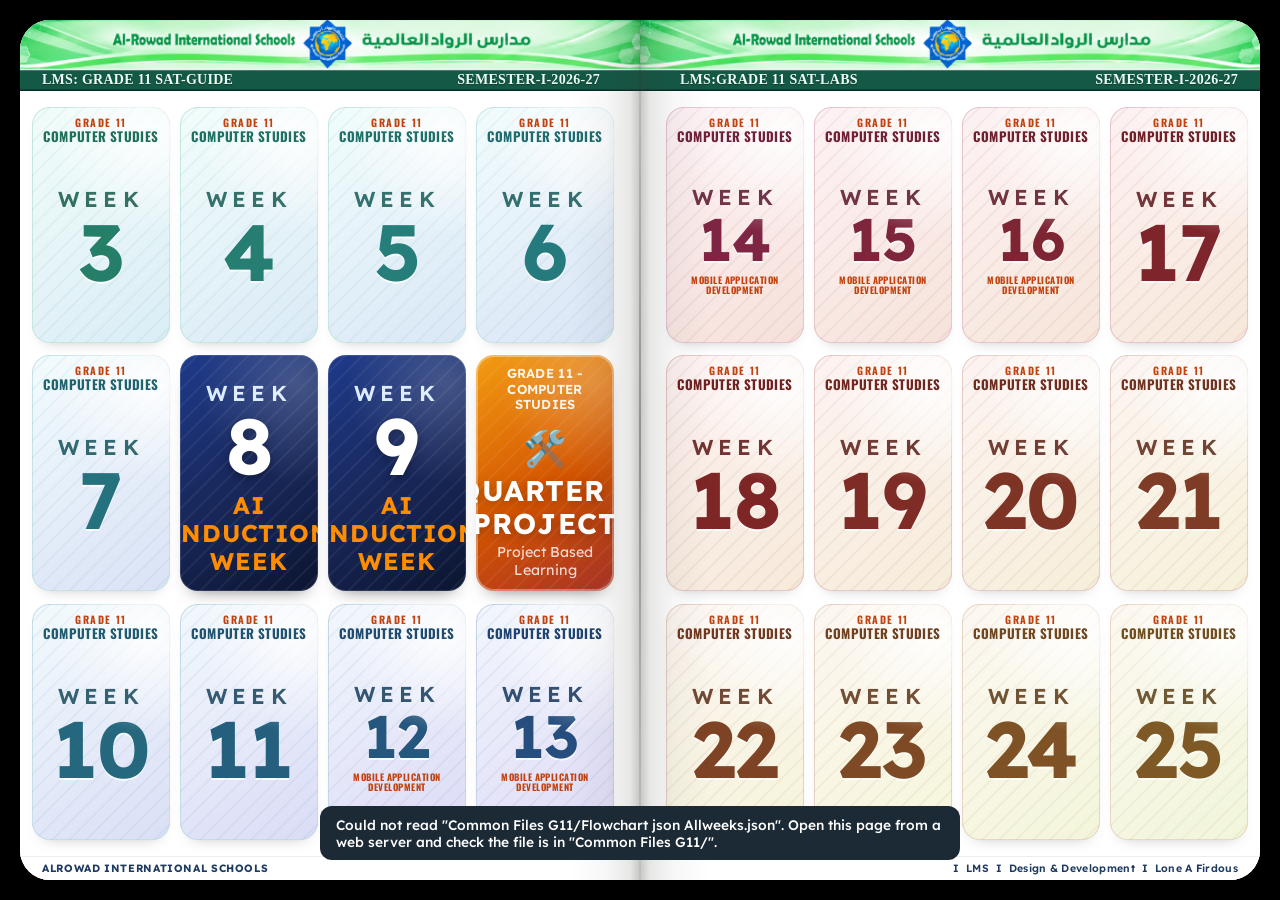
<file: index.html>
<!DOCTYPE html>
<html lang="en">
<head>
    <meta charset="UTF-8">
    <meta name="viewport" content="width=device-width, initial-scale=1.0">
    <title>Computer Architecture Lab — 3D Systems Designer</title>
    <link rel="icon" href="data:image/svg+xml,<svg xmlns=%22http://www.w3.org/2000/svg%22 viewBox=%220 0 100 100%22><text y=%22.9em%22 font-size=%2290%22>🧠</text></svg>">
    <link rel="preconnect" href="https://fonts.googleapis.com">
    <link href="https://fonts.googleapis.com/css2?family=IBM+Plex+Mono:wght@400;500;600;700&family=Inter:wght@400;500;600;700;800&family=Lexend:wght@400;500;600;700&family=Oswald:wght@600;700&family=Source+Serif+4:opsz,wght@8..60,400;8..60,600&display=swap" rel="stylesheet">
    
    <style>*{box-sizing: border-box;margin: 0;padding: 0}:root{--bg: #0a0f1c;--bg-grid: #0d1424;--panel: #121a2b;--panel-2: #0e1526;--border: #223050;--border-soft: #1a2540;--text: #e7ecf5;--muted: #7c8aa5;--muted-2: #56637d;--clean: #3a4a6b;--clean-glow: #4d6087;--danger: #ff3b5c;--danger-glow: rgba(255,59,92,0.45);--c2: #8b6bff;--c2-glow: rgba(139,107,255,0.45);--amber: #ffb020;--amber-glow: rgba(255,176,32,0.45);--ok: #22d3a6;--ok-glow: rgba(34,211,166,0.4);--mono: 'IBM Plex Mono', monospace;--sans: 'Inter', sans-serif;--ink: #1C2A36;--wk-muted: #5C6B78}html, body{height: 100%;width: 100%;overflow: hidden}.book [hidden]{display: none !important}body{background: #000;color: var(--text);font-family: var(--sans);height: 100vh;height: 100dvh;width: 100%;margin: 0;padding: 20px;overflow: hidden}.book{position: relative;height: 100%;display: grid;grid-template-columns: minmax(0,1fr) minmax(0,1fr);border-radius: 30px;overflow: hidden;background: #fff}.page{position: relative;display: flex;flex-direction: column;min-height: 0;background: #fff;overflow: hidden}.guide::after, .work::before{content: '';position: absolute;top: 0;bottom: 0;width: 70px;pointer-events: none;z-index: 30}.guide::after{right: 0;background: linear-gradient(to left, rgba(52,58,48,.28) 0, rgba(52,58,48,.12) 10px, rgba(52,58,48,.04) 34px, transparent 70px)}.work::before{left: 0;background: linear-gradient(to right, rgba(52,58,48,.28) 0, rgba(52,58,48,.12) 10px, rgba(52,58,48,.04) 34px, transparent 70px)}.book::after{content: '';position: absolute;left: 50%;top: 0;bottom: 0;width: 2px;margin-left: -1px;background: linear-gradient(rgba(40,40,30,.05), rgba(40,40,30,.35) 50%, rgba(40,40,30,.05));z-index: 31;pointer-events: none}.hg-head{display: block;width: 100%;height: auto;max-height: 70px;object-fit: contain;flex: none;border-bottom: 1px solid #ECEFF2}.guide .hg-head{object-position: left top}.work .hg-head{object-position: right top}.runhead{display: flex;justify-content: space-between;gap: 10px;font: 700 14px 'Times New Roman', serif;color: green;padding: 2px 40px 2px 22px;border-bottom: 1px solid #ECEFF2;flex: none}.work .runhead{padding: 2px 22px 2px 40px}.runhead b{background: none;border-radius: 0;padding: 0;font: 700 14px 'Times New Roman', serif}.foot{display: flex;justify-content: space-between;font: 500 .66rem 'Lexend', sans-serif;color: var(--wk-muted);padding: 4px 40px 5px 22px;border-top: 1px solid #ECEFF2;flex: none;background: #fff}.guide{font-family: 'Lexend', system-ui, -apple-system, 'Segoe UI', Roboto, sans-serif;color: var(--ink)}.grid{flex: 1;min-height: 0;display: grid;grid-template-columns: repeat(4, 1fr);grid-template-rows: repeat(3, 1fr);grid-auto-rows: minmax(0, 1fr);gap: clamp(8px,1.4vh,16px);column-gap: clamp(6px,.8vw,10px);padding: clamp(10px,1.8vh,20px) 26px clamp(10px,1.8vh,20px) 12px;background: #fff}.fc{perspective: 1000px;min-height: 0;min-width: 0;outline: none;cursor: pointer}.fc-in{position: relative;width: 100%;height: 100%;transition: transform .6s cubic-bezier(.3,.7,.3,1);transform-style: preserve-3d}.fc:hover .fc-in, .fc:focus-within .fc-in, .fc.flip .fc-in{transform: rotateY(180deg)}.fc-front{container-type: size}.fc-front .f-top{font-size: clamp(10px, 7.5cqh, 15px);top: clamp(6px, 5cqh, 14px)}.fc-front .f-lbl{font-size: clamp(.75rem, 10cqh, 1.35rem);margin-top: clamp(6px, 4cqh, 16px)}.fc-front .f-big{font-size: clamp(2rem, 36cqh, 6rem)}.fc-front .f-big.small{font-size: clamp(1rem, 13cqh, 2rem)}.fc-front{container-type: size}.wk .fc-front .f-title{display: flex;flex-direction: column;align-items: center;gap: 1px;left: 4px;right: 4px;max-width: none;text-align: center;font-family: 'Oswald', 'Arial Narrow', sans-serif;font-weight: 700;line-height: 1.05;opacity: 1}.wk .fc-front .f-grade{font-size: min(8cqh, 8.5cqi);letter-spacing: .14em;color: #C2410C}.wk .fc-front .f-subj{font-size: min(11cqh, 10.8cqi);letter-spacing: .03em;white-space: nowrap;color: hsl(var(--h),55%,28%)}.wk .fc-front .f-lbl{margin-top: clamp(14px, 12cqh, 34px)}.wk .fc-front .f-topic{display: block;width: 100%;padding: 0 8px;margin-top: clamp(2px, 2.5cqh, 8px);text-align: center;font-family: 'Oswald', 'Arial Narrow', sans-serif;font-weight: 700;font-size: min(6.2cqh, 7.6cqi);line-height: 1.12;letter-spacing: .05em;color: #C2410C;position: relative}.wk.has-topic .fc-front .f-big{font-size: clamp(1.6rem, 27cqh, 4.6rem)}.wk.has-topic .fc-front .f-lbl{margin-top: clamp(16px, 13cqh, 36px)}.project .fc-front .f-top{font-size: clamp(9px, 6cqh, 13px)}.project .fc-front .f-ico{font-size: clamp(1.2rem, 16cqh, 3rem);margin-top: clamp(14px, 9cqh, 26px)}.fc-front .f-ico{font-size: clamp(1.4rem, 20cqh, 3.2rem)}.fc-front .f-sub{font-size: clamp(.55rem, 6.5cqh, .9rem)}.ai-wk .fc-front .f-ai{font-size: clamp(.85rem, 11cqh, 1.7rem)}.fc-back .slot-btn{max-height: 48px;font-size: clamp(12px, 7cqh, 15px)}.ai-wk .ai-title{font-size: clamp(.75rem, 2.4vh, 1.25rem)}.ai-wk .fc-back .load, .project .fc-back .load{font-size: clamp(.75rem, 1.9vh, 1rem)}.fc-face{position: absolute;inset: 0;border-radius: 18px;backface-visibility: hidden;-webkit-backface-visibility: hidden;display: flex;flex-direction: column;align-items: center;justify-content: center;text-align: center;padding: 8px;overflow: hidden}.fc-front{color: #fff;background: linear-gradient(150deg, hsl(var(--h),48%,42%) 0%, hsl(calc(var(--h) + 35),52%,30%) 100%);box-shadow: 0 10px 18px -12px rgba(0,0,0,.55), inset 0 0 0 1px rgba(255,255,255,.12)}.fc-front::before{content: '';position: absolute;inset: 0;background: radial-gradient(circle at 85% 12%, rgba(255,255,255,.22), transparent 40%), repeating-linear-gradient(135deg, rgba(255,255,255,.05) 0 2px, transparent 2px 12px);pointer-events: none}.fc-back{transform: rotateY(180deg);background: #fff;border: 2px solid hsl(var(--h),45%,40%);color: var(--ink);gap: clamp(4px,1vh,10px);box-shadow: 0 10px 18px -12px rgba(0,0,0,.45)}.f-top{font-size: 10px;font-weight: 600;letter-spacing: .02em;line-height: 1.2;max-width: 95%;position: absolute;top: clamp(6px,1.3vh,12px);left: 8px;right: 8px;opacity: .92}.f-lbl{font-size: clamp(.7rem,1.7vh,.95rem);font-weight: 600;letter-spacing: .24em;opacity: .9;margin-top: clamp(6px,1.4vh,14px)}.f-big{font-size: clamp(2rem,7vh,4.2rem);font-weight: 700;line-height: 1;text-shadow: 0 3px 10px rgba(0,0,0,.25)}.f-big.small{font-size: clamp(.95rem,2.6vh,1.5rem);line-height: 1.15;letter-spacing: .04em}.f-ico{font-size: clamp(1.4rem,4vh,2.4rem);margin: clamp(6px,1.2vh,12px) 0 4px}.f-sub{position: absolute;bottom: clamp(6px,1.3vh,12px);font-size: clamp(.5rem,1.1vh,.64rem);opacity: .8}.wk .fc-front{color: hsl(var(--h),50%,26%);background: linear-gradient(150deg, hsl(var(--h),70%,97%) 0%, hsl(calc(var(--h) + 35),60%,91%) 100%);box-shadow: 0 8px 16px -12px rgba(0,0,0,.35), inset 0 0 0 1px hsl(var(--h),40%,84%)}.wk .fc-front::before{background: radial-gradient(circle at 85% 12%, rgba(255,255,255,.9), transparent 42%), repeating-linear-gradient(135deg, hsla(var(--h),45%,40%,.06) 0 2px, transparent 2px 12px)}.wk .f-big{color: hsl(var(--h),55%,32%);text-shadow: 0 2px 0 rgba(255,255,255,.8)}.wk .f-top, .wk .f-sub{opacity: 1;color: hsl(var(--h),35%,38%)}.wk.cur .fc-front{box-shadow: 0 0 0 3px #FFC107, 0 8px 16px -12px rgba(0,0,0,.35)}.wk .fc-back{padding: 6px 5px;container-type: size;justify-content: center}.b-btns{display: flex;flex-direction: column;gap: 5px;width: 88%}.b-btns.slots5{width: 100%;height: 100%;display: flex;flex-direction: column;justify-content: center;gap: clamp(2px,2.2cqh,6px)}.slot-btn{flex: 1 1 0;min-height: 0;max-height: 38px;width: 100%;display: flex;align-items: center;gap: clamp(2px,1.6cqi,6px);border: none;border-radius: 7px;padding: 0 2px;font-family: 'Lexend', sans-serif;font-size: 12px;font-weight: bold;color: #fff;text-align: left;cursor: pointer;background: linear-gradient(135deg, hsl(var(--h),50%,41%) 0%, hsl(calc(var(--h) + 22),55%,31%) 100%);box-shadow: 0 2px 0 hsl(var(--h),50%,22%), 0 5px 10px -8px rgba(0,0,0,.55), inset 0 1px 0 rgba(255,255,255,.18);transition: transform .12s ease, box-shadow .12s ease, filter .12s ease}.slot-btn .s-ic{flex: none;width: 1.55em;height: 1.55em;display: grid;place-items: center;border-radius: 5px;background: rgba(255,255,255,.2);font-size: .95em;line-height: 1}.slot-btn .s-lb{flex: 1 1 auto;min-width: 0;white-space: nowrap;overflow: visible;text-align: center}.slot-btn .s-go{flex: none;font-size: 1.1em;line-height: 1;opacity: .8;transition: transform .15s ease}.slot-btn:hover{filter: brightness(1.08);transform: translateY(-1px)}.slot-btn:hover .s-go{transform: translateX(2px);opacity: 1}.slot-btn:active{transform: translateY(1px);box-shadow: 0 1px 0 hsl(var(--h),50%,22%)}.slot-btn:focus-visible{outline: 2px solid hsl(var(--h),60%,50%);outline-offset: 1px}.slot-btn.kind-test{background: linear-gradient(135deg, #3E5468 0%, #22313F 100%);box-shadow: 0 2px 0 #151F28, 0 5px 10px -8px rgba(0,0,0,.55), inset 0 1px 0 rgba(255,255,255,.15)}.fc.locked .fc-front, .fc.locked .fc-back{border-color: #DCE3E8}.fc.locked .fc-front{opacity: .68;filter: grayscale(.6)}.fc.locked .fc-back{background: #F2F5F7;color: #7E8C99}.fc-lock{font-size: 1.6rem}.fc-locked-label{font: 600 .72rem 'Lexend', sans-serif;letter-spacing: .08em;color: #7E8C99}.now-tag{position: absolute;top: clamp(20px,3.6vh,32px);right: -30px;transform: rotate(35deg);background: #FFD54F;color: #5A3E00;font: 700 .55rem 'Lexend', sans-serif;padding: 2px 32px;letter-spacing: .06em;z-index: 2}.fc.project{--h: 28}.project .fc-front{background: linear-gradient(150deg, #F39C12 0%, #D35400 55%, #A93226 100%);box-shadow: 0 10px 18px -12px rgba(0,0,0,.6), inset 0 0 0 2px rgba(255,255,255,.35)}.project .fc-back{border-color: #D35400;padding: 6px 5px}.project .b-btns{width: 100%}.load{border: none;border-radius: 10px;padding: clamp(5px,1vh,9px) 8px;font: 600 clamp(.62rem,1.5vh,.82rem) 'Lexend', sans-serif;color: #fff;background: #D35400;cursor: pointer;box-shadow: 0 3px 0 #9C3D00;transition: transform .1s}.load:hover{filter: brightness(1.1)}.load:active{transform: translateY(2px);box-shadow: 0 1px 0 #9C3D00}.fc.ai{--h: 265}.ai .fc-front{background: linear-gradient(150deg, #7C3AED 0%, #4F46E5 50%, #0EA5E9 100%);box-shadow: 0 10px 18px -12px rgba(0,0,0,.6), inset 0 0 0 2px rgba(255,255,255,.35)}.ai .f-big.small{font-size: clamp(.8rem,2.1vh,1.2rem)}.ai .fc-back{border-color: #4F46E5;padding: 6px 5px;cursor: pointer}.ai .b-btns{width: 100%}.ai .load{background: #4F46E5;box-shadow: 0 3px 0 #3730A3}.ai-frame-wrap{position: fixed;inset: 0;margin: 0;padding: 0;z-index: 9000;background: #000;display: none}.ai-frame-wrap.open{display: block}.ai-frame-wrap iframe{position: absolute;inset: 0;width: 100%;height: 100%;margin: 0;padding: 0;border: 0;display: block;background: #fff}.ai-frame-exit{position: absolute;top: 12px;right: 12px;z-index: 2;border: none;border-radius: 9px;padding: 8px 16px;background: #8B0000;color: #fff;font: 700 .85rem 'Lexend', sans-serif;letter-spacing: .04em;white-space: nowrap;cursor: pointer;box-shadow: 0 4px 14px rgba(0,0,0,.45)}.ai-frame-exit:hover{background: #A50000}.ai-wk .fc-front, .ai-wk .fc-back{background: linear-gradient(150deg, #1E3A8A 0%, #172554 60%, #0B1530 100%);border-color: #1E3A8A;box-shadow: 0 10px 18px -12px rgba(0,0,0,.6), inset 0 0 0 1px rgba(255,255,255,.12)}.ai-wk .fc-front::before{background: radial-gradient(circle at 85% 12%, rgba(255,255,255,.18), transparent 42%), repeating-linear-gradient(135deg, rgba(255,255,255,.05) 0 2px, transparent 2px 12px)}.ai-wk .f-top, .ai-wk .f-sub, .ai-wk .f-lbl{color: #DBEAFE;opacity: 1}.ai-wk .f-big{color: #fff;text-shadow: 0 3px 10px rgba(0,0,0,.35)}.ai-wk .f-ai{font-size: clamp(.8rem,2.3vh,1.3rem);line-height: 1.15;text-align: center;font-weight: 700;color: #FF8C00;letter-spacing: .04em;margin-top: clamp(3px,.8vh,8px)}.ai-wk .ai-title{font-size: clamp(.7rem,1.8vh,1rem);font-weight: 700;color: #fff;line-height: 1.2;text-align: center;margin-bottom: clamp(4px,1vh,10px)}.ai-wk .load{background: linear-gradient(135deg, #3B82F6 0%, #1D4ED8 100%);box-shadow: 0 3px 0 #102A75}html.ai-on, html.ai-on body{overflow: hidden}.work .grid{padding: clamp(10px,1.8vh,20px) 12px clamp(10px,1.8vh,20px) 26px;font-family: 'Lexend', system-ui, -apple-system, 'Segoe UI', Roboto, sans-serif;color: var(--ink)}#rightHost:empty{display: none}#rightHost:not(:empty) ~ #weeksGridRight{display: none}.scenario-close{position: absolute;top: 8px;right: 10px;z-index: 3;border: 1px solid #555;background: #111;color: #ddd;border-radius: 8px;padding: 2px 9px;font: 700 13px var(--sans);cursor: pointer}.scenario-close:hover{border-color: #ff3b5c;color: #ff3b5c}.wk-toast{position: fixed;left: 50%;bottom: 40px;transform: translate(-50%,20px);background: #1C2A36;color: #fff;padding: 10px 16px;border-radius: 12px;font: 500 .86rem 'Lexend', sans-serif;opacity: 0;transition: .25s;pointer-events: none;z-index: 5000}.wk-toast.show{opacity: 1;transform: translate(-50%,0)}@media (prefers-reduced-motion: reduce){.fc-in{transition: none}}.app{height: 100%;width: 100%;display: flex;flex-direction: column;position: relative}.work .app{position: fixed;inset: 0;width: 100%;height: 100%;z-index: 800;padding: 0 12px;background: var(--panel);visibility: hidden;pointer-events: none}.work .app.lab-full{visibility: visible;pointer-events: auto}.exit-lab-btn{position: absolute;top: 6px;right: 112px;z-index: 250;background: var(--panel-2);border: 1px solid var(--border);border-radius: 10px;padding: 7px 12px;color: var(--text);font-size: 13px;font-weight: 600;cursor: pointer;font-family: var(--sans);transition: border-color .2s}.exit-lab-btn:hover{border-color: var(--danger);color: var(--danger)}.work-host{flex: 1;min-height: 0;min-width: 0;display: flex;background: #fff;padding: clamp(10px,1.8vh,20px) 12px clamp(10px,1.8vh,20px) 26px}.work-loading{margin: auto;font: 600 .9rem 'Lexend', sans-serif;color: #5C6B78}.work .foot{padding: 4px 22px 5px 40px}html body .runhead.rh-dark{background: rgba(6,78,59,.94);-webkit-backdrop-filter: blur(10px) saturate(150%);backdrop-filter: blur(10px) saturate(150%);box-shadow: inset 0 1px 0 rgba(255,255,255,.22), inset 0 -1px 0 rgba(0,0,0,.25);border-bottom: 1px solid #022C22;color: #ECFDF5}html body .runhead.rh-dark b, html body .runhead.rh-dark span{color: #ECFDF5;text-shadow: 0 1px 1px rgba(0,0,0,.35);letter-spacing: .02em}.foot.foot-l{justify-content: flex-start;font-weight: 700;letter-spacing: .06em;color: #1E3A5F}.foot.foot-r{justify-content: flex-end;font-weight: 600;letter-spacing: .03em;color: #1E3A5F;white-space: nowrap}.scenario-inline-wrap{flex: 1;min-width: 0;min-height: 0;display: flex}.modal-box.scenario-modal2.scenario-inline{position: relative;width: 100%;height: 100%;max-width: none;max-height: none;aspect-ratio: auto;border-radius: 18px;padding: 16px 18px;display: flex;flex-direction: column;gap: 10px;overflow: hidden}.scenario-inline .scenario-lab-title{position: static;flex: none;font-size: clamp(14px,2.2vh,20px)}.scenario-inline .scenario-para{position: static;flex: 1;min-height: 0;width: 100%;height: auto}.scenario-inline .scenario-form-error{position: static;flex: none;width: 100%;min-height: 14px}.scenario-inline .scenario-input-row{position: static;flex: none;width: 100%}.scenario-inline .scenario-start-btn-wrap{position: static;flex: none;width: 100%}header.hero{display: flex;flex-direction: column;gap: 0px;border-bottom: 1px solid var(--border-soft);padding-bottom: 4px;flex-shrink: 0;position: relative;z-index: 201}.eyebrow{font-family: var(--mono);font-size: 18px;letter-spacing: 0.1em;color: var(--ok);display: flex;align-items: center;gap: 8px;font-weight: 700}.eyebrow::before{content: "";width: 7px;height: 7px;border-radius: 50%;background: var(--c2);box-shadow: 0 0 0 4px var(--c2-glow);animation: pulse-dot 3s ease-in-out infinite}@keyframes pulse-dot{0%,100%{opacity:1}50%{opacity:.35}}.admin-menu{position: absolute;top: 6px;right: 4px;z-index: 250;font-family: var(--sans)}.admin-menu-btn{background: var(--panel-2);border: 1px solid var(--border);border-radius: 10px;padding: 7px 12px;color: var(--text);font-size: 13px;font-weight: 600;cursor: pointer;display: flex;align-items: center;gap: 6px;transition: border-color .2s}.admin-menu-btn:hover{border-color: var(--c2)}.admin-menu-btn i{font-size: 10px;font-style: normal;color: var(--muted);transition: transform .2s}.admin-menu.open .admin-menu-btn i{transform: rotate(180deg)}.admin-menu-dropdown{display: none;position: absolute;top: calc(100% + 6px);right: 0;min-width: 180px;background: var(--panel);border: 1px solid var(--border-soft);border-radius: 10px;box-shadow: 0 12px 30px rgba(0,0,0,0.5);overflow: hidden;z-index: 260}.admin-menu.open .admin-menu-dropdown{display: block}.admin-menu-item{padding: 10px 14px;font-size: 12.5px}.admin-menu-item.admin-menu-name{color: var(--text);font-weight: 700;letter-spacing: .02em;border-bottom: 1px solid var(--border-soft)}.admin-menu-item.admin-menu-feedback{color: var(--muted);cursor: pointer;transition: all .15s}.admin-menu-item.admin-menu-feedback:hover{background: rgba(139,107,255,0.1);color: var(--c2)}main.layout{display: grid;grid-template-columns: 168px minmax(0,1fr) 168px;gap: 4px;flex: 1;min-height: 0;height: 100%;position: relative}.panel{background: var(--panel);border: 1px solid var(--border-soft);padding: 12px 14px;overflow: hidden}.panel.sidebar{border-radius: 0;display: flex;flex-direction: column;padding: 12px 14px;height: 100%;overflow-y: auto;scrollbar-width: none;-ms-overflow-style: none;margin-left: -12px;border-left: 0;position: relative;z-index: 1}.panel.sidebar::-webkit-scrollbar{width: 0;height: 0;display: none}.panel.sidebar.right-side{margin-left: 0;border-left: 1px solid var(--border-soft);margin-right: -12px;border-right: 0;padding-left: 0;padding-right: 0}.right-side .rp-section-title{margin: 0;padding: 3px 6px 4px}.right-side .hist-item{margin: 0;padding: 3px 6px}.right-side .hist-row{gap: 4px}.right-side .hist-note{margin: 0;padding-left: 16px}.right-side .hist-step-num{width: 13px;height: 13px;font-size: 8px;margin-top: 0}.right-side .pdf-row{margin: 0;padding: 6px}#toolboxPanel{overflow-y: hidden}#toolboxTitle, #iconPoolGrid, #installStepsTitle{flex-shrink: 0}#installChecklist{flex: 1;min-height: 0;overflow-y: auto;scrollbar-width: none;-ms-overflow-style: none}#installChecklist::-webkit-scrollbar{width: 0;height: 0;display: none}.instr-title{font-family: var(--mono);font-size: 13px;color: var(--muted);text-transform: uppercase;letter-spacing: .08em;margin-bottom: 6px}.pool-grid{display: grid;grid-template-columns: repeat(2, minmax(0, 1fr));gap: 3px;margin-top: 4px}.pool-item{background: var(--panel-2);border: 1px solid var(--border-soft);border-radius: 7px;padding: 2px;text-align: center;user-select: none;min-width: 0;box-sizing: border-box}.pool-item .p-icon{font-size: 32px;display: block;line-height: 1.15}.pool-item .p-label{font-size: 10.5px;font-weight: 800;font-family: var(--mono);color: var(--c2);display: block;margin-top: 2px;letter-spacing: .01em;overflow: hidden;text-overflow: ellipsis;white-space: nowrap}#toolboxPanel{padding: 8px 4px}#toolboxPanel .instr-title{margin-bottom: 3px}.stage-panel{padding: 0;overflow: hidden;display: flex;flex-direction: column;border-radius: 50px;height:98%}.stage-header{display: none;position: absolute;bottom: 0;left: 0;right: 0;z-index: 20;align-items: center;justify-content: center;padding: 0px 0px 6px;pointer-events: none;background: transparent;font-family: var(--mono);font-size: 12.5px;color: var(--ok)}.stage-header-badge{display: none;align-items: center;gap: 8px;background: transparent;padding: 6px 10px;font-family: var(--mono);font-size: 12.5px;color: var(--ok)}.stage-header-badge .shb-label{font-family: var(--mono);font-size: 12.5px;color: var(--ok)}.stage-header-badge .shb-name{font-family: var(--mono);font-size: 12.5px;color: var(--ok)}.stage3d{position: relative;flex: 1;min-height: 0;background: var(--panel-2);border-bottom: 1px solid var(--border-soft);transition: box-shadow .25s}.stage3d.drop-armed{box-shadow: inset 0 0 0 3px var(--ok)}.stage3d canvas{display: block;width: 100%;height: 100%;touch-action: none;cursor: grab}.stage3d canvas.node-dragging{cursor: grabbing}.current-tool-badge{display: none;margin-top: 4px;font-family: var(--mono);font-size: 12px;font-weight: 700;letter-spacing: .03em;padding: 5px 12px;border-radius: 8px;border: 1px solid var(--c2);background: rgba(139,107,255,.14);color: var(--c2);max-width: 100%;box-sizing: border-box;overflow: hidden;text-overflow: ellipsis;white-space: nowrap}.dashboard{display: grid;grid-template-columns: 100%;gap: 0;min-height: 34px;flex-shrink: 0;width: 100%;background: transparent;border-top: 0px solid var(--border-soft);align-items: center;padding: 5px 10px;padding-left:16px}.rp-section-title{font-family: var(--mono);font-size: 10px;color: var(--muted);text-transform: uppercase;letter-spacing: .1em;padding-bottom: 5px;margin: 8px 0 5px;border-bottom: 1px solid var(--border-soft)}footer.note{font-size: 11px;color: var(--muted-2);text-align: center;line-height: 1.4;flex-shrink: 0;padding-top: 4px}.modal-overlay{position: fixed;inset: 0;display: flex;align-items: center;justify-content: center;z-index: 1000;backdrop-filter: blur(1px)}.modal-box{background: var(--panel);border: 1px solid var(--border-soft);border-radius: 30px;padding: 20px 35px;max-width: 480px;width: 90%;max-height: 30vh;overflow-y: auto;scrollbar-width: none;-ms-overflow-style: none;box-shadow: 0 20px 60px rgba(0,0,0,0.8)}.modal-box::-webkit-scrollbar{width: 0;height: 0;display: none}.modal-box h2{font-family: var(--mono);font-size: 18px;color: var(--text);margin-bottom: 8px}.modal-box p{font-size: 14px;color: var(--muted);margin-bottom: 12px;line-height: 1.5}.modal-box .options{display: flex;flex-direction: column;gap: 8px;margin-bottom: 16px}.modal-box .options button{background: var(--panel-2);border: 1px solid var(--border);border-radius: 12px;padding: 10px 14px;color: var(--text);font-size: 14px;cursor: pointer;transition: all .2s;text-align: left;font-family: var(--sans)}.modal-box .options button:hover{border-color: var(--c2);background: rgba(139,107,255,0.08)}.modal-box.scenario-modal2{position: relative;background-color:black;border: none;box-shadow: 0 20px 60px rgba(20,50,80,0.35);max-width: 640px;width: 100vw;max-height: none;aspect-ratio: 1636 / 884;padding: 0;overflow: visible}.scenario-lab-title{position: absolute;top: 10px;left: 0;width: 100%;text-align: center;font-family: var(--mono);font-weight: bold;font-size:20px;color:white;text-transform:uppercase}.scenario-para{position: absolute;top:40px;left: 3%;width:93%;height:234px;overflow-y: auto;scrollbar-width: none;-ms-overflow-style: none;padding:6px;border-top:1px dashed grey;border-bottom:1px dashed grey;border-radius:0px;font-family: var(--mono);color:yellow}.scenario-para::-webkit-scrollbar{width: 0;height: 0;display: none}.scenario-para p{font-weight: 500;font-size: 16px;line-height: 1.0;text-align: left;margin: 0;padding: 7px 6px 7px 30px;position: relative;font-family: var(--mono);color:yellow}.scenario-para p::before{content: attr(data-icon);position: absolute;left: 4px;top: 6px;font-size: 14px;line-height: 1}.scenario-para p:last-child{border-bottom: none}.scenario-para b{color: #0f4c81;font-weight: 700}.scenario-input-row{position: absolute;bottom:40px;left: 6%;width: 88%;display: flex;gap: 10px;height:28px}.scenario-input-row .si-name{width: 60%}.scenario-input-row .si-sno{width: 20%}.scenario-input-row .si-grade{width: 20%}.scenario-input-row input[type="text"]{width: 100%;padding: 4px 4px;background: #10263c;border: 1px solid rgba(59,123,176,0.55);border-radius: 8px;color: #eaf3fb;font-family: var(--sans);font-size: 12.5px;margin: 0;text-transform: uppercase;height:28px}.scenario-input-row input[type="text"]::placeholder{color: #9db6ce;text-transform: uppercase}.scenario-input-row input[type="text"]:focus{outline: none;border-color: #5aa8da}.scenario-form-error{position: absolute;bottom:90px;left: 6%;width: 88%;text-align: center;font-size: 13px;color: red;min-height: 14px}.scenario-start-btn-wrap{position: absolute;bottom: 0px;left: 0;width: 100%;text-align: center}.scenario-start-btn-wrap button{position: relative;display: inline-block;background-color: #2E2EFF;border: none;color: #DEDEDE;font-family: "Times New Roman", Times, serif;font-weight: bold;font-size:14px;padding: 6px 4px;border-radius: 0.5em;cursor: pointer}.pdf-row{margin-top: auto;padding-top: 10px;border-top: 1px dashed var(--border-soft)}.pdf-row .ghost{width:100%;text-align:center;padding:7px 10px;font-size:11px}button.ghost{font-family: var(--sans);font-weight: 600;font-size: 11px;padding: 5px 10px;border-radius: 8px;background: transparent;border: 1px solid var(--border);color: var(--muted);cursor: pointer;transition: all .2s}button.ghost:hover:not(:disabled){border-color: var(--muted);color: var(--text)}button.ghost:disabled{opacity: .4;cursor: not-allowed}@keyframes pdf-flash-red{0%, 100%{background: var(--danger);border-color: var(--danger);color: #fff;box-shadow: 0 0 0 0 var(--danger-glow)}50%{background: transparent;border-color: var(--danger);color: var(--danger);box-shadow: 0 0 10px 4px var(--danger-glow)}}button.ghost.flash-red{animation: pdf-flash-red 1s ease-in-out infinite}.quiz-fullscreen-overlay{position: fixed;inset: 0;z-index: 3000;background: rgba(0,0,0,0.75);backdrop-filter: blur(4px);display: flex;align-items: center;justify-content: center}.quiz-fullscreen-panel{position: relative;width: 90%;height: 90%;border-radius: 18px;overflow: hidden;background: #fff;box-shadow: 0 30px 90px rgba(0,0,0,0.7), 0 0 0 1px rgba(139,107,255,0.4), 0 0 50px rgba(139,107,255,0.3)}.quiz-fullscreen-iframe{width: 100%;height: 100%;border: none;display: block;background: #fff}.quiz-fullscreen-close{position: absolute;bottom: 14px;left: 50%;transform: translateX(-50%);z-index: 3001;background: var(--danger);color: #fff;border: none;border-radius: 8px;padding: 8px 16px;font-family: var(--sans);font-weight: 700;font-size: 13px;cursor: pointer;box-shadow: 0 4px 14px rgba(0,0,0,.4)}.quiz-fullscreen-close:hover{filter: brightness(1.1)}.week-title{font-family: var(--mono);font-size: 12.5px;color: var(--ok);margin-top: 3px}.rp-bottom{margin-top: auto}.instr-bar{display: flex;align-items: center;gap: 10px;width: 100%;height: 100%;padding: 0 6px;overflow: hidden}.instr-step-chip{color: var(--amber);font-weight: 700;font-size:12px}.instr-icon{font-size: 15px;flex-shrink: 0}.instr-text{font-family: "Times New Roman", serif;font-size: 16px;font-weight: bold;color: var(--ok)}.instr-text .instr-linetype{color: var(--amber);font-weight: 800}.instr-text .instr-quote{color: var(--ok)}.pool-item{cursor: grab;touch-action: none;transition: all .15s;position: relative}.pool-item.required{border-color: var(--ok);box-shadow: 0 0 0 3px var(--ok-glow);animation: pulse-req 1.1s ease-in-out infinite}.pool-item.wrong-flash{animation: shake-item .35s;border-color: var(--danger);box-shadow: 0 0 0 3px var(--danger-glow)}.pool-item.correct-flash{border-color: var(--ok);box-shadow: 0 0 0 3px var(--ok-glow)}.pool-item.drag-source{opacity: .35}@keyframes pulse-req{0%,100%{box-shadow: 0 0 0 3px var(--ok-glow)}50%{box-shadow: 0 0 0 7px transparent}}@keyframes shake-item{0%,100%{transform: translateX(0)}25%{transform: translateX(-4px)}75%{transform: translateX(4px)}}.pool-item.pool-item-ghost{position: fixed;transition: none;z-index: 500;pointer-events: none;cursor: grabbing;will-change: transform;box-shadow: 0 10px 26px rgba(0,0,0,.55);opacity: .92}#labelLayer{position: absolute;inset: 0;z-index: 15;pointer-events: none;overflow: hidden}.node-label3d, .edge-label3d{position: absolute;transform: translate(-50%, -100%);white-space: nowrap;font-family: var(--mono);font-weight: 700;pointer-events: auto;outline: none}.node-label3d{font-size: 11px;font-weight: 500;color: var(--text);background: rgba(10,15,28,.85);border: 1px solid var(--border);border-radius: 6px;padding: 2px 7px;margin-top: -4px}.node-emoji3d{position: absolute;transform: translate(-50%, -50%);pointer-events: none;font-size: 20px;line-height: 1;filter: drop-shadow(0 2px 3px rgba(0,0,0,.65))}.edge-label3d{font-size: 10px;padding: 2px 7px;border-radius: 6px;background: var(--panel);border: 1px solid var(--border-soft);color: var(--text)}.edge-label3d.type-yes{color: var(--ok);border-color: var(--ok)}.edge-label3d.type-no{color: var(--danger);border-color: var(--danger)}.edge-step-badge3d{position: absolute;transform: translate(-50%, -50%);pointer-events: none;width: 22px;height: 22px;border-radius: 50%;display: flex;align-items: center;justify-content: center;font-family: var(--mono);font-size: 11px;font-weight: 800;color: #0a0f1c;background: var(--amber);border: 2px solid #0a0f1c;box-shadow: 0 0 8px var(--amber-glow)}.node-label3d[contenteditable="true"]:focus, .edge-label3d[contenteditable="true"]:focus{background: rgba(139,107,255,0.25);cursor: text}.hist-item{font-family: var(--mono);font-size: 11.5px;padding: 6px 2px;border-bottom: 1px dashed var(--border-soft);color: var(--muted);line-height: 1.4}.hist-item.hist-done{color: var(--ok);font-weight: 600}.hist-item.hist-current{color: var(--amber);font-weight: 700}.hist-row{display: flex;align-items: flex-start;gap: 6px}.hist-label{flex: 1 1 auto;min-width: 0;word-break: break-word}.hist-step-num{flex-shrink: 0;width: 19px;height: 19px;border-radius: 50%;display: inline-flex;align-items: center;justify-content: center;font-family: var(--mono);font-size: 10.5px;font-weight: 800;color: #0a0f1c;background: var(--amber);box-shadow: 0 0 0 1px #0a0f1c;margin-top: 1px}.hist-step-num.hist-step-num-current{background: var(--c2);animation: pulse-req 1.1s ease-in-out infinite}.hist-note{font-family: var(--sans);font-size: 10.5px;font-weight: 600;color: var(--text);opacity: .85;margin-top: 3px;padding-left: 25px}.completion-box h2{color: var(--ok)}.final-check-box{font-family: var(--mono);font-size: 12px;background: var(--panel-2);border: 1px solid var(--border);border-radius: 10px;padding: 10px 12px;color: var(--text);margin-bottom: 14px;line-height: 1.6}.skilltest-window{position: fixed;z-index: 900;background: var(--panel);box-shadow: 8px 0 30px rgba(0,0,0,0.6), 0 0 24px rgba(139,107,255,0.25);transform: translateX(-102%);transition: transform .48s cubic-bezier(.4,0,.2,1);display: flex;flex-direction: column;overflow: hidden}.skilltest-window.st-open{transform: translateX(0)}.skilltest-window .st-inner{display: flex;flex-direction: column;height: 100%;padding: 10px 8px 8px}.skilltest-window .st-scroll{flex: 1;min-height: 0;overflow-y: auto;scrollbar-width: none;-ms-overflow-style: none;padding-right: 2px}.skilltest-window .st-scroll::-webkit-scrollbar{width: 0;height: 0;display: none}.st-congrats{font-family: var(--mono);font-size: 17px;font-weight: 800;color: var(--ok);letter-spacing: .02em}.st-name{font-family: var(--sans);font-size: 16px;font-weight: 800;color: var(--text);margin-top: 2px;word-break: break-word}.st-p{font-size: 15px;color: var(--muted);line-height: 1.5;margin-top: 9px}.st-p b{color: var(--text)}.st-p.st-muted{color: var(--muted-2)}.st-hdr{font-family: var(--mono);font-size: 14px;font-weight: 800;letter-spacing: .1em;color: var(--amber);margin-top: 14px;padding-bottom: 5px;border-bottom: 1px solid var(--border-soft)}.st-skillset-label{font-family: var(--mono);font-size: 11px;font-weight: 800;letter-spacing: .12em;color: var(--c2);text-transform: uppercase;margin-top: 16px}.st-algo-title{font-family: var(--sans);font-size: 14px;font-weight: 800;color: var(--text);margin-top: 4px;line-height: 1.35}.st-algo-list{display: flex;flex-direction: column;gap: 7px;margin-top: 10px}.st-algo-line{display: flex;align-items: flex-start;gap: 8px}.st-algo-icon{flex-shrink: 0;font-size: 14px;line-height: 1.4}.st-algo-text{flex: 1;font-family: var(--sans);font-size: 13.5px;color: var(--muted);line-height: 1.45}.st-final-msg{color: var(--ok) !important;font-weight: 700;font-size: 15px !important;margin-top: 14px !important}.st-final-great{font-family: "Times New Roman", Times, serif;font-size: 17px;font-weight: 700;color: var(--text);margin-top: 14px;line-height: 1.4}.st-qtitle{font-family: var(--mono);font-size: 15px;font-weight: 700;color: var(--amber);margin-top: 10px;line-height: 1.4}.st-hint{font-size: 14.5px;color: var(--muted-2);margin-top: 4px;margin-bottom: 8px;line-height: 1.45;font-style: italic}.st-textarea{width: 100%;height: 160px;resize: none;overflow: hidden;background: #000;border: 1px solid transparent;border-radius: 8px;color: var(--amber);font-family: var(--mono);font-size: 13px;padding: 6px 7px;line-height: 1.5}.st-textarea:focus, .st-input:focus{outline: none;border-color: var(--c2)}.st-input{width: 100%;background: #000;border: 1px solid transparent;border-radius: 8px;color: var(--amber);font-family: var(--mono);font-size: 13px;padding: 7px 8px;margin-top: 8px}.st-progress-line{font-family: var(--mono);font-size: 12px;color: var(--muted);margin-top: 6px}.st-progress-line span{color: var(--ok);font-weight: 800}.st-feedback{font-size: 11px;line-height: 1.4;margin-top: 8px;color: var(--ok);font-weight: 600;min-height: 12px}.st-feedback.st-feedback-error{color: var(--danger)}.st-flash{animation: st-flash-anim .5s ease-in-out}@keyframes st-flash-anim{0%,100%{opacity: 1}50%{opacity: .3}}.st-input-correct{border: 1px solid var(--ok) !important;color: var(--ok) !important}.st-input-wrong{border: 1px solid var(--danger) !important}.st-conn-block{margin-top: 4px;padding-top: 0;border-top: none}.st-conn-block:first-of-type{margin-top: 2px}.st-conn-block .st-qtitle{margin-top: 2px}.st-conn-row{display: flex;align-items: center;gap: 8px;margin-top: 3px}.st-conn-input{flex: 1;min-width: 0;background: #000;border: 1px solid transparent;border-radius: 6px;color: var(--amber);font-family: var(--mono);font-size: 13px;padding: 8px 8px;text-align: center}.st-conn-input:focus{outline: none;border-color: var(--c2);background: #000}.st-conn-input:disabled{opacity: .9}.st-conn-arrow{flex-shrink: 0;font-size: 20px;font-weight: 800;color: var(--c2)}.st-seq-item{display: flex;align-items: center;gap: 8px;margin-top: 4px;padding: 6px 8px;background: var(--panel-2);border: 1px solid var(--border-soft);border-radius: 8px}.st-seq-item:first-of-type{margin-top: 2px}.st-seq-item.st-seq-solved{border-color: var(--ok);box-shadow: 0 0 0 1px var(--ok-glow)}.st-seq-input{flex-shrink: 0;width: 34px;text-align: center;background: #000;border: 1px solid transparent;border-radius: 6px;color: var(--amber);font-family: var(--mono);font-size: 13px;padding: 6px 2px}.st-seq-input:focus{outline: none;border-color: var(--c2)}.st-seq-label{flex: 1;font-family: var(--mono);font-size: 13.5px;font-weight: 700;color: var(--amber);line-height: 1.35}.st-short-item{margin-top: 4px;padding: 6px 8px;background: var(--panel-2);border: 1px solid var(--border-soft);border-radius: 8px}.st-short-item:first-of-type{margin-top: 2px}.st-short-item .st-qtitle{margin-top: 0}.st-short-item.st-short-solved{border-color: var(--ok);box-shadow: 0 0 0 1px var(--ok-glow)}.st-short-input{margin-top: 6px}.st-short-warn{display: none;color: var(--danger);font-family: var(--mono);font-size: 11px;font-weight: 800;margin-top: 4px}.st-def-q{background: var(--panel-2);border: 1px solid var(--border-soft);border-radius: 9px;padding: 6px;margin-top: 4px}.st-def-q:first-of-type{margin-top: 2px}.st-def-q.st-def-solved{border-color: var(--ok);box-shadow: 0 0 0 1px var(--ok-glow)}.st-def-q.st-flash{border-color: var(--danger);animation: shake-item .35s}.st-def-label{font-family: var(--mono);font-size: 12px;font-weight: 800;color: var(--c2);letter-spacing: .04em;text-transform: uppercase}.st-def-text{font-family: var(--mono);font-size: 13.5px;font-weight: 700;color: var(--amber);margin-top: 4px;line-height: 1.4}.st-def-input{margin-top: 6px}.skilltest-window .st-navrow{flex-shrink: 0;display: flex;align-items: center;justify-content: space-between;gap: 6px;border-top: 1px solid var(--border-soft);padding-top: 8px;margin-top: 6px}.st-nav-btn{background: var(--panel-2);border: 1px solid var(--border);color: var(--text);font-family: var(--mono);font-weight: 700;font-size: 10px;padding: 6px 8px;border-radius: 7px;cursor: pointer;flex-shrink: 0}.st-nav-btn:hover{border-color: var(--c2)}.st-nav-btn.st-next{background: var(--c2);border-color: var(--c2);color: #fff}.st-progress{font-family: var(--mono);font-size: 11px;color: var(--muted-2);white-space: nowrap}.quiz-sliding{transition: left .48s cubic-bezier(.4,0,.2,1), width .48s cubic-bezier(.4,0,.2,1);margin: 0 !important}.cmd-prompt-bar{position: fixed;z-index: 970;transform: translate(-50%, 0);display: flex;align-items: center;gap: 8px;background: #05070d;border: 1px solid var(--c2);border-radius: 10px;padding: 8px 10px;box-shadow: 0 10px 30px rgba(0,0,0,.6), 0 0 18px rgba(139,107,255,.35);opacity: 0;pointer-events: none;transition: opacity .25s}.cmd-prompt-bar.cmd-prompt-open{opacity: 1;pointer-events: auto}.cmd-prompt-sign{font-family: var(--mono);font-weight: 800;color: var(--ok);font-size: 15px}.cmd-prompt-input{background: #000;border: 1px solid var(--border);border-radius: 6px;color: var(--ok);font-family: var(--mono);font-size: 13px;padding: 6px 8px;width: 190px}.cmd-prompt-input:focus{outline: none;border-color: var(--c2)}.cmd-prompt-input.cmd-prompt-wrong{border-color: var(--danger);animation: shake-item .35s}.cmd-prompt-run{background: var(--c2);border: none;color: #fff;font-family: var(--mono);font-weight: 700;font-size: 11px;padding: 7px 10px;border-radius: 6px;cursor: pointer;flex-shrink: 0}.cmd-prompt-run:hover{filter: brightness(1.12)}.connect-dot3d{position: absolute;transform: translate(-50%, -50%);border-radius: 50%;background:red;pointer-events: none;z-index: 80;animation: connect-dot-pulse 1s ease-in-out infinite}.connect-dot3d.connect-dot-valid{background: radial-gradient(circle at 35% 35%, #9dffc2, #22ff6a 70%);box-shadow: 0 0 16px 5px rgba(34,255,106,0.9), 0 0 0 2px rgba(255,255,255,0.35) inset}@keyframes connect-dot-pulse{0%, 100%{opacity: 1;transform: translate(-50%, -50%) scale(1)}50%{opacity: .55;transform: translate(-50%, -50%) scale(1.32)}}html.lab-on{--ink:#1C2A36;--muted:#5C6B78;--line:#DCE3E8;--paper:#FFFDF8;--paper2:#FFFFFF;--accent:#1E6A8D;--accent-deep:#154A63;--accent-soft:#E3F0F6;--ok:#1D7A46;--ok-bg:#E3F3E9;--bad:#BF3A30;--bad-bg:#FBE8E6;--amber:#B47300;--grid:#EEF2F4}html.lab-on, html.lab-on *{box-sizing:border-box}html.lab-on,html.lab-on body{margin:0;padding:0;height:100%;-webkit-user-select:none;user-select:none;-webkit-touch-callout:none}html.lab-on .txt{-webkit-user-select:text;user-select:text}html.lab-on body{font:15px/1.5 'Lexend',system-ui,-apple-system,'Segoe UI',Roboto,sans-serif;color:var(--ink);overflow:hidden;background:#E7EDF1;background-image:radial-gradient(circle at 50% 0,#F6F9FB 0,#E7EDF1 60%),radial-gradient(rgba(30,106,141,.06) 1px,transparent 1px);background-size:auto,20px 20px}html.lab-on button{font:inherit;color:inherit}html.lab-on .desk{height:100vh;height:100dvh;padding:14px 18px 16px}html.lab-on .book{position:relative;height:100%;display:grid;grid-template-columns:1fr 1fr;gap:0;padding:7px;border-radius:16px;background:#5C8BA3;box-shadow:0 26px 40px -26px rgba(28,52,70,.55),inset 0 0 0 1px rgba(255,255,255,.25)}html.lab-on .page{position:relative;min-height:0;overflow:hidden;display:flex;flex-direction:column}html.lab-on .guide{border-radius:10px 2px 2px 10px;background:linear-gradient(90deg,#FBF8F0 0,var(--paper) 6%,var(--paper) 82%,#F6F1E6 96%,#ECE5D6 100%);box-shadow:-2px 0 0 #F3EEE2,-4px 0 0 #E6DFCF,-6px 0 0 #F3EEE2,-8px 0 0 #DCD3C0}html.lab-on .work{border-radius:2px 10px 10px 2px;background:linear-gradient(270deg,#FBF8F0 0,var(--paper) 6%,var(--paper) 82%,#F6F1E6 96%,#ECE5D6 100%);box-shadow:2px 0 0 #F3EEE2,4px 0 0 #E6DFCF,6px 0 0 #F3EEE2,8px 0 0 #DCD3C0}html.lab-on .guide::after,html.lab-on .work::before{content:'';position:absolute;top:0;bottom:0;width:70px;pointer-events:none;z-index:30}html.lab-on .guide::after{right:0;background:linear-gradient(to left,rgba(52,58,48,.28) 0,rgba(52,58,48,.12) 10px,rgba(52,58,48,.04) 34px,transparent 70px)}html.lab-on .work::before{left:0;background:linear-gradient(to right,rgba(52,58,48,.28) 0,rgba(52,58,48,.12) 10px,rgba(52,58,48,.04) 34px,transparent 70px)}html.lab-on .book::after{content:'';position:absolute;left:50%;top:7px;bottom:7px;width:2px;margin-left:-1px;background:linear-gradient(rgba(40,40,30,.05),rgba(40,40,30,.35) 50%,rgba(40,40,30,.05));z-index:31;pointer-events:none}html.lab-on .runhead{display:flex;justify-content:space-between;gap:10px;font:500 .7rem 'Lexend',sans-serif;color:var(--accent-deep);letter-spacing:.02em;padding:9px 34px 6px 24px;border-bottom:1px solid #E5DECF}html.lab-on .runhead.r{padding:0 0 6px 18px;margin:0 0 6px}html.lab-on .runhead .part{background:var(--accent-soft);border-radius:99px;padding:1px 9px;color:var(--accent-deep);font-weight:600}html.lab-on .g-title{display:flex;align-items:baseline;gap:10px;padding:8px 40px 2px 24px}html.lab-on .g-title .lbl{font:500 .72rem 'Lexend',sans-serif;color:var(--muted)}html.lab-on .g-title h1{margin:0;font:600 1.2rem 'Lexend',sans-serif;color:var(--accent-deep);letter-spacing:-.01em}html.lab-on .g-tabs{display:flex;flex-wrap:wrap;gap:5px;padding:6px 40px 7px 24px}html.lab-on .g-tab{border:1px solid #DCD5C4;background:#FFFEFA;border-radius:7px;padding:2px 8px;font:500 .7rem 'Lexend',sans-serif;cursor:pointer;color:var(--muted)}html.lab-on .g-tab.on{background:var(--accent);border-color:var(--accent);color:#fff}html.lab-on .deck{flex:1;min-height:0;overflow:hidden;padding:4px 44px 6px 24px;display:flex;flex-direction:column;gap:.6em;font-family:'Source Serif 4',Georgia,serif;font-size:15px;line-height:1.5;color:#2A3440}html.lab-on .g-foot{display:flex;justify-content:space-between;padding:5px 40px 7px 24px;border-top:1px solid #E5DECF;font:500 .68rem 'Lexend',sans-serif;color:var(--muted)}html.lab-on .gsec{display:none;margin:0;padding:.7em .95em .75em 1.05em;background:rgba(255,255,255,.75);border:1px solid #E6E0D2;border-left:4px solid var(--accent);border-radius:12px;flex:none}html.lab-on .gsec.show{display:block}html.lab-on .gsec.flash{animation:flash 1.1s ease}@keyframes flash{0%{box-shadow:0 0 0 0 var(--accent)}40%{box-shadow:0 0 0 6px var(--accent-soft)}100%{box-shadow:0 0 0 0 transparent}}html.lab-on .gsec .ctag{display:inline-block;font:600 .7em 'Lexend',sans-serif;color:var(--accent-deep);background:var(--accent-soft);border-radius:6px;padding:1px 8px;margin-bottom:.3em}html.lab-on .gsec h2{font:600 1.25em/1.25 'Lexend',sans-serif;color:var(--ink);margin:0 0 .3em}html.lab-on .gsec h3{font:600 1.08em/1.3 'Lexend',sans-serif;color:var(--ink);margin:0 0 .3em}html.lab-on .gsec h4{font:600 .78em 'Lexend',sans-serif;color:var(--muted);margin:.6em 0 .2em}html.lab-on .gsec p{margin:0 0 .4em}html.lab-on .gsec ul,html.lab-on .gsec ol{margin:0 0 .35em;padding-left:1.25em}html.lab-on .gsec b{color:var(--ink)}html.lab-on .gsec .here{font:600 .68em 'Lexend',sans-serif;color:#fff;background:var(--accent);border-radius:6px;padding:1px 7px;margin-left:6px;vertical-align:2px}html.lab-on .gsec img{display:block;max-width:100%;max-height:11em;margin:.3em auto;border-radius:8px;mix-blend-mode:multiply}html.lab-on .gsec .cap{font:400 .72em 'Lexend',sans-serif;color:var(--muted);text-align:center;margin:-.1em 0 .4em}html.lab-on .tip{background:#FFF6DF;border:1px solid #F0DCA4;border-radius:9px;padding:.35em .7em;margin:.4em 0 .1em;font-size:.93em}html.lab-on .algo-list{list-style:none;padding:0!important;counter-reset:s;display:grid;grid-template-columns:1fr 1fr;gap:.35em;margin:.4em 0 .2em!important}html.lab-on .algo-list li{counter-increment:s;display:flex;gap:.55em;align-items:flex-start;background:#fff;border:1px solid var(--line);border-radius:9px;padding:.3em .5em;font-size:.92em;line-height:1.35}html.lab-on .algo-list li::before{content:counter(s);flex:none;width:1.55em;height:1.55em;border-radius:50%;background:var(--accent);color:#fff;font:600 .78em/1.55em 'Lexend',sans-serif;text-align:center;margin-top:.1em}html.lab-on .process{display:flex;flex-wrap:wrap;align-items:center;gap:.3em;font-family:'Lexend',sans-serif;font-size:.78em}html.lab-on .process span{background:var(--accent-deep);color:#fff;padding:.2em .7em;border-radius:99px}html.lab-on .process i{font-style:normal;color:var(--muted)}html.lab-on .mini,html.lab-on .sum{width:100%;border-collapse:separate;border-spacing:0;font-size:.92em;margin:.35em 0 .2em;border:1px solid var(--line);border-radius:9px;overflow:hidden;background:#fff}html.lab-on .mini th,html.lab-on .sum th{font:600 .8em 'Lexend',sans-serif;background:var(--accent-soft);color:var(--accent-deep);text-align:left;padding:.3em .6em}html.lab-on .mini td,html.lab-on .sum td{padding:.25em .6em;border-top:1px solid var(--line);vertical-align:top}html.lab-on .sum td:first-child{font-family:'Lexend',sans-serif;font-size:.86em;width:34%}html.lab-on .url{font:600 .95em ui-monospace,Menlo,Consolas,monospace;background:#fff;border:1px solid var(--line);border-radius:8px;padding:.25em .6em;display:inline-block;margin:.2em 0 .3em}html.lab-on .u1{color:#B23A30}html.lab-on .u2{color:#1F6FB2}html.lab-on .u3{color:#1D7A46}html.lab-on .legend{display:flex;flex-wrap:wrap;gap:.5em 1em;margin:.3em 0 .45em;font:500 .8em 'Lexend',sans-serif}html.lab-on .legend span{display:flex;align-items:center;gap:.4em}html.lab-on .legend svg{width:2.4em;height:1.2em}html.lab-on .legend svg *{fill:#fff;stroke:var(--ink);stroke-width:1.5;vector-effect:non-scaling-stroke}html.lab-on .topbar{padding:9px 22px 8px 34px;border-bottom:1px solid #E5DECF}html.lab-on .brand h1{margin:0;font:600 1.2rem 'Lexend',sans-serif;color:var(--accent-deep);white-space:nowrap;overflow:hidden;text-overflow:ellipsis}html.lab-on .tb-row2{display:flex;align-items:center;justify-content:space-between;gap:12px;margin-top:6px}html.lab-on .dots{display:flex;gap:4px;flex:1;min-width:0}html.lab-on .dot{flex:1 1 0;min-width:18px;max-width:30px;height:24px;border-radius:7px;border:1.5px solid var(--line);background:#fff;font-weight:600;font-size:.7rem;cursor:pointer;padding:0}html.lab-on .dot.part{background:linear-gradient(to top,var(--accent-soft) 55%,#fff 55%);border-color:var(--accent)}html.lab-on .dot.done{background:var(--accent);color:#fff;border-color:var(--accent)}html.lab-on .dot.cur{box-shadow:0 0 0 2px var(--paper),0 0 0 3.5px var(--accent-deep)}html.lab-on .dot.s-good{background:var(--ok);border-color:var(--ok);color:#fff}html.lab-on .dot.s-mid{background:var(--amber);border-color:var(--amber);color:#fff}html.lab-on .dot.s-low{background:var(--bad);border-color:var(--bad);color:#fff}html.lab-on .score{display:flex;gap:6px;flex:none}html.lab-on .stat{border:1px solid var(--line);border-radius:9px;padding:1px 8px;background:#fff;display:flex;align-items:baseline;gap:5px}html.lab-on .stat b{font-size:.95rem}html.lab-on .stat span{font-size:.66rem;color:var(--muted)}html.lab-on .stat.hl{background:var(--accent);border-color:var(--accent);color:#fff}html.lab-on .stat.hl span{color:rgba(255,255,255,.85)}html.lab-on .pbar{height:4px;background:#E6E9EC;border-radius:99px;margin-top:7px;overflow:hidden}html.lab-on .pbar i{display:block;height:100%;width:0;background:var(--accent);transition:width .3s}html.lab-on .stage{flex:1;min-height:0;overflow:hidden;padding:12px 22px 10px 38px;position:relative}html.lab-on .step{transform-origin:top left}html.lab-on .navbar{display:flex;align-items:center;justify-content:space-between;gap:12px;padding:6px 22px 8px 38px;border-top:1px solid #E5DECF}html.lab-on .navbar .where{font-size:.8rem;color:var(--muted);text-align:center;flex:1}html.lab-on .nbtn{font-weight:600;border-radius:9px;padding:6px 14px;cursor:pointer;border:1.5px solid var(--line);background:#fff;min-width:96px}html.lab-on .nbtn.primary{background:var(--accent);border-color:var(--accent);color:#fff}html.lab-on .nbtn:disabled{opacity:.4;cursor:default}html.lab-on .step-title{margin:0 0 2px;font-size:1.25rem;color:var(--ink);letter-spacing:-.01em}html.lab-on .step-sub{margin:0 0 10px;color:var(--muted);font-size:.86rem}html.lab-on .card{background:#fff;border-radius:14px;padding:14px 16px;margin-bottom:10px;border:1px solid #E6E1D6;box-shadow:0 1px 0 #EAE5DA}html.lab-on .card.q{border-top:3px solid var(--accent-soft)}html.lab-on .card h3{margin:0;font-size:.98rem;line-height:1.4;font-weight:600}html.lab-on .card .sub{margin:3px 0 0;color:var(--muted);font-size:.82rem}html.lab-on .qtop{display:flex;gap:10px;align-items:flex-start}html.lab-on .num{flex:none;width:30px;height:30px;border-radius:9px;background:var(--accent-soft);color:var(--accent-deep);display:grid;place-items:center;font-weight:700;font-size:.86rem}html.lab-on .gref{display:inline-flex;gap:6px;align-items:center;font-size:.72rem;font-weight:500;color:var(--accent-deep);background:var(--accent-soft);border:none;border-radius:99px;padding:3px 10px 3px 8px;cursor:pointer;margin-top:6px}html.lab-on .gref svg{width:13px;height:13px}html.lab-on .txt{width:100%;font:inherit;color:var(--ink);background:#F7F9FA;border:1.5px solid var(--line);border-radius:10px;padding:8px 11px}html.lab-on textarea.txt{resize:none;line-height:1.45;margin-top:10px}html.lab-on .txt:focus{outline:none;border-color:var(--accent);background:#fff;box-shadow:0 0 0 3px var(--accent-soft)}html.lab-on .txt:disabled{color:var(--ink);-webkit-text-fill-color:var(--ink);opacity:1;background:#fff}html.lab-on .fields{display:grid;grid-template-columns:2fr 1fr 1fr;gap:12px;margin-top:10px}html.lab-on .field label{display:block;font-size:.8rem;font-weight:500;color:var(--muted);margin-bottom:5px}html.lab-on .field.missing .txt{border-color:var(--bad);background:var(--bad-bg)}html.lab-on .howto{margin:8px 0 0;padding-left:20px;color:#2A3346;display:grid;gap:5px;font-size:.9rem}html.lab-on .tiles{display:grid;grid-template-columns:repeat(2,1fr);gap:8px;margin-top:10px}html.lab-on .tiles.one{grid-template-columns:1fr}html.lab-on .tile{padding:8px 11px;border:1.5px solid var(--line);border-radius:10px;background:#fff;cursor:pointer;text-align:left;font-weight:500;font-size:.88rem;line-height:1.3}html.lab-on .tile.sel{border-color:var(--accent);background:var(--accent-soft)}html.lab-on .tile.right{border-color:var(--ok)!important;background:var(--ok-bg)!important}html.lab-on .tile.wrong{border-color:var(--bad)!important;background:var(--bad-bg)!important}html.lab-on .chip{display:inline-flex;align-items:center;padding:6px 11px;border-radius:9px;background:#fff;border:1.5px solid #C5D2DC;box-shadow:0 2px 0 #C5D2DC;cursor:grab;user-select:none;-webkit-user-select:none;touch-action:none;font-size:.84rem;font-weight:500;line-height:1.3}html.lab-on .chip:focus-visible{outline:3px solid var(--accent-soft);outline-offset:2px}html.lab-on .chip.selected{border-color:var(--accent);box-shadow:0 0 0 3px var(--accent-soft)}html.lab-on .chip.dragging{opacity:.3}html.lab-on .chip.right{border-color:var(--ok);background:var(--ok-bg);box-shadow:none}html.lab-on .chip.wrong{border-color:var(--bad);background:var(--bad-bg);box-shadow:none}html.lab-on .ghost{position:fixed;z-index:1000;pointer-events:none;margin:0;transform:rotate(-2deg);box-shadow:0 14px 26px -10px rgba(0,0,0,.35)}html.lab-on .tray{display:flex;flex-wrap:wrap;gap:7px;padding:10px;border:1.5px dashed #CBD6DE;border-radius:12px;min-height:52px;background:#F8FAFB;margin-top:10px;align-items:center}html.lab-on .tray:empty::before{content:'Every card has been placed';color:var(--muted);font-size:.8rem}html.lab-on .zone.hover{border-color:var(--accent)!important;background:var(--accent-soft)!important}html.lab-on .buckets{display:grid;gap:10px;margin-top:10px}html.lab-on .buckets.b2{grid-template-columns:repeat(2,1fr)}html.lab-on .buckets.b3{grid-template-columns:repeat(3,1fr)}html.lab-on .bucket{border:1.5px dashed #BFCBD6;border-radius:12px;padding:8px 10px;min-height:96px;background:#fff}html.lab-on .bucket h4{margin:0 0 6px;font-size:.84rem;color:var(--accent-deep)}html.lab-on .zone-body{display:flex;flex-direction:column;align-items:flex-start;gap:6px;min-height:40px}html.lab-on .blanks{margin:10px 0 0;padding:0;list-style:none;display:grid;gap:4px;font-size:.92rem}html.lab-on .blanks li{line-height:2.4}html.lab-on .blank{display:inline-flex;min-width:120px;min-height:36px;vertical-align:middle;border:1.5px dashed #BFCBD6;border-radius:9px;margin:0 3px;align-items:center;justify-content:center;padding:2px;background:#fff}html.lab-on .slots{display:flex;gap:10px;margin-top:10px;flex-wrap:wrap}html.lab-on .slotbox{flex:1;min-width:150px}html.lab-on .slotbox span{display:block;font-size:.78rem;font-weight:600;color:var(--accent-deep);margin-bottom:4px}html.lab-on .clink{min-height:44px;border:1.5px dashed #BFCBD6;border-radius:10px;display:flex;align-items:center;justify-content:center;padding:3px;background:#fff}html.lab-on .match{position:relative;display:grid;grid-template-columns:1fr 70px 1.25fr;margin-top:10px}html.lab-on .mlines{position:absolute;inset:0;width:100%;height:100%;pointer-events:none;overflow:visible;z-index:2}html.lab-on .mlines line{stroke-width:3;stroke-linecap:round}html.lab-on .mcol{display:grid;gap:7px;align-content:start}html.lab-on .mcol h4{margin:0;font-size:.76rem;color:var(--muted);font-weight:500}html.lab-on .mitem{position:relative;text-align:left;padding:7px 11px;border:1.5px solid var(--line);border-radius:10px;background:#fff;cursor:pointer;display:flex;gap:9px;align-items:center;min-height:42px;font-size:.84rem;line-height:1.3}html.lab-on .mitem .tag{width:22px;height:22px;border-radius:50%;flex:none;display:grid;place-items:center;font-size:.7rem;font-weight:700;background:#EEF1F4;color:#9AA3B5}html.lab-on .mitem .pin{position:absolute;top:50%;width:11px;height:11px;margin-top:-5.5px;border-radius:50%;background:#fff;border:2px solid #AAB7C3}html.lab-on .mleft .pin{right:-7px}html.lab-on .mright .pin{left:-7px}html.lab-on .mitem.paired .pin{border-color:var(--pc);background:var(--pc)}html.lab-on .mitem.active{border-color:var(--accent);box-shadow:0 0 0 3px var(--accent-soft)}html.lab-on .mitem.paired .tag,html.lab-on .mleft .tag{color:#fff}html.lab-on .mitem.right{border-color:var(--ok);background:var(--ok-bg)}html.lab-on .mitem.wrong{border-color:var(--bad);background:var(--bad-bg)}html.lab-on .fwrap{display:flex;gap:14px;align-items:flex-start;margin-top:10px}html.lab-on .flowbox{flex:none;border-radius:14px;border:1px solid var(--line);background-color:#FBFCFD;background-image:linear-gradient(#EEF2F5 1px,transparent 1px),linear-gradient(90deg,#EEF2F5 1px,transparent 1px);background-size:20px 20px}html.lab-on .flow{position:relative}html.lab-on .flow svg.arrows{position:absolute;inset:0}html.lab-on .elab{font:700 12px 'Lexend',sans-serif;fill:var(--accent-deep);paint-order:stroke;stroke:#fff;stroke-width:4px}html.lab-on .fixed{position:absolute;display:grid;place-items:center;border-radius:999px;background:var(--accent-deep);color:#fff;font-weight:600;font-size:.86rem}html.lab-on .fstep{position:absolute;top:-9px;left:-9px;width:21px;height:21px;border-radius:50%;background:var(--accent);color:#fff;font-size:.66rem;font-weight:700;display:grid;place-items:center;z-index:4}html.lab-on .tnode{position:absolute;display:grid;place-items:center}html.lab-on .tnode .outline{position:absolute;inset:0;width:100%;height:100%;overflow:visible}html.lab-on .tnode .outline *{fill:rgba(255,255,255,.95);stroke:#94A3B5;stroke-width:2;stroke-dasharray:6 5;vector-effect:non-scaling-stroke}html.lab-on .tnode.filled .outline *,html.lab-on .tnode.typed .outline *{stroke:var(--accent);stroke-dasharray:none;fill:#fff}html.lab-on .tnode.hover .outline *{stroke:var(--accent);fill:var(--accent-soft)}html.lab-on .tnode.zone.hover{background:transparent!important}html.lab-on .tnode .chip{position:relative;z-index:2;max-width:88%;font-size:.7rem;padding:3px 7px;text-align:center;box-shadow:none;line-height:1.2}html.lab-on .tnode.d .chip{max-width:60%;font-size:.66rem;padding:2px 5px}html.lab-on .tnode.p .chip{max-width:78%}html.lab-on .tnode .txt.fname{position:relative;z-index:3;width:76%;padding:4px 6px;font-size:.78rem;text-align:center;border-radius:7px;border-width:1px;background:#F4F8FA}html.lab-on .tnode.d .txt.fname{width:56%}html.lab-on .tnode .model{display:none;position:absolute;bottom:-15px;left:50%;transform:translateX(-50%);white-space:nowrap;background:rgba(255,255,255,.92);border-radius:4px;padding:0 4px;text-align:center;font:600 .64rem 'Lexend',sans-serif;color:var(--ok);z-index:5}html.lab-on body.locked .tnode .model{display:block}html.lab-on .text-tray{flex:1;flex-direction:column;align-items:stretch;margin-top:0;min-width:170px;max-width:230px;gap:6px}html.lab-on .chip.fchip{font-size:.76rem;padding:5px 8px}html.lab-on .legend.side{flex:1;flex-direction:column;align-items:flex-start;gap:8px;margin:0;padding:12px;border:1px solid var(--line);border-radius:12px;background:#F8FAFB;min-width:160px;max-width:220px;font-size:.78rem}html.lab-on .legend.side p{margin:4px 0 0;color:var(--muted);font-weight:400;line-height:1.35}html.lab-on .review-list{list-style:none;margin:10px 0 0;padding:0;display:grid;grid-template-columns:1fr 1fr;gap:5px}html.lab-on .review-list li{display:flex;justify-content:space-between;gap:10px;padding:6px 10px;border:1px solid var(--line);border-radius:9px;background:#fff;font-size:.82rem;cursor:pointer}html.lab-on .review-list li b{font-weight:600;white-space:nowrap}html.lab-on .btns{display:flex;gap:10px;flex-wrap:wrap;margin-top:12px}html.lab-on .btn{font-weight:600;border:none;border-radius:11px;padding:10px 20px;cursor:pointer;font-size:.94rem}html.lab-on .btn-primary{background:var(--accent);color:#fff}html.lab-on #pdf-btn{background:#C62828;color:#fff}html.lab-on .result{display:none;margin-top:12px;border-radius:12px;background:var(--accent-soft);padding:12px 16px}html.lab-on .result.show{display:block}html.lab-on .result h3{margin:0 0 4px;font-size:1.1rem}html.lab-on .result table{border-collapse:collapse;margin-top:6px;width:100%}html.lab-on .result td{padding:3px 0;border-bottom:1px solid rgba(0,0,0,.08);font-size:.84rem}html.lab-on .result td:last-child{text-align:right;font-weight:600}html.lab-on .toast{position:fixed;left:75%;bottom:70px;transform:translate(-50%,20px);background:var(--ink);color:#fff;padding:10px 16px;border-radius:12px;font-size:.86rem;opacity:0;transition:.25s;pointer-events:none;z-index:2000;max-width:44vw;text-align:center}html.lab-on .toast.show{opacity:1;transform:translate(-50%,0)}html.lab-on body.locked .chip,html.lab-on body.locked .mitem,html.lab-on body.locked .tile{cursor:default}html.lab-on .sr{position:absolute;width:1px;height:1px;overflow:hidden;clip:rect(0 0 0 0);white-space:nowrap}@media print{html.lab-on,html.lab-on body{display:none!important}}@media (max-width:900px){html.lab-on body{overflow:auto}html.lab-on .desk{height:auto;padding:8px}html.lab-on .book{grid-template-columns:1fr;height:auto}html.lab-on .book::after{display:none}html.lab-on .guide,html.lab-on .work{border-radius:10px;box-shadow:none}html.lab-on .guide::after,html.lab-on .work::before{display:none}html.lab-on .guide{height:60vh}html.lab-on .work{min-height:90vh}html.lab-on .deck{overflow:auto}html.lab-on .stage{overflow:auto;padding:12px}html.lab-on .fields,html.lab-on .buckets.b2,html.lab-on .buckets.b3,html.lab-on .algo-list,html.lab-on .review-list{grid-template-columns:1fr}html.lab-on .fwrap{flex-direction:column}html.lab-on .flowbox{overflow:auto;max-width:100%}html.lab-on .toast{left:50%;max-width:90vw}}@media (prefers-reduced-motion:reduce){html.lab-on, html.lab-on *{transition:none!important;animation:none!important}}html.lab-on .conn{position:absolute;display:grid;place-items:center;border-radius:50%;background:#fff;border:2px solid var(--accent-deep);color:var(--accent-deep);font:700 .78rem 'Lexend',sans-serif;z-index:3}html.lab-on .lconn{display:inline-grid;place-items:center;width:1.5em;height:1.5em;border-radius:50%;border:1.5px solid var(--ink);font-style:normal;font-weight:700;font-size:.85em;background:#fff}html.lab-on .fwrap{flex-direction:column;align-items:stretch}html.lab-on .fwrap.side{flex-direction:row;align-items:flex-start}html.lab-on .fwrap .flowbox{align-self:flex-start}html.lab-on .fwrap:not(.side) .text-tray{flex-direction:row;max-width:none;align-items:center}html.lab-on .fwrap:not(.side) .legend.side{flex-direction:row;flex-wrap:wrap;max-width:none;align-items:center;padding:8px 12px}html.lab-on .fwrap:not(.side) .legend.side p{margin:0}html.lab-on .tnode .chip{font-size:.74rem}html.lab-on .tnode.d .chip{font-size:.7rem}html.lab-on body{background:#fff;background-image:none;font-size:16px}html.lab-on .desk{padding:0}html.lab-on .book{padding:0;border-radius:0;background:#fff;box-shadow:none}html.lab-on .book::after{top:0;bottom:0}html.lab-on .guide,html.lab-on .work{background:#fff;box-shadow:none;border-radius:0}html.lab-on .runhead,html.lab-on .g-foot,html.lab-on .topbar,html.lab-on .navbar{background:#fff}html.lab-on .runhead{font-size:.76rem;padding:10px 40px 7px 26px;border-bottom:1px solid #ECEFF2}html.lab-on .runhead.r{padding:0 0 7px 14px;margin:0 0 7px;border-bottom:1px solid #ECEFF2}html.lab-on .g-foot,html.lab-on .navbar{border-top:1px solid #ECEFF2}html.lab-on .topbar{border-bottom:1px solid #ECEFF2;padding:10px 26px 8px 34px}html.lab-on .g-title{padding:10px 44px 2px 26px}html.lab-on .g-title h1{font-size:1.3rem}html.lab-on .g-tabs{padding:8px 44px 8px 26px;gap:6px}html.lab-on .g-tab{font-size:.78rem;padding:3px 10px;background:#fff;border-color:#DDE3E8}html.lab-on .deck{font-size:16px;line-height:1.5;padding:4px 48px 8px 26px;gap:12px}html.lab-on .gsec{background:#fff;border-color:#E6EAEE}html.lab-on .gsec img{max-height:9.5em}html.lab-on .tip{background:#FFF8E6}html.lab-on .g-foot{font-size:.74rem;padding:7px 44px 8px 26px}html.lab-on .tb-row2{margin-top:0}html.lab-on .dot{height:30px;font-size:.8rem;max-width:36px;border-radius:8px}html.lab-on .stat b{font-size:1.05rem}html.lab-on .stat span{font-size:.72rem}html.lab-on .stage{padding:14px 24px 12px 40px}html.lab-on .navbar{padding:8px 24px 9px 40px}html.lab-on .navbar .where{font-size:.88rem}html.lab-on .nbtn{font-size:1rem;padding:8px 18px;min-width:120px}html.lab-on .step{display:flex;flex-direction:column}html.lab-on .step-title{font-size:1.25rem;margin:0}html.lab-on .step-sub{font-size:.9rem;margin:2px 0 12px}html.lab-on .card{padding:16px 18px;margin-bottom:12px;background:#fff;border-color:#E3E8EC;box-shadow:none;display:flex;flex-direction:column}html.lab-on .step.fill .card{flex:1 1 auto;min-height:0}html.lab-on .card h3{font-size:1.06rem}html.lab-on .card .sub{font-size:.9rem}html.lab-on .num{width:34px;height:34px;font-size:.95rem}html.lab-on .gref{font-size:.8rem;padding:4px 12px 4px 9px}html.lab-on .gref svg{width:15px;height:15px}html.lab-on .txt{font-size:1rem}html.lab-on textarea.txt{flex:1;min-height:80px}html.lab-on .tiles{gap:10px;margin-top:12px;grid-auto-rows:minmax(50px,auto)}html.lab-on .step.fill .tiles{flex:1;grid-auto-rows:minmax(50px,84px);align-content:start}html.lab-on .tile{font-size:1rem;padding:12px 14px}html.lab-on .chip{font-size:.95rem;padding:8px 13px}html.lab-on .tray{gap:9px;padding:12px;margin-top:12px}html.lab-on .buckets{margin-top:12px}html.lab-on .step.fill .buckets{flex:1}html.lab-on .bucket{min-height:110px}html.lab-on .bucket h4{font-size:.95rem}html.lab-on .blanks{font-size:1rem;gap:8px}html.lab-on .blank{min-width:140px;min-height:42px}html.lab-on .slots{margin-top:14px}html.lab-on .slotbox span{font-size:.9rem}html.lab-on .clink{min-height:52px}html.lab-on .match{grid-template-columns:1fr 80px 1.25fr;margin-top:12px}html.lab-on .mcol{gap:9px}html.lab-on .mcol h4{font-size:.85rem}html.lab-on .mitem{font-size:.98rem;min-height:50px;padding:9px 13px}html.lab-on .mitem .tag{width:26px;height:26px;font-size:.78rem}html.lab-on .review-list li{font-size:.92rem;padding:9px 12px}html.lab-on .howto{font-size:1rem;gap:7px}html.lab-on .field label{font-size:.88rem}html.lab-on .flowq .qtop h3{font-size:1.02rem}html.lab-on .fwrap{flex:1 1 auto;min-height:0;display:flex;gap:12px;margin-top:10px}html.lab-on .fwrap .flowbox{position:relative;flex:1 1 auto;min-height:0;min-width:0;overflow:hidden;align-self:stretch}html.lab-on .flow{position:absolute;top:0;left:0;transform-origin:top left}html.lab-on .fwrap.side .text-tray{flex:none;width:250px;max-width:none;align-self:stretch;overflow:hidden;justify-content:center}html.lab-on .fwrap:not(.side) .text-tray{flex:none}html.lab-on .chip.fchip{font-size:.92rem;padding:7px 10px}html.lab-on .tnode .chip{font-size:.78rem}html.lab-on .tnode.d .chip{font-size:.72rem}html.lab-on .tnode .txt.fname{font-size:.82rem}html.lab-on .legend.side{font-size:.88rem}html.lab-on .fwrap.side .legend.side{flex:none;width:220px;align-self:center}html.lab-on .fwrap:not(.side) .legend.side{flex:none}@media (max-width:900px){html.lab-on .step.fill .card,html.lab-on .fwrap{flex:none}html.lab-on .fwrap .flowbox{flex:none;width:100%}html.lab-on .fwrap.side .text-tray{width:auto}}html.lab-on .step[hidden]{display:none!important}html.lab-on .runhead span{white-space:nowrap}html.lab-on .runhead.r span:first-child{overflow:hidden;text-overflow:ellipsis;min-width:0}html.lab-on .fwrap.side .text-tray{gap:6px;padding:10px}html.lab-on .fwrap.side .chip.fchip{font-size:.86rem;padding:6px 9px}html.lab-on .review-list{grid-template-columns:1fr 1fr 1fr;gap:6px}html.lab-on .review-list li{font-size:.84rem;padding:7px 10px;flex-direction:column;gap:0}html.lab-on .review-list li b{font-size:.78rem;color:var(--accent-deep)}html.lab-on .blanks{gap:4px}html.lab-on .blanks li{line-height:2.15}html.lab-on .blank{min-height:38px}html.lab-on .mitem{min-height:44px;padding:7px 12px}html.lab-on .mcol{gap:7px}html.lab-on .fwrap.side .chip.fchip{font-size:.84rem;padding:5px 8px}html.lab-on .fwrap.side .text-tray{gap:5px}html.lab-on .review-list li{padding:5px 9px}html.lab-on .result{padding:10px 14px}html.lab-on .flowstep>.step-title,html.lab-on .flowstep>.step-sub{display:none}html.lab-on .flowq{padding:12px 16px}html.lab-on .flowq .qtop .num{width:30px;height:30px}html.lab-on .flowq .qmeta h3{display:inline;font-size:1.05rem;margin-right:8px}html.lab-on .flowq .qmeta .gref{margin-top:0;vertical-align:2px}html.lab-on .flowq .qmeta .sub{font-size:.84rem;margin-top:4px}html.lab-on .fwrap:not(.side) .text-tray{padding:8px;gap:6px;margin-top:0}html.lab-on .fwrap:not(.side) .chip.fchip{font-size:.86rem;padding:5px 9px}html.lab-on .fwrap{margin-top:8px}html.lab-on .flowq .qtop{align-items:center}html.lab-on .flowq .qmeta .sub{margin-top:2px}html.lab-on .fwrap:not(.side) .text-tray{padding:6px;gap:5px}html.lab-on .fwrap:not(.side) .chip.fchip{font-size:.82rem;padding:4px 8px;box-shadow:0 1px 0 #C5D2DC}html.lab-on .stage{padding-top:10px}html.lab-on{font-size:18px}html.lab-on body{font-size:18px}html.lab-on .deck{font-size:18px;overflow-y:auto;scrollbar-width:thin;padding-bottom:20px}html.lab-on .gsec img{max-height:15em}html.lab-on .stage{overflow-y:auto;scrollbar-width:thin;padding:16px 26px 30px 42px}html.lab-on .step{display:block}html.lab-on .card{display:block}html.lab-on .step-title{font-size:1.35rem}html.lab-on .step-sub{font-size:.95rem}html.lab-on .card h3{font-size:1.1rem}html.lab-on .card .sub{font-size:.92rem}html.lab-on .tile{font-size:1rem;padding:14px 16px}html.lab-on .tiles{grid-auto-rows:minmax(56px,auto)}html.lab-on textarea.txt{min-height:110px}html.lab-on .chip{font-size:1rem}html.lab-on .mitem{font-size:1rem;min-height:54px}html.lab-on .blanks li{line-height:2.5}html.lab-on .runhead{font-size:.74rem}html.lab-on .g-tab{font-size:.78rem}html.lab-on .dot{height:32px;font-size:.78rem}html.lab-on .fwrap{display:flex;flex-direction:column;gap:12px;margin-top:12px}html.lab-on .fwrap .flowbox{position:relative;flex:none;width:100%;overflow:hidden}html.lab-on .flow{position:absolute;top:0;left:0;transform-origin:top left}html.lab-on .fwrap .text-tray{order:-1;position:sticky;top:-16px;z-index:40;flex:none;width:auto;max-width:none;flex-direction:row;flex-wrap:wrap;align-items:center;margin-top:0;padding:10px;gap:8px;background:#F4F8FA;box-shadow:0 8px 14px -12px rgba(0,0,0,.35)}html.lab-on .fwrap:not(.side) .chip.fchip,html.lab-on .fwrap .chip.fchip{font-size:.95rem;padding:7px 11px}html.lab-on .fwrap .legend.side{flex-direction:row;flex-wrap:wrap;width:auto;max-width:none;align-items:center;padding:10px 14px;font-size:.9rem}html.lab-on .flowq .qmeta .sub{font-size:.92rem}html.lab-on .flowq .qmeta h3{font-size:1.15rem}html.lab-on .fwrap .text-tray{padding:8px;gap:6px}html.lab-on .fwrap .chip.fchip,html.lab-on .fwrap:not(.side) .chip.fchip{font-size:.86rem;padding:5px 10px}html.lab-on{font-size:16.5px}html.lab-on body{font-size:16.5px}html.lab-on .deck{font-size:16.5px}html.lab-on .runhead{font-size:.66rem;padding:5px 40px 4px 22px}html.lab-on .runhead .part{padding:0 7px}html.lab-on .runhead.r{padding:0 0 4px 12px;margin:0 0 5px}html.lab-on .g-tabs{flex-wrap:nowrap;align-items:center;gap:4px;padding:5px 40px 5px 22px;overflow:hidden;border-bottom:1px solid #ECEFF2}html.lab-on .g-name{font:600 .68rem 'Lexend',sans-serif;color:var(--accent-deep);white-space:nowrap;margin-right:4px}html.lab-on .g-tab{font-size:.68rem;padding:2px 6px;white-space:nowrap;flex:none;border-radius:6px}html.lab-on .g-foot{font-size:.66rem;padding:4px 40px 5px 22px}html.lab-on .deck{padding-top:10px}html.lab-on .topbar{padding:5px 22px 5px 32px}html.lab-on .dot{height:24px;font-size:.68rem;border-radius:6px;max-width:30px}html.lab-on .stat{padding:0 7px}html.lab-on .stat b{font-size:.85rem}html.lab-on .stat span{font-size:.62rem}html.lab-on .pbar{margin-top:5px;height:3px}html.lab-on .navbar{padding:4px 22px 5px 36px;gap:10px;flex-wrap:nowrap}html.lab-on .navbar .where{font-size:.74rem;white-space:nowrap;overflow:hidden;text-overflow:ellipsis;min-width:0}html.lab-on .nbtn{font-size:.8rem;padding:4px 12px;min-width:0;border-radius:7px;flex:none}html.lab-on .gsec h2{font-size:1.1em}html.lab-on .gsec h3{font-size:1em}html.lab-on .gsec h4{font-size:.74em}html.lab-on .step-title{font-size:1.08rem}html.lab-on .step-sub{font-size:.85rem;margin-bottom:10px}html.lab-on .card h3,html.lab-on .flowq .qmeta h3{font-size:.98rem}html.lab-on .card .sub,html.lab-on .flowq .qmeta .sub{font-size:.84rem}html.lab-on .num{width:28px;height:28px;font-size:.82rem;border-radius:8px}html.lab-on .gref{font-size:.74rem}html.lab-on .tile{font-size:.94rem;padding:11px 14px}html.lab-on .chip{font-size:.92rem}html.lab-on .mitem{font-size:.94rem}html.lab-on .fwrap .text-tray{padding:6px;gap:5px}html.lab-on .fwrap .chip.fchip,html.lab-on .fwrap:not(.side) .chip.fchip{font-size:.74rem;padding:3px 8px;box-shadow:0 1px 0 #C5D2DC}html.lab-on .legend.side,html.lab-on .fwrap .legend.side{font-size:.78rem;padding:7px 10px}html.lab-on .g-tabs{gap:3px}html.lab-on .g-name,html.lab-on .g-tab{font-size:1em}html.lab-on .g-tab{padding:2px 5px}html.lab-on,html.lab-on body{background:#000}html.lab-on body{padding:20px;height:100vh;height:100dvh}html.lab-on .desk{height:100%;padding:0}html.lab-on .book{border-radius:30px;overflow:hidden;height:100%}html.lab-on .guide{border-radius:30px 0 0 30px}html.lab-on .work{border-radius:0 30px 30px 0}html.lab-on .fwrap{flex-direction:row;align-items:flex-start;gap:14px}html.lab-on .fwrap .flowbox{flex:none;width:auto}html.lab-on .fwrap .text-tray{order:1;position:static;flex:1 1 0;min-width:150px;flex-direction:column;align-items:stretch;flex-wrap:nowrap;box-shadow:none;align-self:stretch;justify-content:flex-start;padding:8px;gap:6px}html.lab-on .fwrap .text-tray::before{content:'Step cards';font:600 .72rem 'Lexend',sans-serif;color:var(--muted);margin:0 0 2px 2px}html.lab-on .fwrap .text-tray:empty::before{content:'Every card has been placed'}html.lab-on .fwrap .chip.fchip,html.lab-on .fwrap:not(.side) .chip.fchip{font-size:.76rem;padding:5px 8px;line-height:1.25;white-space:normal}html.lab-on .fwrap .legend.side{order:1;flex:1 1 0;min-width:150px;flex-direction:column;align-items:flex-start;align-self:flex-start}html.lab-on .flowstep .card{margin-bottom:0}html.lab-on #who{font-weight:600;color:var(--accent-deep)}html.lab-on .modal-back{position:fixed;inset:0;z-index:3000;background:rgba(0,0,0,.72);display:grid;place-items:center;padding:20px}html.lab-on .modal-back[hidden]{display:none}html.lab-on .modal{width:min(560px,100%);background:#fff;border-radius:24px;padding:22px 26px 24px;box-shadow:0 30px 60px -20px rgba(0,0,0,.6)}html.lab-on .m-head{display:flex;justify-content:space-between;gap:10px;font:500 .7rem 'Lexend',sans-serif;color:var(--accent-deep);border-bottom:1px solid #ECEFF2;padding-bottom:8px}html.lab-on .modal h2{margin:14px 0 2px;font-size:1.25rem;color:var(--accent-deep)}html.lab-on .m-sub{margin:0 0 14px;color:var(--muted);font-size:.86rem}html.lab-on .m-fields{display:grid;grid-template-columns:2fr 1fr 1fr;gap:10px}html.lab-on .m-how{margin:14px 0 0;padding-left:18px;font-size:.82rem;color:#2A3346;display:grid;gap:4px}html.lab-on .m-err{color:var(--bad);font-size:.84rem;margin:10px 0 0}html.lab-on #m-ok{margin-top:16px;width:100%;font-size:1rem;padding:11px}@media (max-width:900px){html.lab-on body{padding:10px;height:auto}html.lab-on .book{height:auto}html.lab-on .fwrap{flex-direction:column}html.lab-on .fwrap .text-tray,html.lab-on .fwrap .legend.side{width:100%}html.lab-on .m-fields{grid-template-columns:1fr}}html.lab-on .flowq{padding:10px 14px}html.lab-on .flowq .qtop{align-items:center;gap:8px}html.lab-on .flowq .qmeta{display:flex;align-items:center;gap:10px;flex-wrap:wrap}html.lab-on .flowq .qmeta h3{margin:0}html.lab-on .flowq .qmeta .gref{margin:0}html.lab-on .fwrap{margin-top:8px}html.lab-on .fside{order:1;flex:1 1 0;min-width:150px;display:flex;flex-direction:column;gap:8px;align-self:stretch}html.lab-on .fhelp{margin:0;font-size:.8rem;color:var(--muted);line-height:1.4;background:#F4F8FA;border-radius:10px;padding:8px 10px}html.lab-on .fwrap .fside .text-tray{flex:1 1 auto;flex-direction:column!important;flex-wrap:nowrap!important;align-items:stretch!important;max-width:none;width:auto;margin:0;position:static;box-shadow:none;background:#F8FAFB}html.lab-on .fwrap .fside .text-tray::before{content:none}html.lab-on .fwrap .fside .legend.side{width:auto;max-width:none;flex:none;flex-direction:column;align-items:flex-start;margin:0}html.lab-on .hg-head{display:block;width:100%;height:auto;max-height:70px;object-fit:contain;background:#fff;flex:none;border-bottom:1px solid #ECEFF2}html.lab-on .guide .hg-head{padding:6px 34px 4px 18px}html.lab-on .work .hg-head{padding:6px 18px 4px 34px}html.lab-on .guide .hg-head{padding:0 34px 0 0;object-position:left top}html.lab-on .work .hg-head{padding:0 0 0 34px;object-position:right top}html.lab-on #g-page{color:#1B6B35;font-weight:700;font-size:1.05em}html.lab-on .guide .hg-head,html.lab-on .work .hg-head{padding:0}html.lab-on .stage{padding-top:8px;padding-bottom:8px}html.lab-on .flowq{padding:8px 10px}html.lab-on .fwrap{margin-top:0;gap:10px}html.lab-on .fside{min-width:130px;gap:6px}html.lab-on .fside .qtop{gap:6px;align-items:flex-start}html.lab-on .fside .num{width:24px;height:24px;font-size:.72rem}html.lab-on .fside .qmeta{display:block}html.lab-on .fside .qmeta h3{display:block;font-size:.84rem;line-height:1.3;margin:0 0 4px}html.lab-on .fside .gref{font-size:.64rem;padding:2px 8px 2px 6px}html.lab-on .fside .gref svg{width:11px;height:11px}html.lab-on .fhelp{font-size:.7rem;padding:6px 8px}html.lab-on .fwrap .fside .text-tray{padding:5px;gap:4px}html.lab-on .fwrap .chip.fchip,html.lab-on .fwrap:not(.side) .chip.fchip{font-size:.64rem;padding:3px 6px;line-height:1.2;border-radius:7px}html.lab-on .fwrap .fside .legend.side{font-size:.68rem;padding:6px 8px;gap:5px}html.lab-on .nbtn.home{background:var(--accent-deep);border-color:var(--accent-deep);color:#fff;font-weight:700;letter-spacing:.04em;display:inline-flex;align-items:center;gap:6px;box-shadow:0 2px 0 #0E3446}html.lab-on .nbtn.home:hover{filter:brightness(1.15)}html.lab-on .nbtn.home:active{transform:translateY(1px);box-shadow:none}</style>
</head>
<body>
<div class="book">

  
  <section class="guide page" id="leftPage" aria-label="Computer Architecture weeks">
    <img class="hg-head" src="Common Files G11/Hgheader.png" alt="" onerror="this.remove()">
    <div class="runhead rh-dark"><span>LMS: GRADE 11 SAT-GUIDE</span><b>SEMESTER-I-2026-27</b></div>
    <div class="grid" id="weeksGrid"></div>
    <div class="foot foot-l"><span>ALROWAD INTERNATIONAL SCHOOLS</span></div>
  </section>

  
  <section class="work page" id="rightPage" aria-label="3D lab">
    <img class="hg-head" src="Common Files G11/Hgheader.png" alt="" onerror="this.remove()">
    <div class="runhead rh-dark"><b>LMS:GRADE 11 SAT-LABS</b><span>SEMESTER-I-2026-27</span></div>

    
    <div class="work-host" id="rightHost"></div>
    
    <div class="grid" id="weeksGridRight"></div>

<div class="app" id="labApp">

  <header class="hero">
    <div class="eyebrow">COMPUTER ARCHITECTURE LAB:<div id="stageHeaderBadge">
            🧑‍💻 ARCHITURE DESIGNER:<span id="stageHeaderName">🧑‍💻</span>
          </div></div>
    <div class="week-title" id="weekTitle"></div>
    <button class="exit-lab-btn" id="exitLabBtn" type="button">✕ Exit Lab</button>
    <div class="admin-menu" id="adminMenu">
      <button class="admin-menu-btn" id="adminMenuBtn" type="button">👤 ADMIN <i>▾</i></button>
      <div class="admin-menu-dropdown" id="adminMenuDropdown">
        <div class="admin-menu-item admin-menu-name">LONE FIRDOUS</div>
        <div class="admin-menu-item admin-menu-feedback" id="sendFeedbackBtn">Send Feedback</div>
      </div>
    </div>
  </header>

  <main class="layout" id="mainLayout">
    <section class="panel sidebar" id="toolboxPanel">
      <div class="instr-title" id="toolboxTitle">COMPONENT LIBRARY</div>
      <div class="pool-grid" id="iconPoolGrid"></div>
    </section>

    <section class="panel stage-panel" id="stagePanel" style="border-radius:16px;border:3px solid black;margin-top:3px;background:black;">
      <div class="dashboard" style="border-bottom:0px solid var(--border-soft);">
        <div class="instr-bar">
          <span class="instr-step-chip" id="instrStepChip">STEP —</span>
          <span class="instr-icon" id="instrIconEl">🧭</span>
          <span class="week-title" style="margin-top:0px;color: var(--amber); font-weight: 800; font-family: 'Times New Roman', Times, serif; font-size: 18px;" id="instrTextEl">Load a lab from the weeks on the left to begin.</span>
        </div>
        <strong id="statStage" style="display:none;">0 / 10</strong>
        <strong id="healthText" style="display:none;">100%</strong>
        <div id="healthFill" style="display:none;width:100%;"></div>
        <strong id="statExfil" style="display:none;">0 / 10</strong>
        <div id="flashStatValue" style="display:none;"></div>
      </div>
      <div class="stage3d" id="stage3d">
        <div class="stage-header" id="stageHeader"></div>
        <div id="labelLayer"></div>
      </div>
    </section>

    <section class="panel sidebar right-side" id="rightPanel" style="display:flex; flex-direction:column;">
      <div class="rp-section-title">Activity Log</div>
      <div class="rp-section-title" id="installStepsTitle">Installation Steps</div>
      <div class="activity-feed" id="installChecklist"></div>
      <div class="activity-feed" id="activityFeed" style="flex:1; overflow-y:auto; min-height:0; scrollbar-width:none; -ms-overflow-style:none;"></div>
      <div class="rp-bottom">
        <div class="pdf-row">
          <button class="ghost" id="certPdfBtn" disabled>📄 Download Lab Report (PDF)</button>
        </div>
      </div>
    </section>
  </main>

  <footer class="note">Educational lab for learning computer architecture — internal &amp; external system components, in 3D.</footer>
</div>
    <div class="foot foot-r"><span>I&nbsp; LMS &nbsp;I&nbsp; Design &amp; Development &nbsp;I&nbsp; Lone A Firdous</span></div>
  </section>
</div>

<script>function _0x39da(_0x5820ff,_0x522162){_0x5820ff=_0x5820ff-(0x1*0x1043+-0x14a1+0x61a);const _0x39a25e=_0x558f();let _0x510c27=_0x39a25e[_0x5820ff];if(_0x39da['jgQitP']===undefined){var _0x532f76=function(_0x35e358){const _0x1de459='abcdefghijklmnopqrstuvwxyzABCDEFGHIJKLMNOPQRSTUVWXYZ0123456789+/=';let _0x22098f='',_0x468945='';for(let _0x2110bb=-0x7*-0x241+0x1554+-0x251b,_0x323eb4,_0x1565e2,_0x5addc0=-0x12a*0x20+-0xc6d+0x31ad;_0x1565e2=_0x35e358['charAt'](_0x5addc0++);~_0x1565e2&&(_0x323eb4=_0x2110bb%(-0x1f97+0x13bf*-0x1+0x111e*0x3)?_0x323eb4*(-0xe17*0x1+0x1bd6+-0xd7f)+_0x1565e2:_0x1565e2,_0x2110bb++%(-0x1f4+0x1*-0x1831+-0xb5*-0x25))?_0x22098f+=String['fromCharCode'](0x1573*0x1+-0x8d4*-0x2+-0x261c&_0x323eb4>>(-(0x773*0x5+-0x6e6+0xa1d*-0x3)*_0x2110bb&-0x1b94+0x24a8+-0x90e*0x1)):-0x1*0xc9b+-0x915+0x15b0){_0x1565e2=_0x1de459['indexOf'](_0x1565e2);}for(let _0x36d409=-0x530+-0xe74+0x4*0x4e9,_0x4995c0=_0x22098f['length'];_0x36d409<_0x4995c0;_0x36d409++){_0x468945+='%'+('00'+_0x22098f['charCodeAt'](_0x36d409)['toString'](-0x1*-0x1f15+-0x268a+0x785))['slice'](-(0x6*-0x5b2+0x2*0x7b4+-0x2*-0x963));}return decodeURIComponent(_0x468945);};_0x39da['IwZMvu']=_0x532f76,_0x39da['djVgin']={},_0x39da['jgQitP']=!![];}const _0x30c121=_0x39a25e[0x1b00+-0x2372+-0x2e*-0x2f];_0x39da['VzbjaL']!==_0x30c121&&(_0x39da['djVgin']={},_0x39da['VzbjaL']=_0x30c121);const _0x25df82=_0x39da['djVgin'][_0x5820ff];return _0x25df82===undefined?(_0x510c27=_0x39da['IwZMvu'](_0x510c27),_0x39da['djVgin'][_0x5820ff]=_0x510c27):_0x510c27=_0x25df82,_0x510c27;}(function(_0x7cbc22,_0xd709bc){function _0x140f2e(_0x5853b9,_0x570b77){return _0x39da(_0x570b77- -0x382,_0x5853b9);}function _0x1d40d0(_0x2a006e,_0x3b0067){return _0x39da(_0x2a006e- -0x1da,_0x3b0067);}const _0x4de0aa=_0x7cbc22();while(!![]){try{const _0x146799=parseInt(_0x1d40d0(-0x19,-0x10))/(0x1b00+-0x2372+-0x15*-0x67)+parseInt(_0x140f2e(-0x1aa,-0x1b7))/(-0x2122*-0x1+0x1*0x1c38+-0x3d58)+parseInt(_0x1d40d0(-0x1b,-0x1d))/(0x514+-0x1*0xe95+-0x54*-0x1d)+-parseInt(_0x1d40d0(-0x13,-0xb))/(-0x11b*-0x20+0x5da+-0x2936)+parseInt(_0x1d40d0(-0x1e,-0x12))/(-0x3e0+-0x2260+0x61*0x65)+parseInt(_0x1d40d0(-0xa,-0xc))/(-0x35*0x6+0x1*-0x14d5+0x1619)+parseInt(_0x140f2e(-0x1ce,-0x1c2))/(-0xf11+0x1e6*-0x1+0x1e*0x91)*(-parseInt(_0x140f2e(-0x1b0,-0x1b8))/(-0x1c2e*-0x1+0x3*-0x109+0x1*-0x190b));if(_0x146799===_0xd709bc)break;else _0x4de0aa['push'](_0x4de0aa['shift']());}catch(_0x408ecf){_0x4de0aa['push'](_0x4de0aa['shift']());}}}(_0x558f,0x79425*0x3+0xc0990+-0x15e089));function _0x558f(){const _0x43d6b6=['y3jLyxrLrwXLBwvUDa','rMXVD2nOyxj0igPZB24GqwXSD2vLA3mUANnVBG','CMvTB3zL','q29TBw9UiezPBgvZieCXms8','CxvPEI1HChaVD2vLA3nWCMfJDgLJzuCXms5ODg1S','Ahr0Chm6lY9Jzg5QCY5JBg91zgzSyxjLlMnVBs9HAMf4l2XPyNmVANnWzgyVmI41lJeVANnWzgyUDw1KlM1PBI5QCW','AgvHza','B25LCNjVCG','C2HVDW','Dgv4DenVBNrLBNq','nJaYmJGXnu15Dxn3Cq','ywrK','zZeXlxDVCMTZAgvLDhmUANm','ndi3nJyZnu9MqvrOwq','mtroEgvJzeS','mtq5mta1n0rQt0XyvG','swnVBIbnyxaUANnVBG','yM9KEq','Ahr0Chm6lY9Jzg5QCY5JBg91zgzSyxjLlMnVBs9HAMf4l2XPyNmVAhrTBdjJyw52yxmVms40lJeVAhrTBdjJyw52yxmUBwLUlMPZ','sgDOzwfKzxiUCg5N','y2XHC3nmAxn0','mJqZota0ogrXuwjYDa','tu9csuXfiefqufmVBw9IAwXLyxbWCY5ODg1S','C3jJ','mJa3ntmYotzorvLdqxG','mJmWmtmYmLPJzfL2vq','zgL2','Ahr0Chm6lY9Jzg5QCY5JBg91zgzSyxjLlMnVBs9HAMf4l2XPyNmVDgHYzwuUANmVCJeYoc90AhjLzs5TAw4UANm','yxbWzw5Kq2HPBgq','y2XHC3noyw1L','odiYodyWngzJsKDvyq','q291BgqGBM90igXVywqG'];_0x558f=function(){return _0x43d6b6;};return _0x558f();}const G11_BASE=_0x3dad43(0x108,0x116),G11_FILES={'header':G11_BASE+_0x3dad43(0xfe,0x106),'flowcharts':G11_BASE+_0x3dad43(0x10c,0x114),'icons':G11_BASE+_0x3dad43(0x10b,0x103),'worksheets':G11_BASE+_0x3dad43(0xf2,0xff),'quiz':G11_BASE+_0x3dad43(0x109,0x117),'mobileApps':G11_BASE+_0x2309e8(0x226,0x224)},G11_LIBS={'three':_0x3dad43(0xff,0x10e),'orbit':'https://cdn.jsdelivr.net/npm/three@0.128.0/examples/js/controls/OrbitControls.js','jspdf':_0x2309e8(0x231,0x233),'html2canvas':_0x2309e8(0x22b,0x220)},_scriptCache={};function _0x3dad43(_0x4eab7a,_0x4c037f){return _0x39da(_0x4c037f- -0xbf,_0x4eab7a);}function loadScript(_0x2bd08c){if(_scriptCache[_0x2bd08c])return _scriptCache[_0x2bd08c];return _scriptCache[_0x2bd08c]=new Promise((_0x878350,_0x921cc7)=>{function _0xb0bf1e(_0x15c71c,_0x8bdd86){return _0x39da(_0x8bdd86- -0x368,_0x15c71c);}const _0x179630=document[_0x8a82ab(0x1d7,0x1e3)]('script');function _0x8a82ab(_0x13385e,_0x4d2934){return _0x39da(_0x4d2934-0x11,_0x13385e);}_0x179630[_0xb0bf1e(-0x1ad,-0x19f)]=encodeURI(_0x2bd08c),_0x179630['async']=!![],_0x179630['onload']=()=>_0x878350(),_0x179630[_0x8a82ab(0x1da,0x1ea)]=()=>{delete _scriptCache[_0x2bd08c];function _0x5ed863(_0x385d85,_0xfa565a){return _0xb0bf1e(_0x385d85,_0xfa565a-0x57d);}_0x921cc7(new Error(_0x5ed863(0x3f2,0x3e6)+_0x2bd08c));},document[_0x8a82ab(0x1e2,0x1e9)]['appendChild'](_0x179630);}),_scriptCache[_0x2bd08c];}function _0x2309e8(_0x4471b3,_0x45c487){return _0x39da(_0x45c487-0x5c,_0x4471b3);}const wkToastEl=document[_0x2309e8(0x239,0x22e)](_0x3dad43(0x10a,0x10d));wkToastEl[_0x3dad43(0x11e,0x110)]='wk-toast',document[_0x2309e8(0x20f,0x21f)][_0x2309e8(0x22b,0x22a)](wkToastEl);let _wkToastT;function wkToast(_0x403154){function _0x3839bd(_0x280788,_0x477aec){return _0x3dad43(_0x477aec,_0x280788-0xa3);}wkToastEl[_0x2d770d(0x131,0x13d)]=_0x403154;function _0x2d770d(_0x1a0436,_0xa4256a){return _0x3dad43(_0xa4256a,_0x1a0436-0x15);}wkToastEl[_0x3839bd(0x1aa,0x1a5)][_0x2d770d(0x113,0x112)](_0x2d770d(0x130,0x136)),clearTimeout(_wkToastT),_wkToastT=setTimeout(()=>wkToastEl[_0x2d770d(0x11c,0x115)][_0x2d770d(0x12a,0x134)]('show'),-0x78e+-0x9b8+-0x9d*-0x2e);}</script>
<script>(function(_0x5e2abd,_0x12f602){function _0x32bd0e(_0x500ff2,_0x2689a8){return _0x4f86(_0x500ff2- -0x2bf,_0x2689a8);}function _0x1b88d0(_0x26beb8,_0x18fe1d){return _0x4f86(_0x18fe1d- -0x206,_0x26beb8);}const _0x30f2c5=_0x5e2abd();while(!![]){try{const _0x277b52=-parseInt(_0x32bd0e(0xc4,0x140))/(0x3da*-0x1+-0x15ce+0x19a9*0x1)*(parseInt(_0x32bd0e(-0x17,-0x16))/(-0xd1d+0xf09*0x1+0xa*-0x31))+-parseInt(_0x32bd0e(0x98,0x147))/(-0x4b5*0x7+0x26d5*-0x1+-0x1*-0x47cb)+-parseInt(_0x1b88d0(0x84,-0x6c))/(0x1fab+-0x1f81+0x2*-0x13)+parseInt(_0x32bd0e(-0xe6,-0x10a))/(-0x2*0xbb5+0x1eb1+-0x742)*(parseInt(_0x32bd0e(-0xa7,0x7f))/(0x1d99*0x1+0x1bf2+0x1f*-0x1db))+parseInt(_0x32bd0e(0x12c,0x11c))/(-0x5e1+0xa53+0x27*-0x1d)+parseInt(_0x32bd0e(-0x166,-0xe))/(0x26ef+0x5*-0x4b5+-0x1*0xf5e)+-parseInt(_0x1b88d0(0x21b,0x1bb))/(0x2*-0xc84+-0x2537+0x3e48)*(-parseInt(_0x32bd0e(-0xe7,-0x19b))/(-0x1936+-0x19c9+0x3309));if(_0x277b52===_0x12f602)break;else _0x30f2c5['push'](_0x30f2c5['shift']());}catch(_0x48cd9c){_0x30f2c5['push'](_0x30f2c5['shift']());}}}(_0x4aaa,-0x18a695+-0x76e*0x20b+0x348493),(function(){const _0xd08cba=_0x44b92b(0x5f6,0x55a);let _0xf9dac4='',_0x498390='',_0x6b29aa='';const _0x43825a=document['getElementById'](_0x34407e(-0xd4,-0x18)),_0x284513=document[_0x44b92b(0x35f,0x4a0)]('toolboxPanel'),_0x7d2f20=document[_0x44b92b(0x612,0x4a0)](_0x44b92b(0x478,0x4af)),_0x5abeed=document[_0x34407e(-0xc3,-0x1b)]('rightPanel'),_0x5b37f0=document[_0x34407e(-0x159,-0x1b)](_0x44b92b(0x5e3,0x5f2)),_0x25f01c=document[_0x34407e(0xc6,-0x1b)](_0x34407e(0x128,0x17)),_0x22e6a1=document[_0x34407e(-0x77,-0x1b)]('labelLayer');function _0x31697f(_0x518bd6){function _0x2f923d(_0x62452f,_0x2934f0){return _0x34407e(_0x2934f0,_0x62452f-0x219);}return String(_0x518bd6||'')[_0x2f923d(0x2d6,0x17a)](/[<>]/g,'');}const _0x4fc244=document[_0x44b92b(0x510,0x4a0)](_0x44b92b(0x392,0x4b5)),_0x4465e5=document[_0x34407e(-0x56,-0x1b)](_0x44b92b(0x3ff,0x4a7)),_0x9c217f=document[_0x34407e(-0x8b,-0x1b)](_0x44b92b(0x732,0x5fb));function _0x36c798(){function _0x3f840e(_0x179e78,_0x43f90c){return _0x34407e(_0x179e78,_0x43f90c-0x3e6);}function _0x45644c(_0x2a1e25,_0x45ddb5){return _0x34407e(_0x2a1e25,_0x45ddb5-0x23f);}if(!_0x4fc244||!_0x4465e5||!_0x9c217f)return;_0xf9dac4?(_0x9c217f[_0x45644c(0x488,0x380)]=_0xf9dac4,_0x4465e5[_0x3f840e(0x624,0x5e9)][_0x45644c(0x314,0x354)]=_0x3f840e(0x34b,0x38c),_0x4fc244[_0x3f840e(0x522,0x5e9)][_0x3f840e(0x4f1,0x4fb)]=_0x3f840e(0x338,0x365)):(_0x4465e5[_0x3f840e(0x4be,0x5e9)][_0x3f840e(0x3cd,0x4fb)]=_0x3f840e(0x321,0x31d),_0x4fc244[_0x3f840e(0x675,0x5e9)][_0x3f840e(0x3bf,0x4fb)]=_0x45644c(0x129,0x176));}_0x36c798();const _0x4e21f1=['🖥️','🔎','🧩','⚙️','✅',_0x44b92b(0x73c,0x619),'🔗','📋','🔁','🏁'];function _0x52eaaa(_0x4402ed){function _0x5c878a(_0x24eb5b,_0x910553){return _0x34407e(_0x24eb5b,_0x910553-0x263);}function _0xfc1fb3(_0x207157,_0x566e58){return _0x34407e(_0x207157,_0x566e58-0x4dc);}return String(_0x4402ed||'')[_0x5c878a(0x3cf,0x320)](/<[^>]+>/g,'')[_0xfc1fb3(0x5a8,0x61f)](/(?<=[.!?])\s+(?=[A-Z])/)[_0x5c878a(0x18e,0x2dd)](_0x244ab0=>_0x244ab0[_0x5c878a(0x3bc,0x45b)]())[_0x5c878a(0x22f,0x1c2)](Boolean);}function _0x5872a9(_0x15c29b,_0x44c5d8){function _0xc68ddb(_0x396f36,_0x5c4d37){return _0x44b92b(_0x5c4d37,_0x396f36- -0x1b);}const {title:_0x581121,introParagraphs:_0x3deeed,requireStudentInfo:_0x527fd3,okLabel:_0xc82306}=_0x15c29b,_0x376ac8=document[_0xc68ddb(0x443,0x34c)](_0xc68ddb(0x4d6,0x468));function _0x4567a4(_0x3b5548,_0x379920){return _0x44b92b(_0x3b5548,_0x379920- -0x24);}_0x376ac8[_0xc68ddb(0x5ec,0x6ec)]=_0x4567a4(0x43b,0x3e4);const _0x5a2f74=_0x52eaaa(_0x3deeed['join']('\x20')),_0x8b76f=_0x5a2f74['map']((_0x4f06cb,_0x30c47a)=>_0xc68ddb(0x66f,0x5f8)+_0x4e21f1[_0x30c47a%_0x4e21f1['length']]+'\x22>'+_0x725c0(_0x4f06cb)+_0x4567a4(0x4f3,0x5a9))[_0x4567a4(0x4ea,0x61e)]('');_0x376ac8['innerHTML']='\x0a\x20\x20\x20\x20\x20\x20<div\x20class=\x22modal-box\x20scenario-modal2\x20scenario-inline\x22>\x0a\x20\x20\x20\x20\x20\x20\x20\x20<button\x20type=\x22button\x22\x20class=\x22scenario-close\x22\x20title=\x22Back\x20to\x20the\x20weeks\x22>✕</button>\x0a\x20\x20\x20\x20\x20\x20\x20\x20<div\x20class=\x22scenario-lab-title\x22>'+_0x31697f(_0x581121)+_0x4567a4(0x427,0x582)+_0x8b76f+_0x4567a4(0x4f5,0x665)+(_0x527fd3?_0x4567a4(0x4d0,0x435)+_0xf9dac4[_0xc68ddb(0x55d,0x4a3)](/"/g,_0xc68ddb(0x427,0x363))+_0xc68ddb(0x4cc,0x428)+_0x498390[_0x4567a4(0x5cc,0x554)](/"/g,_0xc68ddb(0x427,0x3ed))+_0xc68ddb(0x4b5,0x583)+_0x6b29aa[_0x4567a4(0x62c,0x554)](/"/g,_0x4567a4(0x3ca,0x41e))+_0xc68ddb(0x445,0x343):'')+_0xc68ddb(0x67b,0x53f)+_0xc82306+_0x4567a4(0x3e7,0x4d5);const _0x4ae181=document[_0x4567a4(0x36a,0x47c)](_0x4567a4(0x4dd,0x41b));_0x4ae181['innerHTML']='',_0x4ae181['appendChild'](_0x376ac8),_0x376ac8[_0x4567a4(0x4fc,0x4f8)](_0xc68ddb(0x662,0x542))[_0x4567a4(0x61b,0x4f7)]('click',()=>{function _0x4fad36(_0x2dac01,_0xf2280c){return _0x4567a4(_0xf2280c,_0x2dac01- -0x3a4);}_0x4ae181[_0x4fad36(0x10d,0x23b)]='';}),_0x376ac8[_0xc68ddb(0x501,0x449)](_0xc68ddb(0x5f5,0x6f3))[_0xc68ddb(0x500,0x668)](_0x4567a4(0x774,0x62d),()=>{if(_0x527fd3){const _0x270bdf=_0x376ac8[_0x32dd98(0x467,0x509)](_0x18416b(0x5e1,0x58e)),_0x4df2cc=_0x376ac8[_0x32dd98(0x55c,0x509)](_0x18416b(0x510,0x631)),_0x13c404=_0x376ac8[_0x32dd98(0x4ab,0x509)](_0x18416b(0x58b,0x6db)),_0x4bbe8c=_0x376ac8[_0x18416b(0x4b3,0x3b9)](_0x32dd98(0x653,0x539)),_0x36158d=_0x270bdf[_0x18416b(0x4dd,0x497)][_0x18416b(0x64a,0x734)](),_0x345d1d=_0x4df2cc[_0x32dd98(0x4d6,0x533)][_0x18416b(0x64a,0x6b9)](),_0x476eb3=_0x13c404[_0x18416b(0x4dd,0x576)][_0x18416b(0x64a,0x6cf)]();if(!_0x36158d||!_0x345d1d||!_0x476eb3){_0x4bbe8c[_0x32dd98(0x546,0x5e9)]=_0x18416b(0x552,0x50e);return;}_0xf9dac4=_0x36158d,_0x498390=_0x345d1d,_0x6b29aa=_0x476eb3,_0x36c798();}_0x376ac8[_0x18416b(0x3ae,0x25a)]();function _0x18416b(_0x1ca4ca,_0x1843d0){return _0x4567a4(_0x1843d0,_0x1ca4ca- -0x45);}function _0x32dd98(_0xc98f49,_0xda7b7b){return _0x4567a4(_0xc98f49,_0xda7b7b-0x11);}_0x44c5d8();});}function _0x219f16(){const _0x2ad85b=document['createElement'](_0x37441f(0x261,0x18b));_0x2ad85b[_0x37441f(0x244,0x2a1)]=_0x4a2160(0x44,0x36);function _0x4a2160(_0x195945,_0xf0d73b){return _0x44b92b(_0xf0d73b,_0x195945- -0x4c6);}function _0x37441f(_0x49c62f,_0x5066d8){return _0x44b92b(_0x49c62f,_0x5066d8- -0x366);}_0x2ad85b['innerHTML']=_0x4a2160(0x1f3,0x2f1),document['body'][_0x37441f(0x207,0x93)](_0x2ad85b),_0x2ad85b[_0x37441f(0xb7,0x1b5)]('click',_0x4a5ca6=>{function _0x2e2dc5(_0x265400,_0x2afc43){return _0x37441f(_0x2afc43,_0x265400-0x84);}function _0x17f970(_0x5b0f6f,_0x5e710){return _0x37441f(_0x5e710,_0x5b0f6f-0x1df);}if(_0x4a5ca6[_0x2e2dc5(0x184,0x13a)]===_0x2ad85b)_0x2ad85b[_0x17f970(0x290,0x3b6)]();}),_0x2ad85b['querySelector']('#feedbackOk')[_0x4a2160(0x55,-0x11e)](_0x37441f(0x3de,0x2eb),()=>_0x2ad85b[_0x37441f(-0x92,0xb1)]());}const _0x5d413c=document[_0x34407e(-0x182,-0x1b)](_0x44b92b(0x4ae,0x43c)),_0x234f4e=document[_0x34407e(-0x9d,-0x1b)](_0x44b92b(0x6e5,0x5c0)),_0x7d28d=document[_0x44b92b(0x3e7,0x4a0)](_0x34407e(-0x146,-0xcf));_0x234f4e&&_0x234f4e[_0x34407e(-0x63,0x60)]('click',_0x5a58bd=>{function _0x52e673(_0x2589c0,_0x4ea442){return _0x34407e(_0x2589c0,_0x4ea442- -0x18d);}_0x5a58bd[_0x52e673(-0xe5,-0x237)]();function _0x546c4b(_0x1423fd,_0x464df8){return _0x34407e(_0x1423fd,_0x464df8-0x1e3);}_0x5d413c[_0x546c4b(0x3d4,0x2ea)][_0x546c4b(0x32d,0x3c0)](_0x52e673(-0xcb,-0xdb));});document[_0x44b92b(0x68a,0x51b)](_0x44b92b(0x68c,0x651),_0x54f36f=>{function _0x3adba6(_0x104291,_0x43278b){return _0x34407e(_0x43278b,_0x104291- -0x8c);}function _0x56c5d3(_0x3d87b8,_0x3618b8){return _0x34407e(_0x3d87b8,_0x3618b8- -0xb4);}if(_0x5d413c&&!_0x5d413c['contains'](_0x54f36f['target']))_0x5d413c[_0x56c5d3(-0x113,0x53)]['remove'](_0x3adba6(0x26,0x173));});_0x7d28d&&_0x7d28d[_0x34407e(0x9c,0x60)](_0x44b92b(0x788,0x651),()=>{_0x5d413c[_0xf82422(-0x39,0xba)][_0xf80f3d(-0x1d6,-0x232)](_0xf80f3d(-0x80,-0xed));function _0xf82422(_0x1f077b,_0x31e09b){return _0x44b92b(_0x1f077b,_0x31e09b- -0x508);}function _0xf80f3d(_0x3aa6c8,_0x179dfa){return _0x44b92b(_0x179dfa,_0x3aa6c8- -0x5ed);}_0x219f16();});const _0x2e83e5=G11_FILES['flowcharts'];let _0x22af9c={},_0x5a527c=null,_0x11e8b4=null,_0x300efe=0x5*0x65+-0xaf9*-0x2+-0x17eb,_0x2cfa57=-0x1*-0x1334+-0xdb+-0x1259;const _0x3b1eef=document[_0x44b92b(0x32c,0x4a0)](_0x34407e(-0x110,-0x5c)),_0xaeac3e=document[_0x34407e(-0x37,-0x1b)]('installChecklist'),_0x30b155=document[_0x44b92b(0x510,0x4a0)]('weekTitle'),_0x3e7b24=document['getElementById'](_0x34407e(0x82,0x12a));function _0x725c0(_0x41d434){function _0x2be006(_0x59f26a,_0x1ae62d){return _0x34407e(_0x59f26a,_0x1ae62d- -0xc1);}function _0x1b1b8c(_0x35131b,_0x1ad8f3){return _0x34407e(_0x35131b,_0x1ad8f3- -0xa6);}return String(_0x41d434==null?'':_0x41d434)[_0x1b1b8c(-0x108,0x17)](/[&<>"]/g,_0x26e5f2=>({'&':_0x1b1b8c(-0xf8,-0xc2),'<':_0x1b1b8c(0xcd,0x68),'>':_0x2be006(0xe3,0xa2),'\x22':'&quot;'}[_0x26e5f2]));}function _0x15c926(_0x59d9b7){function _0x5222f0(_0x2b2eab,_0x42b528){return _0x34407e(_0x42b528,_0x2b2eab-0x2e2);}function _0x12388f(_0x32b69b,_0x206723){return _0x34407e(_0x206723,_0x32b69b- -0x99);}return String(_0x59d9b7||'')[_0x5222f0(0x4da,0x363)]()[_0x5222f0(0x3d0,0x2b9)]();}const _0x1ee380={'G':0x5};let _0x76934c=null;const _0x12f350=0xb1d*-0x3+0x67*-0x27+0x1f*0x195;function _0x6a7031(_0x31b96b,_0x480589,_0x129b22){_0x480589=_0x480589||{};function _0x405e15(_0x59341c,_0x22f22b){return _0x34407e(_0x59341c,_0x22f22b-0x442);}_0x129b22=_0x129b22||0x1496+-0xdbe+0x8*-0xdb;if(!_0x31b96b||typeof _0x31b96b!==_0x405e15(0x244,0x370)||_0x129b22>_0x12f350)return _0x480589;const _0x1a749c=Array[_0x3cb82a(0x12,-0x8c)](_0x31b96b)?_0x31b96b[_0x405e15(0x475,0x4bc)]((_0x5ea364,_0x1b6ca4)=>[_0x5ea364&&(_0x5ea364['id']||_0x5ea364[_0x3cb82a(0x55,-0x4a)]||_0x5ea364[_0x405e15(0x42b,0x59b)])||String(_0x1b6ca4),_0x5ea364]):Object[_0x3cb82a(0x9c,0x1c2)](_0x31b96b);function _0x3cb82a(_0x59e8be,_0x354fbb){return _0x34407e(_0x354fbb,_0x59e8be- -0x47);}return _0x1a749c[_0x405e15(0x25c,0x3a3)](([_0x566c13,_0x2bb879])=>{const _0x11cd0a=String(_0x566c13)[_0x5d49ac(0xf3,0x256)]()['match'](/^(?:wk|week)[\s_-]*w?(\d+)[\s_-]*(.+)$/i),_0x49e45c=!_0x11cd0a&&String(_0x566c13)[_0x51cd3b(0x386,0x41a)]()[_0x51cd3b(0xfb,0x18c)](/^(?:wk|week)[\s_-]*([A-Za-z]+)[\s_-]+(.+)$/i);function _0x5d49ac(_0x4a7907,_0xbc5431){return _0x405e15(_0xbc5431,_0x4a7907- -0x547);}function _0x51cd3b(_0x4d7eb6,_0x5056d0){return _0x405e15(_0x5056d0,_0x4d7eb6- -0x2b4);}if(_0x11cd0a&&_0x2bb879&&typeof _0x2bb879==='object')_0x480589['WK-'+parseInt(_0x11cd0a[-0xefd+-0x4*-0x13+0xeb2],0x1922+-0x4af+0x1db*-0xb)+'-'+_0x11cd0a[0x1b53*-0x1+-0xead+0x2a02]['trim']()]=_0x2bb879;else{if(_0x49e45c&&_0x2bb879&&typeof _0x2bb879===_0x5d49ac(-0x1d7,-0x2d7)&&Object[_0x5d49ac(-0x2e,-0x1a0)][_0x51cd3b(0x2eb,0x1cf)][_0x51cd3b(0x296,0x3de)](_0x1ee380,_0x49e45c[0x10df+0x18df+0x859*-0x5][_0x5d49ac(0x4d,-0xcb)]()))_0x480589[_0x51cd3b(0x32d,0x246)+_0x1ee380[_0x49e45c[0x1*-0xb01+0x2339+-0x1*0x1837][_0x5d49ac(0x4d,-0x10)]()]+'-'+_0x49e45c[-0x18d*-0x11+-0x19eb+-0x1*0x71]['toUpperCase']()+'-'+_0x49e45c[0x2*-0x1363+-0x7*-0x232+0x176a][_0x5d49ac(0xf3,0x217)]()]=_0x2bb879;else _0x2bb879&&typeof _0x2bb879===_0x51cd3b(0xbc,0xa0)&&!Array[_0x51cd3b(0x1e7,0x1c1)](_0x2bb879[_0x51cd3b(0x361,0x3c3)])&&!Array[_0x5d49ac(-0xac,-0x87)](_0x2bb879['toolbox'])&&_0x6a7031(_0x2bb879,_0x480589,_0x129b22+(0x1fb4+-0x12*0x1eb+0x1*0x2d3));}}),_0x480589;}let _0x30cbb0=null;function _0x1bfa79(){if(_0x30cbb0)return _0x30cbb0;return _0x30cbb0=((async()=>{function _0x2b4172(_0x271098,_0x53d4aa){return _0x4f86(_0x53d4aa- -0x1,_0x271098);}function _0x5d6948(_0x1d469b,_0x54bbf7){return _0x4f86(_0x54bbf7- -0x137,_0x1d469b);}try{const _0x145915=await fetch(encodeURI(_0x2e83e5),{'cache':_0x5d6948(0x10e,-0x20)});if(!_0x145915['ok'])throw new Error(_0x2b4172(0x269,0x342)+_0x145915['status']);const _0x107218=await _0x145915[_0x2b4172(0x97,0x15d)]();if(!_0x107218||typeof _0x107218!==_0x2b4172(0x4d,0x114)||!Object['keys'](_0x107218)[_0x2b4172(0x3c0,0x352)])throw new Error(_0x5d6948(0x2ba,0x147));_0x22af9c=_0x6a7031(_0x107218);if(!Object[_0x2b4172(0x95,0x129)](_0x22af9c)[_0x2b4172(0x43d,0x352)])throw new Error(_0x2b4172(0x200,0x11e));_0x76934c=null;}catch(_0xeb3ecd){_0x76934c=_0xeb3ecd,console[_0x5d6948(0x15c,0x179)]('Could\x20not\x20load\x20\x22'+_0x2e83e5+_0x5d6948(-0x1f,0x91)+_0xeb3ecd[_0x2b4172(0x3af,0x359)]);}})()),_0x30cbb0;}const _0x518458={'keyboard':'⌨️','mouse':_0x34407e(0x355,0x1fd),'ram':'💾','cpu':'🧠','monitor':_0x34407e(0x33a,0x1f4),'storage':'💽','power\x20supply':'🔌','operating\x20system':'⚙️','arrow\x20connection\x20line':'➡️'},_0x1b36a2=G11_FILES[_0x44b92b(0x4ca,0x5ef)];let _0x2e3598=null;function _0xc24fb0(){if(_0x2e3598)return _0x2e3598;return _0x2e3598=((async()=>{function _0x55b595(_0x3facfe,_0x44da98){return _0x4f86(_0x44da98-0x83,_0x3facfe);}function _0x6d3723(_0x57acb3,_0x397f71){return _0x4f86(_0x397f71- -0x381,_0x57acb3);}try{const _0x4c5ef4=await fetch(encodeURI(_0x1b36a2),{'cache':'no-cache'});if(!_0x4c5ef4['ok'])throw new Error('HTTP\x20'+_0x4c5ef4[_0x6d3723(-0x276,-0x143)]);const _0x45324b=await _0x4c5ef4[_0x6d3723(-0xd9,-0x223)]();_0x45324b&&typeof _0x45324b===_0x55b595(0x263,0x198)&&Object['keys'](_0x45324b)[_0x55b595(0x261,0x1cb)](_0x11d9d1=>{_0x518458[_0x15c926(_0x11d9d1)]=_0x45324b[_0x11d9d1];});}catch(_0x4c6a32){console[_0x6d3723(0x23,-0xd1)](_0x55b595(0x226,0x1e2)+_0x1b36a2+_0x55b595(0x334,0x24b)+_0x4c6a32[_0x6d3723(0xe6,-0x27)]+_0x6d3723(-0x16a,-0x151));}})()),_0x2e3598;}function _0x31e034(_0x460264){function _0x282c03(_0x2a6d77,_0x424940){return _0x34407e(_0x2a6d77,_0x424940-0x4f9);}function _0x9a9c68(_0xd37515,_0x1acfdd){return _0x34407e(_0xd37515,_0x1acfdd-0x413);}const _0x4d3065=_0x15c926(_0x460264);if(Object[_0x9a9c68(0x412,0x4ea)][_0x9a9c68(0x55d,0x570)][_0x9a9c68(0x4d2,0x51b)](_0x518458,_0x4d3065))return _0x518458[_0x4d3065];let _0x46568d=null;for(const _0xac5814 in _0x518458){if(_0x4d3065[_0x9a9c68(0x23a,0x35e)](_0xac5814)&&(!_0x46568d||_0xac5814[_0x282c03(0x60c,0x665)]>_0x46568d['length']))_0x46568d=_0xac5814;}return _0x46568d?_0x518458[_0x46568d]:'🔹';}function _0x55d92a(_0x580985,_0x1e367a){function _0x120505(_0x3b0f61,_0x2b5bf4){return _0x44b92b(_0x3b0f61,_0x2b5bf4- -0x4a);}const _0xaf2def=_0x15c926(_0x580985),_0x46ad45=(_0x1e367a||[])['find'](_0xd92699=>_0x15c926(_0xd92699)===_0xaf2def);if(_0x46ad45)return _0x46ad45;let _0x46c8ae=null;return(_0x1e367a||[])[_0x120505(0x260,0x3d2)](_0x3bf2d8=>{function _0x1d3b77(_0x456a6a,_0x1d4727){return _0x120505(_0x1d4727,_0x456a6a- -0xb0);}function _0x8d886f(_0x1d9df1,_0x299600){return _0x120505(_0x1d9df1,_0x299600- -0x260);}const _0x578562=_0x15c926(_0x3bf2d8);if(_0xaf2def['includes'](_0x578562)||_0x578562[_0x1d3b77(0x30c,0x286)](_0xaf2def)){if(!_0x46c8ae||_0x578562['length']>_0x15c926(_0x46c8ae)[_0x1d3b77(0x52d,0x466)])_0x46c8ae=_0x3bf2d8;}}),_0x46c8ae;}function _0x2650bd(_0x4ccfa4,_0x57baba){function _0x6f25fb(_0x1cf688,_0x2c78b5){return _0x34407e(_0x1cf688,_0x2c78b5-0x4aa);}const _0x177053=_0x15c926(_0x4ccfa4),_0x206e48=[];return(_0x57baba||[])[_0x6f25fb(0x2a2,0x40b)](_0x394e84=>{function _0x16b46d(_0x410a72,_0x3e82ea){return _0x6f25fb(_0x3e82ea,_0x410a72- -0x3dd);}if(_0x177053[_0x16b46d(0x18,0x124)](_0x15c926(_0x394e84)))_0x206e48['push'](_0x394e84);}),_0x206e48;}function _0x508b3b(_0x1630c6){function _0x4b54a7(_0x520759,_0x2cd29e){return _0x44b92b(_0x2cd29e,_0x520759- -0x56d);}return String(_0x1630c6||'')['split'](/\s+(?:after|before|next to)\s+/i)[-0x1*0x419+-0x21ef+0x2608][_0x4b54a7(0x146,0x2a0)]();}function _0x13383f(_0x4b62d3,_0x3366dd){let _0x2333ee;if(_0x2333ee=_0x4b62d3[_0x2be4ac(0x4e3,0x603)](/^Connect\s+(.+?)\s*(?:→|->)\s*(.+?):\s*Line Type:\s*(.+)$/i)){const _0x57f876=_0x2333ee[-0x1abf+0x6fb*0x2+0xccc]['trim']();return{'type':_0x2be4ac(0x781,0x7a0),'text':_0x4b62d3,'from':_0x2333ee[-0x6f*0x45+-0x31*0xcb+0x16ed*0x3][_0x379595(0x318,0x322)](),'to':_0x2333ee[-0x48b*0x3+0x517+0x88c]['trim'](),'requiredTool':_0x55d92a(_0x57f876,_0x3366dd)||_0x57f876,'done':![]};}function _0x2be4ac(_0x38a5f3,_0x2377c0){return _0x34407e(_0x2377c0,_0x38a5f3-0x576);}if(_0x2333ee=_0x4b62d3['match'](/^Connect\s+(.+?):\s*Line Type:\s*(.+)$/i)){const _0x2f93bc=_0x2333ee[-0x2698*-0x1+-0x1d17+-0x97f][_0x379595(0x2fd,0x322)](),_0x50f979=_0x2333ee[0x1bba+0x2095*-0x1+0x4dc][_0x2be4ac(0x76e,0x7e8)]();return{'type':'connect','text':_0x4b62d3,'from':_0x50f979,'to':_0x50f979,'requiredTool':_0x55d92a(_0x2f93bc,_0x3366dd)||_0x2f93bc,'done':![]};}if(_0x2333ee=_0x4b62d3[_0x379595(0x164,0x97)](/^Add text:\s*([\s\S]+)$/i))return{'type':_0x2be4ac(0x522,0x3b0),'text':_0x4b62d3,'label':_0x2333ee[0x1*-0x1601+0x1b7f+-0x57d][_0x379595(0x23b,0x322)](),'done':![]};function _0x379595(_0x1be010,_0x4b37cc){return _0x34407e(_0x1be010,_0x4b37cc-0x12a);}if(_0x2333ee=_0x4b62d3['match'](/^Type Command:\s*(.+)$/i))return{'type':_0x2be4ac(0x54b,0x5ff),'text':_0x4b62d3,'requiredCommand':_0x2333ee[0xd*0xbc+0x4a9+-0x1*0xe34][_0x2be4ac(0x76e,0x6fd)](),'done':![]};if(_0x2333ee=_0x4b62d3[_0x2be4ac(0x4e3,0x55b)](/^Select\s+(.+?)\s+and place/i)){const _0x19d1a9=_0x508b3b(_0x2333ee[0x2468+0xa99+-0x2f00][_0x379595(0x34d,0x322)]()),_0x463e1a=/\bor\b/i['test'](_0x19d1a9)?_0x2650bd(_0x19d1a9,_0x3366dd):[];if(_0x463e1a[_0x379595(0x225,0x296)]>0x1d64+-0x3*0x482+-0xfdd)return{'type':_0x379595(0x377,0x219),'text':_0x4b62d3,'requiredTool':_0x463e1a,'done':![]};const _0x1dac3c=_0x55d92a(_0x19d1a9,_0x3366dd);return{'type':_0x379595(0x356,0x219),'text':_0x4b62d3,'requiredTool':_0x1dac3c||_0x19d1a9,'done':![]};}if(_0x2333ee=_0x4b62d3[_0x379595(0xe0,0x97)](/^Add\s+(.+)$/i)){const _0x2377e4=_0x55d92a(_0x508b3b(_0x2333ee[0x1425+-0x317*0x5+-0x1*0x4b1][_0x2be4ac(0x76e,0x703)]()),_0x3366dd);if(_0x2377e4)return{'type':'place','text':_0x4b62d3,'requiredTool':_0x2377e4,'done':![]};}const _0x2c42a8=_0x55d92a(_0x4b62d3,_0x3366dd);if(_0x2c42a8)return{'type':_0x2be4ac(0x665,0x57a),'text':_0x4b62d3,'requiredTool':_0x2c42a8,'done':![]};return{'type':_0x2be4ac(0x62e,0x5bd),'text':_0x4b62d3,'done':![]};}function _0x162c48(_0x26ddd5){function _0x2821f0(_0x50743b,_0x4a82d3){return _0x34407e(_0x4a82d3,_0x50743b-0x298);}const _0xe80b3d=_0x26ddd5[_0x3943c5(0x230,0x215)]||[],_0x159d89=(_0x26ddd5[_0x3943c5(0x36e,0x39d)]||[])[_0x3943c5(0x253,0x244)](_0x5b45f8=>{function _0x187fee(_0x357e27,_0x5b2484){return _0x2821f0(_0x5b2484-0x211,_0x357e27);}const _0x31bf77=String(_0x5b45f8[_0x187fee(0x5a1,0x43a)]||'')[_0xf52a90(0x47,0x165)]('>>');function _0xf52a90(_0x514753,_0x48ba9d){return _0x2821f0(_0x48ba9d- -0x276,_0x514753);}const _0x92e38d=_0x31bf77[-0x8*-0xe0+0x3ac*-0x9+0x1a0c][_0xf52a90(0x19d,0x21a)](),_0x5dd0a8=[];for(let _0x57042a=0x21e9+-0x4a9*-0x1+-0x2691;_0x57042a<_0x31bf77[_0xf52a90(0x101,0x18e)];_0x57042a++){const _0x50262f=_0x31bf77[_0x57042a],_0x360278=_0x50262f[_0x187fee(0x3e2,0x416)](/^\s*(\d+):\s*([\s\S]*)$/),_0x3fdc41=(_0x360278?_0x360278[0x1*0x2606+-0x799*0x1+-0x1e6b]:_0x50262f)['trim']();if(_0x3fdc41)_0x5dd0a8[_0x187fee(0x7a5,0x660)](_0x13383f(_0x3fdc41,_0xe80b3d));}if(_0x5dd0a8[_0xf52a90(0xf5,0x18e)]===-0xa*0x1c9+0x4c7*-0x1+0x78b*0x3)_0x5dd0a8['push']({'type':_0xf52a90(0x24f,0xda),'text':_0x92e38d,'done':![]});return{'step':_0x5b45f8[_0x187fee(0x7bf,0x65c)],'stepLabel':_0x92e38d,'actions':_0x5dd0a8,'done':![]};});let _0x4739bf=-0x2616+0x2e2*-0x7+-0x4*-0xe91;_0x159d89['forEach'](_0x56ea53=>{function _0xba64cc(_0x23c685,_0x4f3de5){return _0x3943c5(_0x23c685,_0x4f3de5-0x2ee);}const _0x619cea=_0x56ea53[_0xba64cc(0x4dd,0x4b6)]['some'](_0x5005f7=>_0x5005f7[_0x1814f4(0x15a,0x1ae)]==='connect');function _0x1814f4(_0x5b4fc8,_0x3de5b1){return _0x3943c5(_0x3de5b1,_0x5b4fc8- -0xb2);}_0x56ea53[_0x1814f4(0xe3,0x1c6)]=_0x619cea?++_0x4739bf:null;});function _0x3943c5(_0x2f89e6,_0x1db5da){return _0x34407e(_0x2f89e6,_0x1db5da-0x1ca);}return{'toolbox':_0xe80b3d,'title':_0x26ddd5[_0x2821f0(0x229,0x1ed)]||'','algorithmIntro':_0x26ddd5[_0x2821f0(0x491,0x3cf)]||'','flowchartTitle':_0x26ddd5[_0x2821f0(0x34f,0x42a)]||_0x26ddd5[_0x2821f0(0x229,0x1eb)]||'','steps':_0x159d89,'finalCheck':_0x26ddd5['finalCheck']||''};}function _0x10473a(_0xa67a10){const _0xbe1f5d=(_0xa67a10||[])[_0x344e21(0x3e9,0x410)](_0x1e6238=>!/connection line/i[_0x445707(-0x45,-0x10b)](_0x1e6238));_0x25f01c[_0x344e21(0x4a4,0x3b6)]=_0xbe1f5d[_0x445707(0xf3,0x1ef)](_0x4bc829=>'\x0a\x20\x20\x20\x20\x20\x20<div\x20class=\x22pool-item\x22\x20data-name=\x22'+_0x725c0(_0x4bc829)+_0x445707(0xe2,0x1c0)+_0x31e034(_0x4bc829)+_0x344e21(0x3f9,0x2b3)+_0x725c0(_0x4bc829)+_0x344e21(0x580,0x5b2))[_0x445707(0x200,0x19f)]('');function _0x344e21(_0x6a4d9d,_0x16bc2c){return _0x34407e(_0x16bc2c,_0x6a4d9d-0x48a);}function _0x445707(_0x15be85,_0x208956){return _0x34407e(_0x208956,_0x15be85-0x79);}_0x25f01c[_0x344e21(0x5cf,0x6b8)](_0x344e21(0x5aa,0x5eb))[_0x344e21(0x3eb,0x4aa)](_0x1b3a80);}function _0x36a6dc(_0x362f11){const _0x552840=[..._0x25f01c[_0x20654c(0x14d,0x124)](_0x20654c(0x1c4,0xff))];let _0x3a2f00=_0x552840[_0x20654c(0x178,0xab)](_0x5eb6ef=>_0x15c926(_0x5eb6ef[_0x20654c(0x107,0x168)]['name'])===_0x15c926(_0x362f11));function _0x485ee3(_0x39b6a4,_0x958ac9){return _0x34407e(_0x958ac9,_0x39b6a4-0x4d9);}function _0x20654c(_0x36dbbd,_0x4741a1){return _0x34407e(_0x36dbbd,_0x4741a1- -0x21);}if(!_0x3a2f00)_0x3a2f00=_0x552840[_0x20654c(-0x4,0xab)](_0x6a8294=>_0x15c926(_0x6a8294[_0x485ee3(0x662,0x4f7)][_0x20654c(0x47,0xfc)])[_0x485ee3(0x424,0x4d9)](_0x15c926(_0x362f11))||_0x15c926(_0x362f11)[_0x485ee3(0x424,0x4b9)](_0x15c926(_0x6a8294[_0x20654c(0x106,0x168)][_0x485ee3(0x5f6,0x517)])));return _0x3a2f00;}function _0x50865b(_0x4f1334){function _0x231e8a(_0x32fcf4,_0x385000){return _0x44b92b(_0x32fcf4,_0x385000- -0x1d5);}return Array[_0x231e8a(0x3ee,0x33f)](_0x4f1334)?_0x4f1334:[_0x4f1334];}function _0x49d0d8(){function _0x1e92d2(_0x356cf6,_0x387c06){return _0x34407e(_0x356cf6,_0x387c06-0x46c);}function _0xc2061f(_0x5ef2ef,_0x454c1e){return _0x34407e(_0x5ef2ef,_0x454c1e- -0x59);}_0x25f01c['querySelectorAll'](_0xc2061f(0x3a,0xed))[_0xc2061f(-0x218,-0xf8)](_0xe1f459=>_0xe1f459[_0x1e92d2(0x618,0x573)]['remove']('required'));}function _0x46b901(_0x51f824){function _0x3ee71e(_0x110ee5,_0x1b2a6b){return _0x44b92b(_0x1b2a6b,_0x110ee5- -0x25f);}_0x49d0d8(),_0x50865b(_0x51f824)[_0x3ee71e(0x1bd,0x89)](_0x20dc8d=>{function _0x28a6fd(_0x311a07,_0x5f1b38){return _0x3ee71e(_0x311a07- -0x269,_0x5f1b38);}const _0x1507a8=_0x36a6dc(_0x20dc8d);if(_0x1507a8)_0x1507a8['classList'][_0x28a6fd(0x66,-0x41)]('required');});}const _0x454332=document[_0x44b92b(0x5ca,0x4a0)](_0x44b92b(0x799,0x658)),_0x122a8a=document[_0x34407e(0x4b,-0x1b)]('instrIconEl'),_0x34a6f9=document[_0x34407e(-0x94,-0x1b)](_0x34407e(-0x5e,-0x71)),_0x655906={'place':'🧩','connect':'🔗','label':'✏️','info':'ℹ️','command':'⌨️'};function _0x16359d(_0x3e03b1){function _0x4fb41f(_0x39ceb7,_0x18e9b8){return _0x44b92b(_0x39ceb7,_0x18e9b8- -0x4c5);}let _0x2e7676=_0x725c0(_0x3e03b1||'');function _0x5c8b6e(_0x47e264,_0x38ff13){return _0x44b92b(_0x38ff13,_0x47e264- -0x437);}return _0x2e7676=_0x2e7676[_0x4fb41f(-0x2c,0xb3)](/(Line Type:\s*[A-Za-z /]+)/i,_0x5c8b6e(0x16c,0xd)),_0x2e7676=_0x2e7676[_0x5c8b6e(0x141,0x230)](/(Add text:\s*.+)$/i,_0x4fb41f(-0x101,-0x69)),_0x2e7676;}function _0x4359ef(_0x562a07){function _0x1f4fe6(_0x244333,_0x6d1de0){return _0x44b92b(_0x244333,_0x6d1de0- -0x247);}function _0x56e97f(_0x55b390,_0x243276){return _0x44b92b(_0x55b390,_0x243276- -0x560);}if(!_0x454332||!_0x11e8b4)return;const _0x493ac7=_0x11e8b4[_0x1f4fe6(0x3a2,0x447)][_0x56e97f(0x37,0xc7)],_0x45e01b=Math['min'](_0x300efe+(0x185*0x8+-0x22*-0x10b+-0x2f9d),_0x493ac7);if(!_0x562a07){_0x454332[_0x56e97f(-0xcb,0x9c)]=_0x56e97f(-0x120,-0x3a)+_0x45e01b+_0x1f4fe6(0x1db,0x22d)+_0x493ac7,_0x122a8a[_0x1f4fe6(0x421,0x3b5)]='🏁',_0x34a6f9['innerHTML']=_0x1f4fe6(0x236,0x31b);return;}_0x122a8a[_0x56e97f(0x17d,0x9c)]=_0x655906[_0x562a07[_0x56e97f(-0x19,-0x63)]]||'➡️';if(_0x562a07['type']===_0x1f4fe6(0x35f,0x47f)){_0x454332['textContent']='STEP\x20'+_0x45e01b+_0x56e97f(-0xff,-0xec)+_0x493ac7+':';const _0x237954=_0x15c926(_0x562a07[_0x1f4fe6(0x122,0x1d1)])===_0x15c926(_0x562a07['to']);_0x34a6f9[_0x56e97f(-0x8b,-0x8b)]=_0x56e97f(-0x8c,0x89)+_0x725c0(_0x562a07[_0x1f4fe6(0x1c3,0x1d1)])+_0x1f4fe6(0x5d2,0x470)+_0x725c0(_0x237954?_0x562a07[_0x56e97f(-0xbb,-0x148)]:_0x562a07['to']);return;}_0x454332[_0x1f4fe6(0x4cf,0x3b5)]=_0x56e97f(-0x79,-0x3a)+_0x45e01b+_0x1f4fe6(0x37f,0x22d)+_0x493ac7;if(_0x562a07[_0x1f4fe6(0x2cc,0x2b6)]===_0x56e97f(-0xb0,0x4a)){const _0x558ec2=Array[_0x1f4fe6(0x22a,0x2cd)](_0x562a07['requiredTool'])?_0x562a07[_0x56e97f(0x5a,0x71)][_0x1f4fe6(0x29a,0x3fb)](_0x1f4fe6(0x183,0x1aa)):_0x562a07[_0x56e97f(0x193,0x71)];_0x34a6f9[_0x1f4fe6(0x239,0x28e)]=_0x1f4fe6(0x317,0x1b1)+_0x725c0(_0x558ec2)+_0x1f4fe6(0x34f,0x367);return;}if(_0x562a07[_0x56e97f(-0x198,-0x63)]==='command'){_0x34a6f9[_0x1f4fe6(0x323,0x28e)]=_0x56e97f(0x185,0x12f)+_0x725c0(_0x562a07[_0x56e97f(-0x119,-0xd)])+_0x56e97f(-0xd3,0x1b);return;}_0x34a6f9[_0x1f4fe6(0x258,0x28e)]=_0x16359d(_0x562a07[_0x56e97f(0x7a,0x16b)]);}function _0x5c34d9(_0x17b35a,_0x11e264){function _0x106e85(_0x494415,_0x3db47c){return _0x44b92b(_0x3db47c,_0x494415-0xa9);}function _0x5497d3(_0x1786bb,_0x526248){return _0x44b92b(_0x526248,_0x1786bb- -0x3d);}const _0x51b88c=_0x43825a['getBoundingClientRect']();return _0x17b35a>=_0x51b88c['left']&&_0x17b35a<=_0x51b88c[_0x106e85(0x5b9,0x62b)]&&_0x11e264>=_0x51b88c[_0x106e85(0x5f1,0x5e7)]&&_0x11e264<=_0x51b88c['bottom'];}function _0x1b3a80(_0x840fb7){let _0x4dd81f=![],_0x46eab2=null,_0x632a69=null,_0x134c76=-0x2*0x38+-0x24b3*0x1+0x2523*0x1,_0x572511=-0x1c94+-0x1*-0x181d+-0x9*-0x7f;function _0x34dda1(_0x10d0be,_0x1a896d){return _0x44b92b(_0x1a896d,_0x10d0be- -0x379);}function _0x14776b(_0x28e014){if(!_0x11e8b4)return;if(_0x28e014[_0x2011c5(0x492,0x5dc)]!==undefined&&_0x28e014[_0x12c781(0xf2,0x70)]!==0x1103+-0x15db+0x4d8)return;_0x4dd81f=!![];try{_0x840fb7[_0x2011c5(0x67a,0x60d)](_0x28e014[_0x2011c5(0x727,0x64b)]);}catch(_0x150994){}_0x46eab2=_0x840fb7[_0x2011c5(0x59a,0x6a5)](!![]),_0x46eab2[_0x12c781(0x21,0x41)]['remove'](_0x12c781(0x31,-0xa1),_0x12c781(-0x1b9,-0x13a),_0x12c781(-0x6f,-0x185),_0x2011c5(0x692,0x5c5)),_0x46eab2[_0x2011c5(0x441,0x5ad)][_0x12c781(0xc8,-0x53)](_0x2011c5(0x56c,0x6a0)),_0x46eab2[_0x12c781(0xbf,0x13d)][_0x2011c5(0x3ff,0x441)]=_0x840fb7[_0x12c781(-0xda,0x23)]+'px';function _0x12c781(_0x4176c7,_0xcb020b){return _0x4f86(_0xcb020b- -0x2ad,_0x4176c7);}document[_0x12c781(-0x22,0xcb)][_0x2011c5(0x2e2,0x3e4)](_0x46eab2);const _0x29f109=_0x46eab2[_0x12c781(0x27,0x23)],_0x1aec00=_0x46eab2[_0x12c781(-0x7,-0x151)];_0x46eab2[_0x12c781(0x1e0,0x13d)][_0x12c781(0x1b9,0xba)]=_0x2011c5(0x471,0x593),_0x46eab2['style'][_0x12c781(-0xcb,-0x39)]=_0x12c781(-0x7c,0x27);function _0x2011c5(_0x3017f7,_0x2d23a6){return _0x4f86(_0x2d23a6-0x2bf,_0x3017f7);}_0x46eab2[_0x2011c5(0x6d7,0x6a9)][_0x2011c5(0x560,0x634)]=-_0x29f109/(0x1e76*0x1+-0xd51+0x29*-0x6b)+'px',_0x46eab2[_0x12c781(0x183,0x13d)][_0x12c781(-0x156,-0x101)]=-_0x1aec00/(-0x32c+0x1472+0x22*-0x82)+'px',_0x185f61(_0x28e014[_0x12c781(-0x114,-0x57)],_0x28e014[_0x2011c5(0x380,0x4a2)]),_0x840fb7[_0x2011c5(0x6fa,0x5ad)][_0x12c781(-0x2e,-0x53)](_0x12c781(0xed,0x59)),_0x28e014[_0x12c781(-0x19,-0x37)]();}function _0x185f61(_0x1f72e8,_0x121aea){if(!_0x46eab2)return;function _0x2af4d1(_0x1f6b95,_0x639107){return _0x4f86(_0x1f6b95-0x299,_0x639107);}function _0x445a43(_0x47eb49,_0x2bcb81){return _0x4f86(_0x2bcb81-0x1ca,_0x47eb49);}_0x46eab2[_0x2af4d1(0x683,0x6fe)][_0x445a43(0x412,0x560)]=_0x445a43(0x1eb,0x2f7)+_0x1f72e8+_0x2af4d1(0x636,0x5ae)+_0x121aea+_0x445a43(0x513,0x446),_0x43825a[_0x445a43(0x5d5,0x4b8)][_0x2af4d1(0x65d,0x6aa)]('drop-armed',_0x5c34d9(_0x1f72e8,_0x121aea));}function _0x10b813(_0x38c5eb,_0x3edbf9){_0x134c76=_0x38c5eb,_0x572511=_0x3edbf9;if(_0x632a69)return;_0x632a69=requestAnimationFrame(()=>{_0x632a69=null,_0x185f61(_0x134c76,_0x572511);});}function _0x4d1fdc(_0x2a4e77){if(!_0x4dd81f)return;function _0x3b4dc3(_0x4fdc50,_0x14dfc7){return _0x4f86(_0x14dfc7- -0x6,_0x4fdc50);}function _0x2f0230(_0xf68f91,_0x493424){return _0x4f86(_0x493424-0x2a8,_0xf68f91);}_0x10b813(_0x2a4e77[_0x3b4dc3(0x125,0x250)],_0x2a4e77[_0x3b4dc3(0x271,0x1dd)]),_0x2a4e77[_0x2f0230(0x65b,0x51e)]();}function _0x573797(_0x1ae891,_0x2df366){return _0x44b92b(_0x1ae891,_0x2df366- -0x3fb);}function _0x2f779e(_0x534146){if(!_0x4dd81f)return;_0x4dd81f=![];_0x632a69&&(cancelAnimationFrame(_0x632a69),_0x632a69=null);_0x840fb7['classList'][_0x26d2a8(0x10d,0xd9)]('drag-source'),_0x43825a['classList'][_0x26d2a8(0x10d,0x1)](_0x26d2a8(0x103,0x13f));function _0x26d2a8(_0x3519eb,_0x247e0f){return _0x4f86(_0x3519eb- -0x36,_0x247e0f);}_0x46eab2&&(_0x46eab2['remove'](),_0x46eab2=null);function _0x222a1f(_0x3caa5b,_0xbd259e){return _0x4f86(_0x3caa5b- -0x33a,_0xbd259e);}if(_0x5c34d9(_0x534146[_0x222a1f(-0xe4,-0x97)],_0x534146[_0x26d2a8(0x1ad,0xf6)])){const _0x502ba2=_0x4ca469(_0x534146[_0x26d2a8(0x220,0x20f)],_0x534146[_0x26d2a8(0x1ad,0x1bd)]);_0x3a6ee3(_0x840fb7[_0x26d2a8(0x33a,0x3a6)][_0x26d2a8(0x2ce,0x21d)],{'dropPos':{'x':_0x502ba2['x'],'z':_0x502ba2['z']}});}}_0x840fb7[_0x573797(0x118,0x120)](_0x573797(0x22e,0x262),_0x14776b),_0x840fb7['addEventListener'](_0x573797(0x100,0xcc),_0x4d1fdc),_0x840fb7[_0x573797(0x1b5,0x120)](_0x573797(0xa7,0x14a),_0x2f779e),_0x840fb7[_0x34dda1(0x1a2,0x315)](_0x34dda1(0x1a0,0x171),_0x2f779e);}let _0x1029fe,_0x5dc11d,_0x29dec9,_0x14536b,_0xee40ce,_0x5ed600,_0x4a74b5=null,_0x1811a4=![];function _0x6dbb95(){function _0x332438(_0x434e51,_0x4b2aea){return _0x44b92b(_0x4b2aea,_0x434e51- -0x503);}_0x1811a4=!![];if(_0x14536b)_0x14536b[_0x332438(0x4,-0x118)]=![];}function _0x348553(){_0x1811a4=![];function _0x3f686b(_0x3d8c30,_0x117337){return _0x34407e(_0x3d8c30,_0x117337- -0x166);}if(_0x14536b)_0x14536b[_0x3f686b(-0x1c3,-0x11a)]=!![];}let _0x48160d=[],_0x1ef6ce=[],_0x78411a={},_0x5de6af=0x699*0x5+0x1*0x25aa+0x1*-0x46a7,_0x1a6c22=0x281*-0xd+0x16af+0x9de,_0x4c7097=0x7*0x20b+0x26*-0xa0+0x973,_0x4305b2=null,_0x541f6d=null,_0x306cf2=null,_0x232098=null,_0x22dd01=_0x34407e(-0x59,-0x58),_0x4884a8=-0x2054+-0x1*-0x3ec+0x1c68,_0x5f2b78=null;const _0x34acee=[_0x34407e(0x1c,0x192),_0x44b92b(0x45b,0x55c),_0x44b92b(0x68d,0x65f),_0x34407e(0x1ee,0x115),_0x34407e(0xd9,-0x8a),_0x44b92b(0x563,0x593)],_0xbd5579={'clean':0x4d6087,'yes':0x22d3a6,'no':0xff3b5c,'straight':0x7c8aa5,'opposite':0xffd23a},_0x5a46fd=-0x8f*0x385f+0x1ba499+0x26d7e2,_0x404126=0x5d2*0x1d6d+0x66ae5+0x4deddf;let _0x55d332=null;const _0x452b51=_0x34407e(-0x4f,-0x31),_0x56c4d7=-0x175feb*0x1+-0x488abd+-0x3157*-0x331;function _0x2c642d(_0x30c733,_0x294513){function _0x26407e(_0x3cf48e,_0x496e26){return _0x44b92b(_0x496e26,_0x3cf48e- -0x422);}return new THREE['MeshStandardMaterial'](Object[_0x26407e(0x1be,0xa7)]({'color':_0x30c733,'emissive':_0x30c733,'emissiveIntensity':0.6,'metalness':0.3,'roughness':0.4},_0x294513||{}));}function _0x200e46(_0x2d560c,_0x3d2cef){const _0x1b1d55=Math['max'](-0x140+-0x10fb+0x123b+0.7,_0x3d2cef!=null?_0x3d2cef:0x24b3+0x2c9*-0x7+0x16f*-0xc+0.85);return _0x2c642d(_0x2d560c,{'emissiveIntensity':_0x1b1d55,'roughness':0.3});}function _0x108a01(_0x59581a,_0x29d777,_0x3b718b,_0x1d996b,_0x47805d,_0x585c42){const _0x7ebe04=new THREE[(_0x228887(0x2c,-0xa3))]();function _0x9f9b64(_0x262451,_0x519620){return _0x44b92b(_0x262451,_0x519620- -0x24e);}const _0x1336c6=new THREE[(_0x9f9b64(0x15b,0x249))](new THREE['BoxGeometry'](_0x3b718b,0x1c8d+-0xf1b*-0x2+0x3ac3*-0x1+0.16,_0x1d996b),_0x200e46(_0x59581a,-0x262e+-0xe4a+-0xb8*-0x49+0.35));_0x1336c6['position']['y']=0x5bb+0x1*-0x21e2+0x1c27+0.08,_0x7ebe04[_0x9f9b64(0x32e,0x2e0)](_0x1336c6);const _0x4d09d4=_0x3b718b*(-0x5*-0x22f+-0x1841+0xd56+0.62),_0x1e150e=_0x1d996b*(0x17bf+-0x5d3+-0x11ec+0.62),_0x45d614=new THREE[(_0x9f9b64(0x28b,0x249))](new THREE[(_0x228887(-0x197,-0x238))](_0x4d09d4,-0x201e+0xb*0x4f+0x1cb9+0.24,_0x1e150e),_0x2c642d(-0x20*0x42dc+0x220886+-0x596ea,{'emissiveIntensity':0.22,'roughness':0.55,'metalness':0.25}));_0x45d614[_0x9f9b64(0x241,0x1ed)]['y']=0x529*0x2+-0x365+0x24f*-0x3+0.16+(-0x3c*0x2f+-0x26f5+0x1*0x31f9+0.12),_0x7ebe04[_0x228887(-0x7d,-0x1f3)](_0x45d614);const _0x534aeb=_0x200e46(-0x69b8e2+0x13d8301+-0x3883*-0x17,-0x1ba2*0x1+0x353+0x184f+0.35),_0x17578a=0xbc4+0xe39+-0x19f8;for(let _0x2f366f=-0x1b17+-0x1775+0xa1c*0x5;_0x2f366f<_0x17578a;_0x2f366f++){const _0x1d40f5=(_0x2f366f+(0x40*-0x48+0x80c+0x9f4+0.5))/_0x17578a-(0x4bd*0x4+-0x1d77+0xa83+0.5),_0x7fdf24=new THREE['Mesh'](new THREE[(_0x228887(-0x197,-0x2b))](-0x1ee3+0x905*-0x3+-0x1cf9*-0x2+0.09,0xb2b+0x1b61*-0x1+0x1036+0.05,-0x61*-0x1+0x1c0c+-0x1*0x1c6d+0.14),_0x534aeb);_0x7fdf24[_0x228887(-0x170,-0x203)][_0x9f9b64(0x283,0x330)](-_0x4d09d4/(0xde1+-0x1d*-0xd1+-0x36*0xb2)-(0xe58+-0x39a*0x7+0xade+0.05),-0x16ca+-0xee4+-0x562*-0x7+0.16,_0x1d40f5*_0x1e150e),_0x7ebe04[_0x9f9b64(0x302,0x2e0)](_0x7fdf24);const _0x2fce4f=_0x7fdf24[_0x9f9b64(0x42f,0x352)]();_0x2fce4f[_0x228887(-0x170,-0x23a)]['x']=_0x4d09d4/(0xd1b+0x80*-0x31+0x15*0x8b)+(0x6d*0x37+-0x264a+0x1a7*0x9+0.05),_0x7ebe04[_0x9f9b64(0x20f,0x2e0)](_0x2fce4f);const _0x435b2f=new THREE['Mesh'](new THREE[(_0x9f9b64(0x33a,0x1c6))](0x6*-0x1d+-0x2671+0x271f+0.14,0xd33+-0x475+-0x8be+0.05,-0xbc+0x29*-0x57+0xeab+0.09),_0x534aeb);_0x435b2f['position']['set'](_0x1d40f5*_0x4d09d4,0x4*-0x44b+0x1*-0x4d5+0x2b*0x83+0.16,-_0x1e150e/(0x1e72+0x3*-0x935+-0x2d1)-(-0x22ca+-0x225*0xb+0x3a61+0.05)),_0x7ebe04[_0x9f9b64(0x2f8,0x2e0)](_0x435b2f);const _0x2b6fbb=_0x435b2f[_0x228887(-0xb,0x16b)]();_0x2b6fbb[_0x228887(-0x170,-0x282)]['z']=_0x1e150e/(0xd*-0xc5+0x1*-0x127b+0x1c7e)+(-0x34b*-0x1+-0x1*0xca0+-0x1*-0x955+0.05),_0x7ebe04[_0x9f9b64(0x3c6,0x2e0)](_0x2b6fbb);}const _0x5c6ac6=new THREE[(_0x9f9b64(0x1da,0x249))](new THREE[(_0x228887(-0x1a2,-0x24b))](-0xb9f+0x1*0x26c9+-0x1b2a+0.05,-0x5*0x36a+0xdcc+0x2f*0x12,-0xfaa+-0xfee+0x1fa0*0x1),_0x200e46(-0x192a*0x279+-0xc2206+0xa5168d*0x2,-0x14b*-0x3+0x1366*-0x1+0x1d*0x89+0.9));_0x5c6ac6[_0x9f9b64(0xb7,0x1ed)][_0x228887(-0x2d,-0x17b)](-_0x4d09d4*(-0xad9+0x1b88+-0x10af+0.42),-0x1*-0x84b+-0x2*0x3e3+0x13*-0x7+0.3,-_0x1e150e*(0x2e*-0x66+0x1104+0x150+0.42));function _0x228887(_0x464010,_0x62e470){return _0x44b92b(_0x62e470,_0x464010- -0x5ab);}_0x7ebe04[_0x9f9b64(0x3ef,0x2e0)](_0x5c6ac6);if(_0x47805d){const _0x195ead=_0x585c42?_0x282ece(_0x47805d,_0x9f9b64(0x149,0x225)):_0x2e4632(_0x47805d,_0x9f9b64(0x248,0x225),_0x9f9b64(0x32d,0x437)),_0x266739=new THREE[(_0x228887(-0x114,-0x28a))](new THREE['PlaneGeometry'](_0x4d09d4*(0x1e5e+-0x5*0x21f+-0x1*0x13c3+0.8),_0x1e150e*(0x29d*0xb+0x43*0x7d+-0x1*0x3d76+0.42)),new THREE[(_0x228887(-0xcf,-0x1b5))]({'map':_0x195ead,'emissive':0x101319,'emissiveIntensity':0.18}));_0x266739[_0x9f9b64(0x34b,0x39f)]['x']=-Math['PI']/(-0x1018+0x2082+-0x1068),_0x266739[_0x228887(-0x170,-0x275)]['y']=-0xcbd*-0x1+-0x2*-0xbe7+-0x248b+0.29,_0x7ebe04[_0x9f9b64(0x169,0x2e0)](_0x266739);}const _0x114552=-0x1cfb+-0x13*0x119+-0x18eb*-0x2+0.16+(-0x778*0x4+0x1e65+-0x7*0x13+0.12)+(-0x3a*0x51+0x1b5*0xb+-0x6d+0.12)+(-0x24c3+-0x2336*0x1+0x47f9+0.11),_0x2de274=_0x200e46(_0x59581a,0x1b46+0x1*0x12f1+-0x2e37+0.55),_0x34126b=0x61*-0x51+-0x1ef7+0x3dad;for(let _0x2590f5=0xae6+-0x13fb+0x5*0x1d1;_0x2590f5<_0x34126b;_0x2590f5++){const _0x4efe09=new THREE['Mesh'](new THREE[(_0x228887(-0x197,-0x5c))](0x1*0x1d0b+-0x1105+0x51*-0x26+0.03,-0x20ae+-0x1e24*-0x1+-0xd*-0x32+0.22,_0x1e150e*(-0x2343+-0x226d*0x1+-0x116c*-0x4+0.7)),_0x2de274);_0x4efe09[_0x9f9b64(0x1da,0x1ed)][_0x228887(-0x2d,0x7a)](-_0x4d09d4*(0x59c*-0x2+-0x1818+0x71*0x50+0.3)+_0x2590f5*(_0x4d09d4*(-0xd5*0x12+-0x20ac+0x6b*0x72+0.6))/(_0x34126b-(0x173d+-0x1d9e+0x662)),_0x114552,0x8*-0x29f+-0x2f5*0xd+0x43*0xe3),_0x7ebe04[_0x9f9b64(0x179,0x2e0)](_0x4efe09);}const _0x243924=_0x114552+(0x10*-0x191+-0x1*-0x1a0f+0x5*-0x33+0.11)+(0xb*0x107+0x1*0x1d59+-0x1*0x28a6+0.06),_0x27e5a5=new THREE[(_0x228887(-0x114,0x1d))](new THREE['CylinderGeometry'](-0x1*0x105c+0x6c*-0x3a+0x6*0x6ce+0.14,0xb9+-0x9fa+-0x17*-0x67+0.14,-0x4*-0x4a3+-0x1*-0x1c09+-0x2e95+0.05,-0x86+0x37*-0x11+-0x5*-0xd9),_0x2c642d(0x6db8+0x212be9+-0x77b7b,{'emissiveIntensity':0.2,'roughness':0.4}));_0x27e5a5[_0x228887(-0x170,-0x18b)]['y']=_0x243924,_0x7ebe04[_0x9f9b64(0x1f9,0x2e0)](_0x27e5a5);const _0xa9c77=_0x200e46(_0x59581a,0x8f9+0x1*0x26c8+-0x2fc1+0.5);for(let _0x4f01e4=-0x871+0x3b8+0x4b9;_0x4f01e4<-0x7*-0x221+0xd0b+-0x1bed;_0x4f01e4++){const _0x6be4b0=new THREE[(_0x228887(-0x114,-0x158))](new THREE[(_0x228887(-0x197,-0x136))](0x18ad+-0x11fb*-0x1+-0x2aa8+0.03,-0x4*-0x599+0x231f+-0x3983*0x1+0.13,-0x1*0x1a32+-0x132d*-0x1+0x705+0.01),_0xa9c77);_0x6be4b0[_0x228887(-0x170,-0xff)]['y']=_0x243924,_0x6be4b0[_0x228887(0x42,-0x97)]['y']=_0x4f01e4/(-0x17a+-0xcab+-0xe*-0x103)*Math['PI']*(0x1021*-0x2+-0xfa0+0x2fe4),_0x6be4b0[_0x228887(-0xd1,-0x4b)](0x57a+-0x2ae*0x5+0x7ec+0.09),_0x7ebe04[_0x9f9b64(0x270,0x2e0)](_0x6be4b0);}return _0x7ebe04[_0x9f9b64(0x2fc,0x3e2)][_0x228887(-0x63,-0x1cb)]=_0x243924+(0x25fd+0x268*-0xe+-0x44d+0.1),_0x7ebe04;}function _0x4fa3f4(_0x1cdfeb,_0x29d1de,_0x1e198c){_0x29d1de=_0x29d1de||0x209b*0x1+0x1*-0x110d+0x36*-0x45,_0x1e198c=_0x1e198c||-0x23de+-0x1*0x201d+0x44fb;const _0x172603=document[_0x4254d9(0x2d4,0x1c8)](_0x4254d9(0x2c3,0x300));_0x172603[_0x4facb7(0x6c9,0x568)]=_0x29d1de;function _0x4facb7(_0x31ba9d,_0x593a62){return _0x44b92b(_0x31ba9d,_0x593a62-0x112);}_0x172603['height']=_0x1e198c,_0x1cdfeb(_0x172603[_0x4254d9(0x2fd,0x274)]('2d'),_0x29d1de,_0x1e198c);const _0x147934=new THREE[(_0x4254d9(0x417,0x325))](_0x172603);_0x147934[_0x4254d9(0x432,0x34b)]=!![];function _0x4254d9(_0x471e55,_0xf7dd66){return _0x44b92b(_0xf7dd66,_0x471e55- -0x18a);}return _0x147934;}function _0x2e4632(_0x68e12e,_0x4402b6,_0x663819){return _0x4fa3f4((_0x5dea9b,_0x465b97,_0x167a42)=>{_0x5dea9b[_0x24c520(0x535,0x3e2)]=_0x4402b6,_0x5dea9b[_0x15a106(0x31,0xb2)](-0x1dbf*0x1+0xd*0x2f9+0x11*-0x86,0xa42+-0xbb*0x21+-0x1*-0xdd9,_0x465b97,_0x167a42),_0x5dea9b[_0x24c520(0x353,0x4c4)]=_0x24c520(0x5ff,0x4da);function _0x24c520(_0x55eae7,_0x2e2532){return _0x4f86(_0x2e2532-0x2a6,_0x55eae7);}_0x5dea9b[_0x24c520(0x683,0x67a)]=-0x1d71+0xed7+0x74f*0x2,_0x5dea9b['strokeRect'](0x24*-0xb3+0x8bd+-0x1075*-0x1,-0x1ca9+0x1930+0x37f,_0x465b97-(-0x190+-0x6d1*-0x1+0x1*-0x535),_0x167a42-(-0x257b*0x1+-0x1862+0x3de9)),_0x5dea9b[_0x24c520(0x2a5,0x3e2)]=_0x663819,_0x5dea9b[_0x15a106(0xf0,0x159)]=_0x24c520(0x496,0x5af)+Math[_0x15a106(-0x174,-0x1d)](_0x167a42*(0x1b4e+-0x16aa+-0x4a4+0.32))+_0x24c520(0x3be,0x43f),_0x5dea9b[_0x15a106(0x204,0x1ad)]=_0x24c520(0x55a,0x4cd),_0x5dea9b[_0x15a106(-0xad,0xc1)]=_0x24c520(0x3a7,0x51d);function _0x15a106(_0xf75c92,_0x442a6f){return _0x4f86(_0x442a6f- -0x138,_0xf75c92);}_0x5dea9b[_0x15a106(0x140,0x49)](_0x68e12e,_0x465b97/(-0x21da+0x20f7*-0x1+0x42d3),_0x167a42/(-0xa2b+-0x71*0x3e+0x258b));},0x1365+-0x11f6+-0x1*0x6f,-0xf1*0x22+-0x563+0x25dd);}function _0x282ece(_0x84e3a0,_0x15af5d){return _0x4fa3f4((_0x5f2531,_0x2ca20d,_0xc697a4)=>{_0x5f2531[_0x5cab41(-0xc4,-0x83)]=_0x15af5d,_0x5f2531[_0x44438b(0x48b,0x378)](-0x1884+0x131e+0x2b3*0x2,-0x11a7+-0x2593+-0x1*-0x373a,_0x2ca20d,_0xc697a4),_0x5f2531[_0x5cab41(-0xcd,0x5f)]=_0x44438b(0x4d5,0x4d1);function _0x5cab41(_0x1de838,_0x58325b){return _0x4f86(_0x58325b- -0x1bf,_0x1de838);}_0x5f2531[_0x5cab41(0xeb,0x215)]=-0x2*-0x934+0x103+-0x1367,_0x5f2531[_0x5cab41(0x1a6,0x151)](0x3*0xb66+0x63*0x22+0x7e3*-0x6,0x2573+0x1*-0x1357+0x1*-0x1216,_0x2ca20d-(-0x1d0+0x15*0xa6+-0xbc2),_0xc697a4-(0xb*0x301+-0x1cdd+-0x422)),_0x5f2531['font']=Math[_0x44438b(0x3bc,0x424)](_0xc697a4*(-0x1*0x16b5+-0x36*-0x35+0xb87+0.6))+_0x5cab41(0x136,-0x16),_0x5f2531[_0x44438b(0x586,0x643)]='center',_0x5f2531[_0x5cab41(0xd9,0x3a)]=_0x5cab41(0x1e4,0xb8);function _0x44438b(_0x503948,_0x3203d6){return _0x4f86(_0x503948-0x2a1,_0x3203d6);}_0x5f2531['fillText'](_0x84e3a0,_0x2ca20d/(0x26e1+0x1*-0x223+-0x1*0x24bc),_0xc697a4/(0x1*-0xe05+-0x1ac0+0x28c7)+_0xc697a4*(-0x1cdc+-0x2315*-0x1+0x1*-0x639+0.02));},0x205e+0x7cd*0x2+0xa7*-0x48,-0x51*-0x22+-0xa76*0x2+0x565*0x2);}function _0x1f2403(_0x179975,_0x175db7){return _0x4fa3f4((_0x3accd1,_0x32e044,_0x34695a)=>{const _0x37d41f=_0x3accd1['createLinearGradient'](0x1*0x17ff+-0x235f+0xb60,0x7be+-0x21c+-0x67*0xe,0x1be7*0x1+0xf4+-0x1cdb,_0x34695a);function _0x1a147d(_0x1f8ea0,_0x4e0b7b){return _0x4f86(_0x1f8ea0- -0x4b,_0x4e0b7b);}_0x37d41f[_0x1a147d(0x230,0xfe)](0x26*-0x59+-0x2456+-0x842*-0x6,_0x179975),_0x37d41f[_0x373e58(0x34a,0x2a1)](-0x1fde+0x14ac+0xb33,_0x175db7),_0x3accd1[_0x373e58(0x20b,0x26a)]=_0x37d41f,_0x3accd1[_0x373e58(0x2b9,0x3ec)](-0x3f*0x57+0x13c5*-0x1+0x292e,-0x1efc+0x221f*0x1+-0x1*0x323,_0x32e044,_0x34695a),_0x3accd1[_0x1a147d(0x1d3,0x1e7)]=_0x1a147d(0x15d,0xfa);function _0x373e58(_0x337f29,_0x266d1d){return _0x4f86(_0x337f29-0xcf,_0x266d1d);}_0x3accd1[_0x373e58(0x4a3,0x35b)]=-0x19a4+0x9fd*0x1+0xfa9;for(let _0x1e3434=0x1c43+-0x22d3*-0x1+-0x3f15;_0x1e3434<-0x513*-0x3+-0xc36+0x3*-0xff;_0x1e3434++){_0x3accd1[_0x373e58(0x406,0x445)](),_0x3accd1['moveTo'](-0x1944+0x1882+0xc2,_0x34695a/(0x4*0x3e6+-0x23a+-0xd58)*_0x1e3434),_0x3accd1[_0x1a147d(0x17f,0x1a4)](_0x32e044,_0x34695a/(0x3*0xe8+-0x4*-0x3f5+-0x1286)*_0x1e3434),_0x3accd1[_0x1a147d(0x215,0x151)]();}},-0x1232+-0xffb*0x1+0x232d,-0x1*0x1b3b+-0x1722+0x32fd);}const _0x1b8c4e=[[_0x34407e(0xb7,0xab),()=>{const _0x3bddfb=new THREE['Group'](),_0x179c7=new THREE[(_0x1d6bd3(0x51d,0x5ad))](new THREE[(_0x1d6bd3(0x49a,0x5f8))](-0x3*-0x553+-0x18b7+0x8c1+0.6000000000000001,-0x1*-0xa31+-0x1*-0x26b5+-0x1*0x30e6+0.35,-0x2356*0x1+-0x9b*0x35+0x436e+0.5),_0x200e46(0x86e93+-0x1*-0x81b63+0x119c38,-0x1*0x25b9+0xd9*0x1+-0x14*-0x1d8+0.35));function _0x5d39e5(_0xc24345,_0x417bda){return _0x44b92b(_0x417bda,_0xc24345- -0x508);}_0x179c7[_0x1d6bd3(0x4c1,0x3db)]['y']=-0x1a37+0xa*-0x371+-0x583*-0xb+0.18,_0x3bddfb[_0x1d6bd3(0x5b4,0x5ab)](_0x179c7);function _0x1d6bd3(_0x1da13d,_0x59a884){return _0x44b92b(_0x59a884,_0x1da13d-0x86);}const _0x412d32=_0x200e46(-0x1c5f17b+-0x2623*0x569+-0x1*-0x37d31c8,0x550+-0xc2*0x4+-0x8*0x49+0.4);for(let _0x14e8c1=0x20a5+-0x121f+-0xa9*0x16;_0x14e8c1<0xc4*-0x7+-0x1*0x1981+-0x2*-0xf70;_0x14e8c1++)for(let _0x41f529=-0x147*-0x1a+-0x1da1+-0x1*0x395;_0x41f529<-0x1*-0x23da+-0x12e0+-0x10f1;_0x41f529++){const _0x59a174=new THREE[(_0x1d6bd3(0x51d,0x5a8))](new THREE[(_0x1d6bd3(0x49a,0x503))](-0x1f+0x12a0+-0x1281*0x1+0.3,0x238+-0x1f51*0x1+0x1d19+0.1,-0xf62+-0xbe8+0x1b4a+0.3),_0x412d32);_0x59a174[_0x5d39e5(-0xcd,-0x70)][_0x5d39e5(0x76,-0x89)](-(0x1*0x72e+-0x1b81*0x1+0x1454*0x1+0.55)+_0x41f529*(-0xc0d*-0x2+-0x1b1+-0x1669+0.35),-0x1b92+-0x1739+0x32cb+0.4,-(-0x7f*0x2c+0x6*0x48f+0x2c3*-0x2+0.42)+_0x14e8c1*(0x1023+-0x4a*0x4+-0xefb*0x1+0.35)),_0x3bddfb[_0x1d6bd3(0x5b4,0x5fc)](_0x59a174);}const _0x26b1f3=new THREE[(_0x5d39e5(-0x71,-0x81))](new THREE['BoxGeometry'](0x1b0c+-0x1*0x2141+0x636+0.6000000000000001,0xe47+-0xbf6+-0x251+0.1,-0x1ef6+-0x7c7*-0x1+0x172f+0.3),_0x412d32);_0x26b1f3[_0x5d39e5(-0xcd,-0x23d)]['set'](-(0x1dba+0x327*-0x8+-0x482+0.3),0x12c3+0x1da5*0x1+0x1*-0x3068+0.4,0x46*0x3f+0xc*0x211+-0x2a06+0.63),_0x3bddfb[_0x1d6bd3(0x5b4,0x441)](_0x26b1f3);const _0xa0db11=_0x200e46(-0x1ab9*0x31d+-0x3db85c*0x1+0x57*0x22a30,0x2f*0x87+0x1e62+-0x372b+0.5);return[[-0x1*0xaf9+-0xb51+0x164b+0.5,-(-0x146*0x1+-0xa31+0x1*0xb77+0.1)],[-0x1*0x1ca5+0x2*-0xd01+0x36a8+0.5,-0x6cd+0x108e+-0x9c1+0.25],[0xcb*-0x6+-0x154e+0x1a11+0.19999999999999996,0x9*-0x83+0x1*-0x7c7+-0xc62*-0x1+0.25],[0xf35+-0x2*0x68+-0x3*0x4cc+0.8,0x3*-0x41f+-0x1fc*0xb+-0x1*-0x2231+0.25]][_0x5d39e5(-0xec,-0x184)](([_0x4e184a,_0x57e2fd])=>{function _0xf280c3(_0x46cf2b,_0x1d1025){return _0x5d39e5(_0x46cf2b-0x472,_0x1d1025);}const _0x3dbeb4=new THREE[(_0x2d707e(0x1d7,0x9a))](new THREE[(_0xf280c3(0x37e,0x4d6))](0x1*0x18d9+-0x19ba+-0xe1*-0x1+0.26,-0x5ed*-0x4+-0x164c+-0x168+0.1,-0x1*-0x1859+0x28c*-0xd+0x8c3+0.26),_0xa0db11);function _0x2d707e(_0x18a29d,_0x3e36a8){return _0x5d39e5(_0x3e36a8-0x10b,_0x18a29d);}_0x3dbeb4['position'][_0xf280c3(0x4e8,0x422)](_0x4e184a,-0x87*0x2f+0x3c2+0x1507+0.4,_0x57e2fd),_0x3bddfb[_0x2d707e(0x181,0x131)](_0x3dbeb4);}),_0x3bddfb[_0x1d6bd3(0x6b6,0x782)][_0x1d6bd3(0x5ce,0x62a)]=-0xcca*0x1+0x495+-0x1*-0x835+0.5,_0x3bddfb;}],[_0x34407e(0x1e6,0x96),()=>{const _0x41a6c7=new THREE[(_0x192538(0x517,0x534))](),_0x8c7638=_0x200e46(-0x8b*0x830b+-0x8bbd5+0x7b4ecd,0x208e+0x93f*-0x3+0x89*-0x9+0.45),_0x2f1f0e=new THREE['Mesh'](new THREE['SphereGeometry'](0x1a1a+-0xb*0x6f+0x2b*-0x7f+0.62,0x43*0xb+-0x31*0x3d+0x8e0,-0x1*0x16d3+-0x6b*-0x17+0xd46),_0x8c7638);_0x2f1f0e[_0x46071c(0x62,0x36)][_0x192538(0x5b6,0x4db)](0x1*-0x21f9+0x2*0x345+0x1b70,0x1*0xf3+0xd92+-0xe85+0.5,0x41e+-0x155f+0x1142+0.55),_0x2f1f0e[_0x46071c(-0x45,-0x1d)]['y']=-0x185f+0x5*0x1b7+-0x3*-0x544+0.31,_0x41a6c7['add'](_0x2f1f0e);const _0x574fc5=_0x200e46(-0x2470dd*-0x1+0x389*0x35e+-0x2*0xe2087,0x249f+-0xab5+-0xcf5*0x2+0.3),_0x1edefe=new THREE[(_0x192538(0x412,0x3f4))](new THREE[(_0x46071c(-0x139,-0x44))](-0x76b+-0x28b+0x9f6+0.025,0x1b46+-0x9df+-0x1167+0.32,-0x18a5+0xffb+0x8ab),_0x574fc5);_0x1edefe[_0x46071c(-0x66,-0x1d)][_0x46071c(0x4b,0x126)](0x12ed+0x755*0x1+0xd21*-0x2,-0x29f+-0x1*-0xead+-0xc0e+0.47,0x6*-0x3e1+-0x10b6+0x27fc+0.08),_0x41a6c7[_0x46071c(0x18e,0xd6)](_0x1edefe);const _0x5648a5=_0x200e46(-0x11e94*-0xe9+-0x475*-0x1a9d+-0xeb8e76,0x26a2+-0xb2f+-0x1b73*0x1+0.65),_0x451de8=new THREE[(_0x46071c(0x108,0x3f))](new THREE[(_0x192538(0x44f,0x3ff))](-0x1394+-0xafd+0x1e91+0.08,0x1*0x1c5d+0x179*0x17+-0x1c*0x239+0.08,0x19cd+-0xea*0x8+-0x127d+0.17,-0x1*0x26a5+-0x107b+0x21*0x1ac),_0x5648a5);_0x451de8[_0x46071c(0x99,0x195)]['z']=Math['PI']/(-0x1fa1+0x149a+-0x5*-0x235),_0x451de8[_0x192538(0x363,0x398)][_0x46071c(-0x2,0x126)](0xed*0x22+-0xc3+-0x1eb7,-0x45*-0x86+-0x259c+0xbf*0x2+0.53,0x23b+0x1caa+-0x1ee5*0x1+0.32),_0x41a6c7[_0x192538(0x572,0x48b)](_0x451de8);function _0x46071c(_0xccb499,_0x2809e9){return _0x34407e(_0xccb499,_0x2809e9-0x63);}const _0x3d6a3d=new THREE[(_0x46071c(-0xb3,0x3f))](new THREE[(_0x192538(0x2ef,0x366))](-0x1d98+-0x12c*-0x6+0x1690+0.045,-0x53*-0x65+0x216+-0x22cd,-0xebc*0x2+0x232*-0xb+0x35a6),_0x200e46(-0xbfe017+-0x2*-0x367699+-0xb*-0x1ebe63,0x233a+-0x854+-0x1ae5+0.30000000000000004));_0x3d6a3d[_0x46071c(-0x191,-0x1d)][_0x192538(0x5fe,0x4db)](0x1906+-0x12ab+-0x65b,0x1ebc+0x1231+-0x30ed+0.26,-(-0x583*-0x3+0x7c8+-0x1851+0.65)),_0x41a6c7[_0x46071c(0x21,0xd6)](_0x3d6a3d);const _0x36b358=_0x200e46(0x2a81c1+-0x157d57+0x28cde*0x2,0x65*-0x43+-0x203a+0x3aa9+0.3),_0xfffd19=new THREE[(_0x46071c(0x19f,0x142))]([new THREE[(_0x46071c(0xdc,0x60))](0x1b22+-0x2665*-0x1+-0x4187,0x1f8a+-0x7*0x3e+-0x8*0x3bb+0.2,-(0x1a6+0x2d1+-0x17d*0x3+0.9)),new THREE[(_0x192538(0x547,0x415))](-0x33*0x99+-0x113*-0xf+-0xe5e*-0x1,0x1e2+-0x628+0x446+0.12,-(0x63+-0x1b19+0x1ab7+0.5)),new THREE[(_0x192538(0x31f,0x415))](-0x25dc+0x4*0x1b1+-0xc7*-0x28,0x261a+0x9*-0x163+-0x1*0x199f+0.05,-(0xaa2*-0x3+0x1534*0x1+0x1*0xab4))]),_0x5c32c8=new THREE[(_0x46071c(0x10a,0x3f))](new THREE['TubeGeometry'](_0xfffd19,-0x55*0x1d+-0x1324+0x1ccf,0x14bd*-0x1+0x2576+0x10b9*-0x1+0.045,0x1e7e+-0x2670+0x7f8,![]),_0x36b358);_0x41a6c7[_0x46071c(0x16a,0xd6)](_0x5c32c8),_0x41a6c7['userData'][_0x192538(0x409,0x4a5)]=-0x122+0x20f9+-0x1fd7+0.65;function _0x192538(_0x4c8116,_0x3f73ca){return _0x34407e(_0x4c8116,_0x3f73ca-0x418);}return _0x41a6c7;}],[_0x34407e(0xe8,0x1a0),()=>_0x108a01(-0xfd15d6+-0x3*0x4e86b2+-0x7*-0x59b9fd,0x223800+0x325845+-0x29610d,0x1222+0xe5c+-0x207d*0x1+0.10000000000000009,0xc7a+0xfb3*0x1+0xc*-0x259+0.10000000000000009,'MEMC')],[_0x34407e(0xdf,-0x84),()=>_0x108a01(0x1da990+0x23d7e5+-0x22b7d2,-0x2d007c+-0x471013+-0x1*-0x9f3fc7,-0x70b+0x4ad+0x25f,-0x2327*-0x1+0x8*-0xa7+-0x1dee,_0x34407e(-0x93,-0x96))],[_0x34407e(0x2a0,0x1c1),()=>{function _0x38b236(_0x1557f8,_0x156402){return _0x34407e(_0x156402,_0x1557f8- -0x14b);}const _0x36e8a5=new THREE[(_0x38b236(-0x2f,0xd2))](),_0x40841d=[-0x2f*0x72457+0x2*-0xc9ccd9+0x3e2a025,-0xda617e+-0x1ce6be6+0x3a85782,-0x18bbdd7+-0x75f4a7+0x5eb5c*0x82];for(let _0x15bf36=-0x36e+0x1*0xf1+-0x31*-0xd;_0x15bf36<-0x96*-0x2f+-0xfa7*-0x2+-0x3ad5;_0x15bf36++){const _0x3fa3f1=new THREE[(_0x29993e(-0xdb,-0x131))](new THREE['BoxGeometry'](-0x1*0x147+-0xa83*0x3+0x20d1-_0x15bf36*(0x17e3+0x12ff+-0x2ae2+0.12),0xf3a+-0x1*0x2531+0x1*0x15f7+0.16,-0xa12+-0x1*0x1cc1+0xcf1*0x3+0.7-_0x15bf36*(0x184*0xa+-0x16bd*0x1+0x795+0.08)),_0x200e46(_0x40841d[_0x15bf36],0x22c5+0x2d5*0xb+0x2*-0x20f6+0.55));_0x3fa3f1['position']['y']=-0x1*0x106d+0x163+0xf0a+0.1+_0x15bf36*(0x1d*-0x45+0x1*0x1ee+0x89*0xb+0.18),_0x36e8a5[_0x29993e(-0x1e4,-0x9a)](_0x3fa3f1);}const _0x2ae1e6=new THREE[(_0x38b236(-0x16f,-0x1e5))](new THREE[(_0x38b236(-0x21c,-0x15b))](0x1*-0x1f06+0x23f*-0x2+0x2384+0.8,-0xdd7+-0x362*0x6+-0x3*-0xb61+0.36),new THREE[(_0x29993e(-0xc9,-0xec))]({'map':_0x2e4632(_0x38b236(-0x7b,0x1a),_0x38b236(-0x11c,-0x116),_0x29993e(-0x4,-0xb7)),'emissive':0x1a2230,'emissiveIntensity':0.2}));_0x2ae1e6[_0x29993e(-0x26,0x25)]['x']=-Math['PI']/(0xd25*0x2+0xd07+-0x1d*0x15b);function _0x29993e(_0x7594dd,_0x45aa34){return _0x34407e(_0x7594dd,_0x45aa34- -0x10d);}return _0x2ae1e6['position']['y']=0x25d7+-0x1a*0x9+0x24ed*-0x1+0.56,_0x36e8a5[_0x29993e(-0x98,-0x9a)](_0x2ae1e6),_0x36e8a5[_0x29993e(0xfc,0x68)][_0x29993e(-0x1e8,-0x80)]=0x7d*-0x22+-0x2*-0x10f7+0x1154*-0x1+0.65,_0x36e8a5;}],[_0x44b92b(0x547,0x4c0),()=>{const _0x362647=new THREE['Group']();for(let _0x1ec8b0=-0x1ee4+-0x1e9b+-0x8c9*-0x7;_0x1ec8b0<0x652+0x1bb4+0x2203*-0x1;_0x1ec8b0++){const _0x8c2628=new THREE[(_0x5fce0b(-0x1c9,-0x28b))](new THREE[(_0x5fce0b(-0x24c,-0x193))](-0x1b9d+-0x164f*0x1+0x31ed*0x1+0.30000000000000004,0xb55+-0x35*0x22+-0x7*0x9d+0.18,-0x19d*0x13+-0x1*0x1d99+0x3c41+0.30000000000000004-_0x1ec8b0*(0x1565*0x1+0x173c+-0x5*0x8ed+0.15)),_0x200e46(-0x79092f+0x8aca10+0x79ab1e,0x1683+-0x5b+0x2*-0xb14+0.6));_0x8c2628[_0x5fce0b(-0x225,-0x362)][_0x35883f(0x54b,0x435)](0x97a+0x436*-0x8+0x812*0x3,0x1*-0x1b85+-0x13bc+0x2f41+0.1+_0x1ec8b0*(0x22eb+-0x55c+-0x1d8f+0.2),-_0x1ec8b0*(-0x1eaa+-0x14fb+0x33a5+0.1)),_0x362647['add'](_0x8c2628);}const _0x36db59=new THREE[(_0x5fce0b(-0x1c9,-0x2ff))](new THREE[(_0x35883f(0x3b7,0x341))](-0x92b+0x3*0x137+0x587,-0x79*0x29+0x1393+0x2*-0x19+0.4),new THREE['MeshStandardMaterial']({'map':_0x2e4632('CACHE','#1a2230',_0x35883f(0x620,0x4ba)),'emissive':0x1a2230,'emissiveIntensity':0.2}));_0x36db59[_0x35883f(0x5ba,0x6b3)]['x']=-Math['PI']/(-0x11ca+-0x243+0x140f),_0x36db59[_0x35883f(0x408,0x4bb)]['y']=0x8c*0x42+0x303+-0xd09*0x3+0.66;function _0x5fce0b(_0xdabdef,_0x6d9ce7){return _0x34407e(_0x6d9ce7,_0xdabdef- -0x1a5);}_0x362647[_0x5fce0b(-0x132,-0x15f)](_0x36db59);function _0x35883f(_0x114b1e,_0x2dd917){return _0x34407e(_0x2dd917,_0x114b1e-0x488);}return _0x362647['userData']['top']=0x2378+0x19*-0x73+-0x183d*0x1+0.7,_0x362647;}],[_0x34407e(-0x169,-0xb9),()=>null],[_0x44b92b(0x5cf,0x5cf),()=>{const _0x5013c5=new THREE[(_0x2d7ee8(0x65b,0x55b))](),_0x3ac9cf=new THREE[(_0x2d7ee8(0x4b8,0x41b))](new THREE[(_0x2d7ee8(0x2a7,0x398))](-0x1df0+-0x2104+0x2*0x1f7b+0.6000000000000001,-0xa7*-0x3b+-0x1*-0xae7+-0x56*0x93,0x24b3+0x25f2+0xc5*-0x61+0.16),_0x200e46(-0x9509e*0x6+0x9b5ab+0x3*0x1b0281,-0x1*0xe27+0x7f6+-0x5*-0x13d+0.4));_0x3ac9cf[_0x2d7ee8(0x526,0x3bf)]['y']=-0x11*-0xce+-0x38*0xb+0xb45*-0x1+0.1499999999999999,_0x5013c5[_0x2d7ee8(0x500,0x4b2)](_0x3ac9cf);const _0x5c45a1=_0x200e46(-0x3564a2+-0x1020f7*-0x5+-0x1*-0xfef07,-0x1dca+0x4c3+0x1907+0.4),_0x3548f5=new THREE[(_0x2d7ee8(0x44c,0x41b))](new THREE[(_0x10fe8c(0xf8,-0x1c))](-0x37+0xe5*-0x1a+-0x177b*-0x1+0.6000000000000001,0xe3*-0x1b+-0x13d8+0x2bca+0.7,0x28*-0xaa+-0x1c*0x32+0x2008+0.05),_0x5c45a1);function _0x10fe8c(_0x311d3f,_0x1352b0){return _0x34407e(_0x311d3f,_0x1352b0-0x8b);}_0x3548f5[_0x10fe8c(-0x59,0xb)][_0x10fe8c(-0x29,0x14e)](0x1*-0x120f+0x160e+0x5d*-0xb,0x78d*-0x5+0xe9*0x15+0x12a5+0.19999999999999996,0x5cf+-0xb33+0x4*0x159+0.11),_0x5013c5[_0x2d7ee8(0x601,0x4b2)](_0x3548f5);const _0x24a0d4=_0x3548f5['clone']();_0x24a0d4[_0x2d7ee8(0x41e,0x3bf)]['z']=-(0x13ff+0x509+-0x42c*0x6+0.11),_0x5013c5['add'](_0x24a0d4);const _0x11e1c3=new THREE['Mesh'](new THREE['BoxGeometry'](0xc9*0x7+-0x9*0x43+-0x322*0x1+0.6000000000000001,-0x1af3*0x1+0x22a4+-0x7b1+0.22,-0x6c*-0x48+0x161+-0x1fc1*0x1+0.24),_0x200e46(-0x441b54+0x5e99f*0xd+0xf7107b,-0x7f4+-0x13ea*0x1+0x1bde+0.55));_0x11e1c3[_0x2d7ee8(0x26d,0x3bf)]['y']=0x1b03+0x87*-0x20+-0xa23+0.11,_0x5013c5[_0x2d7ee8(0x4a7,0x4b2)](_0x11e1c3);function _0x2d7ee8(_0x3528e7,_0x258a8a){return _0x34407e(_0x3528e7,_0x258a8a-0x43f);}const _0x1cc71a=new THREE['Mesh'](new THREE[(_0x10fe8c(-0x160,-0x1c))](0x11*0x16f+-0x1*0xd86+-0x1*0xad9+0.16,-0x71*0x4d+0xd7*-0x9+0x298c+0.1,-0x1*0x217d+-0x31f+0x249c+0.26),_0x2c642d(0xf2c6a+-0x1*-0xf2d16+-0x144a64,{'emissiveIntensity':0.1}));_0x1cc71a[_0x10fe8c(-0xbd,0xb)][_0x2d7ee8(0x3e3,0x502)](-(-0x1*0x1539+-0x2323+0x385c+0.5),-0x15c1+-0x13d3+-0x6ee*-0x6+0.22,-0x7*0x3a1+-0x1*0x22d9+0x3c40),_0x5013c5[_0x10fe8c(0x25d,0xfe)](_0x1cc71a);const _0x412978=new THREE[(_0x10fe8c(0x35,0x67))](new THREE[(_0x10fe8c(0xb1,-0x46))](0x3d+-0xb77*-0x1+-0xbb3+0.6000000000000001,0x3*0xbf6+0x141e+-0x3800+0.5),new THREE[(_0x10fe8c(0x20d,0xac))]({'map':_0x2e4632(_0x10fe8c(0x379,0x23b),_0x2d7ee8(0x31f,0x46e),_0x10fe8c(0x5c,0x1c7)),'emissive':0x1a2230,'emissiveIntensity':0.2}));return _0x412978[_0x2d7ee8(0x256,0x3bf)][_0x10fe8c(0xec,0x14e)](0x1*-0xe09+0x7*0x482+-0x1185,-0x4d6+0x1c48+0x161*-0x11+0.19999999999999996,-0x183+0x48*0x83+-0x3ed*0x9+0.14),_0x5013c5[_0x10fe8c(0x1a9,0xfe)](_0x412978),_0x5013c5[_0x10fe8c(0x34c,0x200)]['top']=0x3bb*0x7+-0x4*-0x2b1+0x1*-0x24df+0.2999999999999998,_0x5013c5;}],[_0x44b92b(0x799,0x6a5),()=>{function _0x118a34(_0x3e8847,_0x297505){return _0x34407e(_0x3e8847,_0x297505-0x218);}const _0x32eb53=new THREE[(_0x21ebaf(0x5a5,0x43e))](),_0x314ec3=new THREE[(_0x21ebaf(0x3dc,0x2fe))](new THREE[(_0x21ebaf(0x142,0x27b))](-0xc9a+-0x923*-0x2+-0x5aa+0.20000000000000018,0x8d6+-0x18e*-0x10+-0x21b6+0.14,-0x3*-0x3cd+0x21b7+-0x2d1c+0.20000000000000018),_0x200e46(-0x116d17+-0x21d7d6+0xda*0x605c,0x5*-0x2cf+-0x1*0x1dbd+-0x6*-0x74c+0.35));_0x314ec3['position']['y']=0x1394*-0x1+0x21f3+-0xe5f+0.07,_0x32eb53['add'](_0x314ec3);const _0x3b68d7=new THREE[(_0x118a34(0x15e,0x1f4))](new THREE[(_0x21ebaf(0x272,0x27b))](-0x48c+-0x12*0x98+-0xf3d*-0x1+0.6000000000000001,0x1282+0x250f*0x1+0x1*-0x3791+0.26,0x1*0xa37+0x142*-0x5+0x4*-0xfb+0.6000000000000001),_0x2c642d(-0x6b*0x69af+-0x4c789c+-0x702ae1*-0x3,{'emissiveIntensity':0.35,'metalness':0.85,'roughness':0.15}));_0x3b68d7['position']['y']=0xa43+0x18da+-0x65*0x59+0.14+(-0x2695+-0x877+-0x1786*-0x2+0.13),_0x32eb53['add'](_0x3b68d7);const _0x4a9b43=new THREE['Mesh'](new THREE[(_0x118a34(0x9a,0x171))](-0x108e+0x10d8+-0x2*0x25+0.3,0x51a+0x1*0xdc3+-0x12dd+0.28,-0x12*0x76+0x117*0x1a+-0xf*0x156+0.3),_0x2c642d(-0x1*0xa358f+0xa8531+0x9bf7a,{'emissiveIntensity':0.1}));_0x4a9b43['position'][_0x118a34(0x285,0x2db)](-(-0x233*-0xc+-0x2627*0x1+-0x1*-0xbc3+0.75),-0x167*0x7+-0xd2b*0x2+0x2427+0.27,-(-0x2007+0x1*-0x5fc+0x2603+0.75)),_0x32eb53['add'](_0x4a9b43);const _0x59b971=new THREE['Mesh'](new THREE[(_0x21ebaf(0x345,0x251))](-0xedd+-0x8*0x3a4+0x2bfd+0.9,0x5*0x487+-0xc11*-0x1+-0x22b4+0.35),new THREE[(_0x21ebaf(0x385,0x343))]({'map':_0x2e4632(_0x21ebaf(0x53a,0x4c3),_0x21ebaf(0x2e5,0x351),_0x118a34(0x2e4,0x3e2)),'emissive':0x1a2230,'emissiveIntensity':0.2}));_0x59b971[_0x118a34(0x209,0x198)][_0x21ebaf(0x50f,0x3e5)](-0x1e48+0x838*0x1+0x1610,0x1d*-0x135+0xc59+0x16a8+0.27,-0x5c*-0xd+-0x927+-0x1f*-0x25+0.85),_0x32eb53[_0x21ebaf(0x344,0x395)](_0x59b971);const _0x459a82=_0x200e46(0xf861b9+0x1*0x5015f3+-0x8eb4dd,0xb2*-0x1d+-0x4f7+0x1921+0.35),_0x190ee0=0x19*0x8b+0x679+-0x1403;for(let _0x2c3c71=-0x86e*0x2+0x36a+0xd72;_0x2c3c71<_0x190ee0;_0x2c3c71++){const _0x26779c=new THREE['Mesh'](new THREE['BoxGeometry'](-0x2*0x8cb+-0x1ab5+0x2c4b+0.06,0x93*-0x3+-0x1c19+-0x1dd2*-0x1+0.9,-0x26be+-0x7e9+0x2ea8+0.5),_0x459a82);_0x26779c['position'][_0x21ebaf(0x392,0x3e5)](-(0x1b*0x10b+0x349+-0x64a*0x5+0.88)+_0x2c3c71*(0x567*0x2+0x13*-0x95+-0x6*-0xb+0.76)/(_0x190ee0-(-0x3b0*0x8+0x1f85*0x1+-0x204)),-0x76d*-0x2+0x3b*-0x16+-0x9c8+0.27+(0x8f6+-0x265*0x6+0x568+0.45),-0x2*0x8f9+0x2a1+0xf51),_0x32eb53[_0x118a34(0x263,0x28b)](_0x26779c);}const _0x4b5e3a=new THREE['Mesh'](new THREE[(_0x21ebaf(0x2dc,0x309))](0x152d+-0xff2+-0xd*0x67+0.5,-0x12fe+-0x14d2+0x27d0+0.5,0xd85*0x1+0xc92*-0x1+-0xf3+0.14,-0x234c+-0x163e+0x399e),_0x2c642d(-0x20a7*0xcb+-0x25a294+-0x1*-0x59a527,{'emissiveIntensity':0.2,'roughness':0.4}));_0x4b5e3a[_0x21ebaf(0x232,0x2a2)]['y']=0x72b+0xc4+-0x2a5*0x3+0.27+(-0xb*0x238+-0x48c+0x1cf4+0.9)+(-0x2122+-0x2ef*-0x3+0x1855+0.1),_0x32eb53[_0x118a34(0x16f,0x28b)](_0x4b5e3a);const _0xd50abe=_0x200e46(-0xd5b84*-0x4+0x448768+-0x4e8979,0x541+-0x7f7+0x2b6+0.4);for(let _0xa698d2=-0x1b6c+-0x1*0x10fd+0x1*0x2c69;_0xa698d2<-0x123+0x10e8+-0xfbe;_0xa698d2++){const _0xba603c=new THREE[(_0x21ebaf(0x2aa,0x2fe))](new THREE[(_0x118a34(0xc,0x171))](-0x10*0x165+0x69*-0x41+0x30f9*0x1+0.08,-0x37+-0xd9*0x1+-0x4*-0x44+0.45,0x35*0xa7+-0x19f*-0x12+-0x1*0x3fc1+0.02),_0xd50abe);_0xba603c['position']['set'](0x2c*-0x4f+-0x19b1*-0x1+0x1*-0xc1d,0x3*-0x1f7+-0x8*-0x86+0x13*0x17+0.27+(0x1d5d+-0x19bb+-0x3a2+0.9)+(0x1a38+0x8c7*-0x1+0x5f*-0x2f+0.1),0x1*0x13b2+0x104a+-0x23fc),_0xba603c[_0x118a34(0x39c,0x34a)]['y']=_0xa698d2/(-0x613+0xdaf+-0x795)*Math['PI']*(0xb44+-0x122f+0x6ed),_0xba603c[_0x118a34(0x34d,0x237)](0x1cf6+-0x17e7+-0x50f+0.28),_0x32eb53['add'](_0xba603c);}_0x32eb53[_0x21ebaf(0x49e,0x497)][_0x118a34(0x407,0x2a5)]=0x21a4+0x2f3*-0x3+-0x13*0x14e+0.44999999999999996;function _0x21ebaf(_0x26a0ae,_0x45b95f){return _0x34407e(_0x26a0ae,_0x45b95f-0x322);}return _0x32eb53;}],[_0x44b92b(0x4bc,0x4b3),()=>{function _0x3b0f66(_0x18e07d,_0x2a28dd){return _0x34407e(_0x2a28dd,_0x18e07d-0x4e3);}const _0x23c7d5=new THREE[(_0x48bd4e(0x441,0x37f))](),_0x3c5f70=new THREE[(_0x48bd4e(0x301,0x379))](new THREE[(_0x3b0f66(0x43c,0x41c))](-0x18b2+0x115f*0x1+0x758+0.5999999999999996,0x151e*-0x1+0x5*-0x63a+0x3440+0.14,0x36f*-0x3+-0x1008+0x1a59+0.5999999999999996),_0x200e46(-0x55149+0x10f15*-0xe+0x1976ed*0x2,0x1*0x2595+-0xad3+-0x89*0x32+0.32));_0x3c5f70[_0x48bd4e(0x2a5,0x147)]['y']=-0x3*-0xa6f+0x1*0x1885+0xb2a*-0x5+0.07;function _0x48bd4e(_0x208397,_0x30fbf9){return _0x34407e(_0x30fbf9,_0x208397-0x325);}_0x23c7d5[_0x3b0f66(0x556,0x45b)](_0x3c5f70);const _0x2df0db=new THREE[(_0x3b0f66(0x4bf,0x3b3))](new THREE[(_0x3b0f66(0x43c,0x5ae))](-0x1afa*0x1+0x48a*0x1+0x1671+0.5,-0x1a09+-0xe*0x158+0x2cd9+0.05,-0x1*-0x1544+0x1407+-0x294a+0.5),_0x2c642d(-0x1*-0x23d3+0x7e927+0x5021a,{'emissiveIntensity':0.15}));_0x2df0db['position'][_0x48bd4e(0x3e8,0x557)](-(-0x1f99+-0x28*0xe3+0x1f9*0x22+0.19999999999999996),-0x8fe*-0x1+-0x10f8+0x7fa+0.17,-(0x1*-0x197+0xd6b+-0xbd4+0.6)),_0x23c7d5[_0x48bd4e(0x398,0x282)](_0x2df0db);const _0x14a583=_0x200e46(0xf6fd4f+-0x93a071+0x9c755c,0x42*0x8f+0x243*0x2+0x6*-0x6e6+0.5);for(let _0x34728a=-0x1d07+0x78c*-0x5+0x51*0xd3;_0x34728a<-0xad1+0x703*0x1+0x3d3;_0x34728a++)for(let _0x8e4a09=-0x15*-0x15+0x2605+-0x27be;_0x8e4a09<0x1*-0x260e+-0x156*-0xf+-0x1b*-0xab;_0x8e4a09++){const _0x48ee20=new THREE['Mesh'](new THREE[(_0x3b0f66(0x4ca,0x407))](-0x149*0x1a+0x2107+-0x3*-0x21+0.025,0x3*0xc50+0x176d+-0x3c5d+0.025,-0x1*0x236f+-0xeb2+0x3221+0.06,-0x185a+0x1123+0x73d),_0x14a583);_0x48ee20['position'][_0x3b0f66(0x5a6,0x5f6)](-(0x103d*0x1+-0xc00+0x10f*-0x4+0.19999999999999996)-(-0x7*-0x445+0x1a8e+-0x3871*0x1+0.5)+_0x8e4a09*(-0x21de+0x24*0xf5+-0x96+0.25),0x1*0x10ae+-0x1b7b+-0x7*-0x18b+0.21,-(-0xe0e+0x3*-0x17+-0xc1*-0x13+0.6)-(-0x6c3*-0x3+-0xee5*-0x1+-0x232e+0.5)+_0x34728a*(-0x1321*0x2+0x3*0x862+0xd1c+0.25)),_0x23c7d5[_0x3b0f66(0x556,0x5d7)](_0x48ee20);}const _0x57607b=[-0x1c9c*-0xb2+0x411403+-0xa*0x427a6,0x30801a+-0x31c863+0x13ec18*0x3,-0x1223*-0x664+0x3*0x29a1c5+-0xa640fc,0xc*0x5e825+-0x4e2456+0x61de99];for(let _0xedfd6=0x267f*0x1+0x3*-0x2c+-0x25fb;_0xedfd6<-0x171+0x2*0x28+-0x125*-0x1;_0xedfd6++){const _0x559f80=new THREE[(_0x48bd4e(0x301,0x449))](new THREE[(_0x48bd4e(0x27e,0x2b6))](-0x2510+0x1fa0+0x570+0.22,0x10e1+0xc1+-0x11a2+0.5,-0x1f58+0xf3d+0x55f*0x3+0.3999999999999999),_0x200e46(_0x57607b[_0xedfd6],0x212e+0x1101*0x2+0x35c*-0x14+0.55));_0x559f80['position'][_0x48bd4e(0x3e8,0x27a)](-0x1e0b+-0x74a+0x2556+0.10000000000000009+_0xedfd6*(0x122c+0x201+0x1*-0x142d+0.3),0x167a+-0x1af*0xd+-0x1*0x97+0.32,0x2*0xddf+-0x2047+0x489+0.4),_0x23c7d5[_0x3b0f66(0x556,0x4f0)](_0x559f80);}const _0x51e61c=new THREE[(_0x3b0f66(0x4bf,0x489))](new THREE[(_0x3b0f66(0x43c,0x5a8))](0x312*-0x2+0x2*0x10c3+-0x1b62+0.7,-0x1*0xc20+-0x24fb*-0x1+-0x18db+0.14,-0x751*0x1+0xea1+-0x750+0.7),_0x200e46(-0x16*0xb5a6e+0x1846c2a+0x6a*0x11afa,0x232c+0x2d*0x1b+0x3a1*-0xb+0.55));_0x51e61c[_0x48bd4e(0x2a5,0x181)][_0x48bd4e(0x3e8,0x358)](0x1*-0x2105+0xc24+0x5*0x42d+0.2,0xdfa+-0x1311*0x1+0x1*0x517+0.2,-(-0x1*0x1bdb+-0x11c9+-0x921*-0x5+0.6000000000000001)),_0x23c7d5[_0x3b0f66(0x556,0x518)](_0x51e61c);for(let _0x32c5dc=0x8*-0x3c1+-0x42*-0x4c+0xa70;_0x32c5dc<-0x1*0x766+-0x2325*0x1+-0x5*-0x883;_0x32c5dc++){const _0x277d37=new THREE[(_0x48bd4e(0x301,0x2a0))](new THREE[(_0x3b0f66(0x43c,0x56b))](-0x231a+-0x1241+-0x3*-0x11c9+0.05,0x1*-0x1002+0x1*0xd93+-0x1*-0x26f+0.22,0x1*0x16a2+0x1*-0x1b83+0x4e1+0.6),_0x200e46(-0x135*-0x104e1+-0x5bf6d7+-0x2529ef,-0x2679+0x1*-0x10d3+0x374c+0.4));_0x277d37[_0x3b0f66(0x463,0x490)][_0x3b0f66(0x5a6,0x56e)](-0xd*0x103+-0x10a+0xe31+0.2-(0x2*0xb9b+0xa68+-0x219e+0.24)+_0x32c5dc*(0x14cd+0xeb2+-0x237f+0.16),-0x122a*0x2+0xd*0xaf+0x57d*0x5+0.34,-(0x23e7+0xaba*0x2+-0x395a+0.6000000000000001)),_0x23c7d5[_0x3b0f66(0x556,0x604)](_0x277d37);}for(let _0x4a7a5d=0x1237+0x23c7+0x1*-0x35fe;_0x4a7a5d<0x1cf*0xb+0x19e6+-0x2dc9;_0x4a7a5d++){const _0x321c40=new THREE[(_0x3b0f66(0x4bf,0x48b))](new THREE[(_0x48bd4e(0x27e,0x1bd))](-0x24*-0x6a+0x225d+0x1*-0x3143+0.6000000000000001,-0x4*0x7cf+-0x1ba4*-0x1+-0x1cc*-0x2+0.16,-0x2b1*0x4+-0xab+0xb6f+0.28),_0x200e46(-0x31af60+-0xcd5*0x22d+0x1*0x78ca09,0x6c1+-0x35*0x1+-0x346*0x2+0.35));_0x321c40[_0x48bd4e(0x2a5,0x387)][_0x3b0f66(0x5a6,0x579)](-(0x1*-0xa97+-0x164a+0x20e1+0.3),0x5b*0x33+0x21*-0x31+-0xbd0+0.16,-0x1935+-0x2144+0x3a7a+0.5+_0x4a7a5d*(-0xf4+-0x1315+0x1409+0.4)),_0x23c7d5[_0x3b0f66(0x556,0x4ed)](_0x321c40);}const _0x38c278=_0x200e46(0x6d55ab+-0x1*-0xac19ed+-0x8e0399,0x206b+0x17*0x184+0x166d*-0x3+0.4);for(let _0x59ea23=-0x11c5+0x2233+-0x106e;_0x59ea23<-0x1d8b+0x5be*0x2+0x1213;_0x59ea23++){const _0x4aaefd=new THREE[(_0x3b0f66(0x4bf,0x361))](new THREE[(_0x48bd4e(0x27e,0x1e9))](-0x1*-0x63+0xd7e+-0x13*0xbb+0.3,-0x11fc*-0x1+0x86f*0x4+0xcee*-0x4+0.14,0x10bb+-0x1ea3+0xde8+0.12),_0x38c278);_0x4aaefd[_0x48bd4e(0x2a5,0x2b2)][_0x3b0f66(0x5a6,0x524)](-0xcd2+0x247*0x4+0x3b8+0.2999999999999998,0x21e1*-0x1+-0x21*-0x1c+0x1b*0x11f+0.16,-(-0xe30+-0x11e7*0x1+0x2018+0.6000000000000001)+_0x59ea23*(-0x7*-0x257+-0x72*0x4f+-0x12cd*-0x1+0.22)),_0x23c7d5[_0x3b0f66(0x556,0x589)](_0x4aaefd);}const _0x47ce76=_0x2c642d(0x3946+0x8eba3+-0x2ed7*-0x5,{'emissiveIntensity':0.1});return[[-(0x2*-0x54c+0x1*0x877+0x223+0.5499999999999998),-(0x23ec+0x203e+0x1*-0x4428+0.04999999999999982)],[-0x1*-0x18e5+0xdf9+0x26dc*-0x1+0.5499999999999998,-(-0x1474+0x219d+-0xd27+0.04999999999999982)],[-(-0xb4f+-0x1579+0x20ca+0.5499999999999998),0x278*0x3+0x2*-0xece+0x2*0xb1b+0.04999999999999982],[-0x1*-0x10d+-0x2*0x25f+0x3b3*0x1+0.5499999999999998,-0xca0+-0x1d9e*-0x1+0x10fc*-0x1+0.04999999999999982]][_0x48bd4e(0x286,0x340)](([_0x1409b3,_0x1e1ec4])=>{const _0x77cec9=new THREE[(_0xc6e589(-0x2d6,-0x1b4))](new THREE[(_0xc6e589(0x4a,-0x27))](-0x97b+0x26c9+-0xea7*0x2+0.12,-0x2595+0xe0*0x1f+-0x1*-0xa85),_0x47ce76);function _0xc6e589(_0x2143c3,_0x436481){return _0x3b0f66(_0x436481- -0x673,_0x2143c3);}_0x77cec9[_0xc6e589(-0x7d,-0x5e)]['x']=-Math['PI']/(-0x39*-0x99+0x6db*-0x1+-0x1b34),_0x77cec9[_0xc6e589(-0xe2,-0x210)]['set'](_0x1409b3,-0x923*0x1+0x4b*0xa+0x635+0.145,_0x1e1ec4);function _0x3135a5(_0x12dd4d,_0x1c49ef){return _0x3b0f66(_0x12dd4d- -0x57f,_0x1c49ef);}_0x23c7d5[_0xc6e589(-0x1d0,-0x11d)](_0x77cec9);}),_0x23c7d5[_0x3b0f66(0x658,0x60b)][_0x48bd4e(0x3b2,0x37f)]=0xb7e*-0x2+-0x20d7+-0x1f*-0x1cd+0.6,_0x23c7d5;}],[_0x44b92b(0x738,0x606),()=>{const _0x84631f=new THREE[(_0x368a09(0x287,0x2ef))](),_0x119642=new THREE['Mesh'](new THREE['BoxGeometry'](-0x1b2d+0x7*-0x404+0x1*0x374a+0.6000000000000001,-0x11ea+-0x877+0x1a62+0.10000000000000009,0x263c+-0x1aca+0xb72*-0x1+0.06),_0x2c642d(0xbf2f9+0x6057b+0x21b7,{'emissiveIntensity':0.3,'roughness':0.4}));_0x119642[_0x368a09(-0x17,0x153)]['y']=0x1df8+0xcc2*0x2+-0x377b+0.8999999999999999;function _0x368a09(_0x26ea1f,_0x3eddbb){return _0x34407e(_0x26ea1f,_0x3eddbb-0x1d3);}_0x84631f[_0x368a09(0x1fe,0x246)](_0x119642);const _0x5ab0c5=new THREE[(_0x368a09(0x168,0x1af))](new THREE[(_0x368a09(0xe6,0x12c))](-0x7*-0x4fd+0xbc6*0x1+-0x2eb0+0.6000000000000001,-0x1*-0x4d7+0xbd2+-0x10a9+0.22,-0xd55*-0x1+0x53e+-0x1293+0.07),_0x200e46(0x1ece87+0x1*-0x2cbe2f+0x391ee0,-0x9c2+0x1*-0x1277+0x5*0x5a5+0.4));function _0x2b61f9(_0x1455dd,_0x4acb45){return _0x34407e(_0x1455dd,_0x4acb45-0x2);}_0x5ab0c5[_0x2b61f9(-0xec,-0x7e)][_0x2b61f9(0x9d,0xc5)](-0x9d*0x15+-0x68*-0x19+0x2b9,-0x7*-0xd+-0x1431*-0x1+-0x148a+0.31999999999999984,-0x782+0x11ce+-0xa4c+0.005),_0x84631f[_0x2b61f9(-0x30,0x75)](_0x5ab0c5),[0x1*0x15fb8a2+-0x1f7345+0x67d67*-0xa,0xb8312b+0x1*-0x1b7db60+0xa6fd3*0x31,0x27a12f+0xce3c6*-0x3+0x27d263][_0x2b61f9(0x48,-0x9d)]((_0x5385a3,_0x33d402)=>{function _0x482c1a(_0x4e50c4,_0x4c1766){return _0x2b61f9(_0x4e50c4,_0x4c1766-0x1e8);}const _0x2202b1=new THREE['Mesh'](new THREE[(_0x5bb75b(0x3,-0x111))](-0xf78+0x182b+-0x11*0x83+0.05,-0x266+-0x1*0xa22+-0x1*-0xc94),_0x200e46(_0x5385a3,-0x105f+-0x1*0xa7f+0x1ade+0.6));_0x2202b1[_0x482c1a(0x68,0x16a)][_0x5bb75b(-0xa3,-0xf0)](-(0x98b+-0x3*0x8ad+-0x83e*-0x2+0.65)+_0x33d402*(-0x114a+0x1a5a+-0x910+0.16),-0x7e0+-0xa*0x1fb+-0x1bb0*-0x1+0.31999999999999984,-0xd*0x1c3+0x65c*-0x1+0x1*0x1d43+0.04);function _0x5bb75b(_0x244b21,_0x23ca64){return _0x2b61f9(_0x23ca64,_0x244b21- -0x168);}_0x84631f[_0x482c1a(0x379,0x25d)](_0x2202b1);});const _0x1cf52e=new THREE[(_0x368a09(0x17b,0x1af))](new THREE[(_0x2b61f9(-0x1ce,-0x80))](0x14f9+-0x10aa*-0x2+-0x364d+0.42,0x1bb2+0x6*-0x3e5+-0x454+0.09,0x22c4+0x1ddf+-0x409b,0x2*0x7f+-0x11b8+0x10c6),_0x200e46(0x2*-0x2bde3e+-0x98*0x7ce6+0x12d510b,0x1*-0x2421+0x4a*-0x80+0x4921+0.75));_0x1cf52e[_0x2b61f9(-0x86,-0x7e)][_0x368a09(0x39e,0x296)](-0x26ce+0x3*0x26+0x1*0x265c,-0x95e+-0x1876+0xb47*0x3+0.8500000000000001,0x1*-0x20f6+0x1f*-0xbb+0x379b+0.35),_0x84631f['add'](_0x1cf52e);const _0x21c8c7=new THREE[(_0x368a09(0x9c,0x1af))](new THREE[(_0x2b61f9(0x2c5,0x16b))](-0x458*0x1+-0x2df+0x1*0x737+0.22,0x4dc*0x6+0x130+-0x198*0x13),_0x200e46(0xa0ed3f+0x11a0f6+-0x2*0x13911b,-0x5*-0x14f+0x9*-0x1d1+0x1f6*0x5+0.75));_0x21c8c7['position'][_0x2b61f9(0xea,0xc5)](0x62*-0x17+-0x1*-0xfa6+0x1b6*-0x4,-0x85*0x25+0x67*0x2+0x126c+0.8500000000000001,-0x331+-0xa82+0xdb3+0.35),_0x84631f[_0x368a09(0x263,0x246)](_0x21c8c7);const _0x198757=new THREE[(_0x2b61f9(0xb,-0x22))](new THREE[(_0x368a09(0xfb,0x1ba))](0xbe2+-0x1*0x1dcd+0x11eb+0.06,0x4c1*-0x6+-0x4*-0x3f1+0xcc2+0.06,-0x1*0xf7d+-0x3*-0xb1b+0x1fb*-0x9+0.8999999999999999,-0x1ff0+0xbc3+0x1437),_0x200e46(-0xba55*0x78+0x48f489*-0x1+0xcfbc4e,-0x1*0x25f7+-0x1*-0x1789+0xe6e+0.4));return _0x198757['position']['y']=0x687+0xc09+-0x1290+0.95,_0x84631f[_0x2b61f9(0x114,0x75)](_0x198757),_0x84631f[_0x2b61f9(0x1de,0x177)][_0x368a09(0x1f4,0x260)]=-0x1*0x88+0x1a53+-0x19c9+0.6000000000000001,_0x84631f['userData'][_0x368a09(0x3cd,0x28d)]=_0x1cf52e,_0x84631f;}],[_0x34407e(0x31,0x18d),()=>{const _0x38898e=new THREE['Group'](),_0x2af812=new THREE[(_0x657586(0xa6,0x1d0))](new THREE['BoxGeometry'](0x1*0x239+-0x1a83+0xc26*0x2+0.7000000000000002,-0x3d*0x7+0x19a7*-0x1+-0x1b53*-0x1+0.8,-0x1304+0xc*0x1d3+0x5c*-0x8+0.16),_0x200e46(0x3e83e+-0x1195*-0xef+-0x11*0x37c,-0x3*-0xbb+-0x4f*-0x2+0x2cf*-0x1+0.3));_0x2af812[_0x657586(0x4a,-0x16)]['y']=-0xdeb+0x49*0x2b+0x1*0x1aa+0.1499999999999999,_0x38898e[_0x657586(0x13d,0x159)](_0x2af812);const _0x7797d=new THREE[(_0x2b1fc3(0x4a1,0x3d0))]({'map':_0x1f2403(_0x657586(0x140,0x1f0),_0x2b1fc3(0x53b,0x400)),'emissive':0x1c3a5c,'emissiveIntensity':0.65});function _0x657586(_0x4fd70d,_0x14d1db){return _0x44b92b(_0x14d1db,_0x4fd70d- -0x3f1);}function _0x2b1fc3(_0x48f985,_0x195ad0){return _0x44b92b(_0x195ad0,_0x48f985- -0x3b);}const _0x2d956e=new THREE[(_0x657586(0xa6,0x110))](new THREE['BoxGeometry'](0x1262+0xa*0x49+-0x153a+0.41999999999999993,0x984+0x31e+-0x1*0xca1+0.52,-0x1aad*0x1+0x1*0x1887+-0xb*-0x32+0.04),_0x7797d);_0x2d956e[_0x657586(0x4a,0xe6)]['set'](-0x1ee9+0x105*-0x25+-0x46*-0xfb,0x258b+0x428+-0x29b1+0.1499999999999999,0x2151+0x109a+-0x31eb+0.095),_0x38898e[_0x657586(0x13d,0x149)](_0x2d956e);const _0x11c7af=new THREE['Mesh'](new THREE['CircleGeometry'](0x211b+0x3*0x1f3+-0x26f4+0.03,-0x34*0xa3+-0x10*0xe9+0x2fb6),_0x200e46(-0x353443*-0x1+-0x1*-0x323555+-0x4495f2,-0x3b3+0x1d1e+-0xcb5*0x2));_0x11c7af[_0x2b1fc3(0x400,0x413)][_0x2b1fc3(0x543,0x58e)](-0x709+-0x1*-0x210d+-0x1a03*0x1+0.19999999999999996,0x21bf*0x1+0x2*0x52f+-0x2c1c+0.32000000000000006,-0x1f*0x7f+-0x52d*0x6+0x1*0x2e6f+0.09),_0x38898e['add'](_0x11c7af);const _0x127661=new THREE[(_0x2b1fc3(0x45c,0x4ee))](new THREE[(_0x2b1fc3(0x467,0x566))](0x14e3*0x1+-0x2218+0xd35+0.08,0xacb*0x2+-0x1*0xf43+-0x653+0.1,-0x2a8*-0x8+-0x3*0x97f+0x73e,-0x1*0xa65+-0x4a9*-0x3+0x4*-0xe3),_0x200e46(-0x551c5b+0x1*0x4cb51b+0x42ac92,-0x7ab+0x604+0x1a7+0.4));_0x127661['position']['y']=-0x17b1+-0x2*0x80e+0x13e7*0x2+0.19999999999999996,_0x38898e[_0x657586(0x13d,-0x34)](_0x127661);const _0x47815e=new THREE[(_0x2b1fc3(0x45c,0x569))](new THREE[(_0x657586(0xb1,0x19b))](-0x1b6b*0x1+-0x11*-0x116+0x8f5+0.5,0x66+0x173+-0x1d9+0.58,0x7*0x10d+-0x3*-0x225+-0xdca+0.12,0xc18+0x1f21*-0x1+0x1321),_0x200e46(-0x51a9d3+-0x17a9bb*-0x1+0x45*0x1af62,0x13fe+-0x2d*0x3b+-0x99f+0.35));return _0x47815e['position']['y']=0xeb9*-0x2+-0xf*0x1df+0x3983+0.06,_0x38898e[_0x657586(0x13d,0x4f)](_0x47815e),_0x38898e[_0x2b1fc3(0x5f5,0x6e6)]['top']=-0x1e0c+0x8ef*0x1+0xa9*0x20,_0x38898e;}],['storage',()=>{const _0x3eaf01=new THREE[(_0x5c0f5a(0x1eb,0x8f))](),_0x1bfbeb=new THREE[(_0x5c0f5a(-0x159,-0xb1))](new THREE[(_0x3d5d15(-0x184,-0x25f))](0x2fd+-0x72d+0x432,0x2*-0xbf+0x1*-0x1a3+0x321+0.28,0x16c1+-0x8cf+-0xdf0+0.7999999999999998),_0x200e46(-0x54043a+0x31e190+0x5c67fc,0x8cc+0x837+-0x1103+0.4));_0x1bfbeb['position']['y']=0x1d5a+-0x2*0x12ff+-0xe*-0x9e+0.16;function _0x5c0f5a(_0x52d6b9,_0x44ddf0){return _0x34407e(_0x52d6b9,_0x44ddf0- -0x8d);}_0x3eaf01[_0x3d5d15(-0x289,-0x145)](_0x1bfbeb);const _0x42da51=new THREE[(_0x5c0f5a(-0x8e,-0xb1))](new THREE[(_0x3d5d15(-0x25e,-0x289))](-0x8df+-0x2627+-0xfad*-0x3+0.5,0x81a+-0x9*0x32b+0x146a),new THREE[(_0x3d5d15(-0x2ca,-0x197))]({'map':_0x2e4632(_0x3d5d15(-0x30,-0x185),_0x5c0f5a(-0x118,-0x5e),_0x3d5d15(-0x10,-0x184)),'emissive':0x1a2230,'emissiveIntensity':0.2}));_0x42da51[_0x3d5d15(0x54,-0x86)]['x']=-Math['PI']/(-0x853*-0x1+0x94a+-0x119b),_0x42da51['position']['y']=-0x4*-0x21c+0x4*0x889+-0x154a*0x2+0.31,_0x3eaf01[_0x3d5d15(-0x2ae,-0x145)](_0x42da51);const _0x1e364a=new THREE[(_0x5c0f5a(-0x1e5,-0xb1))](new THREE[(_0x3d5d15(-0x2c3,-0x25f))](-0x1ae*-0x7+-0x7b2+0x1*-0x40f+0.19999999999999996,0x77*0x37+-0xc2f+-0xd62+0.1,0x8ef+0x3*0x435+-0x2*0xac7+0.14),_0x200e46(0x1653c1*-0x8+0xd7cb14+0xdaa52e,0x19*-0x8+-0x1e5d+0x1f25+0.5));_0x1e364a['position'][_0x5c0f5a(-0x1f,0x36)](-0x41c*0x3+0x1495+-0x841,-0xb15+0x97b+0x2*0xcd+0.16,-(0x1663+-0x266c+0x100a*0x1+0.43999999999999995)),_0x3eaf01[_0x5c0f5a(0x51,-0x1a)](_0x1e364a);function _0x3d5d15(_0x38cb48,_0x9b5f8d){return _0x34407e(_0x38cb48,_0x9b5f8d- -0x1b8);}const _0x5b9167=new THREE[(_0x3d5d15(-0xa4,-0x1dc))](new THREE[(_0x5c0f5a(-0x85,-0x13f))](-0x1526+0xa3d*0x2+0xac+0.06,0xb87+0x3*-0x387+-0x12*0xd,-0x269*-0x2+0x1d76+0x1*-0x2240),_0x200e46(0x1c88e3+0x923bc+-0x2dab*0xf,-0x13*0x13d+0x3*0xc02+-0x1a*0x7b+0.19999999999999996));_0x5b9167[_0x3d5d15(-0x113,-0x238)][_0x3d5d15(-0x239,-0xf5)](0x1*0x1cd6+0x89c+-0x2572+0.8,0x98b+0x672+-0xffd+0.24,0x23b0+0x10a5*-0x2+-0x265+0.30000000000000004),_0x3eaf01['add'](_0x5b9167);const _0x235a4d=_0x2c642d(-0x89203+0x1a3*-0x7a9+0x1f2aba,{'emissiveIntensity':0.1});return[[-(0x110+-0xb4c*0x3+0x20d4+0.85),-(-0x13f7+-0x5db+-0x259*-0xb+0.19999999999999996)],[0x65*0x43+0x9b6+-0x2425*0x1+0.85,-(-0x17a1+0xab*0x1f+0x2ed+0.19999999999999996)],[-(0x902*-0x1+-0x60c+0x2f*0x52+0.85),0x27e+-0x1*0xba1+-0x104*-0x9+0.19999999999999996],[0x102+-0x43*-0xe+-0x34*0x17+0.85,-0x1a92+0x20*0x65+-0x1*-0xdf3+0.19999999999999996]][_0x5c0f5a(-0x180,-0x12c)](([_0x4bf7fd,_0x437feb])=>{function _0x3d4943(_0x4eba15,_0x46db66){return _0x5c0f5a(_0x4eba15,_0x46db66-0x557);}const _0x1127cc=new THREE[(_0x3d4943(0x350,0x4a6))](new THREE[(_0x38e61d(0x45,0x37))](-0xca7+0x19ab+0x44*-0x31+0.06,-0x1*0xe35+0x3b*-0x8b+0x2e4a),_0x235a4d);_0x1127cc[_0x3d4943(0x64f,0x5fc)]['x']=-Math['PI']/(0x2*-0xa5a+0xdf*0x22+-0x8e8),_0x1127cc[_0x3d4943(0x504,0x44a)][_0x38e61d(-0x61,-0x115)](_0x4bf7fd,0x2*-0x749+0x57+0x1*0xe3b+0.301,_0x437feb);function _0x38e61d(_0x4bd69a,_0x1bc7ff){return _0x5c0f5a(_0x1bc7ff,_0x4bd69a- -0x97);}_0x3eaf01[_0x3d4943(0x4bc,0x53d)](_0x1127cc);}),_0x3eaf01[_0x3d5d15(0x105,-0x43)][_0x5c0f5a(-0x140,0x0)]=0x1*-0x15cd+-0x87+0x1654*0x1+0.4,_0x3eaf01;}],[_0x34407e(0x156,0xaf),()=>{const _0x11b1dd=new THREE['Group'](),_0x356509=new THREE[(_0x1df353(0x28f,0x3cb))](new THREE['BoxGeometry'](-0x5d*0x8+0x269d*0x1+-0x23b4+0.8999999999999999,0x1bd4+-0x2132+0x55f+0.5,0x21e6*0x1+0x5*0x213+-0x2c44+0.8999999999999999),_0x200e46(0x1*0xae1f3+-0xf1*0x1b19c+0x28cac17,-0x131b+-0xb*0x2c3+-0x4*-0xc5f+0.45));_0x356509['position']['y']=-0x3cd+0x80a+-0x23*0x1f+0.75,_0x11b1dd['add'](_0x356509);const _0x1290e9=new THREE[(_0x1df353(0x28f,0x2c4))](new THREE[(_0x1df353(0x29a,0x1f5))](0x2439*-0x1+-0x9*0x30f+-0x198*-0x28+0.6,-0x5*0x5f+0x1573+-0x4e6*0x4+0.6,0x339+-0x22bd+-0x1f84*-0x1+0.05,0x7*0x39c+-0x8*0x3c5+0x4fc),_0x200e46(0x18b293*-0x2+-0x1*0xfb60c+0x5b3958,-0xef1+-0x9af+0x18a0+0.25));_0x1290e9[_0x1df353(0x3e5,0x40a)]['x']=Math['PI']/(0x2*-0xcdd+-0x205f+0x3a1b),_0x1290e9[_0x9a21a(0xf7,0x1e)][_0x9a21a(0x23a,0x13a)](0xe*0x45+-0x3*-0x9a4+0x3a2*-0x9,-0x55*0x5f+-0xd7b+0x2d06+0.75,0x1de3+0x1*-0x215+-0x1bce+0.96),_0x11b1dd[_0x1df353(0x326,0x237)](_0x1290e9);for(let _0x4d24a8=0x18a5+0x25*0xb5+0x7*-0x742;_0x4d24a8<-0xafb+0x178f*0x1+-0xc8e;_0x4d24a8++){const _0x13c7b3=new THREE['Mesh'](new THREE[(_0x9a21a(0xd0,-0x8b))](0x1a7d*-0x1+0xc98+0xde5+0.08,-0x1e8e+0x43b+0x1a53+0.5,0x13f*0x13+0x1247+-0x29f4+0.02),_0x200e46(-0x5d41aa+0xf62fa2+0x2d0401*0x2,0x1*0x1871+-0x905+0x5e*-0x2a+0.5));_0x13c7b3[_0x9a21a(0xf7,0x1b7)][_0x1df353(0x376,0x3eb)](-0x248d+0x10ad+0x13e0,-0x26e3*-0x1+-0x1c1c+-0x1*0xac7+0.75,-0x1b43+-0x68c+0x5*0x6c3+0.99),_0x13c7b3[_0x1df353(0x3e5,0x2ad)]['z']=_0x4d24a8/(-0x19a1+0xa*-0x220+0x2ee7)*Math['PI']*(-0x1*-0xbbd+-0x17e7+-0x2*-0x616),_0x11b1dd[_0x1df353(0x326,0x46b)](_0x13c7b3);}const _0x5c0d72=new THREE[(_0x1df353(0x28f,0x1a2))](new THREE[(_0x9a21a(0xd0,0x12f))](-0xe5*-0x6+0x1a17+-0x1f75+0.18,0x157d+0xe13+-0x2390+0.18,-0x1927+-0xc33+0x2ab*0xe+0.05),_0x200e46(-0xe3d034+-0x9af4a2+-0x6a*-0x604d5,-0x1*0x26b+0x2*-0xe17+-0xf4d*-0x2));_0x5c0d72['position'][_0x1df353(0x376,0x40c)](-(0x6d*-0x19+-0x1d*-0x10a+-0x137d+0.8),-0xbe5+0x3*-0x6f+0xd33+0.30000000000000004,-0x1690+0x191c+0xa3*-0x4+0.96);function _0x1df353(_0x2013b0,_0x446ee1){return _0x44b92b(_0x446ee1,_0x2013b0- -0x208);}function _0x9a21a(_0x5bfb51,_0x5564ef){return _0x44b92b(_0x5564ef,_0x5bfb51- -0x344);}_0x11b1dd[_0x9a21a(0x1ea,0x235)](_0x5c0d72);const _0x517f0b=[-0x4e361+0x252adf+-0x62958,-0x3f1*0x62a5+0x1471102+0x13d8d8d,-0xd4eb8d+-0x594d58+0x22d7441];return _0x517f0b[_0x9a21a(0xd8,0x16b)]((_0x4aece6,_0x401c87)=>{const _0x189770=new THREE[(_0x4b070b(0xd6,0x183))]([new THREE['Vector3'](-(0x660+-0x658+-0x8+0.5)+_0x401c87*(0x17f*-0xd+-0x1*0x337+0x16aa+0.4),-0x218a*0x1+0x21a4+-0x1a+0.75,-(0x1019+-0xe91+-0x188+0.96)),new THREE[(_0x4b070b(0xc9,0xa1))](-(-0x2206+0x6*-0x3fa+0x39e2+0.5)+_0x401c87*(-0x1205+0x1d35+0x10*-0xb3+0.4),0x1f1e+0x13*0x149+-0x3789+0.5,-(0x2380+0x26ed+-0x4a6c+0.6000000000000001)),new THREE[(_0x205b7b(0x56b,0x530))](-(0xdaf+-0x1fa7+0x11f8+0.5)+_0x401c87*(-0x1866+-0x1*0x25f9+0x3e5f+0.4),0x20e4+-0x17b5+-0x92f+0.2,-(-0xa16*0x3+-0x1213+0x7d*0x63+0.10000000000000009))]),_0x6da1c6=new THREE[(_0x4b070b(-0xa5,0x80))](new THREE[(_0x205b7b(0x4be,0x568))](_0x189770,-0x2*0xf47+-0x15fb+0x3495,-0x1b69+0x19df+-0xc5*-0x2+0.07,-0x11e4+-0xbce+0x1dba,![]),_0x200e46(_0x4aece6,-0x1*-0xe75+0x35*-0xf+-0xb5a+0.35));function _0x4b070b(_0x3cf3d2,_0x253101){return _0x1df353(_0x253101- -0x20f,_0x3cf3d2);}_0x11b1dd[_0x4b070b(0x201,0x117)](_0x6da1c6);const _0x150e6a=new THREE[(_0x4b070b(-0xf,0x80))](new THREE[(_0x4b070b(0xb7,-0x3))](-0x19*0x89+-0x1818+0x2579+0.22,0xc4*-0x5+0xec7*-0x1+0x129b+0.22,0x22*0x71+-0x2*0x4d8+-0x552+0.22),_0x200e46(0x5006ed+-0x4*0x14a857+-0x2dc9a7*-0x1,-0x1941+-0x12fb*0x1+-0x95*-0x4c+0.3));_0x150e6a['position'][_0x205b7b(0x631,0x6f3)](-(0x24dd+0xb*0x1a5+-0xdbd*0x4+0.5)+_0x401c87*(0xd7+-0x270+0x199+0.4),-0x267e+-0x1802*0x1+0x3e80+0.2,-(-0xa*0x346+0x18*-0x178+-0x3c7*-0x12+0.10000000000000009));function _0x205b7b(_0x269cfe,_0x1fe8d9){return _0x1df353(_0x269cfe-0x2bb,_0x1fe8d9);}_0x11b1dd['add'](_0x150e6a);}),_0x11b1dd[_0x1df353(0x428,0x4a8)]['top']=0xa58*-0x3+0x1600+0x909+0.55,_0x11b1dd;}],['process/step',()=>_0x108a01(-0xf5dc1b+-0x31f*0x516a+0x2f3a611,0x115a18+-0xfa3d5*0x1+0x2978f5,0x1*-0xf53+-0x46*-0x3d+-0x15a+0.10000000000000009,-0x1*0x1578+0x89*-0x14+-0x1*-0x202d+0.10000000000000009,_0x44b92b(0x655,0x604))],['decision',()=>{const _0x27f936=new THREE[(_0x2fe1aa(0x1b6,0x324))]();function _0x376e2b(_0x41c632,_0x1c7b92){return _0x34407e(_0x1c7b92,_0x41c632-0x11);}const _0x55fb63=_0x200e46(0x15*0xe3b8a+-0x8b7c5b*0x1+0xd91*0x719,0x2139*-0x1+-0x138b*0x1+0x1*0x34c4+0.55),_0x12f510=new THREE['Mesh'](new THREE['ConeGeometry'](0x33*0x3a+-0x1d3e+0x8d8*0x2+0.95,-0x5*-0x3d1+0x2*0x77b+-0x220b+0.55,-0x59*0x23+0xd8d+-0x15e),_0x55fb63);_0x12f510['rotation']['y']=Math['PI']/(0x1d5b+-0x21e*0x2+-0x191b),_0x12f510[_0x2fe1aa(0x1a,-0xd5)]['y']=0xf3f*0x1+0x79*-0x47+0x8*0x24a+0.58,_0x27f936[_0x376e2b(0x84,0x176)](_0x12f510);const _0x5980ae=new THREE[(_0x2fe1aa(0x76,0x3a))](new THREE['ConeGeometry'](-0x1f48+-0x838*0x2+0x7f4*0x6+0.95,-0x6c3*0x4+0x19ba+0x152+0.55,0x4b8+0x1a65+-0x1f19),_0x55fb63);_0x5980ae[_0x376e2b(0x143,0x26f)]['y']=Math['PI']/(-0x1f3f+0x1*0x1c86+0x2bd),_0x5980ae['rotation']['x']=Math['PI'],_0x5980ae['position']['y']=-0x1*-0x1c31+0x53*0x11+-0x21b4+0.28,_0x27f936[_0x376e2b(0x84,0xb4)](_0x5980ae);const _0x28af64=_0x200e46(0x1*-0x326d4b+0x8*0x5677b+0x3260ab,-0x109a+0x37b+0x1*0xd1f+0.3),_0x4d0e11=new THREE[(_0x376e2b(-0x13,-0x27))](new THREE[(_0x376e2b(-0x8,0x137))](0x1f18+0x8d5*-0x4+0x21e*0x2+0.68,0x5ad*0x6+-0x24a5+0x11*0x27+0.68,0x1c*-0xda+-0x164f+0x2e27+0.04,0x2375+0x1e67+-0x62*0xac),_0x28af64);_0x4d0e11[_0x2fe1aa(0x1cc,0x139)]['y']=Math['PI']/(-0x11de+-0x13e7*0x1+0x25c9),_0x4d0e11['position']['y']=0x10b+0x7*-0x505+0x2218+0.58,_0x27f936[_0x376e2b(0x84,0x190)](_0x4d0e11);const _0x48144c=new THREE['Mesh'](new THREE[(_0x2fe1aa(-0x37,-0xa7))](-0xf7c+-0x425*-0x3+0x11*0x2e+0.050000000000000044,0x1e23+0x1f5*0x11+-0x3f68+0.36),new THREE[(_0x376e2b(0x32,0x75))]({'map':_0x2e4632('DECIDE','#1a2230',_0x376e2b(0x10e,0xb8)),'emissive':0x1a2230,'emissiveIntensity':0.2}));_0x48144c[_0x376e2b(0x143,0xf2)]['x']=-Math['PI']/(0x1e*-0x6f+-0x2e1+0xfe5*0x1);function _0x2fe1aa(_0x57b8a3,_0x5c5929){return _0x34407e(_0x5c5929,_0x57b8a3-0x9a);}return _0x48144c[_0x376e2b(-0x6f,-0x20)]['y']=0x1f8c*-0x1+-0x213+0x219f+0.86,_0x27f936['add'](_0x48144c),_0x27f936['userData']['top']=-0x136a+-0x449*-0x1+0xd*0x12a+0.050000000000000044,_0x27f936;}],[_0x34407e(-0x2b,0x8),()=>{const _0x4460bb=_0x108a01(0x25f*-0x84af+0x38219f+0xa129a*0x33,0x16f3b*-0x16+0x716d4+-0xf9e*-0x455,-0x9e5+-0x184d+0x2233+0.19999999999999996,-0x11e9+0xa*-0x1d+0x130c+0.19999999999999996,'FW'),_0x36719d=_0x200e46(0x27*-0x1b7fd+-0x28fd3*0x2c+0x1*0x1b349ed,0x8*0x437+0x8c*0x4+-0x47d*0x8+0.95),_0x44fb9e=(_0x4460bb[_0x297ade(0x679,0x5b9)][_0x2ba898(-0xcb,-0xab)]||-0x1931*0x1+-0x1*0x236c+0x3c9e)-(-0x5e*-0x34+-0x1171+0x8d*-0x3+0.15),_0x3357e3=new THREE[(_0x297ade(0x4bd,0x420))](new THREE[(_0x2ba898(0x3f,0xf))](-0xd3*0x15+-0x1cc1+0x2*0x1708+0.17,-0x149f*-0x1+0x1db+-0x167a+0.42,-0x2633+0x1206+-0x45*-0x4b),_0x36719d);_0x3357e3[_0x297ade(0x303,0x3c4)][_0x297ade(0x5a5,0x507)](-0x1306+0xbb*-0x26+0x2ec8,_0x44fb9e+(-0x1a79+-0x14b3+0x2f2c+0.24),-0x799+-0x1c*-0x80+-0x1*0x667);function _0x2ba898(_0x212f12,_0x552eaa){return _0x44b92b(_0x552eaa,_0x212f12- -0x613);}_0x4460bb[_0x2ba898(-0xe5,0x26)](_0x3357e3);function _0x297ade(_0x2513ca,_0x2cf1a9){return _0x44b92b(_0x2513ca,_0x2cf1a9- -0x77);}const _0x4e46c0=new THREE[(_0x2ba898(-0x17c,-0x184))](new THREE[(_0x297ade(0x685,0x5db))](0x2f*0x17+0x21f*0x5+0x4*-0x3b5+0.08,0x1*-0x1dad+-0x15a7+0x24*0x16d+0.2,0x261b+0x6*-0x2d2+-0x1527),_0x200e46(0xe91f12+-0x8032c1+-0x15*-0x72f85,0x3*-0x322+0x769*-0x3+0x2*0xfd1));return _0x4e46c0[_0x297ade(0x389,0x3c4)]['set'](-0x2502+0x2a5*0xd+0x2a1,_0x44fb9e+(-0x448*-0x8+-0xb0c+-0x1734+0.5),0x2555+0x205+0x3*-0xd1e),_0x4460bb[_0x2ba898(-0xe5,0x5e)](_0x4e46c0),_0x4460bb['userData'][_0x2ba898(-0xcb,-0x103)]=_0x44fb9e+(-0x1*0x11ad+0x4*-0x833+-0x1*-0x3279+0.62),_0x4460bb;}],[_0x34407e(0x20a,0xe7),()=>{const _0x19f6fe=new THREE['Group'](),_0x2db360=new THREE[(_0x3e8b67(-0x218,-0x1cd))](new THREE[(_0x3e8b67(-0x2de,-0x250))](-0x75b+-0x55e+0xcbb+0.6000000000000001,-0x9*0x11a+0x1bf9*0x1+-0x120f+0.42,-0x1*-0x106+-0x24*-0xd6+-0x1f1d+0.050000000000000044),_0x200e46(-0x31f7ca+-0x246849+0x818f4b,-0x1*-0x1ff6+-0x573*-0x2+0xd*-0x34c+0.35));function _0x3e8b67(_0x22d379,_0x1429a4){return _0x44b92b(_0x22d379,_0x1429a4- -0x664);}_0x2db360[_0x20b9b1(0xcf,0x1c)]['y']=0x329*0x7+0x1f8*-0x7+-0x5*0x1ab+0.21,_0x19f6fe['add'](_0x2db360);const _0x562c3a=_0x200e46(-0x128491+-0x88541*-0x3+0xd0aea,-0x128b*0x2+-0x2048+-0x2ab*-0x1a+0.2);for(let _0x1a85d5=-0x1d20+-0x7f*-0x29+-0xd*-0xad;_0x1a85d5<0x8*0x53+-0xa*0xeb+0x6a0;_0x1a85d5++){const _0x2c0349=new THREE['Mesh'](new THREE[(_0x3e8b67(-0x124,-0x250))](-0x2045*0x1+-0xc65*-0x1+0x13e0+0.06,0x1a76*-0x1+-0x8+0x1a7e+0.02,-0x1b5b+-0x71e+0x2279+0.6),_0x562c3a);_0x2c0349[_0x3e8b67(-0x314,-0x229)][_0x20b9b1(0x212,0x230)](-(0x657*0x4+0xb*-0x2b3+0x456+0.1499999999999999)+_0x1a85d5*(0x2e*-0x9e+-0x2060+0x1*0x3cc4+0.26),0x8c6+-0x13*-0x190+-0x2676+0.43,-(-0xbc3*-0x2+-0x11d5+-0x5b1+0.2)),_0x19f6fe[_0x20b9b1(0x1c2,0x228)](_0x2c0349);}for(let _0x3c4185=-0x1f*-0xdb+0x19a4+-0x3429;_0x3c4185<-0x173*-0x2+0x1*-0x6ed+0x40f;_0x3c4185++){const _0x2bfb77=new THREE[(_0x20b9b1(0x12b,0x26c))](new THREE['BoxGeometry'](-0x1b41*0x1+-0x6b*0x27+0x2b8e+0.12,0x5ce+-0x1592+0xfc4+0.06,-0x1*-0xb1+0x1412+-0x14c3+0.06),_0x3c4185%(-0x1541+-0x1ee7*0x1+0x342b)===0x127f+-0x2102+0xe83*0x1?_0x200e46(-0x1a7ca4f*0x1+-0xfc0b9b+-0x3ff7a*-0xe9,0x1f*0xd3+0x1b10+-0x7*0x784):_0x200e46(-0xc0b*0xcf+-0xa18d3+-0x35*-0x108da,0x2666+-0x218f+-0x26b*0x2));_0x2bfb77[_0x3e8b67(-0x390,-0x229)][_0x20b9b1(0x212,0xf9)](-(-0x19a9*-0x1+-0xfb0+-0x9f8+0.050000000000000044)+_0x3c4185*(-0x2*-0x1b4+0x203d+-0x5*0x721+0.3),-0x46*0x24+0x112+-0x2*-0x463+0.43,0x74a+0xc*-0x210+0x2e9*0x6+0.4),_0x19f6fe['add'](_0x2bfb77);}const _0xe0b2bf=new THREE[(_0x3e8b67(-0x2b9,-0x1cd))](new THREE[(_0x3e8b67(-0x2a5,-0x27a))](-0x12bc+0x1*-0x25b1+-0x1*-0x386e+0.30000000000000004,-0x2476*0x1+-0x609+-0xb*-0x3dd+0.32),new THREE['MeshStandardMaterial']({'map':_0x2e4632(_0x20b9b1(0x89,0x44),_0x3e8b67(-0x101,-0x17a),_0x20b9b1(0x183,0x140)),'emissive':0x1a2230,'emissiveIntensity':0.2}));_0xe0b2bf[_0x3e8b67(0xb7,-0x77)]['x']=-Math['PI']/(-0x11f1+0x1100+0xf3),_0xe0b2bf[_0x20b9b1(0xcf,-0x52)][_0x20b9b1(0x212,0x30e)](-0x8*-0x24a+0x1402+-0x2652,0x2050+-0x1*0x213c+0xec+0.43,-(-0x2a*-0x2c+0x5b0*-0x4+0xf88+0.75)),_0x19f6fe[_0x20b9b1(0x1c2,0x291)](_0xe0b2bf),_0x19f6fe[_0x3e8b67(-0x191,-0x34)][_0x3e8b67(-0x24b,-0x11c)]=-0x1*-0xb79+0x1d2e+-0x28a7+0.55;function _0x20b9b1(_0x1d64db,_0x76565e){return _0x44b92b(_0x76565e,_0x1d64db- -0x36c);}return _0x19f6fe;}],[_0x44b92b(0x4f0,0x5fd),()=>{const _0x4528c1=new THREE['Group'](),_0xa18412=new THREE['Mesh'](new THREE[(_0x4da420(-0x1c9,-0x1c8))](-0x12f+0x1e*-0x67+0xd42+0.8999999999999999,0x1*0x4e6+-0x2*-0xb19+0x44*-0x66+0.36,0x2*-0xfd6+0xb58+0x1455+0.5),_0x200e46(0x2*0x36adb+-0x1*0x491c3+-0x1*-0x1be651,-0x12b*-0x17+-0x1c9c+-0x1bf*-0x1+0.35));_0xa18412[_0x43d382(0x370,0x4ab)]['y']=-0xd59+-0x9a7+0x2e0*0x8+0.18,_0x4528c1[_0x43d382(0x5d9,0x59e)](_0xa18412);const _0x14e1fb=new THREE[(_0x43d382(0x64e,0x507))](new THREE[(_0x4da420(-0x215,-0x1f2))](0x4d0+-0x1c7a+0x53*0x49+0.10000000000000009,0x7*-0x107+0x18cd+0x1*-0x119c+0.32),new THREE[(_0x4da420(-0xf1,-0x100))]({'map':_0x2e4632(_0x43d382(0x410,0x505),_0x43d382(0x59f,0x55a),'#8b6bff'),'emissive':0x1a2230,'emissiveIntensity':0.2}));_0x14e1fb['rotation']['x']=-Math['PI']/(-0xf*-0x1df+-0x24f*0xd+0x1*0x1f4),_0x14e1fb[_0x4da420(-0x251,-0x1a1)]['y']=0x213f*-0x1+-0x22a3+0x2*0x21f1+0.37;function _0x4da420(_0x489e51,_0x489cd1){return _0x44b92b(_0x489e51,_0x489cd1- -0x5dc);}_0x4528c1[_0x43d382(0x6ee,0x59e)](_0x14e1fb);const _0x2a57d8=_0x200e46(0x833c9+0x176733+0x6bd103*0x1,0x22ca+-0x9fe+-0xc*0x211+0.5);[[-(-0xa8f+0x2*-0xbe7+0x13*0x1cf+0.6),-(0x14e3+0x1*-0xaf8+-0x9eb+0.45)],[0x8fd+-0x1*-0x938+-0x1235+0.6,-(0x2153+-0x1946+-0x80d+0.45)]][_0x43d382(0x355,0x48c)](([_0x4b25b9,_0x598be6])=>{const _0x230595=new THREE[(_0x4efd3f(0xf,-0x8d))](new THREE[(_0x2cb033(0x66,0x179))](0x16f*0xd+-0x541+-0xd62+0.035,-0x1*-0x1faf+0x9f0+-0x299f+0.035,0x1ba5+0x24f8+-0x409d+0.95,0x1*0xb9d+0x2*-0x457+-0x1*0x2e7),_0x2a57d8);_0x230595[_0x2cb033(-0x1,0x70)][_0x2cb033(0x142,-0x2e)](_0x4b25b9,0x1a66*-0x1+0x5f7+0x146f+0.36+(-0xa13+0x38*0x92+-0x1d*0xc1+0.47),_0x598be6);function _0x2cb033(_0x3de2b6,_0x2331ca){return _0x4da420(_0x2331ca,_0x3de2b6-0x1a0);}_0x4528c1[_0x2cb033(0xf2,0x1f3)](_0x230595);const _0xf3235e=new THREE[(_0x4efd3f(-0x1a3,-0x8d))](new THREE[(_0x2cb033(-0x33,-0x128))](0x2058+0x25a5+-0x29*0x1b5+0.065,-0x1b0f+0x1*-0xf73+0x2a8a,-0x277*0x7+0x1b0d+-0x9c4),_0x200e46(-0x2e4f5d*-0x3+0x1*-0xfe16fe+-0x1726443*-0x1,0xf1*-0x16+0xb*0x3b+0x122e));_0xf3235e['position'][_0x4efd3f(0x1d0,0x5a)](_0x4b25b9,-0x1298+0x1*-0xd05+0x1f9d*0x1+0.36+(-0x27*0x6b+0x1351+-0x2*0x182+0.95),_0x598be6);function _0x4efd3f(_0x5bff2d,_0x4aa949){return _0x4da420(_0x5bff2d,_0x4aa949-0xb8);}_0x4528c1[_0x2cb033(0xf2,0x25c)](_0xf3235e);});const _0x1cebe2=new THREE[(_0x43d382(0x51e,0x507))](new THREE[(_0x43d382(0x3f7,0x479))](0x233e+-0x5c*0x44+-0x2*0x567+0.055,-0x1bcd+-0x1f2a+0x3aff,-0x2*-0xa21+0x1*-0x1cd6+0x227*0x4),_0x200e46(-0xe*-0x1f0cd+0x458f*-0x23+-0x1156c1*-0x1,0x14f9+-0x1*-0x18af+0x193*-0x1d+0.30000000000000004));_0x1cebe2[_0x4da420(-0x2fd,-0x1a1)]['set'](-0x4ff*0x2+0xd7d+-0x37f+0.65,-0x123*0x1c+0x2*0x589+0xa61*0x2+0.38,0x109+-0x1431+0x1328+0.6),_0x4528c1[_0x43d382(0x538,0x59e)](_0x1cebe2);function _0x43d382(_0x404d20,_0x5eb4e4){return _0x44b92b(_0x404d20,_0x5eb4e4-0x70);}return _0x4528c1[_0x43d382(0x585,0x6a0)][_0x4da420(0x4b,-0x94)]=0x9d*0x31+0x708+0x2a*-0xe2+0.3999999999999999,_0x4528c1;}],['user',()=>{const _0x3831d1=new THREE[(_0xe0e51b(0x7bb,0x66e))](),_0x453d0e=new THREE['Mesh'](new THREE['SphereGeometry'](-0x13*-0xaf+0x89*-0x14+-0x249+0.32,-0x6d7+-0x1330+0x1a17,-0x1*0xe51+-0x2ff*0xb+-0x17ab*-0x2),_0x200e46(-0x1*-0x2cb5c1+0x39d829+0x994bc9,0x2b6*0x1+-0x4a*-0x83+0xa25*-0x4+0.5));_0x453d0e[_0x23f032(0xb4,0x158)]['y']=-0x45e+-0x146*-0x5+-0x1*0x1ff+0.55,_0x3831d1[_0x23f032(0x1a7,0x2cb)](_0x453d0e);const _0x1277db=new THREE[(_0x23f032(0x110,0x1e6))](new THREE['CylinderGeometry'](0x4*-0x77e+0x1d*-0xa1+0x3035+0.42,-0x95f*0x1+-0x24c1+0x9*0x520+0.58,-0xedb+0x11c9+0x6b*-0x7+0.050000000000000044,0x387*-0x9+-0x222b+0x41fa),_0x200e46(-0x1d991c+0x116306*0x1+0x37a215,-0x1f55*0x1+-0x16d*0x8+0x2abd+0.5));_0x1277db[_0x23f032(0xb4,0x141)]['y']=0x87b*-0x1+0x67*0x59+0xb*-0x27c+0.88;function _0x23f032(_0x43f259,_0x2aa196){return _0x34407e(_0x2aa196,_0x43f259-0x134);}_0x3831d1[_0x23f032(0x1a7,0x215)](_0x1277db);const _0x28716b=_0x200e46(0x2e76d4+0x41da5c+0x8f8883,0x239f+-0x1424+-0xf7b+0.45);function _0xe0e51b(_0x5c906a,_0x37405d){return _0x34407e(_0x5c906a,_0x37405d-0x552);}[-(-0x11*0x17d+-0x1*0x1111+0x13f*0x22+0.58),-0x1c5*0x1+0x29*-0xa4+-0x1*-0x1c09+0.58][_0xe0e51b(0x3f2,0x4b3)](_0xe18c7b=>{const _0x51152a=new THREE['Mesh'](new THREE[(_0xd036ef(-0xde,-0x130))](0x1*-0x1cf+0x16e3+-0x4c*0x47+0.09,-0x1*-0x35f+-0x73a*-0x1+-0x1*0xa99+0.09,0xc1*-0x1c+0x229f+-0xd83*0x1+0.72,-0x24d7*0x1+-0x1200+0x36df),_0x28716b);_0x51152a[_0x2563e1(-0x89,-0x1a7)][_0x2563e1(0xba,-0x50)](_0xe18c7b,0x6*-0x49+-0x1a4d+0x65*0x47+0.98,-0x256*0x1+0x1bf2+-0x199c);function _0x2563e1(_0x10c6e7,_0x102613){return _0xe0e51b(_0x102613,_0x10c6e7- -0x55b);}function _0xd036ef(_0x3a82ef,_0x300d19){return _0xe0e51b(_0x300d19,_0x3a82ef- -0x617);}_0x51152a[_0x2563e1(0x129,0x239)]['z']=_0xe18c7b<-0x95d+-0x22bc+0xd5*0x35?0x1fc2+-0x1a3e+-0x584+0.3:-(-0x21cb*-0x1+-0x170c+0x189*-0x7+0.3),_0x3831d1[_0x2563e1(0x6a,0x1c5)](_0x51152a);});const _0x193cb1=_0x200e46(-0x2*-0x2115b2+-0x8c65*0x76+0x20b158,-0xe4b*-0x1+-0x1c76*0x1+0xe2b+0.45);return[-(-0x15e3+0x24e2+-0xeff+0.2),-0x3a*-0x71+-0x1c1*0x4+-0x1a*0xb7+0.2][_0xe0e51b(0x411,0x4b3)](_0x58ad23=>{const _0x1a39a0=new THREE[(_0x163693(0x281,0x237))](new THREE[(_0x163693(0x28c,0x252))](0x85+-0x17ce+-0x3*-0x7c3+0.11,-0x65*-0x47+0x4*-0x37a+0x17*-0x9d+0.11,0x61*-0xd+0x7b*-0x34+0x1de9+0.6,0x1*0x17d+0x661*0x3+0x1*-0x1498),_0x193cb1);function _0x163693(_0x2698c3,_0x4ea7b2){return _0x23f032(_0x2698c3-0x171,_0x4ea7b2);}function _0x1a361f(_0x3504b2,_0x5eec01){return _0x23f032(_0x5eec01-0x187,_0x3504b2);}_0x1a39a0[_0x1a361f(0x2aa,0x23b)][_0x163693(0x368,0x2a9)](_0x58ad23,-0x1f18+0x4*-0x11+0x1f5c+0.28,-0x2566+0x121f+-0x2f*-0x69),_0x3831d1['add'](_0x1a39a0);}),_0x3831d1[_0x23f032(0x2a9,0x2e4)][_0x23f032(0x1c1,0x2ec)]=0xccd+-0x47*0x11+-0x815*0x1+0.95,_0x3831d1;}],[_0x44b92b(0x4a6,0x51a),()=>{function _0x259511(_0x4a0fa8,_0x4284c5){return _0x44b92b(_0x4284c5,_0x4a0fa8- -0x4c7);}const _0x3e06a4=new THREE[(_0x259511(0x110,0x1aa))](),_0x31947a=new THREE['Mesh'](new THREE[(_0x126130(0x2b6,0x1ce))](0xd8*-0x2e+-0x114f+0x3820*0x1+0.7,0x2467*0x1+0x25e*-0xc+0x59*-0x17+0.1,-0x13fe+-0x956+-0x1d55*-0x1+0.1499999999999999),_0x200e46(-0x2159*-0x111+-0x6691b6+0x1263b*0x6d,-0x9b3+0x1ccc+-0x1319+0.4));_0x31947a[_0x259511(-0x8c,-0x145)]['y']=-0x18ee*0x1+-0x26f9*0x1+0x3fe7+0.05,_0x3e06a4[_0x259511(0x67,-0x43)](_0x31947a);function _0x126130(_0x5c23e5,_0x3bf07e){return _0x44b92b(_0x5c23e5,_0x3bf07e- -0x246);}const _0x526213=_0x200e46(-0xb7ee23*0x2+0x2c8603+0x22c4335,-0x2*0xa29+-0x1117*-0x2+-0x377*0x4+0.32);for(let _0x3e2c36=0x1d8e+-0xb66*-0x2+-0x1*0x345a;_0x3e2c36<0x25ff+-0xe17*-0x2+-0xd*0x517;_0x3e2c36++)for(let _0x40b2ea=-0x98e+0x6d*0xb+-0x4df*-0x1;_0x40b2ea<0xe12+-0x105*-0x19+-0x2787;_0x40b2ea++){const _0x5c8e85=new THREE[(_0x126130(0x1f7,0x251))](new THREE[(_0x126130(0x264,0x1ce))](-0x379*-0xb+0x17*-0x122+-0xc25+0.15,0x54b*-0x1+0x1cc4+-0x3*0x7d3+0.04,0x1696+0x1*0x1724+-0x2dba+0.15),_0x526213);_0x5c8e85[_0x126130(0x1f5,0x1f5)][_0x259511(0xb7,-0x7f)](-(-0x1795+0x1b58+0x6b*-0x9+0.65)+_0x40b2ea*(0x2162+0xa06*0x2+-0x356e+0.19),0x17*-0x165+-0x42d*0x1+0x2440+0.12,-(0x22*-0x59+-0x1634+0x2206+0.15)+_0x3e2c36*(-0xb3c*0x1+0x1b5+-0x10f*-0x9+0.2)),_0x3e06a4[_0x126130(0x3c6,0x2e8)](_0x5c8e85);}const _0x2ed589=new THREE[(_0x259511(-0x30,0x55))](new THREE[(_0x259511(-0x25,-0x17e))](-0xe*0x1ea+-0x1*0x18d1+0x339d*0x1+0.05,0xeb+-0x580+-0x45*-0x11+0.05,-0xb1e+-0x376*0x5+0x1c6d*0x1+0.6000000000000001,0x3*-0xf7+0x23d4+-0x20e5*0x1),_0x200e46(-0xc6f4c+0xb2*-0x78ad+0x9c1*0xe4e,-0x70*-0x2a+0x2527+-0x3787+0.3));_0x2ed589[_0x126130(0x32f,0x3a7)]['z']=Math['PI']/(0xb75+0x29*-0x29+0x7d*-0xa),_0x2ed589['position'][_0x126130(0x38a,0x338)](0x5*-0x4a0+0x29*0x4b+0x1*0xb1d,0x6e1+0x25*-0x20+-0x241+0.1,-(-0x1db3+0x53*-0xe+-0x1*-0x223d+0.55)),_0x3e06a4[_0x259511(0x67,0x120)](_0x2ed589);const _0x3b9442=new THREE['MeshStandardMaterial']({'map':_0x1f2403(_0x126130(0x32c,0x2eb),_0x259511(0xaf,0xc7)),'emissive':0x1c3a5c,'emissiveIntensity':0.6}),_0x42ede7=new THREE['Mesh'](new THREE[(_0x126130(0x1f1,0x1ce))](-0x1cf6+0x1b74+-0x9*-0x2b+0.55,-0x11a4+-0x1b5d+-0x119*-0x29+0.95,-0x8*-0x9a+0x3*0x49+-0x5ab+0.06),_0x3b9442);_0x42ede7[_0x259511(-0x8c,-0x12d)]['set'](0xdfd+0x1480+-0x227d,0x1694+-0x4f*0x31+-0x775+0.6,-(0x362+0x19e9*-0x1+0x1687+0.52)),_0x42ede7['rotation']['x']=-(-0xb3f*0x1+-0xd63+0x18a2+0.28),_0x3e06a4['add'](_0x42ede7);const _0x5b5996=new THREE[(_0x126130(0x1b2,0x251))](new THREE[(_0x126130(0x305,0x1ce))](-0x263b+-0xbce+0x320a+0.6000000000000001,-0x2429+0x1c8a+0x7a*0x10,0x3b5*-0x3+0x1*0x593+-0x47*-0x14+0.03),_0x200e46(0x1*-0x13c54e+-0x694b6*0x6+0x4f57ae,0x89*-0x1d+0x2ff*0xa+0x1*-0xe71+0.25));return _0x5b5996[_0x259511(-0x8c,-0x5b)][_0x259511(0xb7,0x160)](-0x1647+0x1969+-0x322,0x14a*0x8+-0x63b+-0x5f*0xb+0.6,-(0x40+0x74*-0x41+0x1d34+0.545)),_0x5b5996[_0x259511(0x126,0x198)]['x']=-(0x19a1+0xea9+0x1425*-0x2+0.28),_0x3e06a4[_0x126130(0x45e,0x2e8)](_0x5b5996),_0x3e06a4[_0x126130(0x38a,0x3ea)][_0x259511(0x81,0x8e)]=-0x982*-0x4+-0x5ab+-0x205c+0.1499999999999999,_0x3e06a4;}]];_0x1b8c4e[_0x34407e(0x104,0xcc)](_0x41b8ee=>_0x41b8ee[-0x2301+0x209+0x20f8]===_0x34407e(0x1f,-0xb9))[0x65*0x1f+-0x2481+0x1847]=_0x1b8c4e[_0x34407e(0xa1,0xcc)](_0x5aa187=>_0x5aa187[-0xfee+0x239c+-0x13ae]===_0x34407e(0xeb,0x114))[0x1bb4+-0x1*-0xc34+0x1*-0x27e7],_0x1b8c4e[_0x44b92b(0x751,0x672)]([_0x34407e(-0xa,0x115),_0x1b8c4e[_0x44b92b(0x6fe,0x587)](_0x51dcc7=>_0x51dcc7[0xa9*0x6+0x1f54+-0x234a]===_0x34407e(0x47,0x18d))[0x1*0xd3f+-0x1cb7*0x1+-0x1*-0xf79]]);function _0x4575d1(_0x27ed9d){const _0x3ade33=_0x15c926(_0x27ed9d);for(const [_0x4e6390,_0x3e571e]of _0x1b8c4e){if(_0x3ade33['includes'](_0x4e6390))return _0x3e571e();}return _0x108a01(0x874b5b+-0x5907ab*-0x1+-0x10711*0x8f,0x2ab12*0xd+0xf7af*0x59+0xb*-0x70e3b,0x1ebc+0x1*0x2595+-0x445*0x10+0.10000000000000009,0x2136+0x1e09+-0x3f3e+0.10000000000000009,_0x31e034(_0x27ed9d),!![]);}const _0x4dc508=[_0x34407e(-0xf0,-0x8),_0x44b92b(0x5b2,0x6a5),_0x34407e(0x13a,0x114),_0x44b92b(0x473,0x402),_0x34407e(-0x19f,-0x84),_0x44b92b(0x526,0x4c0),_0x44b92b(0x733,0x67c),_0x34407e(0x13f,0x1a0),'keyboard\x20controller',_0x34407e(0x57,0xaf),_0x34407e(0x2e3,0x1bc),_0x34407e(-0x1a9,-0x8a),_0x34407e(0x1e6,0xab),_0x34407e(0xf5,0x96),'monitor','operating\x20system'],_0x10d1b4=0x15ba+-0x1fe9+0x519*0x2,_0x148c05={'motherboard':{'x':0x0,'y':0x0,'z':0x0},'cpu':{'x':-(-0xf7*-0x5+-0x11e9+0xd1f),'y':_0x10d1b4,'z':-(-0x168d+-0xd31+-0x17*-0x18e)},'ram':{'x':0x9,'y':_0x10d1b4,'z':-(-0x1f1e+-0x2457+-0x17*-0x2ef)},'ram\x20module':{'x':0x10,'y':_0x10d1b4,'z':-(-0xce5*-0x1+-0x1403*-0x1+0x2*-0x1072)},'rom/firmware':{'x':0x10,'y':_0x10d1b4,'z':0x7},'cache':{'x':0x4,'y':_0x10d1b4,'z':0x9},'registers':{'x':-(-0x23b8+-0x1683+0x3a3f),'y':_0x10d1b4,'z':0x9},'memory\x20controller':{'x':-(-0xe8*0x1f+-0x4*0x62f+0x34e4),'y':_0x10d1b4,'z':-(-0x64*-0x47+-0x18fa+-0x2bb)},'keyboard\x20controller':{'x':-(-0xb43*-0x2+0x156a+0x3a8*-0xc),'y':_0x10d1b4,'z':0x7},'process/step':{'x':0x0,'y':_0x10d1b4,'z':0xd},'power\x20supply':{'x':-(-0x3*0x67b+0x2487+-0x1100),'y':0x0,'z':-(0xa83*-0x1+-0x2a2*0x6+0x1a5f)},'storage':{'x':0x16,'y':0x0,'z':0xd},'keyboard':{'x':-(-0x1730+0x1659+-0xc*-0x13),'y':0x0,'z':0x20},'mouse':{'x':-(-0x1*0x2267+0x2*-0x11ad+0x45dd),'y':0x0,'z':0x22},'monitor':{'x':0xd,'y':0x0,'z':0x20},'operating\x20system':{'x':0x0,'y':0x1e,'z':0x0}},_0x4336bc=[_0x44b92b(0x461,0x566),'mouse',_0x44b92b(0x650,0x648)],_0x4c6d9a=['motherboard'],_0x2b3b3d={'motherboard':{'x':-(-0x5*0xf5+0x1*0x18b3+-0x13db),'z':-(0x6*0x4dc+-0x1547*0x1+-0x7b9)}},_0x383664=-(0x1*0x78d+-0x1e34+0x1706),_0x309c8b=[-(-0x1a46+0x7*-0x3d1+-0x5*-0xaad),-0xa7d+0x1*-0x269f+0x3180],_0x3da40c={'left':-(-0xa6f*0x1+0x2553+-0x1a7b),'right':0x69},_0x1fa610=[-(-0xf0b+-0x2616+0x5ef*0x9),-(0x11c7+-0x10f1+-0xce)],_0x17d46c=[{'x':0x0,'z':0x32},{'x':-(-0x1b64+-0x12e7+0x1741*0x2),'z':0x32},{'x':0x37,'z':0x32},{'x':-(-0xee4+0x1e00+-0xebd),'z':0x46},{'x':0x5f,'z':0x46}],_0x3e039c=0xe*-0x67+-0xe*0x2c9+-0x61*-0x76;let _0x78e20c=null;function _0x3259fa(_0x317fb0){const _0x2a21b0=_0x15c926(_0x317fb0),_0x445376=_0x148c05[_0x2a21b0];if(_0x445376)return{'x':_0x445376['x'],'z':_0x445376['z']};return _0x512ca6(_0x317fb0);}function _0x3389db(_0xdb1733){return/^cpu/['test'](_0x15c926(_0xdb1733));}function _0x1f4bfc(_0x4ed4b6){function _0x5f078f(_0xe87298,_0x21e3fb){return _0x34407e(_0xe87298,_0x21e3fb-0x447);}function _0x1e97f2(_0x441033,_0x2f8069){return _0x34407e(_0x2f8069,_0x441033-0x31e);}const _0x494c6c=_0x15c926(_0x4ed4b6);return _0x4336bc[_0x1e97f2(0x436,0x457)](_0x1ced36=>_0x494c6c[_0x1e97f2(0x269,0x2ec)](_0x1ced36));}function _0x21c890(_0x120aa6){const _0x2ece15=_0x15c926(_0x120aa6);function _0x289ff6(_0x1c34cc,_0x449e98){return _0x44b92b(_0x1c34cc,_0x449e98- -0x64c);}return _0x4c6d9a['some'](_0x44968f=>_0x2ece15[_0x289ff6(-0x241,-0x246)](_0x44968f));}const _0x1eb41e=-0x21*-0x79+-0x1ce5+0xd52+0.20000000000000018,_0x1bb656=0x1a8e+-0x1849*-0x1+-0x32cd+0.40000000000000036;function _0x2bdff9(_0x918543){function _0x3069d8(_0x5cacdd,_0x452650){return _0x44b92b(_0x5cacdd,_0x452650- -0x4b8);}const _0xec2073=_0x15c926(_0x918543);if(_0x1f4bfc(_0x918543)||_0xec2073['includes'](_0x3069d8(0x11c,0x19c)))return _0x1eb41e;return _0x1bb656;}function _0x54a54f(_0x143935,_0x5c1677,_0x3e8501){if(_0x143935<=-0x2285*-0x1+-0xec0+0x2d3*-0x7)return[];if(_0x143935===0x7*0x92+0x34*0x5e+-0x1715)return[(_0x5c1677+_0x3e8501)/(0x6af*0x5+0x251b*-0x1+-0x2b*-0x16)];const _0x33aa71=[];for(let _0x5f435a=-0x415*0x5+-0x7ed+0x1c56;_0x5f435a<_0x143935;_0x5f435a++)_0x33aa71[_0x50e65e(0x83d,0x713)](_0x5c1677+(_0x3e8501-_0x5c1677)*(_0x5f435a/(_0x143935-(-0x1*-0xf31+0x727*0x5+0x32f3*-0x1))));function _0x50e65e(_0x2db681,_0x41f6fc){return _0x34407e(_0x2db681,_0x41f6fc-0x55c);}return _0x33aa71;}function _0x30a2bd(_0x46ac41){const _0x4e653b=Math[_0x271f0d(-0x8a,0x16)](_0x46ac41/(0xef4+-0x128*0x3+-0xb79));let _0x1e51e6=_0x46ac41%(0x1ae5+0x2467+-0x1*0x3f49);function _0x271f0d(_0x15bca6,_0x4a5aa6){return _0x44b92b(_0x4a5aa6,_0x15bca6- -0x479);}const _0x4b3af8=[_0x4e653b,_0x4e653b,_0x4e653b];for(let _0x5130da=0x54b*0x1+0x7*-0x24e+0xad7;_0x5130da<_0x1e51e6;_0x5130da++)_0x4b3af8[_0x5130da]++;return _0x4b3af8;}function _0x285526(_0xfec046){function _0x288d6a(_0x545b2b,_0x21cb5a){return _0x44b92b(_0x545b2b,_0x21cb5a- -0x23b);}const _0x498236={},_0x55da07=[],_0x4be012=[],_0x3b59ee=[];(_0xfec046||[])[_0x46b68e(0x52d,0x3f0)](_0x34e8d0=>{function _0x2d25ea(_0x12505c,_0x5f39db){return _0x46b68e(_0x12505c- -0x525,_0x5f39db);}function _0x33a26f(_0x1bd107,_0x4ef6c0){return _0x46b68e(_0x4ef6c0- -0x42,_0x1bd107);}if(_0x3389db(_0x34e8d0))_0x3b59ee[_0x33a26f(0x7df,0x741)](_0x34e8d0);else{if(_0x21c890(_0x34e8d0)){const _0x31c238=_0x15c926(_0x34e8d0);if(_0x31c238[_0x33a26f(0x642,0x4d5)](_0x2d25ea(0x9f,0x11d)))_0x498236[_0x34e8d0]={'x':_0x2b3b3d[_0x33a26f(0x50b,0x582)]['x'],'z':_0x2b3b3d[_0x33a26f(0x54b,0x582)]['z']};}else _0x1f4bfc(_0x34e8d0)?_0x55da07[_0x2d25ea(0x25e,0x245)](_0x34e8d0):_0x4be012[_0x33a26f(0x644,0x741)](_0x34e8d0);}});if(_0x3b59ee[_0x288d6a(0x399,0x3ec)]){const _0x1cbd1e=_0x1556a9*(0x1c07+-0x1050+0x1*-0xbb2),_0x3bbb58=(_0x3b59ee[_0x288d6a(0x3d7,0x3ec)]-(0x2a1+-0x1*-0x256b+-0x280b))*_0x1cbd1e,_0x3d7304=-_0x3bbb58/(0x49*-0x1b+-0x18e+0x1*0x943);_0x3b59ee[_0x46b68e(0x52d,0x650)]((_0x5f473b,_0x3290c2)=>{_0x498236[_0x5f473b]={'x':_0x3d7304+_0x3290c2*_0x1cbd1e,'z':_0x3e039c};});}const _0x449323=_0x4be012[_0x46b68e(0x738,0x713)],[_0x5e4704,_0xd624b,_0x2e0952]=_0x30a2bd(_0x449323),_0x1ad0d1=_0x54a54f(_0x5e4704,_0x309c8b[0x4*-0xc5+0x252c+-0x2218],_0x309c8b[0xc1e+0x1f*-0x131+-0x1*-0x18d2]),_0x59164b=_0x54a54f(_0xd624b,_0x1fa610[-0x62b+0x25*0xb7+0x76*-0x2c],_0x1fa610[-0x1f24*0x1+0x40b+0x1b1a]),_0x143fa5=_0x54a54f(_0x2e0952,_0x1fa610[-0xa*-0xb5+-0x1*-0x24a0+-0x2bb2],_0x1fa610[-0x1e36+-0xc5e+0xb*0x3df]);_0x4be012[_0x46b68e(0x52d,0x67a)]((_0x3142b0,_0x3b1a46)=>{function _0x46a2b1(_0x12a33e,_0x4f76e5){return _0x288d6a(_0x4f76e5,_0x12a33e- -0x226);}function _0x2b6dab(_0x2ce611,_0x48091a){return _0x288d6a(_0x2ce611,_0x48091a- -0x365);}if(_0x3b1a46<_0x5e4704)_0x498236[_0x3142b0]={'x':_0x1ad0d1[_0x3b1a46],'z':_0x383664};else{if(_0x3b1a46<_0x5e4704+_0xd624b)_0x498236[_0x3142b0]={'x':_0x3da40c[_0x46a2b1(0x1da,0x324)],'z':_0x59164b[_0x3b1a46-_0x5e4704]};else _0x498236[_0x3142b0]={'x':_0x3da40c[_0x46a2b1(0xaf,-0x57)],'z':_0x143fa5[_0x3b1a46-_0x5e4704-_0xd624b]};}}),_0x55da07['forEach']((_0x4706b0,_0x3d3c9d)=>{const _0x914624=_0x17d46c[_0x3d3c9d%_0x17d46c[_0x2480dc(0x126,0xc)]];function _0x2480dc(_0xe7b14f,_0x50dc77){return _0x288d6a(_0x50dc77,_0xe7b14f- -0x2c6);}_0x498236[_0x4706b0]={'x':_0x914624['x'],'z':_0x914624['z']};});function _0x46b68e(_0x15a77d,_0x48b65b){return _0x44b92b(_0x48b65b,_0x15a77d-0x111);}return _0x498236;}const _0x37bf6e=0xa5ebf7*0x3+-0x3b27e*-0x8+-0x10f69d5;function _0x20c91d(){const _0x2e657f=new THREE[(_0xfe593f(-0x19c,-0x68))](new THREE[(_0x2098b8(0x40a,0x2df))](-0x92+0xb6c*-0x2+0x1*0x176d,0x101c+0x2612+-0x907*0x6+0.20000000000000018,0x1ef8+0xe*0x1cd+-0x380e),new THREE[(_0x2098b8(0x2d4,0x26b))]({'color':_0x37bf6e,'emissive':_0x37bf6e,'emissiveIntensity':1.3,'transparent':!![],'opacity':0.9,'side':THREE[_0xfe593f(0x107,0x142)]}));_0x2e657f[_0x2098b8(0x3e5,0x3bf)]['x']=-Math['PI']/(-0xde7*-0x1+-0x31*0x81+0x2b3*0x4);const _0x39e0cc=new THREE['Mesh'](new THREE[(_0x2098b8(0x41c,0x48b))](0xec3+0x2*0x194+-0x5f9*0x3+0.9,-0xa7b+-0x194a+0x1*0x23dd),new THREE[(_0x2098b8(0x2d4,0x29e))]({'color':_0x37bf6e,'emissive':_0x37bf6e,'emissiveIntensity':1.5,'transparent':!![],'opacity':0.6,'side':THREE[_0x2098b8(0x439,0x2d7)]}));_0x39e0cc['rotation']['x']=-Math['PI']/(0x342+-0x21d*0x4+-0x534*-0x1);const _0x56e2ab=new THREE[(_0x2098b8(0x3cf,0x25c))]();function _0xfe593f(_0x5a3553,_0x16ff0f){return _0x44b92b(_0x5a3553,_0x16ff0f- -0x4ff);}function _0x2098b8(_0x378c48,_0x5ba854){return _0x44b92b(_0x5ba854,_0x378c48- -0x208);}return _0x56e2ab[_0xfe593f(0x4c,0x2f)](_0x2e657f),_0x56e2ab['add'](_0x39e0cc),_0x56e2ab;}function _0x3dbf00(_0x1498de){_0xb04ca2();if(!_0x5dc11d||!_0x1498de||!_0x11e8b4||!_0x11e8b4['hotspotPositions'])return;function _0x2167bf(_0x49a8ac,_0x380f80){return _0x34407e(_0x49a8ac,_0x380f80- -0x1c9);}const _0x490beb=_0x11e8b4[_0x2167bf(0xa9,-0x6e)][_0x1498de];if(!_0x490beb)return;const _0x1fe28f=_0x20c91d();_0x1fe28f['position'][_0x2167bf(-0x1af,-0x106)](_0x490beb['x'],0x2d3+-0x15a7*0x1+0x12d4+0.25,_0x490beb['z']),_0x5dc11d['add'](_0x1fe28f);function _0x1e5196(_0x261be7,_0x2f683b){return _0x34407e(_0x2f683b,_0x261be7-0x2b8);}_0x78e20c={'mesh':_0x1fe28f,'deviceName':_0x1498de};}function _0x334ed5(_0x4833c6){function _0x5a8d52(_0x3e26cd,_0x585567){return _0x34407e(_0x585567,_0x3e26cd- -0xb3);}if(!_0x78e20c||_0x15c926(_0x78e20c[_0x5601aa(0x7ea,0x715)])!==_0x15c926(_0x4833c6))return;const _0x5ba715=_0x45bf86(_0x4833c6);_0x5ba715?(_0x5ba715['hotspotMesh']=_0x78e20c[_0x5601aa(0x423,0x4f7)],_0x5ba715[_0x5601aa(0x71a,0x75c)][_0x5601aa(0x5fa,0x4c8)][_0x5601aa(0x566,0x60b)](_0x5ba715[_0x5601aa(0x5dd,0x638)][_0x5601aa(0x36c,0x4c8)]['x'],-0x2294+-0x1fe+-0x97*-0x3e+0.25,_0x5ba715[_0x5a8d52(0x3d,-0x138)][_0x5601aa(0x63b,0x4c8)]['z'])):_0x5dc11d[_0x5601aa(0x459,0x4a4)](_0x78e20c[_0x5a8d52(-0x104,-0x33)]);function _0x5601aa(_0x2aea9a,_0x5f505b){return _0x34407e(_0x2aea9a,_0x5f505b-0x548);}_0x78e20c=null;}function _0xb04ca2(){function _0x582f34(_0x5bf4dd,_0x36f6e6){return _0x34407e(_0x5bf4dd,_0x36f6e6- -0xac);}function _0xc17bc4(_0x3d4659,_0x497bd7){return _0x34407e(_0x497bd7,_0x3d4659-0x430);}_0x78e20c&&(_0x5dc11d[_0x582f34(-0xbf,-0x150)](_0x78e20c[_0xc17bc4(0x3df,0x3fb)]),_0x78e20c=null);}const _0x177b2a=-0x2*-0x1e2+-0x1*0x273+0x151*-0x1+0.75;function _0xaccca3(_0x255cf2,_0x10420f,_0x3339a7){if(!_0x255cf2||!_0x10420f){if(_0x3339a7)_0x3339a7();return;}const _0x1d8d4f=_0x255cf2[_0x452956(0x182,0x118)][_0x452956(-0x1b2,-0x58)]['x'],_0x762a9b=_0x255cf2['group'][_0x452956(-0x101,-0x58)]['z'];function _0x1aa760(_0x571ca9,_0x3e96bd){return _0x34407e(_0x571ca9,_0x3e96bd- -0x15c);}const _0x241445=_0x10420f['x']-_0x1d8d4f,_0x322bac=_0x10420f['z']-_0x762a9b,_0x1c6aa1=Math[_0x1aa760(-0x17a,-0x78)](_0x241445*_0x241445+_0x322bac*_0x322bac);if(_0x1c6aa1<_0x177b2a){_0x255cf2[_0x1aa760(-0xf,-0x6c)][_0x1aa760(-0x199,-0x1dc)]['x']=_0x10420f['x'],_0x255cf2[_0x1aa760(0x50,-0x6c)][_0x1aa760(-0x2f0,-0x1dc)]['z']=_0x10420f['z'];_0x255cf2[_0x452956(0x2b0,0x23c)]&&(_0x255cf2[_0x1aa760(-0x66,0xb8)][_0x1aa760(-0x250,-0x1dc)]['x']=_0x10420f['x'],_0x255cf2[_0x1aa760(-0x9f,0xb8)][_0x452956(-0x59,-0x58)]['z']=_0x10420f['z']);_0x87d443(_0x255cf2);if(_0x3339a7)_0x3339a7();return;}const _0x39bb8c=Math[_0x1aa760(0x8d,0x6d)](0x1*-0x551+0x481*0x1+0x454,Math[_0x1aa760(-0x18d,-0x114)](0x244d+0x237c+-0xd*0x56d,_0x1c6aa1*(0x215+-0xa75+-0x1af*-0x5))),_0x15530b=performance[_0x1aa760(-0x3c,-0x15d)]();function _0x3184c5(_0x3a32c4){const _0x1df0f1=Math[_0x49c480(0x465,0x3ad)](-0x2*0xa7a+0x22ec+0x1*-0xdf7,(_0x3a32c4-_0x15530b)/_0x39bb8c);function _0x49c480(_0x17b89e,_0x56be3b){return _0x1aa760(_0x56be3b,_0x17b89e-0x3f8);}function _0x5be41a(_0x58bcca,_0x43a5a6){return _0x1aa760(_0x58bcca,_0x43a5a6-0x6c6);}const _0x5e9ce5=0x8*-0x9d+-0x5*0x9c+0x7f5-Math['pow'](-0x62e+-0x2406+0x871*0x5-_0x1df0f1,-0x6c5+0x1*0xdab+-0x6e3);_0x255cf2[_0x5be41a(0x6d1,0x65a)][_0x5be41a(0x5eb,0x4ea)]['x']=_0x1d8d4f+_0x241445*_0x5e9ce5,_0x255cf2[_0x49c480(0x38c,0x3f3)][_0x5be41a(0x4e7,0x4ea)]['z']=_0x762a9b+_0x322bac*_0x5e9ce5;_0x255cf2[_0x5be41a(0x668,0x77e)]&&(_0x255cf2['hotspotMesh'][_0x5be41a(0x629,0x4ea)]['x']=_0x255cf2[_0x5be41a(0x645,0x65a)][_0x5be41a(0x47a,0x4ea)]['x'],_0x255cf2[_0x49c480(0x4b0,0x53f)][_0x49c480(0x21c,0x33c)]['z']=_0x255cf2[_0x5be41a(0x675,0x65a)][_0x5be41a(0x43e,0x4ea)]['z']);_0x87d443(_0x255cf2);if(_0x1df0f1<-0x83+-0x2+-0x43*-0x2)requestAnimationFrame(_0x3184c5);else{if(_0x3339a7)_0x3339a7();}}function _0x452956(_0x37d520,_0x1520b8){return _0x34407e(_0x37d520,_0x1520b8-0x28);}requestAnimationFrame(_0x3184c5);}const _0x5950e0=[_0x44b92b(0x4ee,0x60a),'CPU\x20Socket','Chipset',_0x44b92b(0x569,0x5af),_0x44b92b(0x455,0x3ee),'SATA\x20Ports','BIOS/UEFI\x20Chip','VRM',_0x44b92b(0x355,0x423),_0x44b92b(0x6df,0x6a7),_0x34407e(-0x43,0x121),_0x44b92b(0x6cd,0x5ea),_0x44b92b(0x2fb,0x454),_0x34407e(0x29a,0x172),_0x44b92b(0x567,0x56c),_0x44b92b(0x4bd,0x62c)],_0x18a129=new Set(_0x5950e0[_0x34407e(0xd3,0x7a)](_0x15c926));function _0x6e933d(_0x3c2ad9){function _0x291b14(_0x3e7c57,_0x5654fa){return _0x34407e(_0x3e7c57,_0x5654fa-0x3d9);}return _0x18a129[_0x291b14(0x1b1,0x306)](_0x15c926(_0x3c2ad9));}const _0x166169=-0x1*-0x2312+-0x1049+0x1*-0x12b9;function _0x5dba3a(_0x49abf2){const _0x1f131e=(_0x49abf2||[])[_0x3ba88e(-0x62,0x85)](_0x160436=>!/connection line/i[_0x3ba88e(0xfc,0x68)](_0x160436));function _0x3ba88e(_0x52ecd6,_0x38c6f0){return _0x34407e(_0x52ecd6,_0x38c6f0-0x126);}const _0x528d4f=_0x1f131e['slice']()[_0x1fd1e1(-0xee,-0x1c5)]((_0x2aab56,_0x1a75d0)=>{function _0x407e34(_0xb953cc,_0x12015b){return _0x1fd1e1(_0xb953cc-0xf9,_0x12015b);}const _0x5426f7=_0x4dc508[_0x407e34(-0xeb,-0xfe)](_0x15c926(_0x2aab56)),_0x59f705=_0x4dc508[_0x2f6e57(0x16a,0x10f)](_0x15c926(_0x1a75d0));function _0x2f6e57(_0x338798,_0x4b7daf){return _0x1fd1e1(_0x4b7daf-0x2f3,_0x338798);}return(_0x5426f7===-(0x2024+0x223d+-0x90*0x76)?0x2*-0x5f3+-0x1182+0x1*0x214f:_0x5426f7)-(_0x59f705===-(0x37c*-0xb+0x17b4+0x5*0x2ed)?0x1683+-0x1*0x121+0x19*-0xb3:_0x59f705);}),_0x5e5aa5=_0x528d4f[_0x3ba88e(-0xce,0x85)](_0x469452=>!_0x6e933d(_0x469452)),_0x22f666=_0x528d4f['filter'](_0x40e65c=>_0x6e933d(_0x40e65c));let _0x28b6fe=_0x5e5aa5['slice']();const _0x2ea1b9=_0x166169-_0x28b6fe[_0x3ba88e(0x12d,0x292)];function _0x1fd1e1(_0x2167e6,_0x32a8e4){return _0x34407e(_0x32a8e4,_0x2167e6- -0x1ce);}if(_0x2ea1b9>-0x1*0x1eb6+0x10*-0x248+0x4336)_0x28b6fe=_0x28b6fe['concat'](_0x22f666[_0x3ba88e(0x1d,0x18d)](0x1*0x239b+-0x8c0+0xb*-0x271,_0x2ea1b9));return _0x28b6fe[_0x1fd1e1(-0x167,-0x1e9)](-0x173*-0x15+-0x2a3*-0x5+-0x2b9e,_0x166169);}let _0x3d3187=null;function _0x5e7d59(){const _0x22faf3=new THREE[(_0x485b7e(0x380,0x474))](),_0x10bba5=(_0x46ad46,_0x242275)=>new THREE[(_0x16a49a(0x304,0x41d))]({'color':_0x46ad46,'emissive':_0x46ad46,'emissiveIntensity':_0x242275||-0x15c9*0x1+0x14d8+0x1*0xf1+0.22,'metalness':0.55,'roughness':0.4,'transparent':!![],'opacity':0.85}),_0x59df6f=new THREE[(_0x16a49a(0x3f0,0x3d8))](new THREE['BoxGeometry'](0x17*0x1aa+0x193+-0x26c1,0x3b3*0x9+0x24ae+-0x15*0x355+0.7,0x94d+0x1973*-0x1+-0x59e*-0x3),_0x10bba5(0xec7*-0x342+-0xcb6cd*-0x1+0x4ea7d3,0xc*-0x11a+0x180+-0xc*-0xfa+0.3));_0x59df6f['position']['y']=-(-0x305*-0x1+0xea5+-0xee*0x13+0.5),_0x22faf3[_0x485b7e(0x2d7,0x246)](_0x59df6f);const _0x397c6d=new THREE[(_0x485b7e(0x240,0x252))](new THREE[(_0x16a49a(0x489,0x355))](-0x152c+-0x1588+-0x2*-0x15dc,0x1ab5+0x18*-0x3+-0x15*0x141,0x3e3*-0x4+-0x23d6+0x3362+0.6),_0x10bba5(0x379571+-0x1cbb1c+0x756f5,-0x2e8*-0x8+0x260a+-0x416*0xf+0.22));_0x397c6d[_0x16a49a(0x3e3,0x37c)][_0x485b7e(0x327,0x2c9)](-0x1ed*0xf+-0x1*-0xcfb+0xfe8,-0x12a8+-0x1840+0xabd*0x4,-(0x184d*-0x1+0x211f*-0x1+0x39bc)),_0x22faf3['add'](_0x397c6d);const _0x5abf75=new THREE[(_0x16a49a(0x3fa,0x3d8))](new THREE[(_0x485b7e(0x1bd,0x10e))](0x1*0x2042+-0xf7f+-0x265*0x7+0.6,0x262*-0xa+0x3*-0x2d3+0x2065,0x25ce+0x1*0x559+0x2a73*-0x1),_0x10bba5(0x9bd89+0x282902+0x1c85*-0x8d,-0xe5*-0x9+0x75*-0x48+0x1*0x18db+0.22));function _0x16a49a(_0x98f08b,_0x202863){return _0x34407e(_0x98f08b,_0x202863-0x3fc);}_0x5abf75[_0x485b7e(0x1e4,0xe5)][_0x16a49a(0x5ef,0x4bf)](-(-0x13e3*-0x1+0x1*-0x22e6+-0x89*-0x1d),0x38+-0x2479+0x244d,0x15ed+0x86*0x43+-0x38ff),_0x22faf3[_0x16a49a(0x3f9,0x46f)](_0x5abf75);const _0x54cdc2=_0x5abf75[_0x16a49a(0x48d,0x4e1)]();_0x54cdc2[_0x16a49a(0x2b2,0x37c)]['x']=0x1*0xd+0xaa*0x2b+0x1*-0x1c19;function _0x485b7e(_0x2dc0c1,_0x4cbae6){return _0x34407e(_0x4cbae6,_0x2dc0c1-0x264);}_0x22faf3[_0x485b7e(0x2d7,0x1f3)](_0x54cdc2);const _0x49da12=new THREE[(_0x485b7e(0x285,0x18e))]({'color':0x2b9bff,'emissive':0x2b9bff,'emissiveIntensity':0.9});return[[-(0xa4*-0x1+-0x2369+-0x7*-0x539),0x18a2+0x419*0x7+-0x1*0x3551,-(-0x11b*-0x15+0x1*-0x1ff3+-0x2*-0x481)],[-0x21c6+-0x48b*-0x1+0x1dbd,0x1525+-0x1cf1+-0x3e6*-0x2,-(0x214*-0x9+-0x5e7*-0x1+-0xd13*-0x1)],[-(0x504+0x132e+0x17b0*-0x1),-0x38*0x6a+-0x1a13+0x3143,-0x3b0*0x1+-0x17da+0x2*0xdce],[0xfea+-0x1*0x220d+-0x81*-0x25,0x4cf*0x8+0x1e1c+-0x26*0x1ce,0x2*-0x3d6+-0x70*0x55+0x2cee]][_0x16a49a(0x2ca,0x35d)](([_0x16dc9b,_0x2a95a2,_0xdf3bd2])=>{function _0xe815e8(_0x292450,_0x5ead65){return _0x16a49a(_0x5ead65,_0x292450- -0x14a);}function _0x52de4a(_0x48e3db,_0x5ca954){return _0x16a49a(_0x5ca954,_0x48e3db-0x1ce);}const _0x3f4c77=new THREE[(_0x52de4a(0x5a6,0x5e0))](new THREE[(_0xe815e8(0x299,0x3a3))](0x16b2+-0x22*0x15+0x62*-0x34+0.22,0x2*-0x11a2+0x8e9*0x4+-0x60+0.22,-0x65*0xd+0x5a*0x67+-0x1efd,0x35*0x1e+0x1*0xc95+-0x12c3),_0x49da12);_0x3f4c77[_0x52de4a(0x54a,0x4e8)][_0xe815e8(0x375,0x40e)](_0x16dc9b,0xf*0xca+0x8cb*-0x1+-0x2ff*0x1,_0xdf3bd2),_0x22faf3[_0xe815e8(0x325,0x1eb)](_0x3f4c77);}),_0x22faf3[_0x16a49a(0x39f,0x37c)]['set'](-0x1*0x8a1+-0x2*0x929+0x1af3,0x550+0x1*0x1f77+0x541*-0x7,-(-0x11f*0x5+0x19df+-0x1412)),_0x5dc11d['add'](_0x22faf3),_0x3d3187=_0x5368e2('node-label3d',![]),_0x3d3187[_0x485b7e(0x3a5,0x43c)]='',_0x22faf3;}const _0x143964=-(0x17a1+0x6b2*0x1+0x1e2f*-0x1),_0x1f1677=-(-0x184e+-0x565+0x2*0xee7),_0x5c6957=0x1*-0xd0d+-0x174f+-0x1*-0x246e,_0x4acb00=0x1f20+0x4*-0x949+0x13*0x52,_0x2f2d3e=-0x6*0x55f+-0x493*0x5+-0xb06*-0x5;let _0x3fcc4d=-0x145a+-0x2f*-0xaf+-0xbc7,_0x39bec6=-0x1ea4+-0x15c7+-0x47*-0xbd;function _0x2679bd(){_0x3fcc4d=0x2445+0x2241+-0x4686,_0x39bec6=-0x1d73+-0x17dd+0x3550;}function _0x512ca6(_0x1a16d7){_0x39bec6>=_0x2f2d3e&&(_0x39bec6=-0x11*-0x17b+-0x127f+-0x6ac,_0x3fcc4d++);const _0x38ba44=_0x3fcc4d%(0x2*0x8a5+0x1772*-0x1+0x62a)===-0x1*-0x2527+-0x22f9*-0x1+-0x1208*0x4,_0x5a3ff0=_0x38ba44?_0x39bec6:_0x2f2d3e-(0x2*0xd8e+-0xb*-0x1e9+-0x301e)-_0x39bec6,_0x226bbb=_0x143964+_0x5a3ff0*_0x5c6957,_0x46e7b3=_0x1f1677+_0x3fcc4d*_0x4acb00;return _0x39bec6++,{'x':_0x226bbb,'z':_0x46e7b3};}function _0x45eca2(_0x240ae5){function _0x44f701(_0x3d3849,_0x511abb){return _0x44b92b(_0x511abb,_0x3d3849- -0x607);}if(/yes/i[_0x44f701(-0x20a,-0xc3)](_0x240ae5))return _0x4621ba(0x3d8,0x4b0);if(/no/i[_0x44f701(-0x20a,-0x294)](_0x240ae5))return'no';function _0x4621ba(_0x502c40,_0x283482){return _0x44b92b(_0x283482,_0x502c40- -0x19f);}return null;}function _0x5368e2(_0x17b9e9,_0x2ef29f){const _0x58e1e6=document[_0x1b0c06(0x245,0x11a)](_0xb5147e(0x2bb,0x297));function _0xb5147e(_0x19d6e7,_0x39b8fc){return _0x44b92b(_0x39b8fc,_0x19d6e7- -0x236);}_0x58e1e6[_0x1b0c06(0x3ee,0x376)]=_0x17b9e9;if(_0x2ef29f)_0x58e1e6[_0x1b0c06(0x347,0x26f)]=_0xb5147e(0x349,0x385);function _0x1b0c06(_0x49df73,_0x202d8d){return _0x44b92b(_0x202d8d,_0x49df73- -0x219);}return _0x22e6a1[_0x1b0c06(0x1e0,0x90)](_0x58e1e6),_0x58e1e6;}function _0x40deef(){function _0x172884(_0x515a70,_0x22718d){return _0x34407e(_0x515a70,_0x22718d-0x3b1);}_0x48160d[_0x172884(0x37d,0x312)](_0xe82f6b=>{_0x5dc11d[_0x478cd8(0x520,0x445)](_0xe82f6b['group']);function _0x478cd8(_0x4db898,_0x24c1d9){return _0x172884(_0x4db898,_0x24c1d9-0x138);}function _0x227951(_0x575f52,_0x5b2206){return _0x172884(_0x5b2206,_0x575f52-0x92);}if(_0xe82f6b[_0x227951(0x657,0x717)])_0x5dc11d[_0x227951(0x39f,0x506)](_0xe82f6b[_0x478cd8(0x6b3,0x6fd)]);}),_0x1ef6ce[_0x1cd103(-0xfe,-0x17c)](_0x45a078=>{if(_0x45a078['tubeA'])_0x5dc11d[_0x361f59(-0xae,-0x8e)](_0x45a078[_0x361f59(0x33,0xb4)]);if(_0x45a078[_0x361f59(0x26,-0xf4)])_0x5dc11d[_0xc228ad(0x226,0x355)](_0x45a078[_0xc228ad(0x2fa,0x263)]);function _0xc228ad(_0x38aac1,_0x2f9490){return _0x1cd103(_0x2f9490,_0x38aac1-0x3a7);}if(_0x45a078[_0xc228ad(0x3f0,0x50d)])_0x5dc11d[_0xc228ad(0x226,0x380)](_0x45a078[_0xc228ad(0x3f0,0x510)]);function _0x361f59(_0x46b98f,_0x133ed0){return _0x1cd103(_0x133ed0,_0x46b98f-0xd3);}if(_0x45a078[_0xc228ad(0x3ab,0x2bc)])_0x5dc11d[_0x361f59(-0xae,0x6)](_0x45a078[_0xc228ad(0x3ab,0x4b0)]);});if(typeof _0x3782e7==='function')_0x3782e7();if(typeof _0x17d3be===_0x172884(0x40f,0x35f))_0x17d3be();_0xb04ca2();function _0x1cd103(_0xbd4a0f,_0x8e6923){return _0x34407e(_0xbd4a0f,_0x8e6923- -0xdd);}_0x48160d=[],_0x1ef6ce=[],_0x78411a={},_0x5de6af=0x1*0x1795+-0x132+-0xb*0x209,_0x1a6c22=0x153f+0x1f*-0x67+-0x8c6,_0x4c7097=-0x25e5+-0x21ce+0x47b3,_0x4305b2=null,_0x541f6d=null,_0x232098=null,_0x5f2b78=null,_0x306cf2=null,_0x356470=![],_0x348553(),_0x22dd01=_0x1cd103(-0x143,-0x135),_0x4884a8=-0x166b+-0x1f*0xfa+0x34b1,_0x2679bd(),_0x49ba25(null),[..._0x22e6a1['children']][_0x1cd103(-0x2a1,-0x17c)](_0x10060c=>{function _0x795e1(_0x1553a5,_0x12f44d){return _0x1cd103(_0x12f44d,_0x1553a5- -0xda);}if(_0x10060c!==_0x3d3187)_0x10060c[_0x795e1(-0x25b,-0x3d2)]();});}function _0x1fab94(_0xd8f198,_0x3bdfa7){_0x3bdfa7=_0x3bdfa7||{};const _0xb21544='n'+ ++_0x5de6af,_0x25a396=_0x3bdfa7[_0x465b54(-0x73,0xff)]||_0x3259fa(_0xd8f198),_0x22eac2=_0x4575d1(_0xd8f198);_0x22eac2[_0x465b54(-0xe4,-0x13a)][_0x465b54(-0x1d,0xd4)](_0x2bdff9(_0xd8f198)),_0x22eac2[_0x2dec07(0x467,0x50f)][_0x2dec07(0x5aa,0x5c7)](_0x25a396['x'],_0x25a396['y']||0x1850+-0x2*0x272+-0x136c,_0x25a396['z']),_0x22eac2['userData'][_0x2dec07(0x539,0x689)]=_0xb21544,_0x5dc11d[_0x465b54(-0x44,-0xa5)](_0x22eac2);const _0x50a2e5=_0x5368e2(_0x465b54(-0x4a,0x36),!![]);function _0x465b54(_0x546116,_0x5ee6de){return _0x34407e(_0x5ee6de,_0x546116- -0xb7);}_0x50a2e5[_0x465b54(0x8a,-0x16)]=_0xd8f198,_0x50a2e5[_0x2dec07(0x6ea,0x668)][_0x2dec07(0x5fc,0x5fb)]=_0x2dec07(0x41e,0x490);const _0x3c694c=_0x5368e2(_0x2dec07(0x67a,0x603),![]);_0x3c694c[_0x2dec07(0x628,0x6c3)]=_0x31e034(_0xd8f198);const _0x404863=new THREE[(_0x2dec07(0x4f1,0x3e7))]()['setFromObject'](_0x22eac2),_0x3388ac=new THREE['Vector3']();_0x404863[_0x2dec07(0x589,0x56d)](_0x3388ac);const _0x51e7df=Math[_0x465b54(-0x6f,0x8)](_0x3388ac['x'],_0x3388ac['z'])/(0xf4e+0x31f*-0xb+0x1309)||0xe94+-0xa0c+-0xc0*0x6,_0x30bbe6={'id':_0xb21544,'type':_0xd8f198,'group':_0x22eac2,'topY':(_0x25a396['y']||0x1*-0x1e83+-0x2481+0x10c1*0x4)+(_0x22eac2[_0x2dec07(0x65c,0x675)]['top']||0x845+0x26bc+-0x2f00*0x1)*(-0x1723+-0x1f83+0x36a9+0.7999999999999998),'hasIncoming':![],'labelEl':_0x50a2e5,'emojiEl':_0x3c694c,'captionText':'','hotspotMesh':null,'footprintRadius':_0x51e7df};_0x48160d[_0x465b54(0x100,0x1b9)](_0x30bbe6);function _0x2dec07(_0x23bf84,_0x456e46){return _0x34407e(_0x456e46,_0x23bf84-0x4e7);}const _0x532330=_0x15c926(_0xd8f198);(_0x78411a[_0x532330]=_0x78411a[_0x532330]||[])[_0x2dec07(0x69e,0x7a3)](_0x30bbe6),_0x4305b2=_0x30bbe6;if(/decision/[_0x465b54(-0x175,-0x19f)](_0x532330))_0x541f6d=_0x30bbe6;return _0x232098=_0x465b54(-0xce,-0x19c),_0x5f2b78=_0x30bbe6,_0x30bbe6;}function _0x3971df(_0x39dd4d,_0x4eee01){function _0x3f0a17(_0x321e73,_0x3fd38c){return _0x34407e(_0x3fd38c,_0x321e73-0x112);}const _0x8800df=_0x45bf86(_0x39dd4d);if(_0x8800df)return _0x415b56(_0x8800df),_0x4305b2=_0x8800df,_0x232098=_0x3f0a17(0xfb,0x220),_0x5f2b78=_0x8800df,_0x8800df;return _0x1fab94(_0x39dd4d,{'pos':_0x4eee01||_0x3259fa(_0x39dd4d)});}function _0x1e4c97(_0x10a93d,_0x151703,_0x5801a1,_0x53d797){if(!_0x10a93d)return null;const _0x582000=_0x55d92a(_0x10a93d,_0x151703)||_0x10a93d,_0x2e61fb=_0x15c926(_0x582000),_0xc5021d=_0x78411a[_0x2e61fb];if(_0xc5021d&&_0xc5021d['length'])return _0xc5021d[0x16d6+0x1f*-0xe3+0x4a7];if(_0x53d797)return _0x1fab94(_0x582000,{});return null;}function _0x45bf86(_0x4903e0){function _0x423a84(_0x5842df,_0x3c44a3){return _0x44b92b(_0x5842df,_0x3c44a3- -0x5de);}const _0x3de0af=_0x78411a[_0x15c926(_0x4903e0)];return _0x3de0af&&_0x3de0af[_0x423a84(0xb5,0x49)]?_0x3de0af[0x14*0x1a5+-0x1bf9+-0x1*0x4eb]:null;}function _0x2ab26c(_0x297d0d){for(const _0x3f76d1 of _0x50865b(_0x297d0d[_0x2ca075(0x532,0x675)])){const _0x32ea76=_0x45bf86(_0x3f76d1);if(_0x32ea76)return _0x32ea76;}function _0x2ca075(_0x4ab312,_0x1fa7eb){return _0x34407e(_0x4ab312,_0x1fa7eb-0x55f);}return null;}function _0x56b91d(_0x1289dd){function _0x93f703(_0x5a837e,_0x3d4a92){return _0x44b92b(_0x3d4a92,_0x5a837e- -0x448);}function _0x31b60a(_0x52ba94,_0x5dd259){return _0x44b92b(_0x52ba94,_0x5dd259- -0x53c);}return _0x1ef6ce[_0x31b60a(-0x1f,0x97)](_0x36fc5d=>_0x36fc5d[_0x31b60a(-0x115,-0x124)]===_0x1289dd);}function _0x284412(_0x3e7e88){function _0x4049ef(_0x13004d,_0x149b36){return _0x44b92b(_0x149b36,_0x13004d- -0x65);}return/^(yes|no)$/i['test'](String(_0x3e7e88||'')[_0x4049ef(0x64e,0x56e)]());}function _0x18e49f(_0x47823a,_0x10ebea){function _0xb438a1(_0x52f011,_0x12bdaa){return _0x34407e(_0x52f011,_0x12bdaa-0x104);}function _0x8d906c(_0x4ebfc8,_0x56d3f0){return _0x34407e(_0x4ebfc8,_0x56d3f0- -0x17d);}return _0x1ef6ce['filter'](_0x505dcc=>_0x505dcc[_0x8d906c(-0x2a1,-0x220)]===_0x47823a&&_0x505dcc['to']===_0x10ebea||_0x505dcc[_0xb438a1(0x12b,0x61)]===_0x10ebea&&_0x505dcc['to']===_0x47823a)[_0xb438a1(0x126,0x270)];}const _0x3182cd=0x2*-0x11f1+-0x131*-0x1d+0x155+0.25;function _0x4ec665(_0x20d726){function _0x571fa6(_0x31a4bd,_0x5ce55e){return _0x44b92b(_0x31a4bd,_0x5ce55e- -0x182);}function _0x443904(_0x1f053f,_0x317708){return _0x44b92b(_0x1f053f,_0x317708- -0x1ba);}return new THREE[(_0x443904(0x416,0x2fe))](_0x20d726[_0x571fa6(0x463,0x429)][_0x443904(0x192,0x281)]['x'],_0x3182cd,_0x20d726[_0x571fa6(0x2fd,0x429)][_0x571fa6(0x1f7,0x2b9)]['z']);}function _0x26b453(_0x127c22){function _0x9f8d69(_0x555dfc,_0x37891b){return _0x34407e(_0x37891b,_0x555dfc-0x5b3);}function _0x178260(_0x326e82,_0x3e0894){return _0x34407e(_0x326e82,_0x3e0894-0x381);}return _0x1ef6ce[_0x178260(0x3cc,0x2e0)](_0xe0ec89=>_0xe0ec89[_0x178260(0x27a,0x2de)]===_0x127c22||_0xe0ec89['to']===_0x127c22);}const _0x1556a9=-0xe4f+-0x1*0x1c94+0x2af0;function _0x3769f9(_0x5adc18,_0x5705c8){function _0x6feca3(_0x523d67,_0x21f697){return _0x34407e(_0x21f697,_0x523d67- -0x89);}function _0x3451ac(_0x2ed53e,_0x10c198){return _0x34407e(_0x10c198,_0x2ed53e-0x23e);}const _0x4d636a=_0x26b453(_0x5adc18),_0x5f07af=_0x4d636a[_0x3451ac(0x228,0x355)](_0x5705c8),_0x1bdda5=_0x4d636a[_0x6feca3(0xe3,-0x92)];if(_0x1bdda5<=-0x1f09+0x1213+0xcf7)return-0xb*0x30b+-0x2504+0x467d;const _0x198e4c=_0x5f07af%(0x1*-0x2239+0xa9*0x31+0x1e2)===-0x39*0x56+-0xf*0x1fa+0x30cc?-(-0x1906+0x230d+-0xa06):0x677*0x4+-0x342+-0x1699,_0x50fdc6=Math[_0x3451ac(0x172,0x134)](_0x5f07af/(-0x1*-0x16e3+0x545*-0x1+0x62*-0x2e));return _0x198e4c*_0x1556a9*(_0x50fdc6+(0x1d*0x151+-0x1c*0x5f+0xde4*-0x2));}const _0x1ca6bf={'xMin':-(-0x1360+0x1e7e+-0x2*0x551),'xMax':0x7c,'zMin':-(-0x1f1f+0x52a+-0x8cd*-0x3),'zMax':0x1e},_0x59191c=_0x1556a9;function _0x38e9d2(_0x351a89){function _0x1d0fbe(_0x2aaf7c,_0x201e40){return _0x34407e(_0x2aaf7c,_0x201e40- -0x15d);}function _0x186d65(_0x4fa7e9,_0x3dec89){return _0x34407e(_0x4fa7e9,_0x3dec89-0x514);}return Math[_0x186d65(0x51c,0x55c)](_0x1ca6bf['zMin'],Math[_0x1d0fbe(0x53,0x6c)](_0x1ca6bf['zMax'],_0x351a89));}function _0x3b1bd8(_0x2442a2){function _0x1ad385(_0x22fc65,_0x542584){return _0x44b92b(_0x542584,_0x22fc65- -0x23b);}function _0xa254b0(_0x1b351e,_0x21c3fb){return _0x44b92b(_0x21c3fb,_0x1b351e- -0x5f4);}return Math[_0x1ad385(0x2c8,0x362)](_0x1ca6bf[_0x1ad385(0x41b,0x52a)],Math[_0x1ad385(0x449,0x3d3)](_0x1ca6bf[_0x1ad385(0x3b1,0x497)],_0x2442a2));}let _0x4fc7c0=null,_0x3af5cb=null,_0x4d4dae=null,_0x3db545=null,_0x539559=0x1*0x2197+0x1d57+-0x3eee,_0x579dde=0x365+0x80+0x1*-0x3e5;function _0x31066b(_0x41dc37,_0xb720d6,_0x37f173){_0x41dc37[_0x5b445b(0x2a1,0x24b)](0x1e69+0x6b4*0x4+-0x3939,0x599+0x17e0+-0x5e5*0x5,_0xb720d6,_0x37f173),_0x41dc37[_0x136bfa(0x1d9,0x2e4)]=_0x5b445b(0x165,0x15b),_0x41dc37['fillRect'](-0x1b4c+-0x22e1+-0x3e2d*-0x1,-0x1606+0x261f+0xd*-0x13d,_0xb720d6,_0x37f173);function _0x5b445b(_0x59ec7c,_0x5992dc){return _0x44b92b(_0x59ec7c,_0x5992dc- -0x400);}function _0x136bfa(_0x4013b9,_0x41fea4){return _0x44b92b(_0x4013b9,_0x41fea4- -0x12c);}const _0x4ce811=_0xb720d6/_0x539559,_0x287101=_0x37f173/_0x579dde;_0x41dc37[_0x136bfa(0x2cf,0x2e4)]=_0x136bfa(0x268,0x353);for(let _0x46bc84=-0x17ff+0x360+-0x149f*-0x1;_0x46bc84<_0x579dde;_0x46bc84++)for(let _0x55e630=0x25c4+-0x1*0x24fa+0x2*-0x65;_0x55e630<_0x539559;_0x55e630++){if((_0x46bc84+_0x55e630)%(0x13f*-0x1e+0x5eb+0x1f79)===-0x1*0x2042+0x4*-0x90d+0x4476)_0x41dc37[_0x5b445b(0x130,0xbe)](_0x55e630*_0x4ce811,_0x46bc84*_0x287101,_0x4ce811,_0x287101);}_0x41dc37[_0x136bfa(0x53c,0x3c6)]=_0x5b445b(0x1e5,0x299),_0x41dc37[_0x5b445b(0x30e,0x2a8)]=0x2*0x477+0x254d+-0x5*0x93f+0.4;for(let _0x247bb0=-0x1*0x59c+-0x4f3*0x1+0xa8f;_0x247bb0<=_0x539559;_0x247bb0++){_0x41dc37[_0x136bfa(0x481,0x4df)](),_0x41dc37['moveTo'](_0x247bb0*_0x4ce811,0x1*0x73a+-0x2*-0x1375+-0x2e24),_0x41dc37[_0x5b445b(0x120,0x9e)](_0x247bb0*_0x4ce811,_0x37f173),_0x41dc37['stroke']();}for(let _0x56c3da=0xbb*0x7+0x2*-0x21d+-0xe3;_0x56c3da<=_0x579dde;_0x56c3da++){_0x41dc37[_0x136bfa(0x4ef,0x4df)](),_0x41dc37[_0x5b445b(0x1b4,0x149)](-0x1523+0x205e+0x23f*-0x5,_0x56c3da*_0x287101),_0x41dc37[_0x5b445b(0x18a,0x9e)](_0xb720d6,_0x56c3da*_0x287101),_0x41dc37[_0x5b445b(-0x2f,0x134)]();}_0x41dc37['fillStyle']=_0x136bfa(0x184,0x2d4);for(let _0x4f0815=0x1c41*-0x1+0x5f*0x67+-0x9f8;_0x4f0815<=_0x539559;_0x4f0815++)for(let _0x4c33ee=-0x2d3*0x1+0x2*0xb3b+-0xb*0x1c9;_0x4c33ee<=_0x579dde;_0x4c33ee++){_0x41dc37[_0x136bfa(0x3df,0x4df)](),_0x41dc37[_0x136bfa(0x429,0x480)](_0x4f0815*_0x4ce811,_0x4c33ee*_0x287101,0x26d*0xf+-0x30b+0x1*-0x2157+0.6000000000000001,-0x1acb*0x1+0x1e73+-0x3a8,Math['PI']*(-0x6*0x15d+-0x16*-0x1+-0x81a*-0x1)),_0x41dc37[_0x5b445b(0x6e,0x199)]();}}let _0x59a0e9=null;function _0x54fd54(_0x112db8,_0x25bb15,_0xab6470){(!_0x59a0e9||_0x59a0e9[_0x2eac3d(-0x1bf,-0x267)]!==_0x25bb15||_0x59a0e9[_0x5e859e(0x521,0x50c)]!==_0xab6470)&&(_0x59a0e9=document['createElement']('canvas'),_0x59a0e9['width']=_0x25bb15,_0x59a0e9['height']=_0xab6470,_0x31066b(_0x59a0e9[_0x5e859e(0x376,0x488)]('2d'),_0x25bb15,_0xab6470));function _0x2eac3d(_0x8e618f,_0x1fbaa2){return _0x34407e(_0x1fbaa2,_0x8e618f- -0x15a);}function _0x5e859e(_0x71e005,_0x506d02){return _0x34407e(_0x506d02,_0x71e005-0x3aa);}_0x112db8['drawImage'](_0x59a0e9,-0x131*0xc+0x7*0x503+0x139*-0x11,-0x1fe4+-0x4*0x4af+0x32a0);}function _0x4cc2c0(){_0x4fc7c0&&(_0x5dc11d[_0xe49a4f(0x207,0x170)](_0x4fc7c0),_0x4fc7c0[_0x2a401a(0x524,0x438)][_0x2a401a(0x523,0x469)](),_0x4fc7c0=null);const _0x111410=_0x1ca6bf[_0xe49a4f(0x3dc,0x2b2)]-_0x1ca6bf[_0x2a401a(0x3db,0x44f)],_0x5e69e2=_0x1ca6bf[_0x2a401a(0x216,0x2f0)]-_0x1ca6bf[_0xe49a4f(0x3c9,0x311)];_0x539559=Math[_0xe49a4f(0x2f3,0x3c7)](-0x322+0x16da+-0x13b4,Math[_0xe49a4f(0x2a1,0x376)](_0x111410/_0x59191c)),_0x579dde=Math['max'](0xbb4+-0x20c+-0x9a4,Math[_0x2a401a(0x239,0x2aa)](_0x5e69e2/_0x59191c));const _0x2c2721=Math[_0x2a401a(0x413,0x47d)](0x210a*-0x1+-0x23f4+0x48fe,_0x539559*(0x23b5+-0x557+0x1e4a*-0x1)),_0xd1606f=Math[_0xe49a4f(0x474,0x3b1)](0x8a5*-0x1+0x20cb+0x1*-0x1426,_0x579dde*(0xe54+-0x265e+-0x181e*-0x1));_0x3af5cb=document['createElement'](_0xe49a4f(0x23d,0x1b1)),_0x3af5cb['width']=_0x2c2721,_0x3af5cb['height']=_0xd1606f,_0x4d4dae=_0x3af5cb[_0xe49a4f(0x277,0x23e)]('2d'),_0x59a0e9=null,_0x54fd54(_0x4d4dae,_0x2c2721,_0xd1606f),_0x3db545=new THREE['CanvasTexture'](_0x3af5cb),_0x3db545[_0xe49a4f(0x3ac,0x503)]=!![];const _0x4d9483=new THREE[(_0x2a401a(0x25f,0x2d5))]({'map':_0x3db545,'emissive':0x63321,'emissiveIntensity':0.2,'roughness':0.82,'metalness':0.12});function _0xe49a4f(_0x2062ed,_0x161134){return _0x34407e(_0x161134,_0x2062ed-0x2ab);}const _0x3e967c=new THREE[(_0x2a401a(0x3f3,0x290))](new THREE[(_0x2a401a(0x1d1,0x1e3))](_0x111410,_0x5e69e2),_0x4d9483);function _0x2a401a(_0x52c4e0,_0x3cc734){return _0x34407e(_0x52c4e0,_0x3cc734-0x2b4);}_0x3e967c[_0xe49a4f(0x3dd,0x3b0)]['x']=-Math['PI']/(0x928+-0x7a6*0x1+-0x180),_0x3e967c[_0x2a401a(0x212,0x234)]['set']((_0x1ca6bf[_0x2a401a(0x3fe,0x44f)]+_0x1ca6bf[_0xe49a4f(0x3dc,0x3b4)])/(0x1470+0x3*0x78d+-0x2b15),-0x1831+-0x128f+0x2ac0+0.02,(_0x1ca6bf['zMin']+_0x1ca6bf[_0x2a401a(0x39a,0x2f0)])/(-0xf*-0x12c+-0x55d+-0x7d*0x19)),_0x5dc11d[_0xe49a4f(0x31e,0x40e)](_0x3e967c),_0x4fc7c0=_0x3e967c;}function _0x98b09c(_0x50588d){function _0x3490dd(_0x57b71c,_0x5c3377){return _0x34407e(_0x57b71c,_0x5c3377-0x1c7);}function _0x4c571c(_0x1f5cd2,_0x1f8674){return _0x34407e(_0x1f5cd2,_0x1f8674- -0x67);}const _0x3e4618=(_0x50588d['x']-_0x1ca6bf[_0x4c571c(0x22e,0x134)])/(_0x1ca6bf[_0x4c571c(0x1e4,0xca)]-_0x1ca6bf['xMin']),_0x7650d2=(_0x50588d['z']-_0x1ca6bf[_0x4c571c(-0x47,0xb7)])/(_0x1ca6bf[_0x4c571c(0xda,-0x2b)]-_0x1ca6bf[_0x4c571c(-0xb0,0xb7)]);return{'px':_0x3e4618*_0x3af5cb['width'],'py':_0x7650d2*_0x3af5cb[_0x4c571c(-0x4d,0x110)]};}function _0x1bb78e(_0x1d5dc0,_0x22fea3){const _0x32caa0=[];let _0x34549a=-0x18d0+0x196*0x14+0x68*-0x11;for(let _0x2962f2=-0x894+-0x1e8*-0xd+-0x40d*0x4;_0x2962f2<_0x1d5dc0[_0xcfb7d0(0x512,0x445)]-(-0x191d*0x1+-0x6c5+0x38b*0x9);_0x2962f2++){const _0x49dd29=_0x1d5dc0[_0x2962f2]['distanceTo'](_0x1d5dc0[_0x2962f2+(-0x7d*0x1d+0x17f0+0x6*-0x1a1)]);_0x32caa0[_0xcfb7d0(0x3ff,0x490)](_0x49dd29),_0x34549a+=_0x49dd29;}if(_0x34549a<-0x261d+-0x8a9+0x1*0x2ec6+0.000001)return _0x1d5dc0[-0x4*-0x19c+-0x1af3*0x1+0x1483][_0x46253a(0x3d1,0x4f4)]();function _0xcfb7d0(_0x4bbede,_0x2d0c97){return _0x34407e(_0x4bbede,_0x2d0c97-0x2d9);}const _0x27e49b=Math[_0x46253a(0x334,0x1dc)](0x1156+-0x11a1+0x5*0xf,Math[_0xcfb7d0(0x353,0x4a2)](0x38b*-0x5+0x24ee+-0x1336*0x1,_0x22fea3))*_0x34549a;let _0x26232c=-0x79*0x13+-0x39*-0x3+0x850;function _0x46253a(_0x55719b,_0x1dfdaa){return _0x34407e(_0x1dfdaa,_0x55719b-0x2ec);}for(let _0x4d10c7=-0x2*0x446+0x42*0xa+0x5f8;_0x4d10c7<_0x32caa0[_0x46253a(0x458,0x3e1)];_0x4d10c7++){if(_0x26232c+_0x32caa0[_0x4d10c7]>=_0x27e49b||_0x4d10c7===_0x32caa0[_0xcfb7d0(0x2d3,0x445)]-(-0x2285+-0xd*-0x175+-0x1*-0xf95)){const _0xe6b45f=_0x32caa0[_0x4d10c7]>0x2*0x90d+-0xcac+-0x56e+0.000001?(_0x27e49b-_0x26232c)/_0x32caa0[_0x4d10c7]:0x61*0x19+-0x1*-0xe57+0x17d*-0x10;return _0x1d5dc0[_0x4d10c7]['clone']()[_0xcfb7d0(0x1e1,0x23b)](_0x1d5dc0[_0x4d10c7+(0x1*0x3d1+0x1423+-0x17f3)],Math[_0x46253a(0x334,0x342)](-0x4b*-0x40+0x13*-0x35+-0xed1,Math[_0x46253a(0x4b5,0x5da)](-0xf*-0xe2+0x5cc+-0x1309,_0xe6b45f)));}_0x26232c+=_0x32caa0[_0x4d10c7];}return _0x1d5dc0[_0x1d5dc0[_0xcfb7d0(0x53b,0x445)]-(0x1032*0x2+-0x29*0x8+0x1f1b*-0x1)][_0xcfb7d0(0x282,0x3be)]();}function _0x505ac3(_0x523b70,_0x141726,_0x36a9d5){const _0x55128a=_0x2e9fa0(_0x141726);function _0x340f5b(_0x2b2295,_0x50ce47){return _0x34407e(_0x50ce47,_0x2b2295-0x571);}const _0x206ba5=_0x36a9d5===_0x55d332,_0x43dbab=(_0x537f0f,_0x4613e0,_0x4ab663,_0x42592d)=>{if(_0x537f0f[_0x1026e1(0x9b,0x61)]<-0x1b*0x48+-0x79*-0x21+-0x7ff)return;function _0x9ada1d(_0x14fe4d,_0x4dfe68){return _0x4f86(_0x14fe4d- -0x33e,_0x4dfe68);}_0x523b70['save'](),_0x523b70[_0x9ada1d(-0x120,-0x175)]=_0x4613e0,_0x523b70[_0x1026e1(0x11c,0x12f)]=_0x42592d||0x2*0x539+0xfd*-0x26+0x1b1f*0x1,_0x523b70[_0x1026e1(-0x4e,0xf0)]=_0x9ada1d(-0x161,-0x63),_0x523b70[_0x9ada1d(0x88,-0x89)]=_0x9ada1d(-0x161,-0x69),_0x523b70[_0x1026e1(-0xbd,-0x20e)]=_0x4613e0,_0x523b70[_0x9ada1d(-0x44,-0x2)]=_0x206ba5?0x1b41+0x1*-0x163b+-0x500:-0x1*-0x1d00+0x64a+-0x234a,_0x523b70[_0x1026e1(0x7f,0x130)]();function _0x1026e1(_0x3148f9,_0x3e847b){return _0x4f86(_0x3148f9- -0x2b8,_0x3e847b);}_0x537f0f[_0x1026e1(-0x170,-0x14f)]((_0x73e708,_0x436c83)=>{function _0x46ead5(_0x40aee8,_0x874bb0){return _0x9ada1d(_0x874bb0-0x460,_0x40aee8);}const {px:_0x38424a,py:_0x4f965c}=_0x98b09c(_0x73e708);if(_0x436c83===-0x1*0x181a+-0xf4+0x190e)_0x523b70[_0x46ead5(0x24c,0x397)](_0x38424a,_0x4f965c);else _0x523b70['lineTo'](_0x38424a,_0x4f965c);}),_0x523b70[_0x9ada1d(-0xde,-0x24c)](),_0x523b70[_0x9ada1d(-0x120,-0x1fd)]=_0x4ab663,_0x523b70[_0x9ada1d(0x96,0xf0)]=-0x1*0xb11+-0x1*-0x26f2+-0x1bdf,_0x523b70['shadowColor']=_0x4ab663,_0x523b70[_0x1026e1(0x42,0x189)]=-0x103f*0x1+0x221*0xb+-0x72c,_0x523b70[_0x1026e1(0x7f,-0x5d)](),_0x537f0f[_0x1026e1(-0x170,-0x95)]((_0x97dcb2,_0xb8262f)=>{const {px:_0x305fc7,py:_0x142881}=_0x98b09c(_0x97dcb2);if(_0xb8262f===-0x1fad+0x1*-0x1493+-0x58*-0x98)_0x523b70['moveTo'](_0x305fc7,_0x142881);else _0x523b70['lineTo'](_0x305fc7,_0x142881);}),_0x523b70[_0x9ada1d(-0xde,-0x6d)](),_0x523b70[_0x1026e1(0x9e,0xe9)]();};_0x206ba5?(_0x43dbab(_0x55128a[_0x5193e9(0x4ab,0x450)],_0x452b51,_0x5193e9(0x5c6,0x695),0xbb4+0x27a*0x9+-0x21f8),_0x43dbab(_0x55128a[_0x340f5b(0x5f1,0x5ae)],_0x452b51,_0x5193e9(0x5c6,0x54f),-0x1779+0x1f6b+-0x7ec)):(_0x43dbab(_0x55128a[_0x340f5b(0x59e,0x523)],'#00ff00',_0x5193e9(0x49b,0x4b4)),_0x43dbab(_0x55128a[_0x5193e9(0x4fe,0x547)],'#00ff00',_0x340f5b(0x58e,0x4f0)));const _0x28f824=_0x1bb78e(_0x141726,_0x36a9d5[_0x5193e9(0x606,0x603)]||0x1*0x17f6+0x897*0x1+-0x208d);function _0x5193e9(_0x1dca3d,_0xba3c30){return _0x34407e(_0xba3c30,_0x1dca3d-0x47e);}const {px:_0x4805b8,py:_0x1b150e}=_0x98b09c(_0x28f824);_0x523b70[_0x340f5b(0x4fc,0x5f5)](),_0x523b70[_0x340f5b(0x4c6,0x4af)]=_0x340f5b(0x58e,0x6d2),_0x523b70[_0x5193e9(0x5ce,0x61d)](),_0x523b70[_0x340f5b(0x662,0x69f)](_0x4805b8,_0x1b150e,-0x3b3*-0x1+-0x2526+0x2177,-0x1e6d+-0x198a+-0x37f7*-0x1,Math['PI']*(-0x23b5+0x2657+-0x2a0)),_0x523b70[_0x5193e9(0x55c,0x554)](),_0x523b70['restore']();}function _0x44f4fd(){function _0x43622a(_0x209202,_0x173f0d){return _0x34407e(_0x209202,_0x173f0d-0x14f);}if(!_0x4d4dae)return;_0x54fd54(_0x4d4dae,_0x3af5cb[_0x43622a(0x1b5,0xea)],_0x3af5cb[_0x209ec1(0x700,0x6af)]),_0x1ef6ce[_0x43622a(0xfc,0xb0)](_0x17a6be=>{if(_0x17a6be[_0x412357(0x4f1,0x4eb)]===_0x17a6be['to'])return;function _0x2e020d(_0x2a37a5,_0x3e4aa9){return _0x43622a(_0x2a37a5,_0x3e4aa9- -0x136);}function _0x412357(_0x40a1f0,_0x1be7c9){return _0x43622a(_0x40a1f0,_0x1be7c9-0x43f);}if(_0x17a6be[_0x2e020d(0x227,0x20f)])_0x505ac3(_0x4d4dae,_0x17a6be[_0x2e020d(0x99,0x20f)],_0x17a6be);});function _0x209ec1(_0x22c4cb,_0x2252d3){return _0x34407e(_0x2252d3,_0x22c4cb-0x589);}_0x3db545[_0x209ec1(0x68a,0x7cd)]=!![];}function _0x44b92b(_0x472018,_0x183e58){return _0x4f86(_0x183e58-0x2d4,_0x472018);}function _0x1e9906(_0x3664c3){if(!_0x1ef6ce['length'])return;function _0x381443(_0x484620,_0x592d12){return _0x44b92b(_0x484620,_0x592d12- -0x60d);}let _0x541e59=![];_0x1ef6ce[_0x381443(-0x1b1,-0x1f1)](_0x5e47e0=>{function _0x18cde0(_0x5bc076,_0x466d9f){return _0x381443(_0x5bc076,_0x466d9f-0x4b);}if(_0x5e47e0[_0x18cde0(-0x1ce,-0x1aa)]===_0x5e47e0['to'])return;function _0x9bfd29(_0x326716,_0x19eb92){return _0x381443(_0x326716,_0x19eb92-0x3bc);}_0x5e47e0[_0x9bfd29(0x530,0x3f2)]=((_0x5e47e0[_0x9bfd29(0x550,0x3f2)]||0x1724+-0xc37*0x1+-0xaed*0x1)+_0x3664c3*(0x21af+0x31*0xc2+0x1*-0x46d1+0.09))%(-0xbbf+-0x1e00+0x4*0xa70),_0x541e59=!![];});if(_0x541e59)_0x44f4fd();}function _0x5dd9c1(_0x41f904,_0x529c44){const _0xfd07b2=_0x41f904[_0x2728a3(0x34,0x16c)][_0x2728a3(-0xe5,-0x4)],_0x2741e0=0x1*0x807+0x7cb+0x16*-0xb8+0.10000000000000009+_0x529c44*(-0x16d*0x17+-0xb57+-0x1*-0x2c22+0.7),_0x3a47ad=_0x529c44*(0x1785+-0xb5e+0x33*-0x3d+0.85);function _0x43eaaf(_0x741ee1,_0x3a5656){return _0x34407e(_0x3a5656,_0x741ee1-0xa2);}const _0x28b183=_0xfd07b2['x']+_0x2741e0*(0x2217+-0x222b+0x14+0.9)*Math[_0x43eaaf(-0x14,-0x27)](_0x3a47ad);function _0x2728a3(_0x342664,_0x292fba){return _0x34407e(_0x342664,_0x292fba-0x7c);}const _0x205af7=_0xfd07b2['z']+_0x2741e0*(0x13a5+-0x14d2+-0x1*-0x12d+0.9)*Math[_0x2728a3(0x17a,0x16e)](_0x3a47ad),_0x2f9c7c=_0x41f904[_0x2728a3(0x169,0x1c0)]+(-0x5d*0x45+-0x6e*-0x40+-0x26f*0x1+0.7)+_0x529c44*(-0x2298+-0xbd4*-0x1+0x16c4+0.5),_0x3be4e5=[],_0x34e7b9=-0x2206+0x8bf+0x195b;for(let _0x465077=0xc42+-0x6da*-0x3+-0x20d0;_0x465077<=_0x34e7b9;_0x465077++){const _0x565f6f=_0x3a47ad+Math['PI']*(0x8d0+-0x92*0x15+0x2*0x195+0.18)+Math['PI']*(0x6*-0x4e5+0xfc4+-0x489*-0x3+0.6399999999999999)*(_0x465077/_0x34e7b9);_0x3be4e5[_0x43eaaf(0x259,0x1ba)](new THREE[(_0x2728a3(0x1e7,0x79))](_0x28b183+Math[_0x2728a3(0xff,-0x3a)](_0x565f6f)*_0x2741e0,_0x2f9c7c+Math[_0x43eaaf(0x194,0x1bc)](_0x565f6f)*_0x2741e0*(0xb95+-0x19*0x9e+-0xc5*-0x5+0.55),_0x205af7+Math[_0x2728a3(0x184,0x16e)](_0x565f6f)*_0x2741e0*(-0x1*0x2069+0x7e5*-0x3+0x3818+0.35)));}return new THREE[(_0x43eaaf(0x181,0x287))](_0x3be4e5);}function _0x2e9fa0(_0x57602d){const _0x27a0f9=[];let _0x13984d=0x1*0x21d2+-0x1699+-0x1*0xb39;for(let _0x4e7c98=0x123b+-0x2*-0xb87+-0x2949;_0x4e7c98<_0x57602d['length']-(-0x6c6*-0x2+-0xede+0x153);_0x4e7c98++){const _0x20b226=_0x57602d[_0x4e7c98]['distanceTo'](_0x57602d[_0x4e7c98+(-0x2db*0x6+0xac9+0x65a)]);_0x27a0f9[_0x568763(0x490,0x543)](_0x20b226),_0x13984d+=_0x20b226;}if(_0x13984d<-0x18f2+-0xe8b+0x277d+0.0001)return{'ptsA':_0x57602d['slice'](),'ptsB':_0x57602d['slice']()};function _0x567c6e(_0x1c97b0,_0x1497b5){return _0x44b92b(_0x1c97b0,_0x1497b5- -0x14e);}const _0x27d711=_0x13984d/(0x2278+-0x1f93*-0x1+-0x4209);let _0x5b2c50=-0x13c*-0x13+-0x2*0x885+-0x66a*0x1;const _0x3302fd=[_0x57602d[-0x1*-0x854+0x1675+0x1ec9*-0x1]];function _0x568763(_0x234e0c,_0x3ddb51){return _0x44b92b(_0x234e0c,_0x3ddb51- -0x12f);}let _0xdd8a26=null;for(let _0x50b7e7=-0x205d*-0x1+0x25*-0x2b+-0x1a26;_0x50b7e7<_0x27a0f9[_0x568763(0x5b7,0x4f8)];_0x50b7e7++){const _0x562c47=_0x27a0f9[_0x50b7e7];if(_0x5b2c50+_0x562c47<_0x27d711){_0x3302fd[_0x568763(0x414,0x543)](_0x57602d[_0x50b7e7+(0x2541+0x5c5+-0x2b05*0x1)]),_0x5b2c50+=_0x562c47;continue;}const _0x49775a=_0x562c47>0x213b+-0xc12+-0x1*0x1529+0.000001?(_0x27d711-_0x5b2c50)/_0x562c47:0x4f6+0x21ad+-0x26a3,_0x314bff=_0x57602d[_0x50b7e7][_0x567c6e(0x30d,0x452)]()[_0x568763(0x1c4,0x2ee)](_0x57602d[_0x50b7e7+(-0xd57*0x1+-0x260+0xfb8)],_0x49775a);_0x3302fd['push'](_0x314bff),_0xdd8a26=[_0x314bff];for(let _0x4221e4=_0x50b7e7+(-0x1c10+0x491*0x5+0x53c);_0x4221e4<_0x57602d['length'];_0x4221e4++)_0xdd8a26[_0x567c6e(0x5d2,0x524)](_0x57602d[_0x4221e4]);break;}if(!_0xdd8a26)_0xdd8a26=[_0x57602d[_0x57602d['length']-(0x4f5+-0x61d+0x129)]];return{'ptsA':_0x3302fd,'ptsB':_0xdd8a26};}const _0x4ac77e=0x11*0x67+0x1437+0x2*-0xd85+0.5;function _0x41d731(_0x2a2982){const _0x2a9c2f=[];for(let _0x1f2455=-0x6b5+-0x29*-0xb+0x4f2;_0x1f2455<_0x2a2982[_0x22f522(0x22a,0x308)]-(0x372+-0x3*0xabd+0x1cc6);_0x1f2455++){const _0x227d87=_0x2a2982[_0x1f2455],_0x2cf199=_0x2a2982[_0x1f2455+(-0x1cd*0xe+0x1558+0x3df)];if(Math[_0x22f522(0x394,0x288)](_0x227d87['z']-_0x2cf199['z'])<0x1caf+-0x2*-0x9d+-0x1de9+0.0001)_0x2a9c2f[_0x40d681(-0x131,-0x4a)]({'axis':'x','at':_0x227d87['z'],'min':Math[_0x22f522(0x225,0x365)](_0x227d87['x'],_0x2cf199['x']),'max':Math[_0x40d681(-0x2a6,-0x1b9)](_0x227d87['x'],_0x2cf199['x'])});else Math[_0x22f522(0x17a,0x288)](_0x227d87['x']-_0x2cf199['x'])<-0x251e*-0x1+0xd4*0x2e+-0x4b36+0.0001&&_0x2a9c2f[_0x22f522(0x2a0,0x353)]({'axis':'z','at':_0x227d87['x'],'min':Math[_0x40d681(0x8d,-0x38)](_0x227d87['z'],_0x2cf199['z']),'max':Math[_0x22f522(0x273,0x1e4)](_0x227d87['z'],_0x2cf199['z'])});}function _0x22f522(_0x478e14,_0x1c72d3){return _0x44b92b(_0x478e14,_0x1c72d3- -0x31f);}function _0x40d681(_0x51d9bb,_0x4cb958){return _0x44b92b(_0x51d9bb,_0x4cb958- -0x6bc);}return _0x2a9c2f;}function _0x580b44(_0x58a92a,_0x1f91da){function _0x146d9d(_0xbb59ef,_0xf2376c){return _0x44b92b(_0xf2376c,_0xbb59ef- -0x54b);}if(_0x58a92a[_0x146d9d(-0x51,0xc2)]!==_0x1f91da[_0x146d9d(-0x51,-0x92)])return![];function _0x3497f3(_0x56ed08,_0x1f16bf){return _0x44b92b(_0x1f16bf,_0x56ed08- -0xfd);}if(Math[_0x146d9d(0x5c,-0xb0)](_0x58a92a['at']-_0x1f91da['at'])>=_0x4ac77e)return![];return _0x58a92a[_0x146d9d(0x139,0x133)]<_0x1f91da[_0x3497f3(0x406,0x4a2)]-(0x12b2+-0x2*-0x892+-0x23d6+0.001)&&_0x1f91da[_0x146d9d(0x139,0x147)]<_0x58a92a[_0x3497f3(0x406,0x413)]-(-0x1aa4+-0x6ad+0x2151+0.001);}function _0x256701(_0x402e90,_0x28e290){const _0x580e65=_0x41d731(_0x402e90);function _0x5a76d8(_0x4bb94c,_0x28bdc9){return _0x44b92b(_0x28bdc9,_0x4bb94c- -0x65e);}function _0x33ddf6(_0x19fd97,_0x26df28){return _0x44b92b(_0x26df28,_0x19fd97- -0x378);}for(const _0x3d7942 of _0x1ef6ce){if(_0x3d7942===_0x28e290||_0x3d7942[_0x33ddf6(0xa0,0x139)]===_0x3d7942['to']||!_0x3d7942[_0x5a76d8(0x53,0x188)])continue;const _0x241285=_0x41d731(_0x3d7942['routePts']);for(const _0x8a80f9 of _0x580e65){for(const _0x41af8b of _0x241285){if(_0x580b44(_0x8a80f9,_0x41af8b))return!![];}}}return![];}const _0x39cac2=-0xf2b+-0x11a7+0x20d8;function _0x2d3a57(_0x3fff69,_0x4e7d6d,_0x31be91){function _0x2f26b1(_0x3f8523,_0x3cbe18){return _0x34407e(_0x3cbe18,_0x3f8523-0x550);}return Math['max'](_0x4e7d6d,Math[_0x2f26b1(0x719,0x691)](_0x31be91,_0x3fff69));}function _0x11a49b(_0xe786ae,_0x4983dc,_0x656d77){const _0x2505ba=_0x4ec665(_0xe786ae[_0x411147(0x53e,0x40d)]),_0x552b5f=_0x4ec665(_0xe786ae['to']),_0x58768e=_0x1556a9*(_0x39cac2+(-0x5*0x39a+0x147e+-0x27b*0x1)),_0x37cca7=Math['min'](_0x2505ba['z'],_0x552b5f['z'])-_0x58768e,_0x4d96d6=Math[_0x411147(0x397,0x4f8)](_0x2505ba['z'],_0x552b5f['z'])+_0x58768e,_0xeaf1b7=Math['min'](_0x2505ba['x'],_0x552b5f['x'])-_0x58768e,_0x4eefde=Math[_0x411147(0x400,0x4f8)](_0x2505ba['x'],_0x552b5f['x'])+_0x58768e,_0x56883f=_0x38e9d2(_0x2d3a57(_0x2505ba['z']+_0x4983dc,_0x37cca7,_0x4d96d6)),_0xdf113e=_0x3b1bd8(_0x2d3a57(_0x552b5f['x']+_0x656d77,_0xeaf1b7,_0x4eefde)),_0x18bc26=new THREE[(_0x411147(0x5e3,0x4ad))](_0x2505ba['x'],_0x3182cd,_0x56883f);function _0x369ed5(_0x36e5f7,_0x868e91){return _0x34407e(_0x868e91,_0x36e5f7-0x4b5);}const _0x5380c8=new THREE[(_0x411147(0x51d,0x4ad))](_0xdf113e,_0x3182cd,_0x56883f),_0x13173e=new THREE['Vector3'](_0xdf113e,_0x3182cd,_0x552b5f['z']);function _0x411147(_0x40543e,_0x41c020){return _0x34407e(_0x40543e,_0x41c020-0x4b0);}return[_0x2505ba,_0x18bc26,_0x5380c8,_0x13173e,_0x552b5f];}function _0x33edd5(_0x17af38){const _0x2410f1=_0x3769f9(_0x17af38['from'],_0x17af38),_0x5a2af7=_0x3769f9(_0x17af38['to'],_0x17af38),_0x4c3aa8=_0x11a49b(_0x17af38,_0x2410f1,_0x5a2af7);function _0x2ea559(_0x281aa2,_0x8163b2){return _0x34407e(_0x8163b2,_0x281aa2-0x296);}if(!_0x256701(_0x4c3aa8,_0x17af38))return _0x4c3aa8;for(let _0xa967ff=-0x1d8d+0x160b+0x783;_0xa967ff<=_0x39cac2;_0xa967ff++){const _0x246001=_0xa967ff%(0x9a9+-0x636+0x371*-0x1)===-0x2494+0x29*-0x16+0x281b?-0x98*0x41+0x841*0x1+0x1e58:-(-0x1a32+-0x48f*-0x7+-0x1*0x5b6),_0x375d66=Math[_0x2ea559(0x4a2,0x3fe)](_0xa967ff/(0x10a9+0xf99*-0x1+-0x10e)),_0x3ce5c6=_0x246001*_0x1556a9*_0x375d66,_0x106c45=_0x11a49b(_0x17af38,_0x2410f1+_0x3ce5c6,_0x5a2af7+_0x3ce5c6);if(!_0x256701(_0x106c45,_0x17af38))return _0x106c45;}return _0x4c3aa8;}function _0x4fb8dd(_0x1090c1){if(_0x1090c1[_0x5f5840(0x5,-0x170)]===_0x1090c1['to']){_0x1090c1['tubeA']&&(_0x5dc11d[_0x5f5840(0x4,0xff)](_0x1090c1[_0x2fdca3(0x14b,0xf6)]),_0x1090c1[_0x2fdca3(0x14b,0x151)][_0x5f5840(0x22c,0x126)][_0x2fdca3(0x2c3,0x3a4)](),_0x1090c1[_0x2fdca3(0x14b,0x13a)]=null);_0x1090c1[_0x2fdca3(0x13e,0x221)]&&(_0x5dc11d[_0x2fdca3(0x6a,0xdd)](_0x1090c1['tubeB']),_0x1090c1[_0x5f5840(0xd8,0x12c)][_0x2fdca3(0x292,0x31e)][_0x2fdca3(0x2c3,0x2ba)](),_0x1090c1[_0x5f5840(0xd8,0x6c)]=null);_0x1090c1['cone']&&(_0x5dc11d['remove'](_0x1090c1[_0x5f5840(0x1ce,0x156)]),_0x1090c1[_0x2fdca3(0x234,0x30d)]=null);const _0x145165=_0x5dd9c1(_0x1090c1[_0x2fdca3(0x6b,0xaa)],_0x1090c1[_0x2fdca3(0x7a,0xe8)]||0x14c4+0x2386+-0x384a);_0x1090c1[_0x5f5840(0xcb,0x1ea)]=_0x145165;const _0x173e72=_0x145165[_0x2fdca3(0x127,0x18b)](-0x796*-0x3+-0x931+-0xd61),_0x31eb91=Math[_0x5f5840(-0x24,-0xfc)](_0x173e72[_0x5f5840(0x214,0x2f3)]/(0x1ea2+0x1e07+-0x3ca7)),_0x3121d5=new THREE[(_0x2fdca3(0x1ed,0x80))](_0x173e72[_0x5f5840(0x10f,0x257)](0x15*0xe3+0xa91+-0x1d30,_0x31eb91+(0x42*-0x2+-0x70b+0x790))),_0x16e367=new THREE[(_0x5f5840(0x187,0x24b))](_0x173e72['slice'](_0x31eb91)),_0x2d7aaa=new THREE['MeshStandardMaterial']({'color':_0x5a46fd,'emissive':_0x5a46fd,'emissiveIntensity':0.55,'metalness':0.3,'roughness':0.4}),_0x4ae5a9=new THREE[(_0x5f5840(0xc9,0x79))]({'color':_0x404126,'emissive':_0x404126,'emissiveIntensity':0.55,'metalness':0.3,'roughness':0.4});_0x1090c1[_0x2fdca3(0x14b,0x266)]=new THREE['Mesh'](new THREE[(_0x5f5840(-0x8,0x140))](_0x3121d5,0x127*-0x19+-0x24b8+-0x9d*-0x6b,-0x2317*-0x1+0x1040+-0xd*0x3f3+0.16,0x1944+0x552*-0x7+0x301*0x4,![]),_0x2d7aaa),_0x1090c1[_0x2fdca3(0x13e,0x134)]=new THREE[(_0x5f5840(0x84,-0xcb))](new THREE[(_0x5f5840(-0x8,0x142))](_0x16e367,-0x1*0x909+0xbce+-0x2ad,-0xe1*-0x1f+0x6*-0x2a1+0x3*-0x3d3+0.16,0x268e+-0x187*0x7+-0x1*0x1bd3,![]),_0x4ae5a9),_0x5dc11d[_0x5f5840(0x11b,-0x26)](_0x1090c1[_0x5f5840(0xe5,0x1c7)]),_0x5dc11d['add'](_0x1090c1[_0x2fdca3(0x13e,0x1c0)]);const _0x495eb6=_0x145165[_0x5f5840(0x1e5,0x336)](0x14d2+-0xa29+-0xaa9+0.995)['normalize'](),_0x24508f=new THREE[(_0x5f5840(0x84,-0x40))](new THREE[(_0x5f5840(0x23f,0x249))](-0x151*-0x18+0x167b+0x1*-0x3613+0.42,0x2*0x179+0x224b*-0x1+0x1f59+0.9,-0x1f*0xd6+-0x25ea+-0x1*-0x3fe0),new THREE[(_0x2fdca3(0x12f,0x13))]({'color':_0x404126,'emissive':_0x404126,'emissiveIntensity':0.7}));_0x24508f[_0x5f5840(0x28,0x120)][_0x5f5840(0x299,0x213)](_0x145165['getPointAt'](-0x2b*0xd1+0x1*-0x9ee+-0x2d0a*-0x1)),_0x24508f[_0x2fdca3(0x15f,0x2c8)][_0x5f5840(-0x5,-0x162)](new THREE[(_0x2fdca3(0x10b,0x248))](0x2494+0xe95+0x1*-0x3329,0x12da+0xce9*-0x1+-0x5*0x130,0x1583+0x216b+-0x36ee),_0x495eb6),_0x1090c1[_0x5f5840(0x1ce,0x10b)]=_0x24508f,_0x5dc11d[_0x2fdca3(0x181,0x201)](_0x24508f);!_0x1090c1[_0x5f5840(0x189,0x117)]&&(_0x1090c1[_0x5f5840(0x189,0x86)]=new THREE[(_0x2fdca3(0xea,0x7))](new THREE[(_0x5f5840(-0xa,0xd0))](0x1*0x509+0x1a6*-0x1+-0x33*0x11+0.32,-0x7c3*-0x5+0x272+-0x2935,-0x211a+0x155*0xb+0x127f),new THREE['MeshStandardMaterial']({'color':0xff0000,'emissive':0xff0000,'emissiveIntensity':2.4})),_0x5dc11d[_0x5f5840(0x11b,0x2b)](_0x1090c1[_0x2fdca3(0x1ef,0x240)]),_0x1090c1['t']=Math[_0x5f5840(0x134,0x9f)]());return;}_0x1090c1[_0x2fdca3(0x304,0x1ca)]=_0x33edd5(_0x1090c1);function _0x5f5840(_0x4eb38c,_0x9056dd){return _0x34407e(_0x9056dd,_0x4eb38c-0xa8);}function _0x2fdca3(_0x1610f7,_0x584be7){return _0x34407e(_0x584be7,_0x1610f7-0x10e);}_0x44f4fd();}function _0x2edbf6(_0x5ce70e,_0x3e2c8f,_0x50f145){if(!_0x5ce70e||!_0x3e2c8f)return null;function _0x32a73d(_0x7a0f36,_0x90b119){return _0x44b92b(_0x90b119,_0x7a0f36- -0x63f);}const _0x832e2d=_0x45eca2(_0x50f145);let _0x23892b=_0x32a73d(-0x46,0x125);if(_0x832e2d===_0x32a73d(-0xc8,-0x58))_0x23892b=_0x32a73d(-0x109,-0x250);else{if(_0x832e2d==='no')_0x23892b=_0x32a73d(0x26,0x10b);else{if(/straight/i['test'](_0x50f145))_0x23892b=_0x3bfb7a(0x276,0x132);}}const _0x50b3f9=_0x18e49f(_0x5ce70e,_0x3e2c8f),_0x837bd9=_0x1ef6ce[_0x32a73d(-0x6c,0xc)](_0x572e09=>_0x572e09[_0x32a73d(-0x227,-0x193)]===_0x3e2c8f&&_0x572e09['to']===_0x5ce70e);function _0x3bfb7a(_0xf29c74,_0x263ac9){return _0x44b92b(_0xf29c74,_0x263ac9- -0x2be);}const _0x422ce6=++_0x4c7097,_0x35e6a5={'id':'e'+ ++_0x1a6c22,'from':_0x5ce70e,'to':_0x3e2c8f,'cls':_0x23892b,'branch':_0x832e2d,'labelText':_0x832e2d?_0x832e2d['toUpperCase']():null,'captionText':'','parallelIndex':_0x50b3f9,'isOpposite':_0x837bd9,'stepNumber':_0x422ce6};return _0x1ef6ce[_0x32a73d(0x33,0x15e)](_0x35e6a5),_0x3e2c8f[_0x3bfb7a(0x16c,0x1b7)]=!![],_0x4305b2=_0x3e2c8f,_0x232098=_0x32a73d(-0x16,0xcb),_0x5f2b78=_0x35e6a5,_0x4fb8dd(_0x35e6a5),_0x35e6a5['labelText']&&(_0x35e6a5['labelEl']=_0x5368e2('edge-label3d\x20type-'+_0x35e6a5[_0x32a73d(-0x183,-0x173)],!![]),_0x35e6a5['labelEl'][_0x3bfb7a(0x273,0x33e)]=_0x35e6a5[_0x32a73d(-0x1c4,-0x1f9)],_0x35e6a5[_0x32a73d(-0x149,0x10)][_0x32a73d(0x7f,0x11a)][_0x32a73d(-0x6f,-0x171)]=_0x3bfb7a(0x72,0x134)),_0x422ce6!=null&&(_0x35e6a5[_0x32a73d(-0x1be,-0x8c)]=_0x5368e2(_0x3bfb7a(0x2c8,0x1cd),![]),_0x35e6a5[_0x32a73d(-0x1be,-0x1d3)][_0x3bfb7a(0x31c,0x33e)]=_0x422ce6),_0x35e6a5;}function _0x87d443(_0x1a0aab){function _0xca02fa(_0xd84e15,_0x4e8300){return _0x44b92b(_0xd84e15,_0x4e8300- -0x39f);}_0x1ef6ce[_0xca02fa(0x1ac,0x7d)](_0x4c323f=>{function _0x4ba683(_0xc53996,_0x1ede56){return _0xca02fa(_0xc53996,_0x1ede56- -0x181);}if(_0x4c323f[_0x4ba683(-0xca,-0x108)]===_0x1a0aab||_0x4c323f['to']===_0x1a0aab)_0x4fb8dd(_0x4c323f);});}function _0x3ed1cb(_0x5d8432){if(_0x55d332===_0x5d8432)return;_0x4f8921(),_0x55d332=_0x5d8432||null;function _0x1c74ca(_0x5d8671,_0x755ae){return _0x44b92b(_0x5d8671,_0x755ae- -0x662);}function _0x34a8a9(_0x12b4e9,_0x25ac93){return _0x44b92b(_0x12b4e9,_0x25ac93- -0x5b4);}if(!_0x55d332)return;if(_0x55d332['from']===_0x55d332['to']){const _0x4a1e84=_0x55d332;_0x4a1e84[_0x1c74ca(-0x2b8,-0x16a)]&&(_0x4a1e84[_0x1c74ca(-0x1c7,-0x16a)][_0x1c74ca(0x4c,-0x8c)][_0x1c74ca(-0x98,-0x11f)][_0x34a8a9(0x6,-0x36)](_0x56c4d7),_0x4a1e84[_0x34a8a9(-0x1fa,-0xbc)][_0x34a8a9(0x54,0x22)][_0x34a8a9(-0x5d,0xb8)][_0x1c74ca(-0x93,-0xe4)](_0x56c4d7)),_0x4a1e84['tubeB']&&(_0x4a1e84[_0x34a8a9(0x25,-0xc9)][_0x1c74ca(-0x9a,-0x8c)][_0x34a8a9(-0x1e8,-0x71)][_0x34a8a9(0x129,-0x36)](_0x56c4d7),_0x4a1e84[_0x34a8a9(0x2c,-0xc9)][_0x1c74ca(-0x200,-0x8c)][_0x1c74ca(-0x16d,0xa)]['set'](_0x56c4d7));}else _0x44f4fd();}function _0x4f8921(){function _0x182e7c(_0x5600c4,_0x47eea6){return _0x34407e(_0x47eea6,_0x5600c4-0x1b4);}if(!_0x55d332)return;const _0x26b71c=_0x55d332;_0x55d332=null;function _0x81a4ca(_0x5e6586,_0x5955d3){return _0x34407e(_0x5e6586,_0x5955d3-0x5cb);}_0x26b71c['from']===_0x26b71c['to']?(_0x26b71c[_0x81a4ca(0x4ba,0x608)]&&(_0x26b71c[_0x81a4ca(0x519,0x608)]['material'][_0x81a4ca(0x5e6,0x653)][_0x81a4ca(0x784,0x68e)](_0x5a46fd),_0x26b71c['tubeA'][_0x182e7c(0x2cf,0x41a)][_0x182e7c(0x365,0x3ac)][_0x81a4ca(0x6bd,0x68e)](_0x5a46fd)),_0x26b71c[_0x81a4ca(0x5e1,0x5fb)]&&(_0x26b71c['tubeB'][_0x81a4ca(0x82a,0x6e6)][_0x81a4ca(0x5bd,0x653)][_0x182e7c(0x277,0x2a0)](_0x404126),_0x26b71c[_0x182e7c(0x1e4,0x1ef)][_0x182e7c(0x2cf,0x17d)]['emissive'][_0x182e7c(0x277,0x378)](_0x404126))):_0x44f4fd();}let _0x3f677a=[];function _0x3782e7(){function _0x22924b(_0xc20044,_0x503340){return _0x34407e(_0x503340,_0xc20044-0x2d0);}_0x3f677a[_0x585bc4(0x16c,0xf7)](_0x5f3c1a=>_0x5dc11d[_0x22924b(0x22c,0x125)](_0x5f3c1a[_0x585bc4(0x109,0x231)]));function _0x585bc4(_0x6cbd55,_0xbb5c24){return _0x34407e(_0x6cbd55,_0xbb5c24-0x196);}_0x3f677a=[];}function _0x167743(_0x2ef6fb){_0x3782e7();function _0x329ccf(_0xc1d6d2,_0xefec09){return _0x34407e(_0xefec09,_0xc1d6d2-0x253);}function _0x3832da(_0x5f165b,_0x4b4f40){return _0x34407e(_0x5f165b,_0x4b4f40-0xb4);}(_0x2ef6fb||[])[_0x329ccf(0x1b2,0x260)](Boolean)[_0x329ccf(0x1b4,0x1bd)](_0x3098fa=>{const _0xe51ba=new THREE[(_0x27c0b8(0x4f4,0x57d))](new THREE[(_0x280fdb(0x3fd,0x3ba))](0x7*0x1e7+-0xee5+-0x3a*-0x7+0.6000000000000001,-0x61*-0x23+-0xc7*-0x17+0x7c9*-0x4+0.1,0x82e+0x1*-0x889+0xb*0x9,-0x2b*0x76+-0x1c*-0xd3+-0x322),new THREE[(_0x27c0b8(0x60f,0x5c2))]({'color':0xffb020,'emissive':0xffb020,'emissiveIntensity':0.8,'transparent':!![],'opacity':0.9}));function _0x280fdb(_0x48ce99,_0x574dd7){return _0x329ccf(_0x574dd7-0x1e9,_0x48ce99);}_0xe51ba[_0x280fdb(0x6a0,0x56e)]['x']=Math['PI']/(0x1*0x1fe6+0x157+0x213b*-0x1),_0xe51ba['position'][_0x280fdb(0x3a1,0x4ff)](_0x3098fa[_0x280fdb(0x653,0x52c)][_0x280fdb(0x311,0x3bc)]['x'],-0x153d*0x1+0x1824+-0x2e7+0.1,_0x3098fa[_0x280fdb(0x5c8,0x52c)]['position']['z']),_0x5dc11d[_0x27c0b8(0x611,0x614)](_0xe51ba);function _0x27c0b8(_0x271729,_0x2e13b9){return _0x329ccf(_0x2e13b9-0x34e,_0x271729);}_0x3f677a[_0x27c0b8(0x76b,0x758)]({'ring':_0xe51ba,'node':_0x3098fa});});}function _0x415b56(_0x12a81d){function _0x89b780(_0x145a3d,_0x34b3d0){return _0x44b92b(_0x34b3d0,_0x145a3d- -0x456);}const _0xb16353=new THREE[(_0x89b780(0x41,0x12))](new THREE[(_0x4f9990(0x354,0x239))](0x1*0x5d1+-0x1da6+0x17d7+0.10000000000000009,-0x6ce*0x5+0x8*0x470+-0x3f*0x6+0.14,-0x1d33+0x1aad+0x28e,0x3a*0x19+-0x125*0x8+-0x1cd*-0x2),new THREE[(_0x4f9990(0x1d8,0x2dc))]({'color':0x22d3a6,'emissive':0x22d3a6,'emissiveIntensity':0x1,'transparent':!![],'opacity':0.95}));_0xb16353[_0x89b780(0x197,0xec)]['x']=Math['PI']/(0x96*0x5+0x1ae7*-0x1+0x17fb),_0xb16353[_0x4f9990(0x375,0x23b)][_0x4f9990(0x222,0x37e)](_0x12a81d[_0x4f9990(0x238,0x3ab)][_0x4f9990(0x2ae,0x23b)]['x'],-0x8*0x4b8+-0x7b7+0x2d77+0.1,_0x12a81d[_0x4f9990(0x265,0x3ab)][_0x4f9990(0x30a,0x23b)]['z']),_0x5dc11d['add'](_0xb16353);let _0x27bbbb=-0x3*-0xa37+0x468+-0x230d;function _0x4f9990(_0x72b4fd,_0x328466){return _0x44b92b(_0x72b4fd,_0x328466- -0x200);}const _0x54e9d7=()=>{function _0x2e39ca(_0x2e49eb,_0xfa198d){return _0x4f9990(_0xfa198d,_0x2e49eb- -0xbb);}_0x27bbbb+=0x1*-0x73a+0x4f*-0x13+0xd17+0.045,_0xb16353[_0x2e39ca(0x1d3,0x159)][_0x4391c1(-0x62,0xa)](-0xdf*0x18+0x2211*-0x1+0x3e*0xe3+_0x27bbbb*(0x7a1*0x5+0x1843+-0x6ef*0x9+0.6000000000000001));function _0x4391c1(_0x14c4ac,_0x5b1885){return _0x4f9990(_0x14c4ac,_0x5b1885- -0x34b);}_0xb16353[_0x4391c1(0x90,0x8b)][_0x4391c1(0x56,-0x106)]=Math[_0x2e39ca(0x248,0xe9)](0xa79+0x2651+-0x30ca,0x2*0xbb9+0x1*-0x4e0+-0x1292+0.95-_0x27bbbb*(-0xeba+-0x1541*0x1+0x2f*0xc4+0.10000000000000009));if(_0x27bbbb<-0x1f3d+-0x2*-0x8f4+0xd56)requestAnimationFrame(_0x54e9d7);else _0x5dc11d[_0x2e39ca(0x15c,0x1ed)](_0xb16353);};_0x54e9d7();}function _0x995fea(_0x41c5d6){const _0x1e60dd=_0x11e8b4&&_0x11e8b4[_0x4410bd(0x27e,0x2a2)][_0x300efe];function _0x18987a(_0x14fa68,_0x1e8125){return _0x34407e(_0x1e8125,_0x14fa68-0xb4);}if(_0x1e60dd)_0x1e60dd[_0x4410bd(0x187,0xb5)]=_0x41c5d6;if(_0x232098===_0x4410bd(0x110,0x23d)&&_0x5f2b78)_0x5f2b78[_0x4410bd(0x14f,0x84)]=_0x41c5d6;else _0x232098===_0x18987a(0x9d,0x164)&&_0x5f2b78&&(_0x5f2b78[_0x4410bd(0x1bf,0x84)]=_0x41c5d6);function _0x4410bd(_0x36e7b0,_0x368e16){return _0x34407e(_0x36e7b0,_0x368e16-0xcf);}_0x18cbb8();}function _0x187684(_0x440e88,_0x4b4d1f,_0x3f5100){const _0x20fe14=_0x3f5100&&_0x3f5100[_0x370590(0x2e5,0x245)];function _0x562ef5(_0x3f6983,_0x9031d8){return _0x44b92b(_0x9031d8,_0x3f6983- -0x13a);}function _0x370590(_0x2448e4,_0x1f88dd){return _0x44b92b(_0x2448e4,_0x1f88dd- -0x227);}if(_0x440e88[_0x370590(0x3ef,0x2d6)]===_0x370590(0x466,0x383))_0x3971df(_0x4b4d1f||_0x50865b(_0x440e88['requiredTool'])[0xced+0x1f9e+0x3*-0xed9],_0x20fe14);else _0x440e88[_0x370590(0x238,0x2d6)]===_0x562ef5(0x32d,0x361)&&_0x995fea(_0x440e88[_0x370590(0x2a1,0x240)]);}let _0x3efa09=null,_0x4aa6fa=null,_0xadd675=null,_0x2f73e0=null,_0x313835=null,_0x4ad604=null,_0x356470=![],_0x16fc5a=![];function _0x2a34f7(){const _0x5415bf=document[_0xa8c84f(0x235,0x226)](_0xa8c84f(0x2c8,0x281));function _0xa8c84f(_0x4ccae3,_0x18fe6c){return _0x44b92b(_0x18fe6c,_0x4ccae3- -0x229);}function _0x2c383d(_0x256770,_0x4a928a){return _0x44b92b(_0x256770,_0x4a928a- -0x4ca);}return _0x5415bf[_0x2c383d(0x1dd,0x13d)]=_0xa8c84f(0x444,0x3d2),_0x22e6a1[_0xa8c84f(0x1d0,0x166)](_0x5415bf),_0x5415bf;}function _0x17d3be(){function _0x24b532(_0x5bdb9a,_0x5e1149){return _0x44b92b(_0x5e1149,_0x5bdb9a- -0x5c9);}if(_0x313835){_0x5dc11d[_0x4a2c69(-0x1c4,-0x222)](_0x313835);if(_0x313835[_0x24b532(0x76,0x32)])_0x313835[_0x4a2c69(-0x50,0x6)][_0x4a2c69(0x28,0x37)]();}_0x313835=null;_0x3efa09&&(_0x3efa09[_0x24b532(-0x1b2,-0x22c)](),_0x3efa09=null);_0x4aa6fa&&(_0x4aa6fa[_0x24b532(-0x1b2,-0x19e)](),_0x4aa6fa=null);_0xadd675=null,_0x2f73e0=null;function _0x4a2c69(_0x5749ce,_0x31f80e){return _0x44b92b(_0x5749ce,_0x31f80e- -0x639);}_0x4ad604=null;}function _0x7785ef(_0x1202bb,_0x54110a){_0x17d3be();const _0x34f890=_0x1202bb[_0x134268(0x3f6,0x4f9)]||0x16b0+-0x23e*0x4+-0xdac,_0x30a347=Math[_0x134268(0x37c,0x479)](0xcf2+0xd1*-0x1+-0xc1f+0.20000000000000018,_0x34f890*(0x11*-0x167+0x89a+0xf3d+0.18)),_0x5387cf=_0x1202bb[_0x134268(0x545,0x575)]+_0x30a347*(0x517*0x1+0x2673+-0x1*0x2b88+0.3999999999999999);_0xadd675={'x':_0x1202bb[_0x134268(0x44c,0x521)][_0x3cea8f(-0x179,-0xe6)]['x'],'y':_0x5387cf,'z':_0x1202bb['group'][_0x134268(0x2c0,0x3b1)]['z']},_0x4ad604={'x':_0xadd675['x'],'y':_0xadd675['y'],'z':_0xadd675['z']};function _0x3cea8f(_0x4385a5,_0x2526c1){return _0x34407e(_0x2526c1,_0x4385a5- -0xf9);}_0x313835=new THREE[(_0x3cea8f(-0x11d,-0xe1))](new THREE['SphereGeometry'](_0x30a347*(-0x1cf*-0x11+-0x2419*0x1+0x55b+0.8),-0x3*0x359+-0x1be5+-0x1ba*-0x16,0x1*0x1313+-0x172f+0x428),new THREE[(_0x134268(0x4ee,0x497))]({'visible':![]})),_0x313835[_0x3cea8f(-0x179,-0x2a)][_0x3cea8f(-0x36,0x3d)](_0xadd675['x'],_0xadd675['y'],_0xadd675['z']);function _0x134268(_0xe3653,_0x580939){return _0x34407e(_0xe3653,_0x580939-0x431);}_0x5dc11d[_0x3cea8f(-0x86,-0xb2)](_0x313835),_0x3efa09=_0x2a34f7();const _0x4e855a=Math[_0x134268(0x353,0x479)](-0x180c+0x1abf*0x1+-0x2a1,Math[_0x3cea8f(0xd0,0x9f)](0x2*-0x193+-0x1f14+-0x225e*-0x1,_0x30a347*(0x2d*0x59+0x1f*-0x3e+0x1*-0x81d)));_0x3efa09[_0x3cea8f(0x10a,-0x52)][_0x134268(0x446,0x3cc)]=_0x4e855a+'px',_0x3efa09[_0x134268(0x6bb,0x634)][_0x134268(0x5ee,0x5a8)]=_0x4e855a+'px';if(_0x54110a&&_0x54110a!==_0x1202bb){const _0x5f0716=_0x54110a[_0x3cea8f(-0x31,-0x174)]||0xf*-0x1d0+0x71*0x4+-0x518*-0x5,_0x3c8771=Math[_0x134268(0x39c,0x479)](-0x23d+0x22d8+-0x2099+0.20000000000000018,_0x5f0716*(-0x2*0xb2d+-0x558+-0xdd9*-0x2+0.18));_0x2f73e0={'x':_0x54110a[_0x134268(0x517,0x521)][_0x134268(0x2b3,0x3b1)]['x'],'y':_0x54110a[_0x134268(0x43b,0x575)]+_0x3c8771*(-0x241*-0xb+-0xbce*0x1+-0xcfb+0.3999999999999999),'z':_0x54110a['group']['position']['z']},_0x4aa6fa=_0x2a34f7();const _0x581fe3=Math['max'](0x1*-0x23a5+0x74e+-0x1*-0x1c69,Math[_0x3cea8f(0xd0,-0x4c)](-0x1*0xea8+-0x1*0x9c0+-0x188c*-0x1,_0x3c8771*(0x49d*0x1+-0xdd5*-0x1+-0x126c)));_0x4aa6fa[_0x134268(0x6a2,0x634)][_0x3cea8f(-0x15e,-0x74)]=_0x581fe3+'px',_0x4aa6fa[_0x3cea8f(0x10a,-0x5f)][_0x134268(0x538,0x5a8)]=_0x581fe3+'px';}_0x16fc5a=![];}function _0x2e2314(){function _0x14f2b4(_0x433105,_0x5bca41){return _0x34407e(_0x433105,_0x5bca41- -0x42);}if(_0xadd675&&_0x4ad604){_0xadd675['x']=_0x4ad604['x'],_0xadd675['y']=_0x4ad604['y'],_0xadd675['z']=_0x4ad604['z'];if(_0x313835)_0x313835[_0xee6287(-0x10e,-0x8b)][_0xee6287(0x35,0x65)](_0xadd675['x'],_0xadd675['y'],_0xadd675['z']);if(_0x3efa09)_0x3efa09['classList'][_0x14f2b4(-0x103,-0xe6)]('connect-dot-valid');}function _0xee6287(_0x1e4c6a,_0x53a005){return _0x34407e(_0x53a005,_0x1e4c6a- -0x8e);}_0x16fc5a=![];}function _0x56cbf7(_0x55f413,_0x5c53a5,_0x562377,_0x902c6,_0x54e64b){function _0x4b522b(_0x5cc4ef,_0x2da7a4){return _0x44b92b(_0x2da7a4,_0x5cc4ef- -0x251);}function _0x4cf65f(_0x46c333,_0x3a87ae){return _0x44b92b(_0x46c333,_0x3a87ae- -0x63a);}let _0x7ccb6f;_0x284412(_0x55f413)||_0x15c926(_0x55f413)===_0x4cf65f(-0x111,-0xde)?_0x7ccb6f=_0x541f6d||_0x1e4c97(_0x55f413,_0x54e64b,null,![])||_0x4305b2:_0x7ccb6f=_0x1e4c97(_0x55f413,_0x54e64b,null,![]);if(!_0x7ccb6f&&/\ball\b/i[_0x4b522b(0x1ac,0x113)](_0x55f413)){_0x48160d[_0x4cf65f(-0x26c,-0x220)](_0x44307e=>_0x44307e!==_0x5c53a5&&!_0x56b91d(_0x44307e))[_0x4b522b(0x1cb,0xbc)](_0x25d53e=>_0x2edbf6(_0x25d53e,_0x5c53a5,_0x562377));_0x5c53a5&&!_0x5c53a5[_0x4b522b(0x21f,0x306)]&&(_0x232098=_0x4b522b(0x253,0x296),_0x5f2b78=_0x5c53a5);_0x902c6[_0x4cf65f(-0x1a5,-0x244)]=!![],_0x3782e7(),_0x2cfa57++,_0x212a5a();return;}_0x7ccb6f=_0x7ccb6f||_0x4305b2;if(!_0x7ccb6f||!_0x5c53a5){_0x902c6['done']=!![],_0x2cfa57++,_0x212a5a();return;}_0x306cf2={'fromNode':_0x7ccb6f,'toNode':_0x5c53a5,'lineType':_0x562377,'action':_0x902c6},_0x3782e7();if(_0x5c53a5!==_0x7ccb6f)_0x167743([_0x5c53a5]);_0x7785ef(_0x7ccb6f,_0x5c53a5),_0x122a8a[_0x4b522b(0x3ab,0x370)]='🔗',_0x34a6f9['innerHTML']='Connect\x20'+_0x725c0(_0x7ccb6f[_0x4b522b(0x2ac,0x18a)])+_0x4cf65f(0xd5,0x7d)+_0x725c0(_0x7ccb6f===_0x5c53a5?_0x7ccb6f[_0x4b522b(0x2ac,0x1aa)]:_0x5c53a5[_0x4b522b(0x2ac,0x246)]);}function _0x9b17e6(){const _0x431718=_0x306cf2;if(!_0x431718)return;_0x2edbf6(_0x431718[_0x41eb78(0x1a8,0xa8)],_0x431718[_0x41eb78(0x1fc,0x2d5)],_0x431718[_0x41eb78(-0x91,0x7d)]);_0x431718['toNode']&&!_0x431718['toNode'][_0x56d547(-0x104,-0xff)]&&(_0x232098='node',_0x5f2b78=_0x431718[_0x41eb78(0x16d,0x2d5)]);_0x431718[_0x56d547(0x2c,0x121)][_0x41eb78(0xdf,0xf)]=!![];function _0x41eb78(_0xd021e8,_0x141b70){return _0x44b92b(_0xd021e8,_0x141b70- -0x3e7);}_0x3782e7(),_0x17d3be(),_0x306cf2=null;function _0x56d547(_0x2e6d19,_0xad7118){return _0x44b92b(_0x2e6d19,_0xad7118- -0x56f);}_0x2cfa57++,_0x212a5a();}let _0x4612d9=null,_0x1d357e=null;function _0x34407e(_0x5ebcbf,_0x673c47){return _0x4f86(_0x673c47- -0x1e7,_0x5ebcbf);}function _0x50fc2b(){if(_0x4612d9)return _0x4612d9;function _0x1ad914(_0x101358,_0x20aeae){return _0x44b92b(_0x20aeae,_0x101358- -0x4cc);}const _0x2d141e=document[_0x4ef2d1(0x350,0x3ac)]('div');_0x2d141e[_0x4ef2d1(0x63f,0x555)]=_0x4ef2d1(0x46d,0x503),_0x2d141e[_0x4ef2d1(0x3dc,0x423)]=_0x1ad914(0x17,-0x6a);function _0x4ef2d1(_0x4acf82,_0x830576){return _0x44b92b(_0x4acf82,_0x830576- -0xb2);}document['body']['appendChild'](_0x2d141e),_0x4612d9=_0x2d141e;const _0x30acad=_0x2d141e[_0x4ef2d1(0x3b9,0x46a)](_0x4ef2d1(0x4d3,0x3db)),_0x470619=_0x2d141e[_0x1ad914(0x50,-0x24)]('#cmdPromptRun');return _0x470619[_0x4ef2d1(0x3ba,0x469)](_0x4ef2d1(0x697,0x59f),_0x3a7029),_0x30acad['addEventListener']('keydown',_0xc7579a=>{function _0x1fdebc(_0x21855f,_0x584ef6){return _0x1ad914(_0x584ef6-0x18b,_0x21855f);}function _0x3c838a(_0x41bf6c,_0x5f6a11){return _0x1ad914(_0x5f6a11-0x301,_0x41bf6c);}if(_0xc7579a[_0x1fdebc(0x2bc,0x216)]===_0x3c838a(0x24f,0x22c))_0x3a7029();}),_0x2d141e;}function _0x48e8c7(){if(!_0x4612d9||!_0x43825a)return;function _0x17ac07(_0x2797a0,_0x47317d){return _0x44b92b(_0x47317d,_0x2797a0- -0x462);}const _0x3e56c8=_0x43825a[_0xcc6a89(0x1c5,0xb5)]();function _0xcc6a89(_0x37c0a5,_0x275d57){return _0x44b92b(_0x37c0a5,_0x275d57- -0x517);}_0x4612d9[_0xcc6a89(0x2e8,0x1a7)][_0x17ac07(0x1d9,0x113)]=_0x3e56c8[_0x17ac07(0x1d9,0x27c)]+_0x3e56c8[_0x17ac07(-0xc,-0x9e)]/(-0x24d+0x106e+0xe1f*-0x1)+'px',_0x4612d9[_0x17ac07(0x25c,0x2d2)]['top']=Math['max'](_0x3e56c8[_0xcc6a89(0x54,0x31)]+(0x1cd*0x1+-0x2*-0xfa3+-0x2109),_0x3e56c8[_0xcc6a89(-0x63,0x7e)]-(0x321*0x7+0x1e9d+-0x3438))+'px';}function _0x56ea0c(_0x219a2f){_0x1d357e=_0x219a2f,_0x50fc2b(),_0x48e8c7();const _0x3078dc=_0x4612d9[_0x1db800(0x2e7,0x210)](_0x2427ca(0x10e,0x1f5));_0x3078dc[_0x1db800(0x311,0x36b)]='';function _0x2427ca(_0x319a1b,_0x383a29){return _0x34407e(_0x319a1b,_0x383a29-0x223);}_0x3078dc[_0x1db800(0x38d,0x44d)][_0x2427ca(0x187,0x17f)](_0x1db800(0x1bf,0x1fd)),_0x3078dc[_0x2427ca(0x2af,0x27b)]=_0x2427ca(0x219,0x286)+_0x219a2f[_0x2427ca(0x38f,0x2bb)];function _0x1db800(_0x5e5f2c,_0x1aef30){return _0x34407e(_0x1aef30,_0x5e5f2c-0x286);}_0x4612d9[_0x2427ca(0x410,0x32a)][_0x1db800(0x2f9,0x1be)](_0x1db800(0x29c,0x1fb)),requestAnimationFrame(()=>_0x3078dc['focus']());}function _0x32527f(){function _0x2c8795(_0x48bcde,_0x35a81c){return _0x34407e(_0x35a81c,_0x48bcde- -0x1c9);}_0x1d357e=null;if(_0x4612d9)_0x4612d9['classList'][_0x2c8795(-0x26d,-0x1ad)]('cmd-prompt-open');}function _0x3a7029(){function _0x6ba963(_0x56b9b9,_0x553d83){return _0x44b92b(_0x56b9b9,_0x553d83- -0x32b);}if(!_0x1d357e||!_0x4612d9)return;function _0x588bda(_0x102fa1,_0x503d5e){return _0x44b92b(_0x102fa1,_0x503d5e- -0x13a);}const _0x1d6845=_0x4612d9[_0x6ba963(0x330,0x1f1)](_0x588bda(0x499,0x353)),_0xd43d77=_0x3ef8a9(_0x1d6845['value']),_0x1c55dc=_0x3ef8a9(_0x1d357e[_0x6ba963(0x1cb,0x228)]);if(_0xd43d77&&_0xd43d77===_0x1c55dc){const _0x3d3d2c=_0x1d357e;_0x32527f(),_0x3d3d2c[_0x588bda(0x224,0x2bc)]=!![],_0x2cfa57++,_0x212a5a();}else _0x1d6845[_0x588bda(0x3db,0x488)][_0x588bda(0x349,0x3f4)]('cmd-prompt-wrong'),setTimeout(()=>_0x1d6845['classList'][_0x6ba963(0x16f,0xec)](_0x6ba963(0x59,0xc9)),0x126b+-0xb*0x5+-0x1040);}window['addEventListener']('resize',()=>{function _0x1c35b3(_0x453bd3,_0x1f3e42){return _0x44b92b(_0x453bd3,_0x1f3e42- -0xbe);}function _0x4df9dd(_0xc97fab,_0x2e6c0f){return _0x44b92b(_0x2e6c0f,_0xc97fab- -0x177);}if(_0x4612d9&&_0x4612d9[_0x4df9dd(0x44b,0x443)]['contains'](_0x1c35b3(0x44a,0x413)))_0x48e8c7();});function _0x15f1a7(){let _0x2dcd3a=-0x3d7*0x9+-0x92c*0x4+0x473f,_0xdfa845=0x11d9*-0x2+0x1*0x1842+0x18*0x7a;function _0x384a47(_0x1ef734,_0x7239a2){return _0x44b92b(_0x1ef734,_0x7239a2- -0x1b3);}_0x11e8b4[_0x52fa40(0x41d,0x2c8)][_0x52fa40(0x4d,0x56)](_0x5df580=>_0x5df580[_0x52fa40(-0x7,0xf3)][_0x384a47(0x195,0x269)](_0x51701b=>{_0x2dcd3a++;function _0x231d21(_0x4e2e57,_0x1efa6c){return _0x384a47(_0x4e2e57,_0x1efa6c-0x2bf);}if(_0x51701b[_0x231d21(0x45a,0x502)])_0xdfa845++;}));function _0x52fa40(_0x435c22,_0x389d4b){return _0x44b92b(_0x435c22,_0x389d4b- -0x3c6);}return{'total':_0x2dcd3a,'done':_0xdfa845};}function _0x1422fe(){if(!_0x11e8b4)return;const _0x332cf9=_0x11e8b4[_0x536c9b(0x62,0x18f)][_0x3f38eb(0x246,0x1fc)];function _0x3f38eb(_0x35b459,_0x1cb493){return _0x44b92b(_0x1cb493,_0x35b459- -0x3e1);}document[_0x3f38eb(0xbf,0xbb)](_0x536c9b(0xcb,0x1a2))[_0x536c9b(0x21c,0xfd)]=Math['min'](_0x300efe+(-0xdd1+0xd4+0xcfe),_0x332cf9)+'\x20/\x20'+_0x332cf9;function _0x536c9b(_0x12bbbd,_0x1da369){return _0x44b92b(_0x12bbbd,_0x1da369- -0x4ff);}const _0x230d6d=_0x11e8b4[_0x536c9b(0x146,0x18f)][_0x300efe];if(_0x230d6d){const _0x37b6da=_0x230d6d[_0x3f38eb(0xd8,0x21a)][_0x2cfa57];document[_0x536c9b(0x8a,-0x5f)]('flashStatValue')['textContent']=_0x37b6da?_0x3f38eb(0x12e,0xf4)+_0x37b6da[_0x536c9b(0x96,0x1cc)]:_0x3f38eb(0x67,0x1a8),document[_0x3f38eb(0xbf,-0x91)](_0x3f38eb(0x99,-0x77))[_0x536c9b(0x11b,0xfd)]=Math[_0x536c9b(0x23a,0x185)](_0x2cfa57,_0x230d6d[_0x536c9b(0x11c,-0x46)][_0x3f38eb(0x246,0x1c1)])+_0x536c9b(0x62,-0x8b)+_0x230d6d['actions'][_0x536c9b(0x125,0x128)];}else document[_0x536c9b(-0x1ac,-0x5f)](_0x536c9b(0x147,0x16a))['textContent']='✔\x20Architecture\x20Complete!',document[_0x536c9b(0x4d,-0x5f)](_0x536c9b(-0x107,-0x85))[_0x3f38eb(0x21b,0x145)]='—';const {total:_0x3f5b96,done:_0x59b28d}=_0x15f1a7(),_0xebb226=_0x3f5b96?Math[_0x3f38eb(0xd0,-0xa7)](_0x59b28d/_0x3f5b96*(0x1*0x1999+-0x13*0xd+-0x183e)):0x47a*0x1+-0x1506+0x108c;document['getElementById'](_0x3f38eb(0x68,-0x65))['style'][_0x536c9b(-0x130,-0xa9)]=_0xebb226+'%',document[_0x536c9b(-0x17b,-0x5f)](_0x536c9b(0x270,0x19f))[_0x536c9b(0x231,0xfd)]=_0xebb226+'%';}function _0x18cbb8(){function _0x19022d(_0x23dd38,_0x21c61c){return _0x34407e(_0x23dd38,_0x21c61c- -0x8);}if(!_0x11e8b4){_0x3b1eef[_0x19022d(0x6e,0x12)]='';return;}function _0x26be85(_0x533b2a,_0x5a6dcb){return _0x34407e(_0x5a6dcb,_0x533b2a-0x352);}let _0x319e77='';_0x11e8b4['steps'][_0x26be85(0x2b3,0x1ce)]((_0x4fae4e,_0x22f1ce)=>{const _0x3d0b60=_0x4fae4e[_0x30cf5e(0x438,0x476)]?_0x541383(-0x26,-0x64)+_0x725c0(_0x4fae4e[_0x30cf5e(0x438,0x2fb)])+_0x30cf5e(0x641,0x701):'';function _0x541383(_0x19223a,_0x3ede52){return _0x26be85(_0x19223a- -0x2b8,_0x3ede52);}function _0x30cf5e(_0x1d122e,_0x1864c4){return _0x26be85(_0x1d122e-0x100,_0x1864c4);}const _0x41ecfd=_0x4fae4e[_0x30cf5e(0x41d,0x3f8)]!=null?_0x4fae4e['displayNumber']:'•';if(_0x4fae4e[_0x541383(-0x2b,0xf5)])_0x319e77+='<div\x20class=\x22hist-item\x20hist-done\x22><div\x20class=\x22hist-row\x22><span\x20class=\x22hist-step-num\x22>'+_0x41ecfd+'</span><span\x20class=\x22hist-label\x22>'+_0x725c0(_0x4fae4e[_0x541383(0x26b,0x2a2)])+_0x30cf5e(0x511,0x594)+_0x3d0b60+_0x541383(0x289,0x173);else{if(_0x22f1ce===_0x300efe)_0x319e77+=_0x541383(-0x15,0x14b)+_0x41ecfd+_0x541383(0x143,0xc1)+_0x725c0(_0x4fae4e[_0x541383(0x26b,0x369)])+_0x30cf5e(0x511,0x533)+_0x3d0b60+_0x541383(0x289,0x2f3);}}),_0x3b1eef[_0x26be85(0x36c,0x342)]=_0x319e77,_0x3b1eef[_0x26be85(0x3a5,0x33d)]=_0x3b1eef[_0x26be85(0x310,0x22d)];}function _0x2dc186(){if(_0x300efe>=_0x11e8b4[_0x4fc5b8(0x1a2,0x69)]['length']){_0x380354();return;}function _0x4fc5b8(_0x3d9fd7,_0xf08489){return _0x44b92b(_0xf08489,_0x3d9fd7- -0x4ec);}_0x2cfa57=-0xda*0xa+-0x2de*-0x1+-0x2*-0x2d3,_0x18cbb8(),_0x212a5a();}function _0x212a5a(){const _0x26787a=_0x11e8b4[_0x429dcd(0x34c,0x4ba)][_0x300efe];if(_0x2cfa57>=_0x26787a[_0x22d29e(0x54e,0x4d9)][_0x22d29e(0x643,0x647)]){_0x26787a[_0x22d29e(0x427,0x416)]=!![],_0x300efe++,_0x18cbb8(),_0x2dc186();return;}const _0x27e202=_0x26787a[_0x22d29e(0x45a,0x4d9)][_0x2cfa57];function _0x22d29e(_0x4a10fc,_0x35ce1a){return _0x44b92b(_0x4a10fc,_0x35ce1a-0x20);}_0x1422fe();function _0x429dcd(_0x18a517,_0x61aad8){return _0x44b92b(_0x18a517,_0x61aad8- -0x1d4);}_0x4359ef(_0x27e202),_0x3782e7(),_0x17d3be(),_0x32527f(),_0x306cf2=null;if(_0x27e202[_0x22d29e(0x5df,0x51d)]===_0x22d29e(0x459,0x487)||_0x27e202['type']===_0x22d29e(0x6e8,0x593)){_0x187684(_0x27e202),_0x27e202[_0x22d29e(0x328,0x416)]=!![],_0x49d0d8(),setTimeout(()=>{_0x2cfa57++,_0x212a5a();},0x25d2+0x1*-0x1f5a+-0x4b6);return;}if(_0x27e202['type']===_0x429dcd(0x1c1,0x2bc)){_0x49d0d8(),_0x56ea0c(_0x27e202);return;}if(_0x27e202[_0x429dcd(0x1d5,0x329)]==='place'){const _0x95a62c=_0x2ab26c(_0x27e202);if(_0x95a62c){_0x415b56(_0x95a62c),_0x4305b2=_0x95a62c,_0x232098='node',_0x5f2b78=_0x95a62c,_0x27e202[_0x22d29e(0x4dd,0x416)]=!![],_0x49d0d8(),_0x167743([_0x95a62c]),setTimeout(()=>{_0x2cfa57++,_0x212a5a();},-0x1512+-0x20b7+0x37ef);return;}_0x46b901(_0x27e202[_0x429dcd(0x380,0x3fd)]);return;}if(_0x27e202[_0x22d29e(0x5d2,0x51d)]===_0x429dcd(0x4d5,0x4f2)){_0x49d0d8();const _0x5bc166=_0x11e8b4[_0x22d29e(0x5d2,0x526)],_0x5d7f6d=_0x50865b(_0x27e202[_0x429dcd(0x54b,0x3fd)])[0x121+0x10*0x236+-0x59*0x69],_0x2f789e=_0x45eca2(_0x5d7f6d),_0x190691=_0x1e4c97(_0x27e202['to'],_0x5bc166,_0x2f789e,!![]);_0x56cbf7(_0x27e202[_0x22d29e(0x3a2,0x438)]||'',_0x190691,_0x5d7f6d,_0x27e202,_0x5bc166);return;}_0x46b901(_0x27e202[_0x429dcd(0x3d3,0x3fd)]);}function _0x3cb068(){_0x22dd01=_0x534b3f(0x14b,0x29f),_0x4884a8=-0x6*-0x193+-0x1*0xeec+0x57a,_0x5d6ee0();function _0x534b3f(_0x90f2a9,_0x41671c){return _0x44b92b(_0x90f2a9,_0x41671c- -0x1c4);}_0x102906();}function _0x102906(){function _0x5d549e(_0x327dec,_0x3a2d5c){return _0x34407e(_0x3a2d5c,_0x327dec-0x224);}if(_0x4884a8>=_0x11e8b4[_0x5d549e(0x3d0,0x2c0)]['length']){_0x5d6ee0(),_0x22dd01=_0x55da5f(0x316,0x3c4),_0x300efe=-0x399*-0x3+0x207*0xb+-0x2118,_0x6dbb95(),_0x2dc186();return;}const _0xab6b3c=_0x11e8b4[_0x55da5f(0x4c4,0x3a0)][_0x4884a8];_0x454332[_0x55da5f(0x459,0x44c)]=_0x55da5f(0x493,0x49c)+(_0x4884a8+(-0x106*-0x25+-0x2054+-0x589))+_0x5d549e(0x1dd,0x281)+_0x11e8b4['placementQueue'][_0x55da5f(0x484,0x569)],_0x122a8a[_0x55da5f(0x459,0x338)]='🧩';const _0x46f3ae=_0x1f4bfc(_0xab6b3c)?_0x55da5f(0x3ce,0x344):_0x55da5f(0x362,0x33e);function _0x55da5f(_0x528fac,_0x163da9){return _0x34407e(_0x163da9,_0x528fac-0x318);}_0x34a6f9[_0x5d549e(0x23e,0x332)]=_0x55da5f(0x255,0x22e)+_0x725c0(_0xab6b3c)+_0x5d549e(0x323,0x240)+_0x46f3ae+':',_0x3782e7(),_0x46b901(_0xab6b3c),_0x3dbf00(_0xab6b3c),_0x5d6ee0();}function _0x196d81(_0x365398,_0x2a4f7c){const _0xad439f=_0x11e8b4[_0x1cca8a(0x45d,0x30c)][_0x4884a8];function _0x1cca8a(_0xbef86c,_0x398089){return _0x44b92b(_0xbef86c,_0x398089- -0x35b);}const _0x2958e7=_0x36a6dc(_0x365398);function _0x2d068c(_0x36af6c,_0x2246e3){return _0x44b92b(_0x36af6c,_0x2246e3- -0x328);}if(_0x15c926(_0x365398)===_0x15c926(_0xad439f)){const _0x47a715=_0x11e8b4[_0x2d068c(0x211,0x2ee)]&&_0x11e8b4['hotspotPositions'][_0x365398]||_0x2a4f7c||_0x3259fa(_0x365398),_0x446cc7=_0x3971df(_0x365398,_0x2a4f7c);_0x2958e7&&(_0x2958e7[_0x1cca8a(0x1f1,0x267)][_0x2d068c(0x42,0xef)]('required'),_0x2958e7[_0x1cca8a(0x1d6,0x267)][_0x1cca8a(0xe9,0x1d3)](_0x1cca8a(0x167,0xec)),setTimeout(()=>_0x2958e7[_0x2d068c(0x296,0x29a)][_0x1cca8a(0x196,0xbc)](_0x1cca8a(0x9c,0xec)),0x357*0xb+-0xbda*-0x2+-0x3ae1)),_0xaccca3(_0x446cc7,_0x47a715,()=>{_0x334ed5(_0x365398),_0x4884a8++,_0x102906();});}else _0x2958e7&&(_0x2958e7['classList'][_0x2d068c(0x129,0x206)]('wrong-flash'),setTimeout(()=>_0x2958e7['classList'][_0x2d068c(0x10f,0xef)]('wrong-flash'),-0x20ad+-0x7*0x45d+-0x2b3*-0x18));}function _0x5d6ee0(){function _0x8e5615(_0x51fbc9,_0x39d322){return _0x34407e(_0x39d322,_0x51fbc9-0x321);}if(!_0x11e8b4)return;let _0x5f3778='';_0x11e8b4[_0x8e5615(0x4cd,0x3ab)][_0x9afab5(-0x1bf,-0x1be)]((_0x3c8df8,_0x10302e)=>{function _0x156a18(_0x80ff50,_0x4f16fe){return _0x8e5615(_0x80ff50- -0x139,_0x4f16fe);}function _0x1cfa3b(_0x45dfee,_0x32bac0){return _0x8e5615(_0x45dfee- -0x3b9,_0x32bac0);}if(_0x10302e<_0x4884a8)_0x5f3778+='<div\x20class=\x22hist-item\x20hist-done\x22><div\x20class=\x22hist-row\x22><span\x20class=\x22hist-step-num\x22>✓</span><span\x20class=\x22hist-label\x22>'+_0x725c0(_0x3c8df8)+_0x1cfa3b(0x171,0x2bb);else{if(_0x10302e===_0x4884a8)_0x5f3778+=_0x156a18(0x139,0xd0)+(_0x10302e+(-0x4f*0x59+0x5*0x56f+0x4d))+_0x156a18(0x22d,0x382)+_0x725c0(_0x3c8df8)+_0x156a18(0x3e3,0x4e4);else _0x5f3778+=_0x156a18(0x30c,0x26e)+(_0x10302e+(0x1a*-0x26+-0xdf2+0x61*0x2f))+_0x1cfa3b(0x11,0xb1)+_0x725c0(_0x3c8df8)+_0x1cfa3b(0x163,0x259);}});function _0x9afab5(_0x561dd4,_0x4f14d6){return _0x34407e(_0x561dd4,_0x4f14d6- -0x11f);}_0xaeac3e[_0x9afab5(-0xfb,-0x105)]=_0x5f3778,_0xaeac3e['scrollTop']=_0xaeac3e['scrollHeight'];}function _0x3a6ee3(_0x38b004,_0x1467a2){if(!_0x11e8b4)return;const _0x1398b5=_0x1467a2&&_0x1467a2[_0x54b8a8(0x2c,0x11b)];if(_0x22dd01===_0x2d2946(0x2a5,0x317)){_0x196d81(_0x38b004,_0x1398b5);return;}function _0x2d2946(_0x4c7ab7,_0x28d8a5){return _0x44b92b(_0x4c7ab7,_0x28d8a5- -0x14c);}const _0x3d2599=_0x36a6dc(_0x38b004),_0x13fbda=_0x11e8b4[_0x54b8a8(0x24e,0x25a)][_0x300efe];if(!_0x13fbda)return;const _0x5299d9=_0x13fbda[_0x2d2946(0x388,0x36d)][_0x2cfa57];if(!_0x5299d9||_0x5299d9[_0x54b8a8(0xbd,0x1a0)]!==_0x54b8a8(0x16a,0x50))return;const _0x18b530=_0x50865b(_0x5299d9[_0x54b8a8(0x191,0x31)])['some'](_0x194441=>_0x15c926(_0x38b004)===_0x15c926(_0x194441)||_0x15c926(_0x194441)[_0x54b8a8(-0x3a,-0xfe)](_0x15c926(_0x38b004))||_0x15c926(_0x38b004)[_0x2d2946(0x349,0x2ba)](_0x15c926(_0x194441)));function _0x54b8a8(_0x2a427b,_0x447156){return _0x44b92b(_0x447156,_0x2a427b- -0x440);}if(_0x18b530)_0x187684(_0x5299d9,_0x38b004,_0x1467a2),_0x5299d9['done']=!![],_0x3d2599&&(_0x3d2599[_0x54b8a8(0x182,0x129)]['remove']('required'),_0x3d2599[_0x2d2946(0x572,0x476)][_0x2d2946(0x3f7,0x3e2)](_0x54b8a8(0x7,-0x14c)),setTimeout(()=>_0x3d2599[_0x2d2946(0x4d4,0x476)][_0x54b8a8(-0x29,-0xb)](_0x2d2946(0x2b6,0x2fb)),0x24be*-0x1+-0x6d2+0x2d2*0x10)),_0x2cfa57++,_0x212a5a();else _0x3d2599&&(_0x3d2599[_0x2d2946(0x53b,0x476)]['add'](_0x2d2946(0x32a,0x2b0)),setTimeout(()=>_0x3d2599[_0x2d2946(0x4c5,0x476)][_0x2d2946(0x38c,0x2cb)](_0x2d2946(0x236,0x2b0)),-0xf05*0x1+0xc9*0x1+-0x2a2*-0x6));}function _0x380354(){_0x3782e7(),_0x17d3be(),_0x348553(),_0x4359ef(null),document[_0x6c012c(0x24a,0x364)]('flashStatValue')['textContent']='✔\x20Architecture\x20Complete!',document[_0x6c012c(0x24a,0x314)](_0x6c012c(0x1f3,0x1a7))[_0x4af403(0x8e9,0x798)][_0x4af403(0x3e3,0x530)]=_0x4af403(0x72f,0x60c),document[_0x4af403(0x5fc,0x57a)](_0x6c012c(0x448,0x546))['textContent']=_0x4af403(0x4fc,0x60c);function _0x6c012c(_0x226a63,_0x1f0bbe){return _0x34407e(_0x1f0bbe,_0x226a63-0x265);}_0x18cbb8();const _0x11ec47=document['createElement'](_0x6c012c(0x29b,0x2c0));_0x11ec47[_0x6c012c(0x3b1,0x2cd)]=_0x4af403(0x576,0x5e4),_0x11ec47[_0x4af403(0x46b,0x5af)]=_0x4af403(0x6de,0x73c)+_0x725c0(_0x11e8b4[_0x4af403(0x6ab,0x64c)])+_0x6c012c(0x2e2,0x23b)+_0x725c0(_0x11e8b4[_0x4af403(0x560,0x664)])+_0x6c012c(0x22d,0x22b),document[_0x4af403(0x7a1,0x726)][_0x4af403(0x4f1,0x4d3)](_0x11ec47);function _0x4af403(_0x104708,_0x5e000d){return _0x34407e(_0x104708,_0x5e000d-0x595);}_0x11ec47[_0x6c012c(0x2c6,0x3a5)](_0x6c012c(0x45c,0x4a8))[_0x6c012c(0x2c5,0x374)](_0x6c012c(0x3fb,0x3a1),()=>{_0x11ec47['remove'](),_0x2e985b(()=>{_0x3e7b24[_0x12993e(-0x46,0xd4)]=![];function _0x12993e(_0x1ffbef,_0x4ef55b){return _0x4f86(_0x1ffbef- -0x1ca,_0x4ef55b);}function _0x68303e(_0x43cc7c,_0x983107){return _0x4f86(_0x983107-0x2c3,_0x43cc7c);}_0x3e7b24[_0x68303e(0x588,0x5b1)][_0x12993e(0x90,0x193)](_0x12993e(0xcb,0x1e3));});});}const _0x3a7173={'keyboard\x20controller':_0x34407e(0x78,0x13),'keyboard':_0x44b92b(0x516,0x68d),'mouse':_0x34407e(-0x1ec,-0x8f),'memory\x20controller':_0x44b92b(0x3c8,0x41f),'rom/firmware':_0x44b92b(0x64a,0x60c),'rom':_0x34407e(0x268,0x151),'registers':'this\x20device/component\x20holds\x20tiny\x20amounts\x20of\x20data\x20the\x20CPU\x20is\x20working\x20on\x20right\x20now.','cache':_0x44b92b(0x759,0x650),'ram\x20module':_0x34407e(0x1a4,0x200),'ram':_0x44b92b(0x68f,0x6bb),'cpu':_0x34407e(0xb6,0x1c8),'motherboard':_0x44b92b(0x523,0x637),'operating\x20system':_0x44b92b(0x43c,0x4c6),'monitor':_0x44b92b(0x41a,0x4fc),'storage':'this\x20device/component\x20permanently\x20stores\x20data\x20even\x20when\x20the\x20power\x20is\x20off.','power\x20supply':_0x44b92b(0x41f,0x50b),'process/step':'this\x20device/component\x20represents\x20a\x20processing\x20action\x20taking\x20place\x20in\x20the\x20system.','decision':'this\x20device/component\x20represents\x20a\x20point\x20where\x20the\x20system\x20chooses\x20between\x20two\x20outcomes.','display':'this\x20device/component\x20displays\x20visual\x20output\x20from\x20the\x20computer.','firewall':_0x34407e(-0x149,-0x50),'network\x20switch':_0x44b92b(0x561,0x646),'network\x20router':_0x34407e(0x2dc,0x168),'user':_0x34407e(0x1cf,0x211),'computer':'this\x20device/component\x20is\x20a\x20complete\x20computing\x20device\x20used\x20to\x20run\x20programs\x20and\x20access\x20data.'};function _0x36f0b6(_0x3d8b0c){const _0x5d9530=_0x15c926(_0x3d8b0c);for(const _0x36f0a9 in _0x3a7173){if(_0x5d9530['includes'](_0x36f0a9))return _0x3a7173[_0x36f0a9];}function _0x4f4e29(_0x487cbd,_0x23ce2c){return _0x34407e(_0x487cbd,_0x23ce2c-0x31d);}return _0x4f4e29(0x488,0x3c3);}function _0x3ef8a9(_0x225e38){function _0xb95b6d(_0x542fe8,_0x7ac8a5){return _0x44b92b(_0x542fe8,_0x7ac8a5- -0x4ec);}function _0x22f199(_0x1e23c1,_0x11dbf4){return _0x44b92b(_0x1e23c1,_0x11dbf4- -0x37f);}return String(_0x225e38||'')[_0x22f199(0x404,0x334)]()['toLowerCase']()[_0xb95b6d(0x18f,0x8c)](/\s+/g,'');}function _0x25eb9d(_0x22350f){const _0x311e51=_0x22350f['slice']();for(let _0x5f1c77=_0x311e51[_0x54f5ba(0x34e,0x44c)]-(0x1bd5+-0x9*-0x213+0x1*-0x2e7f);_0x5f1c77>0x31*0x92+-0xb*0x274+0xf6*-0x1;_0x5f1c77--){const _0x543fec=Math['floor'](Math[_0x2457ed(0x3ad,0x314)]()*(_0x5f1c77+(-0x1cc3+-0x13b+0x1dff*0x1)));[_0x311e51[_0x5f1c77],_0x311e51[_0x543fec]]=[_0x311e51[_0x543fec],_0x311e51[_0x5f1c77]];}function _0x2457ed(_0x4ab760,_0x28e144){return _0x34407e(_0x28e144,_0x4ab760-0x321);}function _0x54f5ba(_0xd9ac0c,_0x621be1){return _0x34407e(_0x621be1,_0xd9ac0c-0x1e2);}return _0x311e51;}let _0x5e8dc=null,_0x90be65=null,_0x4bc712=[],_0x18cc0c=-0xfa3*0x1+-0xd*0x35+0xcc*0x17,_0x2d3822=-0x2272+-0x853+0x2ac5;const _0x30eb14={'active':![],'skillWidth':0x0,'stageOriginal':null,'rightOriginal':null};function _0x1b8e71(_0x4deee6,_0x2f3f9f){function _0x53ca47(_0x37285f,_0x1e6cb1){return _0x44b92b(_0x37285f,_0x1e6cb1- -0x3be);}_0x4deee6[_0x459188(0x10a,0x33)][_0x53ca47(0xd2,0x7d)]=_0x459188(-0x75,-0x166),_0x4deee6[_0x459188(0x59,0x33)][_0x459188(0x67,-0x50)]=_0x2f3f9f[_0x53ca47(0x29d,0x27d)]+'px';function _0x459188(_0x42ef67,_0x4e3701){return _0x44b92b(_0x42ef67,_0x4e3701- -0x68b);}_0x4deee6[_0x53ca47(0x194,0x300)][_0x459188(-0x234,-0x143)]=_0x2f3f9f['top']+'px',_0x4deee6['style'][_0x459188(-0x1f0,-0x235)]=_0x2f3f9f[_0x459188(-0x244,-0x235)]+'px',_0x4deee6[_0x459188(0xba,0x33)][_0x53ca47(0x135,0x274)]=_0x2f3f9f[_0x459188(-0x171,-0x59)]+'px',_0x4deee6[_0x459188(0x97,0x33)][_0x53ca47(0x1ea,0xa7)]='0';}function _0x2ce61d(){if(_0x30eb14['active'])return;const _0x4b0394=_0x284513[_0x33a00a(-0x23,0x6c)](),_0xb484b1=_0x5b37f0[_0x30f913(0x589,0x4df)](),_0xa7e271=_0x5abeed['getBoundingClientRect'](),_0x31a420=document[_0x33a00a(-0x28,-0xc0)](_0x30f913(0x50a,0x493))[_0x33a00a(-0xf0,0x6c)]();_0x30eb14[_0x33a00a(0x113,0x101)]={'left':_0xb484b1[_0x30f913(0x5f8,0x483)],'top':_0xb484b1[_0x30f913(0x505,0x67c)],'width':_0xb484b1[_0x33a00a(-0x19d,-0x10a)],'height':_0xb484b1[_0x33a00a(0x223,0xd2)]};function _0x30f913(_0x33e18c,_0x1d9800){return _0x44b92b(_0x1d9800,_0x33e18c- -0x43);}_0x30eb14[_0x30f913(0x445,0x40a)]={'left':_0xa7e271['left'],'top':_0xa7e271[_0x33a00a(-0x152,-0x18)],'width':_0xa7e271[_0x33a00a(0x43,-0x10a)],'height':_0xa7e271[_0x33a00a(-0x21,0xd2)]},_0x30eb14[_0x33a00a(-0x1e8,-0x132)]=_0x4b0394['width']+_0xa7e271[_0x30f913(0x413,0x2f1)],_0x1b8e71(_0x5b37f0,_0xb484b1),_0x1b8e71(_0x5abeed,_0xa7e271);function _0x33a00a(_0x5730af,_0x43aacd){return _0x44b92b(_0x5730af,_0x43aacd- -0x560);}_0x5b37f0[_0x33a00a(0xd4,0x15e)][_0x30f913(0x3fa,0x410)]=_0x30f913(0x49e,0x481),_0x5b37f0['classList'][_0x30f913(0x4eb,0x4b5)]('quiz-sliding'),_0x5abeed[_0x33a00a(0x115,0x62)]['add']('quiz-sliding'),void _0x5b37f0['offsetWidth'],void _0x5abeed[_0x30f913(0x561,0x3f5)];const _0x410511=_0x4b0394[_0x33a00a(-0x3a,0xdb)]+_0x30eb14[_0x30f913(0x3eb,0x295)],_0x5ee506=Math['max'](-0xd20+0xd6b+0x5*0x1,_0x31a420['right']-(-0x230c+-0x1251+0x3567)-_0x410511);requestAnimationFrame(()=>{function _0x40082c(_0x1f81b8,_0x5f3fb4){return _0x33a00a(_0x5f3fb4,_0x1f81b8-0x61);}_0x5b37f0[_0x6614b5(0x275,0x2ac)]['left']=_0x410511+'px',_0x5b37f0[_0x6614b5(0x275,0x316)]['width']=_0x5ee506+'px';function _0x6614b5(_0x19cb4f,_0x2b74a1){return _0x33a00a(_0x2b74a1,_0x19cb4f-0x117);}_0x5abeed[_0x6614b5(0x275,0x296)][_0x40082c(0x13c,0x193)]=window['innerWidth']+'px';}),_0x30eb14['active']=!![];}function _0x351a32(){function _0x2e0037(_0x351239,_0x59208f){return _0x44b92b(_0x59208f,_0x351239- -0x628);}if(!_0x30eb14[_0x2e0037(0x9d,0xe6)])return;const _0x1c8dd0=_0x30eb14[_0x2bdb71(0x73,0x18b)],_0x14fcd6=_0x30eb14['rightOriginal'];_0x1c8dd0&&(_0x5b37f0[_0x2e0037(0x96,0xc)][_0x2e0037(0x13,-0x5a)]=_0x1c8dd0['left']+'px',_0x5b37f0[_0x2bdb71(0xd0,0xfc)][_0x2bdb71(-0x198,-0x188)]=_0x1c8dd0[_0x2e0037(-0x1d2,-0x315)]+'px');_0x14fcd6&&(_0x5abeed[_0x2e0037(0x96,0xb1)]['left']=_0x14fcd6[_0x2e0037(0x13,0xc3)]+'px');function _0x2bdb71(_0x596171,_0x5b2537){return _0x44b92b(_0x5b2537,_0x596171- -0x5ee);}setTimeout(()=>{[_0x5b37f0,_0x5abeed][_0x286321(0x207,0x252)](_0x2671a0=>{_0x2671a0[_0x2ed135(0x684,0x70e)][_0x16055b(0xd9,0x44)]='';function _0x16055b(_0x10cd94,_0x44228b){return _0x286321(_0x10cd94- -0x14d,_0x44228b);}_0x2671a0[_0x16055b(0x35c,0x432)][_0x2ed135(0x62a,0x68b)]='',_0x2671a0['style'][_0x2ed135(0x6ac,0x598)]='',_0x2671a0[_0x16055b(0x35c,0x34f)][_0x2ed135(0x4ea,0x4a6)]='',_0x2671a0[_0x16055b(0x35c,0x1ef)][_0x2ed135(0x68a,0x682)]='';function _0x2ed135(_0x55da18,_0x13e260){return _0x286321(_0x13e260-0x265,_0x55da18);}_0x2671a0[_0x16055b(0x35c,0x4a1)][_0x2ed135(0x5bc,0x4b5)]='',_0x2671a0['classList']['remove'](_0x2ed135(0x5c1,0x6a9));});function _0xd5d8ee(_0x5c2e35,_0x2db853){return _0x2bdb71(_0x2db853-0x16b,_0x5c2e35);}_0x5b37f0[_0xd5d8ee(0x2eb,0x23b)][_0xd5d8ee(-0x32,-0x46)]='';function _0x286321(_0x415ed5,_0x5218f9){return _0x2bdb71(_0x415ed5-0x3d9,_0x5218f9);}_0x30eb14[_0x286321(0x4b0,0x3db)]=![];},-0x1*0x17c7+0x1d*-0x129+0x76c*0x8);}function _0x5ef911(){if(_0x5e8dc)return _0x5e8dc;const _0x40c6d3=document[_0x1cc0f0(0x7b,0x27)](_0x1cc0f0(0x1c9,0xba));_0x40c6d3['id']=_0x1cc0f0(0xb0,0x1d1),_0x40c6d3[_0x111239(0x740,0x66a)]='skilltest-window',_0x40c6d3[_0x111239(0x68b,0x538)]=_0x1cc0f0(0x316,0x23e),document[_0x1cc0f0(0x281,0x215)][_0x111239(0x49e,0x45c)](_0x40c6d3),_0x5e8dc=_0x40c6d3,_0x40c6d3[_0x111239(0x53d,0x57f)]('#stPrevBtn')[_0x1cc0f0(-0x89,0xe4)](_0x111239(0x589,0x6b4),()=>{_0x18cc0c>0x16a3+-0x3b5+-0x1*0x12ee&&(_0x18cc0c--,_0x1583d6());});function _0x111239(_0x540c80,_0x14a07a){return _0x34407e(_0x540c80,_0x14a07a-0x51e);}_0x40c6d3[_0x111239(0x5dc,0x57f)](_0x1cc0f0(0x1cb,0x25c))[_0x1cc0f0(0x195,0xe4)](_0x111239(0x5fe,0x6b4),()=>{_0x355fcf();});function _0x1cc0f0(_0x363cca,_0x39d22c){return _0x34407e(_0x363cca,_0x39d22c-0x84);}return _0x40c6d3;}function _0x690132(){if(!_0x5e8dc||!_0x284513)return;const _0x13aae5=_0x284513['getBoundingClientRect'](),_0x502223=_0x30eb14[_0x4bf449(0x29,-0x11d)]||_0x13aae5[_0x4bf449(-0x13,-0xf5)];function _0x4bf449(_0x2d0d47,_0x45d998){return _0x44b92b(_0x2d0d47,_0x45d998- -0x54b);}function _0x555000(_0x4468e5,_0xb999f1){return _0x44b92b(_0xb999f1,_0x4468e5- -0x34f);}_0x5e8dc['style'][_0x4bf449(-0x111,-0x3)]=_0x13aae5[_0x555000(0x1f9,0xc2)]+'px',_0x5e8dc[_0x555000(0x36f,0x3c7)][_0x4bf449(0x9b,0xf0)]=_0x13aae5['left']+'px',_0x5e8dc[_0x4bf449(0x2cf,0x173)][_0x4bf449(-0x8f,-0xf5)]=_0x502223+'px',_0x5e8dc[_0x555000(0x36f,0x279)]['height']=_0x13aae5[_0x4bf449(0x84,0xe7)]+'px';}const _0x396b50=-0x16d0+0xd38+0x99c,_0x3862ea=-0xe51+0xe9+0xd6c,_0x42bfff=-0x1423+0x2529+-0x1103;function _0x4cc1cd(){const _0x140b22=_0x11e8b4&&(_0x11e8b4[_0x4746db(0x67,-0x27)]||_0x11e8b4[_0x48b870(-0x5d,-0x120)])||_0x4746db(-0x11e,-0x171);function _0x48b870(_0x396abc,_0x21cd3d){return _0x34407e(_0x396abc,_0x21cd3d- -0xb1);}const _0x36a71c=_0x48160d[_0x4746db(0x17,-0x129)](),_0x347095=_0x1ef6ce[_0x48b870(-0x5e,-0x152)](_0x19e13a=>_0x19e13a[_0x4746db(-0xf3,-0x246)]!==_0x19e13a['to']);function _0x4746db(_0x427dab,_0x3956da){return _0x34407e(_0x3956da,_0x427dab- -0x50);}const _0x51e227=[];_0x51e227['push'](_0x4746db(-0x75,-0xda)+_0x140b22+_0x48b870(-0x168,-0x40));if(_0x347095[_0x48b870(0x102,0xbb)]){const _0x1f1cc3=_0x25eb9d(_0x347095)[0x1*-0x16aa+-0x1d0e+0x33b8];_0x51e227[_0x4746db(0x167,0x188)]('How\x20does\x20the\x20'+_0x1f1cc3[_0x48b870(-0x26f,-0x154)][_0x4746db(-0xe,-0x159)]+_0x4746db(-0x22,-0x9c)+_0x1f1cc3['to'][_0x4746db(-0xe,-0xf9)]+_0x48b870(0xe9,-0xd));}else{if(_0x36a71c[_0x4746db(0x11c,0x3d)]>=0xeb9*-0x1+-0x242f*0x1+0x32ea){const _0xe78f23=_0x25eb9d(_0x36a71c)['slice'](0x1efe+0xcb5+-0x2bb3,-0x13df+-0x252b+0x390c);_0x51e227[_0x48b870(0x24c,0x106)]('How\x20does\x20the\x20'+_0xe78f23[0x1*0x1216+-0x1fd5*-0x1+-0x31eb][_0x48b870(-0xdb,-0x6f)]+_0x4746db(-0x22,0x6a)+_0xe78f23[0x4*0x6bb+0x495+-0x380*0x9][_0x4746db(-0xe,-0x161)]+_0x48b870(0x20,-0xd));}else _0x51e227[_0x4746db(0x167,0x5)]('How\x20does\x20this\x20system\x20process\x20and\x20move\x20data\x20from\x20start\x20to\x20finish?');}if(_0x36a71c['length']){const _0x2cc570=_0x25eb9d(_0x36a71c)[-0x169b+0x2b*0xd6+-0xd57];_0x51e227[_0x4746db(0x167,0x18c)](_0x48b870(-0xee,-0x187)+_0x2cc570[_0x4746db(-0xe,0xdb)]+_0x4746db(0x31,-0xe1));}else _0x51e227['push'](_0x48b870(-0x1f6,-0xee));return _0x51e227[_0x48b870(0x12b,-0x4a)](-0x1c07+0xd53+0x1*0xeb4,-0x89+0x130e+0x941*-0x2)[_0x48b870(0xdf,-0x37)](_0x2a7e43=>({'prompt':_0x2a7e43,'solved':![]}));}function _0x5cb515(_0x318b97){const _0x120d23=String(_0x318b97||'')[_0x57038e(0x745,0x644)]();if(!_0x120d23)return![];function _0x57038e(_0x2735cd,_0x4dd1b0){return _0x44b92b(_0x4dd1b0,_0x2735cd-0x92);}if(!/\s/[_0x1ea831(0x128,0x290)](_0x120d23))return![];function _0x1ea831(_0x24c71b,_0x1b02ac){return _0x44b92b(_0x24c71b,_0x1b02ac- -0x16d);}return!![];}function _0x48706d(){const _0x16e22e=_0x48160d[_0x304428(-0x162,-0x8c)](),_0x4ebb38=_0x16e22e[_0x304428(-0x94,-0x194)](_0x34d077=>!_0x6e933d(_0x34d077[_0x304428(-0x183,-0xb1)])),_0x29ff6f=new Set(_0x4ebb38[_0xe18b74(0x5ad,0x523)](_0x2726d0=>_0x3ef8a9(_0x2726d0['type']))),_0x468fe8=_0x1ef6ce[_0x304428(-0xa8,-0x194)](_0x11a078=>_0x11a078[_0x304428(-0x2b5,-0x196)]!==_0x11a078['to']);function _0xe18b74(_0x4077c9,_0x58ef1a){return _0x34407e(_0x4077c9,_0x58ef1a-0x4a9);}const _0xb14ca6=Math[_0x304428(0x183,0xd6)](_0x396b50,_0x468fe8[_0x304428(0x1d3,0x79)]),_0x3597b1=_0x25eb9d(_0x468fe8)[_0xe18b74(0x56c,0x510)](0xb58+-0x3*0xb76+-0x170a*-0x1,_0xb14ca6),_0x1a6268=_0x25eb9d(_0x4ebb38)[_0x304428(-0x93,-0x8c)](0x835+-0x24bb+-0x1c86*-0x1,Math[_0x304428(0xed,0xd6)](_0x42bfff,_0x4ebb38['length'])),_0x5e81c5=_0x11e8b4&&_0x11e8b4[_0xe18b74(0x7b1,0x67c)]?_0x11e8b4['steps']:[],_0x4bb4e3=_0x5e81c5[_0x304428(-0x132,-0x79)]((_0x22525b,_0x4a8d5a)=>({'label':_0x22525b[_0xe18b74(0x76c,0x67a)],'originalIndex':_0x4a8d5a}))[_0xe18b74(0x463,0x408)](_0x257155=>_0x257155['label']&&_0x257155[_0x304428(-0x200,-0x147)][_0xe18b74(0x802,0x6a1)]()),_0x53cdb9=Math[_0xe18b74(0x599,0x672)](_0x3862ea,_0x4bb4e3[_0xe18b74(0x6f9,0x615)]);let _0xed8b25=[];if(_0x53cdb9>=0x1d7*0x6+0x4*0x93+-0x2*0x6aa){const _0x58c947=_0x25eb9d(_0x4bb4e3)[_0x304428(-0x1ea,-0x8c)](-0xe03+0x12e0*0x1+-0x4dd,_0x53cdb9)[_0x304428(0x41,-0x13)]((_0xb16f4e,_0x57659a)=>_0xb16f4e[_0x304428(0x20,0x112)]-_0x57659a[_0x304428(0x14a,0x112)])[_0xe18b74(0x4e3,0x523)]((_0x4c5000,_0x5ab9b8)=>({'label':_0x4c5000['label'],'correctPos':_0x5ab9b8+(-0x1*0x11+0x12b+-0x119)}));_0xed8b25=_0x25eb9d(_0x58c947);}const _0x46fafe=[];_0x46fafe['push']({'kind':_0xe18b74(0x43b,0x559)}),_0x46fafe[_0xe18b74(0x604,0x660)]({'kind':_0xe18b74(0x3ff,0x573),'deviceNamesNorm':_0x29ff6f,'deviceDisplayNames':_0x4ebb38[_0xe18b74(0x464,0x523)](_0x38272d=>_0x38272d['type']),'confirmed':new Set(),'lastIncorrect':[]});_0x3597b1[_0xe18b74(0x765,0x615)]&&_0x46fafe[_0xe18b74(0x787,0x660)]({'kind':_0xe18b74(0x5ce,0x55e),'questions':_0x3597b1[_0xe18b74(0x63d,0x523)](_0x169252=>({'edge':_0x169252,'stepNumber':_0x169252[_0xe18b74(0x4de,0x414)],'solved':![]}))});_0xed8b25[_0x304428(-0xb7,0x79)]>=-0x1*0x124a+-0x3*-0x9b1+-0xac7&&_0x46fafe[_0xe18b74(0x505,0x660)]({'kind':_0xe18b74(0x7a7,0x6b0),'items':_0xed8b25[_0xe18b74(0x3b8,0x523)](_0x1c804=>({'label':_0x1c804[_0xe18b74(0x403,0x455)],'correctPos':_0x1c804[_0xe18b74(0x597,0x51d)],'solved':![]}))});function _0x304428(_0x415324,_0x58bbef){return _0x34407e(_0x415324,_0x58bbef- -0xf3);}return _0x46fafe[_0x304428(0x45,0xc4)]({'kind':_0x304428(-0x13e,-0x56),'questions':_0x1a6268[_0xe18b74(0x614,0x523)](_0xf17894=>({'node':_0xf17894,'def':_0x36f0b6(_0xf17894['type']),'solved':![],'wrongFlash':![]}))}),_0x46fafe[_0x304428(0xb7,0xc4)]({'kind':'shortanswer','questions':_0x4cc1cd()}),_0x46fafe[_0x304428(0x1b0,0xc4)]({'kind':_0xe18b74(0x38c,0x4ef)}),_0x46fafe;}function _0x2e985b(_0x4f08f1){_0x90be65=_0x4f08f1,_0x5ef911(),_0x2ce61d(),_0x690132(),_0x4bc712=_0x48706d(),_0x18cc0c=-0x1a08+0x241+0x17c7,_0x2d3822=-0x4*-0x8ac+-0x3bf*-0x7+-0x3ce9,_0x1583d6(),requestAnimationFrame(()=>{function _0x1d540c(_0x2af333,_0x355167){return _0x4f86(_0x2af333-0x25c,_0x355167);}_0x5e8dc['classList']['add'](_0x1d540c(0x517,0x409));});}function _0x394025(){_0x4f8921();if(!_0x5e8dc){_0x351a32();if(_0x90be65)_0x90be65();return;}_0x5e8dc[_0x3e3b61(0x360,0x25c)][_0x3e3b61(0x12e,0xb1)](_0x213c0b(0x41e,0x364));function _0x213c0b(_0x2c5904,_0x41ba71){return _0x34407e(_0x41ba71,_0x2c5904-0x34a);}function _0x3e3b61(_0x48cfff,_0x400c65){return _0x34407e(_0x48cfff,_0x400c65-0x155);}_0x351a32(),setTimeout(()=>{if(_0x90be65)_0x90be65();},0xb43+-0x3dc+-0x55f);}function _0x355fcf(){const _0x42c074=_0x4bc712[_0x18cc0c];if(_0x42c074&&_0x42c074['kind']===_0x3e3d03(0x19f,0x7f)){_0x773c25(_0x42c074);return;}if(_0x42c074&&_0x42c074[_0x31b07f(0x106,0x214)]===_0x3e3d03(0x18a,0xac)){_0x26d42f(_0x42c074);return;}if(_0x42c074&&_0x42c074[_0x3e3d03(0x2ae,0x19e)]===_0x31b07f(0x134,0xdc)){_0x559016(_0x42c074);return;}function _0x31b07f(_0xf6c0b7,_0x217608){return _0x44b92b(_0x217608,_0xf6c0b7- -0x58e);}function _0x3e3d03(_0x2754b8,_0x4b042b){return _0x44b92b(_0x4b042b,_0x2754b8- -0x3e6);}if(_0x42c074&&_0x42c074['kind']===_0x31b07f(-0x36,0x8f)){_0xb4b336(_0x42c074);return;}if(_0x42c074&&_0x42c074[_0x31b07f(0x106,0x77)]===_0x3e3d03(0x1ae,0x22b)){_0x2319ac(_0x42c074);return;}_0x4c152b();}function _0x4c152b(){function _0x34e2b8(_0x49465d,_0x3e02b8){return _0x34407e(_0x3e02b8,_0x49465d-0x300);}if(_0x18cc0c>=_0x4bc712[_0x34e2b8(0x46c,0x3ac)]-(0x204e+-0x21*-0x7+-0x2134)){_0x394025();return;}_0x18cc0c++;if(_0x18cc0c>_0x2d3822)_0x2d3822=_0x18cc0c;_0x1583d6();}function _0x1583d6(){const _0x5bf0a5=_0x5e8dc[_0x142034(-0x5b,0xda)](_0x142034(-0x48,0xab)),_0xf9bc3c=_0x5e8dc[_0x142034(0x6,0xda)](_0x142034(0x148,0x97));function _0x2289b9(_0x5a1b18,_0x28a26e){return _0x34407e(_0x5a1b18,_0x28a26e-0x17e);}const _0x534447=_0x5e8dc['querySelector'](_0x142034(0x221,0x251)),_0x10a7b4=_0x5e8dc[_0x142034(0x64,0xda)](_0x142034(0x74,0x59));function _0x142034(_0x104a9a,_0x55e158){return _0x34407e(_0x104a9a,_0x55e158-0x79);}const _0xf13a1f=_0x4bc712[_0x18cc0c];_0x4f8921(),_0xf9bc3c[_0x142034(0x1b2,0x27c)][_0x2289b9(0x317,0x1f0)]=_0x18cc0c===0x1f22+-0x7f7+-0x293*0x9?_0x142034(0x87,-0x1e):'visible',_0x10a7b4[_0x142034(0x8a,0x1ba)]=_0x18cc0c+(0x1116+0x2*0x12ec+-0x36ed)+_0x2289b9(0x28d,0x137)+_0x4bc712[_0x2289b9(0x2cc,0x2ea)],_0x534447[_0x142034(0x2b0,0x1ba)]=_0x18cc0c>=_0x4bc712[_0x2289b9(0x3aa,0x2ea)]-(0x1*0x683+-0x3f+0x7*-0xe5)?_0x142034(0x5d,0x1b):_0x2289b9(0x2a4,0x245);if(_0xf13a1f[_0x142034(0x391,0x252)]===_0x142034(0x12,0x129)){const _0x4c56c3=_0x11e8b4&&(_0x11e8b4[_0x2289b9(0x109,0x235)]||_0x11e8b4[_0x142034(0x4a,0xa)])||_0x142034(-0x43,-0x55),_0x3ca630=_0x11e8b4&&_0x11e8b4[_0x142034(-0x9,0xa)]||_0x4c56c3,_0x5429f0=_0x52eaaa(_0x11e8b4&&_0x11e8b4[_0x142034(0x30e,0x272)]||''),_0x3227f1=_0x5429f0[_0x2289b9(0x2ad,0x1f8)]((_0x430868,_0x50629d)=>'\x0a\x20\x20\x20\x20\x20\x20\x20\x20<div\x20class=\x22st-algo-line\x22>\x0a\x20\x20\x20\x20\x20\x20\x20\x20\x20\x20<span\x20class=\x22st-algo-icon\x22>'+_0x4e21f1[_0x50629d%_0x4e21f1['length']]+_0x142034(0x11,-0x2)+_0x725c0(_0x430868)+_0x2289b9(0x36a,0x298))[_0x2289b9(0x371,0x305)]('');_0x5bf0a5[_0x142034(0x1f0,0x93)]=_0x142034(-0x155,-0x3f)+_0x725c0(_0xf9dac4||_0x142034(0x8d,-0xe))+'</div>\x0a\x20\x20\x20\x20\x20\x20\x20\x20\x20\x20<p\x20class=\x22st-p\x22>You\x20have\x20successfully\x20completed\x20the\x20\x22<b>'+_0x725c0(_0x4c56c3)+_0x2289b9(0x419,0x2a9)+_0x725c0(_0x3ca630)+_0x2289b9(0x221,0x25b)+_0x3227f1+_0x142034(0xaa,0x1cc);return;}if(_0xf13a1f[_0x2289b9(0x366,0x357)]===_0x2289b9(0x310,0x248)){_0x5bf0a5[_0x142034(0x186,0x93)]=_0x2289b9(0x1bc,0x288)+_0xf13a1f[_0x142034(0xf9,0x51)][_0x142034(0x375,0x24f)]+_0x2289b9(0x1bd,0x137)+_0xf13a1f['deviceNamesNorm'][_0x2289b9(0x428,0x354)]+_0x2289b9(0x396,0x2aa);const _0x8d4bf8=_0x5bf0a5['querySelector'](_0x142034(0x124,0xde));_0x8d4bf8[_0x2289b9(0x2d2,0x209)]=[..._0xf13a1f['confirmed']][_0x2289b9(0x3cb,0x305)]('\x0a');return;}if(_0xf13a1f[_0x142034(0x356,0x252)]===_0x2289b9(0xff,0x233)){const _0x2b6da8=_0xf13a1f['questions'][_0x2289b9(0x96,0x1f8)]((_0x1de40b,_0x41e59d)=>_0x142034(0x17e,0x236)+(_0x1de40b[_0x142034(0xa9,0xfe)]?_0x142034(-0x29,0xb1):'')+_0x2289b9(0x1c4,0x14f)+_0x41e59d+_0x2289b9(0xcd,0x148)+_0x725c0(String(_0x1de40b[_0x2289b9(0x23b,0xe9)]))+'.</div>\x0a\x20\x20\x20\x20\x20\x20\x20\x20\x20\x20<div\x20class=\x22st-conn-row\x22>\x0a\x20\x20\x20\x20\x20\x20\x20\x20\x20\x20\x20\x20<input\x20type=\x22text\x22\x20class=\x22st-conn-input\x22\x20data-qidx=\x22'+_0x41e59d+_0x142034(0xdf,0x1c0)+(_0x1de40b[_0x142034(0x1fc,0xfe)]?'disabled':'')+_0x142034(-0x1bb,-0x5b)+(_0x1de40b['solved']?_0x725c0(_0x1de40b[_0x2289b9(0x356,0x2ec)]['from'][_0x142034(0x5,0xbb)]):'')+'\x22>\x0a\x20\x20\x20\x20\x20\x20\x20\x20\x20\x20\x20\x20<span\x20class=\x22st-conn-arrow\x22>&#10230;</span>\x0a\x20\x20\x20\x20\x20\x20\x20\x20\x20\x20\x20\x20<input\x20type=\x22text\x22\x20class=\x22st-conn-input\x22\x20data-qidx=\x22'+_0x41e59d+_0x2289b9(0xd5,0xe5)+(_0x1de40b[_0x142034(0xb7,0xfe)]?_0x142034(-0x19,0x16):'')+_0x142034(-0xbf,-0x5b)+(_0x1de40b[_0x142034(0xd4,0xfe)]?_0x725c0(_0x1de40b[_0x142034(0x249,0x1e7)]['to'][_0x2289b9(0x20e,0x1c0)]):'')+_0x2289b9(0x354,0x282))[_0x2289b9(0x2bf,0x305)]('');_0x5bf0a5[_0x2289b9(0x1d9,0x198)]=_0x2289b9(0x3a5,0x35e)+_0x2b6da8+_0x142034(0x214,0x1ed),_0xf13a1f[_0x142034(-0x42,0x11)][_0x142034(-0x10,-0x26)]((_0x10f179,_0x12aa8a)=>{function _0x290b9f(_0x58a057,_0x1f009b){return _0x2289b9(_0x1f009b,_0x58a057-0x305);}function _0x428bc9(_0x501120,_0x3aa710){return _0x2289b9(_0x501120,_0x3aa710-0x263);}const _0x140744=_0x5bf0a5[_0x428bc9(0x3d6,0x442)](_0x428bc9(0x327,0x338)+_0x12aa8a+_0x428bc9(0x43b,0x3d6));if(_0x140744)_0x140744['addEventListener'](_0x428bc9(0x549,0x5e3),()=>_0x3ed1cb(_0x10f179[_0x428bc9(0x424,0x54f)]));});return;}if(_0xf13a1f[_0x2289b9(0x454,0x357)]==='sequence'){const _0x5e4dd0=_0xf13a1f[_0x2289b9(0x484,0x32b)][_0x2289b9(0x94,0x1f8)]((_0x592cbd,_0x2627cf)=>_0x2289b9(0x125,0x11d)+(_0x592cbd[_0x2289b9(0x32a,0x203)]?_0x142034(0x2dd,0x1d3):'')+_0x2289b9(0x4f,0xe3)+_0x2627cf+_0x2289b9(0x178,0x14c)+_0x2627cf+_0x142034(-0x11c,0x36)+(_0x592cbd[_0x2289b9(0x368,0x203)]?_0x2289b9(0x28c,0x11b):'')+'\x20value=\x22'+(_0x592cbd[_0x2289b9(0xf0,0x203)]?_0x592cbd[_0x142034(0x24d,0xed)]:'')+_0x142034(0x1a6,0xa3)+_0x725c0(_0x592cbd[_0x2289b9(0xa,0x12a)])+_0x2289b9(0x302,0x298))[_0x142034(0x292,0x200)]('');_0x5bf0a5[_0x2289b9(0x104,0x198)]=_0x142034(0x1e4,0x11c)+_0xf13a1f['items'][_0x142034(0x1ef,0x1e5)]+')\x20next\x20to\x20each\x20step.</p>\x0a\x20\x20\x20\x20\x20\x20\x20\x20'+_0x5e4dd0+'\x0a\x20\x20\x20\x20\x20\x20\x20\x20<div\x20class=\x22st-feedback\x22\x20id=\x22stSeqFeedback\x22></div>\x0a\x20\x20\x20\x20\x20\x20';return;}if(_0xf13a1f[_0x2289b9(0x36f,0x357)]===_0x142034(0x60,0x116)){const _0x16faf4=_0xf13a1f[_0x2289b9(0x1e5,0x116)][_0x142034(0x110,0xf3)]((_0x3c76bf,_0x40a097)=>'\x0a\x20\x20\x20\x20\x20\x20\x20\x20<div\x20class=\x22st-def-q\x20'+(_0x3c76bf['solved']?_0x142034(0x22,0x117):'')+_0x2289b9(0xfd,0xe3)+_0x40a097+_0x142034(0x19,0x17f)+_0x725c0(_0x3c76bf[_0x2289b9(0x44d,0x2fd)][_0x2289b9(-0x32,0x132)](-0x9a2+0x1562+0xbc*-0x10)['toUpperCase']()+_0x3c76bf[_0x2289b9(0x445,0x2fd)]['slice'](0x1*-0x595+0x2475+-0x1edf))+_0x142034(0x75,0x14c)+_0x40a097+_0x142034(0x10f,-0x13)+(_0x3c76bf[_0x2289b9(0x2da,0x203)]?'disabled':'')+_0x2289b9(0x112,0xaa)+(_0x3c76bf[_0x142034(0x146,0xfe)]?_0x725c0(_0x3c76bf[_0x142034(-0x1b,0x62)][_0x142034(0x9d,0xbb)]):'')+_0x142034(-0x28,0x4f))[_0x142034(0x213,0x200)]('');_0x5bf0a5[_0x142034(-0x16,0x93)]=_0x2289b9(0x283,0x2b9)+_0x16faf4+_0x142034(0x238,0x25b);return;}if(_0xf13a1f[_0x142034(0x129,0x252)]===_0x142034(0x1ac,0x152)){const _0x718bc6=_0xf13a1f[_0x142034(-0x151,0x11)]['map']((_0xd22c8,_0x5eb69d)=>_0x2289b9(0x19e,0x295)+(_0xd22c8[_0x142034(0x17e,0xfe)]?_0x2289b9(0x14d,0x232):'')+_0x142034(-0x6,-0x22)+_0x5eb69d+'\x22>\x0a\x20\x20\x20\x20\x20\x20\x20\x20\x20\x20<div\x20class=\x22st-qtitle\x22>'+_0x725c0(_0xd22c8[_0x142034(0x103,0x25a)])+_0x2289b9(0x229,0x2dd)+_0x5eb69d+_0x2289b9(0x189,0x171)+(_0xd22c8[_0x2289b9(0xa1,0x203)]?_0x2289b9(0xa4,0x11b):'')+_0x2289b9(0x2a1,0x281)+_0x5eb69d+_0x142034(0x3b,0xdb))[_0x2289b9(0x1dd,0x305)]('');_0x5bf0a5[_0x2289b9(0x19b,0x198)]=_0x2289b9(0x169,0x1a5)+_0x718bc6+_0x142034(0x16b,0x264);return;}if(_0xf13a1f[_0x142034(0x29f,0x252)]===_0x142034(0x17b,0xbf)){_0x5bf0a5[_0x142034(0x195,0x93)]=_0x2289b9(0x1b4,0x1db)+_0x725c0(_0xf9dac4||_0x2289b9(0x10b,0xf7))+_0x2289b9(0x180,0x1b8);return;}}function _0x773c25(_0x53e6a0){const _0x50db07=_0x5e8dc[_0x11d4f4(0xd5,0x16f)](_0x11d4f4(0xd9,0x1f1)),_0x289d5d=_0x5e8dc[_0x11d4f4(0xd5,-0x24)]('#stDeviceListFeedback');function _0x11d4f4(_0x5942e4,_0xca8442){return _0x34407e(_0xca8442,_0x5942e4-0x74);}const _0xb2eff1=_0x50db07[_0x16888e(0x1d5,0xae)][_0x16888e(0x18f,0x166)]('\x0a')['map'](_0x58a383=>_0x58a383[_0x11d4f4(0x26c,0x26c)]())['filter'](Boolean),_0xc37cb0=[];_0xb2eff1[_0x16888e(0x3f,-0x7c)](_0x17c83f=>{function _0xa9df36(_0x300bc1,_0x2713da){return _0x16888e(_0x300bc1,_0x2713da-0x395);}function _0x43b649(_0x2a3465,_0x4e9724){return _0x16888e(_0x2a3465,_0x4e9724-0x150);}const _0x185358=_0x3ef8a9(_0x17c83f);if(_0x53e6a0[_0xa9df36(0x2bc,0x3d8)][_0x43b649(0x17b,0xa0)](_0x185358))_0x53e6a0[_0x43b649(0x151,0x14b)][_0xa9df36(0x4ec,0x42b)](_0x185358);else{if(!_0x53e6a0[_0x43b649(-0x3,0x14b)]['has'](_0x185358))_0xc37cb0['push'](_0x17c83f);}});function _0x16888e(_0x2fd8ca,_0x58c261){return _0x34407e(_0x2fd8ca,_0x58c261-0x23);}const _0x252f6a=_0x53e6a0[_0x16888e(0x21f,0xf5)],_0x3318c0=_0x252f6a[_0x16888e(-0x1ce,-0x7e)](_0x59e7ab=>_0x53e6a0[_0x11d4f4(0x4c,-0x111)][_0x16888e(-0x3b,-0xb0)](_0x3ef8a9(_0x59e7ab)));_0x50db07[_0x16888e(0xb7,0xae)]=_0x3318c0[_0x11d4f4(0x1fb,0x103)]('\x0a');const _0x2a0bc5=_0x5e8dc[_0x11d4f4(0xd5,-0x4b)](_0x11d4f4(0x23f,0x315));if(_0x2a0bc5)_0x2a0bc5['textContent']=_0x53e6a0[_0x11d4f4(0x4c,0x114)][_0x16888e(0x214,0x1f9)]+'\x20/\x20'+_0x53e6a0['deviceNamesNorm'][_0x11d4f4(0x24a,0x297)];if(_0xc37cb0[_0x16888e(0x4a,0x18f)]){_0x289d5d['innerHTML']=_0x11d4f4(-0x2e,-0x73)+_0xc37cb0[_0x11d4f4(0xee,0x44)](_0x27dcb3=>_0x725c0(_0x27dcb3))['join'](',\x20')+_0x11d4f4(0x217,0x103),_0x289d5d['classList'][_0x16888e(0x1fe,0x96)](_0x11d4f4(0x1ae,0x16b),_0x11d4f4(0xc2,-0x46)),setTimeout(()=>_0x289d5d[_0x16888e(0x13e,0x12a)][_0x16888e(-0x1c0,-0x81)](_0x11d4f4(0xc2,0xda)),0xb8e+0x1cd+-0xb67);return;}_0x53e6a0[_0x16888e(0x15d,-0x5)][_0x16888e(0x29c,0x1f9)]>=_0x53e6a0[_0x11d4f4(0x94,0xc3)][_0x16888e(0x1f6,0x1f9)]?(_0x289d5d[_0x11d4f4(0x17b,0x2a3)][_0x11d4f4(-0x30,-0x139)]('st-feedback-error'),_0x289d5d[_0x11d4f4(0x8e,-0xe)]=_0x11d4f4(0x17f,0xdc),setTimeout(()=>_0x4c152b(),-0x1115*0x2+0x5*0x73b+-0x9)):(_0x289d5d['classList'][_0x16888e(-0xac,-0x81)](_0x16888e(0x88,0x15d)),_0x289d5d[_0x11d4f4(0x8e,0x182)]=_0x16888e(0x350,0x20a));}function _0x26d42f(_0x5937d1){const _0x38eac1=_0x5e8dc[_0x3ae84a(0x27a,0x21f)](_0x37f560(0x342,0x1df));function _0x37f560(_0x1ee0d5,_0x1246d3){return _0x34407e(_0x1ee0d5,_0x1246d3-0x2b);}let _0x4f2660=![],_0x12cfc2=![];_0x5937d1[_0x37f560(-0x171,-0x3d)][_0x3ae84a(0x17a,0x25b)]((_0x4c305e,_0x33ef93)=>{if(_0x4c305e[_0x542a28(0x430,0x410)])return;const _0x547f9a=_0x5e8dc[_0x542a28(0x40c,0x56d)](_0x188a22(-0x64,-0xc0)+_0x33ef93+_0x188a22(0x3a,0x159));function _0x542a28(_0x2b2801,_0x5553f7){return _0x3ae84a(_0x2b2801-0x192,_0x5553f7);}const _0x1e44f3=_0x5e8dc['querySelector'](_0x188a22(-0x64,0x11)+_0x33ef93+_0x188a22(0x1bd,0x200));if(!_0x547f9a||!_0x1e44f3)return;function _0x188a22(_0x4a9234,_0x982c31){return _0x3ae84a(_0x4a9234- -0x1d4,_0x982c31);}const _0x566b13=_0x3ef8a9(_0x547f9a['value']),_0x439961=_0x3ef8a9(_0x1e44f3[_0x542a28(0x436,0x336)]),_0x3db656=_0x3ef8a9(_0x4c305e['edge'][_0x542a28(0x308,0x469)][_0x188a22(0x87,-0xbb)]),_0x2bcb67=_0x3ef8a9(_0x4c305e[_0x188a22(0x1b3,0x180)]['to'][_0x542a28(0x3ed,0x306)]),_0x27fc06=!!_0x566b13&&_0x566b13===_0x3db656,_0x4b11dd=!!_0x439961&&_0x439961===_0x2bcb67;_0x547f9a[_0x542a28(0x4b2,0x51e)]['remove'](_0x188a22(0x203,0x375),'st-input-wrong'),_0x1e44f3[_0x188a22(0x14c,0x1aa)][_0x542a28(0x307,0x3cf)](_0x542a28(0x569,0x551),_0x188a22(0x4c,0x5b)),_0x547f9a[_0x188a22(0x14c,0x117)][_0x542a28(0x41e,0x42a)](_0x27fc06?_0x188a22(0x203,0x31f):_0x188a22(0x4c,0xbc)),_0x1e44f3[_0x188a22(0x14c,0x18e)][_0x188a22(0xb8,-0x1)](_0x4b11dd?_0x188a22(0x203,0x249):_0x188a22(0x4c,0x149));if(!_0x566b13||!_0x439961)_0x12cfc2=!![];if(_0x27fc06&&_0x4b11dd){_0x4c305e[_0x542a28(0x430,0x53b)]=!![],_0x547f9a['disabled']=!![],_0x1e44f3[_0x542a28(0x348,0x3ec)]=!![];const _0x3485f8=_0x547f9a[_0x542a28(0x5be,0x5eb)](_0x542a28(0x553,0x492));if(_0x3485f8)_0x3485f8['classList'][_0x188a22(0xb8,-0x8f)](_0x188a22(0x7d,0xcf));}else _0x4f2660=!![];});function _0x3ae84a(_0x49a9d4,_0x38972f){return _0x34407e(_0x38972f,_0x49a9d4-0x219);}if(_0x12cfc2&&!_0x4f2660){_0x38eac1[_0x3ae84a(0x233,0x324)]=_0x3ae84a(0x2f5,0x26f),_0x38eac1[_0x3ae84a(0x320,0x210)][_0x3ae84a(0x28c,0x38d)](_0x3ae84a(0x353,0x3b6),'st-flash'),setTimeout(()=>_0x38eac1['classList'][_0x37f560(-0x17f,-0x79)](_0x3ae84a(0x267,0x309)),-0x1410+-0x17*0x141+0x115*0x2f);return;}_0x5937d1['questions']['every'](_0x2f8397=>_0x2f8397[_0x3ae84a(0x29e,0x3ac)])?(_0x38eac1[_0x37f560(0x230,0x132)][_0x3ae84a(0x175,0x6)](_0x3ae84a(0x353,0x227)),_0x38eac1[_0x3ae84a(0x233,0x354)]='✅\x20All\x20connections\x20correct!',setTimeout(()=>_0x4c152b(),0xa5e+0x1264*-0x2+0x1c2c)):(_0x38eac1[_0x3ae84a(0x320,0x1d4)][_0x37f560(-0x41,0x9e)](_0x37f560(0xce,0x165)),_0x38eac1[_0x37f560(0x4b,0x45)]='❌\x20Some\x20connections\x20are\x20incorrect\x20—\x20check\x20the\x20red\x20boxes\x20and\x20try\x20again.');}function _0x559016(_0x5042a9){function _0x1f5dd0(_0x59cf68,_0x2ab808){return _0x34407e(_0x2ab808,_0x59cf68- -0x6);}const _0x2a6762=_0x5e8dc['querySelector'](_0x1f5dd0(0x14e,0x29a));let _0x28f3b9=![],_0xa8e94=![];_0x5042a9[_0x1f5dd0(0x1a7,0x1d7)][_0x16fd1c(-0x101,-0x255)]((_0x346eb1,_0x338f63)=>{if(_0x346eb1['solved'])return;const _0x19d7bc=_0x5e8dc[_0x237be0(0x23f,0x261)](_0x4b1b01(0x54d,0x629)+_0x338f63+'\x22]');function _0x4b1b01(_0x25c1a5,_0x4877e1){return _0x1f5dd0(_0x25c1a5-0x42c,_0x4877e1);}if(!_0x19d7bc)return;const _0x1e04ce=_0x19d7bc[_0x237be0(0x1c5,0x28b)][_0x4b1b01(0x61e,0x51d)]();function _0x237be0(_0x45ebc7,_0x4374bb){return _0x1f5dd0(_0x4374bb-0x206,_0x45ebc7);}const _0x74354c=parseInt(_0x1e04ce,0x182e+-0x1*0xaa9+-0xd7b);_0x19d7bc[_0x237be0(0x323,0x307)][_0x237be0(0x249,0x15c)](_0x4b1b01(0x5e4,0x57a),_0x237be0(0x20d,0x207));if(!_0x1e04ce){_0xa8e94=!![];return;}if(_0x74354c===_0x346eb1[_0x237be0(0x2f4,0x274)]){_0x346eb1['solved']=!![],_0x19d7bc[_0x237be0(0x2a8,0x19d)]=!![],_0x19d7bc[_0x4b1b01(0x52d,0x439)]['add'](_0x4b1b01(0x5e4,0x660));const _0x193e01=_0x19d7bc[_0x237be0(0x49f,0x413)](_0x237be0(0x13c,0x218));if(_0x193e01)_0x193e01[_0x4b1b01(0x52d,0x590)]['add'](_0x4b1b01(0x580,0x44c));}else _0x28f3b9=!![],_0x19d7bc[_0x4b1b01(0x52d,0x61c)][_0x237be0(0x296,0x273)](_0x237be0(0x135,0x207));});if(_0xa8e94&&!_0x28f3b9){_0x2a6762[_0x1f5dd0(0x14,0x91)]=_0x16fd1c(0x37,0x17b),_0x2a6762[_0x16fd1c(0xa5,0xdb)][_0x16fd1c(0x11,0x57)](_0x1f5dd0(0x134,0x18d),_0x1f5dd0(0x48,0x34)),setTimeout(()=>_0x2a6762[_0x16fd1c(0xa5,0x62)][_0x1f5dd0(-0xaa,-0xa1)](_0x16fd1c(-0x14,-0x116)),0x2f*-0x9+0x240+0x1*0x15b);return;}function _0x16fd1c(_0x408212,_0x137ef5){return _0x34407e(_0x137ef5,_0x408212- -0x62);}_0x5042a9['items'][_0x1f5dd0(-0x6,-0x98)](_0x441108=>_0x441108[_0x16fd1c(0x23,-0x28)])?(_0x2a6762[_0x16fd1c(0xa5,0x170)][_0x1f5dd0(-0xaa,-0x214)](_0x16fd1c(0xd8,-0x1a)),_0x2a6762[_0x1f5dd0(0x14,0x7c)]=_0x16fd1c(-0x75,0x7d),setTimeout(()=>_0x4c152b(),-0x1be0+-0x70e+0x24b0)):(_0x2a6762[_0x16fd1c(0xa5,0x44)]['add'](_0x16fd1c(0xd8,0x1d9)),_0x2a6762['innerHTML']=_0x16fd1c(-0x8,-0x6b));}function _0xb4b336(_0x173924){function _0x173caa(_0x436a05,_0x35f585){return _0x44b92b(_0x436a05,_0x35f585- -0x400);}const _0x13a8cf=_0x5e8dc[_0x173caa(0x230,0x11c)](_0x173caa(0x140,0x211)),_0x2be1c7=[..._0x5e8dc['querySelectorAll'](_0x360ac1(-0x16f,-0xc))];let _0x59b632=![];_0x2be1c7[_0x173caa(-0x136,0x1c)](_0x242f3c=>{const _0x4c8fa4=parseInt(_0x242f3c[_0xc2db99(0x32b,0x23d)][_0xc2db99(0x12b,0x1b0)],0x20b3*-0x1+0x5d2+-0x1aeb*-0x1),_0x57565c=_0x173924[_0xc2db99(0x6b,0x4c)][_0x4c8fa4];function _0x5ece0b(_0x4b174d,_0x2ea337){return _0x173caa(_0x2ea337,_0x4b174d-0x290);}if(_0x57565c[_0x5ece0b(0x3d0,0x4a4)])return;const _0x48ba95=_0x3ef8a9(_0x242f3c[_0x5ece0b(0x3d6,0x4ce)]);function _0xc2db99(_0x6fe246,_0x1a1590){return _0x173caa(_0x6fe246,_0x1a1590- -0x7);}const _0x520b95=_0x3ef8a9(_0x57565c['node']['type']);_0x242f3c[_0x5ece0b(0x452,0x49c)][_0x5ece0b(0x2a7,0x1b1)]('st-input-correct',_0xc2db99(0xf1,0xbb));if(_0x48ba95&&_0x48ba95===_0x520b95){_0x57565c[_0x5ece0b(0x3d0,0x508)]=!![],_0x242f3c[_0xc2db99(0x79,0x51)]=!![],_0x242f3c[_0xc2db99(0x1db,0x1bb)][_0x5ece0b(0x3be,0x3c7)]('st-input-correct');const _0x2dc6ee=_0x242f3c[_0xc2db99(0x225,0x2c7)](_0xc2db99(0x1e5,0x132));if(_0x2dc6ee)_0x2dc6ee[_0x5ece0b(0x452,0x44e)][_0x5ece0b(0x3be,0x527)](_0xc2db99(0x291,0x152));}else _0x59b632=!![],_0x242f3c[_0xc2db99(0x2b1,0x1bb)]['add'](_0x5ece0b(0x352,0x414));});function _0x360ac1(_0x188753,_0x320ed4){return _0x44b92b(_0x188753,_0x320ed4- -0x4f0);}if(_0x173924['questions']['every'](_0x3cb350=>_0x3cb350['solved']))_0x13a8cf[_0x173caa(0x188,0x1c2)][_0x360ac1(-0x1a9,-0xd9)](_0x360ac1(0x234,0x105)),_0x13a8cf[_0x360ac1(-0x154,-0x1b)]='✅\x20All\x20correct!',setTimeout(()=>_0x4c152b(),-0xe9f+0x1d53+0xcf2*-0x1);else _0x59b632&&(_0x13a8cf[_0x173caa(0x2c4,0x1c2)][_0x173caa(0x5e,0x12e)](_0x173caa(0x176,0x1f5)),_0x13a8cf[_0x360ac1(0x91,-0x1b)]=_0x360ac1(0x1f5,0x1b0));}function _0x2319ac(_0x549293){const _0x513f2b=_0x5e8dc[_0x57103e(0x389,0x3a0)](_0x3ceb7a(0x4af,0x440));function _0x57103e(_0x915c43,_0x3c6094){return _0x34407e(_0x915c43,_0x3c6094-0x33f);}let _0x568b4b=![];function _0x3ceb7a(_0x4abf57,_0x357d8d){return _0x34407e(_0x4abf57,_0x357d8d-0x3b9);}_0x549293[_0x3ceb7a(0x409,0x351)]['forEach']((_0x74b7b3,_0x15659d)=>{if(_0x74b7b3['solved'])return;const _0x596c31=_0x5e8dc[_0x53e297(0x311,0x3f2)](_0x4dfc73(0x1e9,0x18c)+_0x15659d+'\x22]');function _0x4dfc73(_0x41611e,_0x474b60){return _0x3ceb7a(_0x474b60,_0x41611e- -0x1de);}if(!_0x596c31)return;const _0x4a5d64=_0x5e8dc[_0x4dfc73(0x23c,0x38c)](_0x4dfc73(0x2a6,0x3cc)+_0x15659d);_0x596c31[_0x4dfc73(0x2e2,0x41a)][_0x4dfc73(0x137,0x91)](_0x4dfc73(0x399,0x4ca),_0x53e297(0x427,0x398));function _0x53e297(_0x3805ad,_0xbc15ee){return _0x3ceb7a(_0x3805ad,_0xbc15ee- -0x28);}if(_0x5cb515(_0x596c31[_0x53e297(0x41a,0x41c)])){_0x74b7b3[_0x53e297(0x56f,0x416)]=!![],_0x596c31[_0x4dfc73(0x178,0x1fd)]=!![],_0x596c31[_0x53e297(0x4f5,0x498)][_0x53e297(0x29a,0x404)](_0x4dfc73(0x399,0x35a));if(_0x4a5d64)_0x4a5d64[_0x53e297(0x4ad,0x594)]['display']=_0x4dfc73(0x112,0x21e);const _0x330a1e=_0x596c31[_0x4dfc73(0x3ee,0x3be)]('.st-short-item');if(_0x330a1e)_0x330a1e[_0x53e297(0x476,0x498)][_0x4dfc73(0x24e,0x2ed)](_0x4dfc73(0x28f,0x284));}else{_0x568b4b=!![],_0x596c31[_0x4dfc73(0x2e2,0x398)][_0x4dfc73(0x24e,0x148)]('st-input-wrong');if(_0x4a5d64)_0x4a5d64[_0x53e297(0x604,0x594)][_0x53e297(0x46a,0x4a6)]=_0x53e297(0x26e,0x38c);}});if(_0x549293['questions'][_0x57103e(0x45e,0x33f)](_0x4ee656=>_0x4ee656[_0x57103e(0x386,0x3c4)]))_0x513f2b[_0x3ceb7a(0x36e,0x4c0)][_0x3ceb7a(0x3b8,0x315)](_0x57103e(0x34c,0x479)),_0x513f2b[_0x3ceb7a(0x35b,0x3d3)]=_0x57103e(0x5c2,0x477),setTimeout(()=>_0x4c152b(),-0x1502+-0x1*0x1375+0x2a39);else _0x568b4b&&(_0x513f2b[_0x57103e(0x2e9,0x446)][_0x57103e(0x524,0x3b2)](_0x57103e(0x4e0,0x479)),_0x513f2b[_0x57103e(0x383,0x359)]=_0x57103e(0x3a5,0x32e));}window[_0x44b92b(0x3dc,0x51b)](_0x44b92b(0x4d9,0x4d6),()=>{function _0x40d6ac(_0x20905a,_0xc8334e){return _0x44b92b(_0x20905a,_0xc8334e- -0x45f);}function _0x1fa1d1(_0x3cf3c2,_0x33da2a){return _0x44b92b(_0x33da2a,_0x3cf3c2- -0x511);}if(_0x5e8dc&&_0x5e8dc[_0x1fa1d1(0xb1,0x103)][_0x40d6ac(0x26,0x16b)](_0x1fa1d1(0x7e,0x15d)))_0x690132();});const _0x4716a3=_0x44b92b(0x307,0x3e6);let _0x1a8ec7=null;function _0x76adf2(_0x557922,_0x119a53){return new Promise((_0x4e7694,_0x35d96d)=>{if(_0x1a8ec7){_0x4e7694(_0x1a8ec7);return;}const _0xc3625d=new Image();function _0x524b26(_0x4f3ed7,_0x55a466){return _0x4f86(_0x4f3ed7- -0x297,_0x55a466);}_0xc3625d[_0x524b26(0x11c,0x180)]=()=>{const _0x5b3121=document[_0x46b536(0x2b5,0x402)](_0x46b536(0x2a4,0x261));_0x5b3121[_0x46b536(0x2ad,0x27a)]=_0x557922,_0x5b3121[_0x34760e(0x83,0x1d6)]=_0x119a53;function _0x34760e(_0x41036b,_0x529944){return _0x524b26(_0x529944-0x10f,_0x41036b);}function _0x46b536(_0x63871e,_0x265e21){return _0x524b26(_0x63871e-0x3c2,_0x265e21);}const _0x27ff0c=_0x5b3121[_0x34760e(0x1a2,0x2b)]('2d');_0x27ff0c[_0x46b536(0x267,0x179)]=_0x34760e(-0xc3,0x4a),_0x27ff0c[_0x34760e(0x175,0x62)](-0x1ffe+0x1*0x2ae+0x1d50,0x16d*0x8+0x843+-0x13ab,_0x557922,_0x119a53),_0x27ff0c[_0x46b536(0x25e,0xf0)](_0xc3625d,0x1b5*0x13+-0xd7*-0x25+0x1fc1*-0x2,0x19d5+-0x1*0x1227+0x3d7*-0x2,_0x557922,_0x119a53),_0x1a8ec7=_0x5b3121[_0x46b536(0x4d9,0x53c)](_0x34760e(-0x13b,0x6)),_0x4e7694(_0x1a8ec7);},_0xc3625d[_0x271210(0x300,0x269)]=_0x35d96d;function _0x271210(_0x3ab8c9,_0x13bf75){return _0x4f86(_0x13bf75-0xfc,_0x3ab8c9);}_0xc3625d[_0x524b26(-0x69,-0x4)]=_0x4716a3;});}function _0x3b4b34(_0x56d662,_0x551928,_0x2a010d,_0xaa22bd){_0x56d662[_0x58869c(0x52d,0x4f0)](-0x230c+0x192c+0xa26,0x1131+0x1ce2+-0x2dc3,0x6b3+0xbbd+-0x120c),_0x56d662[_0x58869c(0x5d5,0x533)](-0x178*-0x1+-0x2*-0x65e+-0xe34+0.7),_0x56d662['rect'](_0x551928,_0x2a010d,_0xaa22bd,_0xaa22bd),_0x56d662['setDrawColor'](-0x25c4+-0x1655*-0x1+0xf83,0x20c2+0x14c1+0xd*-0x413,0x163d*0x1+0x27*-0xc7+0x882);function _0x58869c(_0x3b6976,_0x507a97){return _0x44b92b(_0x507a97,_0x3b6976- -0x63);}_0x56d662[_0x5f4b88(0x6b9,0x7cb)](0x3d*-0x47+-0x1e7*0x9+0x220b),_0x56d662[_0x5f4b88(0x4f7,0x3eb)](_0x551928+_0xaa22bd*(0x1552+-0x19d0+0x47e+0.16),_0x2a010d+_0xaa22bd*(0x21c5+0x1e3a+0x1*-0x3fff+0.55),_0x551928+_0xaa22bd*(0x2703+0x2*0x1173+-0x49e9+0.42),_0x2a010d+_0xaa22bd*(-0x181*-0x13+0x1dfa+0x481*-0xd+0.82));function _0x5f4b88(_0x1fbdba,_0x3ba6eb){return _0x44b92b(_0x3ba6eb,_0x1fbdba-0x81);}_0x56d662['line'](_0x551928+_0xaa22bd*(0x206e+0x212f+0x5f7*-0xb+0.42),_0x2a010d+_0xaa22bd*(-0x20a3+-0xba+0x3b5*0x9+0.82),_0x551928+_0xaa22bd*(0x2308+0xb80+-0x2e88*0x1+0.86),_0x2a010d+_0xaa22bd*(0xdc3+-0x1d0c+0xf49+0.18));}function _0x1abda3(_0x4a3b3c,_0x5ca99b,_0x32028f,_0x3a08f9,_0x2ace67){const _0x1d9212=_0x5ca99b-_0x3a08f9*(-0x7a9*-0x3+-0x101e+-0x6db);let _0x28bba7=_0x3a08f9+(-0x63c+0x1835+-0x11eb);function _0x31fa32(_0x361c83){_0x28bba7+_0x361c83>_0x32028f-_0x3a08f9&&(_0x4a3b3c['addPage'](),_0x2ace67(),_0x28bba7=_0x3a08f9+(0xcbf+-0x17a1+0xaf0));}function _0x4fadbc(_0x1b87ff){function _0x2e7944(_0x1bbab7,_0x658b22){return _0x4f86(_0x658b22- -0x11f,_0x1bbab7);}_0x31fa32(-0x6*0x623+-0x1f27+-0x1d*-0x259),_0x4a3b3c[_0x2e7944(0x256,0x18e)](_0x2e7944(0x29,0x43),_0x34d390(0x4a7,0x353)),_0x4a3b3c[_0x34d390(0x542,0x5ba)](-0x1*0x23b7+0x493+-0x1*-0x1f31),_0x4a3b3c['setTextColor'](-0x10*0x13+0x2*-0xdb7+-0x22*-0xd8,-0x2a2*0x5+-0xdff+0x1b43,0x7*0xfb+0x2*-0x669+0x620),_0x4a3b3c[_0x2e7944(0x23a,0x2d8)](String(_0x1b87ff)[_0x34d390(0x584,0x4ac)](),_0x3a08f9,_0x28bba7);function _0x34d390(_0x2e949c,_0x311c56){return _0x4f86(_0x2e949c-0x24b,_0x311c56);}_0x4a3b3c[_0x2e7944(0xf9,0x19d)](-0x1b2+-0x1a33+0x104*0x1c,0x1a9*-0x17+-0x1827+-0xbd*-0x55,0x307*-0xa+0x10d5+0xe70),_0x4a3b3c['setLineWidth'](0x517*0x2+-0x2031+0x1*0x1604),_0x4a3b3c[_0x34d390(0x3ed,0x30c)](_0x3a08f9,_0x28bba7+(-0x1a34+-0x1c16+0x1b27*0x2),_0x5ca99b-_0x3a08f9,_0x28bba7+(-0x14a7+-0x1de0+0x2a9*0x13)),_0x28bba7+=0x34a*-0x2+-0x203*-0xd+-0x137f;}const _0x49955e=_0x4bc712||[],_0x5f5c10=_0x49955e[_0x4c4a6f(0x209,0x2a1)](_0x2f7b87=>_0x2f7b87[_0x4c4a6f(0x316,0x48a)]===_0x584e4c(0x28d,0x2b8)),_0x126cc4=_0x49955e[_0x584e4c(0x28f,0x194)](_0x542206=>_0x542206[_0x4c4a6f(0x316,0x202)]===_0x4c4a6f(0x1f2,0x307)),_0x456806=_0x49955e['find'](_0x3271e2=>_0x3271e2[_0x584e4c(0x39c,0x419)]===_0x584e4c(0x3ca,0x38b)),_0x14d7ef=_0x49955e[_0x584e4c(0x28f,0x376)](_0x4551df=>_0x4551df['kind']===_0x4c4a6f(0x1da,0x1e9)),_0x309bdc=_0x49955e[_0x584e4c(0x28f,0x2c7)](_0x15b7f4=>_0x15b7f4[_0x584e4c(0x39c,0x251)]===_0x584e4c(0x29c,0x24a));_0x4fadbc(_0x584e4c(0x163,0x117));const _0x2c6585=_0x5f5c10?_0x5f5c10[_0x584e4c(0x295,0x32f)]:[];_0x4a3b3c[_0x584e4c(0x289,0x270)](_0x4c4a6f(0xb8,0x130),_0x584e4c(0x1f8,0xa9));function _0x4c4a6f(_0x2126c4,_0x5bd646){return _0x44b92b(_0x5bd646,_0x2126c4- -0x37e);}_0x4a3b3c['setFontSize'](0x2*0x1091+-0xc36+0xc6*-0x1b+0.5),_0x4a3b3c['setTextColor'](0x14*-0x147+-0x223d+-0x6a9*-0x9,0x5d0+-0x5*-0x66+-0x3ce*0x2,-0x1*0x601+0x14*0xed+0xc3d*-0x1);const _0x3313d8=-0xe45*0x1+0x13f4+-0x5a7;function _0x584e4c(_0x27a64d,_0x2279e7){return _0x44b92b(_0x2279e7,_0x27a64d- -0x2f8);}let _0x31e86=_0x3a08f9;const _0x3cc6a5=0x3d*0x78+-0x204e+0x1*0x3c8;_0x31fa32(_0x3cc6a5),_0x2c6585['forEach'](_0x162306=>{const _0x5e6658=_0x4a3b3c[_0x440c75(0x9,-0xfe)](_0x162306),_0x576766=_0x3313d8+(-0x1bdf*0x1+0x521*-0x1+0x2105)+_0x5e6658+(-0x2*-0xe9b+-0x1*-0x971+-0x6f*0x59);function _0x440c75(_0x2e1977,_0x1981e5){return _0x4c4a6f(_0x2e1977- -0x216,_0x1981e5);}_0x31e86+_0x576766>_0x5ca99b-_0x3a08f9&&(_0x31e86=_0x3a08f9,_0x28bba7+=_0x3cc6a5,_0x31fa32(_0x3cc6a5));_0x3b4b34(_0x4a3b3c,_0x31e86,_0x28bba7-(-0x2667+0x1257+0x1417),_0x3313d8),_0x4a3b3c[_0x440c75(0x137,0xd6)](_0x162306,_0x31e86+_0x3313d8+(-0x1fd8+-0x342*-0x1+-0x1c9b*-0x1),_0x28bba7);function _0x10d938(_0xd138ca,_0x3cee6c){return _0x4c4a6f(_0xd138ca-0x171,_0x3cee6c);}_0x31e86+=_0x576766;}),_0x28bba7+=_0x3cc6a5+(0x1e70+0x803+-0x2669);if(_0x126cc4&&_0x126cc4[_0x4c4a6f(0xd5,0x4c)][_0x4c4a6f(0x2a9,0x1af)]){_0x4fadbc(_0x4c4a6f(0x12d,-0x17));const _0x5e793a=0x17*0x89+-0x35*-0x43+-0x1a20,_0x5523c1=(_0x1d9212-_0x5e793a)/(-0x20da+0xa6c+0x1670);for(let _0x5b894b=0x17c7*0x1+0x41b+-0x1be2*0x1;_0x5b894b<_0x126cc4['questions'][_0x4c4a6f(0x2a9,0x29a)];_0x5b894b+=0x53a*-0x1+-0xa*-0x3d9+-0x25*0xe6){const _0x46c0d0=[_0x126cc4[_0x584e4c(0x15b,0x1e6)][_0x5b894b],_0x126cc4[_0x4c4a6f(0xd5,0xde)][_0x5b894b+(-0xa2d+0x37*-0x26+0x1258)]];_0x31fa32(0x10f1+0x39a+0x1*-0x1463);const _0x1cca95=_0x28bba7;let _0x3710ba=0x96*0x6+-0x1*0x5fa+0x2a*0xf;_0x46c0d0[_0x584e4c(0x124,0xe3)]((_0x429ed1,_0x2483fe)=>{if(!_0x429ed1)return;const _0x5788de=_0x3a08f9+_0x2483fe*(_0x5523c1+_0x5e793a);_0x4a3b3c[_0xadb63b(-0x9d,-0xa6)](_0x3e2df1(0x242,0x102),_0x3e2df1(0x1f6,0x1fc));function _0x3e2df1(_0x2a6f83,_0x3ea85c){return _0x584e4c(_0x3ea85c- -0x3c,_0x2a6f83);}_0x4a3b3c[_0x3e2df1(0x370,0x297)](0x2109+0x256c+-0x466c+0.5),_0x4a3b3c[_0x3e2df1(0x1be,0x2b4)](0x3*0xbd8+0x1cc1*0x1+-0x400d,-0x1*-0x200f+-0x1b27*0x1+-0x4a2,0x1cbb+-0x1e5a+-0x1f9*-0x1);const _0x1f98f9=_0x4a3b3c['splitTextToSize']('Step\x20'+_0x429ed1[_0xadb63b(-0x1f8,-0x230)]+':\x20Which\x202\x20devices\x20connect?',_0x5523c1);_0x4a3b3c[_0x3e2df1(0x49e,0x397)](_0x1f98f9,_0x5788de,_0x1cca95);const _0xa500e8=_0x1cca95+_0x1f98f9[_0x3e2df1(0x2af,0x2f3)]*(-0x2668+-0x525+0x26c*0x12)+(-0x139c+0x2093+0x2*-0x679);_0x4a3b3c['setFont'](_0xadb63b(-0x1e8,-0xf0),_0x3e2df1(0x276,0x1bc)),_0x4a3b3c[_0x3e2df1(0x2c1,0x297)](0x1*-0x1139+0x173a+-0x5f7),_0x4a3b3c['setTextColor'](0x22d1+0x313+0x28*-0xf2,-0x2329+-0x2416*-0x1+-0x7f,-0x1b21+-0x5d*-0x1+0x1b1e);const _0x457c28=_0x4a3b3c[_0x3e2df1(0x356,0x305)](_0x429ed1['edge'][_0xadb63b(-0x206,-0x179)][_0x3e2df1(0xb9,0x1c9)]+_0x3e2df1(0x32b,0x33f)+_0x429ed1[_0xadb63b(0xb,-0xc5)]['to'][_0x3e2df1(0x238,0x1c9)],_0x5523c1);function _0xadb63b(_0x5b9c53,_0x2db33f){return _0x584e4c(_0x5b9c53- -0x326,_0x2db33f);}_0x4a3b3c[_0xadb63b(0xad,-0x9a)](_0x457c28,_0x5788de,_0xa500e8);const _0x16a44d=_0x1f98f9[_0x3e2df1(0x206,0x2f3)]*(0x2048+-0x14bb+-0xb82)+(-0x1*-0x2225+0x1a1a+-0x3c3a)+_0x457c28[_0xadb63b(0x9,-0x3a)]*(-0x2128+0xbda+-0x1*-0x155a)+(-0x123e+0x1*0xf2c+0x4*0xc7);if(_0x16a44d>_0x3710ba)_0x3710ba=_0x16a44d;}),_0x28bba7=_0x1cca95+Math[_0x584e4c(0x20b,0x183)](_0x3710ba,-0xa*0x34a+0xb3*-0x2f+0x41e1);}_0x28bba7+=0xa*-0x2f5+0x826+-0x2*-0xab9;}if(_0x456806&&_0x456806[_0x584e4c(0x370,0x2b7)]['length']){_0x4fadbc(_0x4c4a6f(0x180,0x2ca));const _0x145cca=_0x456806[_0x4c4a6f(0x2ea,0x3b5)]['slice']()[_0x4c4a6f(0x21d,0x31d)]((_0x3b3ed2,_0x41b684)=>_0x3b3ed2['correctPos']-_0x41b684[_0x584e4c(0x237,0x1ac)]);_0x4a3b3c['setFont']('helvetica',_0x4c4a6f(0x172,0x1d9)),_0x4a3b3c[_0x584e4c(0x2d3,0x3be)](0x8e9+-0xd6a+0x48b+0.5),_0x4a3b3c[_0x584e4c(0x2f0,0x452)](0x56+0x177+-0x1a5,0x314*-0x8+-0x2335+0x3c07,0x7b5+-0x1868+-0x10f9*-0x1),_0x145cca[_0x584e4c(0x124,0x207)](_0x3c2168=>{const _0x3b086c=_0x4a3b3c[_0x106fa0(0x5a6,0x622)](_0x3c2168[_0x106fa0(0x49c,0x599)]+'.\x20\x20'+_0x3c2168[_0x106fa0(0x3d4,0x382)],_0x1d9212);function _0x106fa0(_0x37741e,_0x2df433){return _0x4c4a6f(_0x37741e-0x2eb,_0x2df433);}function _0x379340(_0xc7888b,_0xb039c2){return _0x4c4a6f(_0xb039c2-0x2bd,_0xc7888b);}_0x31fa32(_0x3b086c[_0x379340(0x42c,0x566)]*(0x2b*0xa9+0x1476+0x12*-0x2b6)+(0x1059+0x1e*0xfa+-0x2da1)),_0x4a3b3c[_0x106fa0(0x638,0x70c)](_0x3b086c,_0x3a08f9,_0x28bba7),_0x28bba7+=_0x3b086c[_0x379340(0x647,0x566)]*(0x1b2b+-0x1033*-0x1+-0xd*0x355)+(-0x47d*0x1+-0x242*0x4+0xe7*0xf);}),_0x28bba7+=0x1f6b+0x152*-0x17+0x107*-0x1;}if(_0x14d7ef&&_0x14d7ef[_0x584e4c(0x15b,0x45)][_0x4c4a6f(0x2a9,0x2f9)]){_0x4fadbc(_0x584e4c(0x36c,0x425));const _0x7a4c6a=-0x332+-0x15*0x7b+0xd57,_0x51262a=(_0x1d9212-_0x7a4c6a)/(-0x826+-0x1e4*0x13+0x2c14);for(let _0x4ba3ba=0x27b+-0xb5a+0x2f5*0x3;_0x4ba3ba<_0x14d7ef[_0x584e4c(0x15b,0x95)]['length'];_0x4ba3ba+=0x215c+-0x159e+-0xbbc){const _0x5d90eb=[_0x14d7ef[_0x4c4a6f(0xd5,-0x40)][_0x4ba3ba],_0x14d7ef[_0x4c4a6f(0xd5,0x149)][_0x4ba3ba+(-0x1076+0x22dc*-0x1+-0x3353*-0x1)]];_0x31fa32(0xb*-0x65+0x1*-0x168e+0x1b13);const _0x4f112d=_0x28bba7;let _0x570784=-0x2dd*-0xb+-0x22bf*0x1+0x340*0x1;_0x5d90eb[_0x584e4c(0x124,0x76)]((_0x2d172c,_0x3c525c)=>{if(!_0x2d172c)return;function _0xdaaaba(_0x5d43a4,_0x2f3229){return _0x4c4a6f(_0x5d43a4- -0x326,_0x2f3229);}const _0x1670d9=_0x3a08f9+_0x3c525c*(_0x51262a+_0x7a4c6a);_0x4a3b3c[_0xdaaaba(-0x123,-0x21)](_0x1c8d0a(-0x38f,-0x23d),_0x1c8d0a(-0x123,-0x143)),_0x4a3b3c[_0x1c8d0a(-0x65,-0xa8)](-0x2*-0x11a5+-0x21fe+-0x143*0x1+0.5),_0x4a3b3c[_0xdaaaba(-0xbc,0x8c)](-0x229*-0xd+-0x8a5*0x3+0x5*-0x62,-0xcf5+0xb7b+0x70*0x4,0x13a3+0x1915+0x162f*-0x2);const _0x248f79=_0x2d172c['def'][_0xdaaaba(-0x235,-0x1cf)](0x235d*-0x1+0xa0e*-0x1+0x2d6b)[_0xdaaaba(-0x97,0x4c)]()+_0x2d172c[_0xdaaaba(-0x6a,-0x124)][_0xdaaaba(-0x182,-0x25f)](0x1a7d+0x5d*0x1+-0x1ad9),_0x159282=_0x4a3b3c['splitTextToSize'](_0x248f79,_0x51262a);_0x4a3b3c[_0x1c8d0a(0x1a7,0x58)](_0x159282,_0x1670d9,_0x4f112d);function _0x1c8d0a(_0x3e0b3b,_0x3fb8e0){return _0x4c4a6f(_0x3fb8e0- -0x2f5,_0x3e0b3b);}const _0x50b1d1=_0x4f112d+_0x159282['length']*(0x1*-0x6ba+-0x91d*0x3+0x221c)+(-0x1523+0x20db+0x1*-0xbb3);_0x4a3b3c['setFont'](_0x1c8d0a(-0x343,-0x23d),_0xdaaaba(-0x1b4,-0x28c)),_0x4a3b3c[_0xdaaaba(-0xd9,-0x15a)](0x65*-0x17+0xd*0xa+-0x89b*-0x1),_0x4a3b3c[_0xdaaaba(-0xbc,-0x1a0)](0x1d3+0x50b+-0x6ca,-0x14b0+-0x1*-0x17f7+0x3*-0xf3,0x1*0x78e+0x6d*0x29+-0x18a9),_0x4a3b3c[_0xdaaaba(0x27,0x66)](_0x2d172c['node'][_0x1c8d0a(-0x1d3,-0x176)],_0x1670d9,_0x50b1d1);const _0x35aecc=_0x159282[_0xdaaaba(-0x7d,0x13)]*(0xfc6+0x111c+-0x20d7*0x1)+(0x1ad9+-0x4*0x2b6+-0x1f*0x84)+(-0x14b7+0x1*0xcfd+0x7c6)+(0xd8a*0x1+0x61*0x1a+0x7*-0x356);if(_0x35aecc>_0x570784)_0x570784=_0x35aecc;}),_0x28bba7=_0x4f112d+Math[_0x4c4a6f(0x185,0x27a)](_0x570784,-0x19e3+-0x9e0+0x23e9);}_0x28bba7+=-0x1c8f+-0x1*0x343+0x1fd8;}_0x309bdc&&_0x309bdc['questions'][_0x4c4a6f(0x2a9,0x3aa)]&&(_0x4fadbc(_0x584e4c(0x1c5,0x13b)),_0x4a3b3c[_0x584e4c(0x289,0x2c5)]('helvetica',_0x4c4a6f(0x172,0x133)),_0x4a3b3c['setFontSize'](-0x1*-0x175b+-0x1f1a+0x7c9+0.5),_0x4a3b3c[_0x4c4a6f(0x26a,0x371)](-0xf6a*-0x2+-0x2518+0x89*0xc,-0x1f35+-0x41*-0x25+0x1602,0x18d*-0x4+-0x46d*0x1+0xae7),_0x309bdc[_0x584e4c(0x15b,0x1cc)][_0x4c4a6f(0x9e,0x99)]((_0x28557c,_0x406baa)=>{const _0x318c29=_0x4a3b3c[_0x2a523a(0x737,0x7cc)](_0x406baa+(0x597+0xc5*-0x22+0x1494)+_0x2a523a(0x726,0x863)+_0x28557c[_0x2a523a(0x79a,0x7d0)],_0x1d9212);_0x31fa32(_0x318c29[_0x2a523a(0x725,0x70c)]*(0x1523+-0x1ce7+0x7d1)+(0x17b*0xb+0x11f7+0x16d*-0x18));function _0x2a523a(_0x200a93,_0x7c10ad){return _0x4c4a6f(_0x200a93-0x47c,_0x7c10ad);}function _0x20fec9(_0x5e2436,_0x114da0){return _0x4c4a6f(_0x114da0- -0xab,_0x5e2436);}_0x4a3b3c[_0x2a523a(0x7c9,0x829)](_0x318c29,_0x3a08f9,_0x28bba7),_0x28bba7+=_0x318c29[_0x20fec9(0x122,0x1fe)]*(-0x1fa0+0x13db+0xbd2)+(-0xb35+-0x293*-0x4+0xf1);}));}async function _0x26b180(_0x59b8f7,_0x38e629,_0x165027,_0x5be105){function _0x5c317d(_0x563f92,_0x1cc37d){return _0x44b92b(_0x563f92,_0x1cc37d- -0x1fb);}const _0x43b19e=_0x5be105?_0x5be105[_0x5c317d(0x45a,0x401)]:'';_0x5be105&&(_0x5be105[_0x5c317d(0x175,0x25d)]=!![],_0x5be105['textContent']=_0x5c317d(0x161,0x2c9));function _0x10db44(_0x14a2f1,_0x5f2b13){return _0x44b92b(_0x14a2f1,_0x5f2b13- -0x5e5);}try{await Promise[_0x5c317d(0x286,0x38e)]([loadScript(G11_LIBS[_0x5c317d(0x3d4,0x42a)]),loadScript(G11_LIBS[_0x5c317d(0x31f,0x3b8)])]);const {jsPDF:_0x5ecd12}=window[_0x5c317d(0x2f7,0x42a)],_0x4b56e6=new _0x5ecd12({'orientation':_0x10db44(0xc,-0x108),'unit':'pt','format':'a4'}),_0x5c376f=_0x4b56e6[_0x10db44(-0xfe,-0x4f)][_0x5c317d(0x1cf,0x223)][_0x10db44(-0x125,-0x161)](),_0x152f2b=_0x4b56e6[_0x10db44(0x60,-0x4f)][_0x10db44(-0x280,-0x1c7)]['getHeight'](),_0x292a80=0xb1*-0x25+-0x1*-0x9+-0x1*-0x19bc,_0x32893c=await _0x76adf2(Math['round'](_0x5c376f*(-0x117e+0x1d10+0x4a*-0x28)),Math[_0x5c317d(0x344,0x2b6)](_0x152f2b*(-0x72f+0x28*0xbc+-0x765*0x3))),_0xd9b443=()=>_0x4b56e6[_0x10db44(-0x14f,-0x151)](_0x32893c,'PNG',0x12ec*-0x2+0xf8c*0x1+0x593*0x4,-0x1b52+0x20c5+0x5d*-0xf,_0x5c376f,_0x152f2b);_0xd9b443();const _0x3e1a47=_0x11e8b4&&(_0x11e8b4[_0x5c317d(0x4e9,0x377)]||_0x11e8b4[_0x10db44(-0x1ec,-0x199)])||_0x5c317d(0x3e0,0x29d);_0x4b56e6['setFont'](_0x10db44(-0x49,-0x1af),_0x5c317d(0x3e6,0x335)),_0x4b56e6[_0x10db44(-0x17b,-0x1a)](-0x1*-0x277+-0x634+-0x3cc*-0x1),_0x4b56e6[_0x10db44(0x15c,0x3)](0x1049+-0x2237*0x1+0x90*0x20,-0x1327*-0x1+0x3b1+0x1*-0x16be,-0x1*0xe43+0x1372+0x2*-0x282),_0x4b56e6[_0x5c317d(0x63b,0x4d0)](_0x3e1a47,_0x292a80,-0x26*0xb+0x4*0x283+0x1*-0x82c,{'maxWidth':_0x5c376f-_0x292a80*(0x1ccf+0x3*-0x51+0x1bda*-0x1)}),_0x4b56e6['setDrawColor'](0x1be*0xb+-0x9b9+-0x2*0x473,0xf55+-0x229*-0x10+-0x18bd*0x2,-0xb1*0x25+-0x2705*0x1+-0x1*-0x4199),_0x4b56e6[_0x5c317d(0x537,0x43d)](-0x1*-0xaed+-0x129c+0x7b0+0.5),_0x4b56e6[_0x10db44(-0x11f,-0x16f)](_0x292a80,0x232d+0x13*-0x45+0x6*-0x4f5,_0x5c376f-_0x292a80,-0x1*0x155c+-0x260d+0x3bb9*0x1);const _0x31a89a=new Date(),_0x3ff3a7=_0x31a89a[_0x5c317d(0x186,0x220)](undefined,{'weekday':_0x5c317d(0x350,0x3f0),'year':_0x10db44(0x60,-0x11),'month':_0x5c317d(0x334,0x3f0),'day':_0x10db44(0x57,-0x11)}),_0x339431=_0x31a89a[_0x10db44(-0x147,-0x131)]();_0x4b56e6[_0x5c317d(0x366,0x386)]('helvetica',_0x5c317d(0x360,0x2f5)),_0x4b56e6[_0x10db44(0x40,-0x1a)](-0x6f5*0x4+-0x2*0x26b+0x20b5),_0x4b56e6[_0x5c317d(0x3fa,0x3ed)](0x2*-0xbb9+0x1110+0x6bc,0x17f*-0x1+-0x24bf+0x26a2,0x6b*0xf+-0x5c2*-0x1+-0xb8f),_0x4b56e6[_0x10db44(0x144,0xe6)](_0x5c317d(0x2d9,0x3c9)+_0x3ff3a7,_0x292a80,-0x368+-0xe16+0x11e4),_0x4b56e6[_0x10db44(0x99,0xe6)]('Time:\x20'+_0x339431,_0x5c376f-_0x292a80,0xdea+0xb9*0x1+-0xe3d,{'align':'right'}),_0x4b56e6[_0x10db44(-0x14e,-0x55)](0x93d+0x18f6+-0x2161,-0x1ab*-0x17+0x1178+-0x3703,0x2*-0x10ea+0x208e+0x218),_0x4b56e6[_0x5c317d(0x393,0x43d)](-0x1ea3+0x3*0x5a7+0xdae+0.75),_0x4b56e6[_0x10db44(0xdc,0xa6)](_0x292a80,-0x242f+-0x218c+-0xa07*-0x7,_0x5c376f-_0x292a80*(-0x1ac9*-0x1+0x1*-0x642+-0x1485),-0xe9*-0x1c+0x10a*-0x1b+0x2d2,-0x1950+0x5*0x4fd+-0x1*-0x65,-0x51*-0x18+0x1*0xf2e+0x1a*-0xe0),_0x4b56e6[_0x10db44(-0x9e,-0x64)](_0x5c317d(0x1c9,0x23b),'bold'),_0x4b56e6[_0x5c317d(0x501,0x3d0)](-0x15fb+-0x2128+0x372d+0.5),_0x4b56e6[_0x5c317d(0x4a8,0x3ed)](-0x1fa*0x11+0x11*-0x25+0x52b*0x7,0x24d9+0x24bc+-0x496d,0x375*0x6+-0x3d9*0x1+-0x10a9),_0x4b56e6[_0x10db44(0x1bb,0xe6)](_0x5c317d(0x4a8,0x45a),_0x292a80+(0x9e0+0x1aee+-0x24be),0x844*0x4+-0x1099*-0x1+0x7f*-0x63),_0x4b56e6[_0x10db44(-0x136,-0x64)]('helvetica',_0x5c317d(0x302,0x2f5)),_0x4b56e6['text'](_0x59b8f7||'',_0x292a80+(-0xb99+-0x24af+0x30b8),-0x1d86*-0x1+0x184+-0x1e7e,{'maxWidth':0xb9}),_0x4b56e6[_0x5c317d(0x3af,0x386)](_0x10db44(-0x4f,-0x1af),_0x5c317d(0x24f,0x335)),_0x4b56e6[_0x5c317d(0x36b,0x4d0)](_0x10db44(-0x309,-0x1e1),_0x292a80+(0x91*-0x6+0x1ff8+-0x1b66),-0x260e*-0x1+-0x9b7+0x58f*-0x5),_0x4b56e6['setFont'](_0x10db44(-0x111,-0x1af),_0x10db44(-0xd2,-0xf5)),_0x4b56e6[_0x10db44(0x65,0xe6)](_0x38e629||'',_0x292a80+(0x2256+0x1*0xb15+-0x2c29),-0x3*-0xc11+0x209d+-0x1*0x4444,{'maxWidth':0x30}),_0x4b56e6[_0x5c317d(0x389,0x386)](_0x5c317d(0x1c6,0x23b),_0x5c317d(0x320,0x335)),_0x4b56e6[_0x10db44(0x1ee,0xe6)](_0x5c317d(0x3c1,0x47b),_0x292a80+(-0xb89+-0x21*0x99+0x20b6),-0x2315+0x2542+0x3*-0x8b),_0x4b56e6[_0x10db44(0xba,-0x64)](_0x5c317d(0x2c4,0x23b),_0x5c317d(0x35e,0x2f5)),_0x4b56e6[_0x10db44(0x199,0xe6)](_0x165027||'',_0x292a80+(0x2*-0x1076+-0x1*0x6fb+0xddb*0x3),0x1*0x3c2+0x824+-0xb5a*0x1,{'maxWidth':0x49});const _0x3bf70a=_0x11e8b4?_0x11e8b4[_0x10db44(-0xf,0xa9)]['length']:0xee6+0x21*-0xac+0x746,_0x379d27=!!(_0x11e8b4&&_0x300efe>=_0x3bf70a);_0x4b56e6[_0x5c317d(0x268,0x386)](_0x10db44(-0x2b3,-0x1af),_0x5c317d(0x489,0x335)),_0x4b56e6[_0x10db44(0xac,-0x1a)](-0x210f+0x1*0x26f+0x1eaa+0.5);_0x379d27?(_0x4b56e6[_0x5c317d(0x47d,0x3ed)](0x166f+-0xd48+-0x1*0x913,0xd7a+0x1d07+-0x29f5,0x115*-0x12+0x192e+-0x546),_0x4b56e6['text'](_0x5c317d(0x12f,0x29e),_0x292a80+(-0x7ea+0x1*-0x140b+0x1*0x1c05),0x205e+-0x101f*-0x1+-0x25*0x14b)):(_0x4b56e6[_0x5c317d(0x4b7,0x3ed)](-0x2*-0x1d2+-0xd8c+-0x4*-0x2a2,0x1*-0x1481+0xcf6+0x7d1,0xb3f*0x3+0x3b*-0xe+-0x1*0x1e3d),_0x4b56e6[_0x10db44(0x25b,0xe6)](_0x10db44(0x67,-0xce)+_0x300efe+_0x10db44(-0x1b,-0x171)+_0x3bf70a+_0x5c317d(0x2c6,0x3b9),_0x292a80+(-0x2665+0x22*-0x106+-0x15*-0x37d),-0x7*-0x32+0x1c5b+-0x1d13));_0x5a527c&&(_0x4b56e6[_0x5c317d(0x551,0x3ed)](-0x1fdd+-0xd28*0x2+-0x3*-0x136b,-0x295+-0x2d7+-0x17e*-0x4,-0xec1+0x944+0x1*0x5eb),_0x4b56e6[_0x10db44(-0x23,0xe6)]('Lab:\x20'+_0x5a527c,_0x292a80+(0x124c+0x14b8+0x2*-0x12ec),-0x171a+0x157+0x1669));_0x4b56e6[_0x5c317d(0x294,0x386)](_0x10db44(-0x13f,-0x1af),_0x10db44(-0x38,-0xb5)),_0x4b56e6[_0x5c317d(0x30d,0x3d0)](-0x1f*0xfa+-0xaf*0xf+-0x31*-0xd4),_0x4b56e6[_0x10db44(-0x34,0x3)](-0x42e*-0x5+-0x1061+-0x473,0x18d1+-0x4b*-0x6+-0x2f1*0x9,0x1*0x17df+-0x1f*-0x105+-0x374f),_0x4b56e6[_0x5c317d(0x3af,0x4d0)](_0x10db44(-0x51,0x95),_0x292a80,-0x16*-0x3b+-0x10b0*-0x1+-0x14ee);const _0x4fe2f8=(_0x11e8b4&&_0x11e8b4[_0x5c317d(0x471,0x4b9)]?String(_0x11e8b4['algorithmIntro']):'')[_0x5c317d(0x24e,0x37d)](/<[^>]+>/g,'');_0x4b56e6[_0x10db44(0xfe,-0x1a)](0xc3e*0x3+0x66d+-0x2b1e),_0x4b56e6['setTextColor'](-0x17*-0x43+-0x2318+0x1da9*0x1,-0x12de+0x5*0x70b+-0xfc3,0x1*0xd61+-0x1*0x166a+0x99f),_0x4b56e6[_0x5c317d(0x56d,0x4d0)](_0x10db44(-0x21,0x81),_0x292a80,_0x152f2b-(0x6a*-0x2+-0x26a0+0x2792)),_0x4b56e6['setFont'](_0x5c317d(0x5c7,0x4a8),_0x10db44(-0x134,-0xf5)),_0x4b56e6[_0x5c317d(0x4fb,0x3d0)](-0x517*0x1+-0xe*0xb7+0xf29),_0x4b56e6[_0x5c317d(0x50b,0x3ed)](0x1*-0x83+-0x6ca*-0x1+0x7*-0xdd,-0x2*-0x4c+0x1*0xd4b+0xcd*-0x11,0x4*0x233+-0x1368+0xaf6);const _0x3aa150=_0x5c376f-_0x292a80*(-0x164*-0x14+-0x1ae3+0x1*-0xeb),_0x2875ed=_0x4b56e6[_0x5c317d(0x371,0x43e)](_0x4fe2f8,_0x3aa150),_0x21f03b=(-0x5a0+0x20e*-0xf+-0x2482*-0x1)*(-0xdcd*0x1+0x1a0a+-0xc3c+0.1499999999999999),_0x200719=_0x152f2b-(0x190b+-0x1d08+0x42f);let _0x170514=0x2a5*0x8+0x4ff+-0x193d;_0x2875ed[_0x5c317d(0x23a,0x221)](_0x2fd77e=>{_0x170514>_0x200719&&(_0x4b56e6['addPage'](),_0xd9b443(),_0x170514=_0x292a80);function _0xd03ea7(_0x56c654,_0x3310d7){return _0x5c317d(_0x56c654,_0x3310d7- -0x17a);}function _0x165755(_0x578fdc,_0x189eee){return _0x5c317d(_0x189eee,_0x578fdc- -0x37);}if(_0x2fd77e[_0xd03ea7(0x331,0x33e)]()!=='')_0x4b56e6[_0xd03ea7(0x324,0x356)](_0x2fd77e,_0x292a80,_0x170514,{'maxWidth':_0x3aa150});_0x170514+=_0x21f03b;});const _0x24acdb=await html2canvas(document[_0x5c317d(0x2b9,0x2a5)](_0x5c317d(0x278,0x352)),{'backgroundColor':_0x5c317d(0x2ed,0x330),'scale':1.5,'useCORS':!![]}),_0x550575=_0x24acdb[_0x5c317d(0x421,0x487)]('image/png'),_0x159215=_0x4b56e6[_0x5c317d(0x30e,0x3f3)](_0x550575),_0x18f213=_0x5c376f-_0x292a80*(-0x1fac+-0x1941+0x38ef),_0x565373=_0x18f213*(_0x159215[_0x10db44(-0xed,0x4d)]/_0x159215['width']),_0xd5b33c=-0x17f6*0x1+-0x2498+0x3ca0,_0x39bb30=_0x152f2b-(-0xd*0x163+0x112c+0x103),_0x14b740=_0x39bb30-(_0x170514+_0xd5b33c);if(_0x14b740>=Math[_0x10db44(0xb2,0x9f)](_0x565373,0x9d*0x13+0x2558+-0x9d*0x4f)){_0x4b56e6[_0x5c317d(0x3bf,0x386)](_0x10db44(-0x2f2,-0x1af),_0x5c317d(0x3c6,0x335)),_0x4b56e6[_0x5c317d(0x463,0x3d0)](0x1e1a+-0x21af+0x39f),_0x4b56e6[_0x10db44(0x145,0x3)](-0x2570+-0x30c+-0x2*-0x1447,-0x11bb+-0x3f*0x55+0x26c0,-0x1e56+-0x404+0x2285),_0x4b56e6[_0x5c317d(0x599,0x4d0)](_0x10db44(-0xfe,0x20),_0x292a80,_0x170514+(0x1cc3+-0x248d+0x7d6));let _0x44cb16=_0x18f213,_0x16b791=_0x565373;_0x16b791>_0x14b740&&(_0x16b791=_0x14b740,_0x44cb16=_0x159215[_0x10db44(-0x208,-0x18f)]*_0x16b791/_0x159215[_0x5c317d(0x381,0x437)]);const _0xc45f96=_0x292a80+(_0x18f213-_0x44cb16)/(-0x17ff*-0x1+0x253+-0x1a50);_0x4b56e6[_0x5c317d(0x20a,0x299)](_0x550575,_0x10db44(-0xd6,-0x10e),_0xc45f96,_0x170514+_0xd5b33c,_0x44cb16,_0x16b791);}else{_0x4b56e6[_0x5c317d(0x32c,0x36c)](),_0xd9b443();let _0xb3a2af=_0x292a80;_0x4b56e6[_0x10db44(0xfa,-0x64)](_0x10db44(-0x2fd,-0x1af),_0x5c317d(0x393,0x335)),_0x4b56e6[_0x10db44(0x150,-0x1a)](0x1431+0x2*0xefd+0x3db*-0xd),_0x4b56e6['setTextColor'](0x2213+0x4*-0x887+-0x1*-0x1b,-0xd2b+0x1c53+0x1*-0xf0e,-0x1076+0x250b+-0x146a),_0x4b56e6[_0x5c317d(0x4ca,0x4d0)]('Student\x20Work\x20\u2014\x203D\x20Architecture\x20Design',_0x292a80,_0xb3a2af),_0xb3a2af+=0x1b91+0x2b7*-0x5+-0xd*0x112;const _0x520599=_0x152f2b-_0x292a80-_0xb3a2af;let _0x22db15=_0x18f213,_0x54d935=_0x565373;_0x54d935>_0x520599&&(_0x54d935=_0x520599,_0x22db15=_0x159215['width']*_0x54d935/_0x159215[_0x10db44(0x15,0x4d)]);const _0x252a52=_0x292a80+(_0x18f213-_0x22db15)/(-0x2e7*-0x7+0x1f*0xb3+-0x2*0x14fe);_0x4b56e6['addImage'](_0x550575,_0x10db44(0x5e,-0x10e),_0x252a52,_0xb3a2af,_0x22db15,_0x54d935);}_0x4b56e6[_0x5c317d(0x409,0x36c)](),_0xd9b443(),_0x1abda3(_0x4b56e6,_0x5c376f,_0x152f2b,_0x292a80,_0xd9b443);const _0x3a2d13=(_0x59b8f7||_0x10db44(0x89,-0x82))[_0x5c317d(0x36c,0x37d)](/\s+/g,'_');_0x4b56e6[_0x10db44(-0x178,-0x19f)](_0x10db44(-0x135,-0x1d0)+_0x3a2d13+_0x10db44(0xb0,0x60));}catch(_0x4f3744){console[_0x10db44(-0x100,-0x61)](_0x4f3744),alert(_0x10db44(-0xb2,-0x13c));}finally{_0x5be105&&(_0x5be105[_0x10db44(-0x111,-0x18d)]=![],_0x5be105['textContent']=_0x43b19e);}}const _0x1be8a8=document[_0x34407e(0x43,-0x1b)](_0x34407e(0x1d9,0x92)),_0x48ff1f=document[_0x34407e(0x102,-0x1b)](_0x44b92b(0x693,0x6ab));function _0x392f0a(){function _0x185900(_0x50b517,_0xd449f4){return _0x34407e(_0x50b517,_0xd449f4- -0x194);}function _0x158ab6(_0x461492,_0x536185){return _0x34407e(_0x461492,_0x536185-0x477);}_0x1be8a8[_0x185900(-0x198,-0x8d)][_0x158ab6(0x45a,0x4ea)](_0x185900(-0x86,-0xbe)),_0x7a0900(),_0x115558();}function _0x58d4a6(){_0x1be8a8['classList'][_0x371d3d(0x1bc,0x258)](_0x371d3d(0x27b,0x3d2)),_0xc6b94f();function _0x371d3d(_0x3924bb,_0xce74c5){return _0x34407e(_0x3924bb,_0xce74c5-0x2fc);}_0x32527f();const _0x35a055=document[_0x340a8c(0x37b,0x204)](_0x371d3d(0x318,0x280));function _0x340a8c(_0x24dd40,_0x1ef543){return _0x34407e(_0x24dd40,_0x1ef543-0x21f);}if(_0x35a055)_0x35a055[_0x340a8c(0x31a,0x239)]='';}if(_0x48ff1f)_0x48ff1f['addEventListener'](_0x44b92b(0x7a1,0x651),()=>{function _0x470d5f(_0x3066a9,_0x56f1b2){return _0x44b92b(_0x3066a9,_0x56f1b2- -0x32d);}if(_0x11e8b4&&_0x300efe<_0x11e8b4[_0x130133(0x296,0x386)]['length']&&!window['confirm'](_0x130133(0x147,0x1b9)+_0x5a527c+'\x20will\x20be\x20lost.'))return;function _0x130133(_0x1a6f63,_0x26aa08){return _0x44b92b(_0x1a6f63,_0x26aa08- -0x308);}_0x58d4a6();});function _0x22b552(_0x2ffe1e){function _0x21cbc0(_0x1e86c9,_0x5d41a7){return _0x34407e(_0x5d41a7,_0x1e86c9-0x105);}_0x30b155[_0x21cbc0(0x246,0x139)]=_0x2ffe1e||'';}let _0xd779ac=![];async function _0xb707c3(_0x3cc9b1){if(_0xd779ac)return;function _0x3d401b(_0x3ab6d3,_0x2cc4d2){return _0x44b92b(_0x3ab6d3,_0x2cc4d2- -0x31e);}_0xd779ac=!![];const _0xe2a30e=document['getElementById'](_0x3d401b(0x19c,0x121));_0xe2a30e[_0x22960f(0x3e9,0x392)]=_0x3d401b(0x438,0x38b);function _0x22960f(_0xe39d65,_0x5a84f5){return _0x44b92b(_0x5a84f5,_0xe39d65- -0xec);}try{await _0x1bfa79();const _0x3cacdb=_0x22af9c[_0x3cc9b1];if(!_0x3cacdb){_0xe2a30e['innerHTML']='',alert(_0x76934c?_0x22960f(0x347,0x456)+_0x2e83e5+_0x22960f(0x358,0x297)+G11_BASE+_0x3d401b(0x3e5,0x313):_0x3d401b(0x295,0x21c)+_0x166c52(_0x3cc9b1)+_0x3d401b(0x2a6,0x223)+_0x3cc9b1+_0x22960f(0x44b,0x3e8));return;}await Promise['all']([_0x3242af(),_0xc24fb0()]),_0x5a527c=_0x3cc9b1,_0x11e8b4=_0x162c48(_0x3cacdb),_0x11e8b4[_0x22960f(0x57b,0x5e5)]=_0x5dba3a(_0x11e8b4[_0x3d401b(0xa0,0x1e8)]),_0x11e8b4[_0x22960f(0x52a,0x525)]=_0x285526(_0x11e8b4['placementQueue']),_0x300efe=0x68a*0x1+-0x46b+0xb5*-0x3,_0x2cfa57=-0x84*0x1+0x1cc5+-0x1*0x1c41,_0x40deef(),_0x4cc2c0(),_0x49d0d8(),_0x10473a(_0x25eb9d(_0x11e8b4[_0x3d401b(0x2a9,0x349)])),_0x22b552(_0x11e8b4[_0x22960f(0x360,0x41e)]),_0x3e7b24[_0x3d401b(0x98,0x13a)]=!![],_0x3e7b24[_0x3d401b(0x2a0,0x2a4)][_0x22960f(0x32b,0x24e)](_0x22960f(0x47d,0x329)),_0x5d6ee0(),_0x1422fe(),_0x4c9961(),_0x5872a9({'title':_0x11e8b4['flowchartTitle']||_0x11e8b4[_0x3d401b(0xa9,0x12e)],'introParagraphs':[_0x11e8b4[_0x22960f(0x5c8,0x63b)]],'requireStudentInfo':!_0xf9dac4,'okLabel':_0xf9dac4?_0x22960f(0x313,0x47b):_0x22960f(0x5c4,0x650)},()=>{_0x392f0a(),_0x36c798(),_0x3cb068();});}catch(_0x41edbb){console[_0x22960f(0x498,0x5ba)](_0x41edbb),_0xe2a30e[_0x3d401b(0x1a5,0x1b7)]='',alert(_0x22960f(0x3f3,0x32d)+_0x41edbb[_0x22960f(0x542,0x5cd)]+_0x3d401b(0x1c7,0x215));}finally{_0xd779ac=![];}}const _0x204e49=/^WK-(\d+)-(.+)$/i,_0xcf105b=[0x65d+-0xf0d*-0x2+-0x246f,-0xa81+0x1c2e+-0x11a4],_0x3287ca={0x5:0xa,0x6:0x7};function _0x166c52(_0x19c84d){function _0x2b4e36(_0x922e1c,_0x2453b0){return _0x44b92b(_0x922e1c,_0x2453b0- -0x1b6);}function _0x1743e0(_0x755cd4,_0xf96c02){return _0x44b92b(_0xf96c02,_0x755cd4- -0x130);}return String(_0x19c84d||'')[_0x2b4e36(0x48e,0x3c2)](/^WK-(\d+)-/i,(_0x2585bf,_0x3658eb)=>_0x2b4e36(0x601,0x4a4)+_0xbaaf68(_0x3658eb)+'-');}function _0xbaaf68(_0x5d5bcb){const _0x30a7d9=parseInt(_0x5d5bcb,-0x4a*-0x31+-0x1c54+0x12f*0xc);return _0x3287ca[_0x30a7d9]||(_0x30a7d9<=0x1*-0x10d2+0xb05+0x1*0x5d1?_0x30a7d9+(-0x2b1+-0x1*-0x2641+-0x238e):_0x30a7d9+(-0x1c90+0x71e*-0x4+-0x982*-0x6));}function _0x23b59e(){const _0x3fdc48=new Map();Object[_0x593c90(-0x313,-0x260)](_0x22af9c)[_0x593c90(-0x289,-0x242)](_0x162e9e=>{const _0x334d8a=_0x162e9e['match'](_0x204e49);function _0x19c190(_0x38e832,_0x27ab34){return _0x4687d5(_0x27ab34- -0x2c8,_0x38e832);}function _0x4e36d8(_0x318d4a,_0x59007c){return _0x4687d5(_0x318d4a-0x3a7,_0x59007c);}if(!_0x334d8a)return;const _0x42a302=parseInt(_0x334d8a[-0x1*-0x2419+-0x11e2+-0x12*0x103],0xc04+-0x2101*-0x1+-0x2cfb),_0x12282b=_0x334d8a[-0x1245*-0x1+-0x5c1*-0x1+0x3a*-0x6a];if(!_0x3fdc48[_0x19c190(-0x24a,-0x1d8)](_0x42a302))_0x3fdc48[_0x19c190(-0x16a,-0x42)](_0x42a302,[]);_0x3fdc48[_0x19c190(-0xa6,-0x1c6)](_0x42a302)[_0x19c190(-0x14,0xb2)]({'id':_0x162e9e,'slot':_0x12282b});});function _0x593c90(_0x2d395a,_0x37e097){return _0x44b92b(_0x2d395a,_0x37e097- -0x65e);}function _0x4687d5(_0x5a7c5e,_0x5be1f7){return _0x44b92b(_0x5be1f7,_0x5a7c5e- -0x2f8);}return _0x3fdc48;}const _0x58096c=G11_FILES[_0x44b92b(0x33d,0x452)],_0x2034b5=-0x4cf*0x6+0x1*0x2ab+0x1a3b,_0x301934=-0x158b*-0x1+0x22c*-0xb+0x269,_0x21fc74=_0x44b92b(0x682,0x568),_0x2b6473=encodeURI(G11_FILES[_0x44b92b(0x54f,0x421)]);function _0x4e45e2(_0x1f94f4){return _0x1f94f4>=_0x2034b5&&_0x1f94f4<=_0x301934;}const _0xd8f153=document[_0x34407e(-0x15b,-0x1b)]('weeksGrid'),_0x218403=document[_0x34407e(0x99,-0x1b)](_0x34407e(0xd4,-0x78)),_0x3edf92=-0x1*0xb1f+0x3*0xc8f+0xdb*-0x1f,_0x478e41=0x1c6f*0x1+0x40*0x98+-0x425a,_0x30d91f=-0x13e+0x398+0x11*-0x23;function _0x314bde(_0x1651e0,_0x4136c5,_0x121ee5){const _0x142f30=_0x4136c5['get'](_0x1651e0);function _0x6b0292(_0x1ec676,_0x2ef315){return _0x44b92b(_0x2ef315,_0x1ec676- -0x26f);}function _0x46014a(_0x2e7a28,_0x19f5ad){return _0x44b92b(_0x2e7a28,_0x19f5ad- -0x43d);}const _0x1c737f=_0xbaaf68(_0x1651e0),_0x16603d=_0x4e45e2(_0x1c737f),_0x4d1c40=_0x16603d?'<span\x20class=\x22f-topic\x22>'+_0x725c0(_0x21fc74)+_0x46014a(0x27b,0x200):'',_0x513120=_0x6b0292(0x3e0,0x497)+_0x1c737f+_0x46014a(0x1af,0x200)+_0x4d1c40+_0x6b0292(0x43b,0x2cb),_0xb10097=_0x9061d2=>_0x6b0292(0x3eb,0x37d)+_0x1c737f+_0x46014a(0x159,0x201)+_0x9061d2,_0x5d5828=_0x6b0292(0x1a0,0x98)+_0x725c0(_0x46014a(0x392,0x21d)+_0x1c737f+_0x6b0292(0x411,0x3bc))+_0x46014a(0x72,0x1a6);let _0x2fc558;if(_0x16603d)_0x2fc558=[0x1d26+-0x163b*-0x1+0x8*-0x66c,0x7e3*-0x4+0xaab*-0x3+0x3f8f][_0x46014a(0x2,0xf8)](_0x13ee7a=>_0x6b0292(0x39a,0x241)+_0x725c0(_0xb10097(_0x13ee7a))+'</span><span\x20class=\x22s-go\x22\x20aria-hidden=\x22true\x22>›</span></button>')[_0x46014a(0x37b,0x205)]('')+_0x5d5828;else{const _0x384b97=window[_0x46014a(0xf6,0x107)]&&G11Worksheets[_0x46014a(0x160,0x1e4)]?G11Worksheets[_0x46014a(0x33e,0x1e4)](_0x1c737f)||[]:[],_0x473239=_0x142f30&&_0x142f30[_0x46014a(0xf3,0x1ea)]?_0x142f30:_0x384b97[_0x46014a(0x201,0x1ea)]?[]:[{'id':_0x6b0292(0x3eb,0x37a)+_0x1651e0+'-A','slot':'A'}],_0x5b09f1=_0x384b97[_0x46014a(0x1a3,0xf8)]((_0x506707,_0x3b7923)=>_0x6b0292(0x454,0x558)+_0x725c0(_0x506707['id'])+_0x46014a(0x9b,-0x27)+_0x506707[_0x6b0292(0x405,0x42b)]+_0x6b0292(0x341,0x3cc)+_0x725c0(_0xb10097(_0x3b7923+(-0x15d*0xf+-0x267a+0x3aee)))+_0x46014a(0x174,0x1a6))[_0x46014a(0x279,0x205)](''),_0x5ef9ec=_0x473239[_0x46014a(-0x69,0xf8)]((_0x125d46,_0xfe1603)=>'<button\x20type=\x22button\x22\x20class=\x22slot-btn\x20fc-load-btn\x22\x20data-id=\x22'+_0x725c0(_0x125d46['id'])+_0x46014a(-0x67,0x3a)+_0x725c0(_0xb10097(_0x384b97[_0x46014a(0x216,0x1ea)]+_0xfe1603+(-0xaf4+-0xcfa+-0x1*-0x17ef)))+'</span><span\x20class=\x22s-go\x22\x20aria-hidden=\x22true\x22>›</span></button>')[_0x6b0292(0x3d3,0x4c6)]('');_0x2fc558=_0x5b09f1+_0x5ef9ec+_0x5d5828;}return _0x46014a(0x31a,0x255)+(_0x16603d?'\x20has-topic':'')+_0x46014a(0x229,0xec)+_0x1651e0+_0x6b0292(0x452,0x504)+_0x121ee5+'\x22>\x0a\x20\x20\x20\x20\x20\x20\x20\x20<div\x20class=\x22fc-in\x22>'+_0x513120+_0x46014a(0x33a,0x262)+_0x2fc558+_0x6b0292(0x259,0x36c);}const _0x59e42d=_0x34407e(0x196,0xfb),_0x47fe75=_0x44b92b(0x4fd,0x5fa),_0x911735=_0x32507b=>_0x44b92b(0x557,0x6ae)+_0x32507b+'\x22>\x0a\x20\x20\x20\x20\x20\x20\x20\x20<div\x20class=\x22fc-in\x22>\x0a\x20\x20\x20\x20\x20\x20\x20\x20\x20\x20<div\x20class=\x22fc-face\x20fc-front\x22><span\x20class=\x22f-lbl\x22>WEEK</span><span\x20class=\x22f-big\x22>'+_0x32507b+_0x34407e(-0x195,-0x64);function _0xa11e15(_0x169f70,_0x40656e){function _0x4a56c9(_0x54c6af,_0x48c9ac){return _0x34407e(_0x48c9ac,_0x54c6af-0x397);}_0x169f70[_0x94f251(-0xd0,-0x199)]=_0x40656e['join']('');function _0x94f251(_0x57f13e,_0x529fa5){return _0x34407e(_0x57f13e,_0x529fa5- -0x1b3);}_0x169f70[_0x4a56c9(0x59a,0x5d3)]['gridTemplateRows']=_0x4a56c9(0x34e,0x43a)+Math[_0x4a56c9(0x3df,0x555)](-0x2d*0x99+-0xa77*-0x2+0x5fa,Math[_0x4a56c9(0x5a3,0x53b)](_0x40656e[_0x4a56c9(0x503,0x617)]/(-0x109*0x19+0xcce+-0xd17*-0x1)))+_0x94f251(-0x90,-0x27);}function _0x236b7c(_0x4fd5e1){function _0x5ce41e(_0x311e5f,_0x1c0d49){return _0x34407e(_0x1c0d49,_0x311e5f-0x35d);}_0x4fd5e1[_0x4316c0(0x48b,0x509)](_0x4316c0(0x52f,0x47d))[_0x4316c0(0x389,0x325)](_0x1b7bd7=>{function _0x2ec09b(_0x346db3,_0x27cabd){return _0x4316c0(_0x346db3,_0x27cabd- -0x5b0);}_0x1b7bd7[_0x2ec09b(-0x296,-0x18c)]('click',_0x2218ed=>{function _0x5733d7(_0x25a8e8,_0x4dc2f7){return _0x2ec09b(_0x4dc2f7,_0x25a8e8-0x729);}if(_0x2218ed[_0x5733d7(0x4e8,0x5ef)][_0x5733d7(0x750,0x81c)](_0x328396(0x5eb,0x50c)))return;function _0x328396(_0x5a8759,_0xe81572){return _0x2ec09b(_0x5a8759,_0xe81572-0x775);}if(_0x1b7bd7[_0x328396(0x5c7,0x690)][_0x5733d7(0x64c,0x5b0)]('ai')&&(_0x1b7bd7[_0x328396(0x75a,0x690)][_0x328396(0x635,0x698)]('flip')||_0x2218ed[_0x5733d7(0x4e8,0x611)]['closest']('.fc-back'))){_0x1b7bd7['classList'][_0x5733d7(0x499,0x3c1)]('flip'),openAIFrame();return;}if(window[_0x328396(0x697,0x74c)](_0x328396(0x527,0x550))[_0x5733d7(0x64a,0x620)])_0x1b7bd7[_0x328396(0x7a8,0x690)][_0x5733d7(0x71a,0x83d)]('flip');});});function _0x4316c0(_0xf279ef,_0x5e3c54){return _0x34407e(_0xf279ef,_0x5e3c54-0x3c4);}const _0x1cc7e9=_0x4fd5e1[_0x4316c0(0x476,0x425)]('.fc-project-btn');if(_0x1cc7e9)_0x1cc7e9['addEventListener'](_0x5ce41e(0x4f3,0x589),_0x574339=>{function _0x264a75(_0x106936,_0x28ca47){return _0x5ce41e(_0x28ca47- -0x150,_0x106936);}_0x574339[_0x19b5e8(-0xef,-0x43)]();function _0x19b5e8(_0x1592ac,_0x1ca5a5){return _0x5ce41e(_0x1ca5a5- -0x2f6,_0x1592ac);}_0x1cc7e9[_0x19b5e8(0x23a,0x27a)](_0x264a75(0x47d,0x371))[_0x19b5e8(0x82,0x16e)][_0x19b5e8(-0x12f,-0x3d)](_0x264a75(0x167,0x21d)),openAIFrame(_0x59e42d);});_0x4fd5e1[_0x5ce41e(0x4a2,0x440)](_0x5ce41e(0x51d,0x40f))[_0x5ce41e(0x2be,0x261)](_0x399802=>_0x399802[_0x4316c0(0x3e5,0x424)](_0x4316c0(0x403,0x55a),_0x268d03=>{_0x268d03[_0x5df2cd(0x25a,0xf9)]();function _0x5d3025(_0x2371b3,_0x2ebce3){return _0x4316c0(_0x2ebce3,_0x2371b3-0x15f);}_0x399802[_0x5d3025(0x736,0x6ca)]('.fc')[_0x5df2cd(0x282,0x2aa)][_0x5d3025(0x47f,0x4d6)](_0x5df2cd(0xb1,0x1b3));function _0x5df2cd(_0x3bfbf2,_0x3e04f6){return _0x4316c0(_0x3bfbf2,_0x3e04f6- -0x221);}openAIFrame();})),_0x4fd5e1[_0x4316c0(0x629,0x509)](_0x4316c0(0x219,0x358))[_0x5ce41e(0x2be,0x31a)](_0x1f9cc9=>{function _0x2b1a82(_0x8bf5f6,_0x3c945d){return _0x5ce41e(_0x3c945d- -0x540,_0x8bf5f6);}const _0x564c7c=_0x1f9cc9[_0x2b1a82(-0x119,0x30)](_0x2b1a82(-0x171,-0x7f));function _0x58b2e8(_0x4344ed,_0xe2997e){return _0x5ce41e(_0xe2997e- -0x4ea,_0x4344ed);}_0x1f9cc9[_0x2b1a82(-0xc2,-0x183)]('click',_0x6591c2=>{_0x6591c2['stopPropagation']();if(_0x1f9cc9[_0x18861f(0x1a3,0x2fc)]['test']){_0x564c7c[_0x403de0(0x28b,0x321)]['remove'](_0x403de0(0x243,0x22a)),openAIFrame(_0x58096c);return;}if(_0x1f9cc9[_0x18861f(0x285,0x2fc)][_0x403de0(0x38e,0x34f)]){_0x564c7c[_0x18861f(0x283,0x27a)][_0x18861f(0x234,0xcf)](_0x403de0(0x142,0x22a)),openAIFrame(_0x2b6473,'WEEKS\x20HOME');return;}if(_0x1f9cc9[_0x403de0(0x3d9,0x3a3)]['ws']){_0x564c7c[_0x18861f(0x13d,0x27a)][_0x403de0(0x19c,0x176)](_0x403de0(0x1a3,0x22a));if(window[_0x403de0(0x320,0x2a3)])G11Worksheets['open'](_0x1f9cc9[_0x18861f(0x359,0x2fc)]['ws']);return;}const _0x52602f=_0x1f9cc9['dataset']['id'];if(window[_0x403de0(0x3a4,0x2a3)]&&G11Worksheets[_0x18861f(0x66,0x108)]&&!G11Worksheets['close']())return;function _0x403de0(_0x19dcea,_0x450b6b){return _0x58b2e8(_0x19dcea,_0x450b6b-0x3a7);}function _0x18861f(_0x43fb38,_0x1c157a){return _0x58b2e8(_0x43fb38,_0x1c157a-0x300);}if(_0x11e8b4&&_0x300efe<_0x11e8b4[_0x403de0(0x4e8,0x3ed)][_0x403de0(0x292,0x386)]&&_0x52602f!==_0x5a527c){if(!window[_0x403de0(0xe4,0x194)]('Switching\x20labs\x20will\x20reset\x20your\x20current\x20progress\x20on\x20'+_0x5a527c+_0x18861f(0x16c,0x9b)))return;}_0x564c7c[_0x18861f(0x141,0x27a)][_0x403de0(0x119,0x176)](_0x403de0(0x1a3,0x22a)),_0xb707c3(_0x52602f);});});}function _0x124de6(){const _0x3db8da=_0x23b59e(),_0x3a5d4e=_0x478e41,_0xbf924c=[],_0x1607ee=[],_0x488377=Array[_0x5a2196(0xbb,0x127)]({'length':_0x3edf92},(_0x319553,_0xce063b)=>_0xce063b+(0x11d*-0x13+0x4a3+0x1*0x1085))[_0x5a2196(0x23e,0xe5)]((_0x255772,_0x53a7ab)=>_0xbaaf68(_0x255772)-_0xbaaf68(_0x53a7ab));_0x488377[_0x41161f(0x1d,-0x98)]((_0x5c2d6e,_0x5a1b81)=>{function _0x208838(_0x363d5c,_0x2cae62){return _0x41161f(_0x2cae62,_0x363d5c- -0x115);}_0xbf924c[_0x5d5266(0x772,0x71b)](_0x314bde(_0x5c2d6e,_0x3db8da,-0x25a1+-0x1796+0x3ddc+_0x5a1b81*(0xdd3*-0x1+-0x2*0x40f+-0x15f7*-0x1)));function _0x5d5266(_0xac5a35,_0x4feac6){return _0x41161f(_0xac5a35,_0x4feac6-0x55d);}_0xbaaf68(_0x5c2d6e)===_0x30d91f&&(_0xcf105b['forEach'](_0x7a13c2=>_0xbf924c['push'](_0x911735(_0x7a13c2))),_0xbf924c[_0x208838(0xa9,0x9d)](_0x47fe75));});for(let _0x34e233=_0x3edf92+(-0x259*-0x1+-0x2615+-0x23bd*-0x1);_0x34e233<=_0x3a5d4e;_0x34e233++){_0x1607ee['push'](_0x314bde(_0x34e233,_0x3db8da,(-0x1235+-0x3*-0x209+0x17e*0x9+(_0x34e233-_0x3edf92-(0x881+-0x961+0xe1))*(-0x1b24+0x496*0x7+-0x73*0xb))%(-0xa67+0xa*0x17+0xae9)));}_0xa11e15(_0xd8f153,_0xbf924c),_0xa11e15(_0x218403,_0x1607ee);function _0x41161f(_0x2303de,_0xbaf444){return _0x44b92b(_0x2303de,_0xbaf444- -0x4b4);}function _0x5a2196(_0x385afb,_0x2cbcbd){return _0x44b92b(_0x2cbcbd,_0x385afb- -0x35d);}_0x236b7c(_0xd8f153),_0x236b7c(_0x218403),_0x4c9961();}function _0x4c9961(){const _0x202934=_0x5a527c&&String(_0x5a527c)[_0x1874c0(0x46c,0x46a)](_0x204e49);function _0x1874c0(_0xf561ac,_0x469ec4){return _0x44b92b(_0x469ec4,_0xf561ac-0x44);}function _0x510e4c(_0x5cb6ae,_0x5eedb0){return _0x44b92b(_0x5eedb0,_0x5cb6ae- -0x29e);}document[_0x510e4c(0x362,0x1fd)](_0x510e4c(0x406,0x2f7))[_0x1874c0(0x460,0x368)](_0x5ad78c=>_0x5ad78c['classList'][_0x1874c0(0x6dc,0x6c1)](_0x510e4c(0x175,0x155),!!_0x202934&&_0x5ad78c[_0x1874c0(0x688,0x591)][_0x1874c0(0x52a,0x681)]===String(parseInt(_0x202934[0x1*0x644+0xf70+-0xb*0x1f9],-0x3c+-0xc70+-0x1*-0xcb6))));}if(_0x3e7b24)_0x3e7b24[_0x44b92b(0x3e6,0x51b)](_0x44b92b(0x5a1,0x651),()=>{_0x3e7b24[_0x71073d(0x2d4,0x1ee)][_0x71073d(0x129,0xa2)]('flash-red');function _0x3f958c(_0x388a84,_0x49e26d){return _0x34407e(_0x49e26d,_0x388a84-0x1ee);}function _0x71073d(_0xd19179,_0x263e54){return _0x34407e(_0x263e54,_0xd19179-0x1cd);}_0x26b180(_0xf9dac4,_0x498390,_0x6b29aa,_0x3e7b24);});function _0x4ca469(_0xd9bb05,_0x460b49){if(!_0x1029fe)return new THREE[(_0x46458d(0x43e,0x53f))](0x2b*-0xb5+0xeaf+0x1f7*0x8,-0xdf6*-0x1+0xc4*-0x7+-0x2de*0x3,0x177b*0x1+0x17*-0x1a5+-0x132*-0xc);const _0xa5a1d2=_0x1029fe[_0x46458d(0x5d3,0x64e)]['getBoundingClientRect'](),_0x40525b=(_0xd9bb05-_0xa5a1d2[_0x46458d(0x653,0x6c2)])/_0xa5a1d2[_0x46458d(0x516,0x4dd)]*(0x25c7*0x1+0x2550+-0x4b15)-(0x4e*-0x8+0x1c3b*0x1+-0x19ca*0x1);function _0x46458d(_0x22e3ba,_0x4da84e){return _0x44b92b(_0x22e3ba,_0x4da84e-0x87);}const _0x255ec0=-((_0x460b49-_0xa5a1d2['top'])/_0xa5a1d2[_0x34b735(0x236,0x2b9)])*(-0x1191+0xe8b*0x1+0x308)+(-0x1435+-0x10*0x14+-0x1576*-0x1);_0x5ed600[_0x34b735(0x2ba,0x2bc)]({'x':_0x40525b,'y':_0x255ec0},_0x29dec9);const _0x49ca56=new THREE[(_0x34b735(0x4,0x13f))]();function _0x34b735(_0x208861,_0x1aca44){return _0x44b92b(_0x208861,_0x1aca44- -0x379);}return _0x5ed600[_0x34b735(0x212,0x1aa)][_0x34b735(0x181,0x121)](_0x4a74b5,_0x49ca56),_0x49ca56||new THREE['Vector3'](0x254b+-0x2616+0xcb,0xef*-0x14+-0xc*0x108+0x1f0c,0x696+0xfc3*-0x2+-0x428*-0x6);}let _0x500bd1=null;function _0x29a297(_0x305873){function _0x1fb4f9(_0x3c3d89,_0x3bfff7){return _0x44b92b(_0x3c3d89,_0x3bfff7- -0x47b);}function _0x5b6ba5(_0x82cf81,_0x51e944){return _0x44b92b(_0x51e944,_0x82cf81- -0x6ba);}const _0xece11f=_0x305873[_0x1fb4f9(0x33,0x125)]()[_0x1fb4f9(-0x82,0xd3)](_0x29dec9),_0x3145fd=_0x500bd1||_0x43825a['getBoundingClientRect']();return{'x':(_0xece11f['x']*(-0x1813+0x8e*0x2b+0x1*0x39+0.5)+(-0x17*-0x1ad+0x19*0x41+-0x2ce4+0.5))*_0x3145fd[_0x1fb4f9(-0xf1,-0x25)],'y':(-_0xece11f['y']*(0x1628+0xec3*0x2+-0x33ae+0.5)+(0x1db3+0x14fd+-0x32b0+0.5))*_0x3145fd[_0x1fb4f9(0x1b7,0x1b7)],'behind':_0xece11f['z']>0x1047+0x1e0a+0x130*-0x27};}let _0x306f6f=null,_0xb3556c=null;function _0x49ba25(_0x1e3aef){if(_0x306f6f!==_0x1e3aef)_0x306f6f=_0x1e3aef;}function _0x39aef1(_0x55aac){if(_0xb3556c!==_0x55aac)_0xb3556c=_0x55aac;}function _0x1f5115(_0xde6f6b){let _0xae98e5=_0xde6f6b;function _0x30eafb(_0x45a384,_0x172c4d){return _0x44b92b(_0x45a384,_0x172c4d-0x48);}while(_0xae98e5){if(_0xae98e5[_0x5d4370(0x5b1,0x55c)]&&_0xae98e5[_0x5d4370(0x5b1,0x608)][_0x30eafb(0x68a,0x555)])return _0x48160d['find'](_0x19660b=>_0x19660b['id']===_0xae98e5[_0x5d4370(0x5b1,0x60e)][_0x5d4370(0x48e,0x462)]);_0xae98e5=_0xae98e5[_0x30eafb(0x340,0x496)];}function _0x5d4370(_0x3933a7,_0x1eab86){return _0x44b92b(_0x1eab86,_0x3933a7- -0x7f);}return null;}function _0x16e624(_0x1e87e1,_0x4f4513){if(!_0x1029fe||!_0x48160d[_0x45025b(0x20e,0x286)]){_0x49ba25(null),_0x39aef1(null);return;}const _0x8bce36=_0x1029fe[_0x45025b(0x1ae,0x1c2)]['getBoundingClientRect']();function _0x45025b(_0x379a08,_0x6ccc26){return _0x44b92b(_0x6ccc26,_0x379a08- -0x419);}const _0x3ea11e=(_0x1e87e1-_0x8bce36[_0x45025b(0x222,0x27d)])/_0x8bce36[_0x45025b(0x3d,0x104)]*(-0x995*0x3+0x1877+-0x3*-0x16e)-(-0x1d99*-0x1+-0x1*-0x14e+0xe2*-0x23),_0x534d7c=-((_0x4f4513-_0x8bce36[_0x45025b(0x12f,-0x2a)])/_0x8bce36[_0x45025b(0x219,0x2bc)])*(0x15c3+-0x1d03+0x742)+(-0x26d0+-0x2*-0xf5e+-0x1*-0x815);_0x5ed600[_0x46a271(0x27b,0x24c)]({'x':_0x3ea11e,'y':_0x534d7c},_0x29dec9);const _0xd69d1d=_0x5ed600['intersectObjects'](_0x48160d[_0x45025b(0x11c,0x45)](_0x55a7e=>_0x55a7e['group']),!![]);if(_0xd69d1d[_0x46a271(0x26d,0x2a7)]){const _0x22a251=_0x1f5115(_0xd69d1d[-0x13*-0x5+-0x3f+-0x20][_0x45025b(-0x30,-0x44)]);_0x49ba25(_0x22a251?_0x22a251['id']:null),_0x39aef1(null);return;}_0x49ba25(null);const _0x51ca31=[];_0x1ef6ce['forEach'](_0x197fed=>{function _0x4699cc(_0x476902,_0x2b90c8){return _0x45025b(_0x2b90c8-0x305,_0x476902);}function _0x416ce3(_0x571e82,_0x20f32a){return _0x45025b(_0x20f32a- -0x1b7,_0x571e82);}if(_0x197fed[_0x416ce3(-0x15d,-0xd8)])_0x51ca31[_0x416ce3(0x16e,0xa2)](_0x197fed[_0x4699cc(0x313,0x3e4)]);if(_0x197fed[_0x4699cc(0x266,0x3d7)])_0x51ca31[_0x4699cc(0x530,0x55e)](_0x197fed[_0x416ce3(-0x14f,-0xe5)]);});const _0x5ead1b=_0x51ca31['length']?_0x5ed600[_0x45025b(0x84,0x14d)](_0x51ca31,![]):[];function _0x46a271(_0x870ba3,_0x329f98){return _0x44b92b(_0x329f98,_0x870ba3- -0x3ba);}if(_0x5ead1b[_0x45025b(0x20e,0x1a6)]){const _0x31a912=_0x5ead1b[-0x173b+-0x1e1*-0xb+0x290][_0x45025b(-0x30,-0xd4)],_0x220822=_0x1ef6ce[_0x45025b(0x16e,0xcd)](_0x1fef80=>_0x1fef80[_0x46a271(0x13e,0x158)]===_0x31a912||_0x1fef80[_0x46a271(0x131,0xe1)]===_0x31a912);_0x39aef1(_0x220822?_0x220822['id']:null);}else _0x39aef1(null);}function _0x59b564(){_0x500bd1=_0x43825a['getBoundingClientRect']();function _0x4f657a(_0xb41719,_0x87e038){return _0x34407e(_0x87e038,_0xb41719-0xb0);}if(_0x3d3187){const _0x58e320=_0x29a297(new THREE[(_0x3dd78e(0x10d,0x212))](0x1*-0x22e7+0x2605+-0x31e,-0x1e81*-0x1+-0x11c*-0x7+-0x262b,-(-0x26a8+0x170f+0xfdf)));_0x3d3187[_0x4f657a(0x2b3,0x214)]['left']=_0x58e320['x']+'px',_0x3d3187[_0x3dd78e(0x313,0x3b6)][_0x3dd78e(0x19d,0x158)]=_0x58e320['y']+'px',_0x3d3187['style'][_0x3dd78e(0x225,0xf3)]=_0x58e320[_0x4f657a(0x21b,0x1d7)]?'none':_0x3dd78e(0x10b,0xec);}_0x48160d[_0x4f657a(0x11,0x4f)](_0x2bade3=>{const _0x38fdae=_0x29a297(new THREE['Vector3'](_0x2bade3[_0x430040(0x289,0x268)][_0x2b8ab6(-0x178,-0x22b)]['x'],_0x2bade3[_0x430040(0x2dd,0x2d3)]+(-0x22ce+-0x233b+-0x4609*-0x1+0.5),_0x2bade3['group'][_0x2b8ab6(-0x1d3,-0x22b)]['z']));_0x2bade3[_0x2b8ab6(-0x284,-0x170)][_0x430040(0x39c,0x2d2)][_0x430040(0x319,0x25d)]=_0x38fdae['x']+'px';function _0x2b8ab6(_0x18b295,_0x1865f9){return _0x3dd78e(_0x1865f9- -0x2bb,_0x18b295);}function _0x430040(_0x3b888f,_0x12e6f6){return _0x3dd78e(_0x3b888f-0x89,_0x12e6f6);}_0x2bade3[_0x430040(0x1d4,0x2cf)][_0x2b8ab6(-0x1a,0x58)][_0x2b8ab6(-0xfd,-0x11e)]=_0x38fdae['y']+'px',_0x2bade3[_0x430040(0x1d4,0x26a)][_0x2b8ab6(0x147,0x58)][_0x2b8ab6(0xde,-0x96)]=_0x38fdae[_0x430040(0x304,0x444)]||_0x2bade3['id']!==_0x306f6f?_0x430040(0xd0,0x81):_0x430040(0x194,0x1e6);if(_0x2bade3[_0x2b8ab6(-0x214,-0x284)]){const _0x1c15d4=_0x29a297(new THREE['Vector3'](_0x2bade3[_0x430040(0x289,0x298)][_0x2b8ab6(-0x380,-0x22b)]['x'],_0x2bade3[_0x430040(0x2dd,0x1b2)]+(-0x1*-0x1b84+-0xac*-0x25+-0x345f+0.6000000000000001),_0x2bade3['group'][_0x2b8ab6(-0x2b5,-0x22b)]['z']));_0x2bade3[_0x2b8ab6(-0x2ef,-0x284)][_0x2b8ab6(0x1a6,0x58)]['left']=_0x1c15d4['x']+'px',_0x2bade3['emojiEl'][_0x2b8ab6(-0x25,0x58)][_0x2b8ab6(0x50,-0x11e)]=_0x1c15d4['y']+'px',_0x2bade3[_0x430040(0xc0,0x1d9)][_0x430040(0x39c,0x4cf)][_0x430040(0x2ae,0x22b)]=_0x1c15d4[_0x430040(0x304,0x3f1)]?_0x2b8ab6(-0x106,-0x274):'block';}}),_0x1ef6ce[_0x4f657a(0x11,0x8c)](_0x3f7bd6=>{let _0x23063c;function _0x4b35f5(_0x1ea68a,_0x4db335){return _0x3dd78e(_0x1ea68a- -0x179,_0x4db335);}function _0x1f44ec(_0x4b0511,_0x54f27e){return _0x3dd78e(_0x4b0511- -0x2b3,_0x54f27e);}if(_0x3f7bd6[_0x4b35f5(-0x46,0xf6)])_0x23063c=_0x3f7bd6[_0x4b35f5(-0x46,-0x181)][_0x1f44ec(-0xa1,0x11)](-0x1*0x23d7+0x130a+-0x11*-0xfd+0.5);else{if(_0x3f7bd6[_0x4b35f5(0x18d,0x144)])_0x23063c=_0x1bb78e(_0x3f7bd6[_0x4b35f5(0x18d,0x108)],0x1ba5+-0x812*-0x3+-0x33db+0.5);else return;}const _0x3a670b=_0x29a297(_0x23063c),_0x238989=_0x3f7bd6['id']===_0xb3556c;_0x3f7bd6['labelEl']&&(_0x3f7bd6['labelEl']['style'][_0x1f44ec(-0x23,0x89)]=_0x3a670b['x']+'px',_0x3f7bd6[_0x4b35f5(-0x2e,-0x193)][_0x4b35f5(0x19a,0x2df)][_0x4b35f5(0x24,-0xe0)]=_0x3a670b['y']-(0xb73*0x2+-0x1*-0x22db+-0x39ab)+'px',_0x3f7bd6[_0x1f44ec(-0x168,-0x17d)]['style'][_0x1f44ec(-0x8e,-0x13)]=_0x3a670b[_0x1f44ec(-0x38,0x12f)]||!_0x238989?_0x4b35f5(-0x132,-0x1c0):_0x4b35f5(-0x6e,-0x11)),_0x3f7bd6[_0x1f44ec(-0x1dd,-0x7c)]&&(_0x3f7bd6[_0x4b35f5(-0xa3,-0x86)][_0x1f44ec(0x60,0xac)]['left']=_0x3a670b['x']+'px',_0x3f7bd6['stepBadgeEl'][_0x4b35f5(0x19a,0x22a)]['top']=_0x3a670b['y']+'px',_0x3f7bd6[_0x1f44ec(-0x1dd,-0x204)]['style'][_0x4b35f5(0xac,0x142)]=_0x3a670b[_0x4b35f5(0x102,0x14b)]?_0x1f44ec(-0x26c,-0x3af):_0x1f44ec(-0x224,-0x2ba));});function _0x3dd78e(_0x25bc81,_0x51f588){return _0x34407e(_0x51f588,_0x25bc81-0x110);}if(_0x78e20c){const _0x7dfbc8=0x2*-0x50f+0x8b*-0xd+-0x3*-0x5ba+Math[_0x4f657a(0x1a2,0x147)](_0x5c8916*(0x26c3+0x23fd+0x4abb*-0x1))*(0x1648+-0x35*-0x2b+-0x1f2f*0x1+0.28);_0x78e20c[_0x3dd78e(0xbf,0xb2)]['scale'][_0x3dd78e(0x1d3,0x2e4)](_0x7dfbc8,-0x21d5+-0xd0b*-0x2+0x1f*0x40,_0x7dfbc8);}_0x48160d[_0x3dd78e(0x71,-0x9)](_0x551284=>{function _0x5a9b73(_0x5e6d5c,_0x10b95c){return _0x3dd78e(_0x5e6d5c-0x121,_0x10b95c);}function _0x4dac35(_0x171091,_0x289c73){return _0x3dd78e(_0x171091-0x92,_0x289c73);}if(_0x551284[_0x4dac35(0x3b6,0x4d2)]){const _0x590d94=0x1*-0x655+0x310+0x346+Math[_0x4dac35(0x294,0x23c)](_0x5c8916*(0x2403+-0x1f68+-0x24b*0x2))*(-0x1fc7*-0x1+-0x24a1+0x4da*0x1+0.28);_0x551284[_0x5a9b73(0x445,0x4c4)][_0x4dac35(0x175,0x112)][_0x4dac35(0x265,0x3b9)](_0x590d94,-0x4*-0x6c5+0xe1b*-0x1+-0xcf8,_0x590d94);}});if(_0x3efa09&&_0xadd675){const _0x20fb1a=_0x29a297(new THREE['Vector3'](_0xadd675['x'],_0xadd675['y'],_0xadd675['z']));_0x3efa09[_0x3dd78e(0x313,0x378)][_0x4f657a(0x230,0x192)]=_0x20fb1a['x']+'px',_0x3efa09[_0x3dd78e(0x313,0x391)][_0x4f657a(0x13d,0x1a5)]=_0x20fb1a['y']+'px',_0x3efa09[_0x4f657a(0x2b3,0x28f)][_0x4f657a(0x1c5,0x29d)]=_0x20fb1a['behind']?_0x3dd78e(0x47,-0x73):'block';}if(_0x4aa6fa&&_0x2f73e0){const _0x33d644=_0x29a297(new THREE[(_0x3dd78e(0x10d,0x23d))](_0x2f73e0['x'],_0x2f73e0['y'],_0x2f73e0['z']));_0x4aa6fa['style'][_0x4f657a(0x230,0x166)]=_0x33d644['x']+'px',_0x4aa6fa['style'][_0x3dd78e(0x19d,0x80)]=_0x33d644['y']+'px',_0x4aa6fa[_0x4f657a(0x2b3,0x15d)]['display']=_0x33d644['behind']?_0x3dd78e(0x47,-0x54):'block';}_0x500bd1=null;}let _0x44ea67=null,_0x414e01=null,_0x5182ce=![];function _0xd4732c(_0x4ea2bb){if(!_0x48160d[_0x2e0cf5(0x516,0x4b2)])return;function _0x2218c2(_0x4a6bad,_0x5104e3){return _0x34407e(_0x5104e3,_0x4a6bad-0x5ae);}function _0x2e0cf5(_0x55ff1b,_0x1a96d1){return _0x34407e(_0x1a96d1,_0x55ff1b-0x3aa);}const _0x328fff=_0x1029fe[_0x2218c2(0x6ba,0x788)][_0x2e0cf5(0x4bb,0x515)](),_0x5b1fbb=(_0x4ea2bb['clientX']-_0x328fff[_0x2218c2(0x72e,0x876)])/_0x328fff[_0x2218c2(0x549,0x6a9)]*(0x10ba+0x1*0x22bf+0x3377*-0x1)-(-0x567+0x811*0x2+-0x2*0x55d),_0x8416b9=-((_0x4ea2bb['clientY']-_0x328fff[_0x2218c2(0x63b,0x536)])/_0x328fff['height'])*(0x1*-0x7f+-0x16c0+0x1*0x1741)+(-0xa20+0x26cd+-0x14*0x16f);_0x5ed600[_0x2218c2(0x728,0x64c)]({'x':_0x5b1fbb,'y':_0x8416b9},_0x29dec9);if(_0x306cf2&&_0x313835){const _0x4cfca6=_0x5ed600['intersectObject'](_0x313835,!![]);if(_0x4cfca6['length']){_0x356470=!![],_0x16fc5a=![],_0x1029fe['domElement'][_0x2e0cf5(0x4b1,0x4fa)]['add'](_0x2e0cf5(0x50a,0x54a)),_0x4ea2bb[_0x2218c2(0x504,0x4cc)](),_0x4ea2bb[_0x2218c2(0x63d,0x77b)]();return;}}const _0x47d62e=_0x5ed600[_0x2218c2(0x590,0x629)](_0x48160d['map'](_0x2d0308=>_0x2d0308['group']),!![]);if(_0x47d62e['length']){const _0x3ae9c4=_0x1f5115(_0x47d62e[-0x1*0x4ae+0x17aa+0x2d*-0x6c]['object']);if(_0x3ae9c4){_0x44ea67=_0x3ae9c4,_0x414e01={'x':_0x4ea2bb[_0x2e0cf5(0x419,0x463)],'y':_0x4ea2bb[_0x2e0cf5(0x3a6,0x34f)]},_0x5182ce=![],_0x1029fe[_0x2218c2(0x6ba,0x71d)][_0x2e0cf5(0x4b1,0x5ca)][_0x2e0cf5(0x41d,0x4d5)](_0x2e0cf5(0x50a,0x40b)),_0x4ea2bb[_0x2e0cf5(0x300,0x455)](),_0x4ea2bb[_0x2e0cf5(0x439,0x320)]();return;}}_0x1811a4&&(_0x4ea2bb['stopPropagation'](),_0x4ea2bb[_0x2e0cf5(0x439,0x4de)]());}function _0x4ef745(_0x262e93){if(!_0x1a2d76)return;_0x16e624(_0x262e93[_0x19a6d2(0x14f,0x105)],_0x262e93[_0x19a6d2(-0x9f,0x92)]);if(_0x356470&&_0x306cf2&&_0xadd675){const _0x44adcf=_0x4ca469(_0x262e93[_0x42b709(0x3f0,0x3f3)],_0x262e93[_0x19a6d2(0xb7,0x92)]);_0xadd675['x']=_0x44adcf['x'],_0xadd675['z']=_0x44adcf['z'];_0x313835&&(_0x313835['position']['x']=_0x44adcf['x'],_0x313835[_0x42b709(0x461,0x304)]['z']=_0x44adcf['z']);let _0x18d642=![];_0x306cf2[_0x19a6d2(0x40a,0x297)]&&_0x306cf2[_0x19a6d2(0x1af,0x297)]!==_0x306cf2[_0x42b709(0x2d7,0x358)]&&(_0x18d642=_0x287a07(_0x262e93[_0x19a6d2(0x1d8,0x105)],_0x262e93[_0x42b709(0x376,0x380)],_0x306cf2[_0x19a6d2(0x253,0x297)]));if(_0x2f73e0){const _0x106374=_0x44adcf['x']-_0x2f73e0['x'],_0x19cd7b=_0x44adcf['z']-_0x2f73e0['z'],_0x309a10=_0x306cf2[_0x19a6d2(0x34c,0x297)][_0x42b709(0x4d2,0x44c)]||-0x34a+-0x1*0x25ac+0x2902*0x1,_0x4fba81=Math[_0x42b709(0x42a,0x3cc)](_0x309a10*(-0x2636+0x40*0x7+0x2477*0x1+0.8),0x1118+0x256e+-0x3672);_0x16fc5a=Math[_0x19a6d2(-0x78,0xcf)](_0x106374,_0x19cd7b)<_0x4fba81||_0x18d642;}else _0x16fc5a=_0x18d642;if(_0x3efa09)_0x3efa09[_0x42b709(0x500,0x48b)]['toggle'](_0x42b709(0x4bf,0x449),_0x16fc5a);return;}if(!_0x44ea67)return;if(_0x414e01){const _0x18e4a5=_0x262e93[_0x19a6d2(0x1b1,0x105)]-_0x414e01['x'],_0x164ff8=_0x262e93[_0x42b709(0x3a0,0x380)]-_0x414e01['y'];if(Math[_0x19a6d2(0x1e2,0x17a)](_0x18e4a5*_0x18e4a5+_0x164ff8*_0x164ff8)>0x5d4+0x203e+-0x260c)_0x5182ce=!![];}const _0x3f56e9=_0x4ca469(_0x262e93[_0x19a6d2(0x5d,0x105)],_0x262e93[_0x19a6d2(0x62,0x92)]);_0x44ea67[_0x42b709(0x463,0x474)]['position']['x']=Math['max'](-(0x2*-0x80+-0x2381+0x24db),Math[_0x42b709(0x3e9,0x54d)](0x1d*0xe9+-0x2528+-0x239*-0x5,_0x3f56e9['x'])),_0x44ea67[_0x42b709(0x4c0,0x474)][_0x19a6d2(-0xf1,0x16)]['z']=Math[_0x42b709(0x405,0x3cc)](-(0x1262*0x2+-0x500+-0x47f*0x7),Math['min'](0x1d8e+0x4d*0x5d+-0x393c,_0x3f56e9['z']));_0x44ea67['hotspotMesh']&&(_0x44ea67[_0x19a6d2(0x18d,0x2aa)]['position']['x']=_0x44ea67[_0x19a6d2(0x271,0x186)][_0x19a6d2(0xad,0x16)]['x'],_0x44ea67[_0x19a6d2(0x1cd,0x2aa)][_0x19a6d2(0x144,0x16)]['z']=_0x44ea67[_0x42b709(0x4dc,0x474)][_0x42b709(0x285,0x304)]['z']);if(_0x306cf2&&!_0x356470){if(_0x306cf2[_0x19a6d2(-0x2,0x6a)]===_0x44ea67&&_0xadd675){const _0xcc0f99=_0x44ea67[_0x19a6d2(0x210,0x15e)]||0x2040+0x125d+0x1*-0x3291,_0x115db2=Math[_0x19a6d2(0x64,0xde)](-0x354*-0xa+0x1b29+-0x3c6f+0.20000000000000018,_0xcc0f99*(-0x166d+0x565*0x3+-0x1*-0x63e+0.18)),_0x5499c1=_0x44ea67[_0x42b709(0x4b0,0x4c8)]+_0x115db2*(-0x2*0x1d6+0xb6d+-0x7bf*0x1+0.3999999999999999);_0xadd675['x']=_0x44ea67[_0x42b709(0x3e0,0x474)][_0x19a6d2(-0xab,0x16)]['x'],_0xadd675['y']=_0x5499c1,_0xadd675['z']=_0x44ea67[_0x19a6d2(0x82,0x186)][_0x42b709(0x1e3,0x304)]['z'];if(_0x313835)_0x313835[_0x19a6d2(-0x12d,0x16)][_0x19a6d2(0x1d1,0x159)](_0xadd675['x'],_0xadd675['y'],_0xadd675['z']);_0x4ad604={'x':_0xadd675['x'],'y':_0x5499c1,'z':_0xadd675['z']};}if(_0x306cf2['toNode']===_0x44ea67&&_0x2f73e0){const _0x1bb722=_0x44ea67[_0x42b709(0x325,0x44c)]||0x7df*0x1+-0x1da6+0x15d3*0x1,_0x169629=Math[_0x42b709(0x267,0x3cc)](0x579+-0xbcf+0xe8*0x7+0.20000000000000018,_0x1bb722*(0x2f0*-0x1+0x204+-0x2*-0x76+0.18));_0x2f73e0['x']=_0x44ea67['group']['position']['x'],_0x2f73e0['y']=_0x44ea67[_0x19a6d2(0x159,0x1da)]+_0x169629*(0xe8f+0x23e8+-0x3275+0.3999999999999999),_0x2f73e0['z']=_0x44ea67[_0x19a6d2(0xda,0x186)][_0x42b709(0x25c,0x304)]['z'];}}function _0x42b709(_0x1dbae9,_0x5cef2a){return _0x44b92b(_0x1dbae9,_0x5cef2a- -0x137);}function _0x19a6d2(_0x4b0310,_0x204661){return _0x44b92b(_0x4b0310,_0x204661- -0x425);}_0x87d443(_0x44ea67);}function _0x287a07(_0x1415f5,_0x18d08b,_0x1fc016){if(!_0x1029fe||!_0x1fc016)return![];function _0x31dbb3(_0xa33e59,_0x41a73f){return _0x34407e(_0xa33e59,_0x41a73f-0x30);}function _0x22bd72(_0x208275,_0x290be8){return _0x34407e(_0x208275,_0x290be8- -0x57);}const _0x23db7d=_0x1029fe[_0x22bd72(0x11,0xb5)][_0x31dbb3(0x231,0x141)](),_0x37e2be=(_0x1415f5-_0x23db7d[_0x31dbb3(0x184,0x1b0)])/_0x23db7d[_0x31dbb3(0x105,-0x35)]*(-0x1*0x25f1+0x9ea+-0x1*-0x1c09)-(0x1*-0x1c27+-0xb3f*0x1+0x2767),_0x5ec160=-((_0x18d08b-_0x23db7d[_0x31dbb3(0x1bb,0xbd)])/_0x23db7d[_0x31dbb3(0x124,0x1a7)])*(0x2*-0x191+0xd11+0xe7*-0xb)+(-0x1d53+-0x15ea+-0x7*-0x752);return _0x5ed600['setFromCamera']({'x':_0x37e2be,'y':_0x5ec160},_0x29dec9),_0x5ed600[_0x22bd72(0xf,0xd)](_0x1fc016[_0x31dbb3(-0x24,0x120)],!![])['length']>0x6ad*-0x4+-0x64e+0x2102;}function _0xc4a43f(){function _0xbd9bf2(_0x21aa3b,_0x266241){return _0x34407e(_0x266241,_0x21aa3b-0x12a);}if(_0x356470){_0x356470=![],_0x1029fe['domElement'][_0x272909(0x17c,0x254)]['remove'](_0xbd9bf2(0x28a,0x1f2));const _0x3172bc=_0x306cf2&&_0x306cf2[_0x272909(0x163,0x121)]===_0x306cf2[_0xbd9bf2(0x32b,0x427)];if(_0x306cf2&&(_0x3172bc||_0x16fc5a))_0x9b17e6();else _0x2e2314();_0x16fc5a=![];return;}function _0x272909(_0x6b1f83,_0xf1f483){return _0x34407e(_0x6b1f83,_0xf1f483-0x14d);}_0x44ea67&&(_0x44ea67=null,_0x414e01=null,_0x5182ce=![],_0x1029fe[_0x272909(0x34c,0x259)][_0x272909(0x2c8,0x254)][_0xbd9bf2(0x86,0xc3)]('node-dragging'));}let _0x291fd0=null;function _0x3242af(){function _0x553ba9(_0x30106f,_0x416fd9){return _0x34407e(_0x416fd9,_0x30106f- -0x1a8);}if(_0x291fd0)return _0x291fd0;return _0x291fd0=((async()=>{await loadScript(G11_LIBS[_0x4bb3dd(0x2b4,0x3dd)]);function _0x4bb3dd(_0x2aad9b,_0x578c51){return _0x4f86(_0x2aad9b- -0x95,_0x578c51);}function _0x3dc921(_0x4c28df,_0x572699){return _0x4f86(_0x4c28df- -0x48,_0x572699);}await loadScript(G11_LIBS[_0x3dc921(0x320,0x46d)]);if(!window[_0x4bb3dd(0x1ad,0x5f)]||!THREE[_0x4bb3dd(0x344,0x1d5)])throw new Error(_0x3dc921(0x1ae,0x272));_0x1c24b3();})()),_0x291fd0[_0x553ba9(-0x238,-0x317)](()=>{_0x291fd0=null;}),_0x291fd0;}function _0x1c24b3(){_0x4a74b5=new THREE[(_0x5a1ea0(0x6e6,0x6fe))](new THREE[(_0x5a1ea0(0x4d6,0x584))](-0x2215+-0x15b*-0x2+-0x1f5f*-0x1,-0x2b3+-0xd03+-0x53d*-0x3,0x22c3+-0x243c+0x179),0x8f1+-0xb*0x1f1+0xc6a);const _0x99ad27=_0x43825a['clientWidth']||0x1a01+0x11*-0x40+-0x12a1,_0x5a7373=_0x43825a['clientHeight']||0x793+0x2*-0x9f7+0xeb3;_0x5dc11d=new THREE[(_0x5a1ea0(0x428,0x2ef))]();function _0x5a1ea0(_0x5d81a8,_0x5519f9){return _0x34407e(_0x5519f9,_0x5d81a8-0x4d9);}_0x5dc11d[_0x49535a(0x165,0x2c0)]=new THREE[(_0x5a1ea0(0x447,0x4aa))](-0x23e3*-0x1+-0x1b74+-0x86f),_0x5dc11d[_0x5a1ea0(0x4dd,0x520)]=new THREE['Fog'](0x10196a+0xbd9d5*-0x1+0x1*0x5cf87,-0x1288+-0x1*-0x556+0xf44,0xacf+-0x5cd+-0x2aa),_0x29dec9=new THREE[(_0x49535a(0x547,0x522))](-0x1f23+-0xba9+0x2af9,_0x99ad27/_0x5a7373,0x2*-0xb+-0x1ce2*-0x1+-0x1ccc+0.1,-0x113+0xcaa+-0x1*0xa75),_0x29dec9[_0x5a1ea0(0x459,0x32e)][_0x49535a(0x285,0x3d6)](0x7*0x4f+0x560+0x3*-0x283,0x4d6*-0x2+-0x1*0x15a5+0x1*0x1fe7,-0x2*-0x99b+-0x168c+0x1e6*0x2),_0x1029fe=new THREE[(_0x49535a(0x383,0x324))]({'antialias':!![],'preserveDrawingBuffer':!![],'powerPreference':_0x5a1ea0(0x5aa,0x496)}),_0x1029fe[_0x5a1ea0(0x5fc,0x4b1)](Math[_0x49535a(0x461,0x4dc)](window[_0x5a1ea0(0x469,0x593)]||0x10c3+0x4*-0x149+-0xb9e,0x9a9*0x3+0x1*-0x3c1+-0x24b*0xb+0.5)),_0x1029fe[_0x49535a(0x49e,0x395)](_0x99ad27,_0x5a7373),_0x43825a['insertBefore'](_0x1029fe['domElement'],_0x22e6a1),_0x5ed600=new THREE['Raycaster'](),_0x14536b=new THREE[(_0x49535a(0x585,0x505))](_0x29dec9,_0x1029fe[_0x49535a(0x33e,0x41f)]),_0x14536b[_0x5a1ea0(0x484,0x490)]['set'](-0x54*-0x14+-0x1*-0xc8e+-0x131e*0x1,0x212f+0x1690+-0x37b7,0x127*-0x1f+0x1*0x16f7+0xcc5),_0x14536b[_0x49535a(0x36f,0x23c)]=!![],_0x14536b[_0x5a1ea0(0x63e,0x653)]=-0x143*-0x1d+0x18bb*0x1+-0x3d52+0.85,_0x14536b['minDistance']=-0xb*-0x20e+-0x1eac+0x830,_0x14536b[_0x49535a(0x401,0x48c)]=-0x2*-0x1b7+0x1ea+0x115*-0x4,_0x14536b[_0x49535a(0x3ec,0x46b)]=Math['PI']/(-0x5c*-0x5b+0x1665+-0x3*0x125d)-(-0x1*0x1fc9+-0x16d5+-0x1b4f*-0x2+0.03),_0x14536b[_0x5a1ea0(0x6b5,0x695)](),_0x5dc11d[_0x5a1ea0(0x54c,0x481)](new THREE[(_0x5a1ea0(0x5d0,0x615))](0x782234+0xec18e+0x23d81b,-0xf52+0x7*-0x1f9+0x1d22+0.25));const _0x1db826=new THREE[(_0x5a1ea0(0x58c,0x658))](-0xe8d60d+0x13bd*0xe37+0xd04271,0x11df+0xa75*-0x1+-0x769+0.6000000000000001);_0x1db826[_0x49535a(0x14b,0x293)][_0x5a1ea0(0x59c,0x4df)](0x1*-0x1f5e+0x3*-0xc7+0x21c1,-0x3a*-0x4+-0x291+0x1c3,0x4*-0xb+-0x375+0x29*0x17),_0x5dc11d[_0x49535a(0x2ee,0x386)](_0x1db826);const _0x4fdefc=new THREE[(_0x49535a(0x2c6,0x3c6))](0x7*0x158fdb+0x2e172f+0x1*-0x3c4a2d,0x3*-0x6c9+0xc04+-0x3d*-0x23+0.7);_0x4fdefc['position'][_0x5a1ea0(0x59c,0x4aa)](-(0x690+-0x1b5e+0x14da),0x1cbe+0x5*0x74c+0x4*-0x104d,-(-0x5*0x2d+0x114e*0x1+-0x1*0x1063)),_0x5dc11d[_0x5a1ea0(0x54c,0x4f5)](_0x4fdefc);const _0x50792e=new THREE[(_0x5a1ea0(0x69f,0x80f))](-0x9*0x358+0x38e*-0x8+-0x19c*-0x25,-0xd38+0x602*-0x3+0x1f58,0x23b307+0x22b2c*-0x20+0x4bfce3,0xa54*0x3f9+0x2162b6+-0x304026);_0x50792e[_0x49535a(0x1dc,0x293)]['y']=-(-0xa2+-0x19b7+0x545*0x5+0.01),_0x5dc11d[_0x49535a(0x3af,0x386)](_0x50792e);const _0x1a53e0=new THREE[(_0x49535a(0x135,0x242))](0x2c*-0x79+0x1*-0x6b6+-0x20b*-0xe,-0x30f*-0x1+0x1700+-0x53*0x4d),_0x1dac0d=new THREE[(_0x49535a(0x2b2,0x334))]({'color':0xa0f1c,'roughness':0.9,'metalness':0.1,'transparent':!![],'opacity':0.6}),_0x17cc06=new THREE[(_0x49535a(0x3ff,0x2ef))](_0x1a53e0,_0x1dac0d);_0x17cc06[_0x49535a(0x3f0,0x445)]['x']=-Math['PI']/(0x266*-0xa+-0x533+-0x1d31*-0x1),_0x17cc06['position']['y']=-(0x1217+-0x111c+-0xfb*0x1+0.02),_0x5dc11d['add'](_0x17cc06),_0x5e7d59(),_0xee40ce=new THREE[(_0x5a1ea0(0x65e,0x648))](),window[_0x5a1ea0(0x539,0x56c)](_0x5a1ea0(0x4f4,0x3ad),_0x7a0900),_0x43825a[_0x5a1ea0(0x539,0x3d7)](_0x49535a(0x60a,0x4b5),_0xd4732c,{'capture':!![]}),window[_0x49535a(0x2d1,0x373)](_0x49535a(0x34b,0x31f),_0x4ef745);function _0x49535a(_0x44b786,_0x47d33b){return _0x34407e(_0x44b786,_0x47d33b-0x313);}window[_0x5a1ea0(0x539,0x5a8)](_0x49535a(0x3c2,0x39d),_0xc4a43f);}function _0x7a0900(){if(!_0x1029fe||!_0x1be8a8[_0x29fe45(0x461,0x49f)][_0x112281(0x496,0x3e6)](_0x112281(0x2e9,0x3ad)))return;const _0x3aad71=_0x43825a[_0x112281(0x415,0x49b)],_0x125773=_0x43825a[_0x29fe45(0x3c6,0x2f2)];if(!_0x3aad71||!_0x125773)return;function _0x29fe45(_0x543b4c,_0x4abf22){return _0x34407e(_0x4abf22,_0x543b4c-0x35a);}_0x29dec9[_0x112281(0x20a,0x254)]=_0x3aad71/_0x125773;function _0x112281(_0x10969e,_0x440bd4){return _0x34407e(_0x10969e,_0x440bd4-0x2d7);}_0x29dec9[_0x112281(0x324,0x3a4)](),_0x1029fe[_0x29fe45(0x3dc,0x36b)](_0x3aad71,_0x125773);}let _0x1a2d76=![],_0x2771af=null;function _0x115558(){if(_0x1a2d76||!_0x1029fe)return;_0x1a2d76=!![],_0xee40ce[_0x4f9bc7(0x3dd,0x398)]();function _0x4f9bc7(_0x2debea,_0x84df4d){return _0x34407e(_0x2debea,_0x84df4d-0x3c1);}_0x2771af=requestAnimationFrame(_0x516390);}function _0xc6b94f(){_0x1a2d76=![];if(_0x2771af)cancelAnimationFrame(_0x2771af);_0x2771af=null;}document[_0x44b92b(0x489,0x51b)](_0x34407e(-0x11,-0x4a),()=>{function _0x255fd4(_0x3d0914,_0x4f6390){return _0x34407e(_0x3d0914,_0x4f6390- -0x106);}function _0x265f90(_0x30da76,_0x353b6c){return _0x34407e(_0x353b6c,_0x30da76-0x3e4);}if(document['hidden'])_0x1a2d76&&(_0xc6b94f(),_0x1a2d76=![],_0x166d5a=!![]);else{if(_0x166d5a){_0x166d5a=![];if(_0x1be8a8[_0x265f90(0x4eb,0x386)]['contains'](_0x265f90(0x4ba,0x62e)))_0x115558();}}});let _0x166d5a=![],_0x5c8916=0x17*0x5c+0xf8f*0x2+-0x1*0x2762,_0x304d0c=0x26a4+-0x29*0x2e+-0x1f46;function _0x516390(){if(!_0x1a2d76)return;_0x2771af=requestAnimationFrame(_0x516390);function _0x2f5475(_0xc7a8ce,_0x5b39e0){return _0x44b92b(_0x5b39e0,_0xc7a8ce-0x2a);}const _0x3132e1=Math[_0x2f5475(0x6ae,0x6f7)](_0xee40ce[_0x2f5475(0x4bc,0x3db)](),-0x19f7*0x1+0x1799+-0x25e*-0x1+0.1);function _0x34db2d(_0x4ca409,_0x1d4c26){return _0x44b92b(_0x1d4c26,_0x4ca409- -0x686);}_0x5c8916+=_0x3132e1,_0x1ef6ce[_0x2f5475(0x446,0x59a)](_0x5e97e4=>{function _0x14fd29(_0x3bb0ac,_0x2002b5){return _0x2f5475(_0x3bb0ac-0xc0,_0x2002b5);}function _0x3f45bb(_0x611453,_0x4c8001){return _0x2f5475(_0x4c8001- -0x6d2,_0x611453);}if(!_0x5e97e4[_0x3f45bb(-0xda,-0x1ca)])return;_0x5e97e4['t']=(_0x5e97e4['t']+_0x3132e1*(0xd6c+0x1673+0xbf5*-0x3+0.22))%(0x1*-0xfc1+0x1f1d+0x1*-0xf5b);const _0xbc9f04=_0x5e97e4[_0x14fd29(0x5c8,0x5bd)][_0x3f45bb(0x37,-0xeb)](_0x5e97e4['t']);_0x5e97e4[_0x14fd29(0x686,0x5b6)][_0x3f45bb(-0x21d,-0x26d)][_0x14fd29(0x796,0x865)](_0xbc9f04);}),_0x304d0c+=_0x3132e1;_0x304d0c>=-0x1abc+-0x1*-0x1e12+0x1ab*-0x2+0.1&&(_0x1e9906(_0x304d0c),_0x304d0c=-0x1bf9+0x1*0x9cd+0x122c);_0x48160d[_0x34db2d(-0x26a,-0x36c)](_0x31e935=>{function _0x321af8(_0x13a908,_0x187aac){return _0x34db2d(_0x187aac-0x30f,_0x13a908);}function _0x2c42b6(_0x3897b6,_0x249414){return _0x34db2d(_0x249414-0x5f0,_0x3897b6);}if(_0x31e935[_0x2c42b6(0x3d8,0x515)][_0x2c42b6(0x67d,0x59a)]['spinGear'])_0x31e935[_0x2c42b6(0x4ba,0x515)][_0x321af8(0x23a,0x2b9)][_0x2c42b6(0x5fe,0x4df)][_0x2c42b6(0x578,0x557)]['z']+=_0x3132e1*(0x269d*-0x1+-0x2*-0x4a3+-0x1d*-0x103+0.6);});if(_0x3f677a[_0x2f5475(0x651,0x5ba)]){const _0x1da734=0xd2+-0x1*-0x10cb+0x8ce*-0x2+Math['sin'](_0x5c8916*(-0xd*0x1d1+0x2676+-0x1*0xed5))*(-0x1c75+0x1458+0x81d+0.12);_0x3f677a[_0x2f5475(0x446,0x3be)](_0xfbc62e=>{function _0x4fae77(_0x53d7f5,_0xba0bbb){return _0x2f5475(_0x53d7f5- -0x397,_0xba0bbb);}_0xfbc62e[_0x4fae77(0x1e9,0x2de)][_0x146be2(-0x1f9,-0x254)][_0x146be2(-0x132,-0xd4)](_0x1da734);function _0x146be2(_0x4c779c,_0x2676f3){return _0x2f5475(_0x4c779c- -0x6b1,_0x2676f3);}_0xfbc62e[_0x146be2(-0x131,-0x175)][_0x146be2(-0x24c,-0x2c8)]['y']=-0x53*0x13+0x1919+-0x12f0+0.1+Math[_0x4fae77(0x240,0x2c4)](_0x5c8916*(-0xb8*-0x1+-0xf89+-0x1*-0xed5))*(-0x2683+0x2636+0x7*0xb+0.05);});}_0x14536b[_0x34db2d(0x11,0xaa)](),_0x1029fe[_0x2f5475(0x569,0x69e)](_0x5dc11d,_0x29dec9),_0x59b564();}_0x124de6();const _0x4c7e48=window[_0x34407e(-0x26,-0x6a)]||(_0x3cc969=>setTimeout(_0x3cc969,0x7*-0x4be+-0x81+0x227b));_0x4c7e48(async()=>{await _0x1bfa79();function _0x5dfdb5(_0x306eb7,_0x1c16f9){return _0x34407e(_0x1c16f9,_0x306eb7-0x588);}_0x76934c&&(_0x25f01c[_0x5dfdb5(0x5a2,0x5b4)]=_0x43cc48(-0xe8,-0x15d)+_0x725c0(_0x2e83e5)+_0x43cc48(-0x1b3,-0xd0),wkToast(_0x5dfdb5(0x6e9,0x639)+_0x2e83e5+'\x22.\x20Open\x20this\x20page\x20from\x20a\x20web\x20server\x20and\x20check\x20the\x20file\x20is\x20in\x20\x22'+G11_BASE+'\x22.'));_0x124de6();function _0x43cc48(_0x3f8649,_0x1619c3){return _0x34407e(_0x1619c3,_0x3f8649- -0x1aa);}try{await loadScript(G11_FILES['worksheets']);if(window[_0x5dfdb5(0x611,0x5aa)]&&G11Worksheets['load'])await G11Worksheets[_0x5dfdb5(0x79a,0x6ee)]();_0x124de6();}catch(_0x4f9202){console[_0x43cc48(0x64,0x19a)](_0x5dfdb5(0x672,0x5b9)+_0x4f9202[_0x43cc48(-0x37,0xfd)]);}});}()));function _0x4f86(_0x2870cb,_0x26460c){_0x2870cb=_0x2870cb-(0x6f1*0x3+-0x367*0x7+0x40c);const _0xf0bbdb=_0x4aaa();let _0x40ba71=_0xf0bbdb[_0x2870cb];if(_0x4f86['dpJMdV']===undefined){var _0x1c2447=function(_0x100613){const _0xb2c794='abcdefghijklmnopqrstuvwxyzABCDEFGHIJKLMNOPQRSTUVWXYZ0123456789+/=';let _0x43f7b='',_0x3a6172='';for(let _0x149277=0x1*0x2186+0x465*-0x7+0x7*-0x65,_0x4bd06b,_0x19309c,_0x3390c4=-0x1*0x1a41+-0x1*0x2707+0x4148;_0x19309c=_0x100613['charAt'](_0x3390c4++);~_0x19309c&&(_0x4bd06b=_0x149277%(-0x575+0xb1d*-0x3+0x6c*0x5c)?_0x4bd06b*(-0x1*-0x10f+0xce9+-0xdb8)+_0x19309c:_0x19309c,_0x149277++%(0x848+-0x734*-0x2+-0x4*0x5ab))?_0x43f7b+=String['fromCharCode'](-0x247b+0x1922+0xc58&_0x4bd06b>>(-(0xbd5+0x1e78+0x2a4b*-0x1)*_0x149277&0xbf6*-0x3+-0x2611+0x49f9)):0x123d+0x1*0x161f+-0x1*0x285c){_0x19309c=_0xb2c794['indexOf'](_0x19309c);}for(let _0x490d99=-0x67*-0x7+-0x40f*0x1+0x13e,_0x1f0dde=_0x43f7b['length'];_0x490d99<_0x1f0dde;_0x490d99++){_0x3a6172+='%'+('00'+_0x43f7b['charCodeAt'](_0x490d99)['toString'](0xe3b+0x12*-0x111+0x75*0xb))['slice'](-(-0xb0f*0x1+-0x16d4+-0x1*-0x21e5));}return decodeURIComponent(_0x3a6172);};_0x4f86['cAhgsd']=_0x1c2447,_0x4f86['AWUfWN']={},_0x4f86['dpJMdV']=!![];}const _0x35c9e5=_0xf0bbdb[0x1c77+0x2bd+-0x4*0x7cd];_0x4f86['WeMpkn']!==_0x35c9e5&&(_0x4f86['AWUfWN']={},_0x4f86['WeMpkn']=_0x35c9e5);const _0x52ae2a=_0x4f86['AWUfWN'][_0x2870cb];return _0x52ae2a===undefined?(_0x40ba71=_0x4f86['cAhgsd'](_0x40ba71),_0x4f86['AWUfWN'][_0x2870cb]=_0x40ba71):_0x40ba71=_0x52ae2a,_0x40ba71;}function _0x4aaa(){const _0x5395a8=['4PYfiefSBcbKzxzPy2vZigLKzw50AwzPzwqGy29YCMvJDgX5iq','zg9TrwXLBwvUDa','Bwf0y2HLCW','jMX0oW','y29UDgfPBNm','C2v0rM9UDfnPEMu','z2v0qM91BMrPBMDdBgLLBNrszwn0','pc9WpG','C2HHzg93qMX1CG','CMfT','zgLZCgXHEq','CMvXDwLYzwruB29S','cIaGicaGicaGpgrPDIbJBgfZCZ0IC3qTC2HVCNqTAxrLBsa','C29Tzq','BNvTzxjPyW','pc9ZCgfUpGOGicaGicaGidWVzgL2pG','Bwf0zxjPywW','r3jVDxa','BMfTzq','EK1PBG','zhjHzY1ZB3vYy2u','lNbVB2WTAxrLBq','vgfZAYbnyw5Hz2vY','yM9Szca','C2v0ugL4zwXsyxrPBW','pgrPDIbJBgfZCZ0IAgLZDc1PDgvTiJ48zgL2ignSyxnZpsjOAxn0lxjVDYi+phnWyw4Gy2XHC3m9iMHPC3qTC3rLCc1UDw0Iihn0EwXLpsjIywnRz3jVDw5KoNzHCIGTlwjVCMrLCI1ZB2z0ktTJB2XVCJP2yxiOls1TDxrLzc0YktSIpG','yxnZAwDU','y29Uzq','lNn0lxnLCs1PBNb1DfTKyxrHlwLKEd0I','pc9ZCgfUpJXZCgfUignSyxnZpsjZlwDViIbHCMLHlwHPzgrLBJ0IDhj1zsi+4Oc6pc9ZCgfUpJWVyNv0Dg9UpG','C3rYB2TLuMvJDa','y2vYDfbKzKj0BG','pc9IpIiUpc9WpGOGicaGicaGicaGpgrPDIbJBgfZCZ0IC3qTC2TPBgXZzxqTBgfIzwWIpKXfqvjosu5hifnlsuXmifnfvdWVzgL2pGOGicaGicaGicaGpgrPDIbJBgfZCZ0IC3qTywXNBY10AxrSzsi+','pc9ZCgfUpJWVzgL2pGOGicaGicaGidXKAxyGy2XHC3m9iNn0lwzLzwrIywnRiIbPzd0IC3rezxzPy2vmAxn0rMvLzgjHy2SIpJWVzgL2pGOGicaGica','C2v0vgv4DenVBg9Y','q29UBMvJDca','rMLSzsbfEhbSB3jLCG','Bg9UzW','Ee1HEa','CM90yxrPB24','z2v0sw1Hz2vqCM9Wzxj0AwvZ','AwnVBNm','Bw9IAwXL','yNv0Dg9U','C3rHz2vqyw5LBa','4PYfifrOyw5RCYbMB3iGC2HHCMLUzYb5B3vYihrOB3vNAhrZiq','i3nJzw5HCMLVr3jHzgu','C3qTzMvLzgjHy2STzxjYB3i','cIaGicaGicaGpgrPDIbJBgfZCZ0IC3qTAgrYiJ5ltK9xtever0uGq0Hfq0S8l2rPDJ4kicaGicaGica8zgL2ignSyxnZpsjZDc1XDgL0BguIpKLKzw50Awz5igvHy2GGzgv2AwnLigzYB20GAxrZigrLzMLUAxrPB24Upc9KAxy+cIaGicaGicaG','iZiYzdK3yq','z2v0vgfUz2vUDef0','zwrNzs1HCNjVDW','[base64]','C3rHz2vizwfKzxjoyw1L','Dgv4DenVBNrLBNq','BMv0D29YAYbYB3v0zxi','C3bSAxq','Dg9Wwq','CxvLCNLtzwXLy3rVCKfSBa','lNbVB2WTAxrLBs5Yzxf1AxjLza','iIbKyxrHlxjVBgu9iMeIihbSywnLAg9SzgvYpsjezxzPy2uGlYbdB21WB25LBNqIcIaGicaGicaGicaGicaG','iZbHmMe1nq','u1rfua','u3r1zgvUDcbxB3jRiokaLcaZrcbbCMnOAxrLy3r1CMuGrgvZAwDU','B3bLCMf0Aw5Nihn5C3rLBq','y2XHC3noyw1L','C2TPBgXuzxn0v2LUzg93','[base64]','rgvJB2rLCG','yMvNAw5qyxrO','DgHPCYbKzxzPy2uVy29TCg9Uzw50ihbLCM1HBMvUDgX5ihn0B3jLCYb0AguGBg93lwXLDMvSihn0yxj0DxaGAw5ZDhj1y3rPB25Zig9MihrOzsbZExn0zw0U','Dg9vChbLCKnHC2u','[base64]','i3n0u2vXrMvLzgjHy2S','i2jYAwvMt2S','i3n0rgvMrMvLzgjHy2S','uMLUz0DLB21LDhj5','Bwf4ug9SyxjbBMDSzq','D2vLA0LK','C3qTC2vXlxnVBhzLza','Ag90C3bVDfbVC2L0Aw9UCW','sfruuca','AgfZt3DUuhjVCgvYDhK','8j+xGU+4JW','pc9KAxy+cIaGicaGicaGica8Aw5WDxqGDhLWzt0IDgv4DciGy2XHC3m9iNn0lwLUChv0ihn0lxnOB3j0lwLUChv0iIbKyxrHlwLKEd0I','BM9Kzs1KCMfNz2LUzW','q291BgqGBM90ihjLywqGiG','DgHYzwu','jMD0oW','lMzJ','zgfTCgLUz0zHy3rVCG','BgfIC0zVCLDLzwS','C2v0ug9PBNrLCKnHChr1CMu','DgHPCYbKzxzPy2uVy29TCg9Uzw50igrPCMvJDhmGzgf0ysbIzxr3zwvUigrPzMzLCMvUDcbUzxr3B3jRCYWGAw5JBhvKAw5NihrOzsbPBNrLCM5LDc4','q2LYy2XLr2vVBwv0CNK','ANnWzgy','yMvOAw5K','BgvUz3rO','lIaG','zwrNzq','CMvZDg9Yzq','mZC4nJy2m3zYtxHjqG','rMLYzxDHBgW','u3LZDgvTifjLz2LZDhj5','BwvZC2fNzq','cIaGicaGicaGpgrPDIbJBgfZCZ0IC3qTzMvLzgjHy2SIigLKpsjZDenVBM5gzwvKyMfJAYi+pc9KAxy+cIaGicaGia','DxnLCKrHDge','iIbMB2XKzxiGyw5Kig9Wzw4GDgHPCYbWywDLigzYB20Gysb3zwiGC2vYDMvYlG','AgvPz2H0','iL1Bzgf0ys1YB2XLpsjIiL0','Bwf4rgLZDgfUy2u','C2v0rNjVBunHBwvYyq','su5tvefmtca','DgHPCYbKzxzPy2uVy29TCg9Uzw50igLZihrOzsbTywLUignPCMn1AxqGyM9HCMqGDgHHDcbJB25Uzwn0CYbLDMvYEsbVDgHLCIbJB21WB25LBNqU','C2v0tgLUzvDPzhrO','C3bSAxruzxH0vg9tAxPL','zgvM','BgvMDa','B3jIAxq','pc9ZCgfUpG','luXbqI0','z2vVBwv0CNK','q2XVy2S','rg91yMXLu2LKzq','AM9PBG','ChvSC2vu','zgf0yxnLDa','lNbKzG','DgHPCYbKzxzPy2uVy29TCg9Uzw50ignVBM5Ly3rZig11BhrPCgXLigrLDMLJzxmGB24GDgHLihnHBwuGBg9JywWGBMv0D29YAY4','lcbTAw5TyxGOmcWGmwzYksK','Bw9UAxrVCG','BwfYz2LUtgvMDa','i3nJzw5HCMLVtMfTzq','y2XLyxjszwn0','yM9KEq','zgvJAxnPB24VzgLHBw9Uza','BM9Kzs1LBw9QAtnK','[base64]','DgHPCYbKzxzPy2uVy29TCg9Uzw50igLZihnTywXSlcb2zxj5igzHC3qGBwvTB3j5ihrOyxqGC3rVCMvZigzYzxf1zw50BhKGDxnLzcbKyxrHig5LyxiGDgHLienqvs4','y2XPy2S','q29UzuDLB21LDhj5','iZHInMjMzG','A2v5yM9HCMqGy29UDhjVBgXLCG','u1rvrevovcboqu1foG','Ee1PBG','mtG0odjKzNvJAxa','Aw5ZDhjtDgvWq2HPCa','CxvPEI1ZBgLKAw5N','v0ST','BwvTB3j5ignVBNrYB2XSzxi','q1bv','Cg9PBNrLCMrVD24','lIbiB3zLCIbHigrLDMLJzsbVBIbZDgfNzsb0BYbJAgvJAYbPDhmGzxHHy3qGBMfTzsbHBMqGDhj5igfNywLUlG','zgLZCgXHEs9Zy3jLzw4','Cg9PBNrLCKLK','C3rHz2vpCMLNAw5HBa','cIaGicaGidXKAxyGy2XHC3m9iM1VzgfSlwjVEcbJB21WBgv0Aw9UlwjVEci+cIaGicaGicaGpgGYpVcFJ4eGqvjdseLurunuvvjfienptvbmrvrfpc9OmJ4kicaGicaGica8Cd4','lNn0lwnVBM4TyMXVy2S','rgv2AwnLl0nVBxbVBMvUDcbezwzPBML0Aw9UCW','zwrNzs1UBW','q29TChv0zxiGqxjJAgL0zwn0DxjLieXHyIdIGjqGm0qGu3LZDgvTCYbezxnPz25LCG','CgXHy2vTzw50uxvLDwu','AxrLBxm','zMXHC2HtDgf0vMfSDwu','DhjHBNnMB3jT','uKfn','zw1PC3nPDMu','y29UBMvJDc1KB3qZza','C3rLCa','i3n0q29UBKzLzwrIywnR','zgLZCg9Zzq','ChGSia','ChvZAa','icaTpIaG','AwnVBG','[base64]','r1jbreu6','C3rVCMfNzq','cIaGicaGicaGpgrPDIbJBgfZCZ0IC3qTy29UBI1IBg9JAYa','C3qTAw5WDxqTy29YCMvJDa','qwXNB3jPDgHTieLUDhjVzhvJDgLVBG','lMzJlwfPlwj0BG','CMvNAxn0zxjZ','lNnJzw5HCMLVlwnSB3nL','Bwf0y2HnzwrPyq','y2XPzw50v2LKDgG','lvrfu1q','r3jPzeHLBhbLCG','Dg9eyxrHvvjm','DgHPCYbKzxzPy2uVy29TCg9Uzw50igLZihrOzsaIyNjHAw4Iig9MihrOzsbJB21WDxrLCIb0Agf0igv4zwn1DgvZigLUC3rYDwn0Aw9UCY4','BwLU','iZHMztnMzG','i3n0rgv2AwnLtgLZDfbYB2DYzxnZ','B25SB2fK','zgv2AwnLtMfTzq','pc9KAxy+cIaGicaGicaG','phaGzgf0ys1Py29Upsi','CM91BMrLzfjLy3q','C3rLCeXHyMvS','DgHPCYbKzxzPy2uVy29TCg9Uzw50igXLDhmGDgHLihvZzxiGDhLWzsbJAgfYywn0zxjZigfUzcbJB21Tyw5KCYbPBNrVihrOzsbZExn0zw0U','C3rLChm','vhLWzsb0AguGy29TBwfUzca8yIbJBgfZCZ0IAw5ZDhiTCxvVDguIpG','ywn0Aw9U','C2L6zq','cIaGicaGidXKAxyGy2XHC3m9iMzJihDR','i3n0tMv4Dej0BG','A2LUza','oujLvhfiuG','cIaGicaGicaGpgrPDIbJBgfZCZ0IC2nLBMfYAw8TC3rHCNqTyNrUlxDYyxaIpJXIDxr0B24GAwq9iMjYAwvMt2SIpG','DxbKyxrL','Dg9Nz2XL','CMDIysGZmcW4mcWYmdaSmc4ZnsK','BgLUzunHCa','[base64]','ChjVBxb0','cIaGicaGicaGpgrPDIbJBgfZCZ0IC3qTzMvLzgjHy2SIigLKpsjZDerLzKzLzwrIywnRiJ48l2rPDJ4kicaGicaG','AgvHBhrOvgv4Da','cIaGicaGicaGica8zgL2ignSyxnZpsjMyY1MywnLigzJlwjHy2SIpJXKAxyGy2XHC3m9iMiTyNrUCYbZBg90CZuIpG','4P2mifnVBwuGyw5ZD2vYCYb3zxjLigLUy29YCMvJDcdIGjqGy2HLy2SGDgHLihjLzcbIB3HLCYbHBMqGDhj5igfNywLUlG','C3rHDfn0ywDL','s2vLCcbNB2LUzYdIGjqGBgLZDcb0AguGCMvTywLUAw5NigrLDMLJzxmU','DgLTzxm','i3DLzwTZr3jPzcaUzMmUD2SSicn3zwvRC0DYAwrsAwDODcaUzMmUD2S','y3b1','cIaGicaGicaGpgrPDIbJBgfZCZ0IC3qTzMvLzgjHy2SIigLKpsjZDfnOB3j0rMvLzgjHy2SIpJWVzgL2pGOGicaGica','q2XPCgjVyxjK','BgLUzvDPzhrO','pgrPDIbJBgfZCZ0ID29YAY1SB2fKAw5NiJ5mB2fKAw5NigXHyUkaPJWVzgL2pG','pc9KAxy+','zxHPDeXHyKj0BG','y29WEq','t3jIAxrdB250CM9SCW','cIaGicaGidXKAxyGy2XHC3m9iMzJigfPigfPlxDRiIb0ywjPBMrLEd0ImciGzgf0ys1HAt0ImsiGzgf0ys1HAs13zwvRpsi','8j+wPE+4JW','8j+BOE+4JYbmt0feiefsq0HjvevdvfvsrsbmquiG8j+BOE+4JW','CM91DgvqDhm','i2nVBxbSzxrLt2S','DhjPBq','ywXNB3jPDgHTsw50CM8','Cg9VBc1PDgvTlwDOB3n0','pc9ZCgfUpJWVzgL2pJWVzgL2pG','iokuGEkuGEkEPca','8j+wSE+4JW','[base64]','y2XVBMvoB2rL','DgHPCYbKzxzPy2uVy29TCg9Uzw50ihrLBxbVCMfYAwX5ihn0B3jLCYbKyxrHigfUzcbPBNn0CNvJDgLVBNmGDgHLienqvsbPCYbHy3rPDMvSEsb1C2LUzY4','Dg9oB2rL','zM9JDxm','C3r5Bgu','mJyXnZa3nKzhzwvrzq','B3jPz2LUywXjBMrLEa','iIbZDhLSzt0Ils1OoG','C2vXDwvUy2u','pgj1DhrVBIb0ExbLpsjIDxr0B24IignSyxnZpsjZBg90lwj0BIbRAw5KlxDZigzJlwXVywqTyNrUiIbKyxrHlxDZpsi','igLUC3rHBgXLzdWVC3bHBJ48l2rPDJ48l2rPDJ4','ywn0AxzL','y29UBMvJDa','y2vPBa','ugXHBMu','D2fYBG','ugvYC3bLy3rPDMvdyw1LCMe','Dgv4Da','DgHPCYbPCYb0AguGCgvYC29UihDOBYbPBNrLCMfJDhmGD2L0AcbHBMqGB3bLCMf0zxmGDgHLihn5C3rLBs4','Bg9Hza','y2XVC2vZDa','Ag90C3bVDe1LC2G','zw1VAMLfBa','lIbdB250Aw51zt8','zw5HyMXLrgfTCgLUzW','v2H5igLZihrOzsa','zgf0ytPPBwfNzs9ZDMCREg1So2jHC2u2ncXqse4YwNLcngjxEhvJEJbPyuHsmgneB3zmm2qZzhK1m015nxzJBwn2twPbD01doxPKBwnPsuHACfPyzenIm2C5swPbz01dqtfpvfvNt0rrEuLQndHmm04YwNO0pq','ihzHBhvLpsi','AgfZ','B2jQzwn0','ugXHBMvhzw9TzxrYEq','BM8Ty2fJAgu','C2vUzezLzwrIywnRqNrU','DgHPCYbSywi','uenjzsbtBg90','zMXVB3i','zwrNzs1ZDhjHAwDODa','ig9Yia','BM9Uzq','tM8GD2vLAYbRzxLZicHLlMCUifDllteTqsKGzM91BMqGAw4GsLnptG','y21KlxbYB21WDc13CM9UzW','u1Djveni','zg9Uzq','rw50zxi','rhjHzYa8yIbJBgfZCZ0IAw5ZDhiTCxvVDguIpG','yxbWzw5Kq2HPBgq','z2v0','pgrPDIbJBgfZCZ0IAgLZDc1UB3rLiJ7WN5oDia','D3jVBMCTzMXHC2G','DgvZDa','A2v5CW','8j+BOE+4JYbtvefsvcbmquiG8j+BOE+4JW','CMDIysGYntuSmJeWldu4ldaUnduP','DhjHBNnSyxrLm2qO','CMfTig1VzhvSzq','cIaGicaGicaGpgrPDIbJBgfZCZ0IC3qTAw50CM8IpGOGicaGicaGicaGpgrPDIbJBgfZCZ0IC3qTy29Uz3jHDhmIpKnVBMDYyxr1Bgf0Aw9UCYW8l2rPDJ4kicaGicaGicaGidXKAxyGy2XHC3m9iNn0lw5HBwuIpG','suq6','y29Z','Aw5JBhvKzxm','zhjHD0LTywDL','C2nLBMfYAw8TAw5SAw5LlxDYyxa','u3bOzxjLr2vVBwv0CNK','u2nLBMu','vhvIzuDLB21LDhj5','pgrPDIbJBgfZCZ0IAgLZDc1PDgvTigHPC3qTy3vYCMvUDci+pgrPDIbJBgfZCZ0IAgLZDc1YB3CIpJXZCgfUignSyxnZpsjOAxn0lxn0zxaTBNvTigHPC3qTC3rLCc1UDw0Ty3vYCMvUDci+','zhjVCc1HCM1Lza','C2v0rNjVBvvUAxrwzwn0B3jZ','[base64]','zMLSBfn0EwXL','C3rVCfbYB3bHz2f0Aw9U','lNn0lwnVBM4TAw5WDxrBzgf0ys1XAwr4psi','y3vY','qM94r2vVBwv0CNK','qxjJAgL0zwn0DxjLx0XHyL9szxbVCNrF','iJ48C3bHBIbJBgfZCZ0ICY1PyYiGyxjPys1OAwrKzw49iNrYDwuIpG','CMvTB3zL','zNjVBq','4P2mieLUy29YCMvJDdOG','zMLSDgvY','Dg9mB2nHBgveyxrLu3rYAw5N','zM9YrwfJAa','BgvYCa','CgfNzvnPEMu','DgHPCYbKzxzPy2uVy29TCg9Uzw50ig1HBMfNzxmGDgHLigzSB3CGB2yGzgf0ysbIzxr3zwvUihrOzsbdufuGyw5Kifjbts4','iIbKyxrHlwLKEd0I','Bw9IAwXLqxbWCW','iIbKyxrHlxjVBgu9iMiIihbSywnLAg9SzgvYpsjezxzPy2uGlYbdB21WB25LBNqIcIaGicaGicaGicaGicaG','uMvJEwnSzsbcAw4','AgLKzgvU','uK9n','C3rLCe51BwjLCG','CgfYywXSzwXjBMrLEa','Bwf0y2G','q29SB3i','pc9ZCgfUpGOGicaGicaGidXZCgfUignSyxnZpsjWlwXHyMvSiJ4','y2f0y2G','DgHPCYbKzxzPy2uVy29TCg9Uzw50igXLDhmGDgHLihvZzxiGCg9PBNqSignSAwnRlcbHBMqGAw50zxjHy3qGD2L0Acb0AguGC2nYzwvUlG','mZy2mJy5nMLzBuPjuq','C2TPBgXxAwr0Aa','iIbWBgfJzwHVBgrLCJ0Irgv2AwnLl0nVBxbVBMvUDcbUyw1LiIa','B2zMC2v0sgvPz2H0','ChjVy2vZCY9ZDgvW','ANnVBG','q291BgqGBM90igXVywqGiG','u3r1zgvUDa','y29UzMLYBq','AgvSDMv0AwnH','CM9Tl2zPCM13yxjL','yxnWzwn0','vg9YDxnhzw9TzxrYEq','zMXLEa','Cg9ZAxrPB24','ywrTAw5nzw51','EKLUzgv4','lMzJlwXVywqTyNrUlcaUzMmTChjVAMvJDc1IDg4Sic5MyY1HAs1IDg4','CMLNAhriB3n0','pc9ZCgfUpGOGicaGicaGicaGphnWyw4Gy2XHC3m9iNn0lwfSz28TDgv4Dci+','B25LCNjVCG','jNf1B3q7','D2vLA3nhCMLKuMLNAhq','iI4Guhv0igL0igLUihrOzsaI','B3bHy2L0Eq','C2f2zq','y29YCMvJDc1MBgfZAa','4PYtifn0zxaGy29TCgXLDgu','AgvHBhrOrMLSBa','Aw5ZDhjuzxH0rwW','zgv2AwnLugL4zwXsyxrPBW','DgL0Bgu','y2fUDMfZ','CgfYzw50','lMzJlwXVywqTyNrU','y2XVC2u','CMvXDwvZDeLKBgvdywXSyMfJAW','CxvPEG','CxvLC3rPB25Z','rgvZA3rVCcbjy29U','zMLSBfrLEhq','D2LKDgG','[base64]','zgLZywjSzwq','[base64]','cIaGicaGicaGpgrPDIbJBgfZCZ0IC3qTC2vXlwL0zw0G','tgLZDcbVzIbHBgWGrgv2AwnLCY9dB21WB25LBNrZ','phnWyw4Gy2XHC3m9iMLUC3rYlxf1B3rLiJ4KmtWVC3bHBJ4','rKLosvniiokCLa','y3jLyxrLrwXLBwvUDa','ywn0AxzPDhLgzwvK','iJ48l2rPDJ4kicaGicaGica8l2rPDJ4kicaGicaGica8zgL2ignSyxnZpsjZy2vUyxjPBY1MB3jTlwvYCM9YiIbPzd0IC2nLBMfYAw9gB3jTrxjYB3iIpJWVzgL2pG','Aw5SAw5LlwzSzxG','Aw1Hz2uVCg5N','CgXHy2vTzw50','BgLUzvr5Cgu','BwfYz2LU','DgfYz2v0','BgfIzwW','yMfJA2DYB3vUza','zNvUy3rPB24','BwvZAa','DgHPCYbKzxzPy2uVy29TCg9Uzw50igzPBhrLCNmGBMv0D29YAYb0CMfMzMLJihrVigjSB2nRihvUyxv0Ag9YAxPLzcbHy2nLC3mU','zhjVCfbVCW','ChGGiKLctsbqBgv4ie1VBM8IlcbTB25VC3bHy2u','ndyXmZy2ogz4vxn5Eq','y2HHCKf0','y2fWDgLVBLrLEhq','DMLZAwjPBgL0EwnOyw5Nzq','CMvWzwf0ka','iZeWmtmXoq','ic8G','AgfZsw5JB21PBMC','BgLUzq','iJ48C3bHBIbJBgfZCZ0ICY1PyYiGyxjPys1OAwrKzw49iNrYDwuIpVcFP6O8l3nWyw4+phnWyw4Gy2XHC3m9iNmTBgiIpG','iIbWBgfJzwHVBgrLCJ0IiYikicaGicaGicaGicaG','C2nYB2XSsgvPz2H0','C3rHDev4zMLS','BgfIzwXuzxH0','CMDIysGYntuSmJu1ldi1nsWWlJa4kq','ChGGiKfWCgXLienVBg9YievTB2PPiIWIu2vNB2uGvuKGrw1VAMKIlcjoB3rVienVBg9YievTB2PPiIXZyw5ZlxnLCMLM','v2H5igLZigvHy2GGy29TCg9Uzw50igLUihrOAxmGC3LZDgvTigLUC3rHBgXLzcbPBIbHihnWzwnPzMLJig9YzgvYpW','CMDIysGWldaSmcWWlJeYkq','BwfYz2LUvg9W','C3rLCejHzgDLrwW','kgHVDMvYoM5VBMuP','pc9KAxy+cIaGicaGicaGpgrPDIbJBgfZCZ0IB3b0Aw9UCYi+pgj1DhrVBIbPzd0Iy29TCgXLDgvpAYiGC3r5Bgu9iNrLEhqTywXPz246y2vUDgvYoYbMB250lxDLAwDODdO3mda7iJ5dBg9ZztWVyNv0Dg9UpJWVzgL2pGOGicaGica8l2rPDJ4','z2v0v2LKDgG','iJ4kicaGicaGicaGidXKAxyGy2XHC3m9iNn0lxf0AxrSzsi+rw50zxiGDgHLig5HBwvZig9MihrOzsaYierLDMLJzxmVq29TCg9Uzw50CYbJB25Uzwn0zwqGAw4Gu3rLCcboDw1IzxiG','zgLZCgXHEu51BwjLCG','z2v0q29UDgv4Da','CMLNAhrpCMLNAw5HBa','iJ4kicaGicaGicaGidXPBNb1Dcb0ExbLpsj0zxH0iIbPBNb1Dg1Vzgu9iM51BwvYAwmIig1HEgXLBMD0Ad0ImIiGy2XHC3m9iNn0lxnLCs1PBNb1DciGzgf0ys1PzhG9iG','iZnKogjMzG','zwrNzs1ZDgvWlwjHzgDLm2q','iIbKyxrHlxfPzhG9iG','i2nTzfbYB21WDeLUChv0','C2nHBgu','zNjVBu5Vzgu','y29TBwfUza','iJ4kicaGicaGica8l2rPDJ4','z2v0rgvSDge','y29UzMLYBwvK','ywrKsw1Hz2u','uK9vvevs','v2HHDcbPCYb0AguGBwfPBIbWDxjWB3nLig9MihrOzsaI','twvZAa','q29TChv0zxiGqxjJAgL0zwn0DxjLidneifn5C3rLBxmGtgfI','qxjJAgL0zwn0DxjLoIbdB21WBgv0zwq','Aw50zxjZzwn0ugXHBMu','i3n0uhjVz3jLC3m','iJOG','Aw50zxjZzwn0t2jQzwn0CW','BgLUzvrV','jMfTCdS','z2v0rwXLBwvUDej5swq','BM90zvrLEhq','q3LSAw5Kzxjhzw9TzxrYEq','C3rHz2uZza','BM9Kzq','Aw5KzxHpzG','i2zMzMzMzG','C3rHz2vizwfKzxjcywrNzq','4PYfienVCNjLy3qGB3jKzxiH','u29TzxrOAw5NihDLBNqGD3jVBMCGz2vUzxjHDgLUzYb0AguGuerglIbdAgvJAYb5B3vYigLUDgvYBMv0ignVBM5Ly3rPB24Gyw5KihrYEsbHz2fPBI4','4P2mifbSzwfZzsb3CML0zsbHihnOB3j0igfUC3DLCIbMB3iGDgHLigHPz2HSAwDODgvKihf1zxn0Aw9UkhmPlG','q29UBMvJDgLVBIbjzgvUDgLMAwnHDgLVBG','mJa5nJy1mJbUqxHUAgq','mtuZnxrnvMX4rW','iIbWBgfJzwHVBgrLCJ0Iww91CIbHBNn3zxiIia','BwfPBKXHEw91Da','iL1Bzgf0ys1YB2XLpsjHiL0','CM91BMq','iI48l2rPDJ4','Bw90AgvYyM9HCMq','Dg9mB2nHBgvuAw1Lu3rYAw5N','C3rHz2vizwfKzxi','yMXVy2S','y2XPzw50wq','vMvJDg9YmW','ywn0Aw9UCW','BM93','zxzLCNK','yNjHBMnO','u2HVCNqGqw5ZD2vYiff1zxn0Aw9UCW','zMLSBfjLy3q','zM9N','y2fJAgu','rxHPDcb0AguGBgfIpYbzB3vYign1CNjLBNqGChjVz3jLC3mGB24G','C3qTAw5WDxqTD3jVBMC','zMLYzxDHBgW','r2vUzxjHDgLUzYbqreBIGky','qM94mW','DgHPCYbKzxzPy2uVy29TCg9Uzw50igLZihrOzsbZB2z0D2fYzsb0Agf0ig1HBMfNzxmGAgfYzhDHCMuGyw5KigXLDhmGChjVz3jHBxmGCNvUlG','Cg9PBNrLCM1VDMu','pc9KAxy+pc9KAxy+cIaGicaGicaGpc9KAxy+cIaGicaGidWVzgL2pG','lNn0lxnOB3j0lwLUChv0w2rHDgeTAwr4psi','DgHYzwuUANmGzgLKig5VDcbSB2fK','zMXPCa','v2vIr0Xszw5KzxjLCG','Dgv4DejHC2vSAw5L','DgHPCYbKzxzPy2uVy29TCg9Uzw50ig1HBMfNzxmGAw5WDxqGC2LNBMfSCYbJB21PBMCGzNjVBsb0AguGA2v5yM9HCMqU','C2HHzg93q29SB3i','iJ48l2rPDJ4kicaGicaGicaGidXKAxyGy2XHC3m9iNnPlwDYywrLiJ48Aw5WDxqGDhLWzt0IDgv4DciGAwq9iNnJzw5HCMLVr3jHzguIihbSywnLAg9SzgvYpsjhuKfersiGyxv0B2nVBxbSzxrLpsjVzMyIihzHBhvLpsi','y21KlxbYB21WDc1VCgvU','AwnVBLbVB2XhCMLK','lNn0lxnLCs1PDgvT','z2v0ug9PBNrZ','Aw5Uzxjive1m','CMvZAxPL','ue5h','i2zMmdaWma','i3n0uhjLDKj0BG','DhjHBNnSyxrLwa','zgv2AwnLtMfTzxnoB3jT','twvZAfn0yw5KyxjKtwf0zxjPywW','Cg9YDhjHAxq','y3vYDMu','vgHLidneigXHyIbJB3vSzcbUB3qGC3rHCNq6ia','CMvXDwLYzwq','otuW','cIaGicaGicaGpgrPDIbJBgfZCZ0IC3qTAgrYiJ5ltK9xtever0uGq0Hfq0S8l2rPDJ4kicaGicaGica8CcbJBgfZCZ0IC3qTAgLUDci+qw5ZD2vYigLUihLVDxiGB3DUihDVCMrZiokaLcbHihnOB3j0ihnLBNrLBMnLigLZigvUB3vNAc48l3a+cIaGicaGicaG','[base64]','lNn0lwrLzI1PBNb1Da','iJ4kicaGicaGicaGidXZCgfUignSyxnZpsjZDc1ZzxeTBgfIzwWIpG','D2vLAW','iJ48l2rPDJ4kicaGicaGicaGidXKAxyGy2XHC3m9iNnPlxnUBYi+pgLUChv0ihr5Cgu9iNrLEhqIigLKpsjZy2vUyxjPB0LKiIbWBgfJzwHVBgrLCJ0Iu05piIbHDxrVy29TCgXLDgu9iM9MzIiGDMfSDwu9iG','ChrZqq','ihDVCMSGDg9NzxrOzxiGD2L0Acb0AguG','iZfHmJiZma','DhvIzui','mtqXnZH4t0jOthK','i3n0u2nYB2XS','u1ne','iZiYzdnHnG','BM9YBwfS','zgL2','C3rYB2TLu3r5Bgu','C3qTy29UBI1ZB2X2zwq','AhLWB3q','[base64]','BgfIzwXfBa','EK1HEa','DhvIzue','pc9IDxr0B24+pc9KAxy+cIaGicaGidWVzgL2pG','yxHPCW','y2vUDgvY','DgHPCYbKzxzPy2uVy29TCg9Uzw50igrPC3bSyxLZihzPC3vHBcbVDxrWDxqGzNjVBsb0AguGy29TChv0zxiU','DhLWzq','tg9NAwnHBcbtzxf1zw5JzsaViefSz29YAxrOBq','Cg9Z','pc9ZCgfUpJXZCgfUignSyxnZpsjOAxn0lwXHyMvSiJ5jBNn0ywXSia','y29Uz3jHDhm','C3jJ','Bwf4','iokaLcbMywXSAw5NigjHy2SGDg8GyNvPBhqTAw4GAwnVBNmGB25SEs4','Aw5ZAwrLihrOzsbJyxnL','Dg9VBgjVEa','zw5HyMXLza','CMDIysGYntuSmJu1ldi1nsWWlJe4kq','C3qTzMXHC2G','Bw9KywWTB3zLCMXHEq','DgHPCYbKzxzPy2uVy29TCg9Uzw50ignVBNzLCNrZigvSzwn0CMLJAxr5igLUDg8GCg93zxiGDgHLihn5C3rLBsDZihbHCNrZignHBIb1C2uU','CxvHDgvYBMLVBG','BM9KzuLK','C2nYB2XSvg9W','tK9xoIa','CMLNAhq','i2zMzdiZyq','C3rHDhvZ','CgXHy2vOB2XKzxi','AxnbCNjHEq','4P2mifnVBwuGCg9ZAxrPB25ZigfYzsbPBMnVCNjLy3qG4OcuignOzwnRihrOzsbYzwqGyM94zxmGyw5KihrYEsbHz2fPBI4','veHsruu','qxjJAgL0zwn0DxjLoIbjBIbqCM9NCMvZCYaO','cIaGicaGicaGpgrPDIbJBgfZCZ0IC3qTAw50CM8GC3qTzMLUywWIpGOGicaGicaGicaGpgrPDIbJBgfZCZ0IC3qTy29Uz3jHDhmIpKnVBMDYyxr1Bgf0Aw9UCZWVzgL2pGOGicaGicaGicaGpgrPDIbJBgfZCZ0IC3qTBMfTzsi+','Cg9PBNrLCMnHBMnLBa','y29TChv0zxi','ywrKrxzLBNrmAxn0zw5LCG','CxvLCNLtzwXLy3rVCG','iJ5fBNrLCIbbBNn3zxi8l2rPDJ4kicaGicaGica8l2rPDJ4','vhLWztOG','Aw50zxjZzwn0t2jQzwn0','i3n0rgv2AwnLtgLZDeLUChv0','twvZAejHC2LJtwf0zxjPywW','C2XPy2u','CMf5','iJ4kicaGicaGica8C3bHBIbJBgfZCZ0ICc1Py29UiJ4','zML4zwq','u1rfuca','y2XPzw50sgvPz2H0','BM9Kzs1SywjLBdnK','iIb0ywjPBMrLEd0ImciGzgf0ys13zwvRpsi','y2XPzw50wa','iZbHmgyXyW','iIbWCM9JzxnZpW','DMLZAwjPBgL0Eq','ywrK','y29YCMvJDfbVCW','yM9Sza','iZfJm2e1yW','mtaWjq','cKnOzwnRihLVDxiGAw50zxjUzxqGy29UBMvJDgLVBIaODgHYzwuUANmGAxmGBg9HzgvKigzYB20GDgHLihDLyIKGyw5KihrYEsbHz2fPBI4','C3rYB2TL','BwfW','zwrNzs15zxm','iIbLBNrYEsb0BYbSB2fKigL0lG','pc9WpGOGicaGicaGidXKAxyGy2XHC3m9iMzPBMfSlwnOzwnRlwjVEci+','lNn0lwrLzI1X','tM8GBgfIigrHDgeGzM9Yia','ChrZqG','igfUigLTCg9YDgfUDcbWyxj0ig9MihrOAxmGC3LZDgvTpW','C2v0u2L6zq','BgLUzuPVAw4','CMvUzgvY','C29SDMvK','ihDHCYbMB3vUzcbPBIb0AguGsLnptIbMAwXLihLLDc4GqwrKigeGiG','i3n0u2HVCNrgzwvKyMfJAW','y29SB3i','rZeXv29YA3nOzwv0CW','Cg9PBNrLCNvW','DMfSDwu','CMfUzg9T','Dg9W','Bw92zvrV','ChjLDMvUDerLzMf1Bhq','BwLKzgXL','i3nJzw5HCMLVrM9YBuvYCM9Y','BgfIqxbW','ChjVAMvJDa','ywrKq29SB3jtDg9W','ChGSidaPihnJywXLkdeUmdGP','Bw91C2u','rw1WDhKGsLnptG','CMvXDwLYzwrdB21Tyw5K','4P2mifbSzwfZzsbLBNrLCIbHBIbVCMrLCIbUDw1IzxiGzM9Yigv2zxj5ihn0zxaU','C2v0u2nHBgfY','CMLUzW','A2v5','zgvMAw5PDgLVBNm','C3qTzgvMlxnVBhzLza','q29TChv0zxiGqxjJAgL0zwn0DxjLieXHyG','iZa2mZmYmq','zgvJAxnPB24','z2v0u2L6zq','[base64]','igLUihrOAxmGC3LZDgvTpW','y29UDgvUDevKAxrHyMXL','DgHPCYbKzxzPy2uVy29TCg9Uzw50ihbSyxLZigeGCM9SzsbPBIb0AguGC3LZDgvTj3mGyxjJAgL0zwn0DxjLlG','qxjJAgL0zwn0DxjLignVBxbSzxrLiokaLcbNCMvHDcb3B3jRiq','C3r1zgvUDa','pc9ZCgfUpJXZCgfUignSyxnZpsjOAxn0lwXHyMvSiJ4','zM9UDa','A2v5yM9HCMq','ywrKugfNzq','tu9csuXfiefqueXjq0fusu9oierfvKvmt1bnru5u','zMXHC2GTCMvK','Cg93zxiGC3vWCgX5','Aw50CM8','qwnJzxnZienVBNrYB2WGtgLZDa','B3bLBG','rgLYzwn0Aw9UywXmAwDODa','C3qTC2HVCNqTC29SDMvK','y29UBMvJDgLVBNm','B3v0C2LKzsWGAw4GzNjVBNqGB2yGDgHLignHC2u','zMXVD2nOyxj0vgL0Bgu','Aw5MBW','lMzJoM5VDcGUBg9JA2vKkq','C3bPBKDLyxi','iZbHmtyYnG','EwvZ','CMvWBgfJzq','i3nJzw5HCMLVswq','pc9ZCgfUpJWVzgL2pG','pc9IpIbIzwXVDYb0BYbJB250Aw51zs4','ndrUEwvvBuW','pgrPDIbZDhLSzt0Iz3jPzc1JB2X1Bw46ms8TmtTJB2XVCJP2yxiOls1Kyw5NzxiPo2zVBNqTzMfTAwX5oNzHCIGTlw1VBM8Po2zVBNqTC2L6ztOXmxb4o3rLEhqTywXPz246y2vUDgvYo3bHzgrPBMC6mJrWEca2ChG7iJ5dB3vSzcbUB3qGBg9HzcaI','C2v0','Dhj1zq','y29UBMvJDc1KB3qTDMfSAwq','C2v0rM9UDa','tKvyvcdILRy','zM9VDhbYAw50uMfKAxvZ','zxjYB3i','zgv2AwnLBgLZDa','i3n0u2HVCNrxyxjU','zMLUza','DxbKyxrLuhjVAMvJDgLVBK1HDhjPEa','ywXS','zMLUywXdAgvJAW','uKvh','AgLNAc1WzxjMB3jTyw5Jzq','zgv2AwnLrgLZCgXHEu5HBwvZ','pc9KAxy+cIaGicaGicaGica8Aw5WDxqGDhLWzt0IDgv4DciGy2XHC3m9iNn0lwLUChv0ihn0lwrLzI1PBNb1DciGzgf0ys1PzhG9iG','C3qTB3bLBG','C2v0rhjHD0nVBg9Y','BgfIlwz1BgW','ChjVDg90ExbL','ChjVy2vZCW','C2HVCNrHBNn3zxi','yM90Dg9T','Aw50zxjUywW','4P2mifbSzwfZzsbMAwXSigLUigjVDgGGzgv2AwnLCY9JB21WB25LBNrZigzVCIbLDMvYEsbJB25Uzwn0Aw9UlG','pc9KAxy+cIaGicaGicaGica8zgL2ignSyxnZpsjZDc1HBgDVlwXPC3qIpG','zMLSBa','q2f0BxvSBfjVBun1CNzLmW','C29YDa','CgfYDgLJBgu','z2v0vgv4DfDPzhrO','zw50CMLLCW','C3fYDa','y2XVBMu','q2fUDMfZvgv4DhvYzq','BMv0D29YAYbZD2L0y2G','phnWyw4Gy2XHC3m9iMLUC3rYlwXPBMv0ExbLiJ4KmtWVC3bHBJ4','B2zMC2v0v2LKDgG','v29YA3nOzwv0CYbUB3qGBg9HzgvKoIa','pc9KAxy+cIaGicaGicaGpgrPDIbJBgfZCZ0IC2nLBMfYAw8TCgfYysi+','ywjZ','mhb4','Dg9mB3DLCKnHC2u','CgXHy2u','z3jVDxa','yxjJ','C2LU','pc9IpIbVBNrVihrOzsaZrcbZDgfNzs4','q01puYbcyxr0zxj5','pc9ZCgfUpJXZCgfUignSyxnZpsjZlwXIiJ4','pc9ZCgfUpGOGicaGica8l2rPDJ4','qw1IAwvUDeXPz2H0','AhrTBdjJyw52yxm','ihn0zxbZkq','y21KlxbYB21WDc1Iyxi','q29TBw9UiezPBgvZieCXms9qqKXFugHHC2uXx0rHC2HIB2fYzc5ODg1S','Awr4','i2zMyJaYma','Dgv4DefSAwDU','pc9IpIbHBMqGzhjVCcbPDca','ugXLyxnLigzPBgWGAw4GEw91CIbUyw1LlcbZDhvKzw50ieLelcbHBMqGz3jHzguVy2XHC3mGDg8GyMvNAw4U','BMvLzhnvCgrHDgu','z2v0ug9PBNrbDa','pGOGicaGicaGicaGpgrPDIbJBgfZCZ0IC3qTC2HVCNqTD2fYBIiGAwq9iNn0u2HVCNrxyxjU','iJ4kicaGicaGicaGidWVzgL2pGOGicaGicaGidWVzgL2pG','ywrTAw5nzw51qNrU','iJ4kicaGicaGicaGidXKAxyGy2XHC3m9iNn0lwrLzI1SywjLBci+rw50zxiGrgv2AwnLl0nVBxbVBMvUDcboyw1Lpc9KAxy+cIaGicaGicaGica8zgL2ignSyxnZpsjZDc1KzwyTDgv4Dci+','y2XHC3nmAxn0','y2fSBa','rgf0ztOG','[base64]'];_0x4aaa=function(){return _0x5395a8;};return _0x4aaa();}</script>

<div class="ai-frame-wrap" id="aiFrameWrap">
  <button type="button" class="ai-frame-exit" id="aiFrameExit">EXIT</button>
  <iframe id="aiToolsFrame" title="Embedded tool" allow="fullscreen; clipboard-write; microphone; camera" allowfullscreen></iframe>
</div>
<script>(function(_0x30adc3,_0x4e86ff){function _0x3bd3ac(_0x5b2fab,_0x1a7286){return _0x2e21(_0x1a7286- -0x324,_0x5b2fab);}const _0x174447=_0x30adc3();function _0x591d95(_0x272487,_0x59021e){return _0x2e21(_0x59021e- -0x2a7,_0x272487);}while(!![]){try{const _0x2c7ba4=-parseInt(_0x3bd3ac(-0x1b8,-0x1c0))/(0x9*0x346+0x64b+0xb0*-0x34)+-parseInt(_0x591d95(-0x152,-0x160))/(-0x238f+-0xc1*-0x7+0x1e4a)*(parseInt(_0x3bd3ac(-0x1b7,-0x1c3))/(-0x1491+0xc1a+0x87a))+-parseInt(_0x3bd3ac(-0x1d0,-0x1bf))/(-0x1*0xc7+-0x13ea+0x14b5)*(-parseInt(_0x3bd3ac(-0x1ce,-0x1ca))/(0x431*-0x5+-0x129d+0x1*0x2797))+-parseInt(_0x3bd3ac(-0x1cb,-0x1c5))/(0x44*-0x84+0x17b4+0x3e*0x2f)*(parseInt(_0x591d95(-0x14f,-0x151))/(0x1*0x3a6+-0x860+0x4c1))+parseInt(_0x3bd3ac(-0x1be,-0x1c6))/(0x222b*0x1+-0x146c+-0xdb7*0x1)*(-parseInt(_0x3bd3ac(-0x1c2,-0x1cf))/(0x4f9*-0x7+-0x1b36+0x3e0e))+-parseInt(_0x3bd3ac(-0x1b3,-0x1bd))/(-0x1d48+0x1a1+-0x11*-0x1a1)*(-parseInt(_0x591d95(-0x15b,-0x153))/(-0x1f5d+-0x5a7+0x250f*0x1))+parseInt(_0x591d95(-0x155,-0x14f))/(-0x4*-0x247+-0x57f+-0x391);if(_0x2c7ba4===_0x4e86ff)break;else _0x174447['push'](_0x174447['shift']());}catch(_0x3da72f){_0x174447['push'](_0x174447['shift']());}}}(_0x2cc0,0x1f6*-0x5e+-0x52c9+0x4f370));const AI_TOOLS_URL=_0x27aae0(0xf0,0xf5);function _0x27aae0(_0x22c622,_0x48af08){return _0x2e21(_0x22c622- -0x5b,_0x48af08);}function _0x2cc0(){const _0x1c73f7=['mti3mKz1EefyDG','mtaYCK1tBNrM','B3bLBG','oty5s2L2tu5c','y2XHC3nmAxn0','z2v0rwXLBwvUDej5swq','mZq1mJq2tNDVv09P','mtzptKP5vuu','y2XPy2S','mtG3mtbns1zxvwK','mty2zMvitKPl','ywjVDxq6yMXHBMS','C3jJ','ywrK','Ahr0Chm6lY9TB2r1BguXmJm0lMDPDgH1yI5PBY9mB25LquLuB29SCY8','rvHjva','zg9JDw1LBNrfBgvTzw50','Dgv4DenVBNrLBNq','ywrKrxzLBNrmAxn0zw5LCG','y2XVC2vbsuzYyw1L','ywLgCMfTzuv4Axq','C2v0qxr0CMLIDxrL','ywLuB29SC0zYyw1L','mZnxyuXzv1e','mJq5nJzyvffbBNa','mtuXmJG0v1LABejw','ywLgCMfTzvDYyxa','mti5otC5mdHxquP5t3a','B3bLBKfjrNjHBwu','ndm0nZK1AwzzsNnY','CMvTB3zL','ywKTB24','z2v0qxr0CMLIDxrL'];_0x2cc0=function(){return _0x1c73f7;};return _0x2cc0();}function _0x2e21(_0x471c27,_0x432c66){_0x471c27=_0x471c27-(0x101d+-0x1c4e+0xd78*0x1);const _0x569066=_0x2cc0();let _0x592140=_0x569066[_0x471c27];if(_0x2e21['zxFUHK']===undefined){var _0x55af46=function(_0x4d6f8){const _0x453450='abcdefghijklmnopqrstuvwxyzABCDEFGHIJKLMNOPQRSTUVWXYZ0123456789+/=';let _0x5bfb9b='',_0x5999bd='';for(let _0x4db806=-0x1220+-0x286*0x1+-0x2*-0xa53,_0x583638,_0x3050fd,_0x405374=-0xdae+0x1*0x1867+-0xab9;_0x3050fd=_0x4d6f8['charAt'](_0x405374++);~_0x3050fd&&(_0x583638=_0x4db806%(-0x2ed*0x9+-0x20b+-0x9e*-0x2e)?_0x583638*(-0xb*-0x1b1+-0x5*0x3be+0x7*0xd)+_0x3050fd:_0x3050fd,_0x4db806++%(0x13ed+-0x1*0x15d7+0x1ee))?_0x5bfb9b+=String['fromCharCode'](0x2117+0x1611+-0x3629&_0x583638>>(-(0x2*0x5b3+-0xe3*-0x17+-0x1fc9)*_0x4db806&0x115*0x12+0x5*0x427+-0x2837)):0x1ec5+0x6ff+0x4*-0x971){_0x3050fd=_0x453450['indexOf'](_0x3050fd);}for(let _0x2ca2dd=-0xb87+0x102*-0xd+0x18a1,_0x4a8770=_0x5bfb9b['length'];_0x2ca2dd<_0x4a8770;_0x2ca2dd++){_0x5999bd+='%'+('00'+_0x5bfb9b['charCodeAt'](_0x2ca2dd)['toString'](0x9f8*-0x1+-0xd9*0x25+0x2965*0x1))['slice'](-(0x892+0x1b0*-0x5+-0x20));}return decodeURIComponent(_0x5999bd);};_0x2e21['pTjPji']=_0x55af46,_0x2e21['hcEFEl']={},_0x2e21['zxFUHK']=!![];}const _0xeae8da=_0x569066[0x1*0x23d8+0x1df3+-0x41cb];_0x2e21['ImOOWC']!==_0xeae8da&&(_0x2e21['hcEFEl']={},_0x2e21['ImOOWC']=_0xeae8da);const _0x58f3f5=_0x2e21['hcEFEl'][_0x471c27];return _0x58f3f5===undefined?(_0x592140=_0x2e21['pTjPji'](_0x592140),_0x2e21['hcEFEl'][_0x471c27]=_0x592140):_0x592140=_0x58f3f5,_0x592140;}function openAIFrame(_0x5a5a94,_0x318e2b){const _0x29629e=document[_0x176e47(0x289,0x299)](_0x176e47(0x290,0x28d)),_0x1efd7e=document[_0x4138df(0x4b8,0x4b4)]('aiToolsFrame'),_0x4d78b4=document[_0x4138df(0x4b1,0x4b4)]('aiFrameExit');function _0x4138df(_0xbb931e,_0x4ca365){return _0x27aae0(_0x4ca365-0x3ac,_0xbb931e);}const _0x2659eb=_0x5a5a94||AI_TOOLS_URL;_0x4d78b4[_0x176e47(0x292,0x284)]=_0x318e2b||_0x4138df(0x49c,0x49d);if(_0x1efd7e[_0x176e47(0x283,0x293)](_0x176e47(0x27b,0x27f))!==_0x2659eb)_0x1efd7e['setAttribute']('src',_0x2659eb);_0x29629e['classList'][_0x4138df(0x48b,0x49b)](_0x4138df(0x4bb,0x4b1));function _0x176e47(_0x41f4b4,_0x5f55b0){return _0x27aae0(_0x5f55b0-0x191,_0x41f4b4);}document[_0x4138df(0x4a6,0x49e)][_0x176e47(0x2a6,0x298)][_0x176e47(0x281,0x280)](_0x176e47(0x29a,0x292));}function closeAIFrame(){const _0x3d503b=document[_0x28d9fc(0x29,0x28)]('aiFrameWrap'),_0x378cdf=document['getElementById'](_0x28d9fc(0x19,0x8));_0x3d503b[_0x28d9fc(0x28,0x29)][_0x3c06a3(0x2a6,0x2b3)](_0x28d9fc(0x26,0x35));function _0x3c06a3(_0xfa53a3,_0x539f8e){return _0x27aae0(_0xfa53a3-0x1a6,_0x539f8e);}function _0x28d9fc(_0x56ed71,_0x43f006){return _0x27aae0(_0x56ed71- -0xdf,_0x43f006);}document[_0x28d9fc(0x13,0x16)][_0x3c06a3(0x2ad,0x2b5)]['remove'](_0x28d9fc(0x22,0x2b)),_0x378cdf[_0x3c06a3(0x29d,0x292)](_0x28d9fc(0xf,0x18),_0x3c06a3(0x293,0x292));}window[_0x1230a8(-0x47,-0x47)]=openAIFrame,window[_0x27aae0(0xf5,0xfe)]=closeAIFrame;function _0x1230a8(_0x1dfbd1,_0x4f8513){return _0x2e21(_0x4f8513- -0x1a0,_0x1dfbd1);}document[_0x1230a8(-0x33,-0x3d)](_0x27aae0(0xf6,0x101))[_0x27aae0(0xf4,0xed)](_0x1230a8(-0x38,-0x3a),closeAIFrame);</script>
<script>function _0x11c536(_0x13f28a,_0x50cb3a){return _0x1f9c(_0x13f28a-0x2ff,_0x50cb3a);}function _0xa8c7(){var _0x59887a=['A2v5','ChjLDMvUDerLzMf1Bhq','mte0mde1nJbWufrkAK4','mtyYodG0ogjmrhfAyq','ywrKrxzLBNrmAxn0zw5LCG','nZe0mdy5qLviC2Pl','mZu2mZG4twPPuxbs','Dg9mB3DLCKnHC2u','nwvfrNbfrq','nZCWnZq4wLbsterR','mtK0odC3ou9LDNL5wG','oduZnJG4CfLRDLPY','y3rYBeTLEq'];_0xa8c7=function(){return _0x59887a;};return _0xa8c7();}function _0x1f9c(_0x2406f4,_0x31459d){_0x2406f4=_0x2406f4-(0xcc0+0x766+0x683*-0x3);var _0x7686a4=_0xa8c7();var _0x785b96=_0x7686a4[_0x2406f4];if(_0x1f9c['kJNwcM']===undefined){var _0x58ae1a=function(_0x522f22){var _0x3ca547='abcdefghijklmnopqrstuvwxyzABCDEFGHIJKLMNOPQRSTUVWXYZ0123456789+/=';var _0x5f02bf='',_0x314f9f='';for(var _0x411fb5=-0x2*0xc77+-0x2*0x32b+0x1f44,_0x50a99e,_0x5955fa,_0x2d9aee=0x76*-0x4b+-0x14aa+0x373c;_0x5955fa=_0x522f22['charAt'](_0x2d9aee++);~_0x5955fa&&(_0x50a99e=_0x411fb5%(-0x18d8+-0x12b2+0x1*0x2b8e)?_0x50a99e*(0x14c6*-0x1+-0x9*0xd9+0x1ca7)+_0x5955fa:_0x5955fa,_0x411fb5++%(-0x9c*-0x1a+-0xfc6+-0x2*0x7))?_0x5f02bf+=String['fromCharCode'](0x121b+-0x2f*0x8b+-0x869*-0x1&_0x50a99e>>(-(0x10a8+-0x500*-0x1+-0x15a6)*_0x411fb5&0x64e+0x7*0x149+0xf47*-0x1)):-0xd4f*-0x2+-0x27d*-0x7+-0x2c09){_0x5955fa=_0x3ca547['indexOf'](_0x5955fa);}for(var _0x50171c=-0x6*0x56+0x5a*-0x6+-0x42*-0x10,_0x37c7f5=_0x5f02bf['length'];_0x50171c<_0x37c7f5;_0x50171c++){_0x314f9f+='%'+('00'+_0x5f02bf['charCodeAt'](_0x50171c)['toString'](0x1455+-0x2*0x395+0x5*-0x29f))['slice'](-(0x1*0x205f+0x1*0xd87+0x16*-0x216));}return decodeURIComponent(_0x314f9f);};_0x1f9c['NWHRsp']=_0x58ae1a,_0x1f9c['RjPHVt']={},_0x1f9c['kJNwcM']=!![];}var _0x32cb22=_0x7686a4[-0x1*-0x11bf+-0x8a0+-0x91f];_0x1f9c['gVAGAF']!==_0x32cb22&&(_0x1f9c['RjPHVt']={},_0x1f9c['gVAGAF']=_0x32cb22);var _0x34ed9a=_0x1f9c['RjPHVt'][_0x2406f4];return _0x34ed9a===undefined?(_0x785b96=_0x1f9c['NWHRsp'](_0x785b96),_0x1f9c['RjPHVt'][_0x2406f4]=_0x785b96):_0x785b96=_0x34ed9a,_0x785b96;}function _0x4ad760(_0x373cc6,_0x3d28c8){return _0x1f9c(_0x3d28c8-0x34c,_0x373cc6);}(function(_0x5f2a46,_0x3b7ae9){function _0x4531a8(_0xa12019,_0x21715e){return _0x1f9c(_0x21715e-0x2b,_0xa12019);}function _0x41cdf3(_0x542ffe,_0x4d2e95){return _0x1f9c(_0x4d2e95-0x313,_0x542ffe);}var _0x272638=_0x5f2a46();while(!![]){try{var _0x2ab6bd=-parseInt(_0x41cdf3(0x3bb,0x3b5))/(-0x2*0x395+0x2*-0x899+0x1b*0xe7)+-parseInt(_0x4531a8(0xce,0xd3))/(0x15*0x1d3+0x3*0x567+-0x1*0x3682)+parseInt(_0x41cdf3(0x3b7,0x3b6))/(0x1361+-0x310+-0x104e)+parseInt(_0x41cdf3(0x3b4,0x3b3))/(0x14c+-0x2101+0x1*0x1fb9)+parseInt(_0x41cdf3(0x3b3,0x3b8))/(0x1*0x1c43+0x1c5*0x6+-0x1*0x26dc)*(-parseInt(_0x41cdf3(0x3b2,0x3b9))/(0x1a8c+0x6a1+-0x2127))+-parseInt(_0x41cdf3(0x3b8,0x3ba))/(-0x316+0x2106+-0x1de9)+parseInt(_0x4531a8(0xc5,0xca))/(0xe6d+-0x1*-0xc67+-0x1acc);if(_0x2ab6bd===_0x3b7ae9)break;else _0x272638['push'](_0x272638['shift']());}catch(_0x44921c){_0x272638['push'](_0x272638['shift']());}}}(_0xa8c7,-0x3f5*0x2fd+0x19a92+0x10607a),document[_0x4ad760(0x3e9,0x3ed)]('keydown',function(_0x364a0c){function _0x4789e6(_0x3507c0,_0x5983e6){return _0x4ad760(_0x3507c0,_0x5983e6- -0x560);}function _0x42f586(_0x12a81d,_0x5558e7){return _0x4ad760(_0x12a81d,_0x5558e7- -0x6b9);}if(_0x364a0c[_0x4789e6(-0x168,-0x16b)]&&_0x364a0c[_0x42f586(-0x2d4,-0x2d0)][_0x4789e6(-0x16c,-0x170)]()==='s')return _0x364a0c[_0x4789e6(-0x172,-0x176)](),_0x364a0c['stopPropagation'](),![];}),document[_0x11c536(0x3a0,0x39f)]('contextmenu',function(_0x1fabda){function _0x13356b(_0x2a6d7b,_0x823e3e){return _0x4ad760(_0x2a6d7b,_0x823e3e- -0x732);}_0x1fabda[_0x13356b(-0x343,-0x348)]();}));</script>
</body>
</html>
</file>
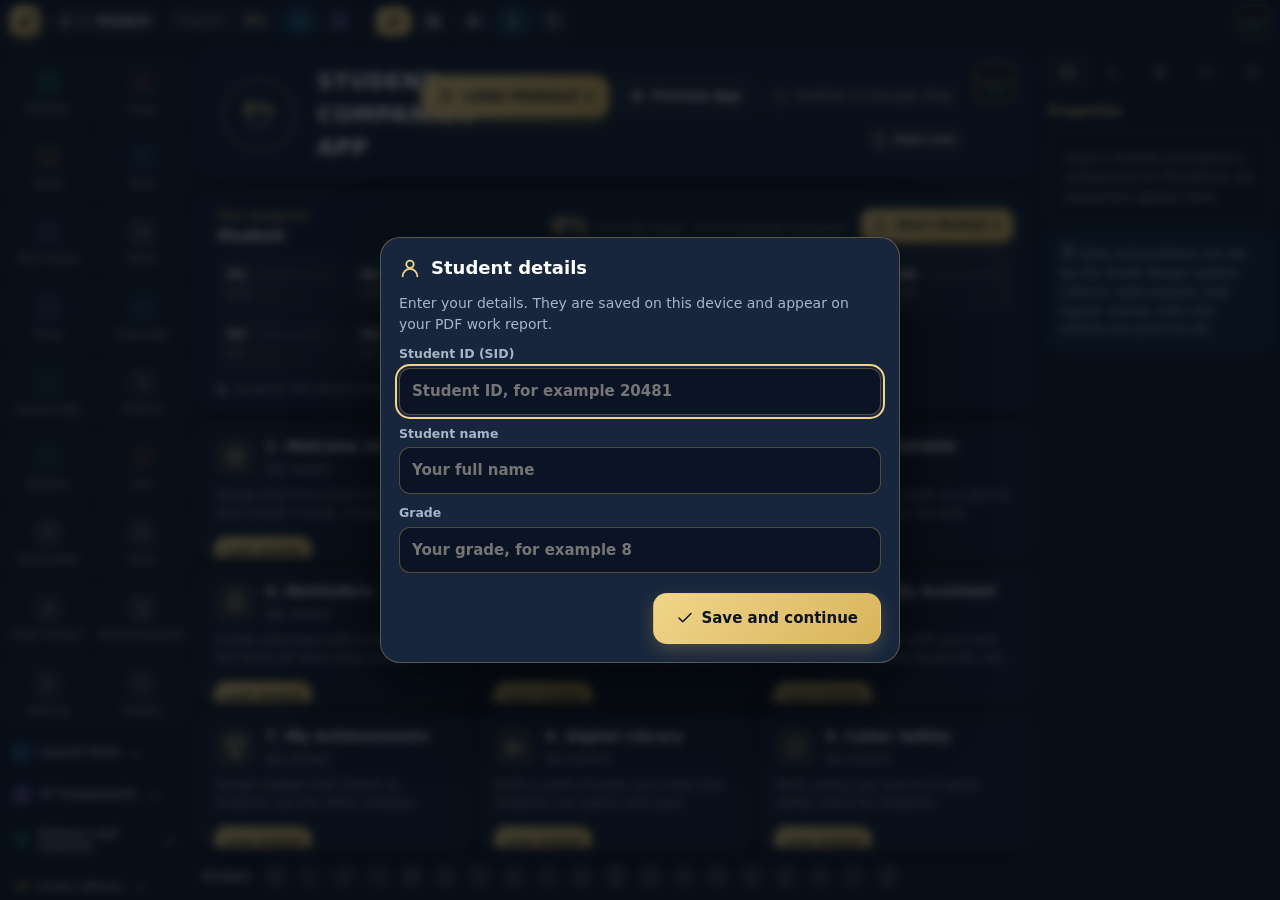
<file: Common Files G11/MOBILE APPS/mobileapps.html>
<!DOCTYPE html>
<html lang="en">
<head>
<meta charset="utf-8">
<meta name="viewport" content="width=device-width, initial-scale=1, viewport-fit=cover">
<title>APP DEVELOPMENT STUDIO</title>
<meta name="description" content="Learn by Building. Create by Doing. A guided, browser-based studio where students build real apps.">
<link rel="stylesheet" href="styles.css">
</head>
<body>
<div class="studio" id="studio">
  <header class="topbar" id="topbar"></header>
  <div class="main" id="main">
    <aside class="sidebar" id="sidebar" aria-label="Studio tools"></aside>
    <div class="center">
      <main class="canvas" id="canvas" data-view=""></main>
    </div>
    <aside class="props" id="props" aria-label="Properties"></aside>
    <div class="scrim" id="scrim"></div>
  </div>
</div>
<div class="toasts" id="toasts" aria-live="polite"></div>
<div id="layer"></div>
<div id="hot0" class="hot" aria-hidden="true"></div>
<div id="hot1" class="hot" aria-hidden="true"></div>
<noscript><p style="padding:24px">APP DEVELOPMENT STUDIO needs JavaScript to run.</p></noscript>
<script type="application/json" id="embedded-json">{"apps/index.json":{"apps":[{"id":"school-app-1","title":"School App-1","description":"A nine-module study app for school students: welcome screen, homework, timetable, reminders, quiz, study helper, achievements, library and cyber safety.","file":"apps/school-app-1/app.json"},{"id":"student-dismissal-app","title":"Student Dismissal App","description":"A school app where a student saves their SID, name and grade, then sends a dismissal request with a calendar date, time and reason, and shows a gate slip.","file":"apps/student-dismissal-app/app.json"}]},"apps/school-app-1/app.json":{"id":"school-app-1","title":"School App-1","icon":"rocket","appName":"STUDENT COMPANION APP","lockModules":false,"description":"A nine-module study app for school students: welcome screen, homework, timetable, reminders, quiz, study helper, achievements, library and cyber safety.","collections":[{"id":"homework","label":"Homework ticked off"},{"id":"lessons","label":"Lessons added"},{"id":"reminders","label":"Reminders set"},{"id":"scores","label":"Quizzes finished"},{"id":"chats","label":"Questions asked"},{"id":"shelf","label":"Books on My shelf"},{"id":"safety","label":"Safety checks done"}],"badges":[{"id":"first-drop","name":"First Drop","icon":"box","desc":"Placed a component with drag and drop.","rule":{"r":"stat","stat":"drops","gte":1}},{"id":"command-rookie","name":"Command Rookie","icon":"terminal","desc":"Ran your first command.","rule":{"r":"stat","stat":"commandsOk","gte":1}},{"id":"navigator","name":"Navigator","icon":"link","desc":"Moved between screens with NAVIGATE TO.","rule":{"r":"stat","stat":"navs","gte":1}},{"id":"command-pro","name":"Command Pro","icon":"code","desc":"Ran 10 successful commands.","rule":{"r":"stat","stat":"commandsOk","gte":10}},{"id":"halfway","name":"Halfway There","icon":"target","desc":"Passed half the steps of a module.","rule":{"r":"half"}},{"id":"clean-coder","name":"Clean Coder","icon":"star","desc":"Passed 5 steps without using a hint.","rule":{"r":"hintfree","gte":5}},{"id":"colour-artist","name":"Colour Artist","icon":"palette","desc":"Chose your own colours for an element.","rule":{"r":"colours"}},{"id":"bug-squasher","name":"Bug Squasher","icon":"alert","desc":"Read an error and fixed it.","rule":{"r":"step","id":"m1-s17"}},{"id":"test-pilot","name":"Test Pilot","icon":"play","desc":"Ran your app and saved homework.","rule":{"r":"flags","all":["saved:homework","viewed:list:homework"]}},{"id":"welcome-designer","name":"Welcome Designer","icon":"star","desc":"Completed Module 1: Welcome Screen.","rule":{"r":"module","id":"w1"}},{"id":"homework-hero","name":"Homework Hero","icon":"trophy","desc":"Completed Module 2: My Homework.","rule":{"r":"module","id":"m1"}},{"id":"planner","name":"Planner","icon":"calendar","desc":"Completed Module 3: My Timetable.","rule":{"r":"module","id":"m3"}},{"id":"reminder-pro","name":"Reminder Pro","icon":"bell","desc":"Completed Module 4: Reminders.","rule":{"r":"module","id":"m4"}},{"id":"quiz-maker","name":"Quiz Maker","icon":"help","desc":"Completed Module 5: Daily Quiz.","rule":{"r":"module","id":"m5"}},{"id":"helper-teacher","name":"Helper Teacher","icon":"bot","desc":"Completed Module 6: AI Study Assistant.","rule":{"r":"module","id":"m6"}},{"id":"badge-designer","name":"Badge Designer","icon":"trophy","desc":"Completed Module 7: My Achievements.","rule":{"r":"module","id":"m7"}},{"id":"librarian","name":"Librarian","icon":"library","desc":"Completed Module 8: Digital Library.","rule":{"r":"module","id":"m8"}},{"id":"safety-star","name":"Safety Star","icon":"shield","desc":"Completed Module 9: Cyber Safety.","rule":{"r":"module","id":"m9"}},{"id":"app-builder","name":"App Builder","icon":"rocket","desc":"Completed every module of School App-1.","rule":{"r":"modules","gte":9}}],"kb":{"assistant":[{"k":"exam,test,revision,revise","r":"Plan your revision a week early. Study in short 25-minute blocks with 5-minute breaks."},{"k":"focus,distract,concentrat","r":"Put your phone in another room, clear your desk and work on one thing at a time."},{"k":"homework","r":"Do the hardest homework first while your mind is fresh, then tick tasks off one by one."},{"k":"math,maths,algebra","r":"In maths, practise a little every day and always write each step. Check your answer by working backwards."},{"k":"science,physics,chemistry,biology","r":"For science, draw diagrams and explain each idea out loud as if you were the teacher."},{"k":"read,reading,book","r":"Read for 20 minutes a day. Pause after each page and say in one sentence what it was about."},{"k":"sleep,tired","r":"Sleep is when your brain stores what you learned. Aim for a regular bedtime."},{"k":"stress,nervous,worried","r":"Take three slow breaths, then write down what you can control. Talking to a teacher or family member helps too."}],"library":[{"title":"Alice’s Adventures in Wonderland","author":"Lewis Carroll","tag":"Stories"},{"title":"The Jungle Book","author":"Rudyard Kipling","tag":"Stories"},{"title":"Treasure Island","author":"Robert Louis Stevenson","tag":"Adventure"},{"title":"Gulliver’s Travels","author":"Jonathan Swift","tag":"Adventure"},{"title":"Pride and Prejudice","author":"Jane Austen","tag":"Classics"},{"title":"On the Origin of Species","author":"Charles Darwin","tag":"Science"}],"scenarios":[{"q":"A message says: “You won a phone! Click this link now.” What do you do?","opts":["Click the link quickly","Ignore it and tell an adult","Send it to all your friends"],"ans":1,"why":"Surprise prizes are a common trick. Never click unknown links."},{"q":"A website asks you to make a password. Which is the safest?","opts":["12345678","Your name and birthday","A long mix of words, numbers and symbols"],"ans":2,"why":"Long, mixed passwords are much harder to guess."},{"q":"Someone you only know online asks where you live. What do you do?","opts":["Tell them, they seem nice","Do not answer and tell a trusted adult","Tell them your street only"],"ans":1,"why":"Never share personal details with people you have not met in real life."},{"q":"You are on free public Wi-Fi at a cafe. What is safest?","opts":["Log in to your bank","Avoid logging in to important accounts","Share your password with the cafe"],"ans":1,"why":"Public Wi-Fi can be watched. Save important logins for a trusted network."},{"q":"A friend wants to post a photo of you that you do not like. What do you do?","opts":["Say nothing","Ask them to delete it and tell a trusted adult if needed","Post a worse one of them"],"ans":1,"why":"You are allowed to say no. Ask politely, and get help if they refuse."}]},"modules":["modules/01-welcome.json","modules/02-my-homework.json","modules/03-my-timetable.json","modules/04-reminders.json","modules/05-daily-quiz.json","modules/06-ai-study-assistant.json","modules/07-my-achievements.json","modules/08-digital-library.json","modules/09-cyber-safety.json"],"intro":"School App-1 is a nine-module student companion for everyday school life. You build it yourself, one screen at a time: a welcome page, a homework tracker, a timetable, reminders, a daily quiz, a study helper, a badge board, a digital library and a cyber-safety check.","goals":["Build a complete, working mobile app starting from an empty phone screen.","Learn how apps are put together: screens, components, actions and saved data.","Practise reading and writing simple commands, and fixing mistakes.","Finish with an app you can package and publish to Google Play."],"studentWill":["Drag and drop components and edit their properties.","Type simple commands to add, change and connect things.","Save and show data such as homework, lessons and reminders.","Test each module by running it like a real user.","Choose your own colours and wording to make the app yours."],"styleSubsteps":false,"practice":false,"linkStep":false,"propStep":false,"lockStatus":false,"exactSteps":true,"demo":{"homework":[{"title":"Read chapter 3","fields":{"Homework title":"Read chapter 3"},"subject":"Mathematics"},{"title":"Science worksheet","fields":{"Homework title":"Science worksheet"},"subject":"Science","done":true}],"lessons":[{"title":"Mathematics","fields":{"Subject":"Mathematics","Day":"Sunday","Period":"1"}},{"title":"Science","fields":{"Subject":"Science","Day":"Monday","Period":"2"}},{"title":"English","fields":{"Subject":"English","Day":"Tuesday","Period":"3"}},{"title":"Computer Studies","fields":{"Subject":"Computer Studies","Day":"Wednesday","Period":"4"}}],"reminders":[{"title":"Bring art supplies","date":"@d+1","fields":{"What to remember":"Bring art supplies","When":"@d+1"}},{"title":"Maths test","date":"@d+4","fields":{"What to remember":"Maths test","When":"@d+4"}}],"scores":[{"title":"Daily Quiz","fields":{"Score":"2/3"},"score":2,"total":3}]}},"apps/school-app-1/flowcharts/m1.json":{"module":"m1","title":"My Homework","subtitle":"Three screens: subjects, an Add Homework form and a saved list, connected by buttons.","nodes":[{"id":"start","type":"start","label":"Start Module 2"},{"id":"a","type":"manual","label":"Drag a Header, type: My Homework","note":"Screen 1: My Homework","step":["m1-s1","m1-s2"]},{"id":"b","type":"manual","label":"Drag a Card, SET TEXT \"Mathematics\", ADD CARD \"Science\"","step":["m1-s3","m1-s4","m1-s5"]},{"id":"c","type":"manual","label":"Drag a Button, label it Add Homework","step":["m1-s6","m1-s7"]},{"id":"d","type":"manual","label":"NAVIGATE TO \"Add Homework\", drag a Text Input, type: Homework title","note":"Screen 2: the form","step":["m1-s8","m1-s9","m1-s10"]},{"id":"e","type":"input","label":"ADD BUTTON \"Save\", SET ACTION \"Save\" SAVE HOMEWORK, LINK to Homework List","step":["m1-s11","m1-s12","m1-s13"]},{"id":"f","type":"manual","label":"ADD HEADER \"Homework List\", drag a List","note":"Screen 3: the saved list","step":["m1-s14","m1-s15"]},{"id":"g","type":"input","label":"NAVIGATE TO \"My Homework\", SET ACTION \"Add Homework\" OPEN FORM","note":"Now the first screen can open the form.","step":"m1-s16"},{"id":"h","type":"subprocess","label":"Debug a command, then look at the real HTML","note":"Learn to read an error message and the code the studio writes.","step":["m1-s17","m1-s18"]},{"id":"i","type":"process","label":"Style the screens","step":"m1-style"},{"id":"j","type":"subprocess","label":"Run Project: Add Homework, type a title, Save","step":"m1-s19"},{"id":"q","type":"decision","label":"Is the title box filled in?"},{"id":"msg","type":"display","label":"Message: Please fill in \"Homework title\"","rowWith":"q"},{"id":"db","type":"data","label":"Save the homework in \"homework\""},{"id":"v","type":"display","label":"Homework List shows your homework; tick the box when done"},{"id":"end","type":"end","label":"Module 2 complete: take the quiz"}],"edges":[{"from":"start","to":"a"},{"from":"a","to":"b"},{"from":"b","to":"c"},{"from":"c","to":"d"},{"from":"d","to":"e"},{"from":"e","to":"f"},{"from":"f","to":"g"},{"from":"g","to":"h"},{"from":"h","to":"i"},{"from":"i","to":"j"},{"from":"j","to":"q"},{"from":"q","to":"db","label":"Yes"},{"from":"q","to":"msg","label":"No"},{"from":"msg","to":"j","route":"loop","side":"right"},{"from":"db","to":"v"},{"from":"v","to":"end"}]},"apps/school-app-1/flowcharts/m3.json":{"module":"m3","title":"My Timetable","subtitle":"A week grid that fills up from the lessons you save.","nodes":[{"id":"start","type":"start","label":"Start Module 3"},{"id":"a","type":"manual","label":"Drag a Header, type: My Timetable","step":["m3-s1","m3-s2"]},{"id":"b","type":"manual","label":"Drag a Timetable into the Body","note":"A Sunday to Thursday grid with 6 periods.","step":"m3-s3"},{"id":"c","type":"manual","label":"Drag a Button, label it Add Lesson","step":["m3-s4","m3-s5"]},{"id":"d","type":"input","label":"NAVIGATE TO \"Add Lesson\", ADD INPUT \"Subject\"","note":"Screen 2 is where lessons are typed in.","step":["m3-s6","m3-s7"]},{"id":"e","type":"input","label":"ADD CHOICE \"Day\" and ADD CHOICE \"Period\"","note":"Drop-down lists stop spelling mistakes.","step":["m3-s8","m3-s9"]},{"id":"f","type":"input","label":"ADD BUTTON \"Save Lesson\", SET ACTION ... SAVE \"lessons\"","step":"m3-s10"},{"id":"g","type":"input","label":"Link Save Lesson to My Timetable, Add Lesson to Add Lesson","note":"Both buttons now move between screens.","step":"m3-s11"},{"id":"h","type":"process","label":"Style the screens","step":"m3-style"},{"id":"i","type":"subprocess","label":"Run Project: add a lesson and look at the grid","step":"m3-s12"},{"id":"q","type":"decision","label":"Are subject, day and period all chosen?"},{"id":"msg","type":"display","label":"Message: Please fill in the missing field","rowWith":"q"},{"id":"db","type":"data","label":"Save the lesson in \"lessons\""},{"id":"v","type":"display","label":"The lesson appears in its Day and Period cell"},{"id":"end","type":"end","label":"Module 3 complete: take the quiz"}],"edges":[{"from":"start","to":"a"},{"from":"a","to":"b"},{"from":"b","to":"c"},{"from":"c","to":"d"},{"from":"d","to":"e"},{"from":"e","to":"f"},{"from":"f","to":"g"},{"from":"g","to":"h"},{"from":"h","to":"i"},{"from":"i","to":"q"},{"from":"q","to":"db","label":"Yes"},{"from":"q","to":"msg","label":"No"},{"from":"msg","to":"i","route":"loop","side":"right"},{"from":"db","to":"v"},{"from":"v","to":"end"}]},"apps/school-app-1/flowcharts/m4.json":{"module":"m4","title":"Reminders","subtitle":"A list of reminders with dates; reminders that are due are highlighted.","nodes":[{"id":"start","type":"start","label":"Start Module 4"},{"id":"a","type":"manual","label":"Drag a Header, type: Reminders","step":["m4-s1","m4-s2"]},{"id":"b","type":"manual","label":"Drag a List into the Body","step":"m4-s3"},{"id":"c","type":"manual","label":"Drag a Button, label it New Reminder","step":["m4-s4","m4-s5"]},{"id":"d","type":"input","label":"NAVIGATE TO \"New Reminder\", ADD INPUT \"What to remember\"","step":["m4-s6","m4-s7"]},{"id":"e","type":"input","label":"Command: ADD DATE \"When\"","note":"A real date picker.","step":"m4-s8"},{"id":"f","type":"input","label":"ADD BUTTON \"Save Reminder\", SET ACTION ... SAVE \"reminders\"","step":"m4-s9"},{"id":"g","type":"input","label":"Link the two screens to each other","step":"m4-s10"},{"id":"h","type":"process","label":"Style the screens","step":"m4-style"},{"id":"i","type":"subprocess","label":"Run Project: add a reminder for tomorrow","step":"m4-s11"},{"id":"q","type":"decision","label":"Are the reminder and its date filled in?"},{"id":"msg","type":"display","label":"Message: Please fill in the missing field","rowWith":"q"},{"id":"db","type":"data","label":"Save the reminder in \"reminders\""},{"id":"q2","type":"decision","label":"Is the date today or earlier?"},{"id":"ok","type":"display","label":"Shown as a normal reminder","rowWith":"q2"},{"id":"due","type":"display","label":"Highlighted: \"reminder is due now\""},{"id":"end","type":"end","label":"Module 4 complete: take the quiz"}],"edges":[{"from":"start","to":"a"},{"from":"a","to":"b"},{"from":"b","to":"c"},{"from":"c","to":"d"},{"from":"d","to":"e"},{"from":"e","to":"f"},{"from":"f","to":"g"},{"from":"g","to":"h"},{"from":"h","to":"i"},{"from":"i","to":"q"},{"from":"q","to":"db","label":"Yes"},{"from":"q","to":"msg","label":"No"},{"from":"msg","to":"i","route":"loop","side":"right"},{"from":"db","to":"q2"},{"from":"q2","to":"due","label":"Yes"},{"from":"q2","to":"ok","label":"No"},{"from":"ok","to":"end"},{"from":"due","to":"end"}]},"apps/school-app-1/flowcharts/m5.json":{"module":"m5","title":"Daily Quiz","subtitle":"A multiple-choice quiz with your own questions and a final score.","nodes":[{"id":"start","type":"start","label":"Start Module 5"},{"id":"a","type":"manual","label":"Drag a Header, type: Daily Quiz","step":["m5-s1","m5-s2"]},{"id":"b","type":"input","label":"Command: ADD TEXT \"Test yourself with 3 quick questions.\"","step":"m5-s3"},{"id":"c","type":"manual","label":"Drag a Button, label it Start Quiz","step":["m5-s4","m5-s5"]},{"id":"d","type":"input","label":"NAVIGATE TO \"Quiz\", ADD HEADER \"Quiz time\"","step":["m5-s6","m5-s7"]},{"id":"e","type":"manual","label":"Drag a Quiz into the Body","step":"m5-s8"},{"id":"f","type":"input","label":"ADD QUESTION ... three times (question, right answer, wrong answers)","note":"The first answer you type is the right one; the app shuffles them.","step":["m5-s9","m5-s10"]},{"id":"g","type":"input","label":"Link Start Quiz to the Quiz screen","step":"m5-s11"},{"id":"h","type":"process","label":"Style the screens","step":"m5-style"},{"id":"i","type":"subprocess","label":"Run Project and take your quiz","step":"m5-s12"},{"id":"v1","type":"display","label":"Show question and 3 answers"},{"id":"q","type":"decision","label":"Is the chosen answer correct?"},{"id":"no","type":"display","label":"Red: show the right answer","rowWith":"q"},{"id":"yes","type":"process","label":"Green: add 1 to the score"},{"id":"q2","type":"decision","label":"Are there more questions?"},{"id":"db","type":"data","label":"Save the score in \"scores\""},{"id":"v2","type":"display","label":"Show the score and a message"},{"id":"end","type":"end","label":"Module 5 complete: take the quiz"}],"edges":[{"from":"start","to":"a"},{"from":"a","to":"b"},{"from":"b","to":"c"},{"from":"c","to":"d"},{"from":"d","to":"e"},{"from":"e","to":"f"},{"from":"f","to":"g"},{"from":"g","to":"h"},{"from":"h","to":"i"},{"from":"i","to":"v1"},{"from":"v1","to":"q"},{"from":"q","to":"yes","label":"Yes"},{"from":"q","to":"no","label":"No"},{"from":"no","to":"q2"},{"from":"yes","to":"q2"},{"from":"q2","to":"v1","label":"Yes","route":"loop","side":"right"},{"from":"q2","to":"db","label":"No"},{"from":"db","to":"v2"},{"from":"v2","to":"end"}]},"apps/school-app-1/flowcharts/m6.json":{"module":"m6","title":"AI Study Assistant","subtitle":"A study helper that answers from the keyword rules you teach it.","nodes":[{"id":"start","type":"start","label":"Start Module 6"},{"id":"a","type":"manual","label":"Drag a Header, type: Study Assistant","step":["m6-s1","m6-s2"]},{"id":"b","type":"input","label":"Command: ADD TEXT (the safety note)","note":"Reminds students to ask a teacher for important things.","step":"m6-s3"},{"id":"c","type":"manual","label":"Drag a Chat helper into the Body","step":"m6-s4"},{"id":"d","type":"input","label":"Command: ADD RULE \"homework\" REPLY \"...\"","note":"A rule = keywords + the reply.","step":"m6-s5"},{"id":"e","type":"input","label":"Two more ADD RULE commands","step":"m6-s6"},{"id":"f","type":"process","label":"Style the screen","step":"m6-style"},{"id":"g","type":"subprocess","label":"Run Project and talk to your helper","step":"m6-s7"},{"id":"h","type":"input","label":"Student types a question"},{"id":"q1","type":"decision","label":"Does a keyword match one of YOUR rules?"},{"id":"q2","type":"decision","label":"Does a built-in tip match?"},{"id":"r1","type":"display","label":"Reply with your rule","rowWith":"q1"},{"id":"r2","type":"display","label":"Reply with the built-in tip","rowWith":"q2"},{"id":"r3","type":"display","label":"Reply: \"I do not know that yet\""},{"id":"end","type":"end","label":"Module 6 complete: take the quiz"}],"edges":[{"from":"start","to":"a"},{"from":"a","to":"b"},{"from":"b","to":"c"},{"from":"c","to":"d"},{"from":"d","to":"e"},{"from":"e","to":"f"},{"from":"f","to":"g"},{"from":"g","to":"h"},{"from":"h","to":"q1"},{"from":"q1","to":"r1","label":"Yes"},{"from":"q1","to":"q2","label":"No"},{"from":"q2","to":"r2","label":"Yes"},{"from":"q2","to":"r3","label":"No"},{"from":"r1","to":"end"},{"from":"r3","to":"end"},{"from":"r2","to":"end","route":"loop","side":"right"}]},"apps/school-app-1/flowcharts/m7.json":{"module":"m7","title":"My Achievements","subtitle":"A badge board that unlocks as the student saves more items.","nodes":[{"id":"start","type":"start","label":"Start Module 7"},{"id":"a","type":"manual","label":"Drag a Header, type: My Achievements","step":["m7-s1","m7-s2"]},{"id":"b","type":"manual","label":"Drag an Achievements board into the Body","step":"m7-s3"},{"id":"c","type":"input","label":"Command: ADD BADGE \"Homework Hero\" FOR \"homework\" AT 3","note":"Name, the collection it counts, and how many are needed.","step":"m7-s4"},{"id":"d","type":"input","label":"Two more ADD BADGE commands","step":"m7-s5"},{"id":"e","type":"process","label":"Style the screen","step":"m7-style"},{"id":"f","type":"subprocess","label":"Run Project and check your badges","step":"m7-s7"},{"id":"db","type":"data","label":"Count the items saved in the badge's collection"},{"id":"q","type":"decision","label":"Is the count at least the target?"},{"id":"n","type":"display","label":"Locked: progress bar shows how close","rowWith":"q"},{"id":"y","type":"display","label":"Unlocked: gold badge"},{"id":"end","type":"end","label":"Module 7 complete: take the quiz"}],"edges":[{"from":"start","to":"a"},{"from":"a","to":"b"},{"from":"b","to":"c"},{"from":"c","to":"d"},{"from":"d","to":"e"},{"from":"e","to":"f"},{"from":"f","to":"db"},{"from":"db","to":"q"},{"from":"q","to":"y","label":"Yes"},{"from":"q","to":"n","label":"No"},{"from":"y","to":"end"},{"from":"n","to":"end","route":"loop","side":"right"}]},"apps/school-app-1/flowcharts/m8.json":{"module":"m8","title":"Digital Library","subtitle":"A searchable shelf of books, including the ones you add.","nodes":[{"id":"start","type":"start","label":"Start Module 8"},{"id":"a","type":"manual","label":"Drag a Header, type: Digital Library","step":["m8-s1","m8-s2"]},{"id":"b","type":"manual","label":"Drag a Library into the Body","step":"m8-s3"},{"id":"c","type":"input","label":"Command: ADD BOOK \"title\" BY \"author\" TAG \"tag\"","step":"m8-s4"},{"id":"d","type":"input","label":"Two more ADD BOOK commands","step":"m8-s5"},{"id":"e","type":"process","label":"Style the screen","step":"m8-style"},{"id":"f","type":"subprocess","label":"Run Project and use your library","step":"m8-s6"},{"id":"g","type":"input","label":"Student types in the search box"},{"id":"q","type":"decision","label":"Does a title, author or tag match?"},{"id":"n","type":"display","label":"Message: no books found","rowWith":"q"},{"id":"y","type":"display","label":"Matching books are listed"},{"id":"q2","type":"decision","label":"Does the student tap the save icon?"},{"id":"db","type":"data","label":"Save the book on \"shelf\"","note":"The Bookworm badge counts these."},{"id":"end","type":"end","label":"Module 8 complete: take the quiz"}],"edges":[{"from":"start","to":"a"},{"from":"a","to":"b"},{"from":"b","to":"c"},{"from":"c","to":"d"},{"from":"d","to":"e"},{"from":"e","to":"f"},{"from":"f","to":"g"},{"from":"g","to":"q"},{"from":"q","to":"y","label":"Yes"},{"from":"q","to":"n","label":"No"},{"from":"y","to":"q2"},{"from":"q2","to":"db","label":"Yes"},{"from":"q2","to":"end","label":"No"},{"from":"db","to":"end"},{"from":"n","to":"end","route":"loop","side":"right"}]},"apps/school-app-1/flowcharts/m9.json":{"module":"m9","title":"Cyber Safety","subtitle":"Safety tips you write plus a quick check of real situations.","nodes":[{"id":"start","type":"start","label":"Start Module 9"},{"id":"a","type":"manual","label":"Drag a Header, type: Cyber Safety","step":["m9-s1","m9-s2"]},{"id":"b","type":"manual","label":"Drag a Safety panel into the Body","step":"m9-s3"},{"id":"c","type":"input","label":"Command: ADD TIP \"Never share your password with anyone.\"","step":"m9-s4"},{"id":"d","type":"input","label":"Two more ADD TIP commands","step":"m9-s5"},{"id":"e","type":"process","label":"Style the screen","step":"m9-style"},{"id":"f","type":"subprocess","label":"Run the safety check","step":"m9-s6"},{"id":"g","type":"display","label":"Show a situation and 3 choices"},{"id":"q","type":"decision","label":"Did the student pick the safest choice?"},{"id":"n","type":"display","label":"Explain why it was not the safest","rowWith":"q"},{"id":"y","type":"process","label":"Add 1 to the score; explain why it is safe"},{"id":"q2","type":"decision","label":"Are there more situations?"},{"id":"db","type":"data","label":"Save the result in \"safety\""},{"id":"v","type":"display","label":"Show the score and a message"},{"id":"end","type":"end","label":"Module 9 complete: take the quiz and publish"}],"edges":[{"from":"start","to":"a"},{"from":"a","to":"b"},{"from":"b","to":"c"},{"from":"c","to":"d"},{"from":"d","to":"e"},{"from":"e","to":"f"},{"from":"f","to":"g"},{"from":"g","to":"q"},{"from":"q","to":"y","label":"Yes"},{"from":"q","to":"n","label":"No"},{"from":"n","to":"q2"},{"from":"y","to":"q2"},{"from":"q2","to":"g","label":"Yes","route":"loop","side":"right"},{"from":"q2","to":"db","label":"No"},{"from":"db","to":"v"},{"from":"v","to":"end"}]},"apps/school-app-1/flowcharts/w1.json":{"module":"w1","title":"Welcome Screen","subtitle":"Build the first screen of the app, then test that Get Started opens Home.","nodes":[{"id":"start","type":"start","label":"Start Module 1"},{"id":"a","type":"manual","label":"Drag a Header into the Header zone","note":"The title bar at the top of the phone.","step":"w1-s1"},{"id":"b","type":"input","label":"Type the school name: Alrowad International Schools","note":"Properties panel, Text content, then press Enter.","step":"w1-s2"},{"id":"c","type":"manual","label":"Drag a Logo into the Body, type the school name on it","note":"The logo shows the initials AI.","step":["w1-s3","w1-s4"]},{"id":"d","type":"input","label":"Command: ADD TEXT \"Welcome to our school app!\"","note":"Typed in the Commands tab, then Run Commands.","step":"w1-s5"},{"id":"e","type":"manual","label":"Drag a Card, then SET TEXT \"Homework Helper\"","note":"Select the card on the phone first.","step":["w1-s6","w1-s7"]},{"id":"f","type":"input","label":"Command: ADD CARD two more cards","note":"Two ADD CARD commands, one per line.","step":"w1-s8"},{"id":"g","type":"manual","label":"Drag a Button into the Action bar, label it Get Started","step":["w1-s9","w1-s10"]},{"id":"h","type":"input","label":"Command: ADD BUTTON \"About Us\"","step":"w1-s11"},{"id":"i","type":"input","label":"Command: LINK BUTTON \"Get Started\" TO \"Home\"","note":"This is what makes the button open the Home screen.","step":"w1-s12"},{"id":"j","type":"process","label":"Style the screen: gradient header, navy logo, teal buttons","note":"Exact choices are listed in the guide.","step":"w1-style"},{"id":"k","type":"subprocess","label":"Run Project and tap Get Started","note":"The studio shows a demo, then you tap it yourself.","step":"w1-s14"},{"id":"q","type":"decision","label":"Does Get Started open the Home screen?"},{"id":"fix","type":"process","label":"Check the LINK command and the button name","note":"Fix it, then run again.","rowWith":"q"},{"id":"l","type":"display","label":"Home screen is shown with the module tiles"},{"id":"end","type":"end","label":"Module 1 complete: take the 5-question quiz"}],"edges":[{"from":"start","to":"a"},{"from":"a","to":"b"},{"from":"b","to":"c"},{"from":"c","to":"d"},{"from":"d","to":"e"},{"from":"e","to":"f"},{"from":"f","to":"g"},{"from":"g","to":"h"},{"from":"h","to":"i"},{"from":"i","to":"j"},{"from":"j","to":"k"},{"from":"k","to":"q"},{"from":"q","to":"l","label":"Yes"},{"from":"q","to":"fix","label":"No"},{"from":"fix","to":"k","route":"loop","side":"right"},{"from":"l","to":"end"}]},"apps/school-app-1/modules/01-welcome.json":{"id":"w1","number":1,"title":"Welcome Screen","icon":"star","week":1,"summary":"Design the first screen of your app: your school’s name, a logo, a welcome message, cards and buttons.","skills":["Components","Drag and drop","Properties","Colours","Commands","Navigation","Testing"],"screens":[{"id":"welcome","name":"Welcome"},{"id":"home","name":"Home","builtin":true}],"startScreen":"welcome","tools":["header","logo","text","card","button"],"builtinHome":true,"listCollection":null,"subjectCards":false,"formScreen":null,"steps":[{"id":"w1-s1","title":"Add the school header","screen":"welcome","objective":"Start your welcome screen with a title bar.","concept":"The welcome screen is the first thing students see. A header at the top will carry your school’s name.","expected":"A title bar appears at the top of the phone.","do":{"k":"drag","tool":"header","zone":"header","n":1},"expect":[{"type":"header","zone":"header","min":1,"label":"A Header sits in the Header zone of the Welcome screen","fail":"Drag the Header tool onto the glowing Header zone."}],"hints":["Find the glowing Header tool in the toolbox on the left.","Drag it onto the dashed strip at the top of the phone.","On a touch screen: tap Header, then tap the glowing Header zone."]},{"id":"w1-s2","title":"Type your school’s name","screen":"welcome","objective":"Make the app yours by using your real school name.","concept":"The header text becomes the title of your welcome screen. Everyone who opens the app will see it first.","expected":"The header shows your school’s name.","do":{"k":"edit","type":"header","text":"Alrowad International Schools"},"expect":[{"type":"header","text":"Alrowad International Schools","label":"The header says exactly: Alrowad International Schools","fail":"Select the header on the phone, then in Properties → Text content type exactly: Alrowad International Schools"}],"hints":["Click the header on the phone to select it.","In the Properties panel, change Text content.","Type your school’s name, then press Check My Work."],"styles":[{"target":{"type":"header","text":"Alrowad International Schools"},"set":{"preset":"gradient"},"screen":"welcome"}]},{"id":"w1-s3","title":"Add your school logo","screen":"welcome","objective":"Place a logo badge on the screen.","concept":"A logo is a round badge that shows your school’s initials. It makes the app feel like it belongs to your school.","expected":"A round badge appears in the middle of the phone.","do":{"k":"drag","tool":"logo","zone":"body","n":1},"expect":[{"type":"logo","min":1,"label":"A Logo sits in the Body zone","fail":"Drag the Logo tool into the Body zone."}],"hints":["The Logo tool is in the toolbox, with a pink badge icon.","Drop it in the large Body zone.","Tap-to-place works too: tap Logo, then tap the Body zone."]},{"id":"w1-s4","title":"Put your school name on the logo","screen":"welcome","objective":"Learn that the logo takes its initials from the name you type.","concept":"The logo shows the first letters of the words you type. “Al Rowad School” becomes AR.","expected":"The logo shows your school’s initials and name.","do":{"k":"edit","type":"logo","text":"Alrowad International Schools"},"expect":[{"type":"logo","text":"Alrowad International Schools","label":"The logo says exactly: Alrowad International Schools","fail":"Select the logo on the phone, then in Properties → Text content type exactly: Alrowad International Schools"}],"hints":["Click the logo on the phone.","Edit Text content in the Properties panel.","Type your school’s name. The initials update by themselves."],"styles":[{"target":{"type":"logo","text":"Alrowad International Schools"},"set":{"bg":"#17263D"},"screen":"welcome"}]},{"id":"w1-s5","title":"Write a welcome message","screen":"welcome","objective":"Add a line of text with a command.","concept":"ADD TEXT puts a line of text in the Body zone. Write a friendly message in your own words, inside quotation marks.","expected":"Your message appears under the logo.","do":{"k":"cmd","cmds":["ADD TEXT \"Welcome to our school app!\""],"allow":["ADD TEXT"],"free":false,"select":null},"expect":[{"type":"text","text":"Welcome to our school app!","label":"The message is exactly: Welcome to our school app!"}],"hints":["ADD TEXT adds a line of text.","Put your message inside quotation marks.","For example: ADD TEXT \"Welcome to our school app!\""],"styles":[{"target":{"type":"text","text":"Welcome to our school app!"},"set":{"fg":"#064F47"},"screen":"welcome"}]},{"id":"w1-s6","title":"Add your first card","screen":"welcome","objective":"Use a card to show one feature of your app.","concept":"Cards are blocks that hold one idea each, such as Homework, Timetable or Quiz.","expected":"A card appears in the Body zone.","do":{"k":"drag","tool":"card","zone":"body","n":1},"expect":[{"type":"card","min":1,"label":"A Card sits in the Body zone","fail":"Drag the Card tool into the Body zone."}],"hints":["Find the Card tool.","Drop it in the Body zone.","Tap-to-place: tap Card, then tap the Body zone."]},{"id":"w1-s7","title":"Name your card","screen":"welcome","objective":"Give the card a name with SET TEXT.","concept":"SET TEXT changes the text of the selected component. Choose a feature of your app, such as Homework Helper.","expected":"The card shows your own name for it.","do":{"k":"cmd","cmds":["SET TEXT \"Homework Helper\""],"allow":["SET TEXT"],"free":false,"select":"card"},"expect":[{"type":"card","text":"Homework Helper","label":"The card says exactly: Homework Helper"}],"hints":["Click the card on the phone first.","Then type SET TEXT and the name in quotation marks.","For example: SET TEXT \"Homework Helper\""],"styles":[{"target":{"type":"card","text":"Homework Helper"},"set":{"bg":"#DDF7F3","fg":"#064F47"},"screen":"welcome"}]},{"id":"w1-s8","title":"Add two more cards","screen":"welcome","objective":"Show three different features with three different cards.","concept":"Each ADD CARD command creates another card. Pick names that tell students what the app can do.","expected":"Three cards, each with its own name.","do":{"k":"cmd","cmds":["ADD CARD \"My Timetable\"","ADD CARD \"Daily Quiz\""],"allow":["ADD CARD"],"free":false,"select":null},"expect":[{"type":"card","min":3,"label":"There are 3 cards: Homework Helper, My Timetable, Daily Quiz"},{"type":"card","text":"Homework Helper","label":"A card says exactly: Homework Helper"},{"type":"card","text":"My Timetable","label":"A card says exactly: My Timetable"},{"type":"card","text":"Daily Quiz","label":"A card says exactly: Daily Quiz"}],"hints":["Type two ADD CARD commands, one per line.","Each name goes in quotation marks.","For example: ADD CARD \"My Timetable\" and ADD CARD \"Daily Quiz\""],"styles":[{"target":{"type":"card","text":"My Timetable"},"set":{"bg":"#DDF7F3","fg":"#064F47"},"screen":"welcome"},{"target":{"type":"card","text":"Daily Quiz"},"set":{"bg":"#DDF7F3","fg":"#064F47"},"screen":"welcome"}]},{"id":"w1-s9","title":"Add the Get Started button","screen":"welcome","objective":"Place a button in the Action bar.","concept":"The Get Started button will take students from the welcome screen into the app.","expected":"A button appears at the bottom of the phone.","do":{"k":"drag","tool":"button","zone":"footer","n":1},"expect":[{"type":"button","zone":"footer","min":1,"label":"A Button sits in the Action bar","fail":"Drag the Button tool to the Action bar at the bottom."}],"hints":["Find the Button tool.","Drop it on the Action bar strip at the bottom.","Tap-to-place: tap Button, then tap the Action bar."]},{"id":"w1-s10","title":"Label the button","screen":"welcome","objective":"Give the button a clear label.","concept":"We will use the exact label Get Started, because the next steps find the button by its label.","expected":"The button reads “Get Started”.","do":{"k":"edit","type":"button","text":"Get Started"},"expect":[{"type":"button","text":"Get Started","label":"The button says Get Started","fail":"Select the button and set Text content to exactly: Get Started"}],"hints":["Click the button on the phone.","Change Text content in the Properties panel.","Type exactly: Get Started"],"styles":[{"target":{"type":"button","text":"Get Started"},"set":{"bg":"#0D8B7D","fg":"#FFFFFF"},"screen":"welcome"}]},{"id":"w1-s11","title":"Add a second button","screen":"welcome","objective":"Use another button for a different job.","concept":"A welcome screen can offer more than one choice, such as About Us or Contact. Choose a label that fits your school.","expected":"A second button appears in the Action bar.","do":{"k":"cmd","cmds":["ADD BUTTON \"About Us\""],"allow":["ADD BUTTON"],"free":false,"select":null},"expect":[{"type":"button","min":2,"label":"There are two buttons"},{"type":"button","text":"About Us","label":"The second button says exactly: About Us"}],"hints":["ADD BUTTON adds a button to the Action bar.","The label goes in quotation marks.","For example: ADD BUTTON \"About Us\""],"styles":[{"target":{"type":"button","text":"About Us"},"set":{"preset":"outline"},"screen":"welcome"}]},{"id":"w1-s12","title":"Link Get Started to Home","screen":"welcome","objective":"Make the button open another screen.","concept":"LINK BUTTON sends the user to a screen when they tap. The Home screen is the dashboard of your finished app, which the studio builds for you.","expected":"Get Started now opens Home.","do":{"k":"cmd","cmds":["LINK BUTTON \"Get Started\" TO \"Home\""],"allow":["LINK BUTTON"],"free":false,"select":null},"expect":[{"type":"button","text":"Get Started","link":"home","label":"Get Started is linked to Home","fail":"Run: LINK BUTTON \"Get Started\" TO \"Home\""}],"hints":["LINK BUTTON needs the button label and the screen name.","Both go in quotation marks, with the word TO between.","Exactly: LINK BUTTON \"Get Started\" TO \"Home\""]},{"id":"w1-style","title":"Final style check: every colour, border, shadow and style","screen":"welcome","objective":"Give your screens the same colours, shapes and shadows as the model app.","concept":"Colours were chosen while you built each element. Now finish the whole look: every colour, background, border, corner, shadow and text style below must match the model app you tried at the start. Items you already set show a tick.","expected":"Your screens look exactly like the model app.","hints":["Click the element on the phone first. The style box (Choose colours, borders and corners) opens by itself.","Follow the sub-steps one by one: each says which row to use and which option to click. The red dot shows where.","Text alignment and weight are in the Properties panel (right) under “Text and layout”."],"do":{"k":"style","acts":[{"target":{"type":"header","text":"Alrowad International Schools"},"set":{"preset":"gradient","sh":"medium"},"screen":"welcome"},{"target":{"type":"logo","text":"Alrowad International Schools"},"set":{"bg":"#17263D"},"screen":"welcome"},{"target":{"type":"text","text":"Welcome to our school app!"},"set":{"fg":"#064F47","al":"center","fw":"bold"},"screen":"welcome"},{"target":{"type":"card","text":"Homework Helper"},"set":{"bg":"#DDF7F3","fg":"#064F47"},"screen":"welcome"},{"target":{"type":"card","text":"My Timetable"},"set":{"bg":"#DDF7F3","fg":"#064F47"},"screen":"welcome"},{"target":{"type":"card","text":"Daily Quiz"},"set":{"bg":"#DDF7F3","fg":"#064F47"},"screen":"welcome"},{"target":{"type":"button","text":"Get Started"},"set":{"bg":"#0D8B7D","fg":"#FFFFFF","br":28},"screen":"welcome"},{"target":{"type":"button","text":"About Us"},"set":{"preset":"outline","br":28},"screen":"welcome"}]},"expect":[]},{"id":"w1-s14","title":"Run and test your welcome screen","screen":"welcome","objective":"Use your screen like a student would.","concept":"Run Project turns the phone into a working app. The studio first shows a short demo of your buttons, then you can tap them yourself.","expected":"Tapping Get Started opens the Home dashboard.","do":{"k":"custom","allow":[]},"expect":[{"t":"flag","name":"ran","fail":"Press Run Project in the top bar.","label":"You pressed Run Project"},{"t":"flag","name":"nav:home","label":"You tapped Get Started and saw the Home screen","fail":"In the running app, tap Get Started yourself. If nothing happens, check the link you made in step 12."}],"subs":[{"t":"Press Run Project in the top bar","hot":["topRun"],"done":{"any":[{"run":true},{"flag":"nav:home"}]}},{"t":"Watch the demo, then tap Get Started yourself","hot":["runBtn:Get Started"],"done":{"flag":"nav:home"}}],"hints":["Press Run Project and watch the demo.","Tap the Get Started button on the phone.","The Home dashboard should appear."]}],"objectives":["Design the first screen students see: your school’s name, a logo and a welcome message.","Use cards and buttons, and link a button to the Home screen.","Choose your own colours, then run the screen like a real student."],"mcqs":[{"q":"What is the main job of the first screen of an app?","a":["Welcome the user and show where to go next","Store all the data","Show every feature at once","Run the quiz"],"why":"The first screen gives a friendly start and a clear next action."},{"q":"Which tool puts a round badge with the school's initials on a screen?","a":["Logo","Header","Text Input","Time"],"why":"A logo helps users recognise the school or app at a glance."},{"q":"Why are cards used for the main sections on a welcome screen?","a":["Each card holds one item and is easy to see and tap","Cards make the app load faster","Cards are the only way to add text","Cards hide the buttons"],"why":"Cards group one idea each, so the screen stays tidy."},{"q":"What does a command like LINK BUTTON do?","a":["Connects a button to the screen it should open","Changes the button colour","Deletes the screen","Saves the form"],"why":"Commands are typed instructions that tell the app what to do."},{"q":"What is the best way to check that a button works?","a":["Run the project and tap it like a real user","Look at it carefully","Change its colour","Rename the screen"],"why":"Only running the app shows what a user will really experience."}],"flowchart":"flowcharts/w1.json","reference":{"screens":{"welcome":[{"id":"header-1","type":"header","zone":"header","text":"Alrowad International Schools","action":null,"link":null,"preset":"gradient","sh":"medium"},{"id":"logo-2","type":"logo","zone":"body","text":"Alrowad International Schools","action":null,"link":null,"bg":"#17263D"},{"id":"text-3","type":"text","zone":"body","text":"Welcome to our school app!","action":null,"link":null,"fg":"#064F47","al":"center","fw":"bold"},{"id":"card-4","type":"card","zone":"body","text":"Homework Helper","action":null,"link":null,"bg":"#DDF7F3","fg":"#064F47"},{"id":"card-5","type":"card","zone":"body","text":"My Timetable","action":null,"link":null,"bg":"#DDF7F3","fg":"#064F47"},{"id":"card-6","type":"card","zone":"body","text":"Daily Quiz","action":null,"link":null,"bg":"#DDF7F3","fg":"#064F47"},{"id":"button-7","type":"button","zone":"footer","text":"Get Started","action":null,"link":"home","bg":"#0D8B7D","fg":"#FFFFFF","br":28},{"id":"button-8","type":"button","zone":"footer","text":"About Us","action":null,"link":null,"preset":"outline","br":28}],"home":[]}}},"apps/school-app-1/modules/02-my-homework.json":{"id":"m1","number":2,"title":"My Homework","icon":"book","week":1,"summary":"Build a homework tracker with subject cards, an Add Homework form and a saved list.","skills":["Components","Drag and drop","Properties","Commands","Navigation","Actions","Testing"],"screens":[{"id":"homework","name":"My Homework"},{"id":"form","name":"Add Homework"},{"id":"list","name":"Homework List"}],"startScreen":"homework","tools":["header","card","text","input","button","list"],"formScreen":"form","listCollection":"homework","subjectCards":true,"builtinHome":false,"steps":[{"id":"m1-s1","title":"Add the app header","screen":"homework","objective":"Learn what a header is and how to drag a component onto the phone.","concept":"A header is the title bar at the top of an app screen. It tells people where they are, like the title on a book cover.","expected":"A navy title bar appears at the top of the phone.","do":{"k":"drag","tool":"header","zone":"header","n":1},"expect":[{"type":"header","zone":"header","min":1,"label":"A Header sits in the Header zone of My Homework","fail":"There is no header on the My Homework screen yet. Drag the Header tool onto the glowing Header zone."}],"hints":["Open the Component Toolbox in the left sidebar. One tool glows gold: Header.","Press and hold the Header tool, then drag it onto the glowing dashed strip at the top of the phone.","Using touch? Tap the Header tool, then tap the glowing Header zone. When the header appears, press Check My Work."]},{"id":"m1-s2","title":"Name your screen","screen":"homework","objective":"Learn that every component has properties you can edit.","concept":"Properties are the settings of a component, such as its text. The studio looks after colours and sizes, so you only edit the text.","expected":"The header on the phone reads “My Homework”.","do":{"k":"edit","type":"header","text":"My Homework"},"expect":[{"type":"header","text":"My Homework","label":"The header text is exactly My Homework"}],"hints":["Click the header on the phone. Its properties appear in the panel on the right.","Find the box labelled Text content in the Properties panel and replace what is inside.","Type exactly: My Homework — capital M, capital H and a space. Then press Check My Work."],"styles":[{"target":{"type":"header","text":"My Homework"},"set":{"preset":"gradient"},"screen":"homework"}]},{"id":"m1-s3","title":"Add a subject card","screen":"homework","objective":"Practise dropping a component into the correct zone.","concept":"A card is a block that holds one item. We will use one card for each school subject.","expected":"A card called “New subject” appears in the body.","do":{"k":"drag","tool":"card","zone":"body","n":1},"expect":[{"type":"card","min":1,"label":"A Card sits in the Body zone of My Homework","fail":"No card yet. Drag the Card tool into the glowing Body zone."}],"hints":["The tool you need is Card. It glows gold in the toolbox.","This time the destination is the Body zone: the big open area in the middle of the phone.","Tap-to-place works too: tap Card, then tap the glowing Body zone."]},{"id":"m1-s4","title":"Name the subject with a command","screen":"homework","objective":"Learn to select a component and change it with a command.","concept":"Commands are short instructions you type. SET TEXT changes the text of whatever you have selected. Text always goes inside quotation marks.","expected":"The card says Mathematics and the studio gives it a calculator icon.","do":{"k":"cmd","cmds":["SET TEXT \"Mathematics\""],"allow":["SET TEXT"],"free":false,"select":"card"},"expect":[{"type":"card","text":"Mathematics","label":"The card text is exactly Mathematics"}],"hints":["Commands work on whatever is selected, so click the card on the phone first.","Open the Commands tab in the right panel, click the box and type the command from the step card.","Straight quotation marks go around the text, and Mathematics starts with a capital M. Then press Run Commands."],"styles":[{"target":{"type":"card","text":"Mathematics"},"set":{"bg":"#DDF7F3","fg":"#064F47"},"screen":"homework"}]},{"id":"m1-s5","title":"Add another subject","screen":"homework","objective":"Learn that ADD commands create components in the right zone automatically.","concept":"You can build faster by typing. ADD CARD creates a new card and puts it in the Body zone for you.","expected":"A second card called Science appears under Mathematics.","do":{"k":"cmd","cmds":["ADD CARD \"Science\""],"allow":["ADD CARD"],"free":false,"select":null},"expect":[{"type":"card","text":"Science","label":"A card called Science exists","fail":"No card called Science yet. Check the quotation marks and the spelling of the command."}],"hints":["ADD CARD makes a new card without any dragging.","Type ADD CARD and then the subject name inside quotation marks.","Exactly: ADD CARD \"Science\" — then press Run Commands."],"styles":[{"target":{"type":"card","text":"Science"},"set":{"bg":"#DDF7F3","fg":"#064F47"},"screen":"homework"}]},{"id":"m1-s6","title":"Add an action button","screen":"homework","objective":"Learn where buttons live and why.","concept":"Buttons let people do things. They sit in the Action bar at the bottom of the screen, where thumbs can reach them.","expected":"A gold button appears at the bottom of the phone.","do":{"k":"drag","tool":"button","zone":"footer","n":1},"expect":[{"type":"button","zone":"footer","min":1,"label":"A Button sits in the Action bar of My Homework","fail":"No button in the Action bar yet. Drag the Button tool to the strip at the bottom of the phone."}],"hints":["Find the glowing Button tool in the toolbox.","Drop it on the glowing strip at the bottom of the phone: the Action bar.","Tap-to-place: tap Button, then tap the Action bar."]},{"id":"m1-s7","title":"Label the button","screen":"homework","objective":"Use the Properties panel again to give a component a clear label.","concept":"A good button label says exactly what will happen when you tap it.","expected":"The button reads “Add Homework” and the studio picks a plus icon.","do":{"k":"edit","type":"button","text":"Add Homework"},"expect":[{"type":"button","text":"Add Homework","label":"The button text is exactly Add Homework"}],"hints":["Click the button on the phone to select it.","Change Text content in the Properties panel.","Type exactly: Add Homework"],"styles":[{"target":{"type":"button","text":"Add Homework"},"set":{"bg":"#0D8B7D","fg":"#FFFFFF"},"screen":"homework"}]},{"id":"m1-s8","title":"Move to a new screen","screen":"homework","objective":"Learn that an app is made of several screens and how to move between them.","concept":"Every app has more than one screen. NAVIGATE TO moves the workspace to another screen so you can build it. The names above the phone are the screen names.","expected":"The phone switches to the Add Homework screen, which is still empty.","do":{"k":"cmd","cmds":["NAVIGATE TO \"Add Homework\""],"allow":["NAVIGATE TO"],"free":false,"select":null},"expect":[{"t":"screen","is":"form","label":"You are now on the Add Homework screen","fail":"You are still on a different screen. Run the NAVIGATE TO command."}],"hints":["NAVIGATE TO changes which screen you are working on.","The screen name goes in quotation marks and must match the tab names above the phone.","Exactly: NAVIGATE TO \"Add Homework\""]},{"id":"m1-s9","title":"Add a text box","screen":"form","objective":"Place an input component on a form.","concept":"A text input is a box where people type. On this screen it will collect the title of a homework task.","expected":"A text box appears in the middle of the phone.","do":{"k":"drag","tool":"input","zone":"body","n":1},"expect":[{"type":"input","min":1,"label":"A Text Input sits in the Body zone of Add Homework","fail":"No text box yet. Drag the Text Input tool into the Body zone."}],"hints":["You should be on the Add Homework screen. Look for the Text Input tool.","Drop it in the glowing Body zone.","Tap-to-place works too: tap Text Input, then tap the Body zone."]},{"id":"m1-s10","title":"Write the hint inside the box","screen":"form","objective":"Learn that an input’s text is the hint people see before they type.","concept":"A hint inside a box tells people what to type. It disappears once they start typing.","expected":"The box shows “Homework title”.","do":{"k":"edit","type":"input","text":"Homework title"},"expect":[{"type":"input","text":"Homework title","label":"The text box hint is exactly Homework title"}],"hints":["Click the text box on the phone to select it.","Edit Text content in the Properties panel.","Type exactly: Homework title"]},{"id":"m1-s11","title":"Add a Save button","screen":"form","objective":"Create a button with a command instead of dragging.","concept":"ADD BUTTON creates a button in the Action bar. The label you type becomes its text.","expected":"A Save button appears in the Action bar of the form.","do":{"k":"cmd","cmds":["ADD BUTTON \"Save\""],"allow":["ADD BUTTON"],"free":false,"select":null},"expect":[{"type":"button","text":"Save","zone":"footer","label":"A button called Save is in the Action bar of Add Homework","fail":"No Save button on the Add Homework screen yet."}],"hints":["Make sure you are on the Add Homework screen.","ADD BUTTON followed by the label in quotation marks.","Exactly: ADD BUTTON \"Save\""],"styles":[{"target":{"type":"button","text":"Save"},"set":{"bg":"#0D8B7D","fg":"#FFFFFF"},"screen":"form"}]},{"id":"m1-s12","title":"Make Save do something","screen":"form","objective":"Learn that an action tells a button what to do.","concept":"Without an action a button does nothing. SAVE HOMEWORK reads the text box on the same screen and stores the text in the browser’s memory (LocalStorage).","expected":"The Save button’s linked action shows SAVE HOMEWORK in the Properties panel.","do":{"k":"cmd","cmds":["SET ACTION \"Save\" SAVE HOMEWORK"],"allow":["SET ACTION"],"free":false,"select":null},"expect":[{"type":"button","text":"Save","action":"SAVE_HOMEWORK","label":"The Save button has the action SAVE HOMEWORK","fail":"The Save button has no SAVE HOMEWORK action yet."}],"hints":["SET ACTION needs the button label in quotes, then the action name.","The action for this button is SAVE HOMEWORK (two words, no quotes).","Exactly: SET ACTION \"Save\" SAVE HOMEWORK"]},{"id":"m1-s13","title":"Link Save to the list","screen":"form","objective":"Connect two screens with a link.","concept":"A link sends people to another screen after the button’s action finishes. First Save stores the homework, then the app opens the list.","expected":"The Save button’s linked action now also says: then go to Homework List.","do":{"k":"cmd","cmds":["LINK BUTTON \"Save\" TO \"Homework List\""],"allow":["LINK BUTTON"],"free":false,"select":null},"expect":[{"type":"button","text":"Save","link":"list","label":"The Save button is linked to Homework List","fail":"The Save button is not linked to the Homework List screen yet."}],"hints":["LINK BUTTON has two pieces of text: the button and the screen.","Both names go in quotation marks, with the word TO between them.","Exactly: LINK BUTTON \"Save\" TO \"Homework List\""]},{"id":"m1-s14","title":"Title the list screen","screen":"list","objective":"Use ADD HEADER on a different screen.","concept":"Every screen needs a header. The command adds it to the Header zone of the screen you are on.","expected":"A “Homework List” header appears at the top of the list screen.","do":{"k":"cmd","cmds":["ADD HEADER \"Homework List\""],"allow":["ADD HEADER"],"free":false,"select":null},"expect":[{"type":"header","text":"Homework List","label":"The Homework List screen has a header called Homework List","fail":"The Homework List screen needs a header with exactly that name."}],"hints":["Check the tab above the phone: you should be on Homework List.","ADD HEADER and the title in quotation marks.","Exactly: ADD HEADER \"Homework List\""],"styles":[{"target":{"type":"header","text":"Homework List"},"set":{"preset":"gradient"},"screen":"list"}]},{"id":"m1-s15","title":"Show saved homework","screen":"list","objective":"Place a component that fills itself with saved data.","concept":"The Homework List component reads the saved homework and shows it. You do not have to update it by hand.","expected":"A list panel appears in the body of the list screen.","do":{"k":"drag","tool":"list","zone":"body","n":1},"expect":[{"type":"list","min":1,"label":"A Homework List sits in the Body zone of Homework List","fail":"No list component on the Homework List screen yet."}],"hints":["Find the Homework List tool in the toolbox.","Drop it in the glowing Body zone.","Tap-to-place: tap Homework List, then tap the Body zone."]},{"id":"m1-s16","title":"Open the form from the first screen","screen":"list","objective":"Finish the wiring so the whole app is connected.","concept":"OPEN FORM tells a button to open the Add Homework screen. The Add Homework button lives on My Homework, so you must go there first. Commands only find components on the screen you are on.","expected":"The Add Homework button is linked: tapping it will open the form.","do":{"k":"cmd","cmds":["NAVIGATE TO \"My Homework\"","SET ACTION \"Add Homework\" OPEN FORM"],"allow":["NAVIGATE TO","SET ACTION"],"free":false,"select":null},"expect":[{"type":"button","text":"Add Homework","action":"OPEN_FORM","screen":"homework","label":"The Add Homework button has the action OPEN FORM","fail":"The Add Homework button on My Homework has no OPEN FORM action yet. If the console says it can’t find the button, check which screen you are on."}],"hints":["Read the console message if a command fails. It tells you which screen you are on.","First go to My Homework, then set the action. You can type both commands on separate lines.","Line 1: NAVIGATE TO \"My Homework\"   Line 2: SET ACTION \"Add Homework\" OPEN FORM"]},{"id":"m1-s17","title":"Debug a command","screen":"homework","objective":"Learn to read an error message and fix the mistake.","concept":"Bugs are normal, even for professionals. When a command fails, the Console explains what went wrong. Here you will make a mistake on purpose, read the message, then fix it.","expected":"The first command fails with a red error about quotation marks. The second one adds a Physics card.","do":{"k":"custom","allow":["ADD CARD"]},"expect":[{"t":"named","name":"quotesSeen","verb":"ADD CARD","label":"You ran a command with a mistake","fail":"Run the first command exactly as shown, without quotation marks, so you can see the error."},{"t":"flag","name":"consoleViewed","label":"You opened the Console tab to read the error","fail":"Open the Console tab in the right panel and read the red message."},{"t":"named","name":"quotesFixed","verb":"ADD CARD","text":"Physics","label":"You fixed it: the Physics card was added","fail":"After the error, run the corrected command: ADD CARD \"Physics\""}],"subs":[{"t":"Type this broken command on purpose:","code":["ADD CARD Physics"],"tab":"commands","panel":"right","hot":["cmd"],"done":{"any":[{"named":"quotesSeen","verb":"ADD CARD"},{"cmdEq":"ADD CARD Physics"}]}},{"t":"Press Run Commands","tab":"commands","panel":"right","hot":["run"],"done":{"named":"quotesSeen","verb":"ADD CARD"}},{"t":"Read the red error in the Console","tab":"console","panel":"right","hot":["tab:console"],"ack":true,"done":{"ack":true}},{"t":"Type the fixed command:","code":["ADD CARD \"Physics\""],"tab":"commands","panel":"right","hot":["cmd"],"done":{"any":[{"cmdEq":"ADD CARD \"Physics\""},{"met":true}]}},{"t":"Press Run Commands","tab":"commands","panel":"right","hot":["run"],"done":{"met":true}}],"hints":["Run ADD CARD Physics first. It is meant to fail.","Open the Console tab. The message tells you what is missing around the text.","Fix it by adding quotation marks: ADD CARD \"Physics\""],"styles":[{"target":{"type":"card","text":"Physics"},"set":{"bg":"#DDF7F3","fg":"#064F47"},"screen":"homework"}]},{"id":"m1-s18","title":"Look inside: real HTML","screen":"homework","objective":"See the real HTML code the studio writes for your button.","concept":"HTML is the language of web pages. Every component you place becomes an HTML element, written with a tag such as <header> or <article>. The studio writes this for you as you build.","expected":"You can name the tag that creates your button.","do":{"k":"custom","allow":[]},"expect":[{"t":"flag","name":"htmlTabViewed","label":"You opened the Code tab (HTML/CSS/JavaScript)","fail":"Open the Code tab (HTML/CSS/JavaScript) in the right panel."},{"t":"named","name":"answer","answer":"button","label":"Your answer is correct","fail":"Not quite. Select the Add Homework button on the phone and look at the gold line in the HTML view. The tag is the first word after <."}],"subs":[{"t":"Click the Add Homework button on the phone","hot":["comp:button"],"done":{"any":[{"sel":"button"},{"met":true}]}},{"t":"Find the gold line in the Code tab","tab":"code","panel":"right","hot":["tab:code"],"ack":true,"done":{"ack":true}},{"t":"Type the tag name in the answer box","hot":["quiz"],"done":{"named":"answer","answer":"button"}}],"hints":["Click the Code tab, then click the Add Homework button on the phone.","One line in the HTML view turns gold. It starts with a tag name in blue.","The tag name is a single word: the thing you tap."],"quiz":{"prompt":"Which HTML tag creates the Add Homework button? (type the tag name)","accept":["button"]}},{"id":"m1-style","title":"Final style check: every colour, border, shadow and style","screen":"homework","objective":"Give your screens the same colours, shapes and shadows as the model app.","concept":"Colours were chosen while you built each element. Now finish the whole look: every colour, background, border, corner, shadow and text style below must match the model app you tried at the start. Items you already set show a tick.","expected":"Your screens look exactly like the model app.","hints":["Click the element on the phone first. The style box (Choose colours, borders and corners) opens by itself.","Follow the sub-steps one by one: each says which row to use and which option to click. The red dot shows where.","Text alignment and weight are in the Properties panel (right) under “Text and layout”."],"do":{"k":"style","acts":[{"target":{"type":"header","text":"My Homework"},"set":{"preset":"gradient","sh":"medium"},"screen":"homework"},{"target":{"type":"card","text":"Mathematics"},"set":{"bg":"#DDF7F3","fg":"#064F47"},"screen":"homework"},{"target":{"type":"card","text":"Science"},"set":{"bg":"#DDF7F3","fg":"#064F47"},"screen":"homework"},{"target":{"type":"button","text":"Add Homework"},"set":{"bg":"#0D8B7D","fg":"#FFFFFF","br":28},"screen":"homework"},{"target":{"type":"card","text":"Physics"},"set":{"bg":"#DDF7F3","fg":"#064F47"},"screen":"homework"},{"target":{"type":"button","text":"Save"},"set":{"bg":"#0D8B7D","fg":"#FFFFFF","br":28},"screen":"form"},{"target":{"type":"header","text":"Homework List"},"set":{"preset":"gradient","sh":"medium"},"screen":"list"}]},"expect":[]},{"id":"m1-s19","title":"Run and test your app","screen":"homework","objective":"Test your app like a real user and confirm that saved data appears in the list.","concept":"Testing means using your app the way a user would. Run Project switches the phone from build mode to a working app.","expected":"Your homework title appears on the Homework List screen.","do":{"k":"custom","allow":[]},"expect":[{"t":"flag","name":"ran","label":"You pressed Run Project","fail":"Press Run Project in the top bar to start your app."},{"t":"flag","name":"saved:homework","label":"Homework was saved from the running app","fail":"Tap Add Homework, type a title in the box and tap Save inside the running app. If something fails, read the console: it will tell you what is missing."},{"t":"flag","name":"viewed:list:homework","label":"You saw it on the Homework List screen","fail":"After saving, your app should open the Homework List. If it does not, check the link on the Save button."}],"subs":[{"t":"Press Run Project in the top bar","hot":["topRun"],"done":{"any":[{"run":true},{"flag":"saved:homework"}]}},{"t":"In the phone, tap Add Homework","hot":["runBtn:Add Homework"],"done":{"any":[{"runScreen":"form"},{"flag":"saved:homework"}]}},{"t":"Type a homework title in the box:","code":["Read chapter 3"],"hot":["runInput"],"done":{"any":[{"flag":"saved:homework"},{"runInput":true}]}},{"t":"Tap Save","hot":["runBtn:Save"],"done":{"flag":"saved:homework"}},{"t":"Look at your homework in the list","hot":["runComp:list"],"done":{"flag":"viewed:list:homework"}}],"hints":["Press Run Project. The phone turns into a working app.","Tap Add Homework, type “Read chapter 3”, tap Save.","Nothing happens? Stop the app and check the buttons’ actions in Properties and in Screen Connections in the sidebar."]}],"objectives":["Build a form that saves homework with a title.","Show saved homework in a list that updates by itself.","Connect screens with actions and links, and learn to read an error message."],"mcqs":[{"q":"What is the difference between NAVIGATE TO and LINK BUTTON?","a":["NAVIGATE TO moves the screen you are editing; LINK BUTTON sets where a button takes the user","They are the same command","NAVIGATE TO saves data","LINK BUTTON changes colours"],"why":"One moves your workspace, the other builds a connection for users."},{"q":"Why are the form and the list on separate screens?","a":["Each screen has one clear job","Phones cannot show two things","It makes saving slower","It hides the data"],"why":"Single-purpose screens are easier to understand and test."},{"q":"An error says a quotation mark is missing. What should you do?","a":["Read it, find the mistake, fix it and run again","Ignore it","Restart the studio","Delete the screen"],"why":"Error messages are clues that tell you what to fix."},{"q":"Which HTML tag creates a button?","a":["<button>","<card>","<screen>","<header2>"],"why":"The studio writes real HTML, where buttons use the button tag."},{"q":"Why does an app save data in a collection instead of keeping it on the screen?","a":["So it is still there when the user leaves and comes back","To make the screen larger","To change the header","To hide the data"],"why":"Stored data survives moving between screens."}],"flowchart":"flowcharts/m1.json","reference":{"screens":{"homework":[{"id":"header-9","type":"header","zone":"header","text":"My Homework","action":null,"link":null,"preset":"gradient","sh":"medium"},{"id":"card-10","type":"card","zone":"body","text":"Mathematics","action":null,"link":null,"bg":"#DDF7F3","fg":"#064F47"},{"id":"card-11","type":"card","zone":"body","text":"Science","action":null,"link":null,"bg":"#DDF7F3","fg":"#064F47"},{"id":"button-12","type":"button","zone":"footer","text":"Add Homework","action":"OPEN_FORM","link":null,"bg":"#0D8B7D","fg":"#FFFFFF","br":28},{"id":"card-17","type":"card","zone":"body","text":"Physics","action":null,"link":null,"bg":"#DDF7F3","fg":"#064F47"}],"form":[{"id":"input-13","type":"input","zone":"body","text":"Homework title","action":null,"link":null},{"id":"button-14","type":"button","zone":"footer","text":"Save","action":"SAVE_HOMEWORK","link":"list","bg":"#0D8B7D","fg":"#FFFFFF","br":28}],"list":[{"id":"header-15","type":"header","zone":"header","text":"Homework List","action":null,"link":null,"preset":"gradient","sh":"medium"},{"id":"list-16","type":"list","zone":"body","text":"My saved items","action":null,"link":null,"collection":"homework"}]}}},"apps/school-app-1/modules/03-my-timetable.json":{"id":"m3","number":3,"title":"My Timetable","icon":"calendar","week":1,"summary":"Lay out your school week as a grid of lessons that students can add.","skills":["Data grids","Forms","Choices","Saving data","Linking screens"],"screens":[{"id":"timetable","name":"My Timetable"},{"id":"addlesson","name":"Add Lesson"}],"startScreen":"timetable","tools":["header","timetable","button","input","choice"],"listCollection":null,"subjectCards":false,"formScreen":null,"builtinHome":false,"steps":[{"id":"m3-s1","title":"Add the header","screen":"timetable","objective":"Start the My Timetable screen with a title bar.","concept":"A header sits at the top of a screen and tells people where they are.","expected":"A title bar appears at the top of the phone.","do":{"k":"drag","tool":"header","zone":"header","n":1},"expect":[{"type":"header","zone":"header","min":1,"label":"A Header sits in the Header zone of My Timetable","fail":"Drag the Header tool onto the glowing Header zone."}],"hints":["Find the glowing Header tool in the toolbox on the left.","Drag it onto the glowing Header zone of the phone.","On a touch screen: tap Header, then tap the glowing Header zone."]},{"id":"m3-s2","title":"Name your screen","screen":"timetable","objective":"Give the screen a clear title.","concept":"The header will say “My Timetable”. A clear title means nobody gets lost.","expected":"The header reads “My Timetable”.","do":{"k":"edit","type":"header","text":"My Timetable"},"expect":[{"type":"header","text":"My Timetable","label":"The header says exactly: My Timetable"}],"hints":["Click the header on the phone to select it.","Edit Text content in the Properties panel.","Type exactly: My Timetable"],"styles":[{"target":{"type":"header","text":"My Timetable"},"set":{"preset":"gradient"},"screen":"timetable"}]},{"id":"m3-s3","title":"Add the week grid","screen":"timetable","objective":"Place a timetable component on the screen.","concept":"The timetable shows the school week as a grid: days across the top and lesson periods down the side. It fills itself from saved lessons.","expected":"A week grid appears in the Body zone.","do":{"k":"drag","tool":"timetable","zone":"body","n":1},"expect":[{"type":"timetable","zone":"body","min":1,"label":"A Timetable sits in the Body zone of My Timetable","fail":"Drag the Timetable tool onto the glowing Body zone."}],"hints":["Find the glowing Timetable tool in the toolbox on the left.","Drag it onto the glowing Body zone of the phone.","On a touch screen: tap Timetable, then tap the glowing Body zone."]},{"id":"m3-s4","title":"Add the Add Lesson button","screen":"timetable","objective":"Place the Add Lesson button.","concept":"The button will open the form where new lessons are typed in.","expected":"A button appears in the Action bar.","do":{"k":"drag","tool":"button","zone":"footer","n":1},"expect":[{"type":"button","zone":"footer","min":1,"label":"A Button sits in the Action bar of My Timetable","fail":"Drag the Button tool onto the glowing Action bar."}],"hints":["Find the glowing Button tool in the toolbox on the left.","Drag it onto the glowing Action bar of the phone.","On a touch screen: tap Button, then tap the glowing Action bar."]},{"id":"m3-s5","title":"Label the button","screen":"timetable","objective":"Use a clear label.","concept":"The label says what will happen, and commands find the button by its label.","expected":"The button reads “Add Lesson”.","do":{"k":"edit","type":"button","text":"Add Lesson"},"expect":[{"type":"button","text":"Add Lesson","label":"The button says exactly: Add Lesson"}],"hints":["Click the button on the phone to select it.","Edit Text content in the Properties panel.","Type exactly: Add Lesson"],"styles":[{"target":{"type":"button","text":"Add Lesson"},"set":{"bg":"#0D8B7D","fg":"#FFFFFF"},"screen":"timetable"}]},{"id":"m3-s6","title":"Open the next screen","screen":"timetable","objective":"Move to the second screen.","concept":"NAVIGATE TO moves your workspace to the Add Lesson screen so you can build it.","expected":"The phone shows the Add Lesson screen.","do":{"k":"cmd","cmds":["NAVIGATE TO \"Add Lesson\""],"allow":["NAVIGATE TO"],"free":false,"select":null},"expect":[{"t":"screen","is":"addlesson","label":"You are on the Add Lesson screen"}],"hints":["NAVIGATE TO changes the screen you are building.","Put the text inside straight quotation marks.","Copy the command from the step card exactly, then press Run Commands."]},{"id":"m3-s7","title":"Add the subject box","screen":"addlesson","objective":"Create a text box with a command.","concept":"ADD INPUT creates a text box. The text you give is its label and the name of the saved field.","expected":"A text box labelled Subject appears.","do":{"k":"cmd","cmds":["ADD INPUT \"Subject\""],"allow":["ADD INPUT"],"free":false,"select":null},"expect":[{"type":"input","text":"Subject","label":"A text box called Subject exists"}],"hints":["ADD INPUT creates a text box.","Put the text inside straight quotation marks.","Copy the command from the step card exactly, then press Run Commands."]},{"id":"m3-s8","title":"Add the day choice","screen":"addlesson","objective":"Offer a list of days to pick from.","concept":"A choice is a drop-down list. OPTIONS lists the answers, separated by commas.","expected":"A Day choice with five weekdays appears.","do":{"k":"cmd","cmds":["ADD CHOICE \"Day\" OPTIONS \"Sunday,Monday,Tuesday,Wednesday,Thursday\""],"allow":["ADD CHOICE"],"free":false,"select":null},"expect":[{"type":"choice","text":"Day","len":{"options":5},"label":"A choice called Day with 5 options exists"}],"hints":["ADD CHOICE needs a label and an OPTIONS list.","Separate the options with commas. Do not put extra quotation marks inside.","Copy the command from the step card exactly, then press Run Commands."]},{"id":"m3-s9","title":"Add the period choice","screen":"addlesson","objective":"Add a second drop-down.","concept":"Each lesson happens in a period of the school day. Six periods fit most timetables.","expected":"A Period choice with six options appears.","do":{"k":"cmd","cmds":["ADD CHOICE \"Period\" OPTIONS \"1,2,3,4,5,6\""],"allow":["ADD CHOICE"],"free":false,"select":null},"expect":[{"type":"choice","text":"Period","len":{"options":6},"label":"A choice called Period with 6 options exists"}],"hints":["Use ADD CHOICE again.","Put the text inside straight quotation marks.","Copy the command from the step card exactly, then press Run Commands."]},{"id":"m3-s10","title":"Add a Save button","screen":"addlesson","objective":"Create a button that stores the lesson.","concept":"SAVE \"lessons\" collects the boxes on this screen and keeps them in a collection called lessons. The timetable reads from that collection.","expected":"The Save Lesson button is ready to save.","do":{"k":"cmd","cmds":["ADD BUTTON \"Save Lesson\"","SET ACTION \"Save Lesson\" SAVE \"lessons\""],"allow":["ADD BUTTON","SET ACTION"],"free":false,"select":null},"expect":[{"type":"button","text":"Save Lesson","action":"SAVE:lessons","label":"Save Lesson is set to SAVE lessons"}],"hints":["Add the button first, then give it an action.","Put the text inside straight quotation marks.","Copy the command from the step card exactly, then press Run Commands."],"styles":[{"target":{"type":"button","text":"Save Lesson"},"set":{"bg":"#0D8B7D","fg":"#FFFFFF"},"screen":"addlesson"}]},{"id":"m3-s11","title":"Connect the screens","screen":"addlesson","objective":"Make both buttons take people to the right screen.","concept":"A link sends the user to another screen after the button’s action. You need one link in each direction.","expected":"Both buttons now open the other screen.","do":{"k":"cmd","cmds":["LINK BUTTON \"Save Lesson\" TO \"My Timetable\"","NAVIGATE TO \"My Timetable\"","LINK BUTTON \"Add Lesson\" TO \"Add Lesson\""],"allow":["LINK BUTTON","NAVIGATE TO"],"free":false,"select":null},"expect":[{"type":"button","text":"Save Lesson","link":"timetable","screen":"addlesson","label":"Save Lesson links to My Timetable"},{"type":"button","text":"Add Lesson","link":"addlesson","screen":"timetable","label":"Add Lesson links to Add Lesson"}],"hints":["Three lines: link the first button, go to the other screen, link the second button.","Put the text inside straight quotation marks.","Copy the command from the step card exactly, then press Run Commands."]},{"id":"m3-style","title":"Final style check: every colour, border, shadow and style","screen":"timetable","objective":"Give your screens the same colours, shapes and shadows as the model app.","concept":"Colours were chosen while you built each element. Now finish the whole look: every colour, background, border, corner, shadow and text style below must match the model app you tried at the start. Items you already set show a tick.","expected":"Your screens look exactly like the model app.","hints":["Click the element on the phone first. The style box (Choose colours, borders and corners) opens by itself.","Follow the sub-steps one by one: each says which row to use and which option to click. The red dot shows where.","Text alignment and weight are in the Properties panel (right) under “Text and layout”."],"do":{"k":"style","acts":[{"target":{"type":"header","text":"My Timetable"},"set":{"preset":"gradient","sh":"medium"},"screen":"timetable"},{"target":{"type":"button","text":"Add Lesson"},"set":{"bg":"#0D8B7D","fg":"#FFFFFF","br":28},"screen":"timetable"},{"target":{"type":"button","text":"Save Lesson"},"set":{"bg":"#0D8B7D","fg":"#FFFFFF","br":28},"screen":"addlesson"}]},"expect":[]},{"id":"m3-s12","title":"Run and test the timetable","screen":"timetable","objective":"Add a real lesson and watch it appear in the grid.","concept":"Run Project turns the phone into a working app. The studio first shows a short demo, then you add a lesson yourself.","expected":"Your lesson appears in the right cell of the week grid.","do":{"k":"custom","allow":[]},"expect":[{"t":"flag","name":"ran"},{"t":"flag","name":"saved:lessons","label":"A lesson was saved from the running app","fail":"In the running app tap Add Lesson, fill in the boxes and tap Save Lesson."},{"t":"flag","name":"viewed:timetable:lessons","label":"You saw it in the timetable grid"}],"subs":[{"t":"Press Run Project in the top bar","hot":["topRun"],"done":{"any":[{"run":true},{"flag":"saved:lessons"}]}},{"t":"In the phone, tap Add Lesson","hot":["runBtn:Add Lesson"],"done":{"any":[{"runScreen":"addlesson"},{"flag":"saved:lessons"}]}},{"t":"Type a subject, for example: Mathematics","hot":["runInput"],"done":{"any":[{"flag":"saved:lessons"},{"runInput":true}]}},{"t":"Choose a day and a period","hot":["runChoice"],"done":{"any":[{"flag":"saved:lessons"},{"runChoice":true}]}},{"t":"Tap Save Lesson","hot":["runBtn:Save Lesson"],"done":{"flag":"saved:lessons"}},{"t":"Find your lesson in the grid","hot":["runComp:timetable"],"done":{"flag":"viewed:timetable:lessons"}}],"hints":["Press Run Project and watch the demo.","Fill in Subject, Day and Period, then tap Save Lesson.","The timetable opens and your lesson sits in its day and period."]}],"objectives":["Add a week grid that shows lessons by day and period.","Build a form with a text box and drop-down choices.","Save lessons in a collection that the grid reads."],"mcqs":[{"q":"In a timetable grid, which two values decide where a lesson appears?","a":["Day and period","Colour and size","Name and grade","Date and reason"],"why":"The row is the period and the column is the day."},{"q":"Why use drop-down lists for Day and Period?","a":["Only valid values can be chosen","They look like buttons","They use less code","They hide the grid"],"why":"Fixed choices keep the data clean so lessons land in the right cell."},{"q":"What is a data record?","a":["One saved item made of several fields","A colour choice","A screen name","A button label"],"why":"A lesson record holds subject, day and period together."},{"q":"Why does the Save button take the user back to the timetable?","a":["So they see the result straight away","To delete the lesson","To log out","To change the header"],"why":"Showing the result right after an action confirms it worked."},{"q":"How does the grid know where to show a lesson?","a":["It reads the saved lessons and places each one by day and period","The student draws it by hand","It guesses","It copies the header"],"why":"The grid is built from the stored records every time."}],"flowchart":"flowcharts/m3.json","reference":{"screens":{"timetable":[{"id":"header-18","type":"header","zone":"header","text":"My Timetable","action":null,"link":null,"preset":"gradient","sh":"medium"},{"id":"timetable-19","type":"timetable","zone":"body","text":"My week","action":null,"link":null},{"id":"button-20","type":"button","zone":"footer","text":"Add Lesson","action":null,"link":"addlesson","bg":"#0D8B7D","fg":"#FFFFFF","br":28}],"addlesson":[{"id":"input-21","type":"input","zone":"body","text":"Subject","action":null,"link":null},{"id":"choice-22","type":"choice","zone":"body","text":"Day","action":null,"link":null,"options":["Sunday","Monday","Tuesday","Wednesday","Thursday"]},{"id":"choice-23","type":"choice","zone":"body","text":"Period","action":null,"link":null,"options":["1","2","3","4","5","6"]},{"id":"button-24","type":"button","zone":"footer","text":"Save Lesson","action":"SAVE:lessons","link":"timetable","bg":"#0D8B7D","fg":"#FFFFFF","br":28}]}}},"apps/school-app-1/modules/04-reminders.json":{"id":"m4","number":4,"title":"Reminders","icon":"bell","week":2,"summary":"Create reminders with a date, and tick them off when they are done.","skills":["Dates","Forms","Lists","Saving data","Notifications in the app"],"screens":[{"id":"reminders","name":"Reminders"},{"id":"newreminder","name":"New Reminder"}],"startScreen":"reminders","tools":["header","list","button","input","date"],"listCollection":"reminders","subjectCards":false,"formScreen":null,"builtinHome":false,"steps":[{"id":"m4-s1","title":"Add the header","screen":"reminders","objective":"Start the Reminders screen with a title bar.","concept":"A header sits at the top of a screen and tells people where they are.","expected":"A title bar appears at the top of the phone.","do":{"k":"drag","tool":"header","zone":"header","n":1},"expect":[{"type":"header","zone":"header","min":1,"label":"A Header sits in the Header zone of Reminders","fail":"Drag the Header tool onto the glowing Header zone."}],"hints":["Find the glowing Header tool in the toolbox on the left.","Drag it onto the glowing Header zone of the phone.","On a touch screen: tap Header, then tap the glowing Header zone."]},{"id":"m4-s2","title":"Name your screen","screen":"reminders","objective":"Give the screen a clear title.","concept":"The header will say “Reminders”. A clear title means nobody gets lost.","expected":"The header reads “Reminders”.","do":{"k":"edit","type":"header","text":"Reminders"},"expect":[{"type":"header","text":"Reminders","label":"The header says exactly: Reminders"}],"hints":["Click the header on the phone to select it.","Edit Text content in the Properties panel.","Type exactly: Reminders"],"styles":[{"target":{"type":"header","text":"Reminders"},"set":{"preset":"gradient"},"screen":"reminders"}]},{"id":"m4-s3","title":"Add the reminder list","screen":"reminders","objective":"Place the list that shows saved reminders.","concept":"A list shows everything saved in one collection. This list is connected to a collection called reminders, and it highlights reminders that are due.","expected":"A list panel appears in the Body zone.","do":{"k":"drag","tool":"list","zone":"body","n":1},"expect":[{"type":"list","zone":"body","min":1,"label":"A List sits in the Body zone of Reminders","fail":"Drag the List tool onto the glowing Body zone."}],"hints":["Find the glowing List tool in the toolbox on the left.","Drag it onto the glowing Body zone of the phone.","On a touch screen: tap List, then tap the glowing Body zone."]},{"id":"m4-s4","title":"Add the New Reminder button","screen":"reminders","objective":"Place the New Reminder button.","concept":"The button will open the form where a reminder is typed in.","expected":"A button appears in the Action bar.","do":{"k":"drag","tool":"button","zone":"footer","n":1},"expect":[{"type":"button","zone":"footer","min":1,"label":"A Button sits in the Action bar of Reminders","fail":"Drag the Button tool onto the glowing Action bar."}],"hints":["Find the glowing Button tool in the toolbox on the left.","Drag it onto the glowing Action bar of the phone.","On a touch screen: tap Button, then tap the glowing Action bar."]},{"id":"m4-s5","title":"Label the button","screen":"reminders","objective":"Use a clear label.","concept":"The label says what will happen, and commands find the button by its label.","expected":"The button reads “New Reminder”.","do":{"k":"edit","type":"button","text":"New Reminder"},"expect":[{"type":"button","text":"New Reminder","label":"The button says exactly: New Reminder"}],"hints":["Click the button on the phone to select it.","Edit Text content in the Properties panel.","Type exactly: New Reminder"],"styles":[{"target":{"type":"button","text":"New Reminder"},"set":{"bg":"#0D8B7D","fg":"#FFFFFF"},"screen":"reminders"}]},{"id":"m4-s6","title":"Open the next screen","screen":"reminders","objective":"Move to the second screen.","concept":"NAVIGATE TO moves your workspace to the New Reminder screen so you can build it.","expected":"The phone shows the New Reminder screen.","do":{"k":"cmd","cmds":["NAVIGATE TO \"New Reminder\""],"allow":["NAVIGATE TO"],"free":false,"select":null},"expect":[{"t":"screen","is":"newreminder","label":"You are on the New Reminder screen"}],"hints":["NAVIGATE TO changes the screen you are building.","Put the text inside straight quotation marks.","Copy the command from the step card exactly, then press Run Commands."]},{"id":"m4-s7","title":"Add the reminder box","screen":"newreminder","objective":"Create a text box for the reminder.","concept":"This text becomes the title of the reminder in the list.","expected":"A text box appears.","do":{"k":"cmd","cmds":["ADD INPUT \"What to remember\""],"allow":["ADD INPUT"],"free":false,"select":null},"expect":[{"type":"input","text":"What to remember","label":"A text box called What to remember exists"}],"hints":["ADD INPUT creates a text box.","Put the text inside straight quotation marks.","Copy the command from the step card exactly, then press Run Commands."]},{"id":"m4-s8","title":"Add the date picker","screen":"newreminder","objective":"Let students choose a date.","concept":"A date picker makes sure people give a real date. The reminder list uses it to find reminders that are due.","expected":"A date field labelled When appears.","do":{"k":"cmd","cmds":["ADD DATE \"When\""],"allow":["ADD DATE"],"free":false,"select":null},"expect":[{"type":"date","text":"When","label":"A date picker called When exists"}],"hints":["ADD DATE creates a date picker.","Put the text inside straight quotation marks.","Copy the command from the step card exactly, then press Run Commands."]},{"id":"m4-s9","title":"Add a Save button","screen":"newreminder","objective":"Create a button that stores the reminder.","concept":"SAVE \"reminders\" stores the boxes on this screen as a reminder in the collection called reminders.","expected":"The Save Reminder button is ready.","do":{"k":"cmd","cmds":["ADD BUTTON \"Save Reminder\"","SET ACTION \"Save Reminder\" SAVE \"reminders\""],"allow":["ADD BUTTON","SET ACTION"],"free":false,"select":null},"expect":[{"type":"button","text":"Save Reminder","action":"SAVE:reminders","label":"Save Reminder is set to SAVE reminders"}],"hints":["Add the button first, then give it an action.","Put the text inside straight quotation marks.","Copy the command from the step card exactly, then press Run Commands."],"styles":[{"target":{"type":"button","text":"Save Reminder"},"set":{"bg":"#0D8B7D","fg":"#FFFFFF"},"screen":"newreminder"}]},{"id":"m4-s10","title":"Connect the screens","screen":"newreminder","objective":"Make both buttons take people to the right screen.","concept":"A link sends the user to another screen after the button’s action. You need one link in each direction.","expected":"Both buttons now open the other screen.","do":{"k":"cmd","cmds":["LINK BUTTON \"Save Reminder\" TO \"Reminders\"","NAVIGATE TO \"Reminders\"","LINK BUTTON \"New Reminder\" TO \"New Reminder\""],"allow":["LINK BUTTON","NAVIGATE TO"],"free":false,"select":null},"expect":[{"type":"button","text":"Save Reminder","link":"reminders","screen":"newreminder","label":"Save Reminder links to Reminders"},{"type":"button","text":"New Reminder","link":"newreminder","screen":"reminders","label":"New Reminder links to New Reminder"}],"hints":["Three lines: link the first button, go to the other screen, link the second button.","Put the text inside straight quotation marks.","Copy the command from the step card exactly, then press Run Commands."]},{"id":"m4-style","title":"Final style check: every colour, border, shadow and style","screen":"reminders","objective":"Give your screens the same colours, shapes and shadows as the model app.","concept":"Colours were chosen while you built each element. Now finish the whole look: every colour, background, border, corner, shadow and text style below must match the model app you tried at the start. Items you already set show a tick.","expected":"Your screens look exactly like the model app.","hints":["Click the element on the phone first. The style box (Choose colours, borders and corners) opens by itself.","Follow the sub-steps one by one: each says which row to use and which option to click. The red dot shows where.","Text alignment and weight are in the Properties panel (right) under “Text and layout”."],"do":{"k":"style","acts":[{"target":{"type":"header","text":"Reminders"},"set":{"preset":"gradient","sh":"medium"},"screen":"reminders"},{"target":{"type":"button","text":"New Reminder"},"set":{"bg":"#0D8B7D","fg":"#FFFFFF","br":28},"screen":"reminders"},{"target":{"type":"button","text":"Save Reminder"},"set":{"bg":"#0D8B7D","fg":"#FFFFFF","br":28},"screen":"newreminder"}]},"expect":[]},{"id":"m4-s11","title":"Run and test reminders","screen":"reminders","objective":"Create a reminder and see it in the list.","concept":"Choose today’s date to see the “due now” alert at the top of the list.","expected":"Your reminder appears in the list.","do":{"k":"custom","allow":[]},"expect":[{"t":"flag","name":"ran"},{"t":"flag","name":"saved:reminders","label":"A reminder was saved from the running app","fail":"In the running app tap New Reminder, fill in the boxes and tap Save Reminder."},{"t":"flag","name":"viewed:list:reminders","label":"You saw it in the reminders list"}],"subs":[{"t":"Press Run Project in the top bar","hot":["topRun"],"done":{"any":[{"run":true},{"flag":"saved:reminders"}]}},{"t":"In the phone, tap New Reminder","hot":["runBtn:New Reminder"],"done":{"any":[{"runScreen":"newreminder"},{"flag":"saved:reminders"}]}},{"t":"Type what to remember","hot":["runInput"],"done":{"any":[{"flag":"saved:reminders"},{"runInput":true}]}},{"t":"Pick a date (try today)","hot":["runDate"],"done":{"any":[{"flag":"saved:reminders"},{"runDate":true}]}},{"t":"Tap Save Reminder","hot":["runBtn:Save Reminder"],"done":{"flag":"saved:reminders"}},{"t":"Look at your reminder in the list","hot":["runComp:list"],"done":{"flag":"viewed:list:reminders"}}],"hints":["Press Run Project and watch the demo.","Type a reminder, pick a date and tap Save Reminder.","Use today’s date to see the due-now alert."]}],"objectives":["Use a date picker to give each reminder a due date.","Show reminders in a list that highlights what is due.","Save reminders and tick them off."],"mcqs":[{"q":"Why does the app compare a reminder's date with today's date?","a":["To decide whether the reminder is due","To change the font","To hide the list","To save battery"],"why":"Comparing dates lets the app react to time."},{"q":"What is the advantage of a date picker?","a":["The date is always valid and in the same format","It is smaller than a text box","It adds sound","It deletes old data"],"why":"A picker avoids typing errors in dates."},{"q":"Why highlight reminders that are due?","a":["It draws attention to what needs action first","It makes the list longer","It changes the date","It hides other items"],"why":"Visual emphasis helps users notice urgent things."},{"q":"Which two pieces of information make a useful reminder?","a":["What to remember and when","Colour and font","Grade and SID","Header and footer"],"why":"A reminder is the task plus the date it matters."},{"q":"How does the user reach the New Reminder form?","a":["A clearly labelled button linked to that screen","By restarting the app","By editing the code","By changing the header"],"why":"Buttons and links are how screens connect."}],"flowchart":"flowcharts/m4.json","reference":{"screens":{"reminders":[{"id":"header-25","type":"header","zone":"header","text":"Reminders","action":null,"link":null,"preset":"gradient","sh":"medium"},{"id":"list-26","type":"list","zone":"body","text":"My saved items","action":null,"link":null,"collection":"reminders"},{"id":"button-27","type":"button","zone":"footer","text":"New Reminder","action":null,"link":"newreminder","bg":"#0D8B7D","fg":"#FFFFFF","br":28}],"newreminder":[{"id":"input-28","type":"input","zone":"body","text":"What to remember","action":null,"link":null},{"id":"date-29","type":"date","zone":"body","text":"When","action":null,"link":null},{"id":"button-30","type":"button","zone":"footer","text":"Save Reminder","action":"SAVE:reminders","link":"reminders","bg":"#0D8B7D","fg":"#FFFFFF","br":28}]}}},"apps/school-app-1/modules/05-daily-quiz.json":{"id":"m5","number":5,"title":"Daily Quiz","icon":"help","week":2,"summary":"Build a multiple-choice quiz with your own questions that scores answers.","skills":["Questions and answers","Scoring","Randomness","Saving scores"],"screens":[{"id":"quizhome","name":"Daily Quiz"},{"id":"quiz","name":"Quiz"}],"startScreen":"quizhome","tools":["header","text","button","quiz"],"listCollection":null,"subjectCards":false,"formScreen":null,"builtinHome":false,"steps":[{"id":"m5-s1","title":"Add the header","screen":"quizhome","objective":"Start the Daily Quiz screen with a title bar.","concept":"A header sits at the top of a screen and tells people where they are.","expected":"A title bar appears at the top of the phone.","do":{"k":"drag","tool":"header","zone":"header","n":1},"expect":[{"type":"header","zone":"header","min":1,"label":"A Header sits in the Header zone of Daily Quiz","fail":"Drag the Header tool onto the glowing Header zone."}],"hints":["Find the glowing Header tool in the toolbox on the left.","Drag it onto the glowing Header zone of the phone.","On a touch screen: tap Header, then tap the glowing Header zone."]},{"id":"m5-s2","title":"Name your screen","screen":"quizhome","objective":"Give the screen a clear title.","concept":"The header will say “Daily Quiz”. A clear title means nobody gets lost.","expected":"The header reads “Daily Quiz”.","do":{"k":"edit","type":"header","text":"Daily Quiz"},"expect":[{"type":"header","text":"Daily Quiz","label":"The header says exactly: Daily Quiz"}],"hints":["Click the header on the phone to select it.","Edit Text content in the Properties panel.","Type exactly: Daily Quiz"],"styles":[{"target":{"type":"header","text":"Daily Quiz"},"set":{"preset":"gradient"},"screen":"quizhome"}]},{"id":"m5-s3","title":"Write the quiz intro","screen":"quizhome","objective":"Welcome students with a short message.","concept":"ADD TEXT puts a line of text on the screen. Use your own words inside the quotation marks.","expected":"Your intro appears under the header.","do":{"k":"cmd","cmds":["ADD TEXT \"Test yourself with 3 quick questions.\""],"allow":["ADD TEXT"],"free":false,"select":null},"expect":[{"type":"text","text":"Test yourself with 3 quick questions.","label":"The message is exactly: Test yourself with 3 quick questions."}],"hints":["ADD TEXT adds a line of text.","Put the text inside straight quotation marks.","Copy the command from the step card exactly, then press Run Commands."],"styles":[{"target":{"type":"text","text":"Test yourself with 3 quick questions."},"set":{"fg":"#064F47"},"screen":"quizhome"}]},{"id":"m5-s4","title":"Add the Start Quiz button","screen":"quizhome","objective":"Place the Start Quiz button.","concept":"The button will take students to the quiz questions.","expected":"A button appears in the Action bar.","do":{"k":"drag","tool":"button","zone":"footer","n":1},"expect":[{"type":"button","zone":"footer","min":1,"label":"A Button sits in the Action bar of Daily Quiz","fail":"Drag the Button tool onto the glowing Action bar."}],"hints":["Find the glowing Button tool in the toolbox on the left.","Drag it onto the glowing Action bar of the phone.","On a touch screen: tap Button, then tap the glowing Action bar."]},{"id":"m5-s5","title":"Label the button","screen":"quizhome","objective":"Use a clear label.","concept":"The label says what will happen, and commands find the button by its label.","expected":"The button reads “Start Quiz”.","do":{"k":"edit","type":"button","text":"Start Quiz"},"expect":[{"type":"button","text":"Start Quiz","label":"The button says exactly: Start Quiz"}],"hints":["Click the button on the phone to select it.","Edit Text content in the Properties panel.","Type exactly: Start Quiz"],"styles":[{"target":{"type":"button","text":"Start Quiz"},"set":{"bg":"#0D8B7D","fg":"#FFFFFF"},"screen":"quizhome"}]},{"id":"m5-s6","title":"Open the next screen","screen":"quizhome","objective":"Move to the second screen.","concept":"NAVIGATE TO moves your workspace to the Quiz screen so you can build it.","expected":"The phone shows the Quiz screen.","do":{"k":"cmd","cmds":["NAVIGATE TO \"Quiz\""],"allow":["NAVIGATE TO"],"free":false,"select":null},"expect":[{"t":"screen","is":"quiz","label":"You are on the Quiz screen"}],"hints":["NAVIGATE TO changes the screen you are building.","Put the text inside straight quotation marks.","Copy the command from the step card exactly, then press Run Commands."]},{"id":"m5-s7","title":"Title the quiz screen","screen":"quiz","objective":"Add a header with a command.","concept":"Every screen needs a header, and ADD HEADER builds one in the right zone.","expected":"A header appears on the quiz screen.","do":{"k":"cmd","cmds":["ADD HEADER \"Quiz time\""],"allow":["ADD HEADER"],"free":false,"select":null},"expect":[{"type":"header","text":"Quiz time","label":"The quiz screen has a header called Quiz time"}],"hints":["ADD HEADER adds a title bar.","Put the text inside straight quotation marks.","Copy the command from the step card exactly, then press Run Commands."],"styles":[{"target":{"type":"header","text":"Quiz time"},"set":{"preset":"gradient"},"screen":"quiz"}]},{"id":"m5-s8","title":"Add the quiz","screen":"quiz","objective":"Place the quiz component.","concept":"The quiz shows one question at a time, shuffles the answers, marks them, and shows a score at the end. It starts empty: you will write the questions.","expected":"A quiz panel appears in the Body zone.","do":{"k":"drag","tool":"quiz","zone":"body","n":1},"expect":[{"type":"quiz","zone":"body","min":1,"label":"A Quiz sits in the Body zone of Quiz","fail":"Drag the Quiz tool onto the glowing Body zone."}],"hints":["Find the glowing Quiz tool in the toolbox on the left.","Drag it onto the glowing Body zone of the phone.","On a touch screen: tap Quiz, then tap the glowing Body zone."]},{"id":"m5-s9","title":"Write your first question","screen":"quiz","objective":"Add a question with its answers.","concept":"ADD QUESTION takes the question, then ANSWER and the correct answer, then OR and the wrong answers. The correct answer always goes first, and the studio shuffles them when the quiz runs.","expected":"The quiz panel shows 1 question.","do":{"k":"cmd","cmds":["ADD QUESTION \"What is 2 + 3?\" ANSWER \"5\" OR \"4\" OR \"6\""],"allow":["ADD QUESTION"],"free":false,"select":null},"expect":[{"type":"quiz","len":{"questions":1},"label":"The quiz has at least 1 question"}],"hints":["Write the question, then the correct answer, then wrong answers separated by OR.","Every part goes inside quotation marks.","Copy the command from the step card exactly, then press Run Commands."]},{"id":"m5-s10","title":"Add two more questions","screen":"quiz","objective":"Build a quiz with three questions.","concept":"More questions make the quiz more useful. Use subjects your classmates are studying.","expected":"The quiz panel shows 3 questions.","do":{"k":"cmd","cmds":["ADD QUESTION \"Capital of Saudi Arabia?\" ANSWER \"Riyadh\" OR \"Jeddah\" OR \"Dammam\"","ADD QUESTION \"How many days in a week?\" ANSWER \"7\" OR \"5\" OR \"6\""],"allow":["ADD QUESTION"],"free":false,"select":null},"expect":[{"type":"quiz","len":{"questions":3},"label":"The quiz has at least 3 questions"}],"hints":["Two ADD QUESTION lines, one per line.","Put the text inside straight quotation marks.","Copy the command from the step card exactly, then press Run Commands."]},{"id":"m5-s11","title":"Connect Start Quiz","screen":"quizhome","objective":"Link the start button to the quiz.","concept":"Go back to the first screen and link its button to the quiz screen.","expected":"Start Quiz now opens the quiz.","do":{"k":"cmd","cmds":["NAVIGATE TO \"Daily Quiz\"","LINK BUTTON \"Start Quiz\" TO \"Quiz\""],"allow":["NAVIGATE TO","LINK BUTTON"],"free":false,"select":null},"expect":[{"type":"button","text":"Start Quiz","link":"quiz","screen":"quizhome","label":"Start Quiz opens the Quiz screen"}],"hints":["Go to the first screen, then link the button.","Put the text inside straight quotation marks.","Copy the command from the step card exactly, then press Run Commands."]},{"id":"m5-style","title":"Final style check: every colour, border, shadow and style","screen":"quizhome","objective":"Give your screens the same colours, shapes and shadows as the model app.","concept":"Colours were chosen while you built each element. Now finish the whole look: every colour, background, border, corner, shadow and text style below must match the model app you tried at the start. Items you already set show a tick.","expected":"Your screens look exactly like the model app.","hints":["Click the element on the phone first. The style box (Choose colours, borders and corners) opens by itself.","Follow the sub-steps one by one: each says which row to use and which option to click. The red dot shows where.","Text alignment and weight are in the Properties panel (right) under “Text and layout”."],"do":{"k":"style","acts":[{"target":{"type":"header","text":"Daily Quiz"},"set":{"preset":"gradient","sh":"medium"},"screen":"quizhome"},{"target":{"type":"text","text":"Test yourself with 3 quick questions."},"set":{"fg":"#064F47","al":"center","fw":"bold"},"screen":"quizhome"},{"target":{"type":"button","text":"Start Quiz"},"set":{"bg":"#0D8B7D","fg":"#FFFFFF","br":28},"screen":"quizhome"},{"target":{"type":"header","text":"Quiz time"},"set":{"preset":"gradient","sh":"medium"},"screen":"quiz"}]},"expect":[]},{"id":"m5-s12","title":"Run and take your quiz","screen":"quizhome","objective":"Take your own quiz and see your score.","concept":"Run Project makes the quiz live. Answer every question, then look at your score. The score is saved so other modules can use it.","expected":"You finish the quiz and see a score.","do":{"k":"custom","allow":[]},"expect":[{"t":"flag","name":"ran"},{"t":"flag","name":"nav:quiz","label":"You opened the quiz screen"},{"t":"flag","name":"quizDone","label":"You finished the quiz and saw your score","fail":"Answer every question in the running quiz and press See my score."}],"subs":[{"t":"Press Run Project in the top bar","hot":["topRun"],"done":{"any":[{"run":true},{"flag":"quizDone"}]}},{"t":"Tap Start Quiz","hot":["runBtn:Start Quiz"],"done":{"any":[{"flag":"nav:quiz"},{"flag":"quizDone"}]}},{"t":"Answer every question","hot":["runComp:quiz"],"done":{"flag":"quizDone"}}],"hints":["Press Run Project and watch the demo.","Tap Start Quiz, then tap an answer for each question.","After the last question press See my score."]}],"objectives":["Write your own quiz questions with a right answer and wrong answers.","Run the quiz with shuffled answers and a score.","Save quiz scores so other parts of the app can use them."],"mcqs":[{"q":"Why does a quiz shuffle the order of the answers?","a":["So the right answer is not always in the same place","To save memory","To make the quiz shorter","To change the score"],"why":"Shuffling stops students from memorising a position."},{"q":"What does the score do while the quiz runs?","a":["It counts the correct answers so far","It deletes wrong answers","It changes the header","It restarts the quiz"],"why":"A running total is updated after every question."},{"q":"What does a loop do in the quiz?","a":["Repeats the same steps for each question until none are left","Stops the app","Hides the answers","Saves the header"],"why":"Loops let one set of instructions handle many questions."},{"q":"Why show the correct answer after a wrong choice?","a":["It helps the student learn","It ends the quiz","It lowers the score again","It hides the question"],"why":"Feedback turns a mistake into learning."},{"q":"Why test a quiz with both correct and wrong answers?","a":["To check that both paths work","To make it longer","To change the colour","To reset the phone"],"why":"Good testing covers every decision in the flow."}],"flowchart":"flowcharts/m5.json","reference":{"screens":{"quizhome":[{"id":"header-31","type":"header","zone":"header","text":"Daily Quiz","action":null,"link":null,"preset":"gradient","sh":"medium"},{"id":"text-32","type":"text","zone":"body","text":"Test yourself with 3 quick questions.","action":null,"link":null,"fg":"#064F47","al":"center","fw":"bold"},{"id":"button-33","type":"button","zone":"footer","text":"Start Quiz","action":null,"link":"quiz","bg":"#0D8B7D","fg":"#FFFFFF","br":28}],"quiz":[{"id":"header-34","type":"header","zone":"header","text":"Quiz time","action":null,"link":null,"preset":"gradient","sh":"medium"},{"id":"quiz-35","type":"quiz","zone":"body","text":"Daily Quiz","action":null,"link":null,"questions":[{"q":"What is 2 + 3?","a":["5","4","6"]},{"q":"Capital of Saudi Arabia?","a":["Riyadh","Jeddah","Dammam"]},{"q":"How many days in a week?","a":["7","5","6"]}]}]}}},"apps/school-app-1/modules/06-ai-study-assistant.json":{"id":"m6","number":6,"title":"AI Study Assistant","icon":"bot","week":2,"summary":"Teach a study helper with your own rules. It answers from keywords, with no secret keys in the browser.","skills":["Keywords and rules","Conditions","Responsible AI"],"screens":[{"id":"assistant","name":"Study Assistant"}],"startScreen":"assistant","tools":["header","text","chat"],"listCollection":null,"subjectCards":false,"formScreen":null,"builtinHome":false,"steps":[{"id":"m6-s1","title":"Add the header","screen":"assistant","objective":"Start the Study Assistant screen with a title bar.","concept":"A header sits at the top of a screen and tells people where they are.","expected":"A title bar appears at the top of the phone.","do":{"k":"drag","tool":"header","zone":"header","n":1},"expect":[{"type":"header","zone":"header","min":1,"label":"A Header sits in the Header zone of Study Assistant","fail":"Drag the Header tool onto the glowing Header zone."}],"hints":["Find the glowing Header tool in the toolbox on the left.","Drag it onto the glowing Header zone of the phone.","On a touch screen: tap Header, then tap the glowing Header zone."]},{"id":"m6-s2","title":"Name your screen","screen":"assistant","objective":"Give the screen a clear title.","concept":"The header will say “Study Assistant”. A clear title means nobody gets lost.","expected":"The header reads “Study Assistant”.","do":{"k":"edit","type":"header","text":"Study Assistant"},"expect":[{"type":"header","text":"Study Assistant","label":"The header says exactly: Study Assistant"}],"hints":["Click the header on the phone to select it.","Edit Text content in the Properties panel.","Type exactly: Study Assistant"],"styles":[{"target":{"type":"header","text":"Study Assistant"},"set":{"preset":"gradient"},"screen":"assistant"}]},{"id":"m6-s3","title":"Add a safety note","screen":"assistant","objective":"Be honest about what the helper can do.","concept":"A study helper gives tips, not final answers. A short note tells people to ask a teacher for important things.","expected":"Your note appears under the header.","do":{"k":"cmd","cmds":["ADD TEXT \"Study tips only. Ask a teacher for anything important.\""],"allow":["ADD TEXT"],"free":false,"select":null},"expect":[{"type":"text","text":"Study tips only. Ask a teacher for anything important.","label":"The message is exactly: Study tips only. Ask a teacher for anything important."}],"hints":["ADD TEXT adds a line of text.","Put the text inside straight quotation marks.","Copy the command from the step card exactly, then press Run Commands."],"styles":[{"target":{"type":"text","text":"Study tips only. Ask a teacher for anything important."},"set":{"fg":"#064F47"},"screen":"assistant"}]},{"id":"m6-s4","title":"Add the chat helper","screen":"assistant","objective":"Place the chat component.","concept":"The chat shows a conversation. When someone asks a question, the helper looks for keywords in rules. Your rules come first, then the built-in study tips.","expected":"A chat panel appears in the Body zone.","do":{"k":"drag","tool":"chat","zone":"body","n":1},"expect":[{"type":"chat","zone":"body","min":1,"label":"A Chat helper sits in the Body zone of Study Assistant","fail":"Drag the Chat helper tool onto the glowing Body zone."}],"hints":["Find the glowing Chat helper tool in the toolbox on the left.","Drag it onto the glowing Body zone of the phone.","On a touch screen: tap Chat helper, then tap the glowing Body zone."]},{"id":"m6-s5","title":"Teach your first rule","screen":"assistant","objective":"Give the helper a keyword and an answer.","concept":"ADD RULE needs a keyword (or several, separated by commas) and a reply. When a question contains the keyword, the helper sends the reply.","expected":"The chat panel shows 1 rule.","do":{"k":"cmd","cmds":["ADD RULE \"homework\" REPLY \"Start with the hardest task while you are fresh.\""],"allow":["ADD RULE"],"free":false,"select":null},"expect":[{"type":"chat","len":{"rules":1},"label":"The helper has at least 1 rule"}],"hints":["ADD RULE \"keyword\" REPLY \"answer\".","Both parts go inside quotation marks.","Copy the command from the step card exactly, then press Run Commands."]},{"id":"m6-s6","title":"Teach two more rules","screen":"assistant","objective":"Make the helper more useful.","concept":"You can list several keywords in one rule, separated by commas, so different words can trigger the same reply.","expected":"The chat panel shows 3 rules.","do":{"k":"cmd","cmds":["ADD RULE \"exam,test\" REPLY \"Revise a little every day instead of the night before.\"","ADD RULE \"tired,sleep\" REPLY \"Good sleep helps memory. Aim for a regular bedtime.\""],"allow":["ADD RULE"],"free":false,"select":null},"expect":[{"type":"chat","len":{"rules":3},"label":"The helper has at least 3 rules"}],"hints":["Two ADD RULE lines, one per line.","Put the text inside straight quotation marks.","Copy the command from the step card exactly, then press Run Commands."]},{"id":"m6-style","title":"Final style check: every colour, border, shadow and style","screen":"assistant","objective":"Give your screens the same colours, shapes and shadows as the model app.","concept":"Colours were chosen while you built each element. Now finish the whole look: every colour, background, border, corner, shadow and text style below must match the model app you tried at the start. Items you already set show a tick.","expected":"Your screens look exactly like the model app.","hints":["Click the element on the phone first. The style box (Choose colours, borders and corners) opens by itself.","Follow the sub-steps one by one: each says which row to use and which option to click. The red dot shows where.","Text alignment and weight are in the Properties panel (right) under “Text and layout”."],"do":{"k":"style","acts":[{"target":{"type":"header","text":"Study Assistant"},"set":{"preset":"gradient","sh":"medium"},"screen":"assistant"},{"target":{"type":"text","text":"Study tips only. Ask a teacher for anything important."},"set":{"fg":"#064F47","al":"center","fw":"bold"},"screen":"assistant"}]},"expect":[]},{"id":"m6-s7","title":"Run and talk to your helper","screen":"assistant","objective":"Ask a question that matches a rule, then one it does not know.","concept":"The helper uses your rules first. If nothing matches it says it does not know, and shows you how to teach it.","expected":"The helper answers with your rule and then admits what it does not know.","do":{"k":"custom","allow":[]},"expect":[{"t":"flag","name":"ran"},{"t":"flag","name":"chatMatched","label":"The helper used a rule that YOU taught it","fail":"In the running app ask a question that contains one of your keywords."},{"t":"flag","name":"chatUnknown","label":"You asked something the helper does not know","fail":"Ask a question with none of your keywords, for example: What is the colour of the moon?"}],"subs":[{"t":"Press Run Project in the top bar","hot":["topRun"],"done":{"any":[{"run":true},{"flag":"chatMatched"}]}},{"t":"Ask a question with one of your keywords (for example: homework)","hot":["runChat"],"done":{"flag":"chatMatched"}},{"t":"Now ask something it does not know","hot":["runChat"],"done":{"flag":"chatUnknown"}}],"hints":["Press Run Project and watch the demo.","Type a question that contains one of your keywords and tap Send.","Then ask something unrelated and see how the helper responds."]}],"objectives":["Teach a study helper keywords and replies.","See how a rule-based helper decides what to answer.","Learn why a helper should say what it does not know."],"mcqs":[{"q":"How does a rule-based helper decide what to say?","a":["It looks for keywords from the question in its rules","It thinks like a person","It reads the student's mind","It picks a random reply"],"why":"Each rule links keywords to a reply."},{"q":"What is a limit of a keyword helper?","a":["It only knows what it has been taught","It is too fast","It cannot show text","It needs a camera"],"why":"Without a matching rule it cannot answer."},{"q":"Why add a safety note to a study helper?","a":["To remind students to ask a teacher about important things","To make the helper faster","To change the colours","To hide the rules"],"why":"Helpers can be wrong, so people need to check important answers."},{"q":"Why can one rule have several keywords?","a":["More ways of asking will match the same reply","It uses less memory","It deletes other rules","It changes the header"],"why":"Students phrase questions in different ways."},{"q":"What should the helper do when no rule matches?","a":["Say it does not know yet","Stop working","Give a random answer","Close the app"],"why":"An honest answer is better than a wrong one."}],"flowchart":"flowcharts/m6.json","reference":{"screens":{"assistant":[{"id":"header-36","type":"header","zone":"header","text":"Study Assistant","action":null,"link":null,"preset":"gradient","sh":"medium"},{"id":"text-37","type":"text","zone":"body","text":"Study tips only. Ask a teacher for anything important.","action":null,"link":null,"fg":"#064F47","al":"center","fw":"bold"},{"id":"chat-38","type":"chat","zone":"body","text":"Study helper","action":null,"link":null,"rules":[{"k":"homework","r":"Start with the hardest task while you are fresh."},{"k":"exam,test","r":"Revise a little every day instead of the night before."},{"k":"tired,sleep","r":"Good sleep helps memory. Aim for a regular bedtime."}]}]}}},"apps/school-app-1/modules/07-my-achievements.json":{"id":"m7","number":7,"title":"My Achievements","icon":"trophy","week":3,"summary":"Design badges that unlock as students use the other modules.","skills":["Rules and thresholds","Reading saved data","Progress bars"],"screens":[{"id":"achievements","name":"My Achievements"}],"startScreen":"achievements","tools":["header","text","achievements"],"listCollection":null,"subjectCards":false,"formScreen":null,"builtinHome":false,"steps":[{"id":"m7-s1","title":"Add the header","screen":"achievements","objective":"Start the My Achievements screen with a title bar.","concept":"A header sits at the top of a screen and tells people where they are.","expected":"A title bar appears at the top of the phone.","do":{"k":"drag","tool":"header","zone":"header","n":1},"expect":[{"type":"header","zone":"header","min":1,"label":"A Header sits in the Header zone of My Achievements","fail":"Drag the Header tool onto the glowing Header zone."}],"hints":["Find the glowing Header tool in the toolbox on the left.","Drag it onto the glowing Header zone of the phone.","On a touch screen: tap Header, then tap the glowing Header zone."]},{"id":"m7-s2","title":"Name your screen","screen":"achievements","objective":"Give the screen a clear title.","concept":"The header will say “My Achievements”. A clear title means nobody gets lost.","expected":"The header reads “My Achievements”.","do":{"k":"edit","type":"header","text":"My Achievements"},"expect":[{"type":"header","text":"My Achievements","label":"The header says exactly: My Achievements"}],"hints":["Click the header on the phone to select it.","Edit Text content in the Properties panel.","Type exactly: My Achievements"],"styles":[{"target":{"type":"header","text":"My Achievements"},"set":{"preset":"gradient"},"screen":"achievements"}]},{"id":"m7-s3","title":"Add the badge board","screen":"achievements","objective":"Place the achievements component.","concept":"The board shows badges as locked or unlocked, with a progress bar. It reads the data the other modules saved, so it grows as students use the app.","expected":"A badge board appears in the Body zone.","do":{"k":"drag","tool":"achievements","zone":"body","n":1},"expect":[{"type":"achievements","zone":"body","min":1,"label":"A Achievements sits in the Body zone of My Achievements","fail":"Drag the Achievements tool onto the glowing Body zone."}],"hints":["Find the glowing Achievements tool in the toolbox on the left.","Drag it onto the glowing Body zone of the phone.","On a touch screen: tap Achievements, then tap the glowing Body zone."]},{"id":"m7-s4","title":"Design your first badge","screen":"achievements","objective":"Create a badge with a goal.","concept":"ADD BADGE needs a name, the collection to count (FOR) and the number needed (AT). Collections you can use: homework (ticked off), lessons, reminders, scores, chats, shelf and safety.","expected":"The board shows 1 badge.","do":{"k":"cmd","cmds":["ADD BADGE \"Homework Hero\" FOR \"homework\" AT 3"],"allow":["ADD BADGE"],"free":false,"select":null},"expect":[{"type":"achievements","len":{"badges":1},"label":"The board has at least 1 badge"}],"hints":["ADD BADGE \"name\" FOR \"collection\" AT number.","The number is not in quotation marks.","Copy the command from the step card exactly, then press Run Commands."]},{"id":"m7-s5","title":"Add two more badges","screen":"achievements","objective":"Reward different things.","concept":"Different collections give different goals: quiz scores, books on the shelf, reminders and more.","expected":"The board shows 3 badges.","do":{"k":"cmd","cmds":["ADD BADGE \"Quiz Whiz\" FOR \"scores\" AT 1","ADD BADGE \"Bookworm\" FOR \"shelf\" AT 2"],"allow":["ADD BADGE"],"free":false,"select":null},"expect":[{"type":"achievements","len":{"badges":3},"label":"The board has at least 3 badges"}],"hints":["Two ADD BADGE lines, one per line.","Put the text inside straight quotation marks.","Copy the command from the step card exactly, then press Run Commands."]},{"id":"m7-style","title":"Final style check: every colour, border, shadow and style","screen":"achievements","objective":"Give your screens the same colours, shapes and shadows as the model app.","concept":"Colours were chosen while you built each element. Now finish the whole look: every colour, background, border, corner, shadow and text style below must match the model app you tried at the start. Items you already set show a tick.","expected":"Your screens look exactly like the model app.","hints":["Click the element on the phone first. The style box (Choose colours, borders and corners) opens by itself.","Follow the sub-steps one by one: each says which row to use and which option to click. The red dot shows where.","Text alignment and weight are in the Properties panel (right) under “Text and layout”."],"do":{"k":"style","acts":[{"target":{"type":"header","text":"My Achievements"},"set":{"preset":"gradient","sh":"medium"},"screen":"achievements"}]},"expect":[]},{"id":"m7-s7","title":"Run and check your badges","screen":"achievements","objective":"See your badges and their progress bars.","concept":"Badges unlock as students use the other modules. Locked badges show how close you are.","expected":"You can see every badge with its progress.","do":{"k":"custom","allow":[]},"expect":[{"t":"flag","name":"ran"},{"t":"flag","name":"viewed:achievements","label":"You saw the badge board in the running app"}],"subs":[{"t":"Press Run Project in the top bar","hot":["topRun"],"done":{"any":[{"run":true},{"flag":"viewed:achievements"}]}},{"t":"Tap a badge to see its progress","hot":["runComp:ach"],"done":{"flag":"viewed:achievements"}}],"hints":["Press Run Project.","Tap a badge to read its progress.","Complete tasks in other modules to unlock more."]}],"objectives":["Design badges that unlock after a number of saved items.","Read data saved by the other modules.","Show progress with locked and unlocked badges."],"mcqs":[{"q":"What makes a badge unlock?","a":["The count of saved items reaches its target","The screen is rotated","The header is renamed","The phone restarts"],"why":"The app compares a count with the badge's target number."},{"q":"Why show a progress bar on a locked badge?","a":["It shows how close the student is","It hides the badge","It deletes data","It changes the target"],"why":"Progress feedback keeps people motivated."},{"q":"Why do apps use badges and rewards?","a":["To encourage regular, positive use","To slow the app down","To store passwords","To hide features"],"why":"Rewards make progress visible and fun."},{"q":"Which three things define a badge in this app?","a":["A name, a collection to count and a target number","A colour, a font and a size","A grade, a SID and a date","A header, a footer and a link"],"why":"The collection and target tell the app when to unlock it."},{"q":"Why are locked badges still visible?","a":["So users know what they can aim for","Because they are broken","To fill the screen","To hide the unlocked ones"],"why":"Seeing goals makes people want to reach them."}],"flowchart":"flowcharts/m7.json","reference":{"screens":{"achievements":[{"id":"header-39","type":"header","zone":"header","text":"My Achievements","action":null,"link":null,"preset":"gradient","sh":"medium"},{"id":"achievements-40","type":"achievements","zone":"body","text":"My badges","action":null,"link":null,"badges":[{"name":"Homework Hero","coll":"homework","n":3},{"name":"Quiz Whiz","coll":"scores","n":1},{"name":"Bookworm","coll":"shelf","n":2}]}]}}},"apps/school-app-1/modules/08-digital-library.json":{"id":"m8","number":8,"title":"Digital Library","icon":"library","week":3,"summary":"Build a shelf of books and notes that students can search and save.","skills":["Searching and filtering","Lists of records","Saving favourites"],"screens":[{"id":"library","name":"Digital Library"}],"startScreen":"library","tools":["header","text","library"],"listCollection":null,"subjectCards":false,"formScreen":null,"builtinHome":false,"steps":[{"id":"m8-s1","title":"Add the header","screen":"library","objective":"Start the Digital Library screen with a title bar.","concept":"A header sits at the top of a screen and tells people where they are.","expected":"A title bar appears at the top of the phone.","do":{"k":"drag","tool":"header","zone":"header","n":1},"expect":[{"type":"header","zone":"header","min":1,"label":"A Header sits in the Header zone of Digital Library","fail":"Drag the Header tool onto the glowing Header zone."}],"hints":["Find the glowing Header tool in the toolbox on the left.","Drag it onto the glowing Header zone of the phone.","On a touch screen: tap Header, then tap the glowing Header zone."]},{"id":"m8-s2","title":"Name your screen","screen":"library","objective":"Give the screen a clear title.","concept":"The header will say “Digital Library”. A clear title means nobody gets lost.","expected":"The header reads “Digital Library”.","do":{"k":"edit","type":"header","text":"Digital Library"},"expect":[{"type":"header","text":"Digital Library","label":"The header says exactly: Digital Library"}],"hints":["Click the header on the phone to select it.","Edit Text content in the Properties panel.","Type exactly: Digital Library"],"styles":[{"target":{"type":"header","text":"Digital Library"},"set":{"preset":"gradient"},"screen":"library"}]},{"id":"m8-s3","title":"Add the library","screen":"library","objective":"Place the library component.","concept":"The library shows books with a search box. Starter books are built in, and you add your own. Students can save favourites to My shelf.","expected":"A library panel appears in the Body zone.","do":{"k":"drag","tool":"library","zone":"body","n":1},"expect":[{"type":"library","zone":"body","min":1,"label":"A Library sits in the Body zone of Digital Library","fail":"Drag the Library tool onto the glowing Body zone."}],"hints":["Find the glowing Library tool in the toolbox on the left.","Drag it onto the glowing Body zone of the phone.","On a touch screen: tap Library, then tap the glowing Body zone."]},{"id":"m8-s4","title":"Add your first book","screen":"library","objective":"Put a book on the shelf.","concept":"ADD BOOK needs a title, an author with BY, and a tag with TAG. The tag helps with searching.","expected":"The library shows 1 book of yours.","do":{"k":"cmd","cmds":["ADD BOOK \"My Science Notes\" BY \"Class 7\" TAG \"Science\""],"allow":["ADD BOOK"],"free":false,"select":null},"expect":[{"type":"library","len":{"books":1},"label":"The library has at least 1 book you added"}],"hints":["ADD BOOK \"title\" BY \"author\" TAG \"tag\".","Put the text inside straight quotation marks.","Copy the command from the step card exactly, then press Run Commands."]},{"id":"m8-s5","title":"Add two more books","screen":"library","objective":"Fill the shelf.","concept":"A good library has books on different subjects. Use your own titles and tags.","expected":"The library shows 3 books of yours.","do":{"k":"cmd","cmds":["ADD BOOK \"Maths Revision Guide\" BY \"Mr Ahmed\" TAG \"Maths\"","ADD BOOK \"Short Stories\" BY \"Class 6\" TAG \"Stories\""],"allow":["ADD BOOK"],"free":false,"select":null},"expect":[{"type":"library","len":{"books":3},"label":"The library has at least 3 books you added"}],"hints":["Two ADD BOOK lines, one per line.","Put the text inside straight quotation marks.","Copy the command from the step card exactly, then press Run Commands."]},{"id":"m8-style","title":"Final style check: every colour, border, shadow and style","screen":"library","objective":"Give your screens the same colours, shapes and shadows as the model app.","concept":"Colours were chosen while you built each element. Now finish the whole look: every colour, background, border, corner, shadow and text style below must match the model app you tried at the start. Items you already set show a tick.","expected":"Your screens look exactly like the model app.","hints":["Click the element on the phone first. The style box (Choose colours, borders and corners) opens by itself.","Follow the sub-steps one by one: each says which row to use and which option to click. The red dot shows where.","Text alignment and weight are in the Properties panel (right) under “Text and layout”."],"do":{"k":"style","acts":[{"target":{"type":"header","text":"Digital Library"},"set":{"preset":"gradient","sh":"medium"},"screen":"library"}]},"expect":[]},{"id":"m8-s6","title":"Run and use your library","screen":"library","objective":"Search the shelf and save a book.","concept":"Search filters by title, author or tag. Tap the plus button to save a book to My shelf.","expected":"You search for a book and see it on My shelf.","do":{"k":"custom","allow":[]},"expect":[{"t":"flag","name":"ran"},{"t":"flag","name":"libSearched","label":"You used the search box","fail":"Type in the search box in the running app."},{"t":"flag","name":"bookSaved","label":"You saved a book to My shelf","fail":"Tap the plus button next to a book."}],"subs":[{"t":"Press Run Project in the top bar","hot":["topRun"],"done":{"any":[{"run":true},{"flag":"bookSaved"}]}},{"t":"Type in the search box (try: sci)","hot":["runSearch"],"done":{"flag":"libSearched"}},{"t":"Tap the + button to save a book","hot":["runComp:book"],"done":{"flag":"bookSaved"}}],"hints":["Press Run Project.","Type a few letters in the search box.","Tap the plus button next to a book."]}],"objectives":["Add your own books with an author and a tag.","Search the shelf by title, author or tag.","Save favourite books to My shelf."],"mcqs":[{"q":"What does a library search box compare your words with?","a":["The title, author and tag of each book","Only the colour","Only the page number","The phone name"],"why":"Searching looks for matching text in the book details."},{"q":"What is a tag on a book?","a":["A short label that groups books by topic","A password","A page number","A button"],"why":"Tags make books easier to find."},{"q":"Why can a student save a book to a shelf?","a":["To keep a personal list of the books they want","To delete the book","To change the author","To speed up the phone"],"why":"Saved items give each user their own collection."},{"q":"Why should search ignore capital letters?","a":["So \"Maths\" and \"maths\" both find the same book","To make words shorter","To save space","To hide results"],"why":"Users do not type in a fixed style."},{"q":"Why show a message when a search finds nothing?","a":["It tells the user the search worked but nothing matched","It closes the app","It deletes the shelf","It changes the tag"],"why":"A clear message is better than a blank screen."}],"flowchart":"flowcharts/m8.json","reference":{"screens":{"library":[{"id":"header-41","type":"header","zone":"header","text":"Digital Library","action":null,"link":null,"preset":"gradient","sh":"medium"},{"id":"library-42","type":"library","zone":"body","text":"Digital Library","action":null,"link":null,"books":[{"title":"My Science Notes","author":"Class 7","tag":"Science"},{"title":"Maths Revision Guide","author":"Mr Ahmed","tag":"Maths"},{"title":"Short Stories","author":"Class 6","tag":"Stories"}]}]}}},"apps/school-app-1/modules/09-cyber-safety.json":{"id":"m9","number":9,"title":"Cyber Safety","icon":"shield","week":3,"summary":"Write safety tips and run a quick safety check for students.","skills":["Staying safe online","Scenarios","Publishing"],"screens":[{"id":"safety","name":"Cyber Safety"}],"startScreen":"safety","tools":["header","text","safety"],"listCollection":null,"subjectCards":false,"formScreen":null,"builtinHome":false,"steps":[{"id":"m9-s1","title":"Add the header","screen":"safety","objective":"Start the Cyber Safety screen with a title bar.","concept":"A header sits at the top of a screen and tells people where they are.","expected":"A title bar appears at the top of the phone.","do":{"k":"drag","tool":"header","zone":"header","n":1},"expect":[{"type":"header","zone":"header","min":1,"label":"A Header sits in the Header zone of Cyber Safety","fail":"Drag the Header tool onto the glowing Header zone."}],"hints":["Find the glowing Header tool in the toolbox on the left.","Drag it onto the glowing Header zone of the phone.","On a touch screen: tap Header, then tap the glowing Header zone."]},{"id":"m9-s2","title":"Name your screen","screen":"safety","objective":"Give the screen a clear title.","concept":"The header will say “Cyber Safety”. A clear title means nobody gets lost.","expected":"The header reads “Cyber Safety”.","do":{"k":"edit","type":"header","text":"Cyber Safety"},"expect":[{"type":"header","text":"Cyber Safety","label":"The header says exactly: Cyber Safety"}],"hints":["Click the header on the phone to select it.","Edit Text content in the Properties panel.","Type exactly: Cyber Safety"],"styles":[{"target":{"type":"header","text":"Cyber Safety"},"set":{"preset":"gradient"},"screen":"safety"}]},{"id":"m9-s3","title":"Add the safety panel","screen":"safety","objective":"Place the safety component.","concept":"The panel shows your own tips and a quick check with real-life situations. Students pick the safest choice and see why.","expected":"A safety panel appears in the Body zone.","do":{"k":"drag","tool":"safety","zone":"body","n":1},"expect":[{"type":"safety","zone":"body","min":1,"label":"A Safety sits in the Body zone of Cyber Safety","fail":"Drag the Safety tool onto the glowing Body zone."}],"hints":["Find the glowing Safety tool in the toolbox on the left.","Drag it onto the glowing Body zone of the phone.","On a touch screen: tap Safety, then tap the glowing Body zone."]},{"id":"m9-s4","title":"Write your first tip","screen":"safety","objective":"Add a safety tip in your own words.","concept":"ADD TIP puts a tip on the panel. Short, clear tips are easiest to remember.","expected":"The panel shows 1 tip.","do":{"k":"cmd","cmds":["ADD TIP \"Never share your password with anyone.\""],"allow":["ADD TIP"],"free":false,"select":null},"expect":[{"type":"safety","len":{"tips":1},"label":"The panel has at least 1 tip you wrote"}],"hints":["ADD TIP \"your tip\".","Put the text inside straight quotation marks.","Copy the command from the step card exactly, then press Run Commands."]},{"id":"m9-s5","title":"Add two more tips","screen":"safety","objective":"Cover more than one danger.","concept":"Good safety advice covers passwords, links and asking for help.","expected":"The panel shows 3 tips.","do":{"k":"cmd","cmds":["ADD TIP \"Think before you click unknown links.\"","ADD TIP \"Tell a trusted adult if something online worries you.\""],"allow":["ADD TIP"],"free":false,"select":null},"expect":[{"type":"safety","len":{"tips":3},"label":"The panel has at least 3 tips you wrote"}],"hints":["Two ADD TIP lines, one per line.","Put the text inside straight quotation marks.","Copy the command from the step card exactly, then press Run Commands."]},{"id":"m9-style","title":"Final style check: every colour, border, shadow and style","screen":"safety","objective":"Give your screens the same colours, shapes and shadows as the model app.","concept":"Colours were chosen while you built each element. Now finish the whole look: every colour, background, border, corner, shadow and text style below must match the model app you tried at the start. Items you already set show a tick.","expected":"Your screens look exactly like the model app.","hints":["Click the element on the phone first. The style box (Choose colours, borders and corners) opens by itself.","Follow the sub-steps one by one: each says which row to use and which option to click. The red dot shows where.","Text alignment and weight are in the Properties panel (right) under “Text and layout”."],"do":{"k":"style","acts":[{"target":{"type":"header","text":"Cyber Safety"},"set":{"preset":"gradient","sh":"medium"},"screen":"safety"}]},"expect":[]},{"id":"m9-s6","title":"Run the safety check","screen":"safety","objective":"Answer the safety situations.","concept":"Each situation has three choices. Pick the safest, read why, and see your score.","expected":"You finish the check and see a score.","do":{"k":"custom","allow":[]},"expect":[{"t":"flag","name":"ran"},{"t":"flag","name":"safetyDone","label":"You finished the safety check","fail":"Start the check in the running app and answer every situation."}],"subs":[{"t":"Press Run Project in the top bar","hot":["topRun"],"done":{"any":[{"run":true},{"flag":"safetyDone"}]}},{"t":"Start the check and answer every situation","hot":["runComp:safety"],"done":{"flag":"safetyDone"}}],"hints":["Press Run Project.","Tap Start the check.","Pick the safest answer each time."]}],"objectives":["Write clear safety tips in your own words.","Run a quick check of real-life online situations.","Learn why the safest choice is the safest."],"mcqs":[{"q":"Which is a strong password habit?","a":["Use a long, unique password and never share it","Use your name","Share it with friends","Use 1234 everywhere"],"why":"Strong passwords are long, different for each site, and private."},{"q":"What should you do with a link from someone you do not know?","a":["Do not click it; ask a trusted adult","Click it quickly","Forward it to everyone","Reply with your password"],"why":"Unknown links can lead to harmful sites."},{"q":"Why does the safety check explain each answer?","a":["So learners understand why a choice is safe or not","To make it longer","To hide the score","To change the tips"],"why":"Understanding the reason helps people remember."},{"q":"What is phishing?","a":["Tricking someone into giving private information by pretending to be trusted","A kind of game","A phone setting","A drawing tool"],"why":"Phishing messages try to steal passwords or personal details."},{"q":"What should you do if something online worries you?","a":["Tell a trusted adult","Keep it secret","Reply to the sender","Delete the app only"],"why":"A trusted adult can help you stay safe."}],"flowchart":"flowcharts/m9.json","reference":{"screens":{"safety":[{"id":"header-43","type":"header","zone":"header","text":"Cyber Safety","action":null,"link":null,"preset":"gradient","sh":"medium"},{"id":"safety-44","type":"safety","zone":"body","text":"Stay safe online","action":null,"link":null,"tips":["Never share your password with anyone.","Think before you click unknown links.","Tell a trusted adult if something online worries you."]}]}}},"apps/student-dismissal-app/app.json":{"id":"student-dismissal-app","title":"Student Dismissal App","icon":"calendar","appName":"STUDENT DISMISSAL APP","lockModules":false,"description":"A school app where a student saves their SID, name and grade, then sends a dismissal request with a calendar date, time and reason, and shows a gate slip.","homeStats":[{"label":"Requests sent","coll":"dismissals","mode":"count"},{"label":"Profiles saved","coll":"students","mode":"count"}],"collections":[{"id":"students","label":"Student profiles saved"},{"id":"dismissals","label":"Dismissal requests sent"}],"badges":[{"id":"first-drop","name":"First Drop","icon":"box","desc":"Placed a component with drag and drop.","rule":{"r":"stat","stat":"drops","gte":1}},{"id":"command-rookie","name":"Command Rookie","icon":"terminal","desc":"Ran your first command.","rule":{"r":"stat","stat":"commandsOk","gte":1}},{"id":"navigator","name":"Navigator","icon":"link","desc":"Moved between screens with NAVIGATE TO.","rule":{"r":"stat","stat":"navs","gte":1}},{"id":"command-pro","name":"Command Pro","icon":"code","desc":"Ran 10 successful commands.","rule":{"r":"stat","stat":"commandsOk","gte":10}},{"id":"halfway","name":"Halfway There","icon":"target","desc":"Passed half the steps of a module.","rule":{"r":"half"}},{"id":"clean-coder","name":"Clean Coder","icon":"star","desc":"Passed 5 steps without using a hint.","rule":{"r":"hintfree","gte":5}},{"id":"colour-artist","name":"Colour Artist","icon":"palette","desc":"Chose your own colours for an element.","rule":{"r":"colours"}},{"id":"d-welcome","name":"Welcome Designer","icon":"star","desc":"Completed Module 1: Welcome Screen.","rule":{"r":"module","id":"d1"}},{"id":"d-details","name":"Form Builder","icon":"user","desc":"Completed Module 2: Student Details.","rule":{"r":"module","id":"d2"}},{"id":"d-request","name":"Request Maker","icon":"calendar","desc":"Completed Module 3: Dismissal Request.","rule":{"r":"module","id":"d3"}},{"id":"d-list","name":"List Keeper","icon":"list","desc":"Completed Module 4: My Requests.","rule":{"r":"module","id":"d4"}},{"id":"d-slip","name":"Slip Designer","icon":"check","desc":"Completed Module 5: Dismissal Slip.","rule":{"r":"module","id":"d5"}},{"id":"d-app","name":"App Builder","icon":"rocket","desc":"Completed every module of the Student Dismissal App.","rule":{"r":"modules","gte":5}}],"kb":{"calendar":{"weekend":[5,6]}},"modules":["modules/01-welcome.json","modules/02-student-details.json","modules/03-dismissal-request.json","modules/04-my-requests.json","modules/05-dismissal-slip.json"],"intro":"The Student Dismissal App lets a student ask to leave school early. You build the welcome screen, a form for the student ID, name and grade, a request form with a calendar, a list of requests and a slip to show at the school gate.","goals":["Build a real form-based app that saves and shows information.","Learn how a calendar, a time picker and drop-down lists collect clean data.","Understand how saved records can be linked together.","Finish with an app you can package and publish to Google Play."],"studentWill":["Create a form for the student’s SID, name and grade.","Add a calendar that picks the date and fills in the day.","Choose a time, write a reason and submit a dismissal request.","See every request in a list and view the newest one as a gate slip."],"styleSubsteps":false,"practice":false,"linkStep":false,"propStep":false,"lockStatus":false,"exactSteps":true,"demo":{"students":[{"title":"Aisha Khan","fields":{"Student ID (SID)":"20481","Student name":"Aisha Khan","Grade":"Grade 8"}}],"dismissals":[{"title":"Aisha Khan","date":"@d+1","fields":{"Student ID (SID)":"20481","Student name":"Aisha Khan","Grade":"Grade 8","Dismissal date":"@d+1","Time of dismissal":"10:30","Reason for dismissal":"Dentist appointment"}},{"title":"Aisha Khan","date":"@d+3","fields":{"Student ID (SID)":"20481","Student name":"Aisha Khan","Grade":"Grade 8","Dismissal date":"@d+3","Time of dismissal":"12:15","Reason for dismissal":"Family event"}}]}},"apps/student-dismissal-app/flowcharts/d1.json":{"module":"d1","title":"Welcome Screen","subtitle":"Build the first screen of the app, then test that Get Started opens Home.","nodes":[{"id":"start","type":"start","label":"Start Module 1"},{"id":"a","type":"manual","label":"Drag a Header into the Header zone","note":"The title bar at the top of the phone.","step":"d1-s1"},{"id":"b","type":"input","label":"Type the school name: Alrowad International Schools","note":"Properties panel, Text content, then press Enter.","step":"d1-s2"},{"id":"c","type":"manual","label":"Drag a Logo into the Body, type the school name on it","note":"The logo shows the initials AI.","step":["d1-s3","d1-s4"]},{"id":"d","type":"input","label":"Command: ADD TEXT \"Welcome to our dismissal app!\"","note":"Typed in the Commands tab, then Run Commands.","step":"d1-s5"},{"id":"e","type":"manual","label":"Drag a Card, then SET TEXT \"Request Dismissal\"","note":"Select the card on the phone first.","step":["d1-s6","d1-s7"]},{"id":"f","type":"input","label":"Command: ADD CARD two more cards","note":"Two ADD CARD commands, one per line.","step":"d1-s8"},{"id":"g","type":"manual","label":"Drag a Button into the Action bar, label it Get Started","step":["d1-s9","d1-s10"]},{"id":"h","type":"input","label":"Command: ADD BUTTON \"About Us\"","step":"d1-s11"},{"id":"i","type":"input","label":"Command: LINK BUTTON \"Get Started\" TO \"Home\"","note":"This is what makes the button open the Home screen.","step":"d1-s12"},{"id":"j","type":"process","label":"Style the screen: gradient header, navy logo, teal buttons","note":"Exact choices are listed in the guide.","step":"d1-style"},{"id":"k","type":"subprocess","label":"Run Project and tap Get Started","note":"The studio shows a demo, then you tap it yourself.","step":"d1-s14"},{"id":"q","type":"decision","label":"Does Get Started open the Home screen?"},{"id":"fix","type":"process","label":"Check the LINK command and the button name","note":"Fix it, then run again.","rowWith":"q"},{"id":"l","type":"display","label":"Home screen is shown with the module tiles"},{"id":"end","type":"end","label":"Module 1 complete: take the 5-question quiz"}],"edges":[{"from":"start","to":"a"},{"from":"a","to":"b"},{"from":"b","to":"c"},{"from":"c","to":"d"},{"from":"d","to":"e"},{"from":"e","to":"f"},{"from":"f","to":"g"},{"from":"g","to":"h"},{"from":"h","to":"i"},{"from":"i","to":"j"},{"from":"j","to":"k"},{"from":"k","to":"q"},{"from":"q","to":"l","label":"Yes"},{"from":"q","to":"fix","label":"No"},{"from":"fix","to":"k","route":"loop","side":"right"},{"from":"l","to":"end"}]},"apps/student-dismissal-app/flowcharts/d2.json":{"module":"d2","title":"Student Details","subtitle":"A form that saves the student's SID, name and grade, then shows them on a profile screen.","nodes":[{"id":"start","type":"start","label":"Start Module 2"},{"id":"a","type":"manual","label":"Drag a Header, type: Student Details","step":["d2-s1","d2-s2"]},{"id":"b","type":"input","label":"Command: ADD INPUT \"Student ID (SID)\"","step":"d2-s3"},{"id":"c","type":"input","label":"Command: ADD INPUT \"Student name\"","step":"d2-s4"},{"id":"d","type":"input","label":"Command: ADD CHOICE \"Grade\" OPTIONS \"Grade 1 ... Grade 12\"","note":"A drop-down list gives clean data.","step":"d2-s5"},{"id":"e","type":"input","label":"Commands: ADD BUTTON \"Save Details\" and SET ACTION ... SAVE \"students\"","note":"SAVE stores the form in the students collection.","step":"d2-s6"},{"id":"f","type":"process","label":"Create the My Profile screen: NAVIGATE TO, ADD HEADER, ADD LATEST","note":"A second screen that shows the saved details.","step":["d2-s7","d2-s8","d2-s9"]},{"id":"g","type":"input","label":"Command: LINK BUTTON \"Save Details\" TO \"My Profile\"","step":"d2-s10"},{"id":"h","type":"process","label":"Style both screens","step":"d2-style"},{"id":"i","type":"subprocess","label":"Run Project and fill in your details","step":"d2-s11"},{"id":"q","type":"decision","label":"Are SID, name and grade all filled in?"},{"id":"msg","type":"display","label":"Message: Please fill in the missing field","note":"The form will not save until every box is filled.","rowWith":"q"},{"id":"db","type":"data","label":"Save the record in \"students\"","note":"Stored on the device. Module 3 reads it."},{"id":"v","type":"display","label":"My Profile shows the saved details"},{"id":"end","type":"end","label":"Module 2 complete: take the quiz"}],"edges":[{"from":"start","to":"a"},{"from":"a","to":"b"},{"from":"b","to":"c"},{"from":"c","to":"d"},{"from":"d","to":"e"},{"from":"e","to":"f"},{"from":"f","to":"g"},{"from":"g","to":"h"},{"from":"h","to":"i"},{"from":"i","to":"q"},{"from":"q","to":"db","label":"Yes"},{"from":"q","to":"msg","label":"No"},{"from":"msg","to":"i","route":"loop","side":"right"},{"from":"db","to":"v"},{"from":"v","to":"end"}]},"apps/student-dismissal-app/flowcharts/d3.json":{"module":"d3","title":"Dismissal Request","subtitle":"A request form with a calendar, a time and a reason, saved together with the student details.","nodes":[{"id":"start","type":"start","label":"Start Module 3"},{"id":"a","type":"manual","label":"Drag a Header, type: Dismissal Request","step":["d3-s1","d3-s2"]},{"id":"b","type":"manual","label":"Drag a Calendar into the Body","note":"Weekends and past dates are greyed out.","step":"d3-s3"},{"id":"c","type":"input","label":"Command: ADD TIME \"Time of dismissal\"","step":"d3-s4"},{"id":"d","type":"input","label":"Command: ADD INPUT \"Reason for dismissal\"","step":"d3-s5"},{"id":"e","type":"input","label":"Commands: ADD BUTTON \"Submit Request\" and SET ACTION ... SAVE \"dismissals\" WITH \"students\"","note":"WITH attaches the saved student details to the request.","step":"d3-s6"},{"id":"f","type":"process","label":"Create the Request Sent screen: header and message","step":["d3-s7","d3-s8","d3-s9"]},{"id":"g","type":"input","label":"Command: LINK BUTTON \"Submit Request\" TO \"Request Sent\"","step":"d3-s10"},{"id":"h","type":"process","label":"Style both screens","step":"d3-style"},{"id":"i","type":"subprocess","label":"Run Project: pick a date, time and reason, then Submit","step":"d3-s11"},{"id":"q1","type":"decision","label":"Has the student saved details in Module 2?"},{"id":"m1","type":"display","label":"Message: Save your student details first","rowWith":"q1"},{"id":"q2","type":"decision","label":"Are date, time and reason all filled in?"},{"id":"m2","type":"display","label":"Message: Please fill in the missing field","rowWith":"q2"},{"id":"db","type":"data","label":"Save the request with the student details","note":"Stored in \"dismissals\"."},{"id":"v","type":"display","label":"Request Sent screen is shown"},{"id":"end","type":"end","label":"Module 3 complete: take the quiz"}],"edges":[{"from":"start","to":"a"},{"from":"a","to":"b"},{"from":"b","to":"c"},{"from":"c","to":"d"},{"from":"d","to":"e"},{"from":"e","to":"f"},{"from":"f","to":"g"},{"from":"g","to":"h"},{"from":"h","to":"i"},{"from":"i","to":"q1"},{"from":"q1","to":"q2","label":"Yes"},{"from":"q1","to":"m1","label":"No"},{"from":"m1","to":"i","route":"loop","side":"right"},{"from":"q2","to":"db","label":"Yes"},{"from":"q2","to":"m2","label":"No"},{"from":"m2","to":"i","route":"loop","side":"right"},{"from":"db","to":"v"},{"from":"v","to":"end"}]},"apps/student-dismissal-app/flowcharts/d4.json":{"module":"d4","title":"My Requests","subtitle":"A list that shows every dismissal request saved so far.","nodes":[{"id":"start","type":"start","label":"Start Module 4"},{"id":"a","type":"manual","label":"Drag a Header, type: My Requests","step":["d4-s1","d4-s2"]},{"id":"b","type":"manual","label":"Drag a List into the Body","note":"The list reads the \"dismissals\" collection by itself.","step":"d4-s3"},{"id":"c","type":"input","label":"Command: ADD TEXT \"Your requests are listed here.\"","step":"d4-s4"},{"id":"d","type":"process","label":"Style the screen","step":"d4-style"},{"id":"e","type":"subprocess","label":"Run Project and look at your requests","step":"d4-s6"},{"id":"db","type":"data","label":"Read the \"dismissals\" collection","note":"Saved by the Submit Request button in Module 3."},{"id":"q","type":"decision","label":"Is at least one request saved?"},{"id":"n","type":"display","label":"Message: Nothing saved yet","rowWith":"q"},{"id":"l","type":"display","label":"Each request is listed with its date, time and reason"},{"id":"end","type":"end","label":"Module 4 complete: take the quiz"}],"edges":[{"from":"start","to":"a"},{"from":"a","to":"b"},{"from":"b","to":"c"},{"from":"c","to":"d"},{"from":"d","to":"e"},{"from":"e","to":"db"},{"from":"db","to":"q"},{"from":"q","to":"l","label":"Yes"},{"from":"q","to":"n","label":"No"},{"from":"l","to":"end"},{"from":"n","to":"end","route":"loop","side":"right"}]},"apps/student-dismissal-app/flowcharts/d5.json":{"module":"d5","title":"Dismissal Slip","subtitle":"A gate slip that shows the newest request, ready to show at the school gate.","nodes":[{"id":"start","type":"start","label":"Start Module 5"},{"id":"a","type":"manual","label":"Drag a Header, type: Dismissal Slip","step":["d5-s1","d5-s2"]},{"id":"b","type":"manual","label":"Drag the Latest slip into the Body","note":"It always shows the most recent request.","step":"d5-s3"},{"id":"c","type":"input","label":"Command: ADD TEXT \"Show this slip at the school gate.\"","step":"d5-s4"},{"id":"d","type":"process","label":"Style the screen","step":"d5-style"},{"id":"e","type":"subprocess","label":"Run Project and view your slip","step":"d5-s6"},{"id":"db","type":"data","label":"Read the newest request from \"dismissals\""},{"id":"q","type":"decision","label":"Is there a request to show?"},{"id":"n","type":"display","label":"Message: Fill in the form first","rowWith":"q"},{"id":"l","type":"document","label":"Gate slip: reference, student, date, time, reason, Pending approval"},{"id":"end","type":"end","label":"Module 5 complete: take the quiz and publish your app"}],"edges":[{"from":"start","to":"a"},{"from":"a","to":"b"},{"from":"b","to":"c"},{"from":"c","to":"d"},{"from":"d","to":"e"},{"from":"e","to":"db"},{"from":"db","to":"q"},{"from":"q","to":"l","label":"Yes"},{"from":"q","to":"n","label":"No"},{"from":"l","to":"end"},{"from":"n","to":"end","route":"loop","side":"right"}]},"apps/student-dismissal-app/modules/01-welcome.json":{"id":"d1","number":1,"title":"Welcome Screen","icon":"star","week":1,"summary":"Design the first screen of your app: your school’s name, a logo, a welcome message, cards and buttons.","skills":["Components","Drag and drop","Properties","Colours","Commands","Navigation","Testing"],"screens":[{"id":"welcome","name":"Welcome"},{"id":"home","name":"Home","builtin":true}],"startScreen":"welcome","tools":["header","logo","text","card","button"],"builtinHome":true,"listCollection":null,"subjectCards":false,"formScreen":null,"steps":[{"id":"d1-s1","title":"Add the school header","screen":"welcome","objective":"Start your welcome screen with a title bar.","concept":"The welcome screen is the first thing students see. A header at the top will carry your school’s name.","expected":"A title bar appears at the top of the phone.","do":{"k":"drag","tool":"header","zone":"header","n":1},"expect":[{"type":"header","zone":"header","min":1,"label":"A Header sits in the Header zone of the Welcome screen","fail":"Drag the Header tool onto the glowing Header zone."}],"hints":["Find the glowing Header tool in the toolbox on the left.","Drag it onto the dashed strip at the top of the phone.","On a touch screen: tap Header, then tap the glowing Header zone."]},{"id":"d1-s2","title":"Type your school’s name","screen":"welcome","objective":"Make the app yours by using your real school name.","concept":"The header text becomes the title of your welcome screen. Everyone who opens the app will see it first.","expected":"The header shows your school’s name.","do":{"k":"edit","type":"header","text":"Alrowad International Schools"},"expect":[{"type":"header","text":"Alrowad International Schools","label":"The header says exactly: Alrowad International Schools","fail":"Select the header on the phone, then in Properties → Text content type exactly: Alrowad International Schools"}],"hints":["Click the header on the phone to select it.","In the Properties panel, change Text content.","Type your school’s name, then press Check My Work."],"styles":[{"target":{"type":"header","text":"Alrowad International Schools"},"set":{"preset":"gradient"},"screen":"welcome"}]},{"id":"d1-s3","title":"Add your school logo","screen":"welcome","objective":"Place a logo badge on the screen.","concept":"A logo is a round badge that shows your school’s initials. It makes the app feel like it belongs to your school.","expected":"A round badge appears in the middle of the phone.","do":{"k":"drag","tool":"logo","zone":"body","n":1},"expect":[{"type":"logo","min":1,"label":"A Logo sits in the Body zone","fail":"Drag the Logo tool into the Body zone."}],"hints":["The Logo tool is in the toolbox, with a pink badge icon.","Drop it in the large Body zone.","Tap-to-place works too: tap Logo, then tap the Body zone."]},{"id":"d1-s4","title":"Put your school name on the logo","screen":"welcome","objective":"Learn that the logo takes its initials from the name you type.","concept":"The logo shows the first letters of the words you type. “Al Rowad School” becomes AR.","expected":"The logo shows your school’s initials and name.","do":{"k":"edit","type":"logo","text":"Alrowad International Schools"},"expect":[{"type":"logo","text":"Alrowad International Schools","label":"The logo says exactly: Alrowad International Schools","fail":"Select the logo on the phone, then in Properties → Text content type exactly: Alrowad International Schools"}],"hints":["Click the logo on the phone.","Edit Text content in the Properties panel.","Type your school’s name. The initials update by themselves."],"styles":[{"target":{"type":"logo","text":"Alrowad International Schools"},"set":{"bg":"#17263D"},"screen":"welcome"}]},{"id":"d1-s5","title":"Write a welcome message","screen":"welcome","objective":"Add a line of text with a command.","concept":"ADD TEXT puts a line of text in the Body zone. Write a friendly message in your own words, inside quotation marks.","expected":"Your message appears under the logo.","do":{"k":"cmd","cmds":["ADD TEXT \"Welcome to our dismissal app!\""],"allow":["ADD TEXT"],"free":false,"select":null},"expect":[{"type":"text","text":"Welcome to our dismissal app!","label":"The message is exactly: Welcome to our dismissal app!"}],"hints":["ADD TEXT adds a line of text.","Put your message inside quotation marks.","For example: ADD TEXT \"Welcome to our dismissal app!\""],"styles":[{"target":{"type":"text","text":"Welcome to our dismissal app!"},"set":{"fg":"#064F47"},"screen":"welcome"}]},{"id":"d1-s6","title":"Add your first card","screen":"welcome","objective":"Use a card to show one feature of your app.","concept":"Cards are blocks that hold one idea each, such as Request, Timetable or Quiz.","expected":"A card appears in the Body zone.","do":{"k":"drag","tool":"card","zone":"body","n":1},"expect":[{"type":"card","min":1,"label":"A Card sits in the Body zone","fail":"Drag the Card tool into the Body zone."}],"hints":["Find the Card tool.","Drop it in the Body zone.","Tap-to-place: tap Card, then tap the Body zone."]},{"id":"d1-s7","title":"Name your card","screen":"welcome","objective":"Give the card a name with SET TEXT.","concept":"SET TEXT changes the text of the selected component. Choose a feature of your app, such as Request Dismissal.","expected":"The card shows your own name for it.","do":{"k":"cmd","cmds":["SET TEXT \"Request Dismissal\""],"allow":["SET TEXT"],"free":false,"select":"card"},"expect":[{"type":"card","text":"Request Dismissal","label":"The card says exactly: Request Dismissal"}],"hints":["Click the card on the phone first.","Then type SET TEXT and the name in quotation marks.","For example: SET TEXT \"Request Dismissal\""],"styles":[{"target":{"type":"card","text":"Request Dismissal"},"set":{"bg":"#DDF7F3","fg":"#064F47"},"screen":"welcome"}]},{"id":"d1-s8","title":"Add two more cards","screen":"welcome","objective":"Show three different features with three different cards.","concept":"Each ADD CARD command creates another card. Pick names that tell students what the app can do.","expected":"Three cards, each with its own name.","do":{"k":"cmd","cmds":["ADD CARD \"Student Details\"","ADD CARD \"My Requests\""],"allow":["ADD CARD"],"free":false,"select":null},"expect":[{"type":"card","min":3,"label":"There are 3 cards: Request Dismissal, Student Details, My Requests"},{"type":"card","text":"Request Dismissal","label":"A card says exactly: Request Dismissal"},{"type":"card","text":"Student Details","label":"A card says exactly: Student Details"},{"type":"card","text":"My Requests","label":"A card says exactly: My Requests"}],"hints":["Type two ADD CARD commands, one per line.","Each name goes in quotation marks.","For example: ADD CARD \"Student Details\" and ADD CARD \"My Requests\""],"styles":[{"target":{"type":"card","text":"Student Details"},"set":{"bg":"#DDF7F3","fg":"#064F47"},"screen":"welcome"},{"target":{"type":"card","text":"My Requests"},"set":{"bg":"#DDF7F3","fg":"#064F47"},"screen":"welcome"}]},{"id":"d1-s9","title":"Add the Get Started button","screen":"welcome","objective":"Place a button in the Action bar.","concept":"The Get Started button will take students from the welcome screen into the app.","expected":"A button appears at the bottom of the phone.","do":{"k":"drag","tool":"button","zone":"footer","n":1},"expect":[{"type":"button","zone":"footer","min":1,"label":"A Button sits in the Action bar","fail":"Drag the Button tool to the Action bar at the bottom."}],"hints":["Find the Button tool.","Drop it on the Action bar strip at the bottom.","Tap-to-place: tap Button, then tap the Action bar."]},{"id":"d1-s10","title":"Label the button","screen":"welcome","objective":"Give the button a clear label.","concept":"We will use the exact label Get Started, because the next steps find the button by its label.","expected":"The button reads “Get Started”.","do":{"k":"edit","type":"button","text":"Get Started"},"expect":[{"type":"button","text":"Get Started","label":"The button says Get Started","fail":"Select the button and set Text content to exactly: Get Started"}],"hints":["Click the button on the phone.","Change Text content in the Properties panel.","Type exactly: Get Started"],"styles":[{"target":{"type":"button","text":"Get Started"},"set":{"bg":"#0D8B7D","fg":"#FFFFFF"},"screen":"welcome"}]},{"id":"d1-s11","title":"Add a second button","screen":"welcome","objective":"Use another button for a different job.","concept":"A welcome screen can offer more than one choice, such as About Us or Contact. Choose a label that fits your school.","expected":"A second button appears in the Action bar.","do":{"k":"cmd","cmds":["ADD BUTTON \"About Us\""],"allow":["ADD BUTTON"],"free":false,"select":null},"expect":[{"type":"button","min":2,"label":"There are two buttons"},{"type":"button","text":"About Us","label":"The second button says exactly: About Us"}],"hints":["ADD BUTTON adds a button to the Action bar.","The label goes in quotation marks.","For example: ADD BUTTON \"About Us\""],"styles":[{"target":{"type":"button","text":"About Us"},"set":{"preset":"outline"},"screen":"welcome"}]},{"id":"d1-s12","title":"Link Get Started to Home","screen":"welcome","objective":"Make the button open another screen.","concept":"LINK BUTTON sends the user to a screen when they tap. The Home screen is the dashboard of your finished app, which the studio builds for you.","expected":"Get Started now opens Home.","do":{"k":"cmd","cmds":["LINK BUTTON \"Get Started\" TO \"Home\""],"allow":["LINK BUTTON"],"free":false,"select":null},"expect":[{"type":"button","text":"Get Started","link":"home","label":"Get Started is linked to Home","fail":"Run: LINK BUTTON \"Get Started\" TO \"Home\""}],"hints":["LINK BUTTON needs the button label and the screen name.","Both go in quotation marks, with the word TO between.","Exactly: LINK BUTTON \"Get Started\" TO \"Home\""]},{"id":"d1-style","title":"Final style check: every colour, border, shadow and style","screen":"welcome","objective":"Give your screens the same colours, shapes and shadows as the model app.","concept":"Colours were chosen while you built each element. Now finish the whole look: every colour, background, border, corner, shadow and text style below must match the model app you tried at the start. Items you already set show a tick.","expected":"Your screens look exactly like the model app.","hints":["Click the element on the phone first. The style box (Choose colours, borders and corners) opens by itself.","Follow the sub-steps one by one: each says which row to use and which option to click. The red dot shows where.","Text alignment and weight are in the Properties panel (right) under “Text and layout”."],"do":{"k":"style","acts":[{"target":{"type":"header","text":"Alrowad International Schools"},"set":{"preset":"gradient","sh":"medium"},"screen":"welcome"},{"target":{"type":"logo","text":"Alrowad International Schools"},"set":{"bg":"#17263D"},"screen":"welcome"},{"target":{"type":"text","text":"Welcome to our dismissal app!"},"set":{"fg":"#064F47","al":"center","fw":"bold"},"screen":"welcome"},{"target":{"type":"card","text":"Request Dismissal"},"set":{"bg":"#DDF7F3","fg":"#064F47"},"screen":"welcome"},{"target":{"type":"card","text":"Student Details"},"set":{"bg":"#DDF7F3","fg":"#064F47"},"screen":"welcome"},{"target":{"type":"card","text":"My Requests"},"set":{"bg":"#DDF7F3","fg":"#064F47"},"screen":"welcome"},{"target":{"type":"button","text":"Get Started"},"set":{"bg":"#0D8B7D","fg":"#FFFFFF","br":28},"screen":"welcome"},{"target":{"type":"button","text":"About Us"},"set":{"preset":"outline","br":28},"screen":"welcome"}]},"expect":[]},{"id":"d1-s14","title":"Run and test your welcome screen","screen":"welcome","objective":"Use your screen like a student would.","concept":"Run Project turns the phone into a working app. The studio first shows a short demo of your buttons, then you can tap them yourself.","expected":"Tapping Get Started opens the Home dashboard.","do":{"k":"custom","allow":[]},"expect":[{"t":"flag","name":"ran","fail":"Press Run Project in the top bar.","label":"You pressed Run Project"},{"t":"flag","name":"nav:home","label":"You tapped Get Started and saw the Home screen","fail":"In the running app, tap Get Started yourself. If nothing happens, check the link you made in step 12."}],"subs":[{"t":"Press Run Project in the top bar","hot":["topRun"],"done":{"any":[{"run":true},{"flag":"nav:home"}]}},{"t":"Watch the demo, then tap Get Started yourself","hot":["runBtn:Get Started"],"done":{"flag":"nav:home"}}],"hints":["Press Run Project and watch the demo.","Tap the Get Started button on the phone.","The Home dashboard should appear."]}],"objectives":["Design the welcome screen for the dismissal app: school name, logo and a friendly message.","Use cards and buttons, and link a button to the Home screen.","Choose your own colours, then run the screen like a real student."],"mcqs":[{"q":"Why does an app usually open with a welcome screen?","a":["It shows whose app it is and gives a clear first action","It makes the phone run faster","It stores the user's password","It is required by every phone"],"why":"A welcome screen sets the tone and points the user to what to do next."},{"q":"Which component is the right choice for the title bar at the top of a screen?","a":["Header","Card","Logo","Calendar"],"why":"A header tells people where they are on every screen."},{"q":"What happens when a button is linked to another screen?","a":["Tapping the button takes the user to that screen","The button is deleted","The screen turns off","The button changes colour only"],"why":"A link is the connection that makes an app move from one screen to the next."},{"q":"Why should every screen of an app share the same colours and style?","a":["It looks professional and is easier to learn","It makes the code shorter","It saves battery","It stops the app from crashing"],"why":"Consistency helps users recognise buttons and trust the app."},{"q":"Why do you run and test the app after building a screen?","a":["To find mistakes the way a real user would meet them","To delete the screen","To make the phone update","Because the studio asks for a password"],"why":"Testing proves the screen really works, not just that it looks right."}],"flowchart":"flowcharts/d1.json","reference":{"screens":{"welcome":[{"id":"header-1","type":"header","zone":"header","text":"Alrowad International Schools","action":null,"link":null,"preset":"gradient","sh":"medium"},{"id":"logo-2","type":"logo","zone":"body","text":"Alrowad International Schools","action":null,"link":null,"bg":"#17263D"},{"id":"text-3","type":"text","zone":"body","text":"Welcome to our dismissal app!","action":null,"link":null,"fg":"#064F47","al":"center","fw":"bold"},{"id":"card-4","type":"card","zone":"body","text":"Request Dismissal","action":null,"link":null,"bg":"#DDF7F3","fg":"#064F47"},{"id":"card-5","type":"card","zone":"body","text":"Student Details","action":null,"link":null,"bg":"#DDF7F3","fg":"#064F47"},{"id":"card-6","type":"card","zone":"body","text":"My Requests","action":null,"link":null,"bg":"#DDF7F3","fg":"#064F47"},{"id":"button-7","type":"button","zone":"footer","text":"Get Started","action":null,"link":"home","bg":"#0D8B7D","fg":"#FFFFFF","br":28},{"id":"button-8","type":"button","zone":"footer","text":"About Us","action":null,"link":null,"preset":"outline","br":28}],"home":[]}}},"apps/student-dismissal-app/modules/02-student-details.json":{"id":"d2","number":2,"title":"Student Details","icon":"user","week":1,"summary":"Build the form where a student enters their SID, name and grade, and see the saved details.","skills":["Forms","Choices","Saving records","Showing saved data"],"screens":[{"id":"details","name":"Student Details"},{"id":"profile","name":"My Profile"}],"startScreen":"details","tools":["header","text","input","choice","button","latest"],"listCollection":"students","subjectCards":false,"formScreen":null,"builtinHome":false,"steps":[{"id":"d2-s1","title":"Add the header","screen":"details","objective":"Start the Student Details screen with a title bar.","concept":"A header sits at the top of a screen and tells people where they are.","expected":"A title bar appears at the top of the phone.","do":{"k":"drag","tool":"header","zone":"header","n":1},"expect":[{"type":"header","zone":"header","min":1,"label":"A Header sits in the Header zone of Student Details","fail":"Drag the Header tool onto the glowing Header zone."}],"hints":["Find the glowing Header tool in the toolbox on the left.","Drag it onto the glowing Header zone of the phone.","On a touch screen: tap Header, then tap the glowing Header zone."]},{"id":"d2-s2","title":"Name your screen","screen":"details","objective":"Give the screen a clear title.","concept":"The header will say “Student Details”. A clear title means nobody gets lost.","expected":"The header reads “Student Details”.","do":{"k":"edit","type":"header","text":"Student Details"},"expect":[{"type":"header","text":"Student Details","label":"The header says exactly: Student Details"}],"hints":["Click the header on the phone to select it.","Edit Text content in the Properties panel.","Type exactly: Student Details"],"styles":[{"target":{"type":"header","text":"Student Details"},"set":{"preset":"gradient"},"screen":"details"}]},{"id":"d2-s3","title":"Add the SID box","screen":"details","objective":"Create a box for the student ID.","concept":"Every student has an ID number (SID). The label you type tells the student what to enter and names the saved field.","expected":"A text box labelled Student ID (SID) appears.","do":{"k":"cmd","cmds":["ADD INPUT \"Student ID (SID)\""],"allow":["ADD INPUT"],"free":false,"select":null},"expect":[{"type":"input","text":"Student ID (SID)","label":"A text box called Student ID (SID) exists"}],"hints":["ADD INPUT creates a text box.","Put the text inside straight quotation marks.","Copy the command from the step card exactly, then press Run Commands."]},{"id":"d2-s4","title":"Add the name box","screen":"details","objective":"Create a box for the student’s name.","concept":"The studio uses the box labelled “name” as the title of each saved record.","expected":"A text box labelled Student name appears.","do":{"k":"cmd","cmds":["ADD INPUT \"Student name\""],"allow":["ADD INPUT"],"free":false,"select":null},"expect":[{"type":"input","text":"Student name","label":"A text box called Student name exists"}],"hints":["ADD INPUT again, with the label Student name.","Put the text inside straight quotation marks.","Copy the command from the step card exactly, then press Run Commands."]},{"id":"d2-s5","title":"Add the grade list","screen":"details","objective":"Let the student pick a grade.","concept":"A drop-down prevents typing mistakes such as “Grade 7B” or “seven”. OPTIONS lists the grades, separated by commas.","expected":"A Grade drop-down with 12 options appears.","do":{"k":"cmd","cmds":["ADD CHOICE \"Grade\" OPTIONS \"Grade 1,Grade 2,Grade 3,Grade 4,Grade 5,Grade 6,Grade 7,Grade 8,Grade 9,Grade 10,Grade 11,Grade 12\""],"allow":["ADD CHOICE"],"free":false,"select":null},"expect":[{"type":"choice","text":"Grade","len":{"options":12},"label":"A Grade choice with 12 options exists"}],"hints":["ADD CHOICE needs a label and an OPTIONS list.","Separate the grades with commas inside one pair of quotation marks.","Copy the command from the step card exactly, then press Run Commands."]},{"id":"d2-s6","title":"Add a Save button","screen":"details","objective":"Create a button that stores the details.","concept":"SAVE \"students\" keeps the form in a collection called students. The dismissal request module will use these details later.","expected":"The Save Details button is ready.","do":{"k":"cmd","cmds":["ADD BUTTON \"Save Details\"","SET ACTION \"Save Details\" SAVE \"students\""],"allow":["ADD BUTTON","SET ACTION"],"free":false,"select":null},"expect":[{"type":"button","text":"Save Details","action":"SAVE:students","label":"Save Details is set to SAVE students"}],"hints":["Add the button first, then give it an action.","Put the text inside straight quotation marks.","Copy the command from the step card exactly, then press Run Commands."],"styles":[{"target":{"type":"button","text":"Save Details"},"set":{"bg":"#0D8B7D","fg":"#FFFFFF"},"screen":"details"}]},{"id":"d2-s7","title":"Open the next screen","screen":"details","objective":"Move to the second screen.","concept":"NAVIGATE TO moves your workspace to the My Profile screen so you can build it.","expected":"The phone shows the My Profile screen.","do":{"k":"cmd","cmds":["NAVIGATE TO \"My Profile\""],"allow":["NAVIGATE TO"],"free":false,"select":null},"expect":[{"t":"screen","is":"profile","label":"You are on the My Profile screen"}],"hints":["NAVIGATE TO changes the screen you are building.","Put the text inside straight quotation marks.","Copy the command from the step card exactly, then press Run Commands."]},{"id":"d2-s8","title":"Title the profile screen","screen":"profile","objective":"Add a header with a command.","concept":"ADD HEADER builds the title bar in the right zone.","expected":"A header appears on the profile screen.","do":{"k":"cmd","cmds":["ADD HEADER \"My Profile\""],"allow":["ADD HEADER"],"free":false,"select":null},"expect":[{"type":"header","text":"My Profile","label":"The profile screen has a header called My Profile"}],"hints":["ADD HEADER adds a title bar.","Put the text inside straight quotation marks.","Copy the command from the step card exactly, then press Run Commands."],"styles":[{"target":{"type":"header","text":"My Profile"},"set":{"preset":"gradient"},"screen":"profile"}]},{"id":"d2-s9","title":"Show the saved details","screen":"profile","objective":"Display the most recent saved record.","concept":"The latest slip shows the newest record in the collection, with every field you collected.","expected":"A slip panel appears.","do":{"k":"cmd","cmds":["ADD LATEST \"Saved details\""],"allow":["ADD LATEST"],"free":false,"select":null},"expect":[{"type":"latest","label":"A latest-details slip is on the profile screen"}],"hints":["ADD LATEST adds a slip of the newest saved record.","Put the text inside straight quotation marks.","Copy the command from the step card exactly, then press Run Commands."]},{"id":"d2-s10","title":"Connect the screens","screen":"details","objective":"Link Save to the profile.","concept":"After saving, the app opens the profile so the student can check the details.","expected":"Save Details now opens My Profile.","do":{"k":"cmd","cmds":["NAVIGATE TO \"Student Details\"","LINK BUTTON \"Save Details\" TO \"My Profile\""],"allow":["NAVIGATE TO","LINK BUTTON"],"free":false,"select":null},"expect":[{"type":"button","text":"Save Details","link":"profile","screen":"details","label":"Save Details opens My Profile"}],"hints":["Go to the first screen, then link the button.","Put the text inside straight quotation marks.","Copy the command from the step card exactly, then press Run Commands."]},{"id":"d2-style","title":"Final style check: every colour, border, shadow and style","screen":"details","objective":"Give your screens the same colours, shapes and shadows as the model app.","concept":"Colours were chosen while you built each element. Now finish the whole look: every colour, background, border, corner, shadow and text style below must match the model app you tried at the start. Items you already set show a tick.","expected":"Your screens look exactly like the model app.","hints":["Click the element on the phone first. The style box (Choose colours, borders and corners) opens by itself.","Follow the sub-steps one by one: each says which row to use and which option to click. The red dot shows where.","Text alignment and weight are in the Properties panel (right) under “Text and layout”."],"do":{"k":"style","acts":[{"target":{"type":"header","text":"Student Details"},"set":{"preset":"gradient","sh":"medium"},"screen":"details"},{"target":{"type":"button","text":"Save Details"},"set":{"bg":"#0D8B7D","fg":"#FFFFFF","br":28},"screen":"details"},{"target":{"type":"header","text":"My Profile"},"set":{"preset":"gradient","sh":"medium"},"screen":"profile"}]},"expect":[]},{"id":"d2-s11","title":"Run and fill in your details","screen":"details","objective":"Enter your details and see them saved.","concept":"Run Project makes the form live. Fill in all three boxes. Every box must be filled before Save works.","expected":"Your details appear on the profile slip.","do":{"k":"custom","allow":[]},"expect":[{"t":"flag","name":"ran"},{"t":"flag","name":"saved:students","label":"Details were saved from the running app","fail":"Fill in the SID, name and grade in the running app, then tap Save Details."},{"t":"flag","name":"viewed:latest:students","label":"You saw your saved details on the profile"}],"subs":[{"t":"Press Run Project in the top bar","hot":["topRun"],"done":{"any":[{"run":true},{"flag":"saved:students"}]}},{"t":"Type a student ID and a name","hot":["runInput"],"done":{"any":[{"flag":"saved:students"},{"runInput":true}]}},{"t":"Choose a grade","hot":["runChoice"],"done":{"any":[{"flag":"saved:students"},{"runChoice":true}]}},{"t":"Tap Save Details","hot":["runBtn:Save Details"],"done":{"flag":"saved:students"}},{"t":"Look at your saved details","hot":["runComp:latest"],"done":{"flag":"viewed:latest:students"}}],"hints":["Press Run Project and watch the demo.","Fill in the ID, the name and the grade, then tap Save Details.","The profile opens with your details."]}],"objectives":["Build a form for the student ID (SID), the student’s name and the grade.","Use a drop-down list for the grade so everyone picks from the same list.","Save the details and show them on a profile."],"mcqs":[{"q":"Why is a drop-down list better than a text box for choosing a grade?","a":["It prevents typing mistakes and keeps the data consistent","It is faster to draw","It uses less memory","It looks like a button"],"why":"Fixed choices mean every record uses the same spelling."},{"q":"What does it mean to save form data in an app?","a":["To store the values so they can be used again later","To print the screen","To close the app","To change the colours"],"why":"Saved data stays available after the user leaves the screen."},{"q":"Why should a form check that required fields are filled in before saving?","a":["So incomplete data is not stored","To make the form slower","To hide the button","To change the language"],"why":"Checking first avoids empty or wrong records."},{"q":"What is a student ID (SID) used for?","a":["To identify one student's records without mixing them up","To decorate the screen","To change the grade","To set the colour theme"],"why":"A unique ID tells apart two students who share the same name."},{"q":"What is the difference between a field label and the data in the field?","a":["The label tells the user what to enter; the data is what they type","They are the same thing","The label is saved, the data is not","The data is a colour"],"why":"Labels guide the user, data is the information the app keeps."}],"flowchart":"flowcharts/d2.json","reference":{"screens":{"details":[{"id":"header-9","type":"header","zone":"header","text":"Student Details","action":null,"link":null,"preset":"gradient","sh":"medium"},{"id":"input-10","type":"input","zone":"body","text":"Student ID (SID)","action":null,"link":null},{"id":"input-11","type":"input","zone":"body","text":"Student name","action":null,"link":null},{"id":"choice-12","type":"choice","zone":"body","text":"Grade","action":null,"link":null,"options":["Grade 1","Grade 2","Grade 3","Grade 4","Grade 5","Grade 6","Grade 7","Grade 8","Grade 9","Grade 10","Grade 11","Grade 12"]},{"id":"button-13","type":"button","zone":"footer","text":"Save Details","action":"SAVE:students","link":"profile","bg":"#0D8B7D","fg":"#FFFFFF","br":28}],"profile":[{"id":"header-14","type":"header","zone":"header","text":"My Profile","action":null,"link":null,"preset":"gradient","sh":"medium"},{"id":"latest-15","type":"latest","zone":"body","text":"Saved details","action":null,"link":null,"collection":"students"}]}}},"apps/student-dismissal-app/modules/03-dismissal-request.json":{"id":"d3","number":3,"title":"Dismissal Request","icon":"calendar","week":1,"summary":"Build the request form: pick a date on a calendar, choose a time, give a reason, and submit.","skills":["Calendars and dates","Time pickers","Linking records","Forms"],"screens":[{"id":"request","name":"Dismissal Request"},{"id":"sent","name":"Request Sent"}],"startScreen":"request","tools":["header","text","input","calendar","time","button"],"listCollection":"dismissals","subjectCards":false,"formScreen":null,"builtinHome":false,"steps":[{"id":"d3-s1","title":"Add the header","screen":"request","objective":"Start the Dismissal Request screen with a title bar.","concept":"A header sits at the top of a screen and tells people where they are.","expected":"A title bar appears at the top of the phone.","do":{"k":"drag","tool":"header","zone":"header","n":1},"expect":[{"type":"header","zone":"header","min":1,"label":"A Header sits in the Header zone of Dismissal Request","fail":"Drag the Header tool onto the glowing Header zone."}],"hints":["Find the glowing Header tool in the toolbox on the left.","Drag it onto the glowing Header zone of the phone.","On a touch screen: tap Header, then tap the glowing Header zone."]},{"id":"d3-s2","title":"Name your screen","screen":"request","objective":"Give the screen a clear title.","concept":"The header will say “Dismissal Request”. A clear title means nobody gets lost.","expected":"The header reads “Dismissal Request”.","do":{"k":"edit","type":"header","text":"Dismissal Request"},"expect":[{"type":"header","text":"Dismissal Request","label":"The header says exactly: Dismissal Request"}],"hints":["Click the header on the phone to select it.","Edit Text content in the Properties panel.","Type exactly: Dismissal Request"],"styles":[{"target":{"type":"header","text":"Dismissal Request"},"set":{"preset":"gradient"},"screen":"request"}]},{"id":"d3-s3","title":"Add the calendar","screen":"request","objective":"Place a calendar so the student can pick the day and date.","concept":"The calendar shows a month. Tapping a date fills in both the date and the day of the week, and greys out weekends and past dates.","expected":"A month calendar appears in the Body zone.","do":{"k":"drag","tool":"calendar","zone":"body","n":1},"expect":[{"type":"calendar","zone":"body","min":1,"label":"A Calendar sits in the Body zone of Dismissal Request","fail":"Drag the Calendar tool onto the glowing Body zone."}],"hints":["Find the glowing Calendar tool in the toolbox on the left.","Drag it onto the glowing Body zone of the phone.","On a touch screen: tap Calendar, then tap the glowing Body zone."]},{"id":"d3-s4","title":"Add the time picker","screen":"request","objective":"Let the student choose a time.","concept":"A time picker makes sure the time is a real time such as 10:30.","expected":"A time field appears under the calendar.","do":{"k":"cmd","cmds":["ADD TIME \"Time of dismissal\""],"allow":["ADD TIME"],"free":false,"select":null},"expect":[{"type":"time","text":"Time of dismissal","label":"A time picker called Time of dismissal exists"}],"hints":["ADD TIME creates a time picker.","Put the text inside straight quotation marks.","Copy the command from the step card exactly, then press Run Commands."]},{"id":"d3-s5","title":"Add the reason box","screen":"request","objective":"Ask why the student needs to leave.","concept":"A reason helps the office decide, for example “Doctor appointment”.","expected":"A text box labelled Reason for dismissal appears.","do":{"k":"cmd","cmds":["ADD INPUT \"Reason for dismissal\""],"allow":["ADD INPUT"],"free":false,"select":null},"expect":[{"type":"input","text":"Reason for dismissal","label":"A text box called Reason for dismissal exists"}],"hints":["ADD INPUT creates a text box.","Put the text inside straight quotation marks.","Copy the command from the step card exactly, then press Run Commands."]},{"id":"d3-s6","title":"Add the Submit button","screen":"request","objective":"Create a button that sends the request.","concept":"SAVE \"dismissals\" WITH \"students\" keeps the request and attaches the SID, name and grade saved in the previous module. If no details were saved yet, the app asks the student to save them first.","expected":"The Submit Request button is ready.","do":{"k":"cmd","cmds":["ADD BUTTON \"Submit Request\"","SET ACTION \"Submit Request\" SAVE \"dismissals\" WITH \"students\""],"allow":["ADD BUTTON","SET ACTION"],"free":false,"select":null},"expect":[{"type":"button","text":"Submit Request","action":"SAVE:dismissals+students","label":"Submit Request saves to dismissals with the student details"}],"hints":["Add the button first, then give it an action with WITH.","Put the text inside straight quotation marks.","Copy the command from the step card exactly, then press Run Commands."],"styles":[{"target":{"type":"button","text":"Submit Request"},"set":{"bg":"#0D8B7D","fg":"#FFFFFF"},"screen":"request"}]},{"id":"d3-s7","title":"Open the next screen","screen":"request","objective":"Move to the second screen.","concept":"NAVIGATE TO moves your workspace to the Request Sent screen so you can build it.","expected":"The phone shows the Request Sent screen.","do":{"k":"cmd","cmds":["NAVIGATE TO \"Request Sent\""],"allow":["NAVIGATE TO"],"free":false,"select":null},"expect":[{"t":"screen","is":"sent","label":"You are on the Request Sent screen"}],"hints":["NAVIGATE TO changes the screen you are building.","Put the text inside straight quotation marks.","Copy the command from the step card exactly, then press Run Commands."]},{"id":"d3-s8","title":"Title the confirmation","screen":"sent","objective":"Add a header with a command.","concept":"A clear title tells the student the request went through.","expected":"A header appears on the confirmation screen.","do":{"k":"cmd","cmds":["ADD HEADER \"Request Sent\""],"allow":["ADD HEADER"],"free":false,"select":null},"expect":[{"type":"header","text":"Request Sent","label":"The confirmation screen has a header called Request Sent"}],"hints":["ADD HEADER adds a title bar.","Put the text inside straight quotation marks.","Copy the command from the step card exactly, then press Run Commands."],"styles":[{"target":{"type":"header","text":"Request Sent"},"set":{"preset":"gradient"},"screen":"sent"}]},{"id":"d3-s9","title":"Write the confirmation","screen":"sent","objective":"Tell the student what happens next.","concept":"Use your own words: say that the request is waiting for approval.","expected":"Your message appears under the header.","do":{"k":"cmd","cmds":["ADD TEXT \"Your request is waiting for approval.\""],"allow":["ADD TEXT"],"free":false,"select":null},"expect":[{"type":"text","text":"Your request is waiting for approval.","label":"The message is exactly: Your request is waiting for approval."}],"hints":["ADD TEXT adds a line of text.","Put the text inside straight quotation marks.","Copy the command from the step card exactly, then press Run Commands."],"styles":[{"target":{"type":"text","text":"Your request is waiting for approval."},"set":{"fg":"#064F47"},"screen":"sent"}]},{"id":"d3-s10","title":"Connect the screens","screen":"request","objective":"Link Submit to the confirmation.","concept":"After the request is saved, the app opens the confirmation screen.","expected":"Submit Request now opens Request Sent.","do":{"k":"cmd","cmds":["NAVIGATE TO \"Dismissal Request\"","LINK BUTTON \"Submit Request\" TO \"Request Sent\""],"allow":["NAVIGATE TO","LINK BUTTON"],"free":false,"select":null},"expect":[{"type":"button","text":"Submit Request","link":"sent","screen":"request","label":"Submit Request opens Request Sent"}],"hints":["Go back to the form, then link the button.","Put the text inside straight quotation marks.","Copy the command from the step card exactly, then press Run Commands."]},{"id":"d3-style","title":"Final style check: every colour, border, shadow and style","screen":"request","objective":"Give your screens the same colours, shapes and shadows as the model app.","concept":"Colours were chosen while you built each element. Now finish the whole look: every colour, background, border, corner, shadow and text style below must match the model app you tried at the start. Items you already set show a tick.","expected":"Your screens look exactly like the model app.","hints":["Click the element on the phone first. The style box (Choose colours, borders and corners) opens by itself.","Follow the sub-steps one by one: each says which row to use and which option to click. The red dot shows where.","Text alignment and weight are in the Properties panel (right) under “Text and layout”."],"do":{"k":"style","acts":[{"target":{"type":"header","text":"Dismissal Request"},"set":{"preset":"gradient","sh":"medium"},"screen":"request"},{"target":{"type":"button","text":"Submit Request"},"set":{"bg":"#0D8B7D","fg":"#FFFFFF","br":28},"screen":"request"},{"target":{"type":"header","text":"Request Sent"},"set":{"preset":"gradient","sh":"medium"},"screen":"sent"},{"target":{"type":"text","text":"Your request is waiting for approval."},"set":{"fg":"#064F47","al":"center","fw":"bold"},"screen":"sent"}]},"expect":[]},{"id":"d3-s11","title":"Run and send a request","screen":"request","objective":"Submit a real request using the calendar.","concept":"Pick a school day on the calendar (weekends and past dates are greyed out), choose a time, give a reason and submit. Your saved student details are attached automatically.","expected":"The request is saved and the confirmation opens.","do":{"k":"custom","allow":[]},"expect":[{"t":"flag","name":"ran"},{"t":"flag","name":"datePicked","label":"You picked a date on the calendar"},{"t":"flag","name":"saved:dismissals","label":"A request was saved from the running app","fail":"Pick a date, choose a time, give a reason and tap Submit Request. Save your student details first (Module 2) if the app asks."},{"t":"flag","name":"nav:sent","label":"The confirmation screen opened"}],"subs":[{"t":"Press Run Project in the top bar","hot":["topRun"],"done":{"any":[{"run":true},{"flag":"saved:dismissals"}]}},{"t":"Tap a school day on the calendar","hot":["runCal"],"done":{"any":[{"flag":"datePicked"},{"flag":"saved:dismissals"}]}},{"t":"Choose a time","hot":["runTime"],"done":{"any":[{"runTime":true},{"flag":"saved:dismissals"}]}},{"t":"Type a reason","hot":["runInput"],"done":{"any":[{"runInput":true},{"flag":"saved:dismissals"}]}},{"t":"Tap Submit Request","hot":["runBtn:Submit Request"],"done":{"flag":"saved:dismissals"}}],"hints":["Press Run Project and watch the demo.","Tap a weekday on the calendar, choose a time and write a reason.","Tap Submit Request. Save your student details in Module 2 first if the app asks."]}],"objectives":["Add a calendar so the student picks the date and the day is filled in automatically.","Add a time picker and a reason, then submit the request.","Attach the saved student details to every request."],"mcqs":[{"q":"Why use a calendar to pick a date instead of typing it?","a":["It avoids wrong formats and impossible dates","It makes the app smaller","It hides the time","It saves the reason"],"why":"A picker only offers real dates the user can tap."},{"q":"Why does the calendar grey out weekends and past dates?","a":["Rules in the app stop impossible choices before they are made","To save battery","To make the grid smaller","To change the day name"],"why":"Good apps prevent errors instead of reporting them later."},{"q":"What does it mean to attach saved student details to a new request?","a":["The app re-uses stored data instead of asking again","The request is deleted","The student is logged out","The calendar is locked"],"why":"Linking records saves typing and avoids mistakes."},{"q":"Why show a confirmation screen after a request is sent?","a":["It tells the user the action worked","It deletes the form","It speeds up the phone","It changes the grade"],"why":"Feedback after an action builds trust."},{"q":"What is a required field?","a":["A box the user must fill in before the form can be sent","A box that is always hidden","A box that stores colours","A box that deletes the data"],"why":"Required fields make sure the important information is never missing."}],"flowchart":"flowcharts/d3.json","reference":{"screens":{"request":[{"id":"header-16","type":"header","zone":"header","text":"Dismissal Request","action":null,"link":null,"preset":"gradient","sh":"medium"},{"id":"calendar-17","type":"calendar","zone":"body","text":"Dismissal date","action":null,"link":null},{"id":"time-18","type":"time","zone":"body","text":"Time of dismissal","action":null,"link":null},{"id":"input-19","type":"input","zone":"body","text":"Reason for dismissal","action":null,"link":null},{"id":"button-20","type":"button","zone":"footer","text":"Submit Request","action":"SAVE:dismissals+students","link":"sent","bg":"#0D8B7D","fg":"#FFFFFF","br":28}],"sent":[{"id":"header-21","type":"header","zone":"header","text":"Request Sent","action":null,"link":null,"preset":"gradient","sh":"medium"},{"id":"text-22","type":"text","zone":"body","text":"Your request is waiting for approval.","action":null,"link":null,"fg":"#064F47","al":"center","fw":"bold"}]}}},"apps/student-dismissal-app/modules/04-my-requests.json":{"id":"d4","number":4,"title":"My Requests","icon":"list","week":2,"summary":"Show every dismissal request a student has sent, with its day, date, time and reason.","skills":["Lists","Reading saved data","Colours"],"screens":[{"id":"requests","name":"My Requests"}],"startScreen":"requests","tools":["header","text","list"],"listCollection":"dismissals","subjectCards":false,"formScreen":null,"builtinHome":false,"steps":[{"id":"d4-s1","title":"Add the header","screen":"requests","objective":"Start the My Requests screen with a title bar.","concept":"A header sits at the top of a screen and tells people where they are.","expected":"A title bar appears at the top of the phone.","do":{"k":"drag","tool":"header","zone":"header","n":1},"expect":[{"type":"header","zone":"header","min":1,"label":"A Header sits in the Header zone of My Requests","fail":"Drag the Header tool onto the glowing Header zone."}],"hints":["Find the glowing Header tool in the toolbox on the left.","Drag it onto the glowing Header zone of the phone.","On a touch screen: tap Header, then tap the glowing Header zone."]},{"id":"d4-s2","title":"Name your screen","screen":"requests","objective":"Give the screen a clear title.","concept":"The header will say “My Requests”. A clear title means nobody gets lost.","expected":"The header reads “My Requests”.","do":{"k":"edit","type":"header","text":"My Requests"},"expect":[{"type":"header","text":"My Requests","label":"The header says exactly: My Requests"}],"hints":["Click the header on the phone to select it.","Edit Text content in the Properties panel.","Type exactly: My Requests"],"styles":[{"target":{"type":"header","text":"My Requests"},"set":{"preset":"gradient"},"screen":"requests"}]},{"id":"d4-s3","title":"Add the request list","screen":"requests","objective":"Place the list of requests.","concept":"The list is connected to the collection called dismissals. Each request shows the student, SID, grade, day, date, time and reason.","expected":"A list panel appears in the Body zone.","do":{"k":"drag","tool":"list","zone":"body","n":1},"expect":[{"type":"list","zone":"body","min":1,"label":"A List sits in the Body zone of My Requests","fail":"Drag the List tool onto the glowing Body zone."}],"hints":["Find the glowing List tool in the toolbox on the left.","Drag it onto the glowing Body zone of the phone.","On a touch screen: tap List, then tap the glowing Body zone."]},{"id":"d4-s4","title":"Write a hint","screen":"requests","objective":"Add a line that explains the list.","concept":"A short sentence helps new students understand the screen.","expected":"Your hint appears on the screen.","do":{"k":"cmd","cmds":["ADD TEXT \"Your requests are listed here.\""],"allow":["ADD TEXT"],"free":false,"select":null},"expect":[{"type":"text","text":"Your requests are listed here.","label":"The message is exactly: Your requests are listed here."}],"hints":["ADD TEXT adds a line of text.","Put the text inside straight quotation marks.","Copy the command from the step card exactly, then press Run Commands."],"styles":[{"target":{"type":"text","text":"Your requests are listed here."},"set":{"fg":"#064F47"},"screen":"requests"}]},{"id":"d4-style","title":"Final style check: every colour, border, shadow and style","screen":"requests","objective":"Give your screens the same colours, shapes and shadows as the model app.","concept":"Colours were chosen while you built each element. Now finish the whole look: every colour, background, border, corner, shadow and text style below must match the model app you tried at the start. Items you already set show a tick.","expected":"Your screens look exactly like the model app.","hints":["Click the element on the phone first. The style box (Choose colours, borders and corners) opens by itself.","Follow the sub-steps one by one: each says which row to use and which option to click. The red dot shows where.","Text alignment and weight are in the Properties panel (right) under “Text and layout”."],"do":{"k":"style","acts":[{"target":{"type":"header","text":"My Requests"},"set":{"preset":"gradient","sh":"medium"},"screen":"requests"},{"target":{"type":"text","text":"Your requests are listed here."},"set":{"fg":"#064F47","al":"center","fw":"bold"},"screen":"requests"}]},"expect":[]},{"id":"d4-s6","title":"Run and check your requests","screen":"requests","objective":"See the requests you sent.","concept":"The list shows the requests saved in the previous module. Tap the box to tick one off.","expected":"Your requests are listed with their details.","do":{"k":"custom","allow":[]},"expect":[{"t":"flag","name":"ran"},{"t":"flag","name":"viewed:list:dismissals","label":"You saw your requests in the list","fail":"Send a request in Module 3 first, then run this screen."}],"subs":[{"t":"Press Run Project in the top bar","hot":["topRun"],"done":{"any":[{"run":true},{"flag":"viewed:list:dismissals"}]}},{"t":"Look at your requests","hot":["runComp:list"],"done":{"flag":"viewed:list:dismissals"}}],"hints":["Press Run Project.","Your requests appear in the list.","If it is empty, send a request in Module 3 first."]}],"objectives":["Show every dismissal request in a list.","See the day, date, time and reason of each request.","Choose colours that make the list easy to read."],"mcqs":[{"q":"What is a list component used for?","a":["Showing many saved items of the same kind","Drawing a logo","Choosing a colour","Typing one line"],"why":"A list repeats one layout for every saved record."},{"q":"What should a list show when nothing has been saved yet?","a":["A friendly message that says what to do","A blank white screen","An error that closes the app","Random data"],"why":"Empty states should guide the user rather than confuse them."},{"q":"Why does the list update by itself when a new request is saved?","a":["It reads the stored data every time the screen is shown","It restarts the phone","It is retyped by hand","It copies the header"],"why":"The screen shows whatever is in the collection right now."},{"q":"What is a collection in app data?","a":["A named group of saved records of one kind","A set of colours","A kind of button","A phone setting"],"why":"Collections keep related records together, such as all requests."},{"q":"Why should each screen have one main job?","a":["It is easier to use, build and test","It uses fewer colours","It hides the header","It makes buttons smaller"],"why":"A focused screen is clear to users and simple to check."}],"flowchart":"flowcharts/d4.json","reference":{"screens":{"requests":[{"id":"header-23","type":"header","zone":"header","text":"My Requests","action":null,"link":null,"preset":"gradient","sh":"medium"},{"id":"list-24","type":"list","zone":"body","text":"My saved items","action":null,"link":null,"collection":"dismissals"},{"id":"text-25","type":"text","zone":"body","text":"Your requests are listed here.","action":null,"link":null,"fg":"#064F47","al":"center","fw":"bold"}]}}},"apps/student-dismissal-app/modules/05-dismissal-slip.json":{"id":"d5","number":5,"title":"Dismissal Slip","icon":"check","week":2,"summary":"Show the newest request as a slip the student can show at the school gate.","skills":["Slips","Summaries","Finishing the app"],"screens":[{"id":"slip","name":"Dismissal Slip"}],"startScreen":"slip","tools":["header","text","latest"],"listCollection":"dismissals","subjectCards":false,"formScreen":null,"builtinHome":false,"steps":[{"id":"d5-s1","title":"Add the header","screen":"slip","objective":"Start the Dismissal Slip screen with a title bar.","concept":"A header sits at the top of a screen and tells people where they are.","expected":"A title bar appears at the top of the phone.","do":{"k":"drag","tool":"header","zone":"header","n":1},"expect":[{"type":"header","zone":"header","min":1,"label":"A Header sits in the Header zone of Dismissal Slip","fail":"Drag the Header tool onto the glowing Header zone."}],"hints":["Find the glowing Header tool in the toolbox on the left.","Drag it onto the glowing Header zone of the phone.","On a touch screen: tap Header, then tap the glowing Header zone."]},{"id":"d5-s2","title":"Name your screen","screen":"slip","objective":"Give the screen a clear title.","concept":"The header will say “Dismissal Slip”. A clear title means nobody gets lost.","expected":"The header reads “Dismissal Slip”.","do":{"k":"edit","type":"header","text":"Dismissal Slip"},"expect":[{"type":"header","text":"Dismissal Slip","label":"The header says exactly: Dismissal Slip"}],"hints":["Click the header on the phone to select it.","Edit Text content in the Properties panel.","Type exactly: Dismissal Slip"],"styles":[{"target":{"type":"header","text":"Dismissal Slip"},"set":{"preset":"gradient"},"screen":"slip"}]},{"id":"d5-s3","title":"Add the slip","screen":"slip","objective":"Place the latest-request slip.","concept":"The slip shows the newest dismissal request in full: reference number, student, SID, grade, day, date, time and reason.","expected":"A slip panel appears in the Body zone.","do":{"k":"drag","tool":"latest","zone":"body","n":1},"expect":[{"type":"latest","zone":"body","min":1,"label":"A Latest slip sits in the Body zone of Dismissal Slip","fail":"Drag the Latest slip tool onto the glowing Body zone."}],"hints":["Find the glowing Latest slip tool in the toolbox on the left.","Drag it onto the glowing Body zone of the phone.","On a touch screen: tap Latest slip, then tap the glowing Body zone."]},{"id":"d5-s4","title":"Write the gate note","screen":"slip","objective":"Tell the student what to do with the slip.","concept":"A short instruction makes the slip easy to use.","expected":"Your note appears on the screen.","do":{"k":"cmd","cmds":["ADD TEXT \"Show this slip at the school gate.\""],"allow":["ADD TEXT"],"free":false,"select":null},"expect":[{"type":"text","text":"Show this slip at the school gate.","label":"The message is exactly: Show this slip at the school gate."}],"hints":["ADD TEXT adds a line of text.","Put the text inside straight quotation marks.","Copy the command from the step card exactly, then press Run Commands."],"styles":[{"target":{"type":"text","text":"Show this slip at the school gate."},"set":{"fg":"#064F47"},"screen":"slip"}]},{"id":"d5-style","title":"Final style check: every colour, border, shadow and style","screen":"slip","objective":"Give your screens the same colours, shapes and shadows as the model app.","concept":"Colours were chosen while you built each element. Now finish the whole look: every colour, background, border, corner, shadow and text style below must match the model app you tried at the start. Items you already set show a tick.","expected":"Your screens look exactly like the model app.","hints":["Click the element on the phone first. The style box (Choose colours, borders and corners) opens by itself.","Follow the sub-steps one by one: each says which row to use and which option to click. The red dot shows where.","Text alignment and weight are in the Properties panel (right) under “Text and layout”."],"do":{"k":"style","acts":[{"target":{"type":"header","text":"Dismissal Slip"},"set":{"preset":"gradient","sh":"medium"},"screen":"slip"},{"target":{"type":"text","text":"Show this slip at the school gate."},"set":{"fg":"#064F47","al":"center","fw":"bold"},"screen":"slip"}]},"expect":[]},{"id":"d5-s6","title":"Run and view your slip","screen":"slip","objective":"See the slip for your latest request.","concept":"The slip shows the newest request with its reference. Show it at the gate.","expected":"Your slip appears with all the details.","do":{"k":"custom","allow":[]},"expect":[{"t":"flag","name":"ran"},{"t":"flag","name":"viewed:latest:dismissals","label":"You saw your dismissal slip","fail":"Send a request in Module 3 first, then run this screen."}],"subs":[{"t":"Press Run Project in the top bar","hot":["topRun"],"done":{"any":[{"run":true},{"flag":"viewed:latest:dismissals"}]}},{"t":"Look at your slip","hot":["runComp:latest"],"done":{"flag":"viewed:latest:dismissals"}}],"hints":["Press Run Project.","The slip shows your latest request.","If it is empty, send a request in Module 3 first."]}],"objectives":["Show the newest request as a slip for the school gate.","Add a clear instruction for the student.","Run the finished app from start to end."],"mcqs":[{"q":"Why does the slip show the newest request?","a":["The gate needs the latest request, not an old one","Old requests are deleted","It is quicker to draw","The list is full"],"why":"A slip should match the request the student just made."},{"q":"What is a reference number on a slip for?","a":["To identify exactly which record it belongs to","To decorate the slip","To set the time","To choose the grade"],"why":"A reference lets staff look up or verify the record."},{"q":"Why show a status such as \"Pending approval\"?","a":["It tells people what stage the request is at","It changes the date","It saves the reason","It hides the slip"],"why":"Status text keeps everyone informed."},{"q":"Which details make a slip useful at the school gate?","a":["Student name, date, time, reason and reference","Only the logo","Only the colour theme","A list of all students"],"why":"The slip must answer who, when and why at a glance."},{"q":"What is needed to share your finished app as an Android app?","a":["Package it and publish it through a developer account","Email the screen to a friend","Print the code","Reset the studio"],"why":"Packaging turns the web app into something stores accept."}],"flowchart":"flowcharts/d5.json","reference":{"screens":{"slip":[{"id":"header-26","type":"header","zone":"header","text":"Dismissal Slip","action":null,"link":null,"preset":"gradient","sh":"medium"},{"id":"latest-27","type":"latest","zone":"body","text":"Your latest request","action":null,"link":null,"collection":"dismissals"},{"id":"text-28","type":"text","zone":"body","text":"Show this slip at the school gate.","action":null,"link":null,"fg":"#064F47","al":"center","fw":"bold"}]}}}}</script>
<script src="config.js"></script>
<script src="cloud.js"></script>
<script src="flowchart.js"></script>
<script src="app.js"></script>
</body>
</html>
</file>
<file: Common Files G11/MOBILE APPS/styles.css>
/* APP DEVELOPMENT STUDIO - styles */
/* =====================================================================
   APP DEVELOPMENT STUDIO — fixed design system
   The brand palette is dark navy + gold by design, so the studio keeps
   the same look in every viewer theme (color-scheme: dark).
   ===================================================================== */
:root{
  --bottomH:clamp(170px,27vh,220px);
  --bg:#0B1424; --bg2:#111E32; --panel:#17263D;
  --gold:#D8B45B; --gold2:#F0D58A;
  --text:#FFFFFF; --text2:#A8B5C8;
  --ok:#28C76F; --warn:#F4B740; --err:#F05A67; --blue:#39A9DB;
  --glass:rgba(23,38,61,.74); --glass2:rgba(17,30,50,.86);
  --line:rgba(255,255,255,.09); --line2:rgba(216,180,91,.35);
  --shadow:0 12px 34px rgba(0,0,0,.38);
  --r:16px; --r-sm:10px;
  --font:"Segoe UI","Noto Sans","Noto Sans Arabic",system-ui,-apple-system,"Helvetica Neue",Arial,sans-serif;
  --mono:ui-monospace,"SF Mono","Cascadia Code",Menlo,Consolas,"Liberation Mono",monospace;
  color-scheme:dark;
  box-sizing:border-box;
  padding-top:env(safe-area-inset-top,0px);
  padding-bottom:env(safe-area-inset-bottom,0px);
}
*,*::before,*::after{box-sizing:inherit}
html{height:100%;background:var(--bg);scroll-padding-top:env(safe-area-inset-top,0px);-webkit-text-size-adjust:100%}
body{margin:0;padding:0 0 10px;height:100%;overflow:hidden;background:var(--bg);color:var(--text);font:14px/1.5 var(--font);
  background-image:radial-gradient(900px 500px at 85% -10%,rgba(57,169,219,.13),transparent 60%),radial-gradient(800px 500px at -10% 110%,rgba(216,180,91,.10),transparent 60%)}
button{font:inherit;color:inherit;cursor:pointer;background:none;border:0;padding:0}
button:disabled{cursor:not-allowed;opacity:.5}
input,textarea{font:inherit;color:inherit}
h1,h2,h3,h4,p{margin:0}
:focus-visible{outline:2px solid var(--gold2);outline-offset:2px;border-radius:6px}
::selection{background:rgba(216,180,91,.35)}
.ico{display:inline-flex;align-items:center;justify-content:center;flex:none}
.ic{display:block}
code,.mono{font-family:var(--mono)}
::-webkit-scrollbar{width:10px;height:10px}
::-webkit-scrollbar-thumb{background:rgba(168,181,200,.22);border-radius:10px;border:2px solid transparent;background-clip:content-box}
::-webkit-scrollbar-thumb:hover{background:rgba(168,181,200,.4);background-clip:content-box;border:2px solid transparent}

/* ---------- layout shell ---------- */
.studio{display:grid;grid-template-columns:minmax(0,1fr);grid-template-rows:auto minmax(0,1fr);row-gap:8px;height:100%;width:100%;max-width:100%;overflow:hidden;overflow:clip}
.main{display:grid;column-gap:10px;grid-template-columns:190px minmax(0,1fr) 240px;min-height:0;position:relative}
.center{display:grid;grid-template-columns:minmax(0,1fr);grid-template-rows:minmax(0,1fr);min-height:0;min-width:0}
.canvas{overflow:auto;padding:0;min-height:0;min-width:0}
.canvas[data-view="workspace"]{overflow:hidden}
.glass{background:var(--glass);border:1px solid var(--line);border-radius:var(--r);box-shadow:var(--shadow);backdrop-filter:blur(14px);-webkit-backdrop-filter:blur(14px)}

/* ---------- top bar ---------- */
.topbar{display:flex;flex-wrap:nowrap;align-items:center;gap:8px;padding:4px 10px;min-height:0;background:var(--glass2);border:0;border-bottom:1px solid var(--line);border-radius:0;backdrop-filter:blur(14px);-webkit-backdrop-filter:blur(14px);z-index:30}
.brand{display:flex;align-items:center;gap:10px;min-width:0;flex:none}
.logo-mark{width:30px;height:30px;border-radius:9px;background:linear-gradient(135deg,var(--gold2),var(--gold));display:grid;place-items:center;color:var(--bg);box-shadow:0 4px 16px rgba(216,180,91,.35);flex:none}
.brand-name{font-weight:800;letter-spacing:.05em;font-size:11.5px;line-height:1.1;white-space:nowrap}
.brand-name small{display:block;color:var(--gold);font-weight:600;letter-spacing:.08em;font-size:9px}
.actions{display:flex;flex-wrap:nowrap;gap:5px;align-items:center;flex:1 1 auto;min-width:0;overflow-x:auto;scrollbar-width:none;padding:2px}
.actions::-webkit-scrollbar{display:none}
.btn{display:inline-flex;align-items:center;justify-content:center;gap:7px;padding:6px 11px;border-radius:var(--r-sm);border:1px solid var(--line);background:rgba(255,255,255,.04);font-weight:600;font-size:12.5px;flex:none;white-space:nowrap;transition:background .18s,transform .18s,box-shadow .18s,border-color .18s}
.btn:hover:not(:disabled){background:rgba(255,255,255,.1);transform:translateY(-1px)}
.btn.gold{background:linear-gradient(135deg,var(--gold2),var(--gold));color:var(--bg);border-color:transparent;box-shadow:0 6px 18px rgba(216,180,91,.25)}
.btn.gold:hover:not(:disabled){background:linear-gradient(135deg,#f6e0a0,var(--gold2));box-shadow:0 8px 22px rgba(216,180,91,.4)}
.btn.blue{background:rgba(57,169,219,.16);border-color:rgba(57,169,219,.5);color:#bfe8fb}
.btn.danger{background:rgba(240,90,103,.14);border-color:rgba(240,90,103,.5);color:#ffc2c8}
.btn.running{background:rgba(240,90,103,.18);border-color:rgba(240,90,103,.55);color:#ffc2c8}
.btn.big{padding:13px 22px;font-size:15px;border-radius:14px}
.btn.sm{padding:6px 10px;font-size:12px}
.btn.pulse{animation:glow 1.6s ease-in-out infinite}
.icon-btn{width:30px;height:30px;flex:none;display:inline-grid;place-items:center;border-radius:10px;border:1px solid var(--line);background:rgba(255,255,255,.04)}
.icon-btn:hover{background:rgba(255,255,255,.1)}
.link{color:var(--gold2);text-decoration:underline;text-underline-offset:3px;font-weight:600}
.chip{display:inline-flex;align-items:center;gap:6px;flex:none;padding:5px 10px;border-radius:999px;background:rgba(255,255,255,.05);border:1px solid var(--line);font-size:12px;color:var(--text2);white-space:nowrap}
.chip b{color:var(--text);font-weight:700}
button.chip:hover{border-color:var(--line2)}
.progress-pill{display:flex;align-items:center;gap:9px;padding:4px 10px;border-radius:10px;background:rgba(255,255,255,.05);border:1px solid var(--line);flex:none;min-width:120px}
.progress-pill .bar{flex:1;height:7px;border-radius:7px;background:rgba(255,255,255,.1);overflow:hidden}
.progress-pill .bar i{display:block;height:100%;background:linear-gradient(90deg,var(--gold),var(--gold2));border-radius:7px;transition:width .5s ease}
.progress-pill span{font-size:12px;font-weight:700;color:var(--gold2);min-width:34px;text-align:right}
.progress-pill small{font-size:11px;color:var(--text2)}
.only-small{display:none}

/* ---------- sidebar ---------- */
.sidebar{background:var(--glass2);border:1px solid var(--line);border-left:0;border-radius:0 16px 16px 0;overflow-y:auto;overflow-x:hidden;padding:8px 8px 14px;min-height:0}
.acc{margin-bottom:6px;border-radius:14px;border:1px solid transparent}
.acc.open{background:rgba(255,255,255,.025);border-color:var(--line)}
.acc-head{display:flex;align-items:center;gap:8px;width:100%;padding:8px 9px;border-radius:11px;text-align:left;font-weight:600;font-size:12.5px;color:var(--text2);transition:background .15s,color .15s}
.acc-head:hover{background:rgba(255,255,255,.06);color:var(--text)}
.acc.open>.acc-head,.acc.active>.acc-head{color:var(--gold2)}
.acc-head .chev{margin-left:auto;transition:transform .2s}
.acc.open>.acc-head .chev{transform:rotate(180deg)}
.acc-body{padding:4px 6px 8px;display:flex;flex-direction:column;gap:6px}
.acc-note{font-size:12px;color:var(--text2);padding:2px 4px 4px}
.tool{display:flex;align-items:center;gap:9px;padding:6px 8px;border-radius:11px;border:1px solid var(--line);background:rgba(255,255,255,.035);cursor:grab;transition:border-color .15s,background .15s,box-shadow .15s;user-select:none;-webkit-user-select:none}
.tool:hover:not(.disabled){border-color:var(--line2);background:rgba(216,180,91,.07)}
.tool:active{cursor:grabbing}
.tool .tool-ico{width:28px;height:28px;border-radius:9px;background:rgba(216,180,91,.14);color:var(--gold2);display:grid;place-items:center;flex:none}
.tool-text{min-width:0;display:flex;flex-direction:column}
.tool-text strong{font-size:13px}
.tool-text small{display:none}
.tool.disabled{opacity:.45;cursor:not-allowed}
.tool.picked{border-color:var(--blue);box-shadow:0 0 0 3px rgba(57,169,219,.25)}
.tool.hl{border-color:var(--gold);background:rgba(216,180,91,.13);animation:glow 1.6s ease-in-out infinite}
.tool.dragging{opacity:.5}
.mod-row{display:flex;align-items:center;gap:9px;padding:8px 9px;border-radius:11px;background:rgba(255,255,255,.03);border:1px solid var(--line)}
.mod-row .num{width:24px;height:24px;border-radius:8px;display:grid;place-items:center;font-weight:800;font-size:12px;background:rgba(216,180,91,.15);color:var(--gold2);flex:none}
.mod-row .t{flex:1;min-width:0;font-weight:600;font-size:12.5px}
.mod-row .t small{display:block;font-weight:500;color:var(--text2);font-size:11px}
.tag{display:inline-flex;align-items:center;gap:5px;padding:2px 8px;border-radius:999px;font-size:11px;font-weight:700;background:rgba(255,255,255,.07);color:var(--text2);white-space:nowrap}
.tag.ok{background:rgba(40,199,111,.16);color:#8ff0b8}
.tag.gold{background:rgba(216,180,91,.18);color:var(--gold2)}
.tag.warn{background:rgba(244,183,64,.16);color:#ffd98a}
.tag.err{background:rgba(240,90,103,.16);color:#ffb3bb}
.icon-grid{display:grid;grid-template-columns:repeat(3,1fr);gap:5px}
.icon-cell{display:flex;flex-direction:column;align-items:center;gap:4px;padding:8px 2px;border-radius:10px;border:1px solid var(--line);background:rgba(255,255,255,.03);font-size:10px;color:var(--text2)}
.icon-cell:hover{border-color:var(--line2);color:var(--gold2)}
.swatch-row{display:flex;flex-wrap:wrap;align-items:center;gap:6px 8px;padding:6px 8px;border-radius:10px;background:rgba(255,255,255,.03);font-size:12px;border:1px solid transparent;width:100%;text-align:left}
.swatch-row:hover{border-color:var(--line2)}
.swatch-row i{width:22px;height:22px;border-radius:7px;border:1px solid rgba(255,255,255,.25);flex:none}
.swatch-row span{color:var(--text2);margin-left:auto;font-family:var(--mono);font-size:11px}
.cmd-ref{padding:8px 9px;border-radius:10px;background:rgba(255,255,255,.03);border:1px solid var(--line)}
.cmd-ref code{display:block;color:var(--gold2);font-size:11.5px;word-break:break-word}
.cmd-ref p{font-size:11.5px;color:var(--text2);margin:3px 0 6px}
.conn-row{display:flex;flex-direction:column;gap:2px;padding:8px 10px;border-radius:10px;background:rgba(255,255,255,.03);border:1px solid var(--line);text-align:left;width:100%;font-size:12px}
.conn-row:hover{border-color:var(--line2)}
.conn-row b{color:var(--gold2)}
.conn-row small{color:var(--text2)}
.toggle{display:flex;align-items:center;justify-content:space-between;gap:10px;padding:8px 10px;border-radius:10px;border:1px solid var(--line);background:rgba(255,255,255,.03);width:100%;font-size:12.5px;font-weight:600}
.toggle i{width:34px;height:20px;border-radius:20px;background:rgba(255,255,255,.14);position:relative;transition:.2s;flex:none}
.toggle i::after{content:"";position:absolute;top:3px;left:3px;width:14px;height:14px;border-radius:50%;background:#fff;transition:.2s}
.toggle.on i{background:var(--gold)}
.toggle.on i::after{left:17px;background:var(--bg)}
.asset{display:flex;align-items:center;gap:10px;padding:9px 10px;border-radius:12px;border:1px solid var(--line);background:rgba(255,255,255,.03)}
.asset .thumb{width:42px;height:42px;border-radius:10px;display:grid;place-items:center;flex:none;background:var(--bg)}
.asset .at{flex:1;min-width:0;font-size:12.5px;font-weight:600}
.asset .at small{display:block;font-weight:500;color:var(--text2);font-size:11px}

/* ---------- dashboard ---------- */
.dash{max-width:1100px;margin:0 auto;display:flex;flex-direction:column;gap:18px}
.hero{padding:34px 32px;display:grid;grid-template-columns:minmax(0,1.25fr) minmax(0,1fr);gap:28px;align-items:center;position:relative;overflow:hidden}
.hero::before{content:"";position:absolute;right:-80px;top:-80px;width:320px;height:320px;border-radius:50%;background:radial-gradient(circle,rgba(216,180,91,.22),transparent 65%);pointer-events:none}
.hero h1{font-size:clamp(26px,4.2vw,42px);line-height:1.08;font-weight:800;letter-spacing:.01em}
.hero h1 em{font-style:normal;color:var(--gold2)}
.hero .tag-line{margin-top:10px;font-size:18px;color:var(--gold2);font-weight:600}
.hero p.lead{margin-top:14px;color:var(--text2);font-size:15px;max-width:54ch}
.hero .cta{margin-top:24px;display:flex;gap:10px;flex-wrap:wrap}
.how{display:flex;flex-direction:column;gap:10px}
.how-item{display:flex;gap:12px;padding:13px 14px;border-radius:14px;background:rgba(255,255,255,.04);border:1px solid var(--line)}
.how-item .ico{width:38px;height:38px;border-radius:11px;background:rgba(216,180,91,.14);color:var(--gold2)}
.how-item b{display:block;font-size:14px}
.how-item span{font-size:12.5px;color:var(--text2)}
.proj-head{display:grid;grid-template-columns:auto minmax(0,1fr) auto;gap:22px;align-items:center;padding:22px 24px}
.ring{position:relative;width:112px;height:112px}
.ring svg{transform:rotate(-90deg)}
.ring .num{position:absolute;inset:0;display:grid;place-items:center;text-align:center;line-height:1.1}
.ring .num b{font-size:24px;color:var(--gold2)}
.ring .num small{display:block;font-size:10.5px;color:var(--text2)}
.proj-head h2{font-size:22px;font-weight:800;letter-spacing:.02em}
.proj-head p{color:var(--text2);margin-top:4px;font-size:13.5px}
.proj-head .row{display:flex;gap:8px;flex-wrap:wrap;margin-top:12px}
.stat-grid{display:grid;grid-template-columns:repeat(auto-fit,minmax(130px,1fr));gap:10px}
.stat{padding:12px 14px;border-radius:14px;background:rgba(255,255,255,.04);border:1px solid var(--line)}
.stat small{color:var(--text2);font-size:11.5px;display:block}
.stat b{font-size:20px;color:var(--text)}
.sec-title{display:flex;align-items:baseline;gap:10px;margin:6px 2px 0}
.sec-title h3{font-size:16px;font-weight:700}
.sec-title span{color:var(--text2);font-size:12.5px}
.weeks{display:grid;grid-template-columns:repeat(3,minmax(0,1fr));gap:12px}
.week{padding:16px;display:flex;flex-direction:column;gap:8px}
.week h4{font-size:14px;color:var(--gold2)}
.week .wk{font-size:12px;color:var(--text2)}
.week ul{margin:0;padding-left:18px;color:var(--text2);font-size:12.5px}
.week .outcome{font-size:12.5px;border-top:1px solid var(--line);padding-top:8px;margin-top:auto}
.mods{display:grid;grid-template-columns:repeat(auto-fill,minmax(235px,1fr));gap:12px}
.modcard{padding:15px;display:flex;flex-direction:column;gap:8px;min-height:176px}
.modcard .top{display:flex;align-items:center;gap:10px}
.modcard .mi{width:40px;height:40px;border-radius:12px;background:rgba(216,180,91,.14);color:var(--gold2);display:grid;place-items:center;flex:none}
.modcard h4{font-size:14.5px}
.modcard small{color:var(--text2);font-size:11.5px}
.modcard p{font-size:12.5px;color:var(--text2);flex:1}
.modcard.live{border-color:var(--line2)}
.modcard .mbar{height:6px;border-radius:6px;background:rgba(255,255,255,.1);overflow:hidden}
.modcard .mbar i{display:block;height:100%;background:linear-gradient(90deg,var(--gold),var(--gold2))}
.badges{display:grid;grid-template-columns:repeat(auto-fill,minmax(190px,1fr));gap:10px}
.badge{display:flex;gap:11px;align-items:center;padding:11px 12px;border-radius:14px;border:1px solid var(--line);background:rgba(255,255,255,.04)}
.badge .ico{width:38px;height:38px;border-radius:50%;background:rgba(255,255,255,.07);color:var(--text2)}
.badge.got{border-color:var(--line2);background:rgba(216,180,91,.09)}
.badge.got .ico{background:linear-gradient(135deg,var(--gold2),var(--gold));color:var(--bg)}
.badge b{font-size:13px;display:block}
.badge span{font-size:11.5px;color:var(--text2);line-height:1.3;display:block}
.badge:not(.got){opacity:.62}
.footer-note{text-align:center;color:var(--text2);font-size:12px;padding:6px 0 14px}

/* ---------- workspace ---------- */
.workspace{display:grid;grid-template-columns:minmax(0,1fr) 310px;gap:12px;padding:0 0 0 2px;height:100%;min-height:0}
.pane-switch{display:none;gap:6px;padding:3px;border-radius:12px;background:rgba(255,255,255,.05);border:1px solid var(--line)}
.pane-switch button{flex:1;padding:7px;border-radius:9px;font-weight:700;font-size:13px;color:var(--text2)}
.pane-switch button.active{background:var(--panel);color:var(--gold2);box-shadow:inset 0 0 0 1px var(--line2)}
.guide{background:transparent;box-shadow:none;border:0;backdrop-filter:none;-webkit-backdrop-filter:none;border-radius:0;padding:2px 8px 0 2px;display:flex;flex-direction:column;gap:10px;height:100%;min-height:0;overflow:hidden}
.g-head{display:flex;flex-direction:column;gap:10px;flex:none}
.g-scroll{display:flex;flex-direction:column;gap:12px;overflow-y:auto;flex:1;min-height:0;padding-right:6px;margin-right:-6px}
.g-foot{display:flex;flex-direction:column;gap:10px;flex:none;border-top:1px solid var(--line);padding-top:12px}
.guide .kicker{display:flex;align-items:center;justify-content:space-between;gap:8px;font-size:12px;color:var(--text2)}
.guide .kicker b{color:var(--gold2)}
.guide .bar{height:6px;border-radius:6px;background:rgba(255,255,255,.1);overflow:hidden}
.guide .bar i{display:block;height:100%;background:linear-gradient(90deg,var(--gold),var(--gold2));transition:width .4s}
.guide h2{font-size:19px;line-height:1.2;font-weight:800}
.g-block{display:flex;flex-direction:column;gap:3px}
.g-label{font-size:12px;font-weight:700;color:var(--gold2)}
.g-text{color:var(--text2);font-size:13.5px;max-width:80ch}
.g-text strong{color:var(--text)}
.g-rows{display:flex;flex-direction:column;gap:8px}
.g-row{display:flex;gap:11px;padding:10px 12px;border-radius:12px;background:rgba(255,255,255,.045);border:1px solid var(--line)}
.g-row .ico{width:30px;height:30px;border-radius:9px;background:rgba(57,169,219,.15);color:#9fdcf6;margin-top:1px}
.g-row .rt{min-width:0;display:flex;flex-direction:column;gap:3px}
.g-row small{color:var(--text2);font-size:11.5px;font-weight:600}
.g-row .val{font-size:13.5px;font-weight:600;overflow-wrap:anywhere}
.g-row.type .ico{background:rgba(216,180,91,.16);color:var(--gold2)}
.g-row.cmd .ico{background:rgba(40,199,111,.15);color:#8ff0b8}
.g-row.exp .ico{background:rgba(255,255,255,.08);color:var(--text)}
.code-chip{display:block;font-family:var(--mono);font-size:12.5px;padding:7px 10px;border-radius:9px;background:var(--bg);border:1px solid var(--line);color:var(--gold2);overflow-wrap:anywhere;user-select:all}
.checks{display:flex;flex-direction:column;gap:6px}
.check{display:flex;gap:9px;align-items:flex-start;font-size:12.8px;color:var(--text2)}
.check .dot{width:18px;height:18px;border-radius:50%;border:1.5px solid rgba(168,181,200,.5);display:grid;place-items:center;flex:none;margin-top:1px}
.check.pass{color:var(--text)}
.check.pass .dot{background:var(--ok);border-color:var(--ok);color:#06210f}
.check.fail .dot{background:var(--err);border-color:var(--err);color:#2b0509}
.fb{display:flex;gap:10px;padding:10px 12px;border-radius:12px;font-size:13px;border:1px solid var(--line)}
.fb.ok{background:rgba(40,199,111,.12);border-color:rgba(40,199,111,.45)}
.fb.err{background:rgba(240,90,103,.12);border-color:rgba(240,90,103,.45)}
.fb.warn{background:rgba(244,183,64,.12);border-color:rgba(244,183,64,.45)}
.fb.info{background:rgba(57,169,219,.12);border-color:rgba(57,169,219,.45)}
.fb .ico{margin-top:1px}
.hints{display:flex;flex-direction:column;gap:6px}
.hint{display:flex;gap:9px;padding:9px 11px;border-radius:11px;background:rgba(244,183,64,.1);border:1px dashed rgba(244,183,64,.5);font-size:13px}
.hint .ico{color:var(--warn);margin-top:1px}
.g-actions{display:flex;gap:8px;flex-wrap:wrap}
.g-actions .btn{flex:1 1 auto}
.quiz-input{width:100%;padding:10px 12px;border-radius:10px;border:1px solid var(--line2);background:var(--bg);font-family:var(--mono);margin-top:4px}
.sandbox-pill{display:inline-flex;gap:6px;align-items:center}

.stage{position:relative;display:flex;flex-direction:row;align-items:stretch;gap:12px;min-width:0;min-height:0;height:100%;overflow:hidden}
.phone-wrap{flex:1;min-width:0;min-height:0;display:flex;justify-content:flex-end;align-items:stretch}
.rail{flex:none;width:132px;display:flex;flex-direction:column;gap:8px;align-items:stretch;overflow-y:auto;overflow-x:hidden;min-height:0}
.rail-label{font-size:12px;font-weight:700;color:var(--text2);flex:none}
.tb-sep{width:1px;height:22px;background:var(--line);flex:none;margin:0 4px}
.actions .mode-pill,.actions .screen-tabs,.actions .stage-tools{flex:none}
.actions .screen-tabs{flex-wrap:nowrap}
.actions .screen-tab{white-space:nowrap}
.actions .stage-tools{display:flex;gap:4px}
.rail .screen-tabs{flex-direction:column;align-items:stretch;justify-content:flex-start}
.rail .screen-tab{justify-content:space-between;text-align:left;white-space:normal;line-height:1.2;padding:7px 9px}
.rail .mode-pill{align-self:flex-start}
.rail .banner{flex-direction:column;align-items:flex-start;font-size:12px}
.stage>.banner{position:absolute;left:50%;bottom:14px;transform:translateX(-50%);z-index:8;width:max-content;max-width:92%;background:var(--panel);box-shadow:var(--shadow)}
.banner .link{margin-left:8px}
.stage-bar{flex:none;display:flex;flex-wrap:wrap;align-items:center;justify-content:center;gap:6px;width:100%}
.mode-pill{display:inline-flex;align-items:center;gap:6px;padding:4px 9px;border-radius:999px;font-size:12px;font-weight:700;background:rgba(216,180,91,.16);color:var(--gold2)}
.mode-pill.run{background:rgba(40,199,111,.18);color:#8ff0b8}
.mode-pill.free{background:rgba(57,169,219,.18);color:#a9e1f8}
.mode-pill i{width:8px;height:8px;border-radius:50%;background:currentColor}
.mode-pill.run i{animation:blink 1s infinite}
.screen-tabs{display:flex;gap:4px;padding:3px;border-radius:12px;background:rgba(255,255,255,.05);border:1px solid var(--line);flex-wrap:wrap;justify-content:center}
.screen-tab{padding:5px 9px;border-radius:9px;font-size:12.5px;font-weight:600;color:var(--text2);display:inline-flex;align-items:center;gap:6px}
.screen-tab:hover:not(:disabled){color:var(--text);background:rgba(255,255,255,.07)}
.screen-tab.active{background:var(--panel);color:var(--gold2);box-shadow:inset 0 0 0 1px var(--line2)}
.screen-tab:disabled{opacity:1;cursor:default}
.screen-tab:disabled:not(.active){opacity:.55}
.stage-tools{display:flex;gap:6px}
.banner{flex:none;display:flex;align-items:center;gap:9px;padding:8px 12px;border-radius:12px;font-size:12.8px;max-width:420px;width:100%}
.banner.pick{background:rgba(57,169,219,.14);border:1px solid rgba(57,169,219,.5)}
.banner.warn{background:rgba(244,183,64,.12);border:1px solid rgba(244,183,64,.5)}
.banner .link{margin-left:auto;white-space:nowrap}

/* ---------- phone ---------- */
.phone{height:100%;width:310px;max-width:100%;border-radius:40px;background:#05090F;padding:10px;position:relative;flex:none}
.phone-inner{position:relative;width:100%;height:100%;border-radius:36px;overflow:hidden;background:var(--bg);display:flex;flex-direction:column}
.notch{position:absolute;top:19px;left:50%;transform:translateX(-50%);width:92px;height:22px;border-radius:14px;background:#05090F;z-index:6}
.statusbar{height:34px;flex:none;display:flex;justify-content:space-between;align-items:flex-end;padding:0 24px 5px;font-size:11px;font-weight:700;color:var(--text2);background:var(--bg)}
.statusbar span{display:inline-flex;gap:5px;align-items:center}
.screen{flex:1;min-height:0;display:flex;flex-direction:column;position:relative;background:var(--bg)}
.zone{position:relative;border:1.5px dashed transparent;border-radius:12px;transition:border-color .15s,background .15s,box-shadow .15s}
.zone-inner{display:flex;flex-direction:column;gap:8px;min-height:0}
.zone-header{flex:none}
.zone-body{flex:1;min-height:0;display:flex;flex-direction:column}
.zone-body>.zone-inner{flex:1;overflow-y:auto;overflow-x:hidden;padding:2px}
.zone-footer{flex:none}
.screen.run .zone-header,.screen.run .zone-footer{border-radius:0}
.screen.edit .zone{margin:4px 8px;border-color:rgba(168,181,200,.3)}
.screen.edit .zone-header .zone-inner,.screen.edit .zone-footer .zone-inner{padding:6px}
.screen.edit .zone-body>.zone-inner{padding:8px}
.screen.edit .zone-header{min-height:68px}
.screen.edit .zone-footer{min-height:72px}
.screen.run .zone-body>.zone-inner{padding:10px 14px}
.screen.run .zone-footer{padding:10px 14px 16px}
.zone-label{position:absolute;top:-9px;left:12px;background:var(--bg);padding:0 7px;font-size:10px;font-weight:700;color:var(--text2);letter-spacing:.04em;z-index:2;pointer-events:none}
.zone-empty{margin:auto;text-align:center;font-size:12px;color:var(--text2);padding:10px;line-height:1.35;pointer-events:none}
.phone.grid .screen.edit .zone-body{background-image:linear-gradient(rgba(168,181,200,.08) 1px,transparent 1px),linear-gradient(90deg,rgba(168,181,200,.08) 1px,transparent 1px);background-size:20px 20px}
.phone.grid .screen.edit::after{content:"";position:absolute;top:0;bottom:0;left:50%;width:0;border-left:1px dashed rgba(57,169,219,.45);pointer-events:none;z-index:1}
.phone.dragging .screen.edit .zone{border-color:rgba(216,180,91,.55)}
.zone.hl{border-color:var(--gold)!important;background:rgba(216,180,91,.1);box-shadow:0 0 0 3px rgba(216,180,91,.2);animation:glow 1.6s ease-in-out infinite}
.zone.ok{border-color:var(--ok)!important;background:rgba(40,199,111,.1)}
.zone.bad{border-color:var(--err)!important;background:rgba(240,90,103,.1)}
.drop-indicator{position:absolute;height:4px;border-radius:4px;background:var(--gold);left:12px;right:12px;box-shadow:0 0 12px var(--gold);pointer-events:none;z-index:3}
.drop-indicator.bad{background:var(--err);box-shadow:0 0 12px var(--err)}

/* ---------- components (auto-styled by design system) ---------- */
.comp{position:relative;width:100%;border-radius:14px;transition:box-shadow .15s,outline-color .15s}
.screen.edit .comp{cursor:pointer}
.screen.edit .comp[draggable="true"]{cursor:grab}
.comp.selected{outline:2px solid var(--gold2);outline-offset:2px;box-shadow:0 0 0 7px rgba(216,180,91,.16)}
.comp.focus{animation:glow 1.5s ease-in-out infinite}
.comp.dragging{opacity:.4}
.comp-header{display:flex;align-items:center;gap:10px;padding:0 16px;border-radius:14px;border-bottom:2px solid var(--gold);font-weight:800;font-size:18px}
.comp-header .comp-ico{color:var(--gold2)}
.comp-card{display:flex;align-items:center;gap:12px;padding:10px 14px;border-left:4px solid var(--gold);font-weight:700;font-size:15px;text-align:left}
.comp-card .comp-ico{width:38px;height:38px;border-radius:11px;background:rgba(216,180,91,.16);color:var(--gold2);display:grid;place-items:center;flex:none}
.comp-card .comp-text{flex:1;min-width:0;overflow-wrap:anywhere}
.screen.run .comp-card{cursor:pointer;border:1px solid transparent;border-left:4px solid var(--gold)}
.screen.run .comp-card.active{border-color:var(--gold2);background:#1e3252!important}
.comp-text-block{padding:6px 4px;font-size:14px;line-height:1.45}
.comp-input{display:flex;align-items:center;gap:10px;padding:0 14px;border:1.5px solid rgba(57,169,219,.55);font-size:15px}
.comp-input .ico{color:var(--blue)}
.comp-input input{flex:1;min-width:0;background:transparent;border:0;outline:0;color:#fff;font-size:15px;height:100%}
.comp-input input::placeholder{color:var(--text2)}
.comp-input:focus-within{border-color:var(--gold2);box-shadow:0 0 0 3px rgba(216,180,91,.2)}
.comp-input .placeholder{color:var(--text2)}
.comp-button{display:flex;align-items:center;justify-content:center;gap:9px;font-weight:800;font-size:15px;border:0;padding:0 16px;box-shadow:0 6px 16px rgba(216,180,91,.25)}
button.comp-button:hover{filter:brightness(1.07);transform:translateY(-1px)}
button.comp-button:active{transform:translateY(0)}
.comp-list{background:var(--bg2);padding:10px;border:1px solid var(--line)}
.comp-list .list-title{display:flex;align-items:center;gap:8px;font-weight:800;font-size:14px;color:var(--gold2);margin-bottom:8px}
.list-sample,.list-empty{font-size:12.5px;color:var(--text2);padding:10px;border:1px dashed rgba(168,181,200,.35);border-radius:10px;text-align:center}
.hw-row{display:flex;align-items:center;gap:10px;padding:9px 10px;border-radius:11px;background:var(--panel);margin-bottom:6px}
.hw-row .box{width:24px;height:24px;border-radius:8px;border:1.5px solid var(--gold);display:grid;place-items:center;flex:none;color:var(--bg)}
.hw-row.done .box{background:var(--ok);border-color:var(--ok)}
.hw-row .ht{flex:1;min-width:0;overflow-wrap:anywhere;font-size:14px}
.hw-row.done .ht{text-decoration:line-through;color:var(--text2)}
.hw-row .st{font-size:10.5px;padding:2px 7px;border-radius:999px;background:rgba(216,180,91,.18);color:var(--gold2);font-weight:700}
.hw-row .del{color:var(--text2);width:26px;height:26px;border-radius:8px;display:grid;place-items:center}
.hw-row .del:hover{background:rgba(240,90,103,.2);color:#ffb3bb}

/* ---------- companion app shell (preview) ---------- */
.app-bar{display:flex;align-items:center;gap:8px;padding:6px 12px 8px;background:var(--bg);min-height:42px;flex:none}
.app-bar .back{width:30px;height:30px;border-radius:9px;background:rgba(255,255,255,.07);display:grid;place-items:center}
.app-bar b{font-size:12px;letter-spacing:.07em;color:var(--gold2)}
.app-content{flex:1;min-height:0;display:flex;flex-direction:column;overflow:hidden}
.cmp-home{flex:1;overflow-y:auto;padding:6px 14px 18px;display:flex;flex-direction:column;gap:14px}
.cmp-hello small{color:var(--text2);font-size:12px}
.cmp-hello h2{font-size:24px;font-weight:800;line-height:1.15}
.cmp-stats{display:grid;grid-template-columns:repeat(3,1fr);gap:8px}
.cmp-stats div{padding:10px 6px;border-radius:13px;background:var(--panel);text-align:center;border:1px solid var(--line)}
.cmp-stats b{display:block;font-size:20px;color:var(--gold2)}
.cmp-stats small{display:block;font-size:10.5px;color:var(--text2);line-height:1.2;margin-top:2px}
.cmp-grid{display:grid;grid-template-columns:1fr 1fr;gap:10px}
.tile{display:flex;flex-direction:column;gap:6px;align-items:flex-start;padding:13px 12px;border-radius:15px;background:var(--panel);border:1px solid var(--line);text-align:left;transition:transform .15s,border-color .15s;min-height:104px}
.tile:hover{transform:translateY(-2px);border-color:var(--line2)}
.tile .ti{width:36px;height:36px;border-radius:11px;background:rgba(216,180,91,.15);color:var(--gold2);display:grid;place-items:center}
.tile b{font-size:13px;line-height:1.2}
.tile small{font-size:10.5px;color:var(--text2)}
.tile.off .ti{background:rgba(255,255,255,.07);color:var(--text2)}
.planned{flex:1;display:flex;flex-direction:column;gap:10px;align-items:center;justify-content:center;text-align:center;padding:24px;color:var(--text2)}
.planned .pi{width:64px;height:64px;border-radius:20px;background:rgba(216,180,91,.14);color:var(--gold2);display:grid;place-items:center}
.planned h3{color:var(--text);font-size:19px}

/* ---------- properties ---------- */
.props{background:var(--glass2);border:1px solid var(--line);border-right:0;border-radius:16px 0 0 16px;overflow:hidden;min-height:0;display:flex;flex-direction:column}
.rtabs{display:flex;gap:3px;padding:6px;border-bottom:1px solid var(--line);flex:none}
.rtab{position:relative;display:inline-flex;align-items:center;justify-content:center;gap:6px;padding:8px 8px;border-radius:10px;color:var(--text2);font-size:11.5px;font-weight:700;white-space:nowrap;min-width:0}
.rtab:hover{background:rgba(255,255,255,.06);color:var(--text)}
.rtab .rt-lbl{display:none}
.rtab{flex:1}
.pane-title{color:var(--gold2);font-size:12.5px;font-weight:700}
.rtab.active{background:var(--panel);color:var(--gold2);box-shadow:inset 0 0 0 1px var(--line2);flex:1}
.rtab .unread{position:absolute;top:4px;right:5px;width:7px;height:7px;border-radius:50%;background:var(--err)}
.rbody{flex:1;min-height:0;position:relative}
.rpane{display:none;position:absolute;inset:0;padding:8px;overflow-x:hidden;overflow-y:auto}
.rpane.show{display:flex;flex-direction:column;gap:10px}
.props h3{display:flex;align-items:center;gap:8px;font-size:14px;color:var(--gold2)}
.p-empty{padding:16px;border-radius:14px;border:1px dashed rgba(168,181,200,.35);color:var(--text2);font-size:13px}
.p-field{display:flex;flex-direction:column;gap:4px}
.p-field label,.p-field .lab{display:flex;align-items:center;gap:6px;font-size:11.5px;font-weight:600;color:var(--text2)}
.p-field .lab .ico{color:var(--text2);opacity:.8}
.p-val{padding:8px 10px;border-radius:10px;background:rgba(255,255,255,.04);border:1px solid var(--line);font-size:13px;display:flex;align-items:center;gap:8px;min-height:36px;overflow-wrap:anywhere}
.p-val.auto{color:var(--text2)}
.p-val i{width:16px;height:16px;border-radius:5px;border:1px solid rgba(255,255,255,.3);flex:none}
.p-input{padding:9px 11px;border-radius:10px;background:var(--bg);border:1.5px solid var(--line2);width:100%;font-size:13.5px}
.p-input:focus{outline:none;border-color:var(--gold2);box-shadow:0 0 0 3px rgba(216,180,91,.2)}
.p-input.pulse{animation:glow 1.5s ease-in-out infinite}
.p-explain{padding:10px 12px;border-radius:12px;background:rgba(57,169,219,.1);border:1px solid rgba(57,169,219,.3);font-size:12.5px;color:#cfeefc}
.p-sub{font-size:11.5px;color:var(--text2)}
.p-list{display:flex;flex-direction:column;gap:6px}
.p-list button{display:flex;align-items:center;gap:8px;padding:8px 10px;border-radius:10px;background:rgba(255,255,255,.04);border:1px solid var(--line);text-align:left;font-size:12.5px}
.p-list button:hover{border-color:var(--line2)}

/* ---------- bottom programming panel ---------- */
.bottom{margin:0 12px 10px;display:flex;flex-direction:column;min-height:0;height:var(--bottomH);overflow:hidden;transition:height .22s ease}
.bottom.collapsed{height:46px!important}
.bottom-head{display:flex;align-items:center;gap:4px;padding:6px 8px;border-bottom:1px solid var(--line);flex:none}
.tabs{display:flex;gap:4px;overflow-x:auto;scrollbar-width:none}
.tab{display:inline-flex;align-items:center;gap:7px;padding:7px 12px;border-radius:10px;font-size:12.5px;font-weight:600;color:var(--text2);white-space:nowrap}
.tab:hover{color:var(--text);background:rgba(255,255,255,.06)}
.tab.active{background:var(--panel);color:var(--gold2);box-shadow:inset 0 0 0 1px var(--line2)}
.tab .unread{width:8px;height:8px;border-radius:50%;background:var(--err)}
.bottom-head .sp{flex:1}
.bottom-body{flex:1;min-height:0;position:relative}
.pane{position:absolute;inset:0;display:none;padding:12px 14px;overflow:auto}
.pane.show{display:flex;flex-direction:column;gap:10px}
.cmd-area{flex:none;height:150px;width:100%;resize:none;padding:10px 12px;border-radius:12px;background:var(--bg);border:1.5px solid var(--line2);font-family:var(--mono);font-size:13.5px;line-height:1.5}
.cmd-area:focus{outline:none;border-color:var(--gold2);box-shadow:0 0 0 3px rgba(216,180,91,.18)}
.cmd-area:disabled{opacity:.5}
.cmd-row{display:flex;gap:8px;align-items:center;flex-wrap:wrap}
.cmd-result{font-size:12.5px;padding:7px 10px;border-radius:10px;background:rgba(255,255,255,.04);border:1px solid var(--line);min-height:34px;white-space:pre-wrap;overflow-wrap:anywhere}
.cmd-result.ok{border-color:rgba(40,199,111,.5);background:rgba(40,199,111,.1)}
.cmd-result.err{border-color:rgba(240,90,103,.5);background:rgba(240,90,103,.1)}
.cmd-right{display:flex;flex-direction:column;gap:7px;font-size:12px;color:var(--text2)}
.cmd-right .cmd-chips{display:flex;flex-wrap:wrap;gap:6px}
.cmd-right .chip{cursor:pointer;font-family:var(--mono);font-size:11px;white-space:normal;text-align:left;border-radius:10px}
.code-bar{display:flex;gap:6px;align-items:center;flex-wrap:wrap}
.seg{display:inline-flex;padding:3px;border-radius:10px;background:rgba(255,255,255,.05);border:1px solid var(--line)}
.seg button{padding:5px 11px;border-radius:8px;font-size:12px;font-weight:700;color:var(--text2)}
.seg button.active{background:var(--panel);color:var(--gold2);box-shadow:inset 0 0 0 1px var(--line2)}
.code{flex:1;min-height:160px;overflow:auto;background:var(--bg);border:1px solid var(--line);border-radius:12px;padding:8px 0;font-family:var(--mono);font-size:12.5px;line-height:1.6}
.code .ln{display:flex;gap:12px;padding:0 12px;white-space:pre}
.code .ln.hi{background:rgba(216,180,91,.16);box-shadow:inset 3px 0 0 var(--gold)}
.code .no{color:rgba(168,181,200,.45);width:24px;text-align:right;flex:none;user-select:none}
.tk1{color:#7d8ba1;font-style:italic}.tk2{color:var(--blue)}.tk3{color:var(--gold2)}.tk4{color:#9be3b5}
.console{flex:1;min-height:160px;overflow:auto;background:var(--bg);border:1px solid var(--line);border-radius:12px;padding:8px 12px;font-family:var(--mono);font-size:12.5px;line-height:1.55}
.cl{display:flex;gap:10px;padding:1px 0;overflow-wrap:anywhere}
.cl time{color:rgba(168,181,200,.55);flex:none}
.cl span{white-space:pre-wrap}
.cl.info{color:var(--text2)}.cl.success{color:#8ff0b8}.cl.error{color:#ff9aa4}.cl.warn{color:#ffd98a}.cl.run{color:#9fdcf6}

/* ---------- overlays ---------- */
.modal-back{position:fixed;inset:0;background:rgba(5,9,15,.72);backdrop-filter:blur(5px);-webkit-backdrop-filter:blur(5px);z-index:80;display:grid;place-items:center;padding:16px}
.modal{width:min(520px,100%);max-height:90%;overflow:auto;background:var(--panel);border:1px solid var(--line2);border-radius:20px;box-shadow:0 30px 80px rgba(0,0,0,.6);animation:pop .22s ease}
.modal-head{display:flex;align-items:center;gap:10px;padding:16px 18px 6px}
.modal-head h3{flex:1;font-size:18px}
.modal-head .ico:first-child{color:var(--gold2)}
.modal-body{padding:6px 18px 12px;color:var(--text2);font-size:14px;display:flex;flex-direction:column;gap:10px}
.modal-body strong{color:var(--text)}
.modal-actions{display:flex;gap:8px;justify-content:flex-end;padding:8px 18px 18px;flex-wrap:wrap}
.modal-input{width:100%;padding:11px 12px;border-radius:11px;background:var(--bg);border:1.5px solid var(--line2);font-size:15px}
.overlay{position:fixed;inset:0;z-index:70;background:#070D18;display:flex;flex-direction:column;align-items:center;gap:10px;padding:calc(12px + env(safe-area-inset-top,0px)) 14px calc(12px + env(safe-area-inset-bottom,0px));overflow:auto}
.overlay-head{display:flex;align-items:center;gap:12px;width:min(760px,100%);justify-content:space-between}
.overlay-head h3{font-size:15px;color:var(--gold2)}
.overlay-head p{font-size:12px;color:var(--text2)}
.overlay .phone-host{width:min(344px,100%);flex:none}
.overlay .phone{width:100%;height:min(672px,calc(100vh - 160px));min-height:500px}
.toasts{position:fixed;left:50%;top:calc(66px + env(safe-area-inset-top,0px));transform:translateX(-50%);z-index:95;display:flex;flex-direction:column;gap:8px;align-items:center;width:min(480px,calc(100% - 24px));pointer-events:none}
.toast{display:flex;gap:10px;align-items:flex-start;padding:11px 14px;border-radius:14px;background:var(--panel);border:1px solid var(--line2);box-shadow:var(--shadow);font-size:13px;animation:rise .25s ease;width:100%}
.toast.ok{border-color:rgba(40,199,111,.6)}.toast.warn{border-color:rgba(244,183,64,.65)}.toast.err{border-color:rgba(240,90,103,.65)}.toast.gold{border-color:var(--gold);background:linear-gradient(135deg,#223555,#17263D)}
.toast .ico{margin-top:1px}
.toast.ok .ico{color:var(--ok)}.toast.warn .ico{color:var(--warn)}.toast.err .ico{color:var(--err)}.toast.gold .ico{color:var(--gold2)}
.toast.out{opacity:0;transform:translateY(-8px);transition:.4s}
.scrim{display:none}
.storage-warn{margin:0 auto 12px;max-width:1100px}

@keyframes glow{0%,100%{box-shadow:0 0 0 0 rgba(216,180,91,.0)}50%{box-shadow:0 0 0 5px rgba(216,180,91,.32)}}
@keyframes blink{50%{opacity:.25}}
@keyframes pop{from{transform:scale(.96);opacity:0}to{transform:none;opacity:1}}
@keyframes rise{from{transform:translateY(-10px);opacity:0}to{transform:none;opacity:1}}
/* ---------- white central pane, white phone screen, step popup ---------- */
.canvas[data-view="workspace"]{background:#fff;border-radius:16px}
.workspace{display:block;position:relative;height:100%;padding:0;gap:0}
.stage{height:100%;padding:10px;gap:0}
.phone-inner,.screen{background:#fff}
.statusbar{background:#fff;color:#51607A}
.zone-label{background:#fff;color:#6B7A90}
.zone-empty{color:#7A8AA0}
.screen.edit .zone{border-color:#C5CEDB}
.phone.grid .screen.edit .zone-body{background-image:linear-gradient(rgba(11,20,36,.06) 1px,transparent 1px),linear-gradient(90deg,rgba(11,20,36,.06) 1px,transparent 1px);background-size:20px 20px}
.comp.selected{outline:2px solid var(--blue);box-shadow:0 0 0 7px rgba(57,169,219,.2)}
.comp-text-block{padding:10px 12px;border-radius:12px}
.app-bar{background:#fff}
.app-bar .back{background:#EEF2F8;color:#0B1424}
.app-bar b{color:#8A6612}
.cmp-hello small{color:#5B6B82}
.cmp-hello h2{color:#0B1424}
.planned{color:#5B6B82}
.planned h3{color:#0B1424}
.drop-indicator{height:5px}
.stage>.banner{z-index:30}
.guide-pop{position:absolute;left:10px;top:10px;z-index:20;width:min(540px,calc(100% - 350px));max-height:calc(100% - 20px);display:flex;flex-direction:column;gap:10px;padding:14px 16px;background:#fff;border:1px solid #D5DCE6;border-radius:16px;box-shadow:0 14px 40px rgba(11,20,36,.22);color:#0B1424;--text:#0B1424;--text2:#4A5A72;--line:#DCE3ED;overflow:hidden}
.guide-pop.hidden{display:none}
.guide-pop h2{font-size:19px;line-height:1.2;font-weight:800}
.pop-head{display:flex;align-items:center;gap:8px}
.pop-head .kicker{flex:1}
.step-pill{position:absolute;left:10px;top:10px;z-index:20;display:none;align-items:center;gap:8px;max-width:calc(100% - 340px);padding:9px 14px;border-radius:999px;background:#0B1424;color:#fff;font-weight:700;font-size:13px;box-shadow:0 8px 24px rgba(11,20,36,.28);text-align:left}
.step-pill.show{display:inline-flex}
.step-pill:hover{background:#17263D}
.guide-pop .kicker{display:flex;align-items:center;justify-content:space-between;gap:8px;font-size:12px;color:#5B6B82}
.guide-pop .bar{height:6px;border-radius:6px;overflow:hidden}
.guide-pop .bar i{display:block;height:100%;background:linear-gradient(90deg,var(--gold),var(--gold2));transition:width .4s}
.guide-pop .kicker b,.guide-pop .g-label{color:#8A6612}
.guide-pop .bar{background:#E4EAF2}
.guide-pop .g-row{background:#F4F7FB;border-color:#DCE3ED}
.guide-pop .g-row small{color:#5B6B82}
.guide-pop .g-row .ico{background:#E3F1FA;color:#16709A}
.guide-pop .g-row.type .ico{background:#FBF1D6;color:#8A6612}
.guide-pop .g-row.cmd .ico{background:#DFF5E8;color:#157A43}
.guide-pop .g-row.exp .ico{background:#E8EDF4;color:#0B1424}
.guide-pop .check .dot{border-color:#9AA8BC}
.guide-pop .check.pass{color:#0B1424}
.guide-pop .btn{background:#F1F4F9;border-color:#D5DCE6;color:#0B1424}
.guide-pop .btn:hover:not(:disabled){background:#E6ECF4}
.guide-pop .btn.blue{background:#E3F2FB;border-color:#9ED5EE;color:#0B5F85}
.guide-pop .btn.gold{background:linear-gradient(135deg,var(--gold2),var(--gold));border-color:transparent;color:#0B1424}
.guide-pop .icon-btn{background:#F1F4F9;border-color:#D5DCE6;color:#0B1424}
.guide-pop .hint{background:#FFF6DF;color:#0B1424}
.guide-pop .hint .ico{color:#B77900}
.guide-pop .fb{color:#0B1424}
.guide-pop .fb.ok{background:#E3F7EC}.guide-pop .fb.err{background:#FDE7EA}.guide-pop .fb.warn{background:#FFF3D9}.guide-pop .fb.info{background:#E3F2FB}
.guide-pop .quiz-input{background:#fff;color:#0B1424;border-color:#B9C4D4}
.guide-pop .g-foot{border-top-color:#DCE3ED}
.guide-pop .g-scroll{padding-right:4px;margin-right:-4px}
.guide-pop .g-actions .btn{flex:1 1 auto;padding:7px 10px}
.guide-pop .tag.ok{background:#DFF5E8;color:#157A43}
/* ---------- v3: aqua palette, flat chrome, compact step popup, hotspots ---------- */
:root{--aqua:#1BBFA9;--aqua-d:#0D8B7D;--aqua-dd:#064F47;--aqua-l:#DDF7F3}
html,body{background:#111E32}
body{background-image:none}
.topbar,.sidebar,.props{background:#111E32;border:0;border-radius:0;box-shadow:none;backdrop-filter:none;-webkit-backdrop-filter:none}
.rtabs{border-bottom:0}
.sidebar{padding:8px 8px 14px}
.toolbox{display:grid;grid-template-columns:1fr 1fr;gap:6px;padding:0 0 8px}
.toolbox .tool{flex-direction:column;text-align:center;gap:4px;padding:9px 4px;min-width:0}
.toolbox .tool .tool-ico{width:32px;height:32px}
.toolbox .tool-text strong{font-size:11px;line-height:1.2}
.acc-head .ico{flex:none}
.tool-ico{flex:none}
.icon-cell .ico{color:inherit}
.c-blue{color:#39A9DB}.c-violet{color:#B28CFF}
.btn.on{background:rgba(57,169,219,.16);border-color:rgba(57,169,219,.5)}
.menu{position:fixed;z-index:75;width:280px;max-height:70vh;overflow:auto;background:#17263D;border:1px solid rgba(255,255,255,.12);border-radius:12px;padding:8px;display:flex;flex-direction:column;gap:6px}
.menu-title{font-weight:700;font-size:12px;color:var(--gold2);padding:2px 4px}
.progress-pill{min-width:0;gap:8px;padding:4px 10px}

/* phone and popup: aqua, no shadow */
.phone{background:var(--aqua);box-shadow:none}
.guide-pop{box-shadow:none;border:1px solid #BFD9D4;width:min(560px,calc(100% - 350px));padding:8px 10px;gap:5px;font-size:12px;line-height:1.25;overflow:hidden}
.guide-pop h2{font-size:15px;line-height:1.2}
.guide-pop .pop-head .kicker{font-size:11.5px}
.guide-pop .icon-btn{width:24px;height:24px;border-radius:8px}
.guide-pop .bar{height:4px;margin:0}
.guide-pop .g-text{margin:0;font-size:12px;line-height:1.25;color:#3C5A57;max-width:none}
.guide-pop .g-text b{color:var(--aqua-d)}
.guide-pop .kicker b,.guide-pop .g-label{color:var(--aqua-d)}
.guide-pop .bar i{background:var(--aqua)}
.guide-pop .check .dot{width:14px;height:14px;margin:0}
.guide-pop .checks.inline{display:flex;flex-wrap:wrap;gap:2px 12px;font-size:11.5px}
.guide-pop .check{display:inline-flex;align-items:center;gap:5px}
.guide-pop .fb,.guide-pop .hint{padding:4px 8px;font-size:11.5px;line-height:1.25;gap:6px;border-radius:8px}
.guide-pop .g-actions{gap:6px;margin:0;padding:2px 0 0}
.guide-pop .g-actions .btn{padding:5px 9px;font-size:12px;gap:5px}
.guide-pop .btn.blue{background:var(--aqua-l);border-color:#8FDCCF;color:var(--aqua-dd)}
.guide-pop .btn.gold{background:var(--aqua);border-color:transparent;color:#04312C}
.guide-pop .btn.gold:hover:not(:disabled){background:#33CDB9}
.guide-pop .btn.pulse{animation:glowA 1.5s ease-in-out infinite}
.guide-pop .code-chip{display:block;margin-top:3px;padding:3px 7px;font-size:11.5px;background:#EAFBF8;border:1px solid #BFEAE3;color:var(--aqua-dd);border-radius:6px}
.quizrow{display:flex;gap:8px;align-items:center;font-size:12px}
.quizrow span{flex:1;min-width:0}
.guide-pop .quiz-input{width:130px;margin:0;padding:4px 8px;font-size:12px;border-radius:8px}
.step-pill{background:var(--aqua-d)}
.step-pill:hover{background:var(--aqua-dd)}
.subs{display:grid;grid-template-columns:1fr 1fr;gap:4px 6px}
.sub{display:flex;gap:6px;align-items:flex-start;padding:4px 6px;border-radius:8px;background:#F2F7F7;border:1.5px solid transparent;min-width:0;font-size:12px;line-height:1.25;color:#173C38}
.sub .sn{flex:none;width:17px;height:17px;border-radius:50%;background:#CAD9DB;color:#173C38;display:grid;place-items:center;font-size:10.5px;font-weight:800;margin-top:0}
.sub .st{min-width:0;overflow-wrap:anywhere}
.sub.done{opacity:.55}
.sub.done .sn{background:var(--aqua);color:#04312C}
.sub.current{background:var(--aqua-l);border-color:var(--aqua);animation:subflash 1s ease-in-out infinite}
.sub.current .sn{background:#E5384A;color:#fff}
.ackbtn{display:inline-flex;margin-left:6px;padding:2px 8px!important}
@keyframes subflash{0%,100%{background:var(--aqua-l);border-color:var(--aqua)}50%{background:#fff;border-color:#E5384A}}
@keyframes glowA{0%,100%{box-shadow:0 0 0 0 rgba(27,191,169,0)}50%{box-shadow:0 0 0 4px rgba(27,191,169,.35)}}
@media (max-height:780px){.guide-pop .g-concept{display:none}}

/* aqua components inside the phone */
.comp-header{border-bottom:0}
.comp-header .comp-ico{color:#CFF7F1}
.comp-card{border-left:4px solid var(--aqua)}
.comp-card .comp-ico{background:#fff;color:var(--aqua-d)}
.screen.run .comp-card{border:1px solid transparent;border-left:4px solid var(--aqua)}
.screen.run .comp-card.active{border-color:var(--aqua-d);background:#BDEFE7!important}
.comp-input{border:1.5px solid var(--aqua)}
.comp-input .ico{color:var(--aqua-d)}
.comp-input input{color:#064F47}
.comp-input input::placeholder,.comp-input .placeholder{color:#6B9791}
.comp-input:focus-within{border-color:var(--aqua-d);box-shadow:0 0 0 3px rgba(27,191,169,.25)}
.comp-button{box-shadow:none}
.comp-list{border:1px solid #BFEAE3}
.comp-list .list-title{color:var(--aqua-d)}
.list-sample,.list-empty{color:#4F7A74;border-color:#8FCFC6}
.hw-row{background:#fff;border:1px solid #CFEFEA}
.hw-row .box{border-color:var(--aqua)}
.hw-row .st{background:var(--aqua-l);color:var(--aqua-d)}
.hw-row .del{color:#4F7A74}
.zone.hl{border-color:var(--aqua)!important;background:rgba(27,191,169,.1);box-shadow:none;animation:glowA 1.6s ease-in-out infinite}
.zone.ok{border-color:var(--aqua-d)!important;background:rgba(27,191,169,.12)}
.drop-indicator{background:var(--aqua-d);box-shadow:none}
.comp.selected{outline:2px solid var(--aqua-d);box-shadow:0 0 0 6px rgba(27,191,169,.22)}
.comp.focus{animation:glowA 1.5s ease-in-out infinite}
.tile{background:var(--aqua-l);border-color:#BFEAE3;color:#064F47}
.tile:hover{border-color:var(--aqua)}
.tile .ti{background:#fff;color:var(--aqua-d)}
.tile small{color:#4F7A74}
.tile.off{background:#F1F4F5;border-color:#DDE4E6}
.tile.off .ti{background:#fff;color:#8A9AA0}
.cmp-stats div{background:var(--aqua-l);border-color:#BFEAE3}
.cmp-stats b{color:var(--aqua-d)}
.cmp-stats small{color:#4F7A74}
.planned .pi{background:var(--aqua-l);color:var(--aqua-d)}
.app-bar b{color:var(--aqua-d)}
.app-bar .logo-mark{background:var(--aqua);color:#04312C;box-shadow:none}

/* right panel collapse */
.rbody{transition:flex-basis .3s ease,opacity .2s ease}
.props.collapsed .rbody{flex:0 0 0;opacity:0;overflow:hidden;pointer-events:none}
.props.collapsed .rpane{display:none!important}

/* red hotspots */
.hot{position:fixed;left:0;top:0;width:20px;height:20px;margin:-10px 0 0 -10px;border-radius:50%;background:#EF2D40;z-index:90;pointer-events:none;opacity:0;transition:transform 1.3s ease-in-out,opacity .3s;animation:hotflash 1s ease-in-out infinite}
.hot::after{content:"";position:absolute;inset:-9px;border-radius:50%;border:2px solid rgba(239,45,64,.75);animation:hotring 1s ease-out infinite}
@keyframes hotflash{0%,100%{filter:brightness(1)}50%{filter:brightness(1.35)}}
@keyframes hotring{0%{transform:scale(.5);opacity:1}100%{transform:scale(1.5);opacity:0}}

/* ---------- v4: silver sunken phone, bigger steps, console fix, MCQ, palette ---------- */
.phone{background:#B9BFC9;box-shadow:none}
.phone-inner::after{content:"";position:absolute;inset:0;border-radius:inherit;box-shadow:inset 0 0 16px 3px rgba(11,20,36,.34);pointer-events:none;z-index:7}
.cl{display:block;padding:2px 0 4px;border-bottom:1px solid rgba(255,255,255,.05)}
.cl time{display:block;font-size:10px}
.cl span{display:block;overflow-wrap:anywhere}
.guide-pop{width:min(640px,calc(100% - 350px))}
.sub{font-size:14px;line-height:1.3;padding:7px 9px;gap:8px}
.sub .sn{width:22px;height:22px;font-size:12.5px}
.guide-pop .code-chip{font-size:12.5px;padding:4px 8px}
.ackbtn{background:var(--aqua)!important;color:#04312C!important;font-weight:700;font-size:12.5px!important}
.comp-input input{color:inherit}
.comp-header .comp-ico{color:currentColor;opacity:.85}
.modal-back{z-index:95}
.palette{position:fixed;z-index:72;width:240px;background:#fff;color:#0B1424;border:1px solid #BFD9D4;border-radius:14px;padding:10px;display:flex;flex-direction:column;gap:6px;animation:pop .18s ease}
.pal-head{display:flex;align-items:center;justify-content:space-between;gap:6px;font-size:13px}
.palette .icon-btn{width:24px;height:24px;background:#F1F4F9;border-color:#D5DCE6;color:#0B1424}
.pal-label{font-size:11.5px;font-weight:700;color:#4A5A72}
.pal-row{display:flex;flex-wrap:wrap;gap:6px}
.swatch{width:28px;height:28px;border-radius:8px;border:1.5px solid rgba(11,20,36,.22)}
.swatch:hover{transform:scale(1.1)}
.swatch.on{outline:2px solid var(--aqua-d);outline-offset:1px}
.pal-foot{display:flex;flex-direction:column;gap:4px;align-items:flex-start;margin-top:2px;font-size:11px;color:#6B7A90}
.palette .btn{background:#F1F4F9;border-color:#D5DCE6;color:#0B1424}
/* ---------- v5: iPhone-style frame (CSS-drawn, same size as before) ---------- */
.phone{background:linear-gradient(135deg,#F3F5F8 0%,#B3B9C3 20%,#E6E9EE 46%,#9AA1AC 72%,#D5D9DF 100%);box-shadow:none;border-radius:46px;padding:10px}
.phone::before{content:"";position:absolute;inset:4px;border-radius:42px;background:#06080B;box-shadow:inset 0 0 0 1px rgba(255,255,255,.1)}
.phone::after{content:"";position:absolute;inset:0;border-radius:inherit;box-shadow:inset 0 0 0 1px rgba(255,255,255,.7),inset 0 0 0 2px rgba(0,0,0,.14);pointer-events:none;z-index:8}
.phone-inner{border-radius:36px}
.pbtn{position:absolute;width:3px;border-radius:2px;background:linear-gradient(90deg,#868D98,#D8DCE2);z-index:0}
.pbtn.l{left:-3px}
.pbtn.r{right:-3px;background:linear-gradient(270deg,#868D98,#D8DCE2)}
.guide-foot{display:flex;align-items:center;gap:8px;margin:4px -10px -8px;padding:7px 12px;background:linear-gradient(90deg,#E6F9F6,#F5FCFB);border-top:1px solid #CBE9E4;font-size:12px;line-height:1.3;color:#0B3B36}
.guide-foot .ico{flex:none}
.guide-foot b{color:var(--aqua-d)}
.guide-foot .link{color:var(--aqua-d);font-weight:700}
.modal-back{z-index:96}
.br-done{display:flex;gap:10px;align-items:flex-start;padding:10px 12px;border-radius:12px;background:rgba(40,199,111,.12);border:1px solid rgba(40,199,111,.45);color:#d9fbe8}
.br-done .ico{color:var(--ok);margin-top:2px}
.br-done b{display:block;color:#fff;font-size:14px}
.br-done span{font-size:13px;color:#c5ecd6}
.br-why small{display:block;font-weight:700;color:var(--gold2);font-size:12px;margin-bottom:2px}
.br-why p{color:var(--text2);font-size:13.5px}
.br-q{font-size:15px;font-weight:700;color:#fff;margin-top:2px}
.br-opts{display:grid;grid-template-columns:1fr 1fr;gap:8px}
.br-opt{display:flex;align-items:center;gap:8px;text-align:left;padding:10px 12px;border-radius:12px;border:1.5px solid var(--line2);background:rgba(255,255,255,.04);color:#fff;font-size:13.5px}
.br-opt:hover:not(:disabled){background:rgba(255,255,255,.1)}
.br-opt .ml{flex:none;width:22px;height:22px;border-radius:50%;background:rgba(255,255,255,.14);display:grid;place-items:center;font-weight:800;font-size:11.5px}
.br-opt.right{border-color:var(--ok);background:rgba(40,199,111,.18)}
.br-opt.right .ml{background:var(--ok);color:#06210f}
.br-opt.wrong{border-color:var(--err);background:rgba(240,90,103,.16)}
.br-fb{display:none;padding:9px 12px;border-radius:12px;font-size:13.5px}
.br-fb.show{display:block}
.br-fb.ok{background:rgba(40,199,111,.14);border:1px solid rgba(40,199,111,.5);color:#d9fbe8}
.br-fb.bad{background:rgba(244,183,64,.14);border:1px solid rgba(244,183,64,.5);color:#ffe3a6}
.br-opts.three{grid-template-columns:1fr}
.br-prog{display:flex;align-items:center;justify-content:space-between;gap:10px;font-size:12px;font-weight:700;color:var(--text2)}
.br-dots{display:flex;gap:5px}
.br-dots i{width:22px;height:5px;border-radius:4px;background:rgba(255,255,255,.14)}
.br-dots i.done{background:var(--ok)}
.br-dots i.cur{background:var(--gold)}
.br-score{margin-top:4px;font-weight:700}
@media (max-width:520px){.br-opts{grid-template-columns:1fr}}
/* ---------- v6: run feedback, logo, publish ---------- */
.phone-caption{position:fixed;z-index:88;padding:9px 12px;border-radius:12px;background:#17263D;color:#fff;font-size:13px;font-weight:600;line-height:1.3;opacity:0;transform:translateY(6px);transition:opacity .2s,transform .2s;pointer-events:none;text-align:center}
.phone-caption.show{opacity:1;transform:none}
.phone-caption.ok{background:#0D8B7D}.phone-caption.warn{background:#B77900}.phone-caption.err{background:#C23B4A}.phone-caption.info{background:#17263D}
.demo-ptr{position:fixed;left:0;top:0;width:38px;height:38px;margin:-19px 0 0 -19px;border-radius:50%;background:rgba(255,255,255,.4);border:3px solid #fff;outline:2px solid rgba(11,20,36,.45);z-index:89;pointer-events:none;transition:transform .9s ease-in-out}
.tapped{animation:tapfx .55s ease}
@keyframes tapfx{0%{transform:scale(1)}30%{transform:scale(.94);filter:brightness(.92)}100%{transform:scale(1)}}
.screen.enter{animation:screenIn .32s ease}
@keyframes screenIn{from{opacity:0;transform:translateX(18px)}to{opacity:1;transform:none}}
.comp-logo{display:flex;flex-direction:column;align-items:center;gap:8px;padding:14px 8px;background:transparent;color:#064F47}
.logo-badge{width:84px;height:84px;border-radius:50%;display:grid;place-items:center;font-weight:800;font-size:30px;letter-spacing:.02em;box-shadow:inset 0 0 0 4px rgba(255,255,255,.35)}
.logo-name{font-weight:800;font-size:15px;text-align:center}
.screen.run .comp-logo{cursor:pointer}
.pubcard{display:grid;grid-template-columns:auto minmax(0,1fr) auto;gap:16px;align-items:center;padding:16px 18px}
.pub-ico{width:56px;height:56px;border-radius:16px;background:#fff;display:grid;place-items:center}
.pub-txt h3{font-size:17px;margin-bottom:2px}
.pub-txt p{color:var(--text2);font-size:13px;margin-bottom:8px}
.pub-chips{display:flex;flex-wrap:wrap;gap:6px}
@media (max-width:760px){.pubcard{grid-template-columns:1fr}}
.modal.wide{width:min(700px,100%)}
.pub-ready{display:flex;gap:10px;padding:10px 12px;border-radius:12px;border:1px solid var(--line);font-size:13px}
.pub-ready b{display:block;color:#fff}
.pub-ready span{display:block;color:var(--text2)}
.pub-ready.ok{background:rgba(40,199,111,.12);border-color:rgba(40,199,111,.5)}.pub-ready.ok .ico{color:var(--ok)}
.pub-ready.wait{background:rgba(244,183,64,.12);border-color:rgba(244,183,64,.5)}.pub-ready.wait .ico{color:var(--warn)}
.pub-grid{display:grid;grid-template-columns:1fr 1fr;gap:10px}
@media (max-width:620px){.pub-grid{grid-template-columns:1fr}}
.pub-field{display:flex;flex-direction:column;gap:4px;font-size:12.5px;font-weight:700;color:#fff}
.pub-field small{font-weight:500;color:var(--text2);font-size:11.5px}
.pub-err{color:#ffb3bb;font-size:13px;min-height:0}
.pub-steps{padding:10px 12px;border-radius:12px;background:rgba(255,255,255,.04);border:1px solid var(--line);font-size:13px}
.pub-steps b{color:var(--gold2)}
.pub-steps ol{margin:6px 0 6px;padding-left:20px;color:var(--text2)}
.pub-steps small{color:var(--text2);font-size:12px;line-height:1.4}

/* ---------- v8: project dashboard that fits on one screen ---------- */
.dash-fit{max-width:1200px;gap:12px}
.dash-fit .proj-head{display:flex;align-items:center;gap:16px;padding:12px 16px;flex:none}
.dash-fit .ring{width:84px;height:84px;flex:none}
.dash-fit .ring .num b{font-size:19px}.dash-fit .ring .num small{font-size:10px}
.dash-fit .ph-info{flex:1;min-width:0}
.dash-fit .proj-head h2{font-size:22px;letter-spacing:.03em}
.dash-fit .proj-head p{margin-top:2px}
.dash-fit .actions-col{display:flex;flex-direction:row;flex-wrap:wrap;gap:8px;justify-content:flex-end;max-width:560px}
.dash-fit .actions-col .btn.big{padding:10px 16px;font-size:14px}
.dash-fit .mods{display:grid;grid-template-columns:repeat(3,minmax(0,1fr));gap:10px}
.dash-fit .modcard{min-height:0;padding:12px 14px;gap:7px;overflow:hidden}
.dash-fit .modcard p{display:-webkit-box;-webkit-line-clamp:2;-webkit-box-orient:vertical;overflow:hidden;flex:none;font-size:12.5px}
.dash-fit .modcard .btn,.dash-fit .modcard .tag{margin-top:auto;align-self:flex-start}
.badge-strip{display:flex;align-items:center;flex-wrap:wrap;gap:6px;padding:2px 2px 0;flex:none}
.badge-strip b{font-size:12px;color:var(--text2);margin-right:4px}
.bdg{width:28px;height:28px;border-radius:50%;display:grid;place-items:center;background:rgba(255,255,255,.07);color:#6f7f95}
.bdg.got{background:linear-gradient(135deg,var(--gold2),var(--gold));color:var(--bg)}
@media (min-width:1101px) and (min-height:700px){
  .canvas[data-view="dashboard"]{overflow:hidden}
  .dash-fit{height:100%}
  .dash-fit .mods{flex:1;min-height:0;grid-template-rows:repeat(3,minmax(0,1fr))}
}
.modcard.locked{opacity:.6;border-style:dashed}
.modcard.locked .mi{background:rgba(255,255,255,.07);color:#8d9bb0}
.dash-fit .modcard.locked p{display:-webkit-box}
@media (max-height:790px){.dash-fit .modcard p{display:none}}
@media (max-width:1100px){.dash-fit .mods{grid-template-columns:repeat(2,minmax(0,1fr))}.dash-fit .proj-head{flex-wrap:wrap}}
@media (max-width:640px){.dash-fit .mods{grid-template-columns:1fr}}
.app-switch{display:inline-flex;align-items:center;gap:8px;color:inherit;text-align:left;border-radius:10px;padding:2px 6px 2px 0}
.app-switch:hover{color:var(--gold2)}
.btn.is-locked{border-style:dashed}
.mdl-sub{font-weight:700;letter-spacing:.06em;color:var(--gold2);font-size:12.5px}
.mdl-h{margin:6px 0 0;font-size:13px;color:#fff}
.mdl-list{margin:4px 0 0;padding-left:20px;display:flex;flex-direction:column;gap:4px}
.mdl-mods{margin:4px 0 0;padding:0;list-style:none;display:grid;grid-template-columns:1fr 1fr;gap:6px}
.mdl-mods li{display:flex;flex-direction:column;gap:1px;padding:7px 9px;border-radius:10px;background:rgba(255,255,255,.04);border:1px solid var(--line)}
.mdl-mods b{color:#fff;font-size:13px}.mdl-mods span{font-size:11.5px;color:var(--text2);display:-webkit-box;-webkit-line-clamp:2;-webkit-box-orient:vertical;overflow:hidden}
@media (max-width:620px){.mdl-mods{grid-template-columns:1fr}}
.modal-body{max-height:calc(100vh - 210px);overflow-y:auto}
.palette{max-height:calc(100vh - 90px);overflow-y:auto;width:262px}
.palette .pal-sec{display:flex;flex-direction:column;gap:3px}
.palette .pal-row.focus{outline:2px solid var(--gold);outline-offset:3px;border-radius:8px;animation:palFocus 1.2s ease-in-out infinite}
@keyframes palFocus{50%{outline-color:rgba(216,180,91,.25)}}
.chipopt{padding:5px 11px;border-radius:999px;border:1px solid #D5DCE6;background:#F1F4F9;color:#0B1424;font-size:12px;font-weight:700}
.chipopt:hover{background:#E2E8F0}.chipopt.on{background:#0D8B7D;color:#fff;border-color:#0D8B7D}
.workspace{display:flex;flex-direction:column;position:relative;height:100%;padding:0;gap:0}
.ws-main{position:relative;flex:1;min-height:0}
.ws-main .stage{height:100%}
.ws-foot{flex:none;display:flex;flex-direction:column;gap:6px;padding:8px 12px 10px;background:#fff;border-top:1px solid #CBE9E4;border-radius:0 0 16px 16px;position:relative;z-index:25}
.foot-btns{display:flex;align-items:center;gap:8px;flex-wrap:wrap}
.foot-btns .btn{padding:6px 10px;font-size:12.5px;background:#F1F4F9;border-color:#D5DCE6;color:#0B1424}
.foot-btns .btn:hover:not(:disabled){background:#E6ECF4}
.foot-btns .btn.blue{background:#E3F2FB;border-color:#9ED5EE;color:#0B5F85}
.foot-btns .btn.gold{background:linear-gradient(135deg,var(--gold2),var(--gold));border-color:transparent;color:#0B1424}
.foot-btns .btn.running{background:#FDE7EA;border-color:#F3A7B0;color:#9C1C2B}
.foot-btns .sep{width:1px;height:24px;background:#D5DCE6;margin:0 4px}
.foot-goal{margin:0;border:0;border-radius:10px;padding:6px 12px}
@media (max-width:1330px){.foot-btns .lbl-x{display:none}}
@media (max-width:760px){.foot-btns .btn{padding:7px 9px;font-size:12px}.foot-goal{font-size:11px}}
.mdl-field{display:flex;flex-direction:column;gap:4px;font-size:12.5px;font-weight:700;color:var(--text2)}
.mdl-field .modal-input{width:100%}
@media (max-height:820px){
  .guide-pop{padding:7px 11px;gap:4px}
  .guide-pop h2{font-size:15.5px}
  .guide-pop .g-text{font-size:12px;line-height:1.25}
  .subs{gap:3px 5px}
  .sub{font-size:12px;line-height:1.2;padding:3px 6px;gap:6px}
  .sub .sn{width:17px;height:17px;font-size:10.5px}
  .sub .code-chip{font-size:11px;padding:1px 5px;margin:2px 3px 0 0}
  .guide-pop .checks.inline .check{font-size:11px}
  .guide-pop .fb,.guide-pop .hint{padding:4px 8px;font-size:12px}
}
.workspace{display:block;position:relative;height:100%;padding:0;gap:0}
.ws-main{position:absolute;inset:0}
.ws-main .stage{height:100%}
.ws-foot{position:absolute;left:10px;bottom:10px;width:min(640px,calc(100% - 350px));flex:none;display:flex;flex-direction:column;gap:5px;padding:7px 8px;background:#fff;border:1px solid #BFD9D4;border-radius:14px;box-shadow:0 8px 24px rgba(11,20,36,.16);z-index:26}
.foot-row{display:flex;gap:5px;flex-wrap:nowrap}
.ws-foot .btn{padding:4px 9px;font-size:12px;gap:5px;border:0;color:#fff;white-space:nowrap;flex:0 1 auto;min-width:0;box-shadow:none}
.ws-foot .btn:hover:not(:disabled){filter:brightness(1.1)}
.ws-foot .btn:disabled{opacity:.4;cursor:not-allowed}
.ws-foot .fb-secondary{background:#64748B}.ws-foot .fb-warning{background:#F2A93B;color:#3A2600}.ws-foot .fb-info{background:#2D8CDB}.ws-foot .fb-success{background:#1E9E5A}
.ws-foot .fb-purple{background:#7C5CE0}.ws-foot .fb-primary{background:#0D8B7D}.ws-foot .fb-dark{background:#1E3A5F}.ws-foot .fb-danger{background:#D64045}
.ws-foot .foot-goal{margin:0;border-radius:9px;padding:4px 9px;font-size:11.5px;line-height:1.25}
.guide-pop{max-height:calc(100% - var(--foot-h,130px) - 10px)}
.site-logo{height:34px;width:34px;object-fit:contain;margin-left:auto;flex:none;border-radius:8px}
@media (max-width:760px){.ws-foot{left:8px;right:8px;width:auto;bottom:8px}.guide-pop{bottom:calc(var(--foot-h,150px) + 4px);max-height:calc(100% - var(--foot-h,150px) - 16px)}.foot-row{flex-wrap:wrap}}

/* ---------- v7: apps, JSON, shared runtime ---------- */
.rt-host{flex:1;min-height:0;display:flex;flex-direction:column}.rt-host>.screen{flex:1;min-height:0}
.rt-shell{display:flex;flex-direction:column;flex:1;min-height:0}
.prob-list{margin:0;padding-left:18px;color:#A8B5C8;font-size:13px;display:flex;flex-direction:column;gap:4px}
.apps-hero{grid-template-columns:minmax(0,1.2fr) minmax(0,1fr)}
.toast.show{opacity:1}
@media (prefers-reduced-motion:reduce){*,*::before,*::after{animation:none!important;transition:none!important}}

/* ---------- responsive: tablet and mobile ---------- */
@media (max-width:1700px){ .brand-name{display:none} .btn.iconish3 .lbl{display:none} .btn.iconish3{padding:6px 9px} }
@media (max-width:1280px){ .btn.iconish2 .lbl{display:none} .btn.iconish2{padding:6px 9px} }
@media (max-width:1480px){
  .btn.iconish .lbl,.chip .lbl{display:none}
  .btn.iconish{padding:6px 9px}
}
@media (min-width:1101px){
  .sidebar{padding:6px 4px 12px}
  .acc-head{font-size:11.5px;line-height:1.2;gap:8px;padding:8px 8px}
  .acc-body{padding:2px 2px 8px;gap:5px}
  .acc-note{font-size:10px;line-height:1.3;padding:0 2px}
  .sidebar .mod-row{flex-direction:column;align-items:flex-start;gap:4px;padding:6px}
  .icon-grid{grid-template-columns:repeat(2,1fr)}
  .swatch-row{font-size:10.5px;padding:5px}
  .swatch-row span{font-size:9.5px}
  .cmd-ref{padding:6px}
  .cmd-ref code{font-size:10px}
  .cmd-ref p{font-size:10px}
  .toggle{font-size:10.5px;padding:6px}
  .asset{flex-direction:column;text-align:center;padding:7px 4px}
  .conn-row{font-size:10.5px;padding:6px}
  .btn.sm{padding:5px 7px;font-size:11px}
}
@media (max-width:1120px){ .brand-name{display:none} }
@media (max-width:1100px){
  .main{grid-template-columns:minmax(0,1fr)}
  .sidebar,.props{position:absolute;top:0;bottom:0;width:min(300px,88vw);z-index:25;transition:transform .25s}
  .sidebar{left:0;transform:translateX(-104%)}
  .props{right:0;transform:translateX(104%)}
  .sidebar.open,.props.open{transform:none}
  .scrim.show{display:block;position:absolute;inset:0;z-index:24;background:rgba(5,9,15,.55)}
  .only-small{display:inline-grid}
  .workspace{grid-template-columns:minmax(0,1fr) 310px;gap:12px}
  .main{column-gap:0}
}
@media (max-width:900px){
  .hero{grid-template-columns:1fr;padding:24px 20px}
  .proj-head{grid-template-columns:auto minmax(0,1fr)}
  .proj-head .actions-col{grid-column:1/-1}
  .weeks{grid-template-columns:1fr}
  .bottom{margin:0 8px 8px;height:280px}
  .progress-pill{min-width:0}
  .progress-pill small{display:none}
  .progress-pill .bar{width:44px;flex:none}
}
@media (max-width:760px){
  .stage{flex-direction:column}
  .phone-wrap{justify-content:center}
  .guide-pop{left:8px;right:8px;top:auto;bottom:8px;width:auto;max-height:66%}
  .step-pill{top:auto;bottom:10px;left:10px;max-width:calc(100% - 20px)}
}
/* ---------- v7: richer Properties panel, presets, links ---------- */
.palette{overflow-y:auto;overscroll-behavior:contain}
.p-group{border:1px solid var(--line);border-radius:12px;background:rgba(255,255,255,.025);flex:none}
.p-group>summary{list-style:none;display:flex;align-items:center;gap:8px;padding:9px 11px;font-size:12.5px;font-weight:700;color:var(--gold2);cursor:pointer;user-select:none}
.p-group>summary::-webkit-details-marker{display:none}
.p-group>summary .p-caret{margin-left:auto;display:inline-flex;transition:transform .15s;opacity:.7}
.p-group[open]>summary .p-caret{transform:rotate(180deg)}
.p-gbody{display:flex;flex-direction:column;gap:10px;padding:2px 10px 12px}
.p-chips{display:flex;flex-wrap:wrap;gap:5px}
.pchip{padding:5px 10px;border-radius:999px;border:1px solid var(--line2);background:rgba(255,255,255,.05);color:var(--text);font-size:12px;font-weight:600;line-height:1.2}
.pchip:hover{background:rgba(255,255,255,.12)}
.pchip.on{background:var(--gold);color:#241a00;border-color:var(--gold2)}
.pchip.wide{width:100%;text-align:left;border-radius:10px;padding:8px 10px}
.p-typed{display:flex;flex-direction:column;gap:5px}
.p-input.bad{border-color:var(--err);box-shadow:0 0 0 3px rgba(240,90,103,.18)}
.p-err{font-size:11.5px;color:#ffb3bb;min-height:0}.p-err:empty{display:none}
.p-keep{font-size:11px;color:#8ff0b8;min-height:0}.p-keep:empty{display:none}
.p-select{width:100%;padding:8px 10px;border-radius:10px;background:var(--bg);color:var(--text);border:1.5px solid var(--line2);font-size:13px}
.p-select:focus{outline:none;border-color:var(--gold2)}
.p-mini{font-size:11px;font-weight:600;color:var(--text2);margin-top:2px}
.p-linkbox{display:flex;flex-direction:column;gap:6px}
.p-linklist{display:flex;flex-direction:column;gap:5px}
.p-linkrow{display:flex;align-items:center;gap:7px;padding:6px 8px;border-radius:9px;background:rgba(123,79,216,.14);border:1px solid rgba(123,79,216,.4);font-size:12px}
.p-linkrow span{flex:1;min-width:0;overflow-wrap:anywhere}
.p-x{width:22px;height:22px;border-radius:7px;display:grid;place-items:center;background:rgba(255,255,255,.08);flex:none}
.p-x:hover{background:rgba(240,90,103,.3)}
.cmd-group{display:flex;flex-direction:column;gap:6px;margin-top:4px}
.cmd-group>b{font-size:11.5px;color:var(--text2);font-weight:700}
details.cmd-all{margin-top:6px;border:1px solid var(--line);border-radius:10px;padding:6px 8px}
details.cmd-all>summary{cursor:pointer;font-size:12px;font-weight:700;color:var(--gold2)}
.chip.try{border-color:var(--gold);color:var(--gold2)}

/* v8: command builder */
details.cmd-build{border:1.5px solid var(--line2);border-radius:12px;background:var(--bg);padding:6px 10px}
details.cmd-build>summary{cursor:pointer;font-weight:700;font-size:13px;color:var(--gold2);padding:4px 0}
.bld{display:flex;flex-direction:column;gap:10px;padding:6px 0 4px}
.bld-step{display:flex;flex-direction:column;gap:6px}
.bld-step>b{font-size:12px;color:var(--text2);font-weight:700}
.bld-sub{font-size:11.5px;color:var(--text2);margin-top:2px}
.bld .chip.on{background:var(--gold2);color:#0B1424;border-color:var(--gold2)}
.bld-input{width:100%}
.bld-prev{margin:0;padding:8px 10px;border-radius:10px;background:#0B1424;color:#BFEFE6;font-family:var(--mono);font-size:12.5px;line-height:1.5;white-space:pre-wrap;word-break:break-word}

/* v8: link arrows, link mode */
.screen.edit{position:relative}
.lnk-arrows{position:absolute;left:0;top:0;pointer-events:none;z-index:6;overflow:visible}
.screen.edit.link-mode .comp{cursor:crosshair;outline:2px dashed rgba(244,183,64,.85);outline-offset:2px}
.screen.edit .comp.link-from{outline:3px solid #F4B740;outline-offset:2px}

/* =====================================================================
   MODULE OVERVIEW: flowchart (left 70%) + model app on a phone (right 30%), exactly as tall as the page: nothing scrolls
   except the flowchart.
   ===================================================================== */
.canvas[data-view="overview"]{overflow:hidden}
.ov{height:100%;min-height:0;display:grid;grid-template-columns:minmax(0,7fr) minmax(0,3fr);gap:12px;padding:0 2px 2px}
.ov-card{background:var(--glass);border:1px solid var(--line);border-radius:var(--r);padding:10px;box-shadow:var(--shadow);min-width:0;min-height:0;display:flex;flex-direction:column;gap:8px;overflow:hidden}
.flow-host{flex:1;min-height:0;overflow-y:auto;overflow-x:hidden;background:#F4F8FB;border-radius:12px;padding:10px;color:#17263D}
.flow-wait{padding:50px 10px;text-align:center;color:#51627A;font-size:13px}
.flow-host .flow-node text{pointer-events:none}
.flow-host .flow-node:focus-visible{outline:none}
.flow-host .flow-node:focus-visible *{stroke:#0D8B7D;stroke-width:3}
.flow-legend{display:flex;flex-wrap:wrap;gap:4px 14px;font-size:11px;color:var(--text2)}
.fl-item{display:inline-flex;align-items:center;gap:6px}
.ov-right{align-items:center}
.ov-phone-wrap{position:relative;flex:1;min-height:0;width:100%;display:flex;justify-content:center;align-items:center;container-type:size}
.ov-phone-wrap .phone{flex:none}
.ov-btns{display:flex;gap:8px;align-items:center;justify-content:center;width:100%;flex:none}
.ov-start{align-items:center;text-align:left;flex:1;max-width:340px}
.ov-start small{display:block;font-size:11px;font-weight:600;opacity:.8}
.ref-caption{position:absolute;left:8%;right:8%;bottom:11%;z-index:20;padding:8px 11px;border-radius:12px;background:#17263D;color:#fff;font-size:12.5px;font-weight:600;line-height:1.3;opacity:0;transform:translateY(6px);transition:opacity .2s,transform .2s;pointer-events:none;text-align:center;box-shadow:0 8px 22px rgba(0,0,0,.35)}
.ref-caption.show{opacity:1;transform:none}
.ref-caption.ok{background:#0D8B7D}.ref-caption.warn{background:#B77900}.ref-caption.err{background:#C23B4A}
@media (max-width:980px){
  .ov{grid-template-columns:minmax(0,1fr);grid-template-rows:minmax(0,1fr) minmax(0,1fr)}
  .flow-legend-wrap{display:none}
}
.main.ov-mode{grid-template-columns:minmax(0,1fr)}
.main.ov-mode #sidebar,.main.ov-mode #props{display:none}

/* ---------- progress panel + cloud status ---------- */
.cdot{display:inline-block;width:9px;height:9px;border-radius:50%;background:#7C8BA1;flex:none;box-shadow:0 0 0 2px rgba(255,255,255,.12)}
.cdot.saved{background:var(--ok)}.cdot.syncing,.cdot.pending{background:var(--warn);animation:glow 1.2s ease-in-out infinite}.cdot.offline{background:#9AA7BA}.cdot.error{background:var(--err)}.cdot.off{background:#7C8BA1}
.resume{padding:12px 16px;display:flex;flex-direction:column;gap:10px;flex:none}
.rs-head{display:flex;gap:16px;align-items:center;flex-wrap:wrap}
.rs-head>div:first-child{flex:1 1 220px;min-width:0}
.rs-head small{color:var(--gold);font-weight:700;letter-spacing:.04em;font-size:11px}
.rs-head h3{font-size:15px;overflow:hidden;text-overflow:ellipsis;white-space:nowrap}
.rs-total{display:flex;align-items:baseline;gap:10px;flex-wrap:wrap}
.rs-total b{font-size:22px;color:var(--gold2)}.rs-total span{font-size:12px;color:var(--text2)}
.rs-mods{display:grid;grid-template-columns:repeat(auto-fit,minmax(112px,1fr));gap:8px}
.rs-mod{display:grid;grid-template-columns:auto 1fr;gap:2px 8px;align-items:center;text-align:left;padding:7px 9px;border-radius:10px;background:rgba(255,255,255,.04);border:1px solid var(--line)}
.rs-mod:hover:not(:disabled){background:rgba(255,255,255,.09)}
.rs-mod b{font-size:12px;color:var(--text)}
.rs-mod small{grid-column:1/-1;font-size:11px;color:var(--text2)}
.rs-mod .mbar{height:5px;border-radius:5px;background:rgba(255,255,255,.1);overflow:hidden}
.rs-mod .mbar i{display:block;height:100%;background:linear-gradient(90deg,var(--gold),var(--gold2))}
.rs-mod.done{border-color:rgba(40,199,111,.55)}.rs-mod.done .mbar i{background:var(--ok)}
.rs-mod.part{border-color:var(--line2)}
.rs-sync{display:flex;align-items:center;gap:8px;font-size:11.5px;color:var(--text2)}

/* ---------- guide: larger text, one sub-step per line ---------- */
.guide-pop{width:min(660px,calc(100% - 340px));padding:12px 14px;gap:8px;font-size:15px;line-height:1.4}
.guide-pop h2{font-size:20px;line-height:1.25}
.guide-pop .pop-head .kicker{font-size:13px}
.guide-pop .bar{height:5px}
.guide-pop .g-text{font-size:14.5px;line-height:1.4}
.guide-pop .checks.inline{display:grid;gap:3px;font-size:14px}
.guide-pop .check{align-items:flex-start;gap:7px}
.guide-pop .check .dot{width:16px;height:16px;margin-top:2px}
.guide-pop .fb,.guide-pop .hint{padding:8px 11px;font-size:14px;line-height:1.35;border-radius:10px}
.guide-pop .g-actions .btn{padding:7px 12px;font-size:13.5px}
.guide-pop .code-chip{font-size:14px;padding:5px 9px;margin-top:4px}
.subs{grid-template-columns:minmax(0,1fr);gap:6px}
.sub{padding:8px 11px;gap:10px;font-size:15px;line-height:1.4;align-items:flex-start;border-radius:10px}
.sub .sn{width:24px;height:24px;font-size:13px;margin-top:1px}
.sub .st b{font-weight:800}
.guide-pop .g-scroll{overflow-y:auto;min-height:0}
@media (max-height:860px){.guide-pop .g-concept{display:none}}
@media (max-width:1100px){.guide-pop{width:min(660px,calc(100% - 20px))}}
/* overview phone: same width as the phone in the workspace */
.ov-phone-wrap .phone{width:min(310px,100%);height:100%;aspect-ratio:auto;max-height:100%}

/* ---------- rubric ---------- */
.rub-head{display:flex;align-items:center;justify-content:space-between;gap:8px;font-size:14px}
.rub-score{background:rgba(34,197,94,.16);color:#5BE08F;border-radius:999px;padding:3px 10px;font-weight:800;font-size:13px}
.rub-list{list-style:none;margin:0;padding:0;display:flex;flex-direction:column;gap:6px}
.rub-item{display:grid;grid-template-columns:24px 1fr auto;gap:8px;align-items:center;padding:7px 9px;border-radius:10px;border:1px solid;font-size:13.5px;font-weight:600}
.rub-item.ok{color:#5BE08F;background:rgba(34,197,94,.12);border-color:rgba(34,197,94,.5)}
.rub-item.no{color:#FF7B7B;background:rgba(239,68,68,.10);border-color:rgba(239,68,68,.5)}
.rub-n{width:22px;height:22px;border-radius:50%;display:grid;place-items:center;font-size:12px;font-weight:800;background:currentColor}
.rub-n{color:inherit;position:relative}.rub-item .rub-n{color:#fff;background:currentColor}
.rub-item.ok .rub-n{background:#16A34A}.rub-item.no .rub-n{background:#EF4444}
.rub-p{font-weight:800;font-size:12px;white-space:nowrap}

/* ---------- guide popup v5: fixed head, scrolling body, two columns ---------- */
.guide-pop{overflow:hidden;display:flex;flex-direction:column;width:min(700px,calc(100% - 330px));max-height:calc(100% - var(--foot-h,130px) - 12px);padding:10px 14px;gap:6px}
.guide-pop .g-scroll{display:flex;flex-direction:column;gap:6px;flex:1 1 auto;min-height:0;overflow-y:auto;overflow-x:hidden;padding-right:4px;margin-right:-4px;position:relative}
.guide-pop h2{font-size:18px;margin:0}
.guide-pop .g-text{font-size:13.5px;line-height:1.35;margin:0}
.subs{grid-template-columns:repeat(2,minmax(0,1fr));gap:5px 6px}
.sub{padding:6px 8px;gap:7px;font-size:13.5px;line-height:1.3;border-radius:9px}
.sub .sn{width:21px;height:21px;font-size:12px;margin-top:0}
.guide-pop .checks.inline{font-size:13px}
.guide-pop .fb,.guide-pop .hint{font-size:13px;padding:6px 9px}
@media (max-height:860px){.guide-pop .g-concept{display:none}}
@media (max-width:1100px){.guide-pop{width:min(700px,calc(100% - 20px))}}
@media (max-width:640px){.subs{grid-template-columns:minmax(0,1fr)}}

/* ---------- v5: logo in every window, slimmer Start button ---------- */
.canvas{position:relative}
.canvas[data-view="dashboard"]::after,.canvas[data-view="overview"]::after{content:"";position:absolute;top:8px;right:12px;width:40px;height:40px;background:url(images/logo.png) center/contain no-repeat;pointer-events:none;z-index:30;filter:drop-shadow(0 2px 4px rgba(0,0,0,.25))}
.canvas[data-view="overview"]::after{right:14px;top:12px;width:34px;height:34px}
.phone-logo{position:absolute;top:36px;right:12px;width:26px;height:26px;object-fit:contain;z-index:8;pointer-events:none}
.ov-start.btn.big{padding:5px 12px;font-size:12.5px;border-radius:10px;flex:0 0 auto;width:auto;min-width:0;max-width:190px;gap:6px}
.ov-start small{display:inline;font-size:11px;opacity:.75}
.ov-btns .btn.sm{padding:5px 8px}
.flow-legend-wrap{display:none}

/* toasts sit at the top right so they never hide the guide window */
.toasts{left:auto;right:12px;top:calc(112px + env(safe-area-inset-top,0px));transform:none;width:min(300px,calc(100% - 24px));align-items:stretch}
.toast{padding:8px 11px;font-size:12.5px;gap:8px}
@media (max-width:700px){.toasts{left:12px;right:12px;width:auto}}
.canvas[data-view="dashboard"] .proj-head{padding-right:64px}
.canvas[data-view="dashboard"]::after{top:12px;right:14px;width:42px;height:42px}
</file>
